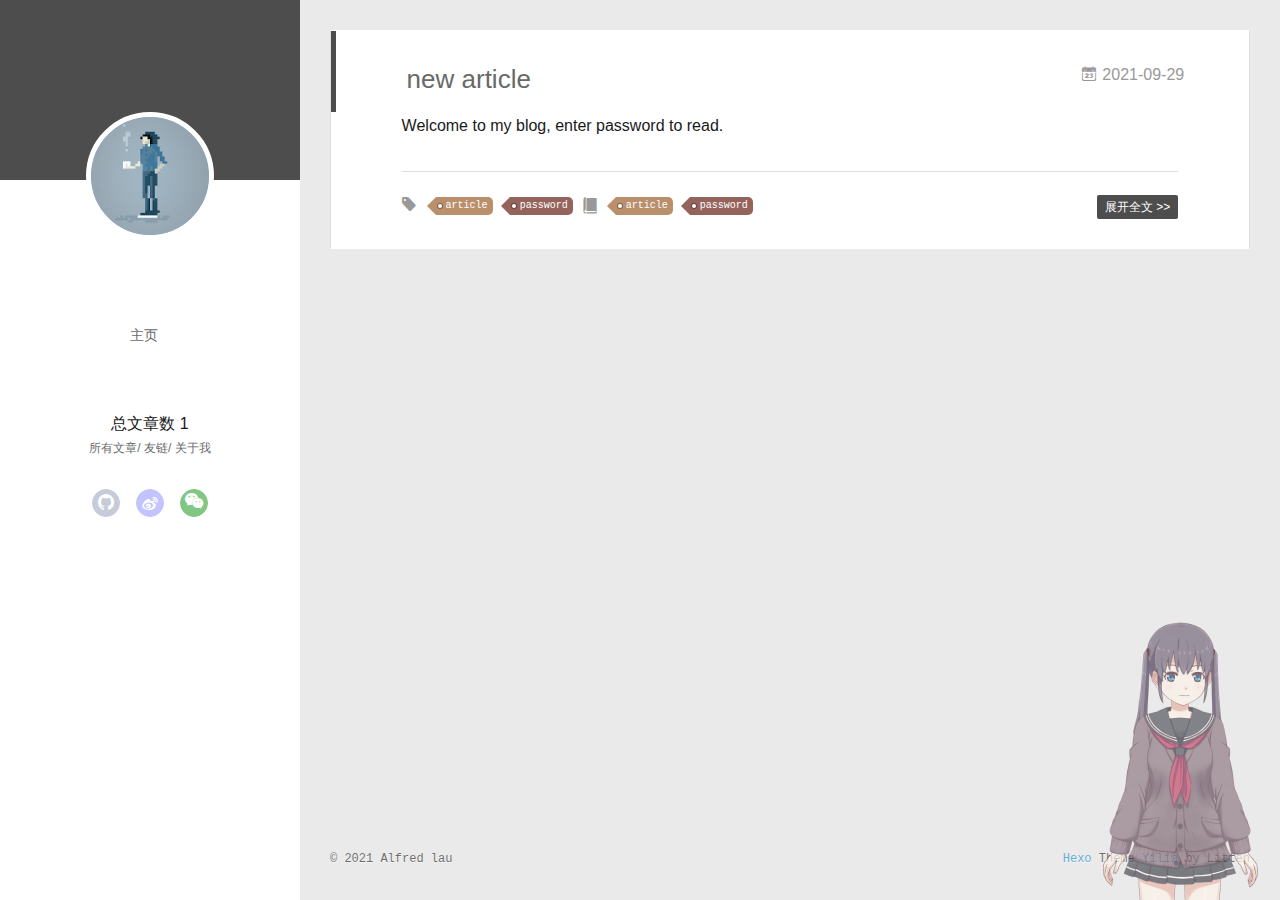
<file: index.html>
<!DOCTYPE html>
<html>
<head>
  <meta charset="utf-8">
  
  <meta name="renderer" content="webkit">
  <meta http-equiv="X-UA-Compatible" content="IE=edge" >
  <link rel="dns-prefetch" href="https://alfredhana.github.io">
  <title>Alfred&#39;s Blog</title>
  <meta name="viewport" content="width=device-width, initial-scale=1, maximum-scale=1">
  <meta name="description" content="Halo 歡迎來到俊銘的小世界~">
<meta property="og:type" content="website">
<meta property="og:title" content="Alfred&#39;s Blog">
<meta property="og:url" content="https://alfredhana.github.io/index.html">
<meta property="og:site_name" content="Alfred&#39;s Blog">
<meta property="og:description" content="Halo 歡迎來到俊銘的小世界~">
<meta property="og:locale" content="en_US">
<meta property="article:author" content="Alfred lau">
<meta name="twitter:card" content="summary">
  
    <link rel="alternative" href="/atom.xml" title="Alfred&#39;s Blog" type="application/atom+xml">
  
  
    <link rel="icon" href="/favicon.png">
  
  <link rel="stylesheet" type="text/css" href="/./main.0cf68a.css">
  <style type="text/css">
  
    #container.show {
      background: linear-gradient(200deg,#a0cfe4,#e8c37e);
    }
  </style>
  

  

<meta name="generator" content="Hexo 5.4.0"></head>

<body>
  <div id="container" q-class="show:isCtnShow">
    <canvas id="anm-canvas" class="anm-canvas"></canvas>
    <div class="left-col" q-class="show:isShow">
      
<div class="overlay" style="background: #4d4d4d"></div>
<div class="intrude-less">
	<header id="header" class="inner">
		<a href="" class="profilepic">
			<img src="/img/me.png" class="js-avatar">
		</a>
		<hgroup>
		  <h1 class="header-author"><a href=""></a></h1>
		</hgroup>
		

		<nav class="header-menu">
			<ul>
			
				<li><a href="/">主页</a></li>
	        
			</ul>
		</nav>
		
		<nav>
			总文章数 1
		</nav>
		
		<nav class="header-smart-menu">
    		
    			
    			<a q-on="click: openSlider(e, 'innerArchive')" href="javascript:void(0)">所有文章</a>
    			
            
    			
    			<a q-on="click: openSlider(e, 'friends')" href="javascript:void(0)">友链</a>
    			
            
    			
    			<a q-on="click: openSlider(e, 'aboutme')" href="javascript:void(0)">关于我</a>
    			
            
		</nav>
		<nav class="header-nav">
			<div class="social">
				
					<a class="github" target="_blank" href="https://github.com/Alfredhana" title="github"><i class="icon-github"></i></a>
		        
					<a class="weibo" target="_blank" href="https://www.instagram.com/alfred_chunming/" title="weibo"><i class="icon-weibo"></i></a>
		        
					<a class="weixin" target="_blank" href="/img/weixin.png" title="weixin"><i class="icon-weixin"></i></a>
		        
			</div>
		</nav>
	</header>		
</div>

    </div>
    <div class="mid-col" q-class="show:isShow,hide:isShow|isFalse">
      
<nav id="mobile-nav">
  	<div class="overlay js-overlay" style="background: #4d4d4d"></div>
	<div class="btnctn js-mobile-btnctn">
  		<div class="slider-trigger list" q-on="click: openSlider(e)"><i class="icon icon-sort"></i></div>
	</div>
	<div class="intrude-less">
		<header id="header" class="inner">
			<div class="profilepic">
				<img src="/img/me.png" class="js-avatar">
			</div>
			<hgroup>
			  <h1 class="header-author js-header-author"></h1>
			</hgroup>
			
			
			
				
			
			
			
			<nav class="header-nav">
				<div class="social">
					
						<a class="github" target="_blank" href="https://github.com/Alfredhana" title="github"><i class="icon-github"></i></a>
			        
						<a class="weibo" target="_blank" href="https://www.instagram.com/alfred_chunming/" title="weibo"><i class="icon-weibo"></i></a>
			        
						<a class="weixin" target="_blank" href="/img/weixin.png" title="weixin"><i class="icon-weixin"></i></a>
			        
				</div>
			</nav>

			<nav class="header-menu js-header-menu">
				<ul style="width: 50%">
				
				
					<li style="width: 100%"><a href="/">主页</a></li>
		        
				</ul>
			</nav>
		</header>				
	</div>
	<div class="mobile-mask" style="display:none" q-show="isShow"></div>
</nav>

      <div id="wrapper" class="body-wrap">
        <div class="menu-l">
          <div class="canvas-wrap">
            <canvas data-colors="#eaeaea" data-sectionHeight="100" data-contentId="js-content" id="myCanvas1" class="anm-canvas"></canvas>
          </div>
          <div id="js-content" class="content-ll">
            
  
    <article id="post-new-article" class="article article-type-post  article-index" itemscope itemprop="blogPost">
  <div class="article-inner">
    
      <header class="article-header">
        
  
    <h1 itemprop="name">
      <a class="article-title" href="/archives/20210929ac09deb4/">new article</a>
    </h1>
  

		
		<!--显示阅读次数-->
		
		<!--显示阅读次数完毕-->

        
        <a href="/archives/20210929ac09deb4/" class="archive-article-date">
  	<time datetime="2021-09-29T01:15:40.000Z" itemprop="datePublished"><i class="icon-calendar icon"></i>2021-09-29</time>
</a>
		
        <!-- 开始添加字数统计-->
        
        <!-- 添加完成 -->
		
        
      </header>
    
    <div class="article-entry" itemprop="articleBody">
      
        Welcome to my blog, enter password to read.
        
      

      
    </div>
    <div class="article-info article-info-index">
      
      
	<div class="article-tag tagcloud">
		<i class="icon-price-tags icon"></i>
		<ul class="article-tag-list">
			 
        		<li class="article-tag-list-item">
        			<a href="javascript:void(0)" class="js-tag article-tag-list-link color3">article</a>
        		</li>
      		 
        		<li class="article-tag-list-item">
        			<a href="javascript:void(0)" class="js-tag article-tag-list-link color4">password</a>
        		</li>
      		
		</ul>
	</div>

      
	<div class="article-category tagcloud">
		<i class="icon-book icon"></i>
		<ul class="article-tag-list">
			 
        		<li class="article-tag-list-item">
        			<a href="/categories/article//" class="article-tag-list-link color3">article</a>
        		</li>
      		 
        		<li class="article-tag-list-item">
        			<a href="/categories/article/password//" class="article-tag-list-link color4">password</a>
        		</li>
      		
		</ul>
	</div>


      
        <p class="article-more-link">
          <a class="article-more-a" href="/archives/20210929ac09deb4/">展开全文 >></a>
        </p>
      

      
      <div class="clearfix"></div>
    </div>
  </div>
</article>

<aside class="wrap-side-operation">
    <div class="mod-side-operation">
        
        <div class="jump-container" id="js-jump-container" style="display:none;">
            <a href="javascript:void(0)" class="mod-side-operation__jump-to-top">
                <i class="icon-font icon-back"></i>
            </a>
            <div id="js-jump-plan-container" class="jump-plan-container" style="top: -11px;">
                <i class="icon-font icon-plane jump-plane"></i>
            </div>
        </div>
        
        
    </div>
</aside>




  
  


          </div>
        </div>
      </div>
      <footer id="footer">
  <div class="outer">
    <div id="footer-info">
    	<div class="footer-left">
    		&copy; 2021 Alfred lau
    	</div>
      	<div class="footer-right">
      		<a href="http://hexo.io/" target="_blank">Hexo</a>  Theme <a href="https://github.com/litten/hexo-theme-yilia" target="_blank">Yilia</a> by Litten
      	</div>
    </div>
  </div>
</footer>
<!--页面点击小红心-->
<!-- <script type="text/javascript" src="/love.js"></script> -->
    </div>
    <script>
	var yiliaConfig = {
		mathjax: false,
		isHome: true,
		isPost: false,
		isArchive: false,
		isTag: false,
		isCategory: false,
		open_in_new: false,
		toc_hide_index: true,
		root: "/",
		innerArchive: true,
		showTags: false
	}
</script>

<script>!function(t){function n(e){if(r[e])return r[e].exports;var i=r[e]={exports:{},id:e,loaded:!1};return t[e].call(i.exports,i,i.exports,n),i.loaded=!0,i.exports}var r={};n.m=t,n.c=r,n.p="./",n(0)}([function(t,n,r){r(195),t.exports=r(191)},function(t,n,r){var e=r(3),i=r(52),o=r(27),u=r(28),c=r(53),f="prototype",a=function(t,n,r){var s,l,h,v,p=t&a.F,d=t&a.G,y=t&a.S,g=t&a.P,b=t&a.B,m=d?e:y?e[n]||(e[n]={}):(e[n]||{})[f],x=d?i:i[n]||(i[n]={}),w=x[f]||(x[f]={});d&&(r=n);for(s in r)l=!p&&m&&void 0!==m[s],h=(l?m:r)[s],v=b&&l?c(h,e):g&&"function"==typeof h?c(Function.call,h):h,m&&u(m,s,h,t&a.U),x[s]!=h&&o(x,s,v),g&&w[s]!=h&&(w[s]=h)};e.core=i,a.F=1,a.G=2,a.S=4,a.P=8,a.B=16,a.W=32,a.U=64,a.R=128,t.exports=a},function(t,n,r){var e=r(6);t.exports=function(t){if(!e(t))throw TypeError(t+" is not an object!");return t}},function(t,n){var r=t.exports="undefined"!=typeof window&&window.Math==Math?window:"undefined"!=typeof self&&self.Math==Math?self:Function("return this")();"number"==typeof __g&&(__g=r)},function(t,n){t.exports=function(t){try{return!!t()}catch(t){return!0}}},function(t,n){var r=t.exports="undefined"!=typeof window&&window.Math==Math?window:"undefined"!=typeof self&&self.Math==Math?self:Function("return this")();"number"==typeof __g&&(__g=r)},function(t,n){t.exports=function(t){return"object"==typeof t?null!==t:"function"==typeof t}},function(t,n,r){var e=r(126)("wks"),i=r(76),o=r(3).Symbol,u="function"==typeof o;(t.exports=function(t){return e[t]||(e[t]=u&&o[t]||(u?o:i)("Symbol."+t))}).store=e},function(t,n){var r={}.hasOwnProperty;t.exports=function(t,n){return r.call(t,n)}},function(t,n,r){var e=r(94),i=r(33);t.exports=function(t){return e(i(t))}},function(t,n,r){t.exports=!r(4)(function(){return 7!=Object.defineProperty({},"a",{get:function(){return 7}}).a})},function(t,n,r){var e=r(2),i=r(167),o=r(50),u=Object.defineProperty;n.f=r(10)?Object.defineProperty:function(t,n,r){if(e(t),n=o(n,!0),e(r),i)try{return u(t,n,r)}catch(t){}if("get"in r||"set"in r)throw TypeError("Accessors not supported!");return"value"in r&&(t[n]=r.value),t}},function(t,n,r){t.exports=!r(18)(function(){return 7!=Object.defineProperty({},"a",{get:function(){return 7}}).a})},function(t,n,r){var e=r(14),i=r(22);t.exports=r(12)?function(t,n,r){return e.f(t,n,i(1,r))}:function(t,n,r){return t[n]=r,t}},function(t,n,r){var e=r(20),i=r(58),o=r(42),u=Object.defineProperty;n.f=r(12)?Object.defineProperty:function(t,n,r){if(e(t),n=o(n,!0),e(r),i)try{return u(t,n,r)}catch(t){}if("get"in r||"set"in r)throw TypeError("Accessors not supported!");return"value"in r&&(t[n]=r.value),t}},function(t,n,r){var e=r(40)("wks"),i=r(23),o=r(5).Symbol,u="function"==typeof o;(t.exports=function(t){return e[t]||(e[t]=u&&o[t]||(u?o:i)("Symbol."+t))}).store=e},function(t,n,r){var e=r(67),i=Math.min;t.exports=function(t){return t>0?i(e(t),9007199254740991):0}},function(t,n,r){var e=r(46);t.exports=function(t){return Object(e(t))}},function(t,n){t.exports=function(t){try{return!!t()}catch(t){return!0}}},function(t,n,r){var e=r(63),i=r(34);t.exports=Object.keys||function(t){return e(t,i)}},function(t,n,r){var e=r(21);t.exports=function(t){if(!e(t))throw TypeError(t+" is not an object!");return t}},function(t,n){t.exports=function(t){return"object"==typeof t?null!==t:"function"==typeof t}},function(t,n){t.exports=function(t,n){return{enumerable:!(1&t),configurable:!(2&t),writable:!(4&t),value:n}}},function(t,n){var r=0,e=Math.random();t.exports=function(t){return"Symbol(".concat(void 0===t?"":t,")_",(++r+e).toString(36))}},function(t,n){var r={}.hasOwnProperty;t.exports=function(t,n){return r.call(t,n)}},function(t,n){var r=t.exports={version:"2.4.0"};"number"==typeof __e&&(__e=r)},function(t,n){t.exports=function(t){if("function"!=typeof t)throw TypeError(t+" is not a function!");return t}},function(t,n,r){var e=r(11),i=r(66);t.exports=r(10)?function(t,n,r){return e.f(t,n,i(1,r))}:function(t,n,r){return t[n]=r,t}},function(t,n,r){var e=r(3),i=r(27),o=r(24),u=r(76)("src"),c="toString",f=Function[c],a=(""+f).split(c);r(52).inspectSource=function(t){return f.call(t)},(t.exports=function(t,n,r,c){var f="function"==typeof r;f&&(o(r,"name")||i(r,"name",n)),t[n]!==r&&(f&&(o(r,u)||i(r,u,t[n]?""+t[n]:a.join(String(n)))),t===e?t[n]=r:c?t[n]?t[n]=r:i(t,n,r):(delete t[n],i(t,n,r)))})(Function.prototype,c,function(){return"function"==typeof this&&this[u]||f.call(this)})},function(t,n,r){var e=r(1),i=r(4),o=r(46),u=function(t,n,r,e){var i=String(o(t)),u="<"+n;return""!==r&&(u+=" "+r+'="'+String(e).replace(/"/g,"&quot;")+'"'),u+">"+i+"</"+n+">"};t.exports=function(t,n){var r={};r[t]=n(u),e(e.P+e.F*i(function(){var n=""[t]('"');return n!==n.toLowerCase()||n.split('"').length>3}),"String",r)}},function(t,n,r){var e=r(115),i=r(46);t.exports=function(t){return e(i(t))}},function(t,n,r){var e=r(116),i=r(66),o=r(30),u=r(50),c=r(24),f=r(167),a=Object.getOwnPropertyDescriptor;n.f=r(10)?a:function(t,n){if(t=o(t),n=u(n,!0),f)try{return a(t,n)}catch(t){}if(c(t,n))return i(!e.f.call(t,n),t[n])}},function(t,n,r){var e=r(24),i=r(17),o=r(145)("IE_PROTO"),u=Object.prototype;t.exports=Object.getPrototypeOf||function(t){return t=i(t),e(t,o)?t[o]:"function"==typeof t.constructor&&t instanceof t.constructor?t.constructor.prototype:t instanceof Object?u:null}},function(t,n){t.exports=function(t){if(void 0==t)throw TypeError("Can't call method on  "+t);return t}},function(t,n){t.exports="constructor,hasOwnProperty,isPrototypeOf,propertyIsEnumerable,toLocaleString,toString,valueOf".split(",")},function(t,n){t.exports={}},function(t,n){t.exports=!0},function(t,n){n.f={}.propertyIsEnumerable},function(t,n,r){var e=r(14).f,i=r(8),o=r(15)("toStringTag");t.exports=function(t,n,r){t&&!i(t=r?t:t.prototype,o)&&e(t,o,{configurable:!0,value:n})}},function(t,n,r){var e=r(40)("keys"),i=r(23);t.exports=function(t){return e[t]||(e[t]=i(t))}},function(t,n,r){var e=r(5),i="__core-js_shared__",o=e[i]||(e[i]={});t.exports=function(t){return o[t]||(o[t]={})}},function(t,n){var r=Math.ceil,e=Math.floor;t.exports=function(t){return isNaN(t=+t)?0:(t>0?e:r)(t)}},function(t,n,r){var e=r(21);t.exports=function(t,n){if(!e(t))return t;var r,i;if(n&&"function"==typeof(r=t.toString)&&!e(i=r.call(t)))return i;if("function"==typeof(r=t.valueOf)&&!e(i=r.call(t)))return i;if(!n&&"function"==typeof(r=t.toString)&&!e(i=r.call(t)))return i;throw TypeError("Can't convert object to primitive value")}},function(t,n,r){var e=r(5),i=r(25),o=r(36),u=r(44),c=r(14).f;t.exports=function(t){var n=i.Symbol||(i.Symbol=o?{}:e.Symbol||{});"_"==t.charAt(0)||t in n||c(n,t,{value:u.f(t)})}},function(t,n,r){n.f=r(15)},function(t,n){var r={}.toString;t.exports=function(t){return r.call(t).slice(8,-1)}},function(t,n){t.exports=function(t){if(void 0==t)throw TypeError("Can't call method on  "+t);return t}},function(t,n,r){var e=r(4);t.exports=function(t,n){return!!t&&e(function(){n?t.call(null,function(){},1):t.call(null)})}},function(t,n,r){var e=r(53),i=r(115),o=r(17),u=r(16),c=r(203);t.exports=function(t,n){var r=1==t,f=2==t,a=3==t,s=4==t,l=6==t,h=5==t||l,v=n||c;return function(n,c,p){for(var d,y,g=o(n),b=i(g),m=e(c,p,3),x=u(b.length),w=0,S=r?v(n,x):f?v(n,0):void 0;x>w;w++)if((h||w in b)&&(d=b[w],y=m(d,w,g),t))if(r)S[w]=y;else if(y)switch(t){case 3:return!0;case 5:return d;case 6:return w;case 2:S.push(d)}else if(s)return!1;return l?-1:a||s?s:S}}},function(t,n,r){var e=r(1),i=r(52),o=r(4);t.exports=function(t,n){var r=(i.Object||{})[t]||Object[t],u={};u[t]=n(r),e(e.S+e.F*o(function(){r(1)}),"Object",u)}},function(t,n,r){var e=r(6);t.exports=function(t,n){if(!e(t))return t;var r,i;if(n&&"function"==typeof(r=t.toString)&&!e(i=r.call(t)))return i;if("function"==typeof(r=t.valueOf)&&!e(i=r.call(t)))return i;if(!n&&"function"==typeof(r=t.toString)&&!e(i=r.call(t)))return i;throw TypeError("Can't convert object to primitive value")}},function(t,n,r){var e=r(5),i=r(25),o=r(91),u=r(13),c="prototype",f=function(t,n,r){var a,s,l,h=t&f.F,v=t&f.G,p=t&f.S,d=t&f.P,y=t&f.B,g=t&f.W,b=v?i:i[n]||(i[n]={}),m=b[c],x=v?e:p?e[n]:(e[n]||{})[c];v&&(r=n);for(a in r)(s=!h&&x&&void 0!==x[a])&&a in b||(l=s?x[a]:r[a],b[a]=v&&"function"!=typeof x[a]?r[a]:y&&s?o(l,e):g&&x[a]==l?function(t){var n=function(n,r,e){if(this instanceof t){switch(arguments.length){case 0:return new t;case 1:return new t(n);case 2:return new t(n,r)}return new t(n,r,e)}return t.apply(this,arguments)};return n[c]=t[c],n}(l):d&&"function"==typeof l?o(Function.call,l):l,d&&((b.virtual||(b.virtual={}))[a]=l,t&f.R&&m&&!m[a]&&u(m,a,l)))};f.F=1,f.G=2,f.S=4,f.P=8,f.B=16,f.W=32,f.U=64,f.R=128,t.exports=f},function(t,n){var r=t.exports={version:"2.4.0"};"number"==typeof __e&&(__e=r)},function(t,n,r){var e=r(26);t.exports=function(t,n,r){if(e(t),void 0===n)return t;switch(r){case 1:return function(r){return t.call(n,r)};case 2:return function(r,e){return t.call(n,r,e)};case 3:return function(r,e,i){return t.call(n,r,e,i)}}return function(){return t.apply(n,arguments)}}},function(t,n,r){var e=r(183),i=r(1),o=r(126)("metadata"),u=o.store||(o.store=new(r(186))),c=function(t,n,r){var i=u.get(t);if(!i){if(!r)return;u.set(t,i=new e)}var o=i.get(n);if(!o){if(!r)return;i.set(n,o=new e)}return o},f=function(t,n,r){var e=c(n,r,!1);return void 0!==e&&e.has(t)},a=function(t,n,r){var e=c(n,r,!1);return void 0===e?void 0:e.get(t)},s=function(t,n,r,e){c(r,e,!0).set(t,n)},l=function(t,n){var r=c(t,n,!1),e=[];return r&&r.forEach(function(t,n){e.push(n)}),e},h=function(t){return void 0===t||"symbol"==typeof t?t:String(t)},v=function(t){i(i.S,"Reflect",t)};t.exports={store:u,map:c,has:f,get:a,set:s,keys:l,key:h,exp:v}},function(t,n,r){"use strict";if(r(10)){var e=r(69),i=r(3),o=r(4),u=r(1),c=r(127),f=r(152),a=r(53),s=r(68),l=r(66),h=r(27),v=r(73),p=r(67),d=r(16),y=r(75),g=r(50),b=r(24),m=r(180),x=r(114),w=r(6),S=r(17),_=r(137),O=r(70),E=r(32),P=r(71).f,j=r(154),F=r(76),M=r(7),A=r(48),N=r(117),T=r(146),I=r(155),k=r(80),L=r(123),R=r(74),C=r(130),D=r(160),U=r(11),W=r(31),G=U.f,B=W.f,V=i.RangeError,z=i.TypeError,q=i.Uint8Array,K="ArrayBuffer",J="Shared"+K,Y="BYTES_PER_ELEMENT",H="prototype",$=Array[H],X=f.ArrayBuffer,Q=f.DataView,Z=A(0),tt=A(2),nt=A(3),rt=A(4),et=A(5),it=A(6),ot=N(!0),ut=N(!1),ct=I.values,ft=I.keys,at=I.entries,st=$.lastIndexOf,lt=$.reduce,ht=$.reduceRight,vt=$.join,pt=$.sort,dt=$.slice,yt=$.toString,gt=$.toLocaleString,bt=M("iterator"),mt=M("toStringTag"),xt=F("typed_constructor"),wt=F("def_constructor"),St=c.CONSTR,_t=c.TYPED,Ot=c.VIEW,Et="Wrong length!",Pt=A(1,function(t,n){return Tt(T(t,t[wt]),n)}),jt=o(function(){return 1===new q(new Uint16Array([1]).buffer)[0]}),Ft=!!q&&!!q[H].set&&o(function(){new q(1).set({})}),Mt=function(t,n){if(void 0===t)throw z(Et);var r=+t,e=d(t);if(n&&!m(r,e))throw V(Et);return e},At=function(t,n){var r=p(t);if(r<0||r%n)throw V("Wrong offset!");return r},Nt=function(t){if(w(t)&&_t in t)return t;throw z(t+" is not a typed array!")},Tt=function(t,n){if(!(w(t)&&xt in t))throw z("It is not a typed array constructor!");return new t(n)},It=function(t,n){return kt(T(t,t[wt]),n)},kt=function(t,n){for(var r=0,e=n.length,i=Tt(t,e);e>r;)i[r]=n[r++];return i},Lt=function(t,n,r){G(t,n,{get:function(){return this._d[r]}})},Rt=function(t){var n,r,e,i,o,u,c=S(t),f=arguments.length,s=f>1?arguments[1]:void 0,l=void 0!==s,h=j(c);if(void 0!=h&&!_(h)){for(u=h.call(c),e=[],n=0;!(o=u.next()).done;n++)e.push(o.value);c=e}for(l&&f>2&&(s=a(s,arguments[2],2)),n=0,r=d(c.length),i=Tt(this,r);r>n;n++)i[n]=l?s(c[n],n):c[n];return i},Ct=function(){for(var t=0,n=arguments.length,r=Tt(this,n);n>t;)r[t]=arguments[t++];return r},Dt=!!q&&o(function(){gt.call(new q(1))}),Ut=function(){return gt.apply(Dt?dt.call(Nt(this)):Nt(this),arguments)},Wt={copyWithin:function(t,n){return D.call(Nt(this),t,n,arguments.length>2?arguments[2]:void 0)},every:function(t){return rt(Nt(this),t,arguments.length>1?arguments[1]:void 0)},fill:function(t){return C.apply(Nt(this),arguments)},filter:function(t){return It(this,tt(Nt(this),t,arguments.length>1?arguments[1]:void 0))},find:function(t){return et(Nt(this),t,arguments.length>1?arguments[1]:void 0)},findIndex:function(t){return it(Nt(this),t,arguments.length>1?arguments[1]:void 0)},forEach:function(t){Z(Nt(this),t,arguments.length>1?arguments[1]:void 0)},indexOf:function(t){return ut(Nt(this),t,arguments.length>1?arguments[1]:void 0)},includes:function(t){return ot(Nt(this),t,arguments.length>1?arguments[1]:void 0)},join:function(t){return vt.apply(Nt(this),arguments)},lastIndexOf:function(t){return st.apply(Nt(this),arguments)},map:function(t){return Pt(Nt(this),t,arguments.length>1?arguments[1]:void 0)},reduce:function(t){return lt.apply(Nt(this),arguments)},reduceRight:function(t){return ht.apply(Nt(this),arguments)},reverse:function(){for(var t,n=this,r=Nt(n).length,e=Math.floor(r/2),i=0;i<e;)t=n[i],n[i++]=n[--r],n[r]=t;return n},some:function(t){return nt(Nt(this),t,arguments.length>1?arguments[1]:void 0)},sort:function(t){return pt.call(Nt(this),t)},subarray:function(t,n){var r=Nt(this),e=r.length,i=y(t,e);return new(T(r,r[wt]))(r.buffer,r.byteOffset+i*r.BYTES_PER_ELEMENT,d((void 0===n?e:y(n,e))-i))}},Gt=function(t,n){return It(this,dt.call(Nt(this),t,n))},Bt=function(t){Nt(this);var n=At(arguments[1],1),r=this.length,e=S(t),i=d(e.length),o=0;if(i+n>r)throw V(Et);for(;o<i;)this[n+o]=e[o++]},Vt={entries:function(){return at.call(Nt(this))},keys:function(){return ft.call(Nt(this))},values:function(){return ct.call(Nt(this))}},zt=function(t,n){return w(t)&&t[_t]&&"symbol"!=typeof n&&n in t&&String(+n)==String(n)},qt=function(t,n){return zt(t,n=g(n,!0))?l(2,t[n]):B(t,n)},Kt=function(t,n,r){return!(zt(t,n=g(n,!0))&&w(r)&&b(r,"value"))||b(r,"get")||b(r,"set")||r.configurable||b(r,"writable")&&!r.writable||b(r,"enumerable")&&!r.enumerable?G(t,n,r):(t[n]=r.value,t)};St||(W.f=qt,U.f=Kt),u(u.S+u.F*!St,"Object",{getOwnPropertyDescriptor:qt,defineProperty:Kt}),o(function(){yt.call({})})&&(yt=gt=function(){return vt.call(this)});var Jt=v({},Wt);v(Jt,Vt),h(Jt,bt,Vt.values),v(Jt,{slice:Gt,set:Bt,constructor:function(){},toString:yt,toLocaleString:Ut}),Lt(Jt,"buffer","b"),Lt(Jt,"byteOffset","o"),Lt(Jt,"byteLength","l"),Lt(Jt,"length","e"),G(Jt,mt,{get:function(){return this[_t]}}),t.exports=function(t,n,r,f){f=!!f;var a=t+(f?"Clamped":"")+"Array",l="Uint8Array"!=a,v="get"+t,p="set"+t,y=i[a],g=y||{},b=y&&E(y),m=!y||!c.ABV,S={},_=y&&y[H],j=function(t,r){var e=t._d;return e.v[v](r*n+e.o,jt)},F=function(t,r,e){var i=t._d;f&&(e=(e=Math.round(e))<0?0:e>255?255:255&e),i.v[p](r*n+i.o,e,jt)},M=function(t,n){G(t,n,{get:function(){return j(this,n)},set:function(t){return F(this,n,t)},enumerable:!0})};m?(y=r(function(t,r,e,i){s(t,y,a,"_d");var o,u,c,f,l=0,v=0;if(w(r)){if(!(r instanceof X||(f=x(r))==K||f==J))return _t in r?kt(y,r):Rt.call(y,r);o=r,v=At(e,n);var p=r.byteLength;if(void 0===i){if(p%n)throw V(Et);if((u=p-v)<0)throw V(Et)}else if((u=d(i)*n)+v>p)throw V(Et);c=u/n}else c=Mt(r,!0),u=c*n,o=new X(u);for(h(t,"_d",{b:o,o:v,l:u,e:c,v:new Q(o)});l<c;)M(t,l++)}),_=y[H]=O(Jt),h(_,"constructor",y)):L(function(t){new y(null),new y(t)},!0)||(y=r(function(t,r,e,i){s(t,y,a);var o;return w(r)?r instanceof X||(o=x(r))==K||o==J?void 0!==i?new g(r,At(e,n),i):void 0!==e?new g(r,At(e,n)):new g(r):_t in r?kt(y,r):Rt.call(y,r):new g(Mt(r,l))}),Z(b!==Function.prototype?P(g).concat(P(b)):P(g),function(t){t in y||h(y,t,g[t])}),y[H]=_,e||(_.constructor=y));var A=_[bt],N=!!A&&("values"==A.name||void 0==A.name),T=Vt.values;h(y,xt,!0),h(_,_t,a),h(_,Ot,!0),h(_,wt,y),(f?new y(1)[mt]==a:mt in _)||G(_,mt,{get:function(){return a}}),S[a]=y,u(u.G+u.W+u.F*(y!=g),S),u(u.S,a,{BYTES_PER_ELEMENT:n,from:Rt,of:Ct}),Y in _||h(_,Y,n),u(u.P,a,Wt),R(a),u(u.P+u.F*Ft,a,{set:Bt}),u(u.P+u.F*!N,a,Vt),u(u.P+u.F*(_.toString!=yt),a,{toString:yt}),u(u.P+u.F*o(function(){new y(1).slice()}),a,{slice:Gt}),u(u.P+u.F*(o(function(){return[1,2].toLocaleString()!=new y([1,2]).toLocaleString()})||!o(function(){_.toLocaleString.call([1,2])})),a,{toLocaleString:Ut}),k[a]=N?A:T,e||N||h(_,bt,T)}}else t.exports=function(){}},function(t,n){var r={}.toString;t.exports=function(t){return r.call(t).slice(8,-1)}},function(t,n,r){var e=r(21),i=r(5).document,o=e(i)&&e(i.createElement);t.exports=function(t){return o?i.createElement(t):{}}},function(t,n,r){t.exports=!r(12)&&!r(18)(function(){return 7!=Object.defineProperty(r(57)("div"),"a",{get:function(){return 7}}).a})},function(t,n,r){"use strict";var e=r(36),i=r(51),o=r(64),u=r(13),c=r(8),f=r(35),a=r(96),s=r(38),l=r(103),h=r(15)("iterator"),v=!([].keys&&"next"in[].keys()),p="keys",d="values",y=function(){return this};t.exports=function(t,n,r,g,b,m,x){a(r,n,g);var w,S,_,O=function(t){if(!v&&t in F)return F[t];switch(t){case p:case d:return function(){return new r(this,t)}}return function(){return new r(this,t)}},E=n+" Iterator",P=b==d,j=!1,F=t.prototype,M=F[h]||F["@@iterator"]||b&&F[b],A=M||O(b),N=b?P?O("entries"):A:void 0,T="Array"==n?F.entries||M:M;if(T&&(_=l(T.call(new t)))!==Object.prototype&&(s(_,E,!0),e||c(_,h)||u(_,h,y)),P&&M&&M.name!==d&&(j=!0,A=function(){return M.call(this)}),e&&!x||!v&&!j&&F[h]||u(F,h,A),f[n]=A,f[E]=y,b)if(w={values:P?A:O(d),keys:m?A:O(p),entries:N},x)for(S in w)S in F||o(F,S,w[S]);else i(i.P+i.F*(v||j),n,w);return w}},function(t,n,r){var e=r(20),i=r(100),o=r(34),u=r(39)("IE_PROTO"),c=function(){},f="prototype",a=function(){var t,n=r(57)("iframe"),e=o.length;for(n.style.display="none",r(93).appendChild(n),n.src="javascript:",t=n.contentWindow.document,t.open(),t.write("<script>document.F=Object<\/script>"),t.close(),a=t.F;e--;)delete a[f][o[e]];return a()};t.exports=Object.create||function(t,n){var r;return null!==t?(c[f]=e(t),r=new c,c[f]=null,r[u]=t):r=a(),void 0===n?r:i(r,n)}},function(t,n,r){var e=r(63),i=r(34).concat("length","prototype");n.f=Object.getOwnPropertyNames||function(t){return e(t,i)}},function(t,n){n.f=Object.getOwnPropertySymbols},function(t,n,r){var e=r(8),i=r(9),o=r(90)(!1),u=r(39)("IE_PROTO");t.exports=function(t,n){var r,c=i(t),f=0,a=[];for(r in c)r!=u&&e(c,r)&&a.push(r);for(;n.length>f;)e(c,r=n[f++])&&(~o(a,r)||a.push(r));return a}},function(t,n,r){t.exports=r(13)},function(t,n,r){var e=r(76)("meta"),i=r(6),o=r(24),u=r(11).f,c=0,f=Object.isExtensible||function(){return!0},a=!r(4)(function(){return f(Object.preventExtensions({}))}),s=function(t){u(t,e,{value:{i:"O"+ ++c,w:{}}})},l=function(t,n){if(!i(t))return"symbol"==typeof t?t:("string"==typeof t?"S":"P")+t;if(!o(t,e)){if(!f(t))return"F";if(!n)return"E";s(t)}return t[e].i},h=function(t,n){if(!o(t,e)){if(!f(t))return!0;if(!n)return!1;s(t)}return t[e].w},v=function(t){return a&&p.NEED&&f(t)&&!o(t,e)&&s(t),t},p=t.exports={KEY:e,NEED:!1,fastKey:l,getWeak:h,onFreeze:v}},function(t,n){t.exports=function(t,n){return{enumerable:!(1&t),configurable:!(2&t),writable:!(4&t),value:n}}},function(t,n){var r=Math.ceil,e=Math.floor;t.exports=function(t){return isNaN(t=+t)?0:(t>0?e:r)(t)}},function(t,n){t.exports=function(t,n,r,e){if(!(t instanceof n)||void 0!==e&&e in t)throw TypeError(r+": incorrect invocation!");return t}},function(t,n){t.exports=!1},function(t,n,r){var e=r(2),i=r(173),o=r(133),u=r(145)("IE_PROTO"),c=function(){},f="prototype",a=function(){var t,n=r(132)("iframe"),e=o.length;for(n.style.display="none",r(135).appendChild(n),n.src="javascript:",t=n.contentWindow.document,t.open(),t.write("<script>document.F=Object<\/script>"),t.close(),a=t.F;e--;)delete a[f][o[e]];return a()};t.exports=Object.create||function(t,n){var r;return null!==t?(c[f]=e(t),r=new c,c[f]=null,r[u]=t):r=a(),void 0===n?r:i(r,n)}},function(t,n,r){var e=r(175),i=r(133).concat("length","prototype");n.f=Object.getOwnPropertyNames||function(t){return e(t,i)}},function(t,n,r){var e=r(175),i=r(133);t.exports=Object.keys||function(t){return e(t,i)}},function(t,n,r){var e=r(28);t.exports=function(t,n,r){for(var i in n)e(t,i,n[i],r);return t}},function(t,n,r){"use strict";var e=r(3),i=r(11),o=r(10),u=r(7)("species");t.exports=function(t){var n=e[t];o&&n&&!n[u]&&i.f(n,u,{configurable:!0,get:function(){return this}})}},function(t,n,r){var e=r(67),i=Math.max,o=Math.min;t.exports=function(t,n){return t=e(t),t<0?i(t+n,0):o(t,n)}},function(t,n){var r=0,e=Math.random();t.exports=function(t){return"Symbol(".concat(void 0===t?"":t,")_",(++r+e).toString(36))}},function(t,n,r){var e=r(33);t.exports=function(t){return Object(e(t))}},function(t,n,r){var e=r(7)("unscopables"),i=Array.prototype;void 0==i[e]&&r(27)(i,e,{}),t.exports=function(t){i[e][t]=!0}},function(t,n,r){var e=r(53),i=r(169),o=r(137),u=r(2),c=r(16),f=r(154),a={},s={},n=t.exports=function(t,n,r,l,h){var v,p,d,y,g=h?function(){return t}:f(t),b=e(r,l,n?2:1),m=0;if("function"!=typeof g)throw TypeError(t+" is not iterable!");if(o(g)){for(v=c(t.length);v>m;m++)if((y=n?b(u(p=t[m])[0],p[1]):b(t[m]))===a||y===s)return y}else for(d=g.call(t);!(p=d.next()).done;)if((y=i(d,b,p.value,n))===a||y===s)return y};n.BREAK=a,n.RETURN=s},function(t,n){t.exports={}},function(t,n,r){var e=r(11).f,i=r(24),o=r(7)("toStringTag");t.exports=function(t,n,r){t&&!i(t=r?t:t.prototype,o)&&e(t,o,{configurable:!0,value:n})}},function(t,n,r){var e=r(1),i=r(46),o=r(4),u=r(150),c="["+u+"]",f="​",a=RegExp("^"+c+c+"*"),s=RegExp(c+c+"*$"),l=function(t,n,r){var i={},c=o(function(){return!!u[t]()||f[t]()!=f}),a=i[t]=c?n(h):u[t];r&&(i[r]=a),e(e.P+e.F*c,"String",i)},h=l.trim=function(t,n){return t=String(i(t)),1&n&&(t=t.replace(a,"")),2&n&&(t=t.replace(s,"")),t};t.exports=l},function(t,n,r){t.exports={default:r(86),__esModule:!0}},function(t,n,r){t.exports={default:r(87),__esModule:!0}},function(t,n,r){"use strict";function e(t){return t&&t.__esModule?t:{default:t}}n.__esModule=!0;var i=r(84),o=e(i),u=r(83),c=e(u),f="function"==typeof c.default&&"symbol"==typeof o.default?function(t){return typeof t}:function(t){return t&&"function"==typeof c.default&&t.constructor===c.default&&t!==c.default.prototype?"symbol":typeof t};n.default="function"==typeof c.default&&"symbol"===f(o.default)?function(t){return void 0===t?"undefined":f(t)}:function(t){return t&&"function"==typeof c.default&&t.constructor===c.default&&t!==c.default.prototype?"symbol":void 0===t?"undefined":f(t)}},function(t,n,r){r(110),r(108),r(111),r(112),t.exports=r(25).Symbol},function(t,n,r){r(109),r(113),t.exports=r(44).f("iterator")},function(t,n){t.exports=function(t){if("function"!=typeof t)throw TypeError(t+" is not a function!");return t}},function(t,n){t.exports=function(){}},function(t,n,r){var e=r(9),i=r(106),o=r(105);t.exports=function(t){return function(n,r,u){var c,f=e(n),a=i(f.length),s=o(u,a);if(t&&r!=r){for(;a>s;)if((c=f[s++])!=c)return!0}else for(;a>s;s++)if((t||s in f)&&f[s]===r)return t||s||0;return!t&&-1}}},function(t,n,r){var e=r(88);t.exports=function(t,n,r){if(e(t),void 0===n)return t;switch(r){case 1:return function(r){return t.call(n,r)};case 2:return function(r,e){return t.call(n,r,e)};case 3:return function(r,e,i){return t.call(n,r,e,i)}}return function(){return t.apply(n,arguments)}}},function(t,n,r){var e=r(19),i=r(62),o=r(37);t.exports=function(t){var n=e(t),r=i.f;if(r)for(var u,c=r(t),f=o.f,a=0;c.length>a;)f.call(t,u=c[a++])&&n.push(u);return n}},function(t,n,r){t.exports=r(5).document&&document.documentElement},function(t,n,r){var e=r(56);t.exports=Object("z").propertyIsEnumerable(0)?Object:function(t){return"String"==e(t)?t.split(""):Object(t)}},function(t,n,r){var e=r(56);t.exports=Array.isArray||function(t){return"Array"==e(t)}},function(t,n,r){"use strict";var e=r(60),i=r(22),o=r(38),u={};r(13)(u,r(15)("iterator"),function(){return this}),t.exports=function(t,n,r){t.prototype=e(u,{next:i(1,r)}),o(t,n+" Iterator")}},function(t,n){t.exports=function(t,n){return{value:n,done:!!t}}},function(t,n,r){var e=r(19),i=r(9);t.exports=function(t,n){for(var r,o=i(t),u=e(o),c=u.length,f=0;c>f;)if(o[r=u[f++]]===n)return r}},function(t,n,r){var e=r(23)("meta"),i=r(21),o=r(8),u=r(14).f,c=0,f=Object.isExtensible||function(){return!0},a=!r(18)(function(){return f(Object.preventExtensions({}))}),s=function(t){u(t,e,{value:{i:"O"+ ++c,w:{}}})},l=function(t,n){if(!i(t))return"symbol"==typeof t?t:("string"==typeof t?"S":"P")+t;if(!o(t,e)){if(!f(t))return"F";if(!n)return"E";s(t)}return t[e].i},h=function(t,n){if(!o(t,e)){if(!f(t))return!0;if(!n)return!1;s(t)}return t[e].w},v=function(t){return a&&p.NEED&&f(t)&&!o(t,e)&&s(t),t},p=t.exports={KEY:e,NEED:!1,fastKey:l,getWeak:h,onFreeze:v}},function(t,n,r){var e=r(14),i=r(20),o=r(19);t.exports=r(12)?Object.defineProperties:function(t,n){i(t);for(var r,u=o(n),c=u.length,f=0;c>f;)e.f(t,r=u[f++],n[r]);return t}},function(t,n,r){var e=r(37),i=r(22),o=r(9),u=r(42),c=r(8),f=r(58),a=Object.getOwnPropertyDescriptor;n.f=r(12)?a:function(t,n){if(t=o(t),n=u(n,!0),f)try{return a(t,n)}catch(t){}if(c(t,n))return i(!e.f.call(t,n),t[n])}},function(t,n,r){var e=r(9),i=r(61).f,o={}.toString,u="object"==typeof window&&window&&Object.getOwnPropertyNames?Object.getOwnPropertyNames(window):[],c=function(t){try{return i(t)}catch(t){return u.slice()}};t.exports.f=function(t){return u&&"[object Window]"==o.call(t)?c(t):i(e(t))}},function(t,n,r){var e=r(8),i=r(77),o=r(39)("IE_PROTO"),u=Object.prototype;t.exports=Object.getPrototypeOf||function(t){return t=i(t),e(t,o)?t[o]:"function"==typeof t.constructor&&t instanceof t.constructor?t.constructor.prototype:t instanceof Object?u:null}},function(t,n,r){var e=r(41),i=r(33);t.exports=function(t){return function(n,r){var o,u,c=String(i(n)),f=e(r),a=c.length;return f<0||f>=a?t?"":void 0:(o=c.charCodeAt(f),o<55296||o>56319||f+1===a||(u=c.charCodeAt(f+1))<56320||u>57343?t?c.charAt(f):o:t?c.slice(f,f+2):u-56320+(o-55296<<10)+65536)}}},function(t,n,r){var e=r(41),i=Math.max,o=Math.min;t.exports=function(t,n){return t=e(t),t<0?i(t+n,0):o(t,n)}},function(t,n,r){var e=r(41),i=Math.min;t.exports=function(t){return t>0?i(e(t),9007199254740991):0}},function(t,n,r){"use strict";var e=r(89),i=r(97),o=r(35),u=r(9);t.exports=r(59)(Array,"Array",function(t,n){this._t=u(t),this._i=0,this._k=n},function(){var t=this._t,n=this._k,r=this._i++;return!t||r>=t.length?(this._t=void 0,i(1)):"keys"==n?i(0,r):"values"==n?i(0,t[r]):i(0,[r,t[r]])},"values"),o.Arguments=o.Array,e("keys"),e("values"),e("entries")},function(t,n){},function(t,n,r){"use strict";var e=r(104)(!0);r(59)(String,"String",function(t){this._t=String(t),this._i=0},function(){var t,n=this._t,r=this._i;return r>=n.length?{value:void 0,done:!0}:(t=e(n,r),this._i+=t.length,{value:t,done:!1})})},function(t,n,r){"use strict";var e=r(5),i=r(8),o=r(12),u=r(51),c=r(64),f=r(99).KEY,a=r(18),s=r(40),l=r(38),h=r(23),v=r(15),p=r(44),d=r(43),y=r(98),g=r(92),b=r(95),m=r(20),x=r(9),w=r(42),S=r(22),_=r(60),O=r(102),E=r(101),P=r(14),j=r(19),F=E.f,M=P.f,A=O.f,N=e.Symbol,T=e.JSON,I=T&&T.stringify,k="prototype",L=v("_hidden"),R=v("toPrimitive"),C={}.propertyIsEnumerable,D=s("symbol-registry"),U=s("symbols"),W=s("op-symbols"),G=Object[k],B="function"==typeof N,V=e.QObject,z=!V||!V[k]||!V[k].findChild,q=o&&a(function(){return 7!=_(M({},"a",{get:function(){return M(this,"a",{value:7}).a}})).a})?function(t,n,r){var e=F(G,n);e&&delete G[n],M(t,n,r),e&&t!==G&&M(G,n,e)}:M,K=function(t){var n=U[t]=_(N[k]);return n._k=t,n},J=B&&"symbol"==typeof N.iterator?function(t){return"symbol"==typeof t}:function(t){return t instanceof N},Y=function(t,n,r){return t===G&&Y(W,n,r),m(t),n=w(n,!0),m(r),i(U,n)?(r.enumerable?(i(t,L)&&t[L][n]&&(t[L][n]=!1),r=_(r,{enumerable:S(0,!1)})):(i(t,L)||M(t,L,S(1,{})),t[L][n]=!0),q(t,n,r)):M(t,n,r)},H=function(t,n){m(t);for(var r,e=g(n=x(n)),i=0,o=e.length;o>i;)Y(t,r=e[i++],n[r]);return t},$=function(t,n){return void 0===n?_(t):H(_(t),n)},X=function(t){var n=C.call(this,t=w(t,!0));return!(this===G&&i(U,t)&&!i(W,t))&&(!(n||!i(this,t)||!i(U,t)||i(this,L)&&this[L][t])||n)},Q=function(t,n){if(t=x(t),n=w(n,!0),t!==G||!i(U,n)||i(W,n)){var r=F(t,n);return!r||!i(U,n)||i(t,L)&&t[L][n]||(r.enumerable=!0),r}},Z=function(t){for(var n,r=A(x(t)),e=[],o=0;r.length>o;)i(U,n=r[o++])||n==L||n==f||e.push(n);return e},tt=function(t){for(var n,r=t===G,e=A(r?W:x(t)),o=[],u=0;e.length>u;)!i(U,n=e[u++])||r&&!i(G,n)||o.push(U[n]);return o};B||(N=function(){if(this instanceof N)throw TypeError("Symbol is not a constructor!");var t=h(arguments.length>0?arguments[0]:void 0),n=function(r){this===G&&n.call(W,r),i(this,L)&&i(this[L],t)&&(this[L][t]=!1),q(this,t,S(1,r))};return o&&z&&q(G,t,{configurable:!0,set:n}),K(t)},c(N[k],"toString",function(){return this._k}),E.f=Q,P.f=Y,r(61).f=O.f=Z,r(37).f=X,r(62).f=tt,o&&!r(36)&&c(G,"propertyIsEnumerable",X,!0),p.f=function(t){return K(v(t))}),u(u.G+u.W+u.F*!B,{Symbol:N});for(var nt="hasInstance,isConcatSpreadable,iterator,match,replace,search,species,split,toPrimitive,toStringTag,unscopables".split(","),rt=0;nt.length>rt;)v(nt[rt++]);for(var nt=j(v.store),rt=0;nt.length>rt;)d(nt[rt++]);u(u.S+u.F*!B,"Symbol",{for:function(t){return i(D,t+="")?D[t]:D[t]=N(t)},keyFor:function(t){if(J(t))return y(D,t);throw TypeError(t+" is not a symbol!")},useSetter:function(){z=!0},useSimple:function(){z=!1}}),u(u.S+u.F*!B,"Object",{create:$,defineProperty:Y,defineProperties:H,getOwnPropertyDescriptor:Q,getOwnPropertyNames:Z,getOwnPropertySymbols:tt}),T&&u(u.S+u.F*(!B||a(function(){var t=N();return"[null]"!=I([t])||"{}"!=I({a:t})||"{}"!=I(Object(t))})),"JSON",{stringify:function(t){if(void 0!==t&&!J(t)){for(var n,r,e=[t],i=1;arguments.length>i;)e.push(arguments[i++]);return n=e[1],"function"==typeof n&&(r=n),!r&&b(n)||(n=function(t,n){if(r&&(n=r.call(this,t,n)),!J(n))return n}),e[1]=n,I.apply(T,e)}}}),N[k][R]||r(13)(N[k],R,N[k].valueOf),l(N,"Symbol"),l(Math,"Math",!0),l(e.JSON,"JSON",!0)},function(t,n,r){r(43)("asyncIterator")},function(t,n,r){r(43)("observable")},function(t,n,r){r(107);for(var e=r(5),i=r(13),o=r(35),u=r(15)("toStringTag"),c=["NodeList","DOMTokenList","MediaList","StyleSheetList","CSSRuleList"],f=0;f<5;f++){var a=c[f],s=e[a],l=s&&s.prototype;l&&!l[u]&&i(l,u,a),o[a]=o.Array}},function(t,n,r){var e=r(45),i=r(7)("toStringTag"),o="Arguments"==e(function(){return arguments}()),u=function(t,n){try{return t[n]}catch(t){}};t.exports=function(t){var n,r,c;return void 0===t?"Undefined":null===t?"Null":"string"==typeof(r=u(n=Object(t),i))?r:o?e(n):"Object"==(c=e(n))&&"function"==typeof n.callee?"Arguments":c}},function(t,n,r){var e=r(45);t.exports=Object("z").propertyIsEnumerable(0)?Object:function(t){return"String"==e(t)?t.split(""):Object(t)}},function(t,n){n.f={}.propertyIsEnumerable},function(t,n,r){var e=r(30),i=r(16),o=r(75);t.exports=function(t){return function(n,r,u){var c,f=e(n),a=i(f.length),s=o(u,a);if(t&&r!=r){for(;a>s;)if((c=f[s++])!=c)return!0}else for(;a>s;s++)if((t||s in f)&&f[s]===r)return t||s||0;return!t&&-1}}},function(t,n,r){"use strict";var e=r(3),i=r(1),o=r(28),u=r(73),c=r(65),f=r(79),a=r(68),s=r(6),l=r(4),h=r(123),v=r(81),p=r(136);t.exports=function(t,n,r,d,y,g){var b=e[t],m=b,x=y?"set":"add",w=m&&m.prototype,S={},_=function(t){var n=w[t];o(w,t,"delete"==t?function(t){return!(g&&!s(t))&&n.call(this,0===t?0:t)}:"has"==t?function(t){return!(g&&!s(t))&&n.call(this,0===t?0:t)}:"get"==t?function(t){return g&&!s(t)?void 0:n.call(this,0===t?0:t)}:"add"==t?function(t){return n.call(this,0===t?0:t),this}:function(t,r){return n.call(this,0===t?0:t,r),this})};if("function"==typeof m&&(g||w.forEach&&!l(function(){(new m).entries().next()}))){var O=new m,E=O[x](g?{}:-0,1)!=O,P=l(function(){O.has(1)}),j=h(function(t){new m(t)}),F=!g&&l(function(){for(var t=new m,n=5;n--;)t[x](n,n);return!t.has(-0)});j||(m=n(function(n,r){a(n,m,t);var e=p(new b,n,m);return void 0!=r&&f(r,y,e[x],e),e}),m.prototype=w,w.constructor=m),(P||F)&&(_("delete"),_("has"),y&&_("get")),(F||E)&&_(x),g&&w.clear&&delete w.clear}else m=d.getConstructor(n,t,y,x),u(m.prototype,r),c.NEED=!0;return v(m,t),S[t]=m,i(i.G+i.W+i.F*(m!=b),S),g||d.setStrong(m,t,y),m}},function(t,n,r){"use strict";var e=r(27),i=r(28),o=r(4),u=r(46),c=r(7);t.exports=function(t,n,r){var f=c(t),a=r(u,f,""[t]),s=a[0],l=a[1];o(function(){var n={};return n[f]=function(){return 7},7!=""[t](n)})&&(i(String.prototype,t,s),e(RegExp.prototype,f,2==n?function(t,n){return l.call(t,this,n)}:function(t){return l.call(t,this)}))}
},function(t,n,r){"use strict";var e=r(2);t.exports=function(){var t=e(this),n="";return t.global&&(n+="g"),t.ignoreCase&&(n+="i"),t.multiline&&(n+="m"),t.unicode&&(n+="u"),t.sticky&&(n+="y"),n}},function(t,n){t.exports=function(t,n,r){var e=void 0===r;switch(n.length){case 0:return e?t():t.call(r);case 1:return e?t(n[0]):t.call(r,n[0]);case 2:return e?t(n[0],n[1]):t.call(r,n[0],n[1]);case 3:return e?t(n[0],n[1],n[2]):t.call(r,n[0],n[1],n[2]);case 4:return e?t(n[0],n[1],n[2],n[3]):t.call(r,n[0],n[1],n[2],n[3])}return t.apply(r,n)}},function(t,n,r){var e=r(6),i=r(45),o=r(7)("match");t.exports=function(t){var n;return e(t)&&(void 0!==(n=t[o])?!!n:"RegExp"==i(t))}},function(t,n,r){var e=r(7)("iterator"),i=!1;try{var o=[7][e]();o.return=function(){i=!0},Array.from(o,function(){throw 2})}catch(t){}t.exports=function(t,n){if(!n&&!i)return!1;var r=!1;try{var o=[7],u=o[e]();u.next=function(){return{done:r=!0}},o[e]=function(){return u},t(o)}catch(t){}return r}},function(t,n,r){t.exports=r(69)||!r(4)(function(){var t=Math.random();__defineSetter__.call(null,t,function(){}),delete r(3)[t]})},function(t,n){n.f=Object.getOwnPropertySymbols},function(t,n,r){var e=r(3),i="__core-js_shared__",o=e[i]||(e[i]={});t.exports=function(t){return o[t]||(o[t]={})}},function(t,n,r){for(var e,i=r(3),o=r(27),u=r(76),c=u("typed_array"),f=u("view"),a=!(!i.ArrayBuffer||!i.DataView),s=a,l=0,h="Int8Array,Uint8Array,Uint8ClampedArray,Int16Array,Uint16Array,Int32Array,Uint32Array,Float32Array,Float64Array".split(",");l<9;)(e=i[h[l++]])?(o(e.prototype,c,!0),o(e.prototype,f,!0)):s=!1;t.exports={ABV:a,CONSTR:s,TYPED:c,VIEW:f}},function(t,n){"use strict";var r={versions:function(){var t=window.navigator.userAgent;return{trident:t.indexOf("Trident")>-1,presto:t.indexOf("Presto")>-1,webKit:t.indexOf("AppleWebKit")>-1,gecko:t.indexOf("Gecko")>-1&&-1==t.indexOf("KHTML"),mobile:!!t.match(/AppleWebKit.*Mobile.*/),ios:!!t.match(/\(i[^;]+;( U;)? CPU.+Mac OS X/),android:t.indexOf("Android")>-1||t.indexOf("Linux")>-1,iPhone:t.indexOf("iPhone")>-1||t.indexOf("Mac")>-1,iPad:t.indexOf("iPad")>-1,webApp:-1==t.indexOf("Safari"),weixin:-1==t.indexOf("MicroMessenger")}}()};t.exports=r},function(t,n,r){"use strict";var e=r(85),i=function(t){return t&&t.__esModule?t:{default:t}}(e),o=function(){function t(t,n,e){return n||e?String.fromCharCode(n||e):r[t]||t}function n(t){return e[t]}var r={"&quot;":'"',"&lt;":"<","&gt;":">","&amp;":"&","&nbsp;":" "},e={};for(var u in r)e[r[u]]=u;return r["&apos;"]="'",e["'"]="&#39;",{encode:function(t){return t?(""+t).replace(/['<> "&]/g,n).replace(/\r?\n/g,"<br/>").replace(/\s/g,"&nbsp;"):""},decode:function(n){return n?(""+n).replace(/<br\s*\/?>/gi,"\n").replace(/&quot;|&lt;|&gt;|&amp;|&nbsp;|&apos;|&#(\d+);|&#(\d+)/g,t).replace(/\u00a0/g," "):""},encodeBase16:function(t){if(!t)return t;t+="";for(var n=[],r=0,e=t.length;e>r;r++)n.push(t.charCodeAt(r).toString(16).toUpperCase());return n.join("")},encodeBase16forJSON:function(t){if(!t)return t;t=t.replace(/[\u4E00-\u9FBF]/gi,function(t){return escape(t).replace("%u","\\u")});for(var n=[],r=0,e=t.length;e>r;r++)n.push(t.charCodeAt(r).toString(16).toUpperCase());return n.join("")},decodeBase16:function(t){if(!t)return t;t+="";for(var n=[],r=0,e=t.length;e>r;r+=2)n.push(String.fromCharCode("0x"+t.slice(r,r+2)));return n.join("")},encodeObject:function(t){if(t instanceof Array)for(var n=0,r=t.length;r>n;n++)t[n]=o.encodeObject(t[n]);else if("object"==(void 0===t?"undefined":(0,i.default)(t)))for(var e in t)t[e]=o.encodeObject(t[e]);else if("string"==typeof t)return o.encode(t);return t},loadScript:function(t){var n=document.createElement("script");document.getElementsByTagName("body")[0].appendChild(n),n.setAttribute("src",t)},addLoadEvent:function(t){var n=window.onload;"function"!=typeof window.onload?window.onload=t:window.onload=function(){n(),t()}}}}();t.exports=o},function(t,n,r){"use strict";var e=r(17),i=r(75),o=r(16);t.exports=function(t){for(var n=e(this),r=o(n.length),u=arguments.length,c=i(u>1?arguments[1]:void 0,r),f=u>2?arguments[2]:void 0,a=void 0===f?r:i(f,r);a>c;)n[c++]=t;return n}},function(t,n,r){"use strict";var e=r(11),i=r(66);t.exports=function(t,n,r){n in t?e.f(t,n,i(0,r)):t[n]=r}},function(t,n,r){var e=r(6),i=r(3).document,o=e(i)&&e(i.createElement);t.exports=function(t){return o?i.createElement(t):{}}},function(t,n){t.exports="constructor,hasOwnProperty,isPrototypeOf,propertyIsEnumerable,toLocaleString,toString,valueOf".split(",")},function(t,n,r){var e=r(7)("match");t.exports=function(t){var n=/./;try{"/./"[t](n)}catch(r){try{return n[e]=!1,!"/./"[t](n)}catch(t){}}return!0}},function(t,n,r){t.exports=r(3).document&&document.documentElement},function(t,n,r){var e=r(6),i=r(144).set;t.exports=function(t,n,r){var o,u=n.constructor;return u!==r&&"function"==typeof u&&(o=u.prototype)!==r.prototype&&e(o)&&i&&i(t,o),t}},function(t,n,r){var e=r(80),i=r(7)("iterator"),o=Array.prototype;t.exports=function(t){return void 0!==t&&(e.Array===t||o[i]===t)}},function(t,n,r){var e=r(45);t.exports=Array.isArray||function(t){return"Array"==e(t)}},function(t,n,r){"use strict";var e=r(70),i=r(66),o=r(81),u={};r(27)(u,r(7)("iterator"),function(){return this}),t.exports=function(t,n,r){t.prototype=e(u,{next:i(1,r)}),o(t,n+" Iterator")}},function(t,n,r){"use strict";var e=r(69),i=r(1),o=r(28),u=r(27),c=r(24),f=r(80),a=r(139),s=r(81),l=r(32),h=r(7)("iterator"),v=!([].keys&&"next"in[].keys()),p="keys",d="values",y=function(){return this};t.exports=function(t,n,r,g,b,m,x){a(r,n,g);var w,S,_,O=function(t){if(!v&&t in F)return F[t];switch(t){case p:case d:return function(){return new r(this,t)}}return function(){return new r(this,t)}},E=n+" Iterator",P=b==d,j=!1,F=t.prototype,M=F[h]||F["@@iterator"]||b&&F[b],A=M||O(b),N=b?P?O("entries"):A:void 0,T="Array"==n?F.entries||M:M;if(T&&(_=l(T.call(new t)))!==Object.prototype&&(s(_,E,!0),e||c(_,h)||u(_,h,y)),P&&M&&M.name!==d&&(j=!0,A=function(){return M.call(this)}),e&&!x||!v&&!j&&F[h]||u(F,h,A),f[n]=A,f[E]=y,b)if(w={values:P?A:O(d),keys:m?A:O(p),entries:N},x)for(S in w)S in F||o(F,S,w[S]);else i(i.P+i.F*(v||j),n,w);return w}},function(t,n){var r=Math.expm1;t.exports=!r||r(10)>22025.465794806718||r(10)<22025.465794806718||-2e-17!=r(-2e-17)?function(t){return 0==(t=+t)?t:t>-1e-6&&t<1e-6?t+t*t/2:Math.exp(t)-1}:r},function(t,n){t.exports=Math.sign||function(t){return 0==(t=+t)||t!=t?t:t<0?-1:1}},function(t,n,r){var e=r(3),i=r(151).set,o=e.MutationObserver||e.WebKitMutationObserver,u=e.process,c=e.Promise,f="process"==r(45)(u);t.exports=function(){var t,n,r,a=function(){var e,i;for(f&&(e=u.domain)&&e.exit();t;){i=t.fn,t=t.next;try{i()}catch(e){throw t?r():n=void 0,e}}n=void 0,e&&e.enter()};if(f)r=function(){u.nextTick(a)};else if(o){var s=!0,l=document.createTextNode("");new o(a).observe(l,{characterData:!0}),r=function(){l.data=s=!s}}else if(c&&c.resolve){var h=c.resolve();r=function(){h.then(a)}}else r=function(){i.call(e,a)};return function(e){var i={fn:e,next:void 0};n&&(n.next=i),t||(t=i,r()),n=i}}},function(t,n,r){var e=r(6),i=r(2),o=function(t,n){if(i(t),!e(n)&&null!==n)throw TypeError(n+": can't set as prototype!")};t.exports={set:Object.setPrototypeOf||("__proto__"in{}?function(t,n,e){try{e=r(53)(Function.call,r(31).f(Object.prototype,"__proto__").set,2),e(t,[]),n=!(t instanceof Array)}catch(t){n=!0}return function(t,r){return o(t,r),n?t.__proto__=r:e(t,r),t}}({},!1):void 0),check:o}},function(t,n,r){var e=r(126)("keys"),i=r(76);t.exports=function(t){return e[t]||(e[t]=i(t))}},function(t,n,r){var e=r(2),i=r(26),o=r(7)("species");t.exports=function(t,n){var r,u=e(t).constructor;return void 0===u||void 0==(r=e(u)[o])?n:i(r)}},function(t,n,r){var e=r(67),i=r(46);t.exports=function(t){return function(n,r){var o,u,c=String(i(n)),f=e(r),a=c.length;return f<0||f>=a?t?"":void 0:(o=c.charCodeAt(f),o<55296||o>56319||f+1===a||(u=c.charCodeAt(f+1))<56320||u>57343?t?c.charAt(f):o:t?c.slice(f,f+2):u-56320+(o-55296<<10)+65536)}}},function(t,n,r){var e=r(122),i=r(46);t.exports=function(t,n,r){if(e(n))throw TypeError("String#"+r+" doesn't accept regex!");return String(i(t))}},function(t,n,r){"use strict";var e=r(67),i=r(46);t.exports=function(t){var n=String(i(this)),r="",o=e(t);if(o<0||o==1/0)throw RangeError("Count can't be negative");for(;o>0;(o>>>=1)&&(n+=n))1&o&&(r+=n);return r}},function(t,n){t.exports="\t\n\v\f\r   ᠎             　\u2028\u2029\ufeff"},function(t,n,r){var e,i,o,u=r(53),c=r(121),f=r(135),a=r(132),s=r(3),l=s.process,h=s.setImmediate,v=s.clearImmediate,p=s.MessageChannel,d=0,y={},g="onreadystatechange",b=function(){var t=+this;if(y.hasOwnProperty(t)){var n=y[t];delete y[t],n()}},m=function(t){b.call(t.data)};h&&v||(h=function(t){for(var n=[],r=1;arguments.length>r;)n.push(arguments[r++]);return y[++d]=function(){c("function"==typeof t?t:Function(t),n)},e(d),d},v=function(t){delete y[t]},"process"==r(45)(l)?e=function(t){l.nextTick(u(b,t,1))}:p?(i=new p,o=i.port2,i.port1.onmessage=m,e=u(o.postMessage,o,1)):s.addEventListener&&"function"==typeof postMessage&&!s.importScripts?(e=function(t){s.postMessage(t+"","*")},s.addEventListener("message",m,!1)):e=g in a("script")?function(t){f.appendChild(a("script"))[g]=function(){f.removeChild(this),b.call(t)}}:function(t){setTimeout(u(b,t,1),0)}),t.exports={set:h,clear:v}},function(t,n,r){"use strict";var e=r(3),i=r(10),o=r(69),u=r(127),c=r(27),f=r(73),a=r(4),s=r(68),l=r(67),h=r(16),v=r(71).f,p=r(11).f,d=r(130),y=r(81),g="ArrayBuffer",b="DataView",m="prototype",x="Wrong length!",w="Wrong index!",S=e[g],_=e[b],O=e.Math,E=e.RangeError,P=e.Infinity,j=S,F=O.abs,M=O.pow,A=O.floor,N=O.log,T=O.LN2,I="buffer",k="byteLength",L="byteOffset",R=i?"_b":I,C=i?"_l":k,D=i?"_o":L,U=function(t,n,r){var e,i,o,u=Array(r),c=8*r-n-1,f=(1<<c)-1,a=f>>1,s=23===n?M(2,-24)-M(2,-77):0,l=0,h=t<0||0===t&&1/t<0?1:0;for(t=F(t),t!=t||t===P?(i=t!=t?1:0,e=f):(e=A(N(t)/T),t*(o=M(2,-e))<1&&(e--,o*=2),t+=e+a>=1?s/o:s*M(2,1-a),t*o>=2&&(e++,o/=2),e+a>=f?(i=0,e=f):e+a>=1?(i=(t*o-1)*M(2,n),e+=a):(i=t*M(2,a-1)*M(2,n),e=0));n>=8;u[l++]=255&i,i/=256,n-=8);for(e=e<<n|i,c+=n;c>0;u[l++]=255&e,e/=256,c-=8);return u[--l]|=128*h,u},W=function(t,n,r){var e,i=8*r-n-1,o=(1<<i)-1,u=o>>1,c=i-7,f=r-1,a=t[f--],s=127&a;for(a>>=7;c>0;s=256*s+t[f],f--,c-=8);for(e=s&(1<<-c)-1,s>>=-c,c+=n;c>0;e=256*e+t[f],f--,c-=8);if(0===s)s=1-u;else{if(s===o)return e?NaN:a?-P:P;e+=M(2,n),s-=u}return(a?-1:1)*e*M(2,s-n)},G=function(t){return t[3]<<24|t[2]<<16|t[1]<<8|t[0]},B=function(t){return[255&t]},V=function(t){return[255&t,t>>8&255]},z=function(t){return[255&t,t>>8&255,t>>16&255,t>>24&255]},q=function(t){return U(t,52,8)},K=function(t){return U(t,23,4)},J=function(t,n,r){p(t[m],n,{get:function(){return this[r]}})},Y=function(t,n,r,e){var i=+r,o=l(i);if(i!=o||o<0||o+n>t[C])throw E(w);var u=t[R]._b,c=o+t[D],f=u.slice(c,c+n);return e?f:f.reverse()},H=function(t,n,r,e,i,o){var u=+r,c=l(u);if(u!=c||c<0||c+n>t[C])throw E(w);for(var f=t[R]._b,a=c+t[D],s=e(+i),h=0;h<n;h++)f[a+h]=s[o?h:n-h-1]},$=function(t,n){s(t,S,g);var r=+n,e=h(r);if(r!=e)throw E(x);return e};if(u.ABV){if(!a(function(){new S})||!a(function(){new S(.5)})){S=function(t){return new j($(this,t))};for(var X,Q=S[m]=j[m],Z=v(j),tt=0;Z.length>tt;)(X=Z[tt++])in S||c(S,X,j[X]);o||(Q.constructor=S)}var nt=new _(new S(2)),rt=_[m].setInt8;nt.setInt8(0,2147483648),nt.setInt8(1,2147483649),!nt.getInt8(0)&&nt.getInt8(1)||f(_[m],{setInt8:function(t,n){rt.call(this,t,n<<24>>24)},setUint8:function(t,n){rt.call(this,t,n<<24>>24)}},!0)}else S=function(t){var n=$(this,t);this._b=d.call(Array(n),0),this[C]=n},_=function(t,n,r){s(this,_,b),s(t,S,b);var e=t[C],i=l(n);if(i<0||i>e)throw E("Wrong offset!");if(r=void 0===r?e-i:h(r),i+r>e)throw E(x);this[R]=t,this[D]=i,this[C]=r},i&&(J(S,k,"_l"),J(_,I,"_b"),J(_,k,"_l"),J(_,L,"_o")),f(_[m],{getInt8:function(t){return Y(this,1,t)[0]<<24>>24},getUint8:function(t){return Y(this,1,t)[0]},getInt16:function(t){var n=Y(this,2,t,arguments[1]);return(n[1]<<8|n[0])<<16>>16},getUint16:function(t){var n=Y(this,2,t,arguments[1]);return n[1]<<8|n[0]},getInt32:function(t){return G(Y(this,4,t,arguments[1]))},getUint32:function(t){return G(Y(this,4,t,arguments[1]))>>>0},getFloat32:function(t){return W(Y(this,4,t,arguments[1]),23,4)},getFloat64:function(t){return W(Y(this,8,t,arguments[1]),52,8)},setInt8:function(t,n){H(this,1,t,B,n)},setUint8:function(t,n){H(this,1,t,B,n)},setInt16:function(t,n){H(this,2,t,V,n,arguments[2])},setUint16:function(t,n){H(this,2,t,V,n,arguments[2])},setInt32:function(t,n){H(this,4,t,z,n,arguments[2])},setUint32:function(t,n){H(this,4,t,z,n,arguments[2])},setFloat32:function(t,n){H(this,4,t,K,n,arguments[2])},setFloat64:function(t,n){H(this,8,t,q,n,arguments[2])}});y(S,g),y(_,b),c(_[m],u.VIEW,!0),n[g]=S,n[b]=_},function(t,n,r){var e=r(3),i=r(52),o=r(69),u=r(182),c=r(11).f;t.exports=function(t){var n=i.Symbol||(i.Symbol=o?{}:e.Symbol||{});"_"==t.charAt(0)||t in n||c(n,t,{value:u.f(t)})}},function(t,n,r){var e=r(114),i=r(7)("iterator"),o=r(80);t.exports=r(52).getIteratorMethod=function(t){if(void 0!=t)return t[i]||t["@@iterator"]||o[e(t)]}},function(t,n,r){"use strict";var e=r(78),i=r(170),o=r(80),u=r(30);t.exports=r(140)(Array,"Array",function(t,n){this._t=u(t),this._i=0,this._k=n},function(){var t=this._t,n=this._k,r=this._i++;return!t||r>=t.length?(this._t=void 0,i(1)):"keys"==n?i(0,r):"values"==n?i(0,t[r]):i(0,[r,t[r]])},"values"),o.Arguments=o.Array,e("keys"),e("values"),e("entries")},function(t,n){function r(t,n){t.classList?t.classList.add(n):t.className+=" "+n}t.exports=r},function(t,n){function r(t,n){if(t.classList)t.classList.remove(n);else{var r=new RegExp("(^|\\b)"+n.split(" ").join("|")+"(\\b|$)","gi");t.className=t.className.replace(r," ")}}t.exports=r},function(t,n){function r(){throw new Error("setTimeout has not been defined")}function e(){throw new Error("clearTimeout has not been defined")}function i(t){if(s===setTimeout)return setTimeout(t,0);if((s===r||!s)&&setTimeout)return s=setTimeout,setTimeout(t,0);try{return s(t,0)}catch(n){try{return s.call(null,t,0)}catch(n){return s.call(this,t,0)}}}function o(t){if(l===clearTimeout)return clearTimeout(t);if((l===e||!l)&&clearTimeout)return l=clearTimeout,clearTimeout(t);try{return l(t)}catch(n){try{return l.call(null,t)}catch(n){return l.call(this,t)}}}function u(){d&&v&&(d=!1,v.length?p=v.concat(p):y=-1,p.length&&c())}function c(){if(!d){var t=i(u);d=!0;for(var n=p.length;n;){for(v=p,p=[];++y<n;)v&&v[y].run();y=-1,n=p.length}v=null,d=!1,o(t)}}function f(t,n){this.fun=t,this.array=n}function a(){}var s,l,h=t.exports={};!function(){try{s="function"==typeof setTimeout?setTimeout:r}catch(t){s=r}try{l="function"==typeof clearTimeout?clearTimeout:e}catch(t){l=e}}();var v,p=[],d=!1,y=-1;h.nextTick=function(t){var n=new Array(arguments.length-1);if(arguments.length>1)for(var r=1;r<arguments.length;r++)n[r-1]=arguments[r];p.push(new f(t,n)),1!==p.length||d||i(c)},f.prototype.run=function(){this.fun.apply(null,this.array)},h.title="browser",h.browser=!0,h.env={},h.argv=[],h.version="",h.versions={},h.on=a,h.addListener=a,h.once=a,h.off=a,h.removeListener=a,h.removeAllListeners=a,h.emit=a,h.prependListener=a,h.prependOnceListener=a,h.listeners=function(t){return[]},h.binding=function(t){throw new Error("process.binding is not supported")},h.cwd=function(){return"/"},h.chdir=function(t){throw new Error("process.chdir is not supported")},h.umask=function(){return 0}},function(t,n,r){var e=r(45);t.exports=function(t,n){if("number"!=typeof t&&"Number"!=e(t))throw TypeError(n);return+t}},function(t,n,r){"use strict";var e=r(17),i=r(75),o=r(16);t.exports=[].copyWithin||function(t,n){var r=e(this),u=o(r.length),c=i(t,u),f=i(n,u),a=arguments.length>2?arguments[2]:void 0,s=Math.min((void 0===a?u:i(a,u))-f,u-c),l=1;for(f<c&&c<f+s&&(l=-1,f+=s-1,c+=s-1);s-- >0;)f in r?r[c]=r[f]:delete r[c],c+=l,f+=l;return r}},function(t,n,r){var e=r(79);t.exports=function(t,n){var r=[];return e(t,!1,r.push,r,n),r}},function(t,n,r){var e=r(26),i=r(17),o=r(115),u=r(16);t.exports=function(t,n,r,c,f){e(n);var a=i(t),s=o(a),l=u(a.length),h=f?l-1:0,v=f?-1:1;if(r<2)for(;;){if(h in s){c=s[h],h+=v;break}if(h+=v,f?h<0:l<=h)throw TypeError("Reduce of empty array with no initial value")}for(;f?h>=0:l>h;h+=v)h in s&&(c=n(c,s[h],h,a));return c}},function(t,n,r){"use strict";var e=r(26),i=r(6),o=r(121),u=[].slice,c={},f=function(t,n,r){if(!(n in c)){for(var e=[],i=0;i<n;i++)e[i]="a["+i+"]";c[n]=Function("F,a","return new F("+e.join(",")+")")}return c[n](t,r)};t.exports=Function.bind||function(t){var n=e(this),r=u.call(arguments,1),c=function(){var e=r.concat(u.call(arguments));return this instanceof c?f(n,e.length,e):o(n,e,t)};return i(n.prototype)&&(c.prototype=n.prototype),c}},function(t,n,r){"use strict";var e=r(11).f,i=r(70),o=r(73),u=r(53),c=r(68),f=r(46),a=r(79),s=r(140),l=r(170),h=r(74),v=r(10),p=r(65).fastKey,d=v?"_s":"size",y=function(t,n){var r,e=p(n);if("F"!==e)return t._i[e];for(r=t._f;r;r=r.n)if(r.k==n)return r};t.exports={getConstructor:function(t,n,r,s){var l=t(function(t,e){c(t,l,n,"_i"),t._i=i(null),t._f=void 0,t._l=void 0,t[d]=0,void 0!=e&&a(e,r,t[s],t)});return o(l.prototype,{clear:function(){for(var t=this,n=t._i,r=t._f;r;r=r.n)r.r=!0,r.p&&(r.p=r.p.n=void 0),delete n[r.i];t._f=t._l=void 0,t[d]=0},delete:function(t){var n=this,r=y(n,t);if(r){var e=r.n,i=r.p;delete n._i[r.i],r.r=!0,i&&(i.n=e),e&&(e.p=i),n._f==r&&(n._f=e),n._l==r&&(n._l=i),n[d]--}return!!r},forEach:function(t){c(this,l,"forEach");for(var n,r=u(t,arguments.length>1?arguments[1]:void 0,3);n=n?n.n:this._f;)for(r(n.v,n.k,this);n&&n.r;)n=n.p},has:function(t){return!!y(this,t)}}),v&&e(l.prototype,"size",{get:function(){return f(this[d])}}),l},def:function(t,n,r){var e,i,o=y(t,n);return o?o.v=r:(t._l=o={i:i=p(n,!0),k:n,v:r,p:e=t._l,n:void 0,r:!1},t._f||(t._f=o),e&&(e.n=o),t[d]++,"F"!==i&&(t._i[i]=o)),t},getEntry:y,setStrong:function(t,n,r){s(t,n,function(t,n){this._t=t,this._k=n,this._l=void 0},function(){for(var t=this,n=t._k,r=t._l;r&&r.r;)r=r.p;return t._t&&(t._l=r=r?r.n:t._t._f)?"keys"==n?l(0,r.k):"values"==n?l(0,r.v):l(0,[r.k,r.v]):(t._t=void 0,l(1))},r?"entries":"values",!r,!0),h(n)}}},function(t,n,r){var e=r(114),i=r(161);t.exports=function(t){return function(){if(e(this)!=t)throw TypeError(t+"#toJSON isn't generic");return i(this)}}},function(t,n,r){"use strict";var e=r(73),i=r(65).getWeak,o=r(2),u=r(6),c=r(68),f=r(79),a=r(48),s=r(24),l=a(5),h=a(6),v=0,p=function(t){return t._l||(t._l=new d)},d=function(){this.a=[]},y=function(t,n){return l(t.a,function(t){return t[0]===n})};d.prototype={get:function(t){var n=y(this,t);if(n)return n[1]},has:function(t){return!!y(this,t)},set:function(t,n){var r=y(this,t);r?r[1]=n:this.a.push([t,n])},delete:function(t){var n=h(this.a,function(n){return n[0]===t});return~n&&this.a.splice(n,1),!!~n}},t.exports={getConstructor:function(t,n,r,o){var a=t(function(t,e){c(t,a,n,"_i"),t._i=v++,t._l=void 0,void 0!=e&&f(e,r,t[o],t)});return e(a.prototype,{delete:function(t){if(!u(t))return!1;var n=i(t);return!0===n?p(this).delete(t):n&&s(n,this._i)&&delete n[this._i]},has:function(t){if(!u(t))return!1;var n=i(t);return!0===n?p(this).has(t):n&&s(n,this._i)}}),a},def:function(t,n,r){var e=i(o(n),!0);return!0===e?p(t).set(n,r):e[t._i]=r,t},ufstore:p}},function(t,n,r){t.exports=!r(10)&&!r(4)(function(){return 7!=Object.defineProperty(r(132)("div"),"a",{get:function(){return 7}}).a})},function(t,n,r){var e=r(6),i=Math.floor;t.exports=function(t){return!e(t)&&isFinite(t)&&i(t)===t}},function(t,n,r){var e=r(2);t.exports=function(t,n,r,i){try{return i?n(e(r)[0],r[1]):n(r)}catch(n){var o=t.return;throw void 0!==o&&e(o.call(t)),n}}},function(t,n){t.exports=function(t,n){return{value:n,done:!!t}}},function(t,n){t.exports=Math.log1p||function(t){return(t=+t)>-1e-8&&t<1e-8?t-t*t/2:Math.log(1+t)}},function(t,n,r){"use strict";var e=r(72),i=r(125),o=r(116),u=r(17),c=r(115),f=Object.assign;t.exports=!f||r(4)(function(){var t={},n={},r=Symbol(),e="abcdefghijklmnopqrst";return t[r]=7,e.split("").forEach(function(t){n[t]=t}),7!=f({},t)[r]||Object.keys(f({},n)).join("")!=e})?function(t,n){for(var r=u(t),f=arguments.length,a=1,s=i.f,l=o.f;f>a;)for(var h,v=c(arguments[a++]),p=s?e(v).concat(s(v)):e(v),d=p.length,y=0;d>y;)l.call(v,h=p[y++])&&(r[h]=v[h]);return r}:f},function(t,n,r){var e=r(11),i=r(2),o=r(72);t.exports=r(10)?Object.defineProperties:function(t,n){i(t);for(var r,u=o(n),c=u.length,f=0;c>f;)e.f(t,r=u[f++],n[r]);return t}},function(t,n,r){var e=r(30),i=r(71).f,o={}.toString,u="object"==typeof window&&window&&Object.getOwnPropertyNames?Object.getOwnPropertyNames(window):[],c=function(t){try{return i(t)}catch(t){return u.slice()}};t.exports.f=function(t){return u&&"[object Window]"==o.call(t)?c(t):i(e(t))}},function(t,n,r){var e=r(24),i=r(30),o=r(117)(!1),u=r(145)("IE_PROTO");t.exports=function(t,n){var r,c=i(t),f=0,a=[];for(r in c)r!=u&&e(c,r)&&a.push(r);for(;n.length>f;)e(c,r=n[f++])&&(~o(a,r)||a.push(r));return a}},function(t,n,r){var e=r(72),i=r(30),o=r(116).f;t.exports=function(t){return function(n){for(var r,u=i(n),c=e(u),f=c.length,a=0,s=[];f>a;)o.call(u,r=c[a++])&&s.push(t?[r,u[r]]:u[r]);return s}}},function(t,n,r){var e=r(71),i=r(125),o=r(2),u=r(3).Reflect;t.exports=u&&u.ownKeys||function(t){var n=e.f(o(t)),r=i.f;return r?n.concat(r(t)):n}},function(t,n,r){var e=r(3).parseFloat,i=r(82).trim;t.exports=1/e(r(150)+"-0")!=-1/0?function(t){var n=i(String(t),3),r=e(n);return 0===r&&"-"==n.charAt(0)?-0:r}:e},function(t,n,r){var e=r(3).parseInt,i=r(82).trim,o=r(150),u=/^[\-+]?0[xX]/;t.exports=8!==e(o+"08")||22!==e(o+"0x16")?function(t,n){var r=i(String(t),3);return e(r,n>>>0||(u.test(r)?16:10))}:e},function(t,n){t.exports=Object.is||function(t,n){return t===n?0!==t||1/t==1/n:t!=t&&n!=n}},function(t,n,r){var e=r(16),i=r(149),o=r(46);t.exports=function(t,n,r,u){var c=String(o(t)),f=c.length,a=void 0===r?" ":String(r),s=e(n);if(s<=f||""==a)return c;var l=s-f,h=i.call(a,Math.ceil(l/a.length));return h.length>l&&(h=h.slice(0,l)),u?h+c:c+h}},function(t,n,r){n.f=r(7)},function(t,n,r){"use strict";var e=r(164);t.exports=r(118)("Map",function(t){return function(){return t(this,arguments.length>0?arguments[0]:void 0)}},{get:function(t){var n=e.getEntry(this,t);return n&&n.v},set:function(t,n){return e.def(this,0===t?0:t,n)}},e,!0)},function(t,n,r){r(10)&&"g"!=/./g.flags&&r(11).f(RegExp.prototype,"flags",{configurable:!0,get:r(120)})},function(t,n,r){"use strict";var e=r(164);t.exports=r(118)("Set",function(t){return function(){return t(this,arguments.length>0?arguments[0]:void 0)}},{add:function(t){return e.def(this,t=0===t?0:t,t)}},e)},function(t,n,r){"use strict";var e,i=r(48)(0),o=r(28),u=r(65),c=r(172),f=r(166),a=r(6),s=u.getWeak,l=Object.isExtensible,h=f.ufstore,v={},p=function(t){return function(){return t(this,arguments.length>0?arguments[0]:void 0)}},d={get:function(t){if(a(t)){var n=s(t);return!0===n?h(this).get(t):n?n[this._i]:void 0}},set:function(t,n){return f.def(this,t,n)}},y=t.exports=r(118)("WeakMap",p,d,f,!0,!0);7!=(new y).set((Object.freeze||Object)(v),7).get(v)&&(e=f.getConstructor(p),c(e.prototype,d),u.NEED=!0,i(["delete","has","get","set"],function(t){var n=y.prototype,r=n[t];o(n,t,function(n,i){if(a(n)&&!l(n)){this._f||(this._f=new e);var o=this._f[t](n,i);return"set"==t?this:o}return r.call(this,n,i)})}))},,,,function(t,n){"use strict";function r(){var t=document.querySelector("#page-nav");if(t&&!document.querySelector("#page-nav .extend.prev")&&(t.innerHTML='<a class="extend prev disabled" rel="prev">&laquo; Prev</a>'+t.innerHTML),t&&!document.querySelector("#page-nav .extend.next")&&(t.innerHTML=t.innerHTML+'<a class="extend next disabled" rel="next">Next &raquo;</a>'),yiliaConfig&&yiliaConfig.open_in_new){document.querySelectorAll(".article-entry a:not(.article-more-a)").forEach(function(t){var n=t.getAttribute("target");n&&""!==n||t.setAttribute("target","_blank")})}if(yiliaConfig&&yiliaConfig.toc_hide_index){document.querySelectorAll(".toc-number").forEach(function(t){t.style.display="none"})}var n=document.querySelector("#js-aboutme");n&&0!==n.length&&(n.innerHTML=n.innerText)}t.exports={init:r}},function(t,n,r){"use strict";function e(t){return t&&t.__esModule?t:{default:t}}function i(t,n){var r=/\/|index.html/g;return t.replace(r,"")===n.replace(r,"")}function o(){for(var t=document.querySelectorAll(".js-header-menu li a"),n=window.location.pathname,r=0,e=t.length;r<e;r++){var o=t[r];i(n,o.getAttribute("href"))&&(0,h.default)(o,"active")}}function u(t){for(var n=t.offsetLeft,r=t.offsetParent;null!==r;)n+=r.offsetLeft,r=r.offsetParent;return n}function c(t){for(var n=t.offsetTop,r=t.offsetParent;null!==r;)n+=r.offsetTop,r=r.offsetParent;return n}function f(t,n,r,e,i){var o=u(t),f=c(t)-n;if(f-r<=i){var a=t.$newDom;a||(a=t.cloneNode(!0),(0,d.default)(t,a),t.$newDom=a,a.style.position="fixed",a.style.top=(r||f)+"px",a.style.left=o+"px",a.style.zIndex=e||2,a.style.width="100%",a.style.color="#fff"),a.style.visibility="visible",t.style.visibility="hidden"}else{t.style.visibility="visible";var s=t.$newDom;s&&(s.style.visibility="hidden")}}function a(){var t=document.querySelector(".js-overlay"),n=document.querySelector(".js-header-menu");f(t,document.body.scrollTop,-63,2,0),f(n,document.body.scrollTop,1,3,0)}function s(){document.querySelector("#container").addEventListener("scroll",function(t){a()}),window.addEventListener("scroll",function(t){a()}),a()}var l=r(156),h=e(l),v=r(157),p=(e(v),r(382)),d=e(p),y=r(128),g=e(y),b=r(190),m=e(b),x=r(129);(function(){g.default.versions.mobile&&window.screen.width<800&&(o(),s())})(),(0,x.addLoadEvent)(function(){m.default.init()}),t.exports={}},,,,function(t,n,r){(function(t){"use strict";function n(t,n,r){t[n]||Object[e](t,n,{writable:!0,configurable:!0,value:r})}if(r(381),r(391),r(198),t._babelPolyfill)throw new Error("only one instance of babel-polyfill is allowed");t._babelPolyfill=!0;var e="defineProperty";n(String.prototype,"padLeft","".padStart),n(String.prototype,"padRight","".padEnd),"pop,reverse,shift,keys,values,entries,indexOf,every,some,forEach,map,filter,find,findIndex,includes,join,slice,concat,push,splice,unshift,sort,lastIndexOf,reduce,reduceRight,copyWithin,fill".split(",").forEach(function(t){[][t]&&n(Array,t,Function.call.bind([][t]))})}).call(n,function(){return this}())},,,function(t,n,r){r(210),t.exports=r(52).RegExp.escape},,,,function(t,n,r){var e=r(6),i=r(138),o=r(7)("species");t.exports=function(t){var n;return i(t)&&(n=t.constructor,"function"!=typeof n||n!==Array&&!i(n.prototype)||(n=void 0),e(n)&&null===(n=n[o])&&(n=void 0)),void 0===n?Array:n}},function(t,n,r){var e=r(202);t.exports=function(t,n){return new(e(t))(n)}},function(t,n,r){"use strict";var e=r(2),i=r(50),o="number";t.exports=function(t){if("string"!==t&&t!==o&&"default"!==t)throw TypeError("Incorrect hint");return i(e(this),t!=o)}},function(t,n,r){var e=r(72),i=r(125),o=r(116);t.exports=function(t){var n=e(t),r=i.f;if(r)for(var u,c=r(t),f=o.f,a=0;c.length>a;)f.call(t,u=c[a++])&&n.push(u);return n}},function(t,n,r){var e=r(72),i=r(30);t.exports=function(t,n){for(var r,o=i(t),u=e(o),c=u.length,f=0;c>f;)if(o[r=u[f++]]===n)return r}},function(t,n,r){"use strict";var e=r(208),i=r(121),o=r(26);t.exports=function(){for(var t=o(this),n=arguments.length,r=Array(n),u=0,c=e._,f=!1;n>u;)(r[u]=arguments[u++])===c&&(f=!0);return function(){var e,o=this,u=arguments.length,a=0,s=0;if(!f&&!u)return i(t,r,o);if(e=r.slice(),f)for(;n>a;a++)e[a]===c&&(e[a]=arguments[s++]);for(;u>s;)e.push(arguments[s++]);return i(t,e,o)}}},function(t,n,r){t.exports=r(3)},function(t,n){t.exports=function(t,n){var r=n===Object(n)?function(t){return n[t]}:n;return function(n){return String(n).replace(t,r)}}},function(t,n,r){var e=r(1),i=r(209)(/[\\^$*+?.()|[\]{}]/g,"\\$&");e(e.S,"RegExp",{escape:function(t){return i(t)}})},function(t,n,r){var e=r(1);e(e.P,"Array",{copyWithin:r(160)}),r(78)("copyWithin")},function(t,n,r){"use strict";var e=r(1),i=r(48)(4);e(e.P+e.F*!r(47)([].every,!0),"Array",{every:function(t){return i(this,t,arguments[1])}})},function(t,n,r){var e=r(1);e(e.P,"Array",{fill:r(130)}),r(78)("fill")},function(t,n,r){"use strict";var e=r(1),i=r(48)(2);e(e.P+e.F*!r(47)([].filter,!0),"Array",{filter:function(t){return i(this,t,arguments[1])}})},function(t,n,r){"use strict";var e=r(1),i=r(48)(6),o="findIndex",u=!0;o in[]&&Array(1)[o](function(){u=!1}),e(e.P+e.F*u,"Array",{findIndex:function(t){return i(this,t,arguments.length>1?arguments[1]:void 0)}}),r(78)(o)},function(t,n,r){"use strict";var e=r(1),i=r(48)(5),o="find",u=!0;o in[]&&Array(1)[o](function(){u=!1}),e(e.P+e.F*u,"Array",{find:function(t){return i(this,t,arguments.length>1?arguments[1]:void 0)}}),r(78)(o)},function(t,n,r){"use strict";var e=r(1),i=r(48)(0),o=r(47)([].forEach,!0);e(e.P+e.F*!o,"Array",{forEach:function(t){return i(this,t,arguments[1])}})},function(t,n,r){"use strict";var e=r(53),i=r(1),o=r(17),u=r(169),c=r(137),f=r(16),a=r(131),s=r(154);i(i.S+i.F*!r(123)(function(t){Array.from(t)}),"Array",{from:function(t){var n,r,i,l,h=o(t),v="function"==typeof this?this:Array,p=arguments.length,d=p>1?arguments[1]:void 0,y=void 0!==d,g=0,b=s(h);if(y&&(d=e(d,p>2?arguments[2]:void 0,2)),void 0==b||v==Array&&c(b))for(n=f(h.length),r=new v(n);n>g;g++)a(r,g,y?d(h[g],g):h[g]);else for(l=b.call(h),r=new v;!(i=l.next()).done;g++)a(r,g,y?u(l,d,[i.value,g],!0):i.value);return r.length=g,r}})},function(t,n,r){"use strict";var e=r(1),i=r(117)(!1),o=[].indexOf,u=!!o&&1/[1].indexOf(1,-0)<0;e(e.P+e.F*(u||!r(47)(o)),"Array",{indexOf:function(t){return u?o.apply(this,arguments)||0:i(this,t,arguments[1])}})},function(t,n,r){var e=r(1);e(e.S,"Array",{isArray:r(138)})},function(t,n,r){"use strict";var e=r(1),i=r(30),o=[].join;e(e.P+e.F*(r(115)!=Object||!r(47)(o)),"Array",{join:function(t){return o.call(i(this),void 0===t?",":t)}})},function(t,n,r){"use strict";var e=r(1),i=r(30),o=r(67),u=r(16),c=[].lastIndexOf,f=!!c&&1/[1].lastIndexOf(1,-0)<0;e(e.P+e.F*(f||!r(47)(c)),"Array",{lastIndexOf:function(t){if(f)return c.apply(this,arguments)||0;var n=i(this),r=u(n.length),e=r-1;for(arguments.length>1&&(e=Math.min(e,o(arguments[1]))),e<0&&(e=r+e);e>=0;e--)if(e in n&&n[e]===t)return e||0;return-1}})},function(t,n,r){"use strict";var e=r(1),i=r(48)(1);e(e.P+e.F*!r(47)([].map,!0),"Array",{map:function(t){return i(this,t,arguments[1])}})},function(t,n,r){"use strict";var e=r(1),i=r(131);e(e.S+e.F*r(4)(function(){function t(){}return!(Array.of.call(t)instanceof t)}),"Array",{of:function(){for(var t=0,n=arguments.length,r=new("function"==typeof this?this:Array)(n);n>t;)i(r,t,arguments[t++]);return r.length=n,r}})},function(t,n,r){"use strict";var e=r(1),i=r(162);e(e.P+e.F*!r(47)([].reduceRight,!0),"Array",{reduceRight:function(t){return i(this,t,arguments.length,arguments[1],!0)}})},function(t,n,r){"use strict";var e=r(1),i=r(162);e(e.P+e.F*!r(47)([].reduce,!0),"Array",{reduce:function(t){return i(this,t,arguments.length,arguments[1],!1)}})},function(t,n,r){"use strict";var e=r(1),i=r(135),o=r(45),u=r(75),c=r(16),f=[].slice;e(e.P+e.F*r(4)(function(){i&&f.call(i)}),"Array",{slice:function(t,n){var r=c(this.length),e=o(this);if(n=void 0===n?r:n,"Array"==e)return f.call(this,t,n);for(var i=u(t,r),a=u(n,r),s=c(a-i),l=Array(s),h=0;h<s;h++)l[h]="String"==e?this.charAt(i+h):this[i+h];return l}})},function(t,n,r){"use strict";var e=r(1),i=r(48)(3);e(e.P+e.F*!r(47)([].some,!0),"Array",{some:function(t){return i(this,t,arguments[1])}})},function(t,n,r){"use strict";var e=r(1),i=r(26),o=r(17),u=r(4),c=[].sort,f=[1,2,3];e(e.P+e.F*(u(function(){f.sort(void 0)})||!u(function(){f.sort(null)})||!r(47)(c)),"Array",{sort:function(t){return void 0===t?c.call(o(this)):c.call(o(this),i(t))}})},function(t,n,r){r(74)("Array")},function(t,n,r){var e=r(1);e(e.S,"Date",{now:function(){return(new Date).getTime()}})},function(t,n,r){"use strict";var e=r(1),i=r(4),o=Date.prototype.getTime,u=function(t){return t>9?t:"0"+t};e(e.P+e.F*(i(function(){return"0385-07-25T07:06:39.999Z"!=new Date(-5e13-1).toISOString()})||!i(function(){new Date(NaN).toISOString()})),"Date",{toISOString:function(){
if(!isFinite(o.call(this)))throw RangeError("Invalid time value");var t=this,n=t.getUTCFullYear(),r=t.getUTCMilliseconds(),e=n<0?"-":n>9999?"+":"";return e+("00000"+Math.abs(n)).slice(e?-6:-4)+"-"+u(t.getUTCMonth()+1)+"-"+u(t.getUTCDate())+"T"+u(t.getUTCHours())+":"+u(t.getUTCMinutes())+":"+u(t.getUTCSeconds())+"."+(r>99?r:"0"+u(r))+"Z"}})},function(t,n,r){"use strict";var e=r(1),i=r(17),o=r(50);e(e.P+e.F*r(4)(function(){return null!==new Date(NaN).toJSON()||1!==Date.prototype.toJSON.call({toISOString:function(){return 1}})}),"Date",{toJSON:function(t){var n=i(this),r=o(n);return"number"!=typeof r||isFinite(r)?n.toISOString():null}})},function(t,n,r){var e=r(7)("toPrimitive"),i=Date.prototype;e in i||r(27)(i,e,r(204))},function(t,n,r){var e=Date.prototype,i="Invalid Date",o="toString",u=e[o],c=e.getTime;new Date(NaN)+""!=i&&r(28)(e,o,function(){var t=c.call(this);return t===t?u.call(this):i})},function(t,n,r){var e=r(1);e(e.P,"Function",{bind:r(163)})},function(t,n,r){"use strict";var e=r(6),i=r(32),o=r(7)("hasInstance"),u=Function.prototype;o in u||r(11).f(u,o,{value:function(t){if("function"!=typeof this||!e(t))return!1;if(!e(this.prototype))return t instanceof this;for(;t=i(t);)if(this.prototype===t)return!0;return!1}})},function(t,n,r){var e=r(11).f,i=r(66),o=r(24),u=Function.prototype,c="name",f=Object.isExtensible||function(){return!0};c in u||r(10)&&e(u,c,{configurable:!0,get:function(){try{var t=this,n=(""+t).match(/^\s*function ([^ (]*)/)[1];return o(t,c)||!f(t)||e(t,c,i(5,n)),n}catch(t){return""}}})},function(t,n,r){var e=r(1),i=r(171),o=Math.sqrt,u=Math.acosh;e(e.S+e.F*!(u&&710==Math.floor(u(Number.MAX_VALUE))&&u(1/0)==1/0),"Math",{acosh:function(t){return(t=+t)<1?NaN:t>94906265.62425156?Math.log(t)+Math.LN2:i(t-1+o(t-1)*o(t+1))}})},function(t,n,r){function e(t){return isFinite(t=+t)&&0!=t?t<0?-e(-t):Math.log(t+Math.sqrt(t*t+1)):t}var i=r(1),o=Math.asinh;i(i.S+i.F*!(o&&1/o(0)>0),"Math",{asinh:e})},function(t,n,r){var e=r(1),i=Math.atanh;e(e.S+e.F*!(i&&1/i(-0)<0),"Math",{atanh:function(t){return 0==(t=+t)?t:Math.log((1+t)/(1-t))/2}})},function(t,n,r){var e=r(1),i=r(142);e(e.S,"Math",{cbrt:function(t){return i(t=+t)*Math.pow(Math.abs(t),1/3)}})},function(t,n,r){var e=r(1);e(e.S,"Math",{clz32:function(t){return(t>>>=0)?31-Math.floor(Math.log(t+.5)*Math.LOG2E):32}})},function(t,n,r){var e=r(1),i=Math.exp;e(e.S,"Math",{cosh:function(t){return(i(t=+t)+i(-t))/2}})},function(t,n,r){var e=r(1),i=r(141);e(e.S+e.F*(i!=Math.expm1),"Math",{expm1:i})},function(t,n,r){var e=r(1),i=r(142),o=Math.pow,u=o(2,-52),c=o(2,-23),f=o(2,127)*(2-c),a=o(2,-126),s=function(t){return t+1/u-1/u};e(e.S,"Math",{fround:function(t){var n,r,e=Math.abs(t),o=i(t);return e<a?o*s(e/a/c)*a*c:(n=(1+c/u)*e,r=n-(n-e),r>f||r!=r?o*(1/0):o*r)}})},function(t,n,r){var e=r(1),i=Math.abs;e(e.S,"Math",{hypot:function(t,n){for(var r,e,o=0,u=0,c=arguments.length,f=0;u<c;)r=i(arguments[u++]),f<r?(e=f/r,o=o*e*e+1,f=r):r>0?(e=r/f,o+=e*e):o+=r;return f===1/0?1/0:f*Math.sqrt(o)}})},function(t,n,r){var e=r(1),i=Math.imul;e(e.S+e.F*r(4)(function(){return-5!=i(4294967295,5)||2!=i.length}),"Math",{imul:function(t,n){var r=65535,e=+t,i=+n,o=r&e,u=r&i;return 0|o*u+((r&e>>>16)*u+o*(r&i>>>16)<<16>>>0)}})},function(t,n,r){var e=r(1);e(e.S,"Math",{log10:function(t){return Math.log(t)/Math.LN10}})},function(t,n,r){var e=r(1);e(e.S,"Math",{log1p:r(171)})},function(t,n,r){var e=r(1);e(e.S,"Math",{log2:function(t){return Math.log(t)/Math.LN2}})},function(t,n,r){var e=r(1);e(e.S,"Math",{sign:r(142)})},function(t,n,r){var e=r(1),i=r(141),o=Math.exp;e(e.S+e.F*r(4)(function(){return-2e-17!=!Math.sinh(-2e-17)}),"Math",{sinh:function(t){return Math.abs(t=+t)<1?(i(t)-i(-t))/2:(o(t-1)-o(-t-1))*(Math.E/2)}})},function(t,n,r){var e=r(1),i=r(141),o=Math.exp;e(e.S,"Math",{tanh:function(t){var n=i(t=+t),r=i(-t);return n==1/0?1:r==1/0?-1:(n-r)/(o(t)+o(-t))}})},function(t,n,r){var e=r(1);e(e.S,"Math",{trunc:function(t){return(t>0?Math.floor:Math.ceil)(t)}})},function(t,n,r){"use strict";var e=r(3),i=r(24),o=r(45),u=r(136),c=r(50),f=r(4),a=r(71).f,s=r(31).f,l=r(11).f,h=r(82).trim,v="Number",p=e[v],d=p,y=p.prototype,g=o(r(70)(y))==v,b="trim"in String.prototype,m=function(t){var n=c(t,!1);if("string"==typeof n&&n.length>2){n=b?n.trim():h(n,3);var r,e,i,o=n.charCodeAt(0);if(43===o||45===o){if(88===(r=n.charCodeAt(2))||120===r)return NaN}else if(48===o){switch(n.charCodeAt(1)){case 66:case 98:e=2,i=49;break;case 79:case 111:e=8,i=55;break;default:return+n}for(var u,f=n.slice(2),a=0,s=f.length;a<s;a++)if((u=f.charCodeAt(a))<48||u>i)return NaN;return parseInt(f,e)}}return+n};if(!p(" 0o1")||!p("0b1")||p("+0x1")){p=function(t){var n=arguments.length<1?0:t,r=this;return r instanceof p&&(g?f(function(){y.valueOf.call(r)}):o(r)!=v)?u(new d(m(n)),r,p):m(n)};for(var x,w=r(10)?a(d):"MAX_VALUE,MIN_VALUE,NaN,NEGATIVE_INFINITY,POSITIVE_INFINITY,EPSILON,isFinite,isInteger,isNaN,isSafeInteger,MAX_SAFE_INTEGER,MIN_SAFE_INTEGER,parseFloat,parseInt,isInteger".split(","),S=0;w.length>S;S++)i(d,x=w[S])&&!i(p,x)&&l(p,x,s(d,x));p.prototype=y,y.constructor=p,r(28)(e,v,p)}},function(t,n,r){var e=r(1);e(e.S,"Number",{EPSILON:Math.pow(2,-52)})},function(t,n,r){var e=r(1),i=r(3).isFinite;e(e.S,"Number",{isFinite:function(t){return"number"==typeof t&&i(t)}})},function(t,n,r){var e=r(1);e(e.S,"Number",{isInteger:r(168)})},function(t,n,r){var e=r(1);e(e.S,"Number",{isNaN:function(t){return t!=t}})},function(t,n,r){var e=r(1),i=r(168),o=Math.abs;e(e.S,"Number",{isSafeInteger:function(t){return i(t)&&o(t)<=9007199254740991}})},function(t,n,r){var e=r(1);e(e.S,"Number",{MAX_SAFE_INTEGER:9007199254740991})},function(t,n,r){var e=r(1);e(e.S,"Number",{MIN_SAFE_INTEGER:-9007199254740991})},function(t,n,r){var e=r(1),i=r(178);e(e.S+e.F*(Number.parseFloat!=i),"Number",{parseFloat:i})},function(t,n,r){var e=r(1),i=r(179);e(e.S+e.F*(Number.parseInt!=i),"Number",{parseInt:i})},function(t,n,r){"use strict";var e=r(1),i=r(67),o=r(159),u=r(149),c=1..toFixed,f=Math.floor,a=[0,0,0,0,0,0],s="Number.toFixed: incorrect invocation!",l="0",h=function(t,n){for(var r=-1,e=n;++r<6;)e+=t*a[r],a[r]=e%1e7,e=f(e/1e7)},v=function(t){for(var n=6,r=0;--n>=0;)r+=a[n],a[n]=f(r/t),r=r%t*1e7},p=function(){for(var t=6,n="";--t>=0;)if(""!==n||0===t||0!==a[t]){var r=String(a[t]);n=""===n?r:n+u.call(l,7-r.length)+r}return n},d=function(t,n,r){return 0===n?r:n%2==1?d(t,n-1,r*t):d(t*t,n/2,r)},y=function(t){for(var n=0,r=t;r>=4096;)n+=12,r/=4096;for(;r>=2;)n+=1,r/=2;return n};e(e.P+e.F*(!!c&&("0.000"!==8e-5.toFixed(3)||"1"!==.9.toFixed(0)||"1.25"!==1.255.toFixed(2)||"1000000000000000128"!==(0xde0b6b3a7640080).toFixed(0))||!r(4)(function(){c.call({})})),"Number",{toFixed:function(t){var n,r,e,c,f=o(this,s),a=i(t),g="",b=l;if(a<0||a>20)throw RangeError(s);if(f!=f)return"NaN";if(f<=-1e21||f>=1e21)return String(f);if(f<0&&(g="-",f=-f),f>1e-21)if(n=y(f*d(2,69,1))-69,r=n<0?f*d(2,-n,1):f/d(2,n,1),r*=4503599627370496,(n=52-n)>0){for(h(0,r),e=a;e>=7;)h(1e7,0),e-=7;for(h(d(10,e,1),0),e=n-1;e>=23;)v(1<<23),e-=23;v(1<<e),h(1,1),v(2),b=p()}else h(0,r),h(1<<-n,0),b=p()+u.call(l,a);return a>0?(c=b.length,b=g+(c<=a?"0."+u.call(l,a-c)+b:b.slice(0,c-a)+"."+b.slice(c-a))):b=g+b,b}})},function(t,n,r){"use strict";var e=r(1),i=r(4),o=r(159),u=1..toPrecision;e(e.P+e.F*(i(function(){return"1"!==u.call(1,void 0)})||!i(function(){u.call({})})),"Number",{toPrecision:function(t){var n=o(this,"Number#toPrecision: incorrect invocation!");return void 0===t?u.call(n):u.call(n,t)}})},function(t,n,r){var e=r(1);e(e.S+e.F,"Object",{assign:r(172)})},function(t,n,r){var e=r(1);e(e.S,"Object",{create:r(70)})},function(t,n,r){var e=r(1);e(e.S+e.F*!r(10),"Object",{defineProperties:r(173)})},function(t,n,r){var e=r(1);e(e.S+e.F*!r(10),"Object",{defineProperty:r(11).f})},function(t,n,r){var e=r(6),i=r(65).onFreeze;r(49)("freeze",function(t){return function(n){return t&&e(n)?t(i(n)):n}})},function(t,n,r){var e=r(30),i=r(31).f;r(49)("getOwnPropertyDescriptor",function(){return function(t,n){return i(e(t),n)}})},function(t,n,r){r(49)("getOwnPropertyNames",function(){return r(174).f})},function(t,n,r){var e=r(17),i=r(32);r(49)("getPrototypeOf",function(){return function(t){return i(e(t))}})},function(t,n,r){var e=r(6);r(49)("isExtensible",function(t){return function(n){return!!e(n)&&(!t||t(n))}})},function(t,n,r){var e=r(6);r(49)("isFrozen",function(t){return function(n){return!e(n)||!!t&&t(n)}})},function(t,n,r){var e=r(6);r(49)("isSealed",function(t){return function(n){return!e(n)||!!t&&t(n)}})},function(t,n,r){var e=r(1);e(e.S,"Object",{is:r(180)})},function(t,n,r){var e=r(17),i=r(72);r(49)("keys",function(){return function(t){return i(e(t))}})},function(t,n,r){var e=r(6),i=r(65).onFreeze;r(49)("preventExtensions",function(t){return function(n){return t&&e(n)?t(i(n)):n}})},function(t,n,r){var e=r(6),i=r(65).onFreeze;r(49)("seal",function(t){return function(n){return t&&e(n)?t(i(n)):n}})},function(t,n,r){var e=r(1);e(e.S,"Object",{setPrototypeOf:r(144).set})},function(t,n,r){"use strict";var e=r(114),i={};i[r(7)("toStringTag")]="z",i+""!="[object z]"&&r(28)(Object.prototype,"toString",function(){return"[object "+e(this)+"]"},!0)},function(t,n,r){var e=r(1),i=r(178);e(e.G+e.F*(parseFloat!=i),{parseFloat:i})},function(t,n,r){var e=r(1),i=r(179);e(e.G+e.F*(parseInt!=i),{parseInt:i})},function(t,n,r){"use strict";var e,i,o,u=r(69),c=r(3),f=r(53),a=r(114),s=r(1),l=r(6),h=r(26),v=r(68),p=r(79),d=r(146),y=r(151).set,g=r(143)(),b="Promise",m=c.TypeError,x=c.process,w=c[b],x=c.process,S="process"==a(x),_=function(){},O=!!function(){try{var t=w.resolve(1),n=(t.constructor={})[r(7)("species")]=function(t){t(_,_)};return(S||"function"==typeof PromiseRejectionEvent)&&t.then(_)instanceof n}catch(t){}}(),E=function(t,n){return t===n||t===w&&n===o},P=function(t){var n;return!(!l(t)||"function"!=typeof(n=t.then))&&n},j=function(t){return E(w,t)?new F(t):new i(t)},F=i=function(t){var n,r;this.promise=new t(function(t,e){if(void 0!==n||void 0!==r)throw m("Bad Promise constructor");n=t,r=e}),this.resolve=h(n),this.reject=h(r)},M=function(t){try{t()}catch(t){return{error:t}}},A=function(t,n){if(!t._n){t._n=!0;var r=t._c;g(function(){for(var e=t._v,i=1==t._s,o=0;r.length>o;)!function(n){var r,o,u=i?n.ok:n.fail,c=n.resolve,f=n.reject,a=n.domain;try{u?(i||(2==t._h&&I(t),t._h=1),!0===u?r=e:(a&&a.enter(),r=u(e),a&&a.exit()),r===n.promise?f(m("Promise-chain cycle")):(o=P(r))?o.call(r,c,f):c(r)):f(e)}catch(t){f(t)}}(r[o++]);t._c=[],t._n=!1,n&&!t._h&&N(t)})}},N=function(t){y.call(c,function(){var n,r,e,i=t._v;if(T(t)&&(n=M(function(){S?x.emit("unhandledRejection",i,t):(r=c.onunhandledrejection)?r({promise:t,reason:i}):(e=c.console)&&e.error&&e.error("Unhandled promise rejection",i)}),t._h=S||T(t)?2:1),t._a=void 0,n)throw n.error})},T=function(t){if(1==t._h)return!1;for(var n,r=t._a||t._c,e=0;r.length>e;)if(n=r[e++],n.fail||!T(n.promise))return!1;return!0},I=function(t){y.call(c,function(){var n;S?x.emit("rejectionHandled",t):(n=c.onrejectionhandled)&&n({promise:t,reason:t._v})})},k=function(t){var n=this;n._d||(n._d=!0,n=n._w||n,n._v=t,n._s=2,n._a||(n._a=n._c.slice()),A(n,!0))},L=function(t){var n,r=this;if(!r._d){r._d=!0,r=r._w||r;try{if(r===t)throw m("Promise can't be resolved itself");(n=P(t))?g(function(){var e={_w:r,_d:!1};try{n.call(t,f(L,e,1),f(k,e,1))}catch(t){k.call(e,t)}}):(r._v=t,r._s=1,A(r,!1))}catch(t){k.call({_w:r,_d:!1},t)}}};O||(w=function(t){v(this,w,b,"_h"),h(t),e.call(this);try{t(f(L,this,1),f(k,this,1))}catch(t){k.call(this,t)}},e=function(t){this._c=[],this._a=void 0,this._s=0,this._d=!1,this._v=void 0,this._h=0,this._n=!1},e.prototype=r(73)(w.prototype,{then:function(t,n){var r=j(d(this,w));return r.ok="function"!=typeof t||t,r.fail="function"==typeof n&&n,r.domain=S?x.domain:void 0,this._c.push(r),this._a&&this._a.push(r),this._s&&A(this,!1),r.promise},catch:function(t){return this.then(void 0,t)}}),F=function(){var t=new e;this.promise=t,this.resolve=f(L,t,1),this.reject=f(k,t,1)}),s(s.G+s.W+s.F*!O,{Promise:w}),r(81)(w,b),r(74)(b),o=r(52)[b],s(s.S+s.F*!O,b,{reject:function(t){var n=j(this);return(0,n.reject)(t),n.promise}}),s(s.S+s.F*(u||!O),b,{resolve:function(t){if(t instanceof w&&E(t.constructor,this))return t;var n=j(this);return(0,n.resolve)(t),n.promise}}),s(s.S+s.F*!(O&&r(123)(function(t){w.all(t).catch(_)})),b,{all:function(t){var n=this,r=j(n),e=r.resolve,i=r.reject,o=M(function(){var r=[],o=0,u=1;p(t,!1,function(t){var c=o++,f=!1;r.push(void 0),u++,n.resolve(t).then(function(t){f||(f=!0,r[c]=t,--u||e(r))},i)}),--u||e(r)});return o&&i(o.error),r.promise},race:function(t){var n=this,r=j(n),e=r.reject,i=M(function(){p(t,!1,function(t){n.resolve(t).then(r.resolve,e)})});return i&&e(i.error),r.promise}})},function(t,n,r){var e=r(1),i=r(26),o=r(2),u=(r(3).Reflect||{}).apply,c=Function.apply;e(e.S+e.F*!r(4)(function(){u(function(){})}),"Reflect",{apply:function(t,n,r){var e=i(t),f=o(r);return u?u(e,n,f):c.call(e,n,f)}})},function(t,n,r){var e=r(1),i=r(70),o=r(26),u=r(2),c=r(6),f=r(4),a=r(163),s=(r(3).Reflect||{}).construct,l=f(function(){function t(){}return!(s(function(){},[],t)instanceof t)}),h=!f(function(){s(function(){})});e(e.S+e.F*(l||h),"Reflect",{construct:function(t,n){o(t),u(n);var r=arguments.length<3?t:o(arguments[2]);if(h&&!l)return s(t,n,r);if(t==r){switch(n.length){case 0:return new t;case 1:return new t(n[0]);case 2:return new t(n[0],n[1]);case 3:return new t(n[0],n[1],n[2]);case 4:return new t(n[0],n[1],n[2],n[3])}var e=[null];return e.push.apply(e,n),new(a.apply(t,e))}var f=r.prototype,v=i(c(f)?f:Object.prototype),p=Function.apply.call(t,v,n);return c(p)?p:v}})},function(t,n,r){var e=r(11),i=r(1),o=r(2),u=r(50);i(i.S+i.F*r(4)(function(){Reflect.defineProperty(e.f({},1,{value:1}),1,{value:2})}),"Reflect",{defineProperty:function(t,n,r){o(t),n=u(n,!0),o(r);try{return e.f(t,n,r),!0}catch(t){return!1}}})},function(t,n,r){var e=r(1),i=r(31).f,o=r(2);e(e.S,"Reflect",{deleteProperty:function(t,n){var r=i(o(t),n);return!(r&&!r.configurable)&&delete t[n]}})},function(t,n,r){"use strict";var e=r(1),i=r(2),o=function(t){this._t=i(t),this._i=0;var n,r=this._k=[];for(n in t)r.push(n)};r(139)(o,"Object",function(){var t,n=this,r=n._k;do{if(n._i>=r.length)return{value:void 0,done:!0}}while(!((t=r[n._i++])in n._t));return{value:t,done:!1}}),e(e.S,"Reflect",{enumerate:function(t){return new o(t)}})},function(t,n,r){var e=r(31),i=r(1),o=r(2);i(i.S,"Reflect",{getOwnPropertyDescriptor:function(t,n){return e.f(o(t),n)}})},function(t,n,r){var e=r(1),i=r(32),o=r(2);e(e.S,"Reflect",{getPrototypeOf:function(t){return i(o(t))}})},function(t,n,r){function e(t,n){var r,c,s=arguments.length<3?t:arguments[2];return a(t)===s?t[n]:(r=i.f(t,n))?u(r,"value")?r.value:void 0!==r.get?r.get.call(s):void 0:f(c=o(t))?e(c,n,s):void 0}var i=r(31),o=r(32),u=r(24),c=r(1),f=r(6),a=r(2);c(c.S,"Reflect",{get:e})},function(t,n,r){var e=r(1);e(e.S,"Reflect",{has:function(t,n){return n in t}})},function(t,n,r){var e=r(1),i=r(2),o=Object.isExtensible;e(e.S,"Reflect",{isExtensible:function(t){return i(t),!o||o(t)}})},function(t,n,r){var e=r(1);e(e.S,"Reflect",{ownKeys:r(177)})},function(t,n,r){var e=r(1),i=r(2),o=Object.preventExtensions;e(e.S,"Reflect",{preventExtensions:function(t){i(t);try{return o&&o(t),!0}catch(t){return!1}}})},function(t,n,r){var e=r(1),i=r(144);i&&e(e.S,"Reflect",{setPrototypeOf:function(t,n){i.check(t,n);try{return i.set(t,n),!0}catch(t){return!1}}})},function(t,n,r){function e(t,n,r){var f,h,v=arguments.length<4?t:arguments[3],p=o.f(s(t),n);if(!p){if(l(h=u(t)))return e(h,n,r,v);p=a(0)}return c(p,"value")?!(!1===p.writable||!l(v)||(f=o.f(v,n)||a(0),f.value=r,i.f(v,n,f),0)):void 0!==p.set&&(p.set.call(v,r),!0)}var i=r(11),o=r(31),u=r(32),c=r(24),f=r(1),a=r(66),s=r(2),l=r(6);f(f.S,"Reflect",{set:e})},function(t,n,r){var e=r(3),i=r(136),o=r(11).f,u=r(71).f,c=r(122),f=r(120),a=e.RegExp,s=a,l=a.prototype,h=/a/g,v=/a/g,p=new a(h)!==h;if(r(10)&&(!p||r(4)(function(){return v[r(7)("match")]=!1,a(h)!=h||a(v)==v||"/a/i"!=a(h,"i")}))){a=function(t,n){var r=this instanceof a,e=c(t),o=void 0===n;return!r&&e&&t.constructor===a&&o?t:i(p?new s(e&&!o?t.source:t,n):s((e=t instanceof a)?t.source:t,e&&o?f.call(t):n),r?this:l,a)};for(var d=u(s),y=0;d.length>y;)!function(t){t in a||o(a,t,{configurable:!0,get:function(){return s[t]},set:function(n){s[t]=n}})}(d[y++]);l.constructor=a,a.prototype=l,r(28)(e,"RegExp",a)}r(74)("RegExp")},function(t,n,r){r(119)("match",1,function(t,n,r){return[function(r){"use strict";var e=t(this),i=void 0==r?void 0:r[n];return void 0!==i?i.call(r,e):new RegExp(r)[n](String(e))},r]})},function(t,n,r){r(119)("replace",2,function(t,n,r){return[function(e,i){"use strict";var o=t(this),u=void 0==e?void 0:e[n];return void 0!==u?u.call(e,o,i):r.call(String(o),e,i)},r]})},function(t,n,r){r(119)("search",1,function(t,n,r){return[function(r){"use strict";var e=t(this),i=void 0==r?void 0:r[n];return void 0!==i?i.call(r,e):new RegExp(r)[n](String(e))},r]})},function(t,n,r){r(119)("split",2,function(t,n,e){"use strict";var i=r(122),o=e,u=[].push,c="split",f="length",a="lastIndex";if("c"=="abbc"[c](/(b)*/)[1]||4!="test"[c](/(?:)/,-1)[f]||2!="ab"[c](/(?:ab)*/)[f]||4!="."[c](/(.?)(.?)/)[f]||"."[c](/()()/)[f]>1||""[c](/.?/)[f]){var s=void 0===/()??/.exec("")[1];e=function(t,n){var r=String(this);if(void 0===t&&0===n)return[];if(!i(t))return o.call(r,t,n);var e,c,l,h,v,p=[],d=(t.ignoreCase?"i":"")+(t.multiline?"m":"")+(t.unicode?"u":"")+(t.sticky?"y":""),y=0,g=void 0===n?4294967295:n>>>0,b=new RegExp(t.source,d+"g");for(s||(e=new RegExp("^"+b.source+"$(?!\\s)",d));(c=b.exec(r))&&!((l=c.index+c[0][f])>y&&(p.push(r.slice(y,c.index)),!s&&c[f]>1&&c[0].replace(e,function(){for(v=1;v<arguments[f]-2;v++)void 0===arguments[v]&&(c[v]=void 0)}),c[f]>1&&c.index<r[f]&&u.apply(p,c.slice(1)),h=c[0][f],y=l,p[f]>=g));)b[a]===c.index&&b[a]++;return y===r[f]?!h&&b.test("")||p.push(""):p.push(r.slice(y)),p[f]>g?p.slice(0,g):p}}else"0"[c](void 0,0)[f]&&(e=function(t,n){return void 0===t&&0===n?[]:o.call(this,t,n)});return[function(r,i){var o=t(this),u=void 0==r?void 0:r[n];return void 0!==u?u.call(r,o,i):e.call(String(o),r,i)},e]})},function(t,n,r){"use strict";r(184);var e=r(2),i=r(120),o=r(10),u="toString",c=/./[u],f=function(t){r(28)(RegExp.prototype,u,t,!0)};r(4)(function(){return"/a/b"!=c.call({source:"a",flags:"b"})})?f(function(){var t=e(this);return"/".concat(t.source,"/","flags"in t?t.flags:!o&&t instanceof RegExp?i.call(t):void 0)}):c.name!=u&&f(function(){return c.call(this)})},function(t,n,r){"use strict";r(29)("anchor",function(t){return function(n){return t(this,"a","name",n)}})},function(t,n,r){"use strict";r(29)("big",function(t){return function(){return t(this,"big","","")}})},function(t,n,r){"use strict";r(29)("blink",function(t){return function(){return t(this,"blink","","")}})},function(t,n,r){"use strict";r(29)("bold",function(t){return function(){return t(this,"b","","")}})},function(t,n,r){"use strict";var e=r(1),i=r(147)(!1);e(e.P,"String",{codePointAt:function(t){return i(this,t)}})},function(t,n,r){"use strict";var e=r(1),i=r(16),o=r(148),u="endsWith",c=""[u];e(e.P+e.F*r(134)(u),"String",{endsWith:function(t){var n=o(this,t,u),r=arguments.length>1?arguments[1]:void 0,e=i(n.length),f=void 0===r?e:Math.min(i(r),e),a=String(t);return c?c.call(n,a,f):n.slice(f-a.length,f)===a}})},function(t,n,r){"use strict";r(29)("fixed",function(t){return function(){return t(this,"tt","","")}})},function(t,n,r){"use strict";r(29)("fontcolor",function(t){return function(n){return t(this,"font","color",n)}})},function(t,n,r){"use strict";r(29)("fontsize",function(t){return function(n){return t(this,"font","size",n)}})},function(t,n,r){var e=r(1),i=r(75),o=String.fromCharCode,u=String.fromCodePoint;e(e.S+e.F*(!!u&&1!=u.length),"String",{fromCodePoint:function(t){for(var n,r=[],e=arguments.length,u=0;e>u;){if(n=+arguments[u++],i(n,1114111)!==n)throw RangeError(n+" is not a valid code point");r.push(n<65536?o(n):o(55296+((n-=65536)>>10),n%1024+56320))}return r.join("")}})},function(t,n,r){"use strict";var e=r(1),i=r(148),o="includes";e(e.P+e.F*r(134)(o),"String",{includes:function(t){return!!~i(this,t,o).indexOf(t,arguments.length>1?arguments[1]:void 0)}})},function(t,n,r){"use strict";r(29)("italics",function(t){return function(){return t(this,"i","","")}})},function(t,n,r){"use strict";var e=r(147)(!0);r(140)(String,"String",function(t){this._t=String(t),this._i=0},function(){var t,n=this._t,r=this._i;return r>=n.length?{value:void 0,done:!0}:(t=e(n,r),this._i+=t.length,{value:t,done:!1})})},function(t,n,r){"use strict";r(29)("link",function(t){return function(n){return t(this,"a","href",n)}})},function(t,n,r){var e=r(1),i=r(30),o=r(16);e(e.S,"String",{raw:function(t){for(var n=i(t.raw),r=o(n.length),e=arguments.length,u=[],c=0;r>c;)u.push(String(n[c++])),c<e&&u.push(String(arguments[c]));return u.join("")}})},function(t,n,r){var e=r(1);e(e.P,"String",{repeat:r(149)})},function(t,n,r){"use strict";r(29)("small",function(t){return function(){return t(this,"small","","")}})},function(t,n,r){"use strict";var e=r(1),i=r(16),o=r(148),u="startsWith",c=""[u];e(e.P+e.F*r(134)(u),"String",{startsWith:function(t){var n=o(this,t,u),r=i(Math.min(arguments.length>1?arguments[1]:void 0,n.length)),e=String(t);return c?c.call(n,e,r):n.slice(r,r+e.length)===e}})},function(t,n,r){"use strict";r(29)("strike",function(t){return function(){return t(this,"strike","","")}})},function(t,n,r){"use strict";r(29)("sub",function(t){return function(){return t(this,"sub","","")}})},function(t,n,r){"use strict";r(29)("sup",function(t){return function(){return t(this,"sup","","")}})},function(t,n,r){"use strict";r(82)("trim",function(t){return function(){return t(this,3)}})},function(t,n,r){"use strict";var e=r(3),i=r(24),o=r(10),u=r(1),c=r(28),f=r(65).KEY,a=r(4),s=r(126),l=r(81),h=r(76),v=r(7),p=r(182),d=r(153),y=r(206),g=r(205),b=r(138),m=r(2),x=r(30),w=r(50),S=r(66),_=r(70),O=r(174),E=r(31),P=r(11),j=r(72),F=E.f,M=P.f,A=O.f,N=e.Symbol,T=e.JSON,I=T&&T.stringify,k="prototype",L=v("_hidden"),R=v("toPrimitive"),C={}.propertyIsEnumerable,D=s("symbol-registry"),U=s("symbols"),W=s("op-symbols"),G=Object[k],B="function"==typeof N,V=e.QObject,z=!V||!V[k]||!V[k].findChild,q=o&&a(function(){return 7!=_(M({},"a",{get:function(){return M(this,"a",{value:7}).a}})).a})?function(t,n,r){var e=F(G,n);e&&delete G[n],M(t,n,r),e&&t!==G&&M(G,n,e)}:M,K=function(t){var n=U[t]=_(N[k]);return n._k=t,n},J=B&&"symbol"==typeof N.iterator?function(t){return"symbol"==typeof t}:function(t){return t instanceof N},Y=function(t,n,r){return t===G&&Y(W,n,r),m(t),n=w(n,!0),m(r),i(U,n)?(r.enumerable?(i(t,L)&&t[L][n]&&(t[L][n]=!1),r=_(r,{enumerable:S(0,!1)})):(i(t,L)||M(t,L,S(1,{})),t[L][n]=!0),q(t,n,r)):M(t,n,r)},H=function(t,n){m(t);for(var r,e=g(n=x(n)),i=0,o=e.length;o>i;)Y(t,r=e[i++],n[r]);return t},$=function(t,n){return void 0===n?_(t):H(_(t),n)},X=function(t){var n=C.call(this,t=w(t,!0));return!(this===G&&i(U,t)&&!i(W,t))&&(!(n||!i(this,t)||!i(U,t)||i(this,L)&&this[L][t])||n)},Q=function(t,n){if(t=x(t),n=w(n,!0),t!==G||!i(U,n)||i(W,n)){var r=F(t,n);return!r||!i(U,n)||i(t,L)&&t[L][n]||(r.enumerable=!0),r}},Z=function(t){for(var n,r=A(x(t)),e=[],o=0;r.length>o;)i(U,n=r[o++])||n==L||n==f||e.push(n);return e},tt=function(t){for(var n,r=t===G,e=A(r?W:x(t)),o=[],u=0;e.length>u;)!i(U,n=e[u++])||r&&!i(G,n)||o.push(U[n]);return o};B||(N=function(){if(this instanceof N)throw TypeError("Symbol is not a constructor!");var t=h(arguments.length>0?arguments[0]:void 0),n=function(r){this===G&&n.call(W,r),i(this,L)&&i(this[L],t)&&(this[L][t]=!1),q(this,t,S(1,r))};return o&&z&&q(G,t,{configurable:!0,set:n}),K(t)},c(N[k],"toString",function(){return this._k}),E.f=Q,P.f=Y,r(71).f=O.f=Z,r(116).f=X,r(125).f=tt,o&&!r(69)&&c(G,"propertyIsEnumerable",X,!0),p.f=function(t){return K(v(t))}),u(u.G+u.W+u.F*!B,{Symbol:N});for(var nt="hasInstance,isConcatSpreadable,iterator,match,replace,search,species,split,toPrimitive,toStringTag,unscopables".split(","),rt=0;nt.length>rt;)v(nt[rt++]);for(var nt=j(v.store),rt=0;nt.length>rt;)d(nt[rt++]);u(u.S+u.F*!B,"Symbol",{for:function(t){return i(D,t+="")?D[t]:D[t]=N(t)},keyFor:function(t){if(J(t))return y(D,t);throw TypeError(t+" is not a symbol!")},useSetter:function(){z=!0},useSimple:function(){z=!1}}),u(u.S+u.F*!B,"Object",{create:$,defineProperty:Y,defineProperties:H,getOwnPropertyDescriptor:Q,getOwnPropertyNames:Z,getOwnPropertySymbols:tt}),T&&u(u.S+u.F*(!B||a(function(){var t=N();return"[null]"!=I([t])||"{}"!=I({a:t})||"{}"!=I(Object(t))})),"JSON",{stringify:function(t){if(void 0!==t&&!J(t)){for(var n,r,e=[t],i=1;arguments.length>i;)e.push(arguments[i++]);return n=e[1],"function"==typeof n&&(r=n),!r&&b(n)||(n=function(t,n){if(r&&(n=r.call(this,t,n)),!J(n))return n}),e[1]=n,I.apply(T,e)}}}),N[k][R]||r(27)(N[k],R,N[k].valueOf),l(N,"Symbol"),l(Math,"Math",!0),l(e.JSON,"JSON",!0)},function(t,n,r){"use strict";var e=r(1),i=r(127),o=r(152),u=r(2),c=r(75),f=r(16),a=r(6),s=r(3).ArrayBuffer,l=r(146),h=o.ArrayBuffer,v=o.DataView,p=i.ABV&&s.isView,d=h.prototype.slice,y=i.VIEW,g="ArrayBuffer";e(e.G+e.W+e.F*(s!==h),{ArrayBuffer:h}),e(e.S+e.F*!i.CONSTR,g,{isView:function(t){return p&&p(t)||a(t)&&y in t}}),e(e.P+e.U+e.F*r(4)(function(){return!new h(2).slice(1,void 0).byteLength}),g,{slice:function(t,n){if(void 0!==d&&void 0===n)return d.call(u(this),t);for(var r=u(this).byteLength,e=c(t,r),i=c(void 0===n?r:n,r),o=new(l(this,h))(f(i-e)),a=new v(this),s=new v(o),p=0;e<i;)s.setUint8(p++,a.getUint8(e++));return o}}),r(74)(g)},function(t,n,r){var e=r(1);e(e.G+e.W+e.F*!r(127).ABV,{DataView:r(152).DataView})},function(t,n,r){r(55)("Float32",4,function(t){return function(n,r,e){return t(this,n,r,e)}})},function(t,n,r){r(55)("Float64",8,function(t){return function(n,r,e){return t(this,n,r,e)}})},function(t,n,r){r(55)("Int16",2,function(t){return function(n,r,e){return t(this,n,r,e)}})},function(t,n,r){r(55)("Int32",4,function(t){return function(n,r,e){return t(this,n,r,e)}})},function(t,n,r){r(55)("Int8",1,function(t){return function(n,r,e){return t(this,n,r,e)}})},function(t,n,r){r(55)("Uint16",2,function(t){return function(n,r,e){return t(this,n,r,e)}})},function(t,n,r){r(55)("Uint32",4,function(t){return function(n,r,e){return t(this,n,r,e)}})},function(t,n,r){r(55)("Uint8",1,function(t){return function(n,r,e){return t(this,n,r,e)}})},function(t,n,r){r(55)("Uint8",1,function(t){return function(n,r,e){return t(this,n,r,e)}},!0)},function(t,n,r){"use strict";var e=r(166);r(118)("WeakSet",function(t){return function(){return t(this,arguments.length>0?arguments[0]:void 0)}},{add:function(t){return e.def(this,t,!0)}},e,!1,!0)},function(t,n,r){"use strict";var e=r(1),i=r(117)(!0);e(e.P,"Array",{includes:function(t){return i(this,t,arguments.length>1?arguments[1]:void 0)}}),r(78)("includes")},function(t,n,r){var e=r(1),i=r(143)(),o=r(3).process,u="process"==r(45)(o);e(e.G,{asap:function(t){var n=u&&o.domain;i(n?n.bind(t):t)}})},function(t,n,r){var e=r(1),i=r(45);e(e.S,"Error",{isError:function(t){return"Error"===i(t)}})},function(t,n,r){var e=r(1);e(e.P+e.R,"Map",{toJSON:r(165)("Map")})},function(t,n,r){var e=r(1);e(e.S,"Math",{iaddh:function(t,n,r,e){var i=t>>>0,o=n>>>0,u=r>>>0;return o+(e>>>0)+((i&u|(i|u)&~(i+u>>>0))>>>31)|0}})},function(t,n,r){var e=r(1);e(e.S,"Math",{imulh:function(t,n){var r=65535,e=+t,i=+n,o=e&r,u=i&r,c=e>>16,f=i>>16,a=(c*u>>>0)+(o*u>>>16);return c*f+(a>>16)+((o*f>>>0)+(a&r)>>16)}})},function(t,n,r){var e=r(1);e(e.S,"Math",{isubh:function(t,n,r,e){var i=t>>>0,o=n>>>0,u=r>>>0;return o-(e>>>0)-((~i&u|~(i^u)&i-u>>>0)>>>31)|0}})},function(t,n,r){var e=r(1);e(e.S,"Math",{umulh:function(t,n){var r=65535,e=+t,i=+n,o=e&r,u=i&r,c=e>>>16,f=i>>>16,a=(c*u>>>0)+(o*u>>>16);return c*f+(a>>>16)+((o*f>>>0)+(a&r)>>>16)}})},function(t,n,r){"use strict";var e=r(1),i=r(17),o=r(26),u=r(11);r(10)&&e(e.P+r(124),"Object",{__defineGetter__:function(t,n){u.f(i(this),t,{get:o(n),enumerable:!0,configurable:!0})}})},function(t,n,r){"use strict";var e=r(1),i=r(17),o=r(26),u=r(11);r(10)&&e(e.P+r(124),"Object",{__defineSetter__:function(t,n){u.f(i(this),t,{set:o(n),enumerable:!0,configurable:!0})}})},function(t,n,r){var e=r(1),i=r(176)(!0);e(e.S,"Object",{entries:function(t){return i(t)}})},function(t,n,r){var e=r(1),i=r(177),o=r(30),u=r(31),c=r(131);e(e.S,"Object",{getOwnPropertyDescriptors:function(t){for(var n,r=o(t),e=u.f,f=i(r),a={},s=0;f.length>s;)c(a,n=f[s++],e(r,n));return a}})},function(t,n,r){"use strict";var e=r(1),i=r(17),o=r(50),u=r(32),c=r(31).f;r(10)&&e(e.P+r(124),"Object",{__lookupGetter__:function(t){var n,r=i(this),e=o(t,!0);do{if(n=c(r,e))return n.get}while(r=u(r))}})},function(t,n,r){"use strict";var e=r(1),i=r(17),o=r(50),u=r(32),c=r(31).f;r(10)&&e(e.P+r(124),"Object",{__lookupSetter__:function(t){var n,r=i(this),e=o(t,!0);do{if(n=c(r,e))return n.set}while(r=u(r))}})},function(t,n,r){var e=r(1),i=r(176)(!1);e(e.S,"Object",{values:function(t){return i(t)}})},function(t,n,r){"use strict";var e=r(1),i=r(3),o=r(52),u=r(143)(),c=r(7)("observable"),f=r(26),a=r(2),s=r(68),l=r(73),h=r(27),v=r(79),p=v.RETURN,d=function(t){return null==t?void 0:f(t)},y=function(t){var n=t._c;n&&(t._c=void 0,n())},g=function(t){return void 0===t._o},b=function(t){g(t)||(t._o=void 0,y(t))},m=function(t,n){a(t),this._c=void 0,this._o=t,t=new x(this);try{var r=n(t),e=r;null!=r&&("function"==typeof r.unsubscribe?r=function(){e.unsubscribe()}:f(r),this._c=r)}catch(n){return void t.error(n)}g(this)&&y(this)};m.prototype=l({},{unsubscribe:function(){b(this)}});var x=function(t){this._s=t};x.prototype=l({},{next:function(t){var n=this._s;if(!g(n)){var r=n._o;try{var e=d(r.next);if(e)return e.call(r,t)}catch(t){try{b(n)}finally{throw t}}}},error:function(t){var n=this._s;if(g(n))throw t;var r=n._o;n._o=void 0;try{var e=d(r.error);if(!e)throw t;t=e.call(r,t)}catch(t){try{y(n)}finally{throw t}}return y(n),t},complete:function(t){var n=this._s;if(!g(n)){var r=n._o;n._o=void 0;try{var e=d(r.complete);t=e?e.call(r,t):void 0}catch(t){try{y(n)}finally{throw t}}return y(n),t}}});var w=function(t){s(this,w,"Observable","_f")._f=f(t)};l(w.prototype,{subscribe:function(t){return new m(t,this._f)},forEach:function(t){var n=this;return new(o.Promise||i.Promise)(function(r,e){f(t);var i=n.subscribe({next:function(n){try{return t(n)}catch(t){e(t),i.unsubscribe()}},error:e,complete:r})})}}),l(w,{from:function(t){var n="function"==typeof this?this:w,r=d(a(t)[c]);if(r){var e=a(r.call(t));return e.constructor===n?e:new n(function(t){return e.subscribe(t)})}return new n(function(n){var r=!1;return u(function(){if(!r){try{if(v(t,!1,function(t){if(n.next(t),r)return p})===p)return}catch(t){if(r)throw t;return void n.error(t)}n.complete()}}),function(){r=!0}})},of:function(){for(var t=0,n=arguments.length,r=Array(n);t<n;)r[t]=arguments[t++];return new("function"==typeof this?this:w)(function(t){var n=!1;return u(function(){if(!n){for(var e=0;e<r.length;++e)if(t.next(r[e]),n)return;t.complete()}}),function(){n=!0}})}}),h(w.prototype,c,function(){return this}),e(e.G,{Observable:w}),r(74)("Observable")},function(t,n,r){var e=r(54),i=r(2),o=e.key,u=e.set;e.exp({defineMetadata:function(t,n,r,e){u(t,n,i(r),o(e))}})},function(t,n,r){var e=r(54),i=r(2),o=e.key,u=e.map,c=e.store;e.exp({deleteMetadata:function(t,n){var r=arguments.length<3?void 0:o(arguments[2]),e=u(i(n),r,!1);if(void 0===e||!e.delete(t))return!1;if(e.size)return!0;var f=c.get(n);return f.delete(r),!!f.size||c.delete(n)}})},function(t,n,r){var e=r(185),i=r(161),o=r(54),u=r(2),c=r(32),f=o.keys,a=o.key,s=function(t,n){var r=f(t,n),o=c(t);if(null===o)return r;var u=s(o,n);return u.length?r.length?i(new e(r.concat(u))):u:r};o.exp({getMetadataKeys:function(t){return s(u(t),arguments.length<2?void 0:a(arguments[1]))}})},function(t,n,r){var e=r(54),i=r(2),o=r(32),u=e.has,c=e.get,f=e.key,a=function(t,n,r){if(u(t,n,r))return c(t,n,r);var e=o(n);return null!==e?a(t,e,r):void 0};e.exp({getMetadata:function(t,n){return a(t,i(n),arguments.length<3?void 0:f(arguments[2]))}})},function(t,n,r){var e=r(54),i=r(2),o=e.keys,u=e.key;e.exp({getOwnMetadataKeys:function(t){
return o(i(t),arguments.length<2?void 0:u(arguments[1]))}})},function(t,n,r){var e=r(54),i=r(2),o=e.get,u=e.key;e.exp({getOwnMetadata:function(t,n){return o(t,i(n),arguments.length<3?void 0:u(arguments[2]))}})},function(t,n,r){var e=r(54),i=r(2),o=r(32),u=e.has,c=e.key,f=function(t,n,r){if(u(t,n,r))return!0;var e=o(n);return null!==e&&f(t,e,r)};e.exp({hasMetadata:function(t,n){return f(t,i(n),arguments.length<3?void 0:c(arguments[2]))}})},function(t,n,r){var e=r(54),i=r(2),o=e.has,u=e.key;e.exp({hasOwnMetadata:function(t,n){return o(t,i(n),arguments.length<3?void 0:u(arguments[2]))}})},function(t,n,r){var e=r(54),i=r(2),o=r(26),u=e.key,c=e.set;e.exp({metadata:function(t,n){return function(r,e){c(t,n,(void 0!==e?i:o)(r),u(e))}}})},function(t,n,r){var e=r(1);e(e.P+e.R,"Set",{toJSON:r(165)("Set")})},function(t,n,r){"use strict";var e=r(1),i=r(147)(!0);e(e.P,"String",{at:function(t){return i(this,t)}})},function(t,n,r){"use strict";var e=r(1),i=r(46),o=r(16),u=r(122),c=r(120),f=RegExp.prototype,a=function(t,n){this._r=t,this._s=n};r(139)(a,"RegExp String",function(){var t=this._r.exec(this._s);return{value:t,done:null===t}}),e(e.P,"String",{matchAll:function(t){if(i(this),!u(t))throw TypeError(t+" is not a regexp!");var n=String(this),r="flags"in f?String(t.flags):c.call(t),e=new RegExp(t.source,~r.indexOf("g")?r:"g"+r);return e.lastIndex=o(t.lastIndex),new a(e,n)}})},function(t,n,r){"use strict";var e=r(1),i=r(181);e(e.P,"String",{padEnd:function(t){return i(this,t,arguments.length>1?arguments[1]:void 0,!1)}})},function(t,n,r){"use strict";var e=r(1),i=r(181);e(e.P,"String",{padStart:function(t){return i(this,t,arguments.length>1?arguments[1]:void 0,!0)}})},function(t,n,r){"use strict";r(82)("trimLeft",function(t){return function(){return t(this,1)}},"trimStart")},function(t,n,r){"use strict";r(82)("trimRight",function(t){return function(){return t(this,2)}},"trimEnd")},function(t,n,r){r(153)("asyncIterator")},function(t,n,r){r(153)("observable")},function(t,n,r){var e=r(1);e(e.S,"System",{global:r(3)})},function(t,n,r){for(var e=r(155),i=r(28),o=r(3),u=r(27),c=r(80),f=r(7),a=f("iterator"),s=f("toStringTag"),l=c.Array,h=["NodeList","DOMTokenList","MediaList","StyleSheetList","CSSRuleList"],v=0;v<5;v++){var p,d=h[v],y=o[d],g=y&&y.prototype;if(g){g[a]||u(g,a,l),g[s]||u(g,s,d),c[d]=l;for(p in e)g[p]||i(g,p,e[p],!0)}}},function(t,n,r){var e=r(1),i=r(151);e(e.G+e.B,{setImmediate:i.set,clearImmediate:i.clear})},function(t,n,r){var e=r(3),i=r(1),o=r(121),u=r(207),c=e.navigator,f=!!c&&/MSIE .\./.test(c.userAgent),a=function(t){return f?function(n,r){return t(o(u,[].slice.call(arguments,2),"function"==typeof n?n:Function(n)),r)}:t};i(i.G+i.B+i.F*f,{setTimeout:a(e.setTimeout),setInterval:a(e.setInterval)})},function(t,n,r){r(330),r(269),r(271),r(270),r(273),r(275),r(280),r(274),r(272),r(282),r(281),r(277),r(278),r(276),r(268),r(279),r(283),r(284),r(236),r(238),r(237),r(286),r(285),r(256),r(266),r(267),r(257),r(258),r(259),r(260),r(261),r(262),r(263),r(264),r(265),r(239),r(240),r(241),r(242),r(243),r(244),r(245),r(246),r(247),r(248),r(249),r(250),r(251),r(252),r(253),r(254),r(255),r(317),r(322),r(329),r(320),r(312),r(313),r(318),r(323),r(325),r(308),r(309),r(310),r(311),r(314),r(315),r(316),r(319),r(321),r(324),r(326),r(327),r(328),r(231),r(233),r(232),r(235),r(234),r(220),r(218),r(224),r(221),r(227),r(229),r(217),r(223),r(214),r(228),r(212),r(226),r(225),r(219),r(222),r(211),r(213),r(216),r(215),r(230),r(155),r(302),r(307),r(184),r(303),r(304),r(305),r(306),r(287),r(183),r(185),r(186),r(342),r(331),r(332),r(337),r(340),r(341),r(335),r(338),r(336),r(339),r(333),r(334),r(288),r(289),r(290),r(291),r(292),r(295),r(293),r(294),r(296),r(297),r(298),r(299),r(301),r(300),r(343),r(369),r(372),r(371),r(373),r(374),r(370),r(375),r(376),r(354),r(357),r(353),r(351),r(352),r(355),r(356),r(346),r(368),r(377),r(345),r(347),r(349),r(348),r(350),r(359),r(360),r(362),r(361),r(364),r(363),r(365),r(366),r(367),r(344),r(358),r(380),r(379),r(378),t.exports=r(52)},function(t,n){function r(t,n){if("string"==typeof n)return t.insertAdjacentHTML("afterend",n);var r=t.nextSibling;return r?t.parentNode.insertBefore(n,r):t.parentNode.appendChild(n)}t.exports=r},,,,,,,,,function(t,n,r){(function(n,r){!function(n){"use strict";function e(t,n,r,e){var i=n&&n.prototype instanceof o?n:o,u=Object.create(i.prototype),c=new p(e||[]);return u._invoke=s(t,r,c),u}function i(t,n,r){try{return{type:"normal",arg:t.call(n,r)}}catch(t){return{type:"throw",arg:t}}}function o(){}function u(){}function c(){}function f(t){["next","throw","return"].forEach(function(n){t[n]=function(t){return this._invoke(n,t)}})}function a(t){function n(r,e,o,u){var c=i(t[r],t,e);if("throw"!==c.type){var f=c.arg,a=f.value;return a&&"object"==typeof a&&m.call(a,"__await")?Promise.resolve(a.__await).then(function(t){n("next",t,o,u)},function(t){n("throw",t,o,u)}):Promise.resolve(a).then(function(t){f.value=t,o(f)},u)}u(c.arg)}function e(t,r){function e(){return new Promise(function(e,i){n(t,r,e,i)})}return o=o?o.then(e,e):e()}"object"==typeof r&&r.domain&&(n=r.domain.bind(n));var o;this._invoke=e}function s(t,n,r){var e=P;return function(o,u){if(e===F)throw new Error("Generator is already running");if(e===M){if("throw"===o)throw u;return y()}for(r.method=o,r.arg=u;;){var c=r.delegate;if(c){var f=l(c,r);if(f){if(f===A)continue;return f}}if("next"===r.method)r.sent=r._sent=r.arg;else if("throw"===r.method){if(e===P)throw e=M,r.arg;r.dispatchException(r.arg)}else"return"===r.method&&r.abrupt("return",r.arg);e=F;var a=i(t,n,r);if("normal"===a.type){if(e=r.done?M:j,a.arg===A)continue;return{value:a.arg,done:r.done}}"throw"===a.type&&(e=M,r.method="throw",r.arg=a.arg)}}}function l(t,n){var r=t.iterator[n.method];if(r===g){if(n.delegate=null,"throw"===n.method){if(t.iterator.return&&(n.method="return",n.arg=g,l(t,n),"throw"===n.method))return A;n.method="throw",n.arg=new TypeError("The iterator does not provide a 'throw' method")}return A}var e=i(r,t.iterator,n.arg);if("throw"===e.type)return n.method="throw",n.arg=e.arg,n.delegate=null,A;var o=e.arg;return o?o.done?(n[t.resultName]=o.value,n.next=t.nextLoc,"return"!==n.method&&(n.method="next",n.arg=g),n.delegate=null,A):o:(n.method="throw",n.arg=new TypeError("iterator result is not an object"),n.delegate=null,A)}function h(t){var n={tryLoc:t[0]};1 in t&&(n.catchLoc=t[1]),2 in t&&(n.finallyLoc=t[2],n.afterLoc=t[3]),this.tryEntries.push(n)}function v(t){var n=t.completion||{};n.type="normal",delete n.arg,t.completion=n}function p(t){this.tryEntries=[{tryLoc:"root"}],t.forEach(h,this),this.reset(!0)}function d(t){if(t){var n=t[w];if(n)return n.call(t);if("function"==typeof t.next)return t;if(!isNaN(t.length)){var r=-1,e=function n(){for(;++r<t.length;)if(m.call(t,r))return n.value=t[r],n.done=!1,n;return n.value=g,n.done=!0,n};return e.next=e}}return{next:y}}function y(){return{value:g,done:!0}}var g,b=Object.prototype,m=b.hasOwnProperty,x="function"==typeof Symbol?Symbol:{},w=x.iterator||"@@iterator",S=x.asyncIterator||"@@asyncIterator",_=x.toStringTag||"@@toStringTag",O="object"==typeof t,E=n.regeneratorRuntime;if(E)return void(O&&(t.exports=E));E=n.regeneratorRuntime=O?t.exports:{},E.wrap=e;var P="suspendedStart",j="suspendedYield",F="executing",M="completed",A={},N={};N[w]=function(){return this};var T=Object.getPrototypeOf,I=T&&T(T(d([])));I&&I!==b&&m.call(I,w)&&(N=I);var k=c.prototype=o.prototype=Object.create(N);u.prototype=k.constructor=c,c.constructor=u,c[_]=u.displayName="GeneratorFunction",E.isGeneratorFunction=function(t){var n="function"==typeof t&&t.constructor;return!!n&&(n===u||"GeneratorFunction"===(n.displayName||n.name))},E.mark=function(t){return Object.setPrototypeOf?Object.setPrototypeOf(t,c):(t.__proto__=c,_ in t||(t[_]="GeneratorFunction")),t.prototype=Object.create(k),t},E.awrap=function(t){return{__await:t}},f(a.prototype),a.prototype[S]=function(){return this},E.AsyncIterator=a,E.async=function(t,n,r,i){var o=new a(e(t,n,r,i));return E.isGeneratorFunction(n)?o:o.next().then(function(t){return t.done?t.value:o.next()})},f(k),k[_]="Generator",k.toString=function(){return"[object Generator]"},E.keys=function(t){var n=[];for(var r in t)n.push(r);return n.reverse(),function r(){for(;n.length;){var e=n.pop();if(e in t)return r.value=e,r.done=!1,r}return r.done=!0,r}},E.values=d,p.prototype={constructor:p,reset:function(t){if(this.prev=0,this.next=0,this.sent=this._sent=g,this.done=!1,this.delegate=null,this.method="next",this.arg=g,this.tryEntries.forEach(v),!t)for(var n in this)"t"===n.charAt(0)&&m.call(this,n)&&!isNaN(+n.slice(1))&&(this[n]=g)},stop:function(){this.done=!0;var t=this.tryEntries[0],n=t.completion;if("throw"===n.type)throw n.arg;return this.rval},dispatchException:function(t){function n(n,e){return o.type="throw",o.arg=t,r.next=n,e&&(r.method="next",r.arg=g),!!e}if(this.done)throw t;for(var r=this,e=this.tryEntries.length-1;e>=0;--e){var i=this.tryEntries[e],o=i.completion;if("root"===i.tryLoc)return n("end");if(i.tryLoc<=this.prev){var u=m.call(i,"catchLoc"),c=m.call(i,"finallyLoc");if(u&&c){if(this.prev<i.catchLoc)return n(i.catchLoc,!0);if(this.prev<i.finallyLoc)return n(i.finallyLoc)}else if(u){if(this.prev<i.catchLoc)return n(i.catchLoc,!0)}else{if(!c)throw new Error("try statement without catch or finally");if(this.prev<i.finallyLoc)return n(i.finallyLoc)}}}},abrupt:function(t,n){for(var r=this.tryEntries.length-1;r>=0;--r){var e=this.tryEntries[r];if(e.tryLoc<=this.prev&&m.call(e,"finallyLoc")&&this.prev<e.finallyLoc){var i=e;break}}i&&("break"===t||"continue"===t)&&i.tryLoc<=n&&n<=i.finallyLoc&&(i=null);var o=i?i.completion:{};return o.type=t,o.arg=n,i?(this.method="next",this.next=i.finallyLoc,A):this.complete(o)},complete:function(t,n){if("throw"===t.type)throw t.arg;return"break"===t.type||"continue"===t.type?this.next=t.arg:"return"===t.type?(this.rval=this.arg=t.arg,this.method="return",this.next="end"):"normal"===t.type&&n&&(this.next=n),A},finish:function(t){for(var n=this.tryEntries.length-1;n>=0;--n){var r=this.tryEntries[n];if(r.finallyLoc===t)return this.complete(r.completion,r.afterLoc),v(r),A}},catch:function(t){for(var n=this.tryEntries.length-1;n>=0;--n){var r=this.tryEntries[n];if(r.tryLoc===t){var e=r.completion;if("throw"===e.type){var i=e.arg;v(r)}return i}}throw new Error("illegal catch attempt")},delegateYield:function(t,n,r){return this.delegate={iterator:d(t),resultName:n,nextLoc:r},"next"===this.method&&(this.arg=g),A}}}("object"==typeof n?n:"object"==typeof window?window:"object"==typeof self?self:this)}).call(n,function(){return this}(),r(158))}])</script><script src="/./main.0cf68a.js"></script><script>!function(){!function(e){var t=document.createElement("script");document.getElementsByTagName("body")[0].appendChild(t),t.setAttribute("src",e)}("/slider.e37972.js")}()</script>


    
<div class="tools-col" q-class="show:isShow,hide:isShow|isFalse" q-on="click:stop(e)">
  <div class="tools-nav header-menu">
    
    
      
      
      
    
      
      
      
    
      
      
      
    
    

    <ul style="width: 70%">
    
    
      
      <li style="width: 33.333333333333336%" q-on="click: openSlider(e, 'innerArchive')"><a href="javascript:void(0)" q-class="active:innerArchive">所有文章</a></li>
      
        
      
      <li style="width: 33.333333333333336%" q-on="click: openSlider(e, 'friends')"><a href="javascript:void(0)" q-class="active:friends">友链</a></li>
      
        
      
      <li style="width: 33.333333333333336%" q-on="click: openSlider(e, 'aboutme')"><a href="javascript:void(0)" q-class="active:aboutme">关于我</a></li>
      
        
    </ul>
  </div>
  <div class="tools-wrap">
    
    	<section class="tools-section tools-section-all" q-show="innerArchive">
        <div class="search-wrap">
          <input class="search-ipt" q-model="search" type="text" placeholder="find something…">
          <i class="icon-search icon" q-show="search|isEmptyStr"></i>
          <i class="icon-close icon" q-show="search|isNotEmptyStr" q-on="click:clearChose(e)"></i>
        </div>
        <div class="widget tagcloud search-tag">
          <p class="search-tag-wording">tag:</p>
          <label class="search-switch">
            <input type="checkbox" q-on="click:toggleTag(e)" q-attr="checked:showTags">
          </label>
          <ul class="article-tag-list" q-show="showTags">
             
              <li class="article-tag-list-item">
                <a href="javascript:void(0)" class="js-tag color3">article</a>
              </li>
             
              <li class="article-tag-list-item">
                <a href="javascript:void(0)" class="js-tag color4">password</a>
              </li>
            
            <div class="clearfix"></div>
          </ul>
        </div>
        <ul class="search-ul">
          <p q-show="jsonFail" style="padding: 20px; font-size: 12px;">
            缺失模块。<br/>1、请确保node版本大于6.2<br/>2、在博客根目录（注意不是yilia根目录）执行以下命令：<br/> npm i hexo-generator-json-content --save<br/><br/>
            3、在根目录_config.yml里添加配置：
<pre style="font-size: 12px;" q-show="jsonFail">
  jsonContent:
    meta: false
    pages: false
    posts:
      title: true
      date: true
      path: true
      text: false
      raw: false
      content: false
      slug: false
      updated: false
      comments: false
      link: false
      permalink: false
      excerpt: false
      categories: false
      tags: true
</pre>
          </p>
          <li class="search-li" q-repeat="items" q-show="isShow">
            <a q-attr="href:path|urlformat" class="search-title"><i class="icon-quo-left icon"></i><span q-text="title"></span></a>
            <p class="search-time">
              <i class="icon-calendar icon"></i>
              <span q-text="date|dateformat"></span>
            </p>
            <p class="search-tag">
              <i class="icon-price-tags icon"></i>
              <span q-repeat="tags" q-on="click:choseTag(e, name)" q-text="name|tagformat"></span>
            </p>
          </li>
        </ul>
    	</section>
    

    
    	<section class="tools-section tools-section-friends" q-show="friends">
  		
        <ul class="search-ul">
          
            <li class="search-li">
              <a href="http://localhost:4000/" target="_blank" class="search-title"><i class="icon-quo-left icon"></i>友情链接1</a>
            </li>
          
            <li class="search-li">
              <a href="http://localhost:4000/" target="_blank" class="search-title"><i class="icon-quo-left icon"></i>友情链接2</a>
            </li>
          
            <li class="search-li">
              <a href="http://localhost:4000/" target="_blank" class="search-title"><i class="icon-quo-left icon"></i>友情链接3</a>
            </li>
          
            <li class="search-li">
              <a href="http://localhost:4000/" target="_blank" class="search-title"><i class="icon-quo-left icon"></i>友情链接4</a>
            </li>
          
            <li class="search-li">
              <a href="http://localhost:4000/" target="_blank" class="search-title"><i class="icon-quo-left icon"></i>友情链接5</a>
            </li>
          
            <li class="search-li">
              <a href="http://localhost:4000/" target="_blank" class="search-title"><i class="icon-quo-left icon"></i>友情链接6</a>
            </li>
          
        </ul>
  		
    	</section>
    

    
    	<section class="tools-section tools-section-me" q-show="aboutme">
  	  	
  	  		<div class="aboutme-wrap" id="js-aboutme">俊銘來自香港&lt;br&gt;&lt;br&gt;喜歡編程和運動，在很多方面都是初學者&lt;br&gt;&lt;br&gt;請多多指教&lt;br&gt;&lt;br&gt;谢谢大家</div>
  	  	
    	</section>
    
  </div>
  
</div>
    <!-- Root element of PhotoSwipe. Must have class pswp. -->
<div class="pswp" tabindex="-1" role="dialog" aria-hidden="true">

    <!-- Background of PhotoSwipe. 
         It's a separate element as animating opacity is faster than rgba(). -->
    <div class="pswp__bg"></div>

    <!-- Slides wrapper with overflow:hidden. -->
    <div class="pswp__scroll-wrap">

        <!-- Container that holds slides. 
            PhotoSwipe keeps only 3 of them in the DOM to save memory.
            Don't modify these 3 pswp__item elements, data is added later on. -->
        <div class="pswp__container">
            <div class="pswp__item"></div>
            <div class="pswp__item"></div>
            <div class="pswp__item"></div>
        </div>

        <!-- Default (PhotoSwipeUI_Default) interface on top of sliding area. Can be changed. -->
        <div class="pswp__ui pswp__ui--hidden">

            <div class="pswp__top-bar">

                <!--  Controls are self-explanatory. Order can be changed. -->

                <div class="pswp__counter"></div>

                <button class="pswp__button pswp__button--close" title="Close (Esc)"></button>

                <button class="pswp__button pswp__button--share" style="display:none" title="Share"></button>

                <button class="pswp__button pswp__button--fs" title="Toggle fullscreen"></button>

                <button class="pswp__button pswp__button--zoom" title="Zoom in/out"></button>

                <!-- Preloader demo http://codepen.io/dimsemenov/pen/yyBWoR -->
                <!-- element will get class pswp__preloader--active when preloader is running -->
                <div class="pswp__preloader">
                    <div class="pswp__preloader__icn">
                      <div class="pswp__preloader__cut">
                        <div class="pswp__preloader__donut"></div>
                      </div>
                    </div>
                </div>
            </div>

            <div class="pswp__share-modal pswp__share-modal--hidden pswp__single-tap">
                <div class="pswp__share-tooltip"></div> 
            </div>

            <button class="pswp__button pswp__button--arrow--left" title="Previous (arrow left)">
            </button>

            <button class="pswp__button pswp__button--arrow--right" title="Next (arrow right)">
            </button>

            <div class="pswp__caption">
                <div class="pswp__caption__center"></div>
            </div>

        </div>

    </div>

</div>
  </div>
<script src="/live2dw/lib/L2Dwidget.min.js?094cbace49a39548bed64abff5988b05"></script><script>L2Dwidget.init({"pluginRootPath":"live2dw/","pluginJsPath":"lib/","pluginModelPath":"assets/","tagMode":false,"debug":false,"model":{"jsonPath":"/live2dw/assets/haru02.model.json"},"display":{"position":"right","width":200,"height":400},"mobile":{"show":true},"react":{"opacity":0.7},"log":false});</script></body>
</html>
</file>
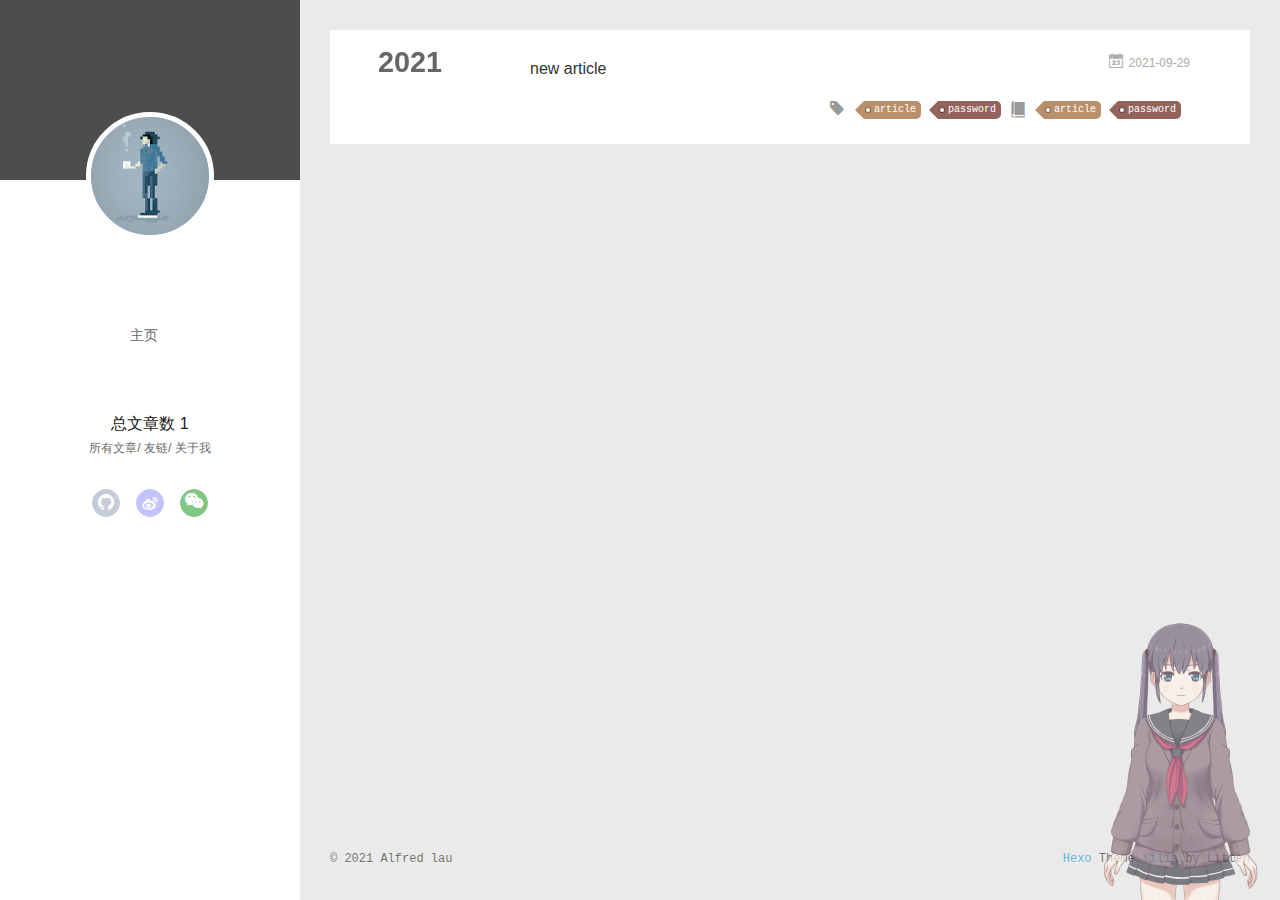
<file: archives/index.html>
<!DOCTYPE html>
<html>
<head>
  <meta charset="utf-8">
  
  <meta name="renderer" content="webkit">
  <meta http-equiv="X-UA-Compatible" content="IE=edge" >
  <link rel="dns-prefetch" href="https://alfredhana.github.io">
  <title>Archives | Alfred&#39;s Blog</title>
  <meta name="viewport" content="width=device-width, initial-scale=1, maximum-scale=1">
  <meta name="description" content="Halo 歡迎來到俊銘的小世界~">
<meta property="og:type" content="website">
<meta property="og:title" content="Alfred&#39;s Blog">
<meta property="og:url" content="https://alfredhana.github.io/archives/index.html">
<meta property="og:site_name" content="Alfred&#39;s Blog">
<meta property="og:description" content="Halo 歡迎來到俊銘的小世界~">
<meta property="og:locale" content="en_US">
<meta property="article:author" content="Alfred lau">
<meta name="twitter:card" content="summary">
  
    <link rel="alternative" href="/atom.xml" title="Alfred&#39;s Blog" type="application/atom+xml">
  
  
    <link rel="icon" href="/favicon.png">
  
  <link rel="stylesheet" type="text/css" href="/./main.0cf68a.css">
  <style type="text/css">
  
    #container.show {
      background: linear-gradient(200deg,#a0cfe4,#e8c37e);
    }
  </style>
  

  

<meta name="generator" content="Hexo 5.4.0"></head>

<body>
  <div id="container" q-class="show:isCtnShow">
    <canvas id="anm-canvas" class="anm-canvas"></canvas>
    <div class="left-col" q-class="show:isShow">
      
<div class="overlay" style="background: #4d4d4d"></div>
<div class="intrude-less">
	<header id="header" class="inner">
		<a href="" class="profilepic">
			<img src="/img/me.png" class="js-avatar">
		</a>
		<hgroup>
		  <h1 class="header-author"><a href=""></a></h1>
		</hgroup>
		

		<nav class="header-menu">
			<ul>
			
				<li><a href="/">主页</a></li>
	        
			</ul>
		</nav>
		
		<nav>
			总文章数 1
		</nav>
		
		<nav class="header-smart-menu">
    		
    			
    			<a q-on="click: openSlider(e, 'innerArchive')" href="javascript:void(0)">所有文章</a>
    			
            
    			
    			<a q-on="click: openSlider(e, 'friends')" href="javascript:void(0)">友链</a>
    			
            
    			
    			<a q-on="click: openSlider(e, 'aboutme')" href="javascript:void(0)">关于我</a>
    			
            
		</nav>
		<nav class="header-nav">
			<div class="social">
				
					<a class="github" target="_blank" href="https://github.com/Alfredhana" title="github"><i class="icon-github"></i></a>
		        
					<a class="weibo" target="_blank" href="https://www.instagram.com/alfred_chunming/" title="weibo"><i class="icon-weibo"></i></a>
		        
					<a class="weixin" target="_blank" href="/img/weixin.png" title="weixin"><i class="icon-weixin"></i></a>
		        
			</div>
		</nav>
	</header>		
</div>

    </div>
    <div class="mid-col" q-class="show:isShow,hide:isShow|isFalse">
      
<nav id="mobile-nav">
  	<div class="overlay js-overlay" style="background: #4d4d4d"></div>
	<div class="btnctn js-mobile-btnctn">
  		<div class="slider-trigger list" q-on="click: openSlider(e)"><i class="icon icon-sort"></i></div>
	</div>
	<div class="intrude-less">
		<header id="header" class="inner">
			<div class="profilepic">
				<img src="/img/me.png" class="js-avatar">
			</div>
			<hgroup>
			  <h1 class="header-author js-header-author"></h1>
			</hgroup>
			
			
			
				
			
			
			
			<nav class="header-nav">
				<div class="social">
					
						<a class="github" target="_blank" href="https://github.com/Alfredhana" title="github"><i class="icon-github"></i></a>
			        
						<a class="weibo" target="_blank" href="https://www.instagram.com/alfred_chunming/" title="weibo"><i class="icon-weibo"></i></a>
			        
						<a class="weixin" target="_blank" href="/img/weixin.png" title="weixin"><i class="icon-weixin"></i></a>
			        
				</div>
			</nav>

			<nav class="header-menu js-header-menu">
				<ul style="width: 50%">
				
				
					<li style="width: 100%"><a href="/">主页</a></li>
		        
				</ul>
			</nav>
		</header>				
	</div>
	<div class="mobile-mask" style="display:none" q-show="isShow"></div>
</nav>

      <div id="wrapper" class="body-wrap">
        <div class="menu-l">
          <div class="canvas-wrap">
            <canvas data-colors="#eaeaea" data-sectionHeight="100" data-contentId="js-content" id="myCanvas1" class="anm-canvas"></canvas>
          </div>
          <div id="js-content" class="content-ll">
            
  
  
    
    
      
      
      <section class="archives-wrap">
        <div class="archive-year-wrap">
          <a href="/archives/2021" class="archive-year">2021</a>
        </div>
        <div class="archives">
    
    <article class="archive-article archive-type-post">
  <div class="archive-article-inner">
    <header class="archive-article-header">
      	<div class="article-meta">
	      	<a href="/archives/20210929ac09deb4/" class="archive-article-date">
  	<time datetime="2021-09-29T01:15:40.000Z" itemprop="datePublished"><i class="icon-calendar icon"></i>2021-09-29</time>
</a>
        </div>
    	 
  
    <h1 itemprop="name">
      <a class="archive-article-title" href="/archives/20210929ac09deb4/">new article</a>
    </h1>
  

        <div class="article-info info-on-right">
          
	<div class="article-tag tagcloud">
		<i class="icon-price-tags icon"></i>
		<ul class="article-tag-list">
			 
        		<li class="article-tag-list-item">
        			<a href="javascript:void(0)" class="js-tag article-tag-list-link color3">article</a>
        		</li>
      		 
        		<li class="article-tag-list-item">
        			<a href="javascript:void(0)" class="js-tag article-tag-list-link color4">password</a>
        		</li>
      		
		</ul>
	</div>

          
	<div class="article-category tagcloud">
		<i class="icon-book icon"></i>
		<ul class="article-tag-list">
			 
        		<li class="article-tag-list-item">
        			<a href="/categories/article//" class="article-tag-list-link color3">article</a>
        		</li>
      		 
        		<li class="article-tag-list-item">
        			<a href="/categories/article/password//" class="article-tag-list-link color4">password</a>
        		</li>
      		
		</ul>
	</div>


        </div>
        <div class="clearfix"></div>
    </header>
  </div>
</article>
  
  
    </div></section>
  

    


          </div>
        </div>
      </div>
      <footer id="footer">
  <div class="outer">
    <div id="footer-info">
    	<div class="footer-left">
    		&copy; 2021 Alfred lau
    	</div>
      	<div class="footer-right">
      		<a href="http://hexo.io/" target="_blank">Hexo</a>  Theme <a href="https://github.com/litten/hexo-theme-yilia" target="_blank">Yilia</a> by Litten
      	</div>
    </div>
  </div>
</footer>
<!--页面点击小红心-->
<!-- <script type="text/javascript" src="/love.js"></script> -->
    </div>
    <script>
	var yiliaConfig = {
		mathjax: false,
		isHome: false,
		isPost: false,
		isArchive: true,
		isTag: false,
		isCategory: false,
		open_in_new: false,
		toc_hide_index: true,
		root: "/",
		innerArchive: true,
		showTags: false
	}
</script>

<script>!function(t){function n(e){if(r[e])return r[e].exports;var i=r[e]={exports:{},id:e,loaded:!1};return t[e].call(i.exports,i,i.exports,n),i.loaded=!0,i.exports}var r={};n.m=t,n.c=r,n.p="./",n(0)}([function(t,n,r){r(195),t.exports=r(191)},function(t,n,r){var e=r(3),i=r(52),o=r(27),u=r(28),c=r(53),f="prototype",a=function(t,n,r){var s,l,h,v,p=t&a.F,d=t&a.G,y=t&a.S,g=t&a.P,b=t&a.B,m=d?e:y?e[n]||(e[n]={}):(e[n]||{})[f],x=d?i:i[n]||(i[n]={}),w=x[f]||(x[f]={});d&&(r=n);for(s in r)l=!p&&m&&void 0!==m[s],h=(l?m:r)[s],v=b&&l?c(h,e):g&&"function"==typeof h?c(Function.call,h):h,m&&u(m,s,h,t&a.U),x[s]!=h&&o(x,s,v),g&&w[s]!=h&&(w[s]=h)};e.core=i,a.F=1,a.G=2,a.S=4,a.P=8,a.B=16,a.W=32,a.U=64,a.R=128,t.exports=a},function(t,n,r){var e=r(6);t.exports=function(t){if(!e(t))throw TypeError(t+" is not an object!");return t}},function(t,n){var r=t.exports="undefined"!=typeof window&&window.Math==Math?window:"undefined"!=typeof self&&self.Math==Math?self:Function("return this")();"number"==typeof __g&&(__g=r)},function(t,n){t.exports=function(t){try{return!!t()}catch(t){return!0}}},function(t,n){var r=t.exports="undefined"!=typeof window&&window.Math==Math?window:"undefined"!=typeof self&&self.Math==Math?self:Function("return this")();"number"==typeof __g&&(__g=r)},function(t,n){t.exports=function(t){return"object"==typeof t?null!==t:"function"==typeof t}},function(t,n,r){var e=r(126)("wks"),i=r(76),o=r(3).Symbol,u="function"==typeof o;(t.exports=function(t){return e[t]||(e[t]=u&&o[t]||(u?o:i)("Symbol."+t))}).store=e},function(t,n){var r={}.hasOwnProperty;t.exports=function(t,n){return r.call(t,n)}},function(t,n,r){var e=r(94),i=r(33);t.exports=function(t){return e(i(t))}},function(t,n,r){t.exports=!r(4)(function(){return 7!=Object.defineProperty({},"a",{get:function(){return 7}}).a})},function(t,n,r){var e=r(2),i=r(167),o=r(50),u=Object.defineProperty;n.f=r(10)?Object.defineProperty:function(t,n,r){if(e(t),n=o(n,!0),e(r),i)try{return u(t,n,r)}catch(t){}if("get"in r||"set"in r)throw TypeError("Accessors not supported!");return"value"in r&&(t[n]=r.value),t}},function(t,n,r){t.exports=!r(18)(function(){return 7!=Object.defineProperty({},"a",{get:function(){return 7}}).a})},function(t,n,r){var e=r(14),i=r(22);t.exports=r(12)?function(t,n,r){return e.f(t,n,i(1,r))}:function(t,n,r){return t[n]=r,t}},function(t,n,r){var e=r(20),i=r(58),o=r(42),u=Object.defineProperty;n.f=r(12)?Object.defineProperty:function(t,n,r){if(e(t),n=o(n,!0),e(r),i)try{return u(t,n,r)}catch(t){}if("get"in r||"set"in r)throw TypeError("Accessors not supported!");return"value"in r&&(t[n]=r.value),t}},function(t,n,r){var e=r(40)("wks"),i=r(23),o=r(5).Symbol,u="function"==typeof o;(t.exports=function(t){return e[t]||(e[t]=u&&o[t]||(u?o:i)("Symbol."+t))}).store=e},function(t,n,r){var e=r(67),i=Math.min;t.exports=function(t){return t>0?i(e(t),9007199254740991):0}},function(t,n,r){var e=r(46);t.exports=function(t){return Object(e(t))}},function(t,n){t.exports=function(t){try{return!!t()}catch(t){return!0}}},function(t,n,r){var e=r(63),i=r(34);t.exports=Object.keys||function(t){return e(t,i)}},function(t,n,r){var e=r(21);t.exports=function(t){if(!e(t))throw TypeError(t+" is not an object!");return t}},function(t,n){t.exports=function(t){return"object"==typeof t?null!==t:"function"==typeof t}},function(t,n){t.exports=function(t,n){return{enumerable:!(1&t),configurable:!(2&t),writable:!(4&t),value:n}}},function(t,n){var r=0,e=Math.random();t.exports=function(t){return"Symbol(".concat(void 0===t?"":t,")_",(++r+e).toString(36))}},function(t,n){var r={}.hasOwnProperty;t.exports=function(t,n){return r.call(t,n)}},function(t,n){var r=t.exports={version:"2.4.0"};"number"==typeof __e&&(__e=r)},function(t,n){t.exports=function(t){if("function"!=typeof t)throw TypeError(t+" is not a function!");return t}},function(t,n,r){var e=r(11),i=r(66);t.exports=r(10)?function(t,n,r){return e.f(t,n,i(1,r))}:function(t,n,r){return t[n]=r,t}},function(t,n,r){var e=r(3),i=r(27),o=r(24),u=r(76)("src"),c="toString",f=Function[c],a=(""+f).split(c);r(52).inspectSource=function(t){return f.call(t)},(t.exports=function(t,n,r,c){var f="function"==typeof r;f&&(o(r,"name")||i(r,"name",n)),t[n]!==r&&(f&&(o(r,u)||i(r,u,t[n]?""+t[n]:a.join(String(n)))),t===e?t[n]=r:c?t[n]?t[n]=r:i(t,n,r):(delete t[n],i(t,n,r)))})(Function.prototype,c,function(){return"function"==typeof this&&this[u]||f.call(this)})},function(t,n,r){var e=r(1),i=r(4),o=r(46),u=function(t,n,r,e){var i=String(o(t)),u="<"+n;return""!==r&&(u+=" "+r+'="'+String(e).replace(/"/g,"&quot;")+'"'),u+">"+i+"</"+n+">"};t.exports=function(t,n){var r={};r[t]=n(u),e(e.P+e.F*i(function(){var n=""[t]('"');return n!==n.toLowerCase()||n.split('"').length>3}),"String",r)}},function(t,n,r){var e=r(115),i=r(46);t.exports=function(t){return e(i(t))}},function(t,n,r){var e=r(116),i=r(66),o=r(30),u=r(50),c=r(24),f=r(167),a=Object.getOwnPropertyDescriptor;n.f=r(10)?a:function(t,n){if(t=o(t),n=u(n,!0),f)try{return a(t,n)}catch(t){}if(c(t,n))return i(!e.f.call(t,n),t[n])}},function(t,n,r){var e=r(24),i=r(17),o=r(145)("IE_PROTO"),u=Object.prototype;t.exports=Object.getPrototypeOf||function(t){return t=i(t),e(t,o)?t[o]:"function"==typeof t.constructor&&t instanceof t.constructor?t.constructor.prototype:t instanceof Object?u:null}},function(t,n){t.exports=function(t){if(void 0==t)throw TypeError("Can't call method on  "+t);return t}},function(t,n){t.exports="constructor,hasOwnProperty,isPrototypeOf,propertyIsEnumerable,toLocaleString,toString,valueOf".split(",")},function(t,n){t.exports={}},function(t,n){t.exports=!0},function(t,n){n.f={}.propertyIsEnumerable},function(t,n,r){var e=r(14).f,i=r(8),o=r(15)("toStringTag");t.exports=function(t,n,r){t&&!i(t=r?t:t.prototype,o)&&e(t,o,{configurable:!0,value:n})}},function(t,n,r){var e=r(40)("keys"),i=r(23);t.exports=function(t){return e[t]||(e[t]=i(t))}},function(t,n,r){var e=r(5),i="__core-js_shared__",o=e[i]||(e[i]={});t.exports=function(t){return o[t]||(o[t]={})}},function(t,n){var r=Math.ceil,e=Math.floor;t.exports=function(t){return isNaN(t=+t)?0:(t>0?e:r)(t)}},function(t,n,r){var e=r(21);t.exports=function(t,n){if(!e(t))return t;var r,i;if(n&&"function"==typeof(r=t.toString)&&!e(i=r.call(t)))return i;if("function"==typeof(r=t.valueOf)&&!e(i=r.call(t)))return i;if(!n&&"function"==typeof(r=t.toString)&&!e(i=r.call(t)))return i;throw TypeError("Can't convert object to primitive value")}},function(t,n,r){var e=r(5),i=r(25),o=r(36),u=r(44),c=r(14).f;t.exports=function(t){var n=i.Symbol||(i.Symbol=o?{}:e.Symbol||{});"_"==t.charAt(0)||t in n||c(n,t,{value:u.f(t)})}},function(t,n,r){n.f=r(15)},function(t,n){var r={}.toString;t.exports=function(t){return r.call(t).slice(8,-1)}},function(t,n){t.exports=function(t){if(void 0==t)throw TypeError("Can't call method on  "+t);return t}},function(t,n,r){var e=r(4);t.exports=function(t,n){return!!t&&e(function(){n?t.call(null,function(){},1):t.call(null)})}},function(t,n,r){var e=r(53),i=r(115),o=r(17),u=r(16),c=r(203);t.exports=function(t,n){var r=1==t,f=2==t,a=3==t,s=4==t,l=6==t,h=5==t||l,v=n||c;return function(n,c,p){for(var d,y,g=o(n),b=i(g),m=e(c,p,3),x=u(b.length),w=0,S=r?v(n,x):f?v(n,0):void 0;x>w;w++)if((h||w in b)&&(d=b[w],y=m(d,w,g),t))if(r)S[w]=y;else if(y)switch(t){case 3:return!0;case 5:return d;case 6:return w;case 2:S.push(d)}else if(s)return!1;return l?-1:a||s?s:S}}},function(t,n,r){var e=r(1),i=r(52),o=r(4);t.exports=function(t,n){var r=(i.Object||{})[t]||Object[t],u={};u[t]=n(r),e(e.S+e.F*o(function(){r(1)}),"Object",u)}},function(t,n,r){var e=r(6);t.exports=function(t,n){if(!e(t))return t;var r,i;if(n&&"function"==typeof(r=t.toString)&&!e(i=r.call(t)))return i;if("function"==typeof(r=t.valueOf)&&!e(i=r.call(t)))return i;if(!n&&"function"==typeof(r=t.toString)&&!e(i=r.call(t)))return i;throw TypeError("Can't convert object to primitive value")}},function(t,n,r){var e=r(5),i=r(25),o=r(91),u=r(13),c="prototype",f=function(t,n,r){var a,s,l,h=t&f.F,v=t&f.G,p=t&f.S,d=t&f.P,y=t&f.B,g=t&f.W,b=v?i:i[n]||(i[n]={}),m=b[c],x=v?e:p?e[n]:(e[n]||{})[c];v&&(r=n);for(a in r)(s=!h&&x&&void 0!==x[a])&&a in b||(l=s?x[a]:r[a],b[a]=v&&"function"!=typeof x[a]?r[a]:y&&s?o(l,e):g&&x[a]==l?function(t){var n=function(n,r,e){if(this instanceof t){switch(arguments.length){case 0:return new t;case 1:return new t(n);case 2:return new t(n,r)}return new t(n,r,e)}return t.apply(this,arguments)};return n[c]=t[c],n}(l):d&&"function"==typeof l?o(Function.call,l):l,d&&((b.virtual||(b.virtual={}))[a]=l,t&f.R&&m&&!m[a]&&u(m,a,l)))};f.F=1,f.G=2,f.S=4,f.P=8,f.B=16,f.W=32,f.U=64,f.R=128,t.exports=f},function(t,n){var r=t.exports={version:"2.4.0"};"number"==typeof __e&&(__e=r)},function(t,n,r){var e=r(26);t.exports=function(t,n,r){if(e(t),void 0===n)return t;switch(r){case 1:return function(r){return t.call(n,r)};case 2:return function(r,e){return t.call(n,r,e)};case 3:return function(r,e,i){return t.call(n,r,e,i)}}return function(){return t.apply(n,arguments)}}},function(t,n,r){var e=r(183),i=r(1),o=r(126)("metadata"),u=o.store||(o.store=new(r(186))),c=function(t,n,r){var i=u.get(t);if(!i){if(!r)return;u.set(t,i=new e)}var o=i.get(n);if(!o){if(!r)return;i.set(n,o=new e)}return o},f=function(t,n,r){var e=c(n,r,!1);return void 0!==e&&e.has(t)},a=function(t,n,r){var e=c(n,r,!1);return void 0===e?void 0:e.get(t)},s=function(t,n,r,e){c(r,e,!0).set(t,n)},l=function(t,n){var r=c(t,n,!1),e=[];return r&&r.forEach(function(t,n){e.push(n)}),e},h=function(t){return void 0===t||"symbol"==typeof t?t:String(t)},v=function(t){i(i.S,"Reflect",t)};t.exports={store:u,map:c,has:f,get:a,set:s,keys:l,key:h,exp:v}},function(t,n,r){"use strict";if(r(10)){var e=r(69),i=r(3),o=r(4),u=r(1),c=r(127),f=r(152),a=r(53),s=r(68),l=r(66),h=r(27),v=r(73),p=r(67),d=r(16),y=r(75),g=r(50),b=r(24),m=r(180),x=r(114),w=r(6),S=r(17),_=r(137),O=r(70),E=r(32),P=r(71).f,j=r(154),F=r(76),M=r(7),A=r(48),N=r(117),T=r(146),I=r(155),k=r(80),L=r(123),R=r(74),C=r(130),D=r(160),U=r(11),W=r(31),G=U.f,B=W.f,V=i.RangeError,z=i.TypeError,q=i.Uint8Array,K="ArrayBuffer",J="Shared"+K,Y="BYTES_PER_ELEMENT",H="prototype",$=Array[H],X=f.ArrayBuffer,Q=f.DataView,Z=A(0),tt=A(2),nt=A(3),rt=A(4),et=A(5),it=A(6),ot=N(!0),ut=N(!1),ct=I.values,ft=I.keys,at=I.entries,st=$.lastIndexOf,lt=$.reduce,ht=$.reduceRight,vt=$.join,pt=$.sort,dt=$.slice,yt=$.toString,gt=$.toLocaleString,bt=M("iterator"),mt=M("toStringTag"),xt=F("typed_constructor"),wt=F("def_constructor"),St=c.CONSTR,_t=c.TYPED,Ot=c.VIEW,Et="Wrong length!",Pt=A(1,function(t,n){return Tt(T(t,t[wt]),n)}),jt=o(function(){return 1===new q(new Uint16Array([1]).buffer)[0]}),Ft=!!q&&!!q[H].set&&o(function(){new q(1).set({})}),Mt=function(t,n){if(void 0===t)throw z(Et);var r=+t,e=d(t);if(n&&!m(r,e))throw V(Et);return e},At=function(t,n){var r=p(t);if(r<0||r%n)throw V("Wrong offset!");return r},Nt=function(t){if(w(t)&&_t in t)return t;throw z(t+" is not a typed array!")},Tt=function(t,n){if(!(w(t)&&xt in t))throw z("It is not a typed array constructor!");return new t(n)},It=function(t,n){return kt(T(t,t[wt]),n)},kt=function(t,n){for(var r=0,e=n.length,i=Tt(t,e);e>r;)i[r]=n[r++];return i},Lt=function(t,n,r){G(t,n,{get:function(){return this._d[r]}})},Rt=function(t){var n,r,e,i,o,u,c=S(t),f=arguments.length,s=f>1?arguments[1]:void 0,l=void 0!==s,h=j(c);if(void 0!=h&&!_(h)){for(u=h.call(c),e=[],n=0;!(o=u.next()).done;n++)e.push(o.value);c=e}for(l&&f>2&&(s=a(s,arguments[2],2)),n=0,r=d(c.length),i=Tt(this,r);r>n;n++)i[n]=l?s(c[n],n):c[n];return i},Ct=function(){for(var t=0,n=arguments.length,r=Tt(this,n);n>t;)r[t]=arguments[t++];return r},Dt=!!q&&o(function(){gt.call(new q(1))}),Ut=function(){return gt.apply(Dt?dt.call(Nt(this)):Nt(this),arguments)},Wt={copyWithin:function(t,n){return D.call(Nt(this),t,n,arguments.length>2?arguments[2]:void 0)},every:function(t){return rt(Nt(this),t,arguments.length>1?arguments[1]:void 0)},fill:function(t){return C.apply(Nt(this),arguments)},filter:function(t){return It(this,tt(Nt(this),t,arguments.length>1?arguments[1]:void 0))},find:function(t){return et(Nt(this),t,arguments.length>1?arguments[1]:void 0)},findIndex:function(t){return it(Nt(this),t,arguments.length>1?arguments[1]:void 0)},forEach:function(t){Z(Nt(this),t,arguments.length>1?arguments[1]:void 0)},indexOf:function(t){return ut(Nt(this),t,arguments.length>1?arguments[1]:void 0)},includes:function(t){return ot(Nt(this),t,arguments.length>1?arguments[1]:void 0)},join:function(t){return vt.apply(Nt(this),arguments)},lastIndexOf:function(t){return st.apply(Nt(this),arguments)},map:function(t){return Pt(Nt(this),t,arguments.length>1?arguments[1]:void 0)},reduce:function(t){return lt.apply(Nt(this),arguments)},reduceRight:function(t){return ht.apply(Nt(this),arguments)},reverse:function(){for(var t,n=this,r=Nt(n).length,e=Math.floor(r/2),i=0;i<e;)t=n[i],n[i++]=n[--r],n[r]=t;return n},some:function(t){return nt(Nt(this),t,arguments.length>1?arguments[1]:void 0)},sort:function(t){return pt.call(Nt(this),t)},subarray:function(t,n){var r=Nt(this),e=r.length,i=y(t,e);return new(T(r,r[wt]))(r.buffer,r.byteOffset+i*r.BYTES_PER_ELEMENT,d((void 0===n?e:y(n,e))-i))}},Gt=function(t,n){return It(this,dt.call(Nt(this),t,n))},Bt=function(t){Nt(this);var n=At(arguments[1],1),r=this.length,e=S(t),i=d(e.length),o=0;if(i+n>r)throw V(Et);for(;o<i;)this[n+o]=e[o++]},Vt={entries:function(){return at.call(Nt(this))},keys:function(){return ft.call(Nt(this))},values:function(){return ct.call(Nt(this))}},zt=function(t,n){return w(t)&&t[_t]&&"symbol"!=typeof n&&n in t&&String(+n)==String(n)},qt=function(t,n){return zt(t,n=g(n,!0))?l(2,t[n]):B(t,n)},Kt=function(t,n,r){return!(zt(t,n=g(n,!0))&&w(r)&&b(r,"value"))||b(r,"get")||b(r,"set")||r.configurable||b(r,"writable")&&!r.writable||b(r,"enumerable")&&!r.enumerable?G(t,n,r):(t[n]=r.value,t)};St||(W.f=qt,U.f=Kt),u(u.S+u.F*!St,"Object",{getOwnPropertyDescriptor:qt,defineProperty:Kt}),o(function(){yt.call({})})&&(yt=gt=function(){return vt.call(this)});var Jt=v({},Wt);v(Jt,Vt),h(Jt,bt,Vt.values),v(Jt,{slice:Gt,set:Bt,constructor:function(){},toString:yt,toLocaleString:Ut}),Lt(Jt,"buffer","b"),Lt(Jt,"byteOffset","o"),Lt(Jt,"byteLength","l"),Lt(Jt,"length","e"),G(Jt,mt,{get:function(){return this[_t]}}),t.exports=function(t,n,r,f){f=!!f;var a=t+(f?"Clamped":"")+"Array",l="Uint8Array"!=a,v="get"+t,p="set"+t,y=i[a],g=y||{},b=y&&E(y),m=!y||!c.ABV,S={},_=y&&y[H],j=function(t,r){var e=t._d;return e.v[v](r*n+e.o,jt)},F=function(t,r,e){var i=t._d;f&&(e=(e=Math.round(e))<0?0:e>255?255:255&e),i.v[p](r*n+i.o,e,jt)},M=function(t,n){G(t,n,{get:function(){return j(this,n)},set:function(t){return F(this,n,t)},enumerable:!0})};m?(y=r(function(t,r,e,i){s(t,y,a,"_d");var o,u,c,f,l=0,v=0;if(w(r)){if(!(r instanceof X||(f=x(r))==K||f==J))return _t in r?kt(y,r):Rt.call(y,r);o=r,v=At(e,n);var p=r.byteLength;if(void 0===i){if(p%n)throw V(Et);if((u=p-v)<0)throw V(Et)}else if((u=d(i)*n)+v>p)throw V(Et);c=u/n}else c=Mt(r,!0),u=c*n,o=new X(u);for(h(t,"_d",{b:o,o:v,l:u,e:c,v:new Q(o)});l<c;)M(t,l++)}),_=y[H]=O(Jt),h(_,"constructor",y)):L(function(t){new y(null),new y(t)},!0)||(y=r(function(t,r,e,i){s(t,y,a);var o;return w(r)?r instanceof X||(o=x(r))==K||o==J?void 0!==i?new g(r,At(e,n),i):void 0!==e?new g(r,At(e,n)):new g(r):_t in r?kt(y,r):Rt.call(y,r):new g(Mt(r,l))}),Z(b!==Function.prototype?P(g).concat(P(b)):P(g),function(t){t in y||h(y,t,g[t])}),y[H]=_,e||(_.constructor=y));var A=_[bt],N=!!A&&("values"==A.name||void 0==A.name),T=Vt.values;h(y,xt,!0),h(_,_t,a),h(_,Ot,!0),h(_,wt,y),(f?new y(1)[mt]==a:mt in _)||G(_,mt,{get:function(){return a}}),S[a]=y,u(u.G+u.W+u.F*(y!=g),S),u(u.S,a,{BYTES_PER_ELEMENT:n,from:Rt,of:Ct}),Y in _||h(_,Y,n),u(u.P,a,Wt),R(a),u(u.P+u.F*Ft,a,{set:Bt}),u(u.P+u.F*!N,a,Vt),u(u.P+u.F*(_.toString!=yt),a,{toString:yt}),u(u.P+u.F*o(function(){new y(1).slice()}),a,{slice:Gt}),u(u.P+u.F*(o(function(){return[1,2].toLocaleString()!=new y([1,2]).toLocaleString()})||!o(function(){_.toLocaleString.call([1,2])})),a,{toLocaleString:Ut}),k[a]=N?A:T,e||N||h(_,bt,T)}}else t.exports=function(){}},function(t,n){var r={}.toString;t.exports=function(t){return r.call(t).slice(8,-1)}},function(t,n,r){var e=r(21),i=r(5).document,o=e(i)&&e(i.createElement);t.exports=function(t){return o?i.createElement(t):{}}},function(t,n,r){t.exports=!r(12)&&!r(18)(function(){return 7!=Object.defineProperty(r(57)("div"),"a",{get:function(){return 7}}).a})},function(t,n,r){"use strict";var e=r(36),i=r(51),o=r(64),u=r(13),c=r(8),f=r(35),a=r(96),s=r(38),l=r(103),h=r(15)("iterator"),v=!([].keys&&"next"in[].keys()),p="keys",d="values",y=function(){return this};t.exports=function(t,n,r,g,b,m,x){a(r,n,g);var w,S,_,O=function(t){if(!v&&t in F)return F[t];switch(t){case p:case d:return function(){return new r(this,t)}}return function(){return new r(this,t)}},E=n+" Iterator",P=b==d,j=!1,F=t.prototype,M=F[h]||F["@@iterator"]||b&&F[b],A=M||O(b),N=b?P?O("entries"):A:void 0,T="Array"==n?F.entries||M:M;if(T&&(_=l(T.call(new t)))!==Object.prototype&&(s(_,E,!0),e||c(_,h)||u(_,h,y)),P&&M&&M.name!==d&&(j=!0,A=function(){return M.call(this)}),e&&!x||!v&&!j&&F[h]||u(F,h,A),f[n]=A,f[E]=y,b)if(w={values:P?A:O(d),keys:m?A:O(p),entries:N},x)for(S in w)S in F||o(F,S,w[S]);else i(i.P+i.F*(v||j),n,w);return w}},function(t,n,r){var e=r(20),i=r(100),o=r(34),u=r(39)("IE_PROTO"),c=function(){},f="prototype",a=function(){var t,n=r(57)("iframe"),e=o.length;for(n.style.display="none",r(93).appendChild(n),n.src="javascript:",t=n.contentWindow.document,t.open(),t.write("<script>document.F=Object<\/script>"),t.close(),a=t.F;e--;)delete a[f][o[e]];return a()};t.exports=Object.create||function(t,n){var r;return null!==t?(c[f]=e(t),r=new c,c[f]=null,r[u]=t):r=a(),void 0===n?r:i(r,n)}},function(t,n,r){var e=r(63),i=r(34).concat("length","prototype");n.f=Object.getOwnPropertyNames||function(t){return e(t,i)}},function(t,n){n.f=Object.getOwnPropertySymbols},function(t,n,r){var e=r(8),i=r(9),o=r(90)(!1),u=r(39)("IE_PROTO");t.exports=function(t,n){var r,c=i(t),f=0,a=[];for(r in c)r!=u&&e(c,r)&&a.push(r);for(;n.length>f;)e(c,r=n[f++])&&(~o(a,r)||a.push(r));return a}},function(t,n,r){t.exports=r(13)},function(t,n,r){var e=r(76)("meta"),i=r(6),o=r(24),u=r(11).f,c=0,f=Object.isExtensible||function(){return!0},a=!r(4)(function(){return f(Object.preventExtensions({}))}),s=function(t){u(t,e,{value:{i:"O"+ ++c,w:{}}})},l=function(t,n){if(!i(t))return"symbol"==typeof t?t:("string"==typeof t?"S":"P")+t;if(!o(t,e)){if(!f(t))return"F";if(!n)return"E";s(t)}return t[e].i},h=function(t,n){if(!o(t,e)){if(!f(t))return!0;if(!n)return!1;s(t)}return t[e].w},v=function(t){return a&&p.NEED&&f(t)&&!o(t,e)&&s(t),t},p=t.exports={KEY:e,NEED:!1,fastKey:l,getWeak:h,onFreeze:v}},function(t,n){t.exports=function(t,n){return{enumerable:!(1&t),configurable:!(2&t),writable:!(4&t),value:n}}},function(t,n){var r=Math.ceil,e=Math.floor;t.exports=function(t){return isNaN(t=+t)?0:(t>0?e:r)(t)}},function(t,n){t.exports=function(t,n,r,e){if(!(t instanceof n)||void 0!==e&&e in t)throw TypeError(r+": incorrect invocation!");return t}},function(t,n){t.exports=!1},function(t,n,r){var e=r(2),i=r(173),o=r(133),u=r(145)("IE_PROTO"),c=function(){},f="prototype",a=function(){var t,n=r(132)("iframe"),e=o.length;for(n.style.display="none",r(135).appendChild(n),n.src="javascript:",t=n.contentWindow.document,t.open(),t.write("<script>document.F=Object<\/script>"),t.close(),a=t.F;e--;)delete a[f][o[e]];return a()};t.exports=Object.create||function(t,n){var r;return null!==t?(c[f]=e(t),r=new c,c[f]=null,r[u]=t):r=a(),void 0===n?r:i(r,n)}},function(t,n,r){var e=r(175),i=r(133).concat("length","prototype");n.f=Object.getOwnPropertyNames||function(t){return e(t,i)}},function(t,n,r){var e=r(175),i=r(133);t.exports=Object.keys||function(t){return e(t,i)}},function(t,n,r){var e=r(28);t.exports=function(t,n,r){for(var i in n)e(t,i,n[i],r);return t}},function(t,n,r){"use strict";var e=r(3),i=r(11),o=r(10),u=r(7)("species");t.exports=function(t){var n=e[t];o&&n&&!n[u]&&i.f(n,u,{configurable:!0,get:function(){return this}})}},function(t,n,r){var e=r(67),i=Math.max,o=Math.min;t.exports=function(t,n){return t=e(t),t<0?i(t+n,0):o(t,n)}},function(t,n){var r=0,e=Math.random();t.exports=function(t){return"Symbol(".concat(void 0===t?"":t,")_",(++r+e).toString(36))}},function(t,n,r){var e=r(33);t.exports=function(t){return Object(e(t))}},function(t,n,r){var e=r(7)("unscopables"),i=Array.prototype;void 0==i[e]&&r(27)(i,e,{}),t.exports=function(t){i[e][t]=!0}},function(t,n,r){var e=r(53),i=r(169),o=r(137),u=r(2),c=r(16),f=r(154),a={},s={},n=t.exports=function(t,n,r,l,h){var v,p,d,y,g=h?function(){return t}:f(t),b=e(r,l,n?2:1),m=0;if("function"!=typeof g)throw TypeError(t+" is not iterable!");if(o(g)){for(v=c(t.length);v>m;m++)if((y=n?b(u(p=t[m])[0],p[1]):b(t[m]))===a||y===s)return y}else for(d=g.call(t);!(p=d.next()).done;)if((y=i(d,b,p.value,n))===a||y===s)return y};n.BREAK=a,n.RETURN=s},function(t,n){t.exports={}},function(t,n,r){var e=r(11).f,i=r(24),o=r(7)("toStringTag");t.exports=function(t,n,r){t&&!i(t=r?t:t.prototype,o)&&e(t,o,{configurable:!0,value:n})}},function(t,n,r){var e=r(1),i=r(46),o=r(4),u=r(150),c="["+u+"]",f="​",a=RegExp("^"+c+c+"*"),s=RegExp(c+c+"*$"),l=function(t,n,r){var i={},c=o(function(){return!!u[t]()||f[t]()!=f}),a=i[t]=c?n(h):u[t];r&&(i[r]=a),e(e.P+e.F*c,"String",i)},h=l.trim=function(t,n){return t=String(i(t)),1&n&&(t=t.replace(a,"")),2&n&&(t=t.replace(s,"")),t};t.exports=l},function(t,n,r){t.exports={default:r(86),__esModule:!0}},function(t,n,r){t.exports={default:r(87),__esModule:!0}},function(t,n,r){"use strict";function e(t){return t&&t.__esModule?t:{default:t}}n.__esModule=!0;var i=r(84),o=e(i),u=r(83),c=e(u),f="function"==typeof c.default&&"symbol"==typeof o.default?function(t){return typeof t}:function(t){return t&&"function"==typeof c.default&&t.constructor===c.default&&t!==c.default.prototype?"symbol":typeof t};n.default="function"==typeof c.default&&"symbol"===f(o.default)?function(t){return void 0===t?"undefined":f(t)}:function(t){return t&&"function"==typeof c.default&&t.constructor===c.default&&t!==c.default.prototype?"symbol":void 0===t?"undefined":f(t)}},function(t,n,r){r(110),r(108),r(111),r(112),t.exports=r(25).Symbol},function(t,n,r){r(109),r(113),t.exports=r(44).f("iterator")},function(t,n){t.exports=function(t){if("function"!=typeof t)throw TypeError(t+" is not a function!");return t}},function(t,n){t.exports=function(){}},function(t,n,r){var e=r(9),i=r(106),o=r(105);t.exports=function(t){return function(n,r,u){var c,f=e(n),a=i(f.length),s=o(u,a);if(t&&r!=r){for(;a>s;)if((c=f[s++])!=c)return!0}else for(;a>s;s++)if((t||s in f)&&f[s]===r)return t||s||0;return!t&&-1}}},function(t,n,r){var e=r(88);t.exports=function(t,n,r){if(e(t),void 0===n)return t;switch(r){case 1:return function(r){return t.call(n,r)};case 2:return function(r,e){return t.call(n,r,e)};case 3:return function(r,e,i){return t.call(n,r,e,i)}}return function(){return t.apply(n,arguments)}}},function(t,n,r){var e=r(19),i=r(62),o=r(37);t.exports=function(t){var n=e(t),r=i.f;if(r)for(var u,c=r(t),f=o.f,a=0;c.length>a;)f.call(t,u=c[a++])&&n.push(u);return n}},function(t,n,r){t.exports=r(5).document&&document.documentElement},function(t,n,r){var e=r(56);t.exports=Object("z").propertyIsEnumerable(0)?Object:function(t){return"String"==e(t)?t.split(""):Object(t)}},function(t,n,r){var e=r(56);t.exports=Array.isArray||function(t){return"Array"==e(t)}},function(t,n,r){"use strict";var e=r(60),i=r(22),o=r(38),u={};r(13)(u,r(15)("iterator"),function(){return this}),t.exports=function(t,n,r){t.prototype=e(u,{next:i(1,r)}),o(t,n+" Iterator")}},function(t,n){t.exports=function(t,n){return{value:n,done:!!t}}},function(t,n,r){var e=r(19),i=r(9);t.exports=function(t,n){for(var r,o=i(t),u=e(o),c=u.length,f=0;c>f;)if(o[r=u[f++]]===n)return r}},function(t,n,r){var e=r(23)("meta"),i=r(21),o=r(8),u=r(14).f,c=0,f=Object.isExtensible||function(){return!0},a=!r(18)(function(){return f(Object.preventExtensions({}))}),s=function(t){u(t,e,{value:{i:"O"+ ++c,w:{}}})},l=function(t,n){if(!i(t))return"symbol"==typeof t?t:("string"==typeof t?"S":"P")+t;if(!o(t,e)){if(!f(t))return"F";if(!n)return"E";s(t)}return t[e].i},h=function(t,n){if(!o(t,e)){if(!f(t))return!0;if(!n)return!1;s(t)}return t[e].w},v=function(t){return a&&p.NEED&&f(t)&&!o(t,e)&&s(t),t},p=t.exports={KEY:e,NEED:!1,fastKey:l,getWeak:h,onFreeze:v}},function(t,n,r){var e=r(14),i=r(20),o=r(19);t.exports=r(12)?Object.defineProperties:function(t,n){i(t);for(var r,u=o(n),c=u.length,f=0;c>f;)e.f(t,r=u[f++],n[r]);return t}},function(t,n,r){var e=r(37),i=r(22),o=r(9),u=r(42),c=r(8),f=r(58),a=Object.getOwnPropertyDescriptor;n.f=r(12)?a:function(t,n){if(t=o(t),n=u(n,!0),f)try{return a(t,n)}catch(t){}if(c(t,n))return i(!e.f.call(t,n),t[n])}},function(t,n,r){var e=r(9),i=r(61).f,o={}.toString,u="object"==typeof window&&window&&Object.getOwnPropertyNames?Object.getOwnPropertyNames(window):[],c=function(t){try{return i(t)}catch(t){return u.slice()}};t.exports.f=function(t){return u&&"[object Window]"==o.call(t)?c(t):i(e(t))}},function(t,n,r){var e=r(8),i=r(77),o=r(39)("IE_PROTO"),u=Object.prototype;t.exports=Object.getPrototypeOf||function(t){return t=i(t),e(t,o)?t[o]:"function"==typeof t.constructor&&t instanceof t.constructor?t.constructor.prototype:t instanceof Object?u:null}},function(t,n,r){var e=r(41),i=r(33);t.exports=function(t){return function(n,r){var o,u,c=String(i(n)),f=e(r),a=c.length;return f<0||f>=a?t?"":void 0:(o=c.charCodeAt(f),o<55296||o>56319||f+1===a||(u=c.charCodeAt(f+1))<56320||u>57343?t?c.charAt(f):o:t?c.slice(f,f+2):u-56320+(o-55296<<10)+65536)}}},function(t,n,r){var e=r(41),i=Math.max,o=Math.min;t.exports=function(t,n){return t=e(t),t<0?i(t+n,0):o(t,n)}},function(t,n,r){var e=r(41),i=Math.min;t.exports=function(t){return t>0?i(e(t),9007199254740991):0}},function(t,n,r){"use strict";var e=r(89),i=r(97),o=r(35),u=r(9);t.exports=r(59)(Array,"Array",function(t,n){this._t=u(t),this._i=0,this._k=n},function(){var t=this._t,n=this._k,r=this._i++;return!t||r>=t.length?(this._t=void 0,i(1)):"keys"==n?i(0,r):"values"==n?i(0,t[r]):i(0,[r,t[r]])},"values"),o.Arguments=o.Array,e("keys"),e("values"),e("entries")},function(t,n){},function(t,n,r){"use strict";var e=r(104)(!0);r(59)(String,"String",function(t){this._t=String(t),this._i=0},function(){var t,n=this._t,r=this._i;return r>=n.length?{value:void 0,done:!0}:(t=e(n,r),this._i+=t.length,{value:t,done:!1})})},function(t,n,r){"use strict";var e=r(5),i=r(8),o=r(12),u=r(51),c=r(64),f=r(99).KEY,a=r(18),s=r(40),l=r(38),h=r(23),v=r(15),p=r(44),d=r(43),y=r(98),g=r(92),b=r(95),m=r(20),x=r(9),w=r(42),S=r(22),_=r(60),O=r(102),E=r(101),P=r(14),j=r(19),F=E.f,M=P.f,A=O.f,N=e.Symbol,T=e.JSON,I=T&&T.stringify,k="prototype",L=v("_hidden"),R=v("toPrimitive"),C={}.propertyIsEnumerable,D=s("symbol-registry"),U=s("symbols"),W=s("op-symbols"),G=Object[k],B="function"==typeof N,V=e.QObject,z=!V||!V[k]||!V[k].findChild,q=o&&a(function(){return 7!=_(M({},"a",{get:function(){return M(this,"a",{value:7}).a}})).a})?function(t,n,r){var e=F(G,n);e&&delete G[n],M(t,n,r),e&&t!==G&&M(G,n,e)}:M,K=function(t){var n=U[t]=_(N[k]);return n._k=t,n},J=B&&"symbol"==typeof N.iterator?function(t){return"symbol"==typeof t}:function(t){return t instanceof N},Y=function(t,n,r){return t===G&&Y(W,n,r),m(t),n=w(n,!0),m(r),i(U,n)?(r.enumerable?(i(t,L)&&t[L][n]&&(t[L][n]=!1),r=_(r,{enumerable:S(0,!1)})):(i(t,L)||M(t,L,S(1,{})),t[L][n]=!0),q(t,n,r)):M(t,n,r)},H=function(t,n){m(t);for(var r,e=g(n=x(n)),i=0,o=e.length;o>i;)Y(t,r=e[i++],n[r]);return t},$=function(t,n){return void 0===n?_(t):H(_(t),n)},X=function(t){var n=C.call(this,t=w(t,!0));return!(this===G&&i(U,t)&&!i(W,t))&&(!(n||!i(this,t)||!i(U,t)||i(this,L)&&this[L][t])||n)},Q=function(t,n){if(t=x(t),n=w(n,!0),t!==G||!i(U,n)||i(W,n)){var r=F(t,n);return!r||!i(U,n)||i(t,L)&&t[L][n]||(r.enumerable=!0),r}},Z=function(t){for(var n,r=A(x(t)),e=[],o=0;r.length>o;)i(U,n=r[o++])||n==L||n==f||e.push(n);return e},tt=function(t){for(var n,r=t===G,e=A(r?W:x(t)),o=[],u=0;e.length>u;)!i(U,n=e[u++])||r&&!i(G,n)||o.push(U[n]);return o};B||(N=function(){if(this instanceof N)throw TypeError("Symbol is not a constructor!");var t=h(arguments.length>0?arguments[0]:void 0),n=function(r){this===G&&n.call(W,r),i(this,L)&&i(this[L],t)&&(this[L][t]=!1),q(this,t,S(1,r))};return o&&z&&q(G,t,{configurable:!0,set:n}),K(t)},c(N[k],"toString",function(){return this._k}),E.f=Q,P.f=Y,r(61).f=O.f=Z,r(37).f=X,r(62).f=tt,o&&!r(36)&&c(G,"propertyIsEnumerable",X,!0),p.f=function(t){return K(v(t))}),u(u.G+u.W+u.F*!B,{Symbol:N});for(var nt="hasInstance,isConcatSpreadable,iterator,match,replace,search,species,split,toPrimitive,toStringTag,unscopables".split(","),rt=0;nt.length>rt;)v(nt[rt++]);for(var nt=j(v.store),rt=0;nt.length>rt;)d(nt[rt++]);u(u.S+u.F*!B,"Symbol",{for:function(t){return i(D,t+="")?D[t]:D[t]=N(t)},keyFor:function(t){if(J(t))return y(D,t);throw TypeError(t+" is not a symbol!")},useSetter:function(){z=!0},useSimple:function(){z=!1}}),u(u.S+u.F*!B,"Object",{create:$,defineProperty:Y,defineProperties:H,getOwnPropertyDescriptor:Q,getOwnPropertyNames:Z,getOwnPropertySymbols:tt}),T&&u(u.S+u.F*(!B||a(function(){var t=N();return"[null]"!=I([t])||"{}"!=I({a:t})||"{}"!=I(Object(t))})),"JSON",{stringify:function(t){if(void 0!==t&&!J(t)){for(var n,r,e=[t],i=1;arguments.length>i;)e.push(arguments[i++]);return n=e[1],"function"==typeof n&&(r=n),!r&&b(n)||(n=function(t,n){if(r&&(n=r.call(this,t,n)),!J(n))return n}),e[1]=n,I.apply(T,e)}}}),N[k][R]||r(13)(N[k],R,N[k].valueOf),l(N,"Symbol"),l(Math,"Math",!0),l(e.JSON,"JSON",!0)},function(t,n,r){r(43)("asyncIterator")},function(t,n,r){r(43)("observable")},function(t,n,r){r(107);for(var e=r(5),i=r(13),o=r(35),u=r(15)("toStringTag"),c=["NodeList","DOMTokenList","MediaList","StyleSheetList","CSSRuleList"],f=0;f<5;f++){var a=c[f],s=e[a],l=s&&s.prototype;l&&!l[u]&&i(l,u,a),o[a]=o.Array}},function(t,n,r){var e=r(45),i=r(7)("toStringTag"),o="Arguments"==e(function(){return arguments}()),u=function(t,n){try{return t[n]}catch(t){}};t.exports=function(t){var n,r,c;return void 0===t?"Undefined":null===t?"Null":"string"==typeof(r=u(n=Object(t),i))?r:o?e(n):"Object"==(c=e(n))&&"function"==typeof n.callee?"Arguments":c}},function(t,n,r){var e=r(45);t.exports=Object("z").propertyIsEnumerable(0)?Object:function(t){return"String"==e(t)?t.split(""):Object(t)}},function(t,n){n.f={}.propertyIsEnumerable},function(t,n,r){var e=r(30),i=r(16),o=r(75);t.exports=function(t){return function(n,r,u){var c,f=e(n),a=i(f.length),s=o(u,a);if(t&&r!=r){for(;a>s;)if((c=f[s++])!=c)return!0}else for(;a>s;s++)if((t||s in f)&&f[s]===r)return t||s||0;return!t&&-1}}},function(t,n,r){"use strict";var e=r(3),i=r(1),o=r(28),u=r(73),c=r(65),f=r(79),a=r(68),s=r(6),l=r(4),h=r(123),v=r(81),p=r(136);t.exports=function(t,n,r,d,y,g){var b=e[t],m=b,x=y?"set":"add",w=m&&m.prototype,S={},_=function(t){var n=w[t];o(w,t,"delete"==t?function(t){return!(g&&!s(t))&&n.call(this,0===t?0:t)}:"has"==t?function(t){return!(g&&!s(t))&&n.call(this,0===t?0:t)}:"get"==t?function(t){return g&&!s(t)?void 0:n.call(this,0===t?0:t)}:"add"==t?function(t){return n.call(this,0===t?0:t),this}:function(t,r){return n.call(this,0===t?0:t,r),this})};if("function"==typeof m&&(g||w.forEach&&!l(function(){(new m).entries().next()}))){var O=new m,E=O[x](g?{}:-0,1)!=O,P=l(function(){O.has(1)}),j=h(function(t){new m(t)}),F=!g&&l(function(){for(var t=new m,n=5;n--;)t[x](n,n);return!t.has(-0)});j||(m=n(function(n,r){a(n,m,t);var e=p(new b,n,m);return void 0!=r&&f(r,y,e[x],e),e}),m.prototype=w,w.constructor=m),(P||F)&&(_("delete"),_("has"),y&&_("get")),(F||E)&&_(x),g&&w.clear&&delete w.clear}else m=d.getConstructor(n,t,y,x),u(m.prototype,r),c.NEED=!0;return v(m,t),S[t]=m,i(i.G+i.W+i.F*(m!=b),S),g||d.setStrong(m,t,y),m}},function(t,n,r){"use strict";var e=r(27),i=r(28),o=r(4),u=r(46),c=r(7);t.exports=function(t,n,r){var f=c(t),a=r(u,f,""[t]),s=a[0],l=a[1];o(function(){var n={};return n[f]=function(){return 7},7!=""[t](n)})&&(i(String.prototype,t,s),e(RegExp.prototype,f,2==n?function(t,n){return l.call(t,this,n)}:function(t){return l.call(t,this)}))}
},function(t,n,r){"use strict";var e=r(2);t.exports=function(){var t=e(this),n="";return t.global&&(n+="g"),t.ignoreCase&&(n+="i"),t.multiline&&(n+="m"),t.unicode&&(n+="u"),t.sticky&&(n+="y"),n}},function(t,n){t.exports=function(t,n,r){var e=void 0===r;switch(n.length){case 0:return e?t():t.call(r);case 1:return e?t(n[0]):t.call(r,n[0]);case 2:return e?t(n[0],n[1]):t.call(r,n[0],n[1]);case 3:return e?t(n[0],n[1],n[2]):t.call(r,n[0],n[1],n[2]);case 4:return e?t(n[0],n[1],n[2],n[3]):t.call(r,n[0],n[1],n[2],n[3])}return t.apply(r,n)}},function(t,n,r){var e=r(6),i=r(45),o=r(7)("match");t.exports=function(t){var n;return e(t)&&(void 0!==(n=t[o])?!!n:"RegExp"==i(t))}},function(t,n,r){var e=r(7)("iterator"),i=!1;try{var o=[7][e]();o.return=function(){i=!0},Array.from(o,function(){throw 2})}catch(t){}t.exports=function(t,n){if(!n&&!i)return!1;var r=!1;try{var o=[7],u=o[e]();u.next=function(){return{done:r=!0}},o[e]=function(){return u},t(o)}catch(t){}return r}},function(t,n,r){t.exports=r(69)||!r(4)(function(){var t=Math.random();__defineSetter__.call(null,t,function(){}),delete r(3)[t]})},function(t,n){n.f=Object.getOwnPropertySymbols},function(t,n,r){var e=r(3),i="__core-js_shared__",o=e[i]||(e[i]={});t.exports=function(t){return o[t]||(o[t]={})}},function(t,n,r){for(var e,i=r(3),o=r(27),u=r(76),c=u("typed_array"),f=u("view"),a=!(!i.ArrayBuffer||!i.DataView),s=a,l=0,h="Int8Array,Uint8Array,Uint8ClampedArray,Int16Array,Uint16Array,Int32Array,Uint32Array,Float32Array,Float64Array".split(",");l<9;)(e=i[h[l++]])?(o(e.prototype,c,!0),o(e.prototype,f,!0)):s=!1;t.exports={ABV:a,CONSTR:s,TYPED:c,VIEW:f}},function(t,n){"use strict";var r={versions:function(){var t=window.navigator.userAgent;return{trident:t.indexOf("Trident")>-1,presto:t.indexOf("Presto")>-1,webKit:t.indexOf("AppleWebKit")>-1,gecko:t.indexOf("Gecko")>-1&&-1==t.indexOf("KHTML"),mobile:!!t.match(/AppleWebKit.*Mobile.*/),ios:!!t.match(/\(i[^;]+;( U;)? CPU.+Mac OS X/),android:t.indexOf("Android")>-1||t.indexOf("Linux")>-1,iPhone:t.indexOf("iPhone")>-1||t.indexOf("Mac")>-1,iPad:t.indexOf("iPad")>-1,webApp:-1==t.indexOf("Safari"),weixin:-1==t.indexOf("MicroMessenger")}}()};t.exports=r},function(t,n,r){"use strict";var e=r(85),i=function(t){return t&&t.__esModule?t:{default:t}}(e),o=function(){function t(t,n,e){return n||e?String.fromCharCode(n||e):r[t]||t}function n(t){return e[t]}var r={"&quot;":'"',"&lt;":"<","&gt;":">","&amp;":"&","&nbsp;":" "},e={};for(var u in r)e[r[u]]=u;return r["&apos;"]="'",e["'"]="&#39;",{encode:function(t){return t?(""+t).replace(/['<> "&]/g,n).replace(/\r?\n/g,"<br/>").replace(/\s/g,"&nbsp;"):""},decode:function(n){return n?(""+n).replace(/<br\s*\/?>/gi,"\n").replace(/&quot;|&lt;|&gt;|&amp;|&nbsp;|&apos;|&#(\d+);|&#(\d+)/g,t).replace(/\u00a0/g," "):""},encodeBase16:function(t){if(!t)return t;t+="";for(var n=[],r=0,e=t.length;e>r;r++)n.push(t.charCodeAt(r).toString(16).toUpperCase());return n.join("")},encodeBase16forJSON:function(t){if(!t)return t;t=t.replace(/[\u4E00-\u9FBF]/gi,function(t){return escape(t).replace("%u","\\u")});for(var n=[],r=0,e=t.length;e>r;r++)n.push(t.charCodeAt(r).toString(16).toUpperCase());return n.join("")},decodeBase16:function(t){if(!t)return t;t+="";for(var n=[],r=0,e=t.length;e>r;r+=2)n.push(String.fromCharCode("0x"+t.slice(r,r+2)));return n.join("")},encodeObject:function(t){if(t instanceof Array)for(var n=0,r=t.length;r>n;n++)t[n]=o.encodeObject(t[n]);else if("object"==(void 0===t?"undefined":(0,i.default)(t)))for(var e in t)t[e]=o.encodeObject(t[e]);else if("string"==typeof t)return o.encode(t);return t},loadScript:function(t){var n=document.createElement("script");document.getElementsByTagName("body")[0].appendChild(n),n.setAttribute("src",t)},addLoadEvent:function(t){var n=window.onload;"function"!=typeof window.onload?window.onload=t:window.onload=function(){n(),t()}}}}();t.exports=o},function(t,n,r){"use strict";var e=r(17),i=r(75),o=r(16);t.exports=function(t){for(var n=e(this),r=o(n.length),u=arguments.length,c=i(u>1?arguments[1]:void 0,r),f=u>2?arguments[2]:void 0,a=void 0===f?r:i(f,r);a>c;)n[c++]=t;return n}},function(t,n,r){"use strict";var e=r(11),i=r(66);t.exports=function(t,n,r){n in t?e.f(t,n,i(0,r)):t[n]=r}},function(t,n,r){var e=r(6),i=r(3).document,o=e(i)&&e(i.createElement);t.exports=function(t){return o?i.createElement(t):{}}},function(t,n){t.exports="constructor,hasOwnProperty,isPrototypeOf,propertyIsEnumerable,toLocaleString,toString,valueOf".split(",")},function(t,n,r){var e=r(7)("match");t.exports=function(t){var n=/./;try{"/./"[t](n)}catch(r){try{return n[e]=!1,!"/./"[t](n)}catch(t){}}return!0}},function(t,n,r){t.exports=r(3).document&&document.documentElement},function(t,n,r){var e=r(6),i=r(144).set;t.exports=function(t,n,r){var o,u=n.constructor;return u!==r&&"function"==typeof u&&(o=u.prototype)!==r.prototype&&e(o)&&i&&i(t,o),t}},function(t,n,r){var e=r(80),i=r(7)("iterator"),o=Array.prototype;t.exports=function(t){return void 0!==t&&(e.Array===t||o[i]===t)}},function(t,n,r){var e=r(45);t.exports=Array.isArray||function(t){return"Array"==e(t)}},function(t,n,r){"use strict";var e=r(70),i=r(66),o=r(81),u={};r(27)(u,r(7)("iterator"),function(){return this}),t.exports=function(t,n,r){t.prototype=e(u,{next:i(1,r)}),o(t,n+" Iterator")}},function(t,n,r){"use strict";var e=r(69),i=r(1),o=r(28),u=r(27),c=r(24),f=r(80),a=r(139),s=r(81),l=r(32),h=r(7)("iterator"),v=!([].keys&&"next"in[].keys()),p="keys",d="values",y=function(){return this};t.exports=function(t,n,r,g,b,m,x){a(r,n,g);var w,S,_,O=function(t){if(!v&&t in F)return F[t];switch(t){case p:case d:return function(){return new r(this,t)}}return function(){return new r(this,t)}},E=n+" Iterator",P=b==d,j=!1,F=t.prototype,M=F[h]||F["@@iterator"]||b&&F[b],A=M||O(b),N=b?P?O("entries"):A:void 0,T="Array"==n?F.entries||M:M;if(T&&(_=l(T.call(new t)))!==Object.prototype&&(s(_,E,!0),e||c(_,h)||u(_,h,y)),P&&M&&M.name!==d&&(j=!0,A=function(){return M.call(this)}),e&&!x||!v&&!j&&F[h]||u(F,h,A),f[n]=A,f[E]=y,b)if(w={values:P?A:O(d),keys:m?A:O(p),entries:N},x)for(S in w)S in F||o(F,S,w[S]);else i(i.P+i.F*(v||j),n,w);return w}},function(t,n){var r=Math.expm1;t.exports=!r||r(10)>22025.465794806718||r(10)<22025.465794806718||-2e-17!=r(-2e-17)?function(t){return 0==(t=+t)?t:t>-1e-6&&t<1e-6?t+t*t/2:Math.exp(t)-1}:r},function(t,n){t.exports=Math.sign||function(t){return 0==(t=+t)||t!=t?t:t<0?-1:1}},function(t,n,r){var e=r(3),i=r(151).set,o=e.MutationObserver||e.WebKitMutationObserver,u=e.process,c=e.Promise,f="process"==r(45)(u);t.exports=function(){var t,n,r,a=function(){var e,i;for(f&&(e=u.domain)&&e.exit();t;){i=t.fn,t=t.next;try{i()}catch(e){throw t?r():n=void 0,e}}n=void 0,e&&e.enter()};if(f)r=function(){u.nextTick(a)};else if(o){var s=!0,l=document.createTextNode("");new o(a).observe(l,{characterData:!0}),r=function(){l.data=s=!s}}else if(c&&c.resolve){var h=c.resolve();r=function(){h.then(a)}}else r=function(){i.call(e,a)};return function(e){var i={fn:e,next:void 0};n&&(n.next=i),t||(t=i,r()),n=i}}},function(t,n,r){var e=r(6),i=r(2),o=function(t,n){if(i(t),!e(n)&&null!==n)throw TypeError(n+": can't set as prototype!")};t.exports={set:Object.setPrototypeOf||("__proto__"in{}?function(t,n,e){try{e=r(53)(Function.call,r(31).f(Object.prototype,"__proto__").set,2),e(t,[]),n=!(t instanceof Array)}catch(t){n=!0}return function(t,r){return o(t,r),n?t.__proto__=r:e(t,r),t}}({},!1):void 0),check:o}},function(t,n,r){var e=r(126)("keys"),i=r(76);t.exports=function(t){return e[t]||(e[t]=i(t))}},function(t,n,r){var e=r(2),i=r(26),o=r(7)("species");t.exports=function(t,n){var r,u=e(t).constructor;return void 0===u||void 0==(r=e(u)[o])?n:i(r)}},function(t,n,r){var e=r(67),i=r(46);t.exports=function(t){return function(n,r){var o,u,c=String(i(n)),f=e(r),a=c.length;return f<0||f>=a?t?"":void 0:(o=c.charCodeAt(f),o<55296||o>56319||f+1===a||(u=c.charCodeAt(f+1))<56320||u>57343?t?c.charAt(f):o:t?c.slice(f,f+2):u-56320+(o-55296<<10)+65536)}}},function(t,n,r){var e=r(122),i=r(46);t.exports=function(t,n,r){if(e(n))throw TypeError("String#"+r+" doesn't accept regex!");return String(i(t))}},function(t,n,r){"use strict";var e=r(67),i=r(46);t.exports=function(t){var n=String(i(this)),r="",o=e(t);if(o<0||o==1/0)throw RangeError("Count can't be negative");for(;o>0;(o>>>=1)&&(n+=n))1&o&&(r+=n);return r}},function(t,n){t.exports="\t\n\v\f\r   ᠎             　\u2028\u2029\ufeff"},function(t,n,r){var e,i,o,u=r(53),c=r(121),f=r(135),a=r(132),s=r(3),l=s.process,h=s.setImmediate,v=s.clearImmediate,p=s.MessageChannel,d=0,y={},g="onreadystatechange",b=function(){var t=+this;if(y.hasOwnProperty(t)){var n=y[t];delete y[t],n()}},m=function(t){b.call(t.data)};h&&v||(h=function(t){for(var n=[],r=1;arguments.length>r;)n.push(arguments[r++]);return y[++d]=function(){c("function"==typeof t?t:Function(t),n)},e(d),d},v=function(t){delete y[t]},"process"==r(45)(l)?e=function(t){l.nextTick(u(b,t,1))}:p?(i=new p,o=i.port2,i.port1.onmessage=m,e=u(o.postMessage,o,1)):s.addEventListener&&"function"==typeof postMessage&&!s.importScripts?(e=function(t){s.postMessage(t+"","*")},s.addEventListener("message",m,!1)):e=g in a("script")?function(t){f.appendChild(a("script"))[g]=function(){f.removeChild(this),b.call(t)}}:function(t){setTimeout(u(b,t,1),0)}),t.exports={set:h,clear:v}},function(t,n,r){"use strict";var e=r(3),i=r(10),o=r(69),u=r(127),c=r(27),f=r(73),a=r(4),s=r(68),l=r(67),h=r(16),v=r(71).f,p=r(11).f,d=r(130),y=r(81),g="ArrayBuffer",b="DataView",m="prototype",x="Wrong length!",w="Wrong index!",S=e[g],_=e[b],O=e.Math,E=e.RangeError,P=e.Infinity,j=S,F=O.abs,M=O.pow,A=O.floor,N=O.log,T=O.LN2,I="buffer",k="byteLength",L="byteOffset",R=i?"_b":I,C=i?"_l":k,D=i?"_o":L,U=function(t,n,r){var e,i,o,u=Array(r),c=8*r-n-1,f=(1<<c)-1,a=f>>1,s=23===n?M(2,-24)-M(2,-77):0,l=0,h=t<0||0===t&&1/t<0?1:0;for(t=F(t),t!=t||t===P?(i=t!=t?1:0,e=f):(e=A(N(t)/T),t*(o=M(2,-e))<1&&(e--,o*=2),t+=e+a>=1?s/o:s*M(2,1-a),t*o>=2&&(e++,o/=2),e+a>=f?(i=0,e=f):e+a>=1?(i=(t*o-1)*M(2,n),e+=a):(i=t*M(2,a-1)*M(2,n),e=0));n>=8;u[l++]=255&i,i/=256,n-=8);for(e=e<<n|i,c+=n;c>0;u[l++]=255&e,e/=256,c-=8);return u[--l]|=128*h,u},W=function(t,n,r){var e,i=8*r-n-1,o=(1<<i)-1,u=o>>1,c=i-7,f=r-1,a=t[f--],s=127&a;for(a>>=7;c>0;s=256*s+t[f],f--,c-=8);for(e=s&(1<<-c)-1,s>>=-c,c+=n;c>0;e=256*e+t[f],f--,c-=8);if(0===s)s=1-u;else{if(s===o)return e?NaN:a?-P:P;e+=M(2,n),s-=u}return(a?-1:1)*e*M(2,s-n)},G=function(t){return t[3]<<24|t[2]<<16|t[1]<<8|t[0]},B=function(t){return[255&t]},V=function(t){return[255&t,t>>8&255]},z=function(t){return[255&t,t>>8&255,t>>16&255,t>>24&255]},q=function(t){return U(t,52,8)},K=function(t){return U(t,23,4)},J=function(t,n,r){p(t[m],n,{get:function(){return this[r]}})},Y=function(t,n,r,e){var i=+r,o=l(i);if(i!=o||o<0||o+n>t[C])throw E(w);var u=t[R]._b,c=o+t[D],f=u.slice(c,c+n);return e?f:f.reverse()},H=function(t,n,r,e,i,o){var u=+r,c=l(u);if(u!=c||c<0||c+n>t[C])throw E(w);for(var f=t[R]._b,a=c+t[D],s=e(+i),h=0;h<n;h++)f[a+h]=s[o?h:n-h-1]},$=function(t,n){s(t,S,g);var r=+n,e=h(r);if(r!=e)throw E(x);return e};if(u.ABV){if(!a(function(){new S})||!a(function(){new S(.5)})){S=function(t){return new j($(this,t))};for(var X,Q=S[m]=j[m],Z=v(j),tt=0;Z.length>tt;)(X=Z[tt++])in S||c(S,X,j[X]);o||(Q.constructor=S)}var nt=new _(new S(2)),rt=_[m].setInt8;nt.setInt8(0,2147483648),nt.setInt8(1,2147483649),!nt.getInt8(0)&&nt.getInt8(1)||f(_[m],{setInt8:function(t,n){rt.call(this,t,n<<24>>24)},setUint8:function(t,n){rt.call(this,t,n<<24>>24)}},!0)}else S=function(t){var n=$(this,t);this._b=d.call(Array(n),0),this[C]=n},_=function(t,n,r){s(this,_,b),s(t,S,b);var e=t[C],i=l(n);if(i<0||i>e)throw E("Wrong offset!");if(r=void 0===r?e-i:h(r),i+r>e)throw E(x);this[R]=t,this[D]=i,this[C]=r},i&&(J(S,k,"_l"),J(_,I,"_b"),J(_,k,"_l"),J(_,L,"_o")),f(_[m],{getInt8:function(t){return Y(this,1,t)[0]<<24>>24},getUint8:function(t){return Y(this,1,t)[0]},getInt16:function(t){var n=Y(this,2,t,arguments[1]);return(n[1]<<8|n[0])<<16>>16},getUint16:function(t){var n=Y(this,2,t,arguments[1]);return n[1]<<8|n[0]},getInt32:function(t){return G(Y(this,4,t,arguments[1]))},getUint32:function(t){return G(Y(this,4,t,arguments[1]))>>>0},getFloat32:function(t){return W(Y(this,4,t,arguments[1]),23,4)},getFloat64:function(t){return W(Y(this,8,t,arguments[1]),52,8)},setInt8:function(t,n){H(this,1,t,B,n)},setUint8:function(t,n){H(this,1,t,B,n)},setInt16:function(t,n){H(this,2,t,V,n,arguments[2])},setUint16:function(t,n){H(this,2,t,V,n,arguments[2])},setInt32:function(t,n){H(this,4,t,z,n,arguments[2])},setUint32:function(t,n){H(this,4,t,z,n,arguments[2])},setFloat32:function(t,n){H(this,4,t,K,n,arguments[2])},setFloat64:function(t,n){H(this,8,t,q,n,arguments[2])}});y(S,g),y(_,b),c(_[m],u.VIEW,!0),n[g]=S,n[b]=_},function(t,n,r){var e=r(3),i=r(52),o=r(69),u=r(182),c=r(11).f;t.exports=function(t){var n=i.Symbol||(i.Symbol=o?{}:e.Symbol||{});"_"==t.charAt(0)||t in n||c(n,t,{value:u.f(t)})}},function(t,n,r){var e=r(114),i=r(7)("iterator"),o=r(80);t.exports=r(52).getIteratorMethod=function(t){if(void 0!=t)return t[i]||t["@@iterator"]||o[e(t)]}},function(t,n,r){"use strict";var e=r(78),i=r(170),o=r(80),u=r(30);t.exports=r(140)(Array,"Array",function(t,n){this._t=u(t),this._i=0,this._k=n},function(){var t=this._t,n=this._k,r=this._i++;return!t||r>=t.length?(this._t=void 0,i(1)):"keys"==n?i(0,r):"values"==n?i(0,t[r]):i(0,[r,t[r]])},"values"),o.Arguments=o.Array,e("keys"),e("values"),e("entries")},function(t,n){function r(t,n){t.classList?t.classList.add(n):t.className+=" "+n}t.exports=r},function(t,n){function r(t,n){if(t.classList)t.classList.remove(n);else{var r=new RegExp("(^|\\b)"+n.split(" ").join("|")+"(\\b|$)","gi");t.className=t.className.replace(r," ")}}t.exports=r},function(t,n){function r(){throw new Error("setTimeout has not been defined")}function e(){throw new Error("clearTimeout has not been defined")}function i(t){if(s===setTimeout)return setTimeout(t,0);if((s===r||!s)&&setTimeout)return s=setTimeout,setTimeout(t,0);try{return s(t,0)}catch(n){try{return s.call(null,t,0)}catch(n){return s.call(this,t,0)}}}function o(t){if(l===clearTimeout)return clearTimeout(t);if((l===e||!l)&&clearTimeout)return l=clearTimeout,clearTimeout(t);try{return l(t)}catch(n){try{return l.call(null,t)}catch(n){return l.call(this,t)}}}function u(){d&&v&&(d=!1,v.length?p=v.concat(p):y=-1,p.length&&c())}function c(){if(!d){var t=i(u);d=!0;for(var n=p.length;n;){for(v=p,p=[];++y<n;)v&&v[y].run();y=-1,n=p.length}v=null,d=!1,o(t)}}function f(t,n){this.fun=t,this.array=n}function a(){}var s,l,h=t.exports={};!function(){try{s="function"==typeof setTimeout?setTimeout:r}catch(t){s=r}try{l="function"==typeof clearTimeout?clearTimeout:e}catch(t){l=e}}();var v,p=[],d=!1,y=-1;h.nextTick=function(t){var n=new Array(arguments.length-1);if(arguments.length>1)for(var r=1;r<arguments.length;r++)n[r-1]=arguments[r];p.push(new f(t,n)),1!==p.length||d||i(c)},f.prototype.run=function(){this.fun.apply(null,this.array)},h.title="browser",h.browser=!0,h.env={},h.argv=[],h.version="",h.versions={},h.on=a,h.addListener=a,h.once=a,h.off=a,h.removeListener=a,h.removeAllListeners=a,h.emit=a,h.prependListener=a,h.prependOnceListener=a,h.listeners=function(t){return[]},h.binding=function(t){throw new Error("process.binding is not supported")},h.cwd=function(){return"/"},h.chdir=function(t){throw new Error("process.chdir is not supported")},h.umask=function(){return 0}},function(t,n,r){var e=r(45);t.exports=function(t,n){if("number"!=typeof t&&"Number"!=e(t))throw TypeError(n);return+t}},function(t,n,r){"use strict";var e=r(17),i=r(75),o=r(16);t.exports=[].copyWithin||function(t,n){var r=e(this),u=o(r.length),c=i(t,u),f=i(n,u),a=arguments.length>2?arguments[2]:void 0,s=Math.min((void 0===a?u:i(a,u))-f,u-c),l=1;for(f<c&&c<f+s&&(l=-1,f+=s-1,c+=s-1);s-- >0;)f in r?r[c]=r[f]:delete r[c],c+=l,f+=l;return r}},function(t,n,r){var e=r(79);t.exports=function(t,n){var r=[];return e(t,!1,r.push,r,n),r}},function(t,n,r){var e=r(26),i=r(17),o=r(115),u=r(16);t.exports=function(t,n,r,c,f){e(n);var a=i(t),s=o(a),l=u(a.length),h=f?l-1:0,v=f?-1:1;if(r<2)for(;;){if(h in s){c=s[h],h+=v;break}if(h+=v,f?h<0:l<=h)throw TypeError("Reduce of empty array with no initial value")}for(;f?h>=0:l>h;h+=v)h in s&&(c=n(c,s[h],h,a));return c}},function(t,n,r){"use strict";var e=r(26),i=r(6),o=r(121),u=[].slice,c={},f=function(t,n,r){if(!(n in c)){for(var e=[],i=0;i<n;i++)e[i]="a["+i+"]";c[n]=Function("F,a","return new F("+e.join(",")+")")}return c[n](t,r)};t.exports=Function.bind||function(t){var n=e(this),r=u.call(arguments,1),c=function(){var e=r.concat(u.call(arguments));return this instanceof c?f(n,e.length,e):o(n,e,t)};return i(n.prototype)&&(c.prototype=n.prototype),c}},function(t,n,r){"use strict";var e=r(11).f,i=r(70),o=r(73),u=r(53),c=r(68),f=r(46),a=r(79),s=r(140),l=r(170),h=r(74),v=r(10),p=r(65).fastKey,d=v?"_s":"size",y=function(t,n){var r,e=p(n);if("F"!==e)return t._i[e];for(r=t._f;r;r=r.n)if(r.k==n)return r};t.exports={getConstructor:function(t,n,r,s){var l=t(function(t,e){c(t,l,n,"_i"),t._i=i(null),t._f=void 0,t._l=void 0,t[d]=0,void 0!=e&&a(e,r,t[s],t)});return o(l.prototype,{clear:function(){for(var t=this,n=t._i,r=t._f;r;r=r.n)r.r=!0,r.p&&(r.p=r.p.n=void 0),delete n[r.i];t._f=t._l=void 0,t[d]=0},delete:function(t){var n=this,r=y(n,t);if(r){var e=r.n,i=r.p;delete n._i[r.i],r.r=!0,i&&(i.n=e),e&&(e.p=i),n._f==r&&(n._f=e),n._l==r&&(n._l=i),n[d]--}return!!r},forEach:function(t){c(this,l,"forEach");for(var n,r=u(t,arguments.length>1?arguments[1]:void 0,3);n=n?n.n:this._f;)for(r(n.v,n.k,this);n&&n.r;)n=n.p},has:function(t){return!!y(this,t)}}),v&&e(l.prototype,"size",{get:function(){return f(this[d])}}),l},def:function(t,n,r){var e,i,o=y(t,n);return o?o.v=r:(t._l=o={i:i=p(n,!0),k:n,v:r,p:e=t._l,n:void 0,r:!1},t._f||(t._f=o),e&&(e.n=o),t[d]++,"F"!==i&&(t._i[i]=o)),t},getEntry:y,setStrong:function(t,n,r){s(t,n,function(t,n){this._t=t,this._k=n,this._l=void 0},function(){for(var t=this,n=t._k,r=t._l;r&&r.r;)r=r.p;return t._t&&(t._l=r=r?r.n:t._t._f)?"keys"==n?l(0,r.k):"values"==n?l(0,r.v):l(0,[r.k,r.v]):(t._t=void 0,l(1))},r?"entries":"values",!r,!0),h(n)}}},function(t,n,r){var e=r(114),i=r(161);t.exports=function(t){return function(){if(e(this)!=t)throw TypeError(t+"#toJSON isn't generic");return i(this)}}},function(t,n,r){"use strict";var e=r(73),i=r(65).getWeak,o=r(2),u=r(6),c=r(68),f=r(79),a=r(48),s=r(24),l=a(5),h=a(6),v=0,p=function(t){return t._l||(t._l=new d)},d=function(){this.a=[]},y=function(t,n){return l(t.a,function(t){return t[0]===n})};d.prototype={get:function(t){var n=y(this,t);if(n)return n[1]},has:function(t){return!!y(this,t)},set:function(t,n){var r=y(this,t);r?r[1]=n:this.a.push([t,n])},delete:function(t){var n=h(this.a,function(n){return n[0]===t});return~n&&this.a.splice(n,1),!!~n}},t.exports={getConstructor:function(t,n,r,o){var a=t(function(t,e){c(t,a,n,"_i"),t._i=v++,t._l=void 0,void 0!=e&&f(e,r,t[o],t)});return e(a.prototype,{delete:function(t){if(!u(t))return!1;var n=i(t);return!0===n?p(this).delete(t):n&&s(n,this._i)&&delete n[this._i]},has:function(t){if(!u(t))return!1;var n=i(t);return!0===n?p(this).has(t):n&&s(n,this._i)}}),a},def:function(t,n,r){var e=i(o(n),!0);return!0===e?p(t).set(n,r):e[t._i]=r,t},ufstore:p}},function(t,n,r){t.exports=!r(10)&&!r(4)(function(){return 7!=Object.defineProperty(r(132)("div"),"a",{get:function(){return 7}}).a})},function(t,n,r){var e=r(6),i=Math.floor;t.exports=function(t){return!e(t)&&isFinite(t)&&i(t)===t}},function(t,n,r){var e=r(2);t.exports=function(t,n,r,i){try{return i?n(e(r)[0],r[1]):n(r)}catch(n){var o=t.return;throw void 0!==o&&e(o.call(t)),n}}},function(t,n){t.exports=function(t,n){return{value:n,done:!!t}}},function(t,n){t.exports=Math.log1p||function(t){return(t=+t)>-1e-8&&t<1e-8?t-t*t/2:Math.log(1+t)}},function(t,n,r){"use strict";var e=r(72),i=r(125),o=r(116),u=r(17),c=r(115),f=Object.assign;t.exports=!f||r(4)(function(){var t={},n={},r=Symbol(),e="abcdefghijklmnopqrst";return t[r]=7,e.split("").forEach(function(t){n[t]=t}),7!=f({},t)[r]||Object.keys(f({},n)).join("")!=e})?function(t,n){for(var r=u(t),f=arguments.length,a=1,s=i.f,l=o.f;f>a;)for(var h,v=c(arguments[a++]),p=s?e(v).concat(s(v)):e(v),d=p.length,y=0;d>y;)l.call(v,h=p[y++])&&(r[h]=v[h]);return r}:f},function(t,n,r){var e=r(11),i=r(2),o=r(72);t.exports=r(10)?Object.defineProperties:function(t,n){i(t);for(var r,u=o(n),c=u.length,f=0;c>f;)e.f(t,r=u[f++],n[r]);return t}},function(t,n,r){var e=r(30),i=r(71).f,o={}.toString,u="object"==typeof window&&window&&Object.getOwnPropertyNames?Object.getOwnPropertyNames(window):[],c=function(t){try{return i(t)}catch(t){return u.slice()}};t.exports.f=function(t){return u&&"[object Window]"==o.call(t)?c(t):i(e(t))}},function(t,n,r){var e=r(24),i=r(30),o=r(117)(!1),u=r(145)("IE_PROTO");t.exports=function(t,n){var r,c=i(t),f=0,a=[];for(r in c)r!=u&&e(c,r)&&a.push(r);for(;n.length>f;)e(c,r=n[f++])&&(~o(a,r)||a.push(r));return a}},function(t,n,r){var e=r(72),i=r(30),o=r(116).f;t.exports=function(t){return function(n){for(var r,u=i(n),c=e(u),f=c.length,a=0,s=[];f>a;)o.call(u,r=c[a++])&&s.push(t?[r,u[r]]:u[r]);return s}}},function(t,n,r){var e=r(71),i=r(125),o=r(2),u=r(3).Reflect;t.exports=u&&u.ownKeys||function(t){var n=e.f(o(t)),r=i.f;return r?n.concat(r(t)):n}},function(t,n,r){var e=r(3).parseFloat,i=r(82).trim;t.exports=1/e(r(150)+"-0")!=-1/0?function(t){var n=i(String(t),3),r=e(n);return 0===r&&"-"==n.charAt(0)?-0:r}:e},function(t,n,r){var e=r(3).parseInt,i=r(82).trim,o=r(150),u=/^[\-+]?0[xX]/;t.exports=8!==e(o+"08")||22!==e(o+"0x16")?function(t,n){var r=i(String(t),3);return e(r,n>>>0||(u.test(r)?16:10))}:e},function(t,n){t.exports=Object.is||function(t,n){return t===n?0!==t||1/t==1/n:t!=t&&n!=n}},function(t,n,r){var e=r(16),i=r(149),o=r(46);t.exports=function(t,n,r,u){var c=String(o(t)),f=c.length,a=void 0===r?" ":String(r),s=e(n);if(s<=f||""==a)return c;var l=s-f,h=i.call(a,Math.ceil(l/a.length));return h.length>l&&(h=h.slice(0,l)),u?h+c:c+h}},function(t,n,r){n.f=r(7)},function(t,n,r){"use strict";var e=r(164);t.exports=r(118)("Map",function(t){return function(){return t(this,arguments.length>0?arguments[0]:void 0)}},{get:function(t){var n=e.getEntry(this,t);return n&&n.v},set:function(t,n){return e.def(this,0===t?0:t,n)}},e,!0)},function(t,n,r){r(10)&&"g"!=/./g.flags&&r(11).f(RegExp.prototype,"flags",{configurable:!0,get:r(120)})},function(t,n,r){"use strict";var e=r(164);t.exports=r(118)("Set",function(t){return function(){return t(this,arguments.length>0?arguments[0]:void 0)}},{add:function(t){return e.def(this,t=0===t?0:t,t)}},e)},function(t,n,r){"use strict";var e,i=r(48)(0),o=r(28),u=r(65),c=r(172),f=r(166),a=r(6),s=u.getWeak,l=Object.isExtensible,h=f.ufstore,v={},p=function(t){return function(){return t(this,arguments.length>0?arguments[0]:void 0)}},d={get:function(t){if(a(t)){var n=s(t);return!0===n?h(this).get(t):n?n[this._i]:void 0}},set:function(t,n){return f.def(this,t,n)}},y=t.exports=r(118)("WeakMap",p,d,f,!0,!0);7!=(new y).set((Object.freeze||Object)(v),7).get(v)&&(e=f.getConstructor(p),c(e.prototype,d),u.NEED=!0,i(["delete","has","get","set"],function(t){var n=y.prototype,r=n[t];o(n,t,function(n,i){if(a(n)&&!l(n)){this._f||(this._f=new e);var o=this._f[t](n,i);return"set"==t?this:o}return r.call(this,n,i)})}))},,,,function(t,n){"use strict";function r(){var t=document.querySelector("#page-nav");if(t&&!document.querySelector("#page-nav .extend.prev")&&(t.innerHTML='<a class="extend prev disabled" rel="prev">&laquo; Prev</a>'+t.innerHTML),t&&!document.querySelector("#page-nav .extend.next")&&(t.innerHTML=t.innerHTML+'<a class="extend next disabled" rel="next">Next &raquo;</a>'),yiliaConfig&&yiliaConfig.open_in_new){document.querySelectorAll(".article-entry a:not(.article-more-a)").forEach(function(t){var n=t.getAttribute("target");n&&""!==n||t.setAttribute("target","_blank")})}if(yiliaConfig&&yiliaConfig.toc_hide_index){document.querySelectorAll(".toc-number").forEach(function(t){t.style.display="none"})}var n=document.querySelector("#js-aboutme");n&&0!==n.length&&(n.innerHTML=n.innerText)}t.exports={init:r}},function(t,n,r){"use strict";function e(t){return t&&t.__esModule?t:{default:t}}function i(t,n){var r=/\/|index.html/g;return t.replace(r,"")===n.replace(r,"")}function o(){for(var t=document.querySelectorAll(".js-header-menu li a"),n=window.location.pathname,r=0,e=t.length;r<e;r++){var o=t[r];i(n,o.getAttribute("href"))&&(0,h.default)(o,"active")}}function u(t){for(var n=t.offsetLeft,r=t.offsetParent;null!==r;)n+=r.offsetLeft,r=r.offsetParent;return n}function c(t){for(var n=t.offsetTop,r=t.offsetParent;null!==r;)n+=r.offsetTop,r=r.offsetParent;return n}function f(t,n,r,e,i){var o=u(t),f=c(t)-n;if(f-r<=i){var a=t.$newDom;a||(a=t.cloneNode(!0),(0,d.default)(t,a),t.$newDom=a,a.style.position="fixed",a.style.top=(r||f)+"px",a.style.left=o+"px",a.style.zIndex=e||2,a.style.width="100%",a.style.color="#fff"),a.style.visibility="visible",t.style.visibility="hidden"}else{t.style.visibility="visible";var s=t.$newDom;s&&(s.style.visibility="hidden")}}function a(){var t=document.querySelector(".js-overlay"),n=document.querySelector(".js-header-menu");f(t,document.body.scrollTop,-63,2,0),f(n,document.body.scrollTop,1,3,0)}function s(){document.querySelector("#container").addEventListener("scroll",function(t){a()}),window.addEventListener("scroll",function(t){a()}),a()}var l=r(156),h=e(l),v=r(157),p=(e(v),r(382)),d=e(p),y=r(128),g=e(y),b=r(190),m=e(b),x=r(129);(function(){g.default.versions.mobile&&window.screen.width<800&&(o(),s())})(),(0,x.addLoadEvent)(function(){m.default.init()}),t.exports={}},,,,function(t,n,r){(function(t){"use strict";function n(t,n,r){t[n]||Object[e](t,n,{writable:!0,configurable:!0,value:r})}if(r(381),r(391),r(198),t._babelPolyfill)throw new Error("only one instance of babel-polyfill is allowed");t._babelPolyfill=!0;var e="defineProperty";n(String.prototype,"padLeft","".padStart),n(String.prototype,"padRight","".padEnd),"pop,reverse,shift,keys,values,entries,indexOf,every,some,forEach,map,filter,find,findIndex,includes,join,slice,concat,push,splice,unshift,sort,lastIndexOf,reduce,reduceRight,copyWithin,fill".split(",").forEach(function(t){[][t]&&n(Array,t,Function.call.bind([][t]))})}).call(n,function(){return this}())},,,function(t,n,r){r(210),t.exports=r(52).RegExp.escape},,,,function(t,n,r){var e=r(6),i=r(138),o=r(7)("species");t.exports=function(t){var n;return i(t)&&(n=t.constructor,"function"!=typeof n||n!==Array&&!i(n.prototype)||(n=void 0),e(n)&&null===(n=n[o])&&(n=void 0)),void 0===n?Array:n}},function(t,n,r){var e=r(202);t.exports=function(t,n){return new(e(t))(n)}},function(t,n,r){"use strict";var e=r(2),i=r(50),o="number";t.exports=function(t){if("string"!==t&&t!==o&&"default"!==t)throw TypeError("Incorrect hint");return i(e(this),t!=o)}},function(t,n,r){var e=r(72),i=r(125),o=r(116);t.exports=function(t){var n=e(t),r=i.f;if(r)for(var u,c=r(t),f=o.f,a=0;c.length>a;)f.call(t,u=c[a++])&&n.push(u);return n}},function(t,n,r){var e=r(72),i=r(30);t.exports=function(t,n){for(var r,o=i(t),u=e(o),c=u.length,f=0;c>f;)if(o[r=u[f++]]===n)return r}},function(t,n,r){"use strict";var e=r(208),i=r(121),o=r(26);t.exports=function(){for(var t=o(this),n=arguments.length,r=Array(n),u=0,c=e._,f=!1;n>u;)(r[u]=arguments[u++])===c&&(f=!0);return function(){var e,o=this,u=arguments.length,a=0,s=0;if(!f&&!u)return i(t,r,o);if(e=r.slice(),f)for(;n>a;a++)e[a]===c&&(e[a]=arguments[s++]);for(;u>s;)e.push(arguments[s++]);return i(t,e,o)}}},function(t,n,r){t.exports=r(3)},function(t,n){t.exports=function(t,n){var r=n===Object(n)?function(t){return n[t]}:n;return function(n){return String(n).replace(t,r)}}},function(t,n,r){var e=r(1),i=r(209)(/[\\^$*+?.()|[\]{}]/g,"\\$&");e(e.S,"RegExp",{escape:function(t){return i(t)}})},function(t,n,r){var e=r(1);e(e.P,"Array",{copyWithin:r(160)}),r(78)("copyWithin")},function(t,n,r){"use strict";var e=r(1),i=r(48)(4);e(e.P+e.F*!r(47)([].every,!0),"Array",{every:function(t){return i(this,t,arguments[1])}})},function(t,n,r){var e=r(1);e(e.P,"Array",{fill:r(130)}),r(78)("fill")},function(t,n,r){"use strict";var e=r(1),i=r(48)(2);e(e.P+e.F*!r(47)([].filter,!0),"Array",{filter:function(t){return i(this,t,arguments[1])}})},function(t,n,r){"use strict";var e=r(1),i=r(48)(6),o="findIndex",u=!0;o in[]&&Array(1)[o](function(){u=!1}),e(e.P+e.F*u,"Array",{findIndex:function(t){return i(this,t,arguments.length>1?arguments[1]:void 0)}}),r(78)(o)},function(t,n,r){"use strict";var e=r(1),i=r(48)(5),o="find",u=!0;o in[]&&Array(1)[o](function(){u=!1}),e(e.P+e.F*u,"Array",{find:function(t){return i(this,t,arguments.length>1?arguments[1]:void 0)}}),r(78)(o)},function(t,n,r){"use strict";var e=r(1),i=r(48)(0),o=r(47)([].forEach,!0);e(e.P+e.F*!o,"Array",{forEach:function(t){return i(this,t,arguments[1])}})},function(t,n,r){"use strict";var e=r(53),i=r(1),o=r(17),u=r(169),c=r(137),f=r(16),a=r(131),s=r(154);i(i.S+i.F*!r(123)(function(t){Array.from(t)}),"Array",{from:function(t){var n,r,i,l,h=o(t),v="function"==typeof this?this:Array,p=arguments.length,d=p>1?arguments[1]:void 0,y=void 0!==d,g=0,b=s(h);if(y&&(d=e(d,p>2?arguments[2]:void 0,2)),void 0==b||v==Array&&c(b))for(n=f(h.length),r=new v(n);n>g;g++)a(r,g,y?d(h[g],g):h[g]);else for(l=b.call(h),r=new v;!(i=l.next()).done;g++)a(r,g,y?u(l,d,[i.value,g],!0):i.value);return r.length=g,r}})},function(t,n,r){"use strict";var e=r(1),i=r(117)(!1),o=[].indexOf,u=!!o&&1/[1].indexOf(1,-0)<0;e(e.P+e.F*(u||!r(47)(o)),"Array",{indexOf:function(t){return u?o.apply(this,arguments)||0:i(this,t,arguments[1])}})},function(t,n,r){var e=r(1);e(e.S,"Array",{isArray:r(138)})},function(t,n,r){"use strict";var e=r(1),i=r(30),o=[].join;e(e.P+e.F*(r(115)!=Object||!r(47)(o)),"Array",{join:function(t){return o.call(i(this),void 0===t?",":t)}})},function(t,n,r){"use strict";var e=r(1),i=r(30),o=r(67),u=r(16),c=[].lastIndexOf,f=!!c&&1/[1].lastIndexOf(1,-0)<0;e(e.P+e.F*(f||!r(47)(c)),"Array",{lastIndexOf:function(t){if(f)return c.apply(this,arguments)||0;var n=i(this),r=u(n.length),e=r-1;for(arguments.length>1&&(e=Math.min(e,o(arguments[1]))),e<0&&(e=r+e);e>=0;e--)if(e in n&&n[e]===t)return e||0;return-1}})},function(t,n,r){"use strict";var e=r(1),i=r(48)(1);e(e.P+e.F*!r(47)([].map,!0),"Array",{map:function(t){return i(this,t,arguments[1])}})},function(t,n,r){"use strict";var e=r(1),i=r(131);e(e.S+e.F*r(4)(function(){function t(){}return!(Array.of.call(t)instanceof t)}),"Array",{of:function(){for(var t=0,n=arguments.length,r=new("function"==typeof this?this:Array)(n);n>t;)i(r,t,arguments[t++]);return r.length=n,r}})},function(t,n,r){"use strict";var e=r(1),i=r(162);e(e.P+e.F*!r(47)([].reduceRight,!0),"Array",{reduceRight:function(t){return i(this,t,arguments.length,arguments[1],!0)}})},function(t,n,r){"use strict";var e=r(1),i=r(162);e(e.P+e.F*!r(47)([].reduce,!0),"Array",{reduce:function(t){return i(this,t,arguments.length,arguments[1],!1)}})},function(t,n,r){"use strict";var e=r(1),i=r(135),o=r(45),u=r(75),c=r(16),f=[].slice;e(e.P+e.F*r(4)(function(){i&&f.call(i)}),"Array",{slice:function(t,n){var r=c(this.length),e=o(this);if(n=void 0===n?r:n,"Array"==e)return f.call(this,t,n);for(var i=u(t,r),a=u(n,r),s=c(a-i),l=Array(s),h=0;h<s;h++)l[h]="String"==e?this.charAt(i+h):this[i+h];return l}})},function(t,n,r){"use strict";var e=r(1),i=r(48)(3);e(e.P+e.F*!r(47)([].some,!0),"Array",{some:function(t){return i(this,t,arguments[1])}})},function(t,n,r){"use strict";var e=r(1),i=r(26),o=r(17),u=r(4),c=[].sort,f=[1,2,3];e(e.P+e.F*(u(function(){f.sort(void 0)})||!u(function(){f.sort(null)})||!r(47)(c)),"Array",{sort:function(t){return void 0===t?c.call(o(this)):c.call(o(this),i(t))}})},function(t,n,r){r(74)("Array")},function(t,n,r){var e=r(1);e(e.S,"Date",{now:function(){return(new Date).getTime()}})},function(t,n,r){"use strict";var e=r(1),i=r(4),o=Date.prototype.getTime,u=function(t){return t>9?t:"0"+t};e(e.P+e.F*(i(function(){return"0385-07-25T07:06:39.999Z"!=new Date(-5e13-1).toISOString()})||!i(function(){new Date(NaN).toISOString()})),"Date",{toISOString:function(){
if(!isFinite(o.call(this)))throw RangeError("Invalid time value");var t=this,n=t.getUTCFullYear(),r=t.getUTCMilliseconds(),e=n<0?"-":n>9999?"+":"";return e+("00000"+Math.abs(n)).slice(e?-6:-4)+"-"+u(t.getUTCMonth()+1)+"-"+u(t.getUTCDate())+"T"+u(t.getUTCHours())+":"+u(t.getUTCMinutes())+":"+u(t.getUTCSeconds())+"."+(r>99?r:"0"+u(r))+"Z"}})},function(t,n,r){"use strict";var e=r(1),i=r(17),o=r(50);e(e.P+e.F*r(4)(function(){return null!==new Date(NaN).toJSON()||1!==Date.prototype.toJSON.call({toISOString:function(){return 1}})}),"Date",{toJSON:function(t){var n=i(this),r=o(n);return"number"!=typeof r||isFinite(r)?n.toISOString():null}})},function(t,n,r){var e=r(7)("toPrimitive"),i=Date.prototype;e in i||r(27)(i,e,r(204))},function(t,n,r){var e=Date.prototype,i="Invalid Date",o="toString",u=e[o],c=e.getTime;new Date(NaN)+""!=i&&r(28)(e,o,function(){var t=c.call(this);return t===t?u.call(this):i})},function(t,n,r){var e=r(1);e(e.P,"Function",{bind:r(163)})},function(t,n,r){"use strict";var e=r(6),i=r(32),o=r(7)("hasInstance"),u=Function.prototype;o in u||r(11).f(u,o,{value:function(t){if("function"!=typeof this||!e(t))return!1;if(!e(this.prototype))return t instanceof this;for(;t=i(t);)if(this.prototype===t)return!0;return!1}})},function(t,n,r){var e=r(11).f,i=r(66),o=r(24),u=Function.prototype,c="name",f=Object.isExtensible||function(){return!0};c in u||r(10)&&e(u,c,{configurable:!0,get:function(){try{var t=this,n=(""+t).match(/^\s*function ([^ (]*)/)[1];return o(t,c)||!f(t)||e(t,c,i(5,n)),n}catch(t){return""}}})},function(t,n,r){var e=r(1),i=r(171),o=Math.sqrt,u=Math.acosh;e(e.S+e.F*!(u&&710==Math.floor(u(Number.MAX_VALUE))&&u(1/0)==1/0),"Math",{acosh:function(t){return(t=+t)<1?NaN:t>94906265.62425156?Math.log(t)+Math.LN2:i(t-1+o(t-1)*o(t+1))}})},function(t,n,r){function e(t){return isFinite(t=+t)&&0!=t?t<0?-e(-t):Math.log(t+Math.sqrt(t*t+1)):t}var i=r(1),o=Math.asinh;i(i.S+i.F*!(o&&1/o(0)>0),"Math",{asinh:e})},function(t,n,r){var e=r(1),i=Math.atanh;e(e.S+e.F*!(i&&1/i(-0)<0),"Math",{atanh:function(t){return 0==(t=+t)?t:Math.log((1+t)/(1-t))/2}})},function(t,n,r){var e=r(1),i=r(142);e(e.S,"Math",{cbrt:function(t){return i(t=+t)*Math.pow(Math.abs(t),1/3)}})},function(t,n,r){var e=r(1);e(e.S,"Math",{clz32:function(t){return(t>>>=0)?31-Math.floor(Math.log(t+.5)*Math.LOG2E):32}})},function(t,n,r){var e=r(1),i=Math.exp;e(e.S,"Math",{cosh:function(t){return(i(t=+t)+i(-t))/2}})},function(t,n,r){var e=r(1),i=r(141);e(e.S+e.F*(i!=Math.expm1),"Math",{expm1:i})},function(t,n,r){var e=r(1),i=r(142),o=Math.pow,u=o(2,-52),c=o(2,-23),f=o(2,127)*(2-c),a=o(2,-126),s=function(t){return t+1/u-1/u};e(e.S,"Math",{fround:function(t){var n,r,e=Math.abs(t),o=i(t);return e<a?o*s(e/a/c)*a*c:(n=(1+c/u)*e,r=n-(n-e),r>f||r!=r?o*(1/0):o*r)}})},function(t,n,r){var e=r(1),i=Math.abs;e(e.S,"Math",{hypot:function(t,n){for(var r,e,o=0,u=0,c=arguments.length,f=0;u<c;)r=i(arguments[u++]),f<r?(e=f/r,o=o*e*e+1,f=r):r>0?(e=r/f,o+=e*e):o+=r;return f===1/0?1/0:f*Math.sqrt(o)}})},function(t,n,r){var e=r(1),i=Math.imul;e(e.S+e.F*r(4)(function(){return-5!=i(4294967295,5)||2!=i.length}),"Math",{imul:function(t,n){var r=65535,e=+t,i=+n,o=r&e,u=r&i;return 0|o*u+((r&e>>>16)*u+o*(r&i>>>16)<<16>>>0)}})},function(t,n,r){var e=r(1);e(e.S,"Math",{log10:function(t){return Math.log(t)/Math.LN10}})},function(t,n,r){var e=r(1);e(e.S,"Math",{log1p:r(171)})},function(t,n,r){var e=r(1);e(e.S,"Math",{log2:function(t){return Math.log(t)/Math.LN2}})},function(t,n,r){var e=r(1);e(e.S,"Math",{sign:r(142)})},function(t,n,r){var e=r(1),i=r(141),o=Math.exp;e(e.S+e.F*r(4)(function(){return-2e-17!=!Math.sinh(-2e-17)}),"Math",{sinh:function(t){return Math.abs(t=+t)<1?(i(t)-i(-t))/2:(o(t-1)-o(-t-1))*(Math.E/2)}})},function(t,n,r){var e=r(1),i=r(141),o=Math.exp;e(e.S,"Math",{tanh:function(t){var n=i(t=+t),r=i(-t);return n==1/0?1:r==1/0?-1:(n-r)/(o(t)+o(-t))}})},function(t,n,r){var e=r(1);e(e.S,"Math",{trunc:function(t){return(t>0?Math.floor:Math.ceil)(t)}})},function(t,n,r){"use strict";var e=r(3),i=r(24),o=r(45),u=r(136),c=r(50),f=r(4),a=r(71).f,s=r(31).f,l=r(11).f,h=r(82).trim,v="Number",p=e[v],d=p,y=p.prototype,g=o(r(70)(y))==v,b="trim"in String.prototype,m=function(t){var n=c(t,!1);if("string"==typeof n&&n.length>2){n=b?n.trim():h(n,3);var r,e,i,o=n.charCodeAt(0);if(43===o||45===o){if(88===(r=n.charCodeAt(2))||120===r)return NaN}else if(48===o){switch(n.charCodeAt(1)){case 66:case 98:e=2,i=49;break;case 79:case 111:e=8,i=55;break;default:return+n}for(var u,f=n.slice(2),a=0,s=f.length;a<s;a++)if((u=f.charCodeAt(a))<48||u>i)return NaN;return parseInt(f,e)}}return+n};if(!p(" 0o1")||!p("0b1")||p("+0x1")){p=function(t){var n=arguments.length<1?0:t,r=this;return r instanceof p&&(g?f(function(){y.valueOf.call(r)}):o(r)!=v)?u(new d(m(n)),r,p):m(n)};for(var x,w=r(10)?a(d):"MAX_VALUE,MIN_VALUE,NaN,NEGATIVE_INFINITY,POSITIVE_INFINITY,EPSILON,isFinite,isInteger,isNaN,isSafeInteger,MAX_SAFE_INTEGER,MIN_SAFE_INTEGER,parseFloat,parseInt,isInteger".split(","),S=0;w.length>S;S++)i(d,x=w[S])&&!i(p,x)&&l(p,x,s(d,x));p.prototype=y,y.constructor=p,r(28)(e,v,p)}},function(t,n,r){var e=r(1);e(e.S,"Number",{EPSILON:Math.pow(2,-52)})},function(t,n,r){var e=r(1),i=r(3).isFinite;e(e.S,"Number",{isFinite:function(t){return"number"==typeof t&&i(t)}})},function(t,n,r){var e=r(1);e(e.S,"Number",{isInteger:r(168)})},function(t,n,r){var e=r(1);e(e.S,"Number",{isNaN:function(t){return t!=t}})},function(t,n,r){var e=r(1),i=r(168),o=Math.abs;e(e.S,"Number",{isSafeInteger:function(t){return i(t)&&o(t)<=9007199254740991}})},function(t,n,r){var e=r(1);e(e.S,"Number",{MAX_SAFE_INTEGER:9007199254740991})},function(t,n,r){var e=r(1);e(e.S,"Number",{MIN_SAFE_INTEGER:-9007199254740991})},function(t,n,r){var e=r(1),i=r(178);e(e.S+e.F*(Number.parseFloat!=i),"Number",{parseFloat:i})},function(t,n,r){var e=r(1),i=r(179);e(e.S+e.F*(Number.parseInt!=i),"Number",{parseInt:i})},function(t,n,r){"use strict";var e=r(1),i=r(67),o=r(159),u=r(149),c=1..toFixed,f=Math.floor,a=[0,0,0,0,0,0],s="Number.toFixed: incorrect invocation!",l="0",h=function(t,n){for(var r=-1,e=n;++r<6;)e+=t*a[r],a[r]=e%1e7,e=f(e/1e7)},v=function(t){for(var n=6,r=0;--n>=0;)r+=a[n],a[n]=f(r/t),r=r%t*1e7},p=function(){for(var t=6,n="";--t>=0;)if(""!==n||0===t||0!==a[t]){var r=String(a[t]);n=""===n?r:n+u.call(l,7-r.length)+r}return n},d=function(t,n,r){return 0===n?r:n%2==1?d(t,n-1,r*t):d(t*t,n/2,r)},y=function(t){for(var n=0,r=t;r>=4096;)n+=12,r/=4096;for(;r>=2;)n+=1,r/=2;return n};e(e.P+e.F*(!!c&&("0.000"!==8e-5.toFixed(3)||"1"!==.9.toFixed(0)||"1.25"!==1.255.toFixed(2)||"1000000000000000128"!==(0xde0b6b3a7640080).toFixed(0))||!r(4)(function(){c.call({})})),"Number",{toFixed:function(t){var n,r,e,c,f=o(this,s),a=i(t),g="",b=l;if(a<0||a>20)throw RangeError(s);if(f!=f)return"NaN";if(f<=-1e21||f>=1e21)return String(f);if(f<0&&(g="-",f=-f),f>1e-21)if(n=y(f*d(2,69,1))-69,r=n<0?f*d(2,-n,1):f/d(2,n,1),r*=4503599627370496,(n=52-n)>0){for(h(0,r),e=a;e>=7;)h(1e7,0),e-=7;for(h(d(10,e,1),0),e=n-1;e>=23;)v(1<<23),e-=23;v(1<<e),h(1,1),v(2),b=p()}else h(0,r),h(1<<-n,0),b=p()+u.call(l,a);return a>0?(c=b.length,b=g+(c<=a?"0."+u.call(l,a-c)+b:b.slice(0,c-a)+"."+b.slice(c-a))):b=g+b,b}})},function(t,n,r){"use strict";var e=r(1),i=r(4),o=r(159),u=1..toPrecision;e(e.P+e.F*(i(function(){return"1"!==u.call(1,void 0)})||!i(function(){u.call({})})),"Number",{toPrecision:function(t){var n=o(this,"Number#toPrecision: incorrect invocation!");return void 0===t?u.call(n):u.call(n,t)}})},function(t,n,r){var e=r(1);e(e.S+e.F,"Object",{assign:r(172)})},function(t,n,r){var e=r(1);e(e.S,"Object",{create:r(70)})},function(t,n,r){var e=r(1);e(e.S+e.F*!r(10),"Object",{defineProperties:r(173)})},function(t,n,r){var e=r(1);e(e.S+e.F*!r(10),"Object",{defineProperty:r(11).f})},function(t,n,r){var e=r(6),i=r(65).onFreeze;r(49)("freeze",function(t){return function(n){return t&&e(n)?t(i(n)):n}})},function(t,n,r){var e=r(30),i=r(31).f;r(49)("getOwnPropertyDescriptor",function(){return function(t,n){return i(e(t),n)}})},function(t,n,r){r(49)("getOwnPropertyNames",function(){return r(174).f})},function(t,n,r){var e=r(17),i=r(32);r(49)("getPrototypeOf",function(){return function(t){return i(e(t))}})},function(t,n,r){var e=r(6);r(49)("isExtensible",function(t){return function(n){return!!e(n)&&(!t||t(n))}})},function(t,n,r){var e=r(6);r(49)("isFrozen",function(t){return function(n){return!e(n)||!!t&&t(n)}})},function(t,n,r){var e=r(6);r(49)("isSealed",function(t){return function(n){return!e(n)||!!t&&t(n)}})},function(t,n,r){var e=r(1);e(e.S,"Object",{is:r(180)})},function(t,n,r){var e=r(17),i=r(72);r(49)("keys",function(){return function(t){return i(e(t))}})},function(t,n,r){var e=r(6),i=r(65).onFreeze;r(49)("preventExtensions",function(t){return function(n){return t&&e(n)?t(i(n)):n}})},function(t,n,r){var e=r(6),i=r(65).onFreeze;r(49)("seal",function(t){return function(n){return t&&e(n)?t(i(n)):n}})},function(t,n,r){var e=r(1);e(e.S,"Object",{setPrototypeOf:r(144).set})},function(t,n,r){"use strict";var e=r(114),i={};i[r(7)("toStringTag")]="z",i+""!="[object z]"&&r(28)(Object.prototype,"toString",function(){return"[object "+e(this)+"]"},!0)},function(t,n,r){var e=r(1),i=r(178);e(e.G+e.F*(parseFloat!=i),{parseFloat:i})},function(t,n,r){var e=r(1),i=r(179);e(e.G+e.F*(parseInt!=i),{parseInt:i})},function(t,n,r){"use strict";var e,i,o,u=r(69),c=r(3),f=r(53),a=r(114),s=r(1),l=r(6),h=r(26),v=r(68),p=r(79),d=r(146),y=r(151).set,g=r(143)(),b="Promise",m=c.TypeError,x=c.process,w=c[b],x=c.process,S="process"==a(x),_=function(){},O=!!function(){try{var t=w.resolve(1),n=(t.constructor={})[r(7)("species")]=function(t){t(_,_)};return(S||"function"==typeof PromiseRejectionEvent)&&t.then(_)instanceof n}catch(t){}}(),E=function(t,n){return t===n||t===w&&n===o},P=function(t){var n;return!(!l(t)||"function"!=typeof(n=t.then))&&n},j=function(t){return E(w,t)?new F(t):new i(t)},F=i=function(t){var n,r;this.promise=new t(function(t,e){if(void 0!==n||void 0!==r)throw m("Bad Promise constructor");n=t,r=e}),this.resolve=h(n),this.reject=h(r)},M=function(t){try{t()}catch(t){return{error:t}}},A=function(t,n){if(!t._n){t._n=!0;var r=t._c;g(function(){for(var e=t._v,i=1==t._s,o=0;r.length>o;)!function(n){var r,o,u=i?n.ok:n.fail,c=n.resolve,f=n.reject,a=n.domain;try{u?(i||(2==t._h&&I(t),t._h=1),!0===u?r=e:(a&&a.enter(),r=u(e),a&&a.exit()),r===n.promise?f(m("Promise-chain cycle")):(o=P(r))?o.call(r,c,f):c(r)):f(e)}catch(t){f(t)}}(r[o++]);t._c=[],t._n=!1,n&&!t._h&&N(t)})}},N=function(t){y.call(c,function(){var n,r,e,i=t._v;if(T(t)&&(n=M(function(){S?x.emit("unhandledRejection",i,t):(r=c.onunhandledrejection)?r({promise:t,reason:i}):(e=c.console)&&e.error&&e.error("Unhandled promise rejection",i)}),t._h=S||T(t)?2:1),t._a=void 0,n)throw n.error})},T=function(t){if(1==t._h)return!1;for(var n,r=t._a||t._c,e=0;r.length>e;)if(n=r[e++],n.fail||!T(n.promise))return!1;return!0},I=function(t){y.call(c,function(){var n;S?x.emit("rejectionHandled",t):(n=c.onrejectionhandled)&&n({promise:t,reason:t._v})})},k=function(t){var n=this;n._d||(n._d=!0,n=n._w||n,n._v=t,n._s=2,n._a||(n._a=n._c.slice()),A(n,!0))},L=function(t){var n,r=this;if(!r._d){r._d=!0,r=r._w||r;try{if(r===t)throw m("Promise can't be resolved itself");(n=P(t))?g(function(){var e={_w:r,_d:!1};try{n.call(t,f(L,e,1),f(k,e,1))}catch(t){k.call(e,t)}}):(r._v=t,r._s=1,A(r,!1))}catch(t){k.call({_w:r,_d:!1},t)}}};O||(w=function(t){v(this,w,b,"_h"),h(t),e.call(this);try{t(f(L,this,1),f(k,this,1))}catch(t){k.call(this,t)}},e=function(t){this._c=[],this._a=void 0,this._s=0,this._d=!1,this._v=void 0,this._h=0,this._n=!1},e.prototype=r(73)(w.prototype,{then:function(t,n){var r=j(d(this,w));return r.ok="function"!=typeof t||t,r.fail="function"==typeof n&&n,r.domain=S?x.domain:void 0,this._c.push(r),this._a&&this._a.push(r),this._s&&A(this,!1),r.promise},catch:function(t){return this.then(void 0,t)}}),F=function(){var t=new e;this.promise=t,this.resolve=f(L,t,1),this.reject=f(k,t,1)}),s(s.G+s.W+s.F*!O,{Promise:w}),r(81)(w,b),r(74)(b),o=r(52)[b],s(s.S+s.F*!O,b,{reject:function(t){var n=j(this);return(0,n.reject)(t),n.promise}}),s(s.S+s.F*(u||!O),b,{resolve:function(t){if(t instanceof w&&E(t.constructor,this))return t;var n=j(this);return(0,n.resolve)(t),n.promise}}),s(s.S+s.F*!(O&&r(123)(function(t){w.all(t).catch(_)})),b,{all:function(t){var n=this,r=j(n),e=r.resolve,i=r.reject,o=M(function(){var r=[],o=0,u=1;p(t,!1,function(t){var c=o++,f=!1;r.push(void 0),u++,n.resolve(t).then(function(t){f||(f=!0,r[c]=t,--u||e(r))},i)}),--u||e(r)});return o&&i(o.error),r.promise},race:function(t){var n=this,r=j(n),e=r.reject,i=M(function(){p(t,!1,function(t){n.resolve(t).then(r.resolve,e)})});return i&&e(i.error),r.promise}})},function(t,n,r){var e=r(1),i=r(26),o=r(2),u=(r(3).Reflect||{}).apply,c=Function.apply;e(e.S+e.F*!r(4)(function(){u(function(){})}),"Reflect",{apply:function(t,n,r){var e=i(t),f=o(r);return u?u(e,n,f):c.call(e,n,f)}})},function(t,n,r){var e=r(1),i=r(70),o=r(26),u=r(2),c=r(6),f=r(4),a=r(163),s=(r(3).Reflect||{}).construct,l=f(function(){function t(){}return!(s(function(){},[],t)instanceof t)}),h=!f(function(){s(function(){})});e(e.S+e.F*(l||h),"Reflect",{construct:function(t,n){o(t),u(n);var r=arguments.length<3?t:o(arguments[2]);if(h&&!l)return s(t,n,r);if(t==r){switch(n.length){case 0:return new t;case 1:return new t(n[0]);case 2:return new t(n[0],n[1]);case 3:return new t(n[0],n[1],n[2]);case 4:return new t(n[0],n[1],n[2],n[3])}var e=[null];return e.push.apply(e,n),new(a.apply(t,e))}var f=r.prototype,v=i(c(f)?f:Object.prototype),p=Function.apply.call(t,v,n);return c(p)?p:v}})},function(t,n,r){var e=r(11),i=r(1),o=r(2),u=r(50);i(i.S+i.F*r(4)(function(){Reflect.defineProperty(e.f({},1,{value:1}),1,{value:2})}),"Reflect",{defineProperty:function(t,n,r){o(t),n=u(n,!0),o(r);try{return e.f(t,n,r),!0}catch(t){return!1}}})},function(t,n,r){var e=r(1),i=r(31).f,o=r(2);e(e.S,"Reflect",{deleteProperty:function(t,n){var r=i(o(t),n);return!(r&&!r.configurable)&&delete t[n]}})},function(t,n,r){"use strict";var e=r(1),i=r(2),o=function(t){this._t=i(t),this._i=0;var n,r=this._k=[];for(n in t)r.push(n)};r(139)(o,"Object",function(){var t,n=this,r=n._k;do{if(n._i>=r.length)return{value:void 0,done:!0}}while(!((t=r[n._i++])in n._t));return{value:t,done:!1}}),e(e.S,"Reflect",{enumerate:function(t){return new o(t)}})},function(t,n,r){var e=r(31),i=r(1),o=r(2);i(i.S,"Reflect",{getOwnPropertyDescriptor:function(t,n){return e.f(o(t),n)}})},function(t,n,r){var e=r(1),i=r(32),o=r(2);e(e.S,"Reflect",{getPrototypeOf:function(t){return i(o(t))}})},function(t,n,r){function e(t,n){var r,c,s=arguments.length<3?t:arguments[2];return a(t)===s?t[n]:(r=i.f(t,n))?u(r,"value")?r.value:void 0!==r.get?r.get.call(s):void 0:f(c=o(t))?e(c,n,s):void 0}var i=r(31),o=r(32),u=r(24),c=r(1),f=r(6),a=r(2);c(c.S,"Reflect",{get:e})},function(t,n,r){var e=r(1);e(e.S,"Reflect",{has:function(t,n){return n in t}})},function(t,n,r){var e=r(1),i=r(2),o=Object.isExtensible;e(e.S,"Reflect",{isExtensible:function(t){return i(t),!o||o(t)}})},function(t,n,r){var e=r(1);e(e.S,"Reflect",{ownKeys:r(177)})},function(t,n,r){var e=r(1),i=r(2),o=Object.preventExtensions;e(e.S,"Reflect",{preventExtensions:function(t){i(t);try{return o&&o(t),!0}catch(t){return!1}}})},function(t,n,r){var e=r(1),i=r(144);i&&e(e.S,"Reflect",{setPrototypeOf:function(t,n){i.check(t,n);try{return i.set(t,n),!0}catch(t){return!1}}})},function(t,n,r){function e(t,n,r){var f,h,v=arguments.length<4?t:arguments[3],p=o.f(s(t),n);if(!p){if(l(h=u(t)))return e(h,n,r,v);p=a(0)}return c(p,"value")?!(!1===p.writable||!l(v)||(f=o.f(v,n)||a(0),f.value=r,i.f(v,n,f),0)):void 0!==p.set&&(p.set.call(v,r),!0)}var i=r(11),o=r(31),u=r(32),c=r(24),f=r(1),a=r(66),s=r(2),l=r(6);f(f.S,"Reflect",{set:e})},function(t,n,r){var e=r(3),i=r(136),o=r(11).f,u=r(71).f,c=r(122),f=r(120),a=e.RegExp,s=a,l=a.prototype,h=/a/g,v=/a/g,p=new a(h)!==h;if(r(10)&&(!p||r(4)(function(){return v[r(7)("match")]=!1,a(h)!=h||a(v)==v||"/a/i"!=a(h,"i")}))){a=function(t,n){var r=this instanceof a,e=c(t),o=void 0===n;return!r&&e&&t.constructor===a&&o?t:i(p?new s(e&&!o?t.source:t,n):s((e=t instanceof a)?t.source:t,e&&o?f.call(t):n),r?this:l,a)};for(var d=u(s),y=0;d.length>y;)!function(t){t in a||o(a,t,{configurable:!0,get:function(){return s[t]},set:function(n){s[t]=n}})}(d[y++]);l.constructor=a,a.prototype=l,r(28)(e,"RegExp",a)}r(74)("RegExp")},function(t,n,r){r(119)("match",1,function(t,n,r){return[function(r){"use strict";var e=t(this),i=void 0==r?void 0:r[n];return void 0!==i?i.call(r,e):new RegExp(r)[n](String(e))},r]})},function(t,n,r){r(119)("replace",2,function(t,n,r){return[function(e,i){"use strict";var o=t(this),u=void 0==e?void 0:e[n];return void 0!==u?u.call(e,o,i):r.call(String(o),e,i)},r]})},function(t,n,r){r(119)("search",1,function(t,n,r){return[function(r){"use strict";var e=t(this),i=void 0==r?void 0:r[n];return void 0!==i?i.call(r,e):new RegExp(r)[n](String(e))},r]})},function(t,n,r){r(119)("split",2,function(t,n,e){"use strict";var i=r(122),o=e,u=[].push,c="split",f="length",a="lastIndex";if("c"=="abbc"[c](/(b)*/)[1]||4!="test"[c](/(?:)/,-1)[f]||2!="ab"[c](/(?:ab)*/)[f]||4!="."[c](/(.?)(.?)/)[f]||"."[c](/()()/)[f]>1||""[c](/.?/)[f]){var s=void 0===/()??/.exec("")[1];e=function(t,n){var r=String(this);if(void 0===t&&0===n)return[];if(!i(t))return o.call(r,t,n);var e,c,l,h,v,p=[],d=(t.ignoreCase?"i":"")+(t.multiline?"m":"")+(t.unicode?"u":"")+(t.sticky?"y":""),y=0,g=void 0===n?4294967295:n>>>0,b=new RegExp(t.source,d+"g");for(s||(e=new RegExp("^"+b.source+"$(?!\\s)",d));(c=b.exec(r))&&!((l=c.index+c[0][f])>y&&(p.push(r.slice(y,c.index)),!s&&c[f]>1&&c[0].replace(e,function(){for(v=1;v<arguments[f]-2;v++)void 0===arguments[v]&&(c[v]=void 0)}),c[f]>1&&c.index<r[f]&&u.apply(p,c.slice(1)),h=c[0][f],y=l,p[f]>=g));)b[a]===c.index&&b[a]++;return y===r[f]?!h&&b.test("")||p.push(""):p.push(r.slice(y)),p[f]>g?p.slice(0,g):p}}else"0"[c](void 0,0)[f]&&(e=function(t,n){return void 0===t&&0===n?[]:o.call(this,t,n)});return[function(r,i){var o=t(this),u=void 0==r?void 0:r[n];return void 0!==u?u.call(r,o,i):e.call(String(o),r,i)},e]})},function(t,n,r){"use strict";r(184);var e=r(2),i=r(120),o=r(10),u="toString",c=/./[u],f=function(t){r(28)(RegExp.prototype,u,t,!0)};r(4)(function(){return"/a/b"!=c.call({source:"a",flags:"b"})})?f(function(){var t=e(this);return"/".concat(t.source,"/","flags"in t?t.flags:!o&&t instanceof RegExp?i.call(t):void 0)}):c.name!=u&&f(function(){return c.call(this)})},function(t,n,r){"use strict";r(29)("anchor",function(t){return function(n){return t(this,"a","name",n)}})},function(t,n,r){"use strict";r(29)("big",function(t){return function(){return t(this,"big","","")}})},function(t,n,r){"use strict";r(29)("blink",function(t){return function(){return t(this,"blink","","")}})},function(t,n,r){"use strict";r(29)("bold",function(t){return function(){return t(this,"b","","")}})},function(t,n,r){"use strict";var e=r(1),i=r(147)(!1);e(e.P,"String",{codePointAt:function(t){return i(this,t)}})},function(t,n,r){"use strict";var e=r(1),i=r(16),o=r(148),u="endsWith",c=""[u];e(e.P+e.F*r(134)(u),"String",{endsWith:function(t){var n=o(this,t,u),r=arguments.length>1?arguments[1]:void 0,e=i(n.length),f=void 0===r?e:Math.min(i(r),e),a=String(t);return c?c.call(n,a,f):n.slice(f-a.length,f)===a}})},function(t,n,r){"use strict";r(29)("fixed",function(t){return function(){return t(this,"tt","","")}})},function(t,n,r){"use strict";r(29)("fontcolor",function(t){return function(n){return t(this,"font","color",n)}})},function(t,n,r){"use strict";r(29)("fontsize",function(t){return function(n){return t(this,"font","size",n)}})},function(t,n,r){var e=r(1),i=r(75),o=String.fromCharCode,u=String.fromCodePoint;e(e.S+e.F*(!!u&&1!=u.length),"String",{fromCodePoint:function(t){for(var n,r=[],e=arguments.length,u=0;e>u;){if(n=+arguments[u++],i(n,1114111)!==n)throw RangeError(n+" is not a valid code point");r.push(n<65536?o(n):o(55296+((n-=65536)>>10),n%1024+56320))}return r.join("")}})},function(t,n,r){"use strict";var e=r(1),i=r(148),o="includes";e(e.P+e.F*r(134)(o),"String",{includes:function(t){return!!~i(this,t,o).indexOf(t,arguments.length>1?arguments[1]:void 0)}})},function(t,n,r){"use strict";r(29)("italics",function(t){return function(){return t(this,"i","","")}})},function(t,n,r){"use strict";var e=r(147)(!0);r(140)(String,"String",function(t){this._t=String(t),this._i=0},function(){var t,n=this._t,r=this._i;return r>=n.length?{value:void 0,done:!0}:(t=e(n,r),this._i+=t.length,{value:t,done:!1})})},function(t,n,r){"use strict";r(29)("link",function(t){return function(n){return t(this,"a","href",n)}})},function(t,n,r){var e=r(1),i=r(30),o=r(16);e(e.S,"String",{raw:function(t){for(var n=i(t.raw),r=o(n.length),e=arguments.length,u=[],c=0;r>c;)u.push(String(n[c++])),c<e&&u.push(String(arguments[c]));return u.join("")}})},function(t,n,r){var e=r(1);e(e.P,"String",{repeat:r(149)})},function(t,n,r){"use strict";r(29)("small",function(t){return function(){return t(this,"small","","")}})},function(t,n,r){"use strict";var e=r(1),i=r(16),o=r(148),u="startsWith",c=""[u];e(e.P+e.F*r(134)(u),"String",{startsWith:function(t){var n=o(this,t,u),r=i(Math.min(arguments.length>1?arguments[1]:void 0,n.length)),e=String(t);return c?c.call(n,e,r):n.slice(r,r+e.length)===e}})},function(t,n,r){"use strict";r(29)("strike",function(t){return function(){return t(this,"strike","","")}})},function(t,n,r){"use strict";r(29)("sub",function(t){return function(){return t(this,"sub","","")}})},function(t,n,r){"use strict";r(29)("sup",function(t){return function(){return t(this,"sup","","")}})},function(t,n,r){"use strict";r(82)("trim",function(t){return function(){return t(this,3)}})},function(t,n,r){"use strict";var e=r(3),i=r(24),o=r(10),u=r(1),c=r(28),f=r(65).KEY,a=r(4),s=r(126),l=r(81),h=r(76),v=r(7),p=r(182),d=r(153),y=r(206),g=r(205),b=r(138),m=r(2),x=r(30),w=r(50),S=r(66),_=r(70),O=r(174),E=r(31),P=r(11),j=r(72),F=E.f,M=P.f,A=O.f,N=e.Symbol,T=e.JSON,I=T&&T.stringify,k="prototype",L=v("_hidden"),R=v("toPrimitive"),C={}.propertyIsEnumerable,D=s("symbol-registry"),U=s("symbols"),W=s("op-symbols"),G=Object[k],B="function"==typeof N,V=e.QObject,z=!V||!V[k]||!V[k].findChild,q=o&&a(function(){return 7!=_(M({},"a",{get:function(){return M(this,"a",{value:7}).a}})).a})?function(t,n,r){var e=F(G,n);e&&delete G[n],M(t,n,r),e&&t!==G&&M(G,n,e)}:M,K=function(t){var n=U[t]=_(N[k]);return n._k=t,n},J=B&&"symbol"==typeof N.iterator?function(t){return"symbol"==typeof t}:function(t){return t instanceof N},Y=function(t,n,r){return t===G&&Y(W,n,r),m(t),n=w(n,!0),m(r),i(U,n)?(r.enumerable?(i(t,L)&&t[L][n]&&(t[L][n]=!1),r=_(r,{enumerable:S(0,!1)})):(i(t,L)||M(t,L,S(1,{})),t[L][n]=!0),q(t,n,r)):M(t,n,r)},H=function(t,n){m(t);for(var r,e=g(n=x(n)),i=0,o=e.length;o>i;)Y(t,r=e[i++],n[r]);return t},$=function(t,n){return void 0===n?_(t):H(_(t),n)},X=function(t){var n=C.call(this,t=w(t,!0));return!(this===G&&i(U,t)&&!i(W,t))&&(!(n||!i(this,t)||!i(U,t)||i(this,L)&&this[L][t])||n)},Q=function(t,n){if(t=x(t),n=w(n,!0),t!==G||!i(U,n)||i(W,n)){var r=F(t,n);return!r||!i(U,n)||i(t,L)&&t[L][n]||(r.enumerable=!0),r}},Z=function(t){for(var n,r=A(x(t)),e=[],o=0;r.length>o;)i(U,n=r[o++])||n==L||n==f||e.push(n);return e},tt=function(t){for(var n,r=t===G,e=A(r?W:x(t)),o=[],u=0;e.length>u;)!i(U,n=e[u++])||r&&!i(G,n)||o.push(U[n]);return o};B||(N=function(){if(this instanceof N)throw TypeError("Symbol is not a constructor!");var t=h(arguments.length>0?arguments[0]:void 0),n=function(r){this===G&&n.call(W,r),i(this,L)&&i(this[L],t)&&(this[L][t]=!1),q(this,t,S(1,r))};return o&&z&&q(G,t,{configurable:!0,set:n}),K(t)},c(N[k],"toString",function(){return this._k}),E.f=Q,P.f=Y,r(71).f=O.f=Z,r(116).f=X,r(125).f=tt,o&&!r(69)&&c(G,"propertyIsEnumerable",X,!0),p.f=function(t){return K(v(t))}),u(u.G+u.W+u.F*!B,{Symbol:N});for(var nt="hasInstance,isConcatSpreadable,iterator,match,replace,search,species,split,toPrimitive,toStringTag,unscopables".split(","),rt=0;nt.length>rt;)v(nt[rt++]);for(var nt=j(v.store),rt=0;nt.length>rt;)d(nt[rt++]);u(u.S+u.F*!B,"Symbol",{for:function(t){return i(D,t+="")?D[t]:D[t]=N(t)},keyFor:function(t){if(J(t))return y(D,t);throw TypeError(t+" is not a symbol!")},useSetter:function(){z=!0},useSimple:function(){z=!1}}),u(u.S+u.F*!B,"Object",{create:$,defineProperty:Y,defineProperties:H,getOwnPropertyDescriptor:Q,getOwnPropertyNames:Z,getOwnPropertySymbols:tt}),T&&u(u.S+u.F*(!B||a(function(){var t=N();return"[null]"!=I([t])||"{}"!=I({a:t})||"{}"!=I(Object(t))})),"JSON",{stringify:function(t){if(void 0!==t&&!J(t)){for(var n,r,e=[t],i=1;arguments.length>i;)e.push(arguments[i++]);return n=e[1],"function"==typeof n&&(r=n),!r&&b(n)||(n=function(t,n){if(r&&(n=r.call(this,t,n)),!J(n))return n}),e[1]=n,I.apply(T,e)}}}),N[k][R]||r(27)(N[k],R,N[k].valueOf),l(N,"Symbol"),l(Math,"Math",!0),l(e.JSON,"JSON",!0)},function(t,n,r){"use strict";var e=r(1),i=r(127),o=r(152),u=r(2),c=r(75),f=r(16),a=r(6),s=r(3).ArrayBuffer,l=r(146),h=o.ArrayBuffer,v=o.DataView,p=i.ABV&&s.isView,d=h.prototype.slice,y=i.VIEW,g="ArrayBuffer";e(e.G+e.W+e.F*(s!==h),{ArrayBuffer:h}),e(e.S+e.F*!i.CONSTR,g,{isView:function(t){return p&&p(t)||a(t)&&y in t}}),e(e.P+e.U+e.F*r(4)(function(){return!new h(2).slice(1,void 0).byteLength}),g,{slice:function(t,n){if(void 0!==d&&void 0===n)return d.call(u(this),t);for(var r=u(this).byteLength,e=c(t,r),i=c(void 0===n?r:n,r),o=new(l(this,h))(f(i-e)),a=new v(this),s=new v(o),p=0;e<i;)s.setUint8(p++,a.getUint8(e++));return o}}),r(74)(g)},function(t,n,r){var e=r(1);e(e.G+e.W+e.F*!r(127).ABV,{DataView:r(152).DataView})},function(t,n,r){r(55)("Float32",4,function(t){return function(n,r,e){return t(this,n,r,e)}})},function(t,n,r){r(55)("Float64",8,function(t){return function(n,r,e){return t(this,n,r,e)}})},function(t,n,r){r(55)("Int16",2,function(t){return function(n,r,e){return t(this,n,r,e)}})},function(t,n,r){r(55)("Int32",4,function(t){return function(n,r,e){return t(this,n,r,e)}})},function(t,n,r){r(55)("Int8",1,function(t){return function(n,r,e){return t(this,n,r,e)}})},function(t,n,r){r(55)("Uint16",2,function(t){return function(n,r,e){return t(this,n,r,e)}})},function(t,n,r){r(55)("Uint32",4,function(t){return function(n,r,e){return t(this,n,r,e)}})},function(t,n,r){r(55)("Uint8",1,function(t){return function(n,r,e){return t(this,n,r,e)}})},function(t,n,r){r(55)("Uint8",1,function(t){return function(n,r,e){return t(this,n,r,e)}},!0)},function(t,n,r){"use strict";var e=r(166);r(118)("WeakSet",function(t){return function(){return t(this,arguments.length>0?arguments[0]:void 0)}},{add:function(t){return e.def(this,t,!0)}},e,!1,!0)},function(t,n,r){"use strict";var e=r(1),i=r(117)(!0);e(e.P,"Array",{includes:function(t){return i(this,t,arguments.length>1?arguments[1]:void 0)}}),r(78)("includes")},function(t,n,r){var e=r(1),i=r(143)(),o=r(3).process,u="process"==r(45)(o);e(e.G,{asap:function(t){var n=u&&o.domain;i(n?n.bind(t):t)}})},function(t,n,r){var e=r(1),i=r(45);e(e.S,"Error",{isError:function(t){return"Error"===i(t)}})},function(t,n,r){var e=r(1);e(e.P+e.R,"Map",{toJSON:r(165)("Map")})},function(t,n,r){var e=r(1);e(e.S,"Math",{iaddh:function(t,n,r,e){var i=t>>>0,o=n>>>0,u=r>>>0;return o+(e>>>0)+((i&u|(i|u)&~(i+u>>>0))>>>31)|0}})},function(t,n,r){var e=r(1);e(e.S,"Math",{imulh:function(t,n){var r=65535,e=+t,i=+n,o=e&r,u=i&r,c=e>>16,f=i>>16,a=(c*u>>>0)+(o*u>>>16);return c*f+(a>>16)+((o*f>>>0)+(a&r)>>16)}})},function(t,n,r){var e=r(1);e(e.S,"Math",{isubh:function(t,n,r,e){var i=t>>>0,o=n>>>0,u=r>>>0;return o-(e>>>0)-((~i&u|~(i^u)&i-u>>>0)>>>31)|0}})},function(t,n,r){var e=r(1);e(e.S,"Math",{umulh:function(t,n){var r=65535,e=+t,i=+n,o=e&r,u=i&r,c=e>>>16,f=i>>>16,a=(c*u>>>0)+(o*u>>>16);return c*f+(a>>>16)+((o*f>>>0)+(a&r)>>>16)}})},function(t,n,r){"use strict";var e=r(1),i=r(17),o=r(26),u=r(11);r(10)&&e(e.P+r(124),"Object",{__defineGetter__:function(t,n){u.f(i(this),t,{get:o(n),enumerable:!0,configurable:!0})}})},function(t,n,r){"use strict";var e=r(1),i=r(17),o=r(26),u=r(11);r(10)&&e(e.P+r(124),"Object",{__defineSetter__:function(t,n){u.f(i(this),t,{set:o(n),enumerable:!0,configurable:!0})}})},function(t,n,r){var e=r(1),i=r(176)(!0);e(e.S,"Object",{entries:function(t){return i(t)}})},function(t,n,r){var e=r(1),i=r(177),o=r(30),u=r(31),c=r(131);e(e.S,"Object",{getOwnPropertyDescriptors:function(t){for(var n,r=o(t),e=u.f,f=i(r),a={},s=0;f.length>s;)c(a,n=f[s++],e(r,n));return a}})},function(t,n,r){"use strict";var e=r(1),i=r(17),o=r(50),u=r(32),c=r(31).f;r(10)&&e(e.P+r(124),"Object",{__lookupGetter__:function(t){var n,r=i(this),e=o(t,!0);do{if(n=c(r,e))return n.get}while(r=u(r))}})},function(t,n,r){"use strict";var e=r(1),i=r(17),o=r(50),u=r(32),c=r(31).f;r(10)&&e(e.P+r(124),"Object",{__lookupSetter__:function(t){var n,r=i(this),e=o(t,!0);do{if(n=c(r,e))return n.set}while(r=u(r))}})},function(t,n,r){var e=r(1),i=r(176)(!1);e(e.S,"Object",{values:function(t){return i(t)}})},function(t,n,r){"use strict";var e=r(1),i=r(3),o=r(52),u=r(143)(),c=r(7)("observable"),f=r(26),a=r(2),s=r(68),l=r(73),h=r(27),v=r(79),p=v.RETURN,d=function(t){return null==t?void 0:f(t)},y=function(t){var n=t._c;n&&(t._c=void 0,n())},g=function(t){return void 0===t._o},b=function(t){g(t)||(t._o=void 0,y(t))},m=function(t,n){a(t),this._c=void 0,this._o=t,t=new x(this);try{var r=n(t),e=r;null!=r&&("function"==typeof r.unsubscribe?r=function(){e.unsubscribe()}:f(r),this._c=r)}catch(n){return void t.error(n)}g(this)&&y(this)};m.prototype=l({},{unsubscribe:function(){b(this)}});var x=function(t){this._s=t};x.prototype=l({},{next:function(t){var n=this._s;if(!g(n)){var r=n._o;try{var e=d(r.next);if(e)return e.call(r,t)}catch(t){try{b(n)}finally{throw t}}}},error:function(t){var n=this._s;if(g(n))throw t;var r=n._o;n._o=void 0;try{var e=d(r.error);if(!e)throw t;t=e.call(r,t)}catch(t){try{y(n)}finally{throw t}}return y(n),t},complete:function(t){var n=this._s;if(!g(n)){var r=n._o;n._o=void 0;try{var e=d(r.complete);t=e?e.call(r,t):void 0}catch(t){try{y(n)}finally{throw t}}return y(n),t}}});var w=function(t){s(this,w,"Observable","_f")._f=f(t)};l(w.prototype,{subscribe:function(t){return new m(t,this._f)},forEach:function(t){var n=this;return new(o.Promise||i.Promise)(function(r,e){f(t);var i=n.subscribe({next:function(n){try{return t(n)}catch(t){e(t),i.unsubscribe()}},error:e,complete:r})})}}),l(w,{from:function(t){var n="function"==typeof this?this:w,r=d(a(t)[c]);if(r){var e=a(r.call(t));return e.constructor===n?e:new n(function(t){return e.subscribe(t)})}return new n(function(n){var r=!1;return u(function(){if(!r){try{if(v(t,!1,function(t){if(n.next(t),r)return p})===p)return}catch(t){if(r)throw t;return void n.error(t)}n.complete()}}),function(){r=!0}})},of:function(){for(var t=0,n=arguments.length,r=Array(n);t<n;)r[t]=arguments[t++];return new("function"==typeof this?this:w)(function(t){var n=!1;return u(function(){if(!n){for(var e=0;e<r.length;++e)if(t.next(r[e]),n)return;t.complete()}}),function(){n=!0}})}}),h(w.prototype,c,function(){return this}),e(e.G,{Observable:w}),r(74)("Observable")},function(t,n,r){var e=r(54),i=r(2),o=e.key,u=e.set;e.exp({defineMetadata:function(t,n,r,e){u(t,n,i(r),o(e))}})},function(t,n,r){var e=r(54),i=r(2),o=e.key,u=e.map,c=e.store;e.exp({deleteMetadata:function(t,n){var r=arguments.length<3?void 0:o(arguments[2]),e=u(i(n),r,!1);if(void 0===e||!e.delete(t))return!1;if(e.size)return!0;var f=c.get(n);return f.delete(r),!!f.size||c.delete(n)}})},function(t,n,r){var e=r(185),i=r(161),o=r(54),u=r(2),c=r(32),f=o.keys,a=o.key,s=function(t,n){var r=f(t,n),o=c(t);if(null===o)return r;var u=s(o,n);return u.length?r.length?i(new e(r.concat(u))):u:r};o.exp({getMetadataKeys:function(t){return s(u(t),arguments.length<2?void 0:a(arguments[1]))}})},function(t,n,r){var e=r(54),i=r(2),o=r(32),u=e.has,c=e.get,f=e.key,a=function(t,n,r){if(u(t,n,r))return c(t,n,r);var e=o(n);return null!==e?a(t,e,r):void 0};e.exp({getMetadata:function(t,n){return a(t,i(n),arguments.length<3?void 0:f(arguments[2]))}})},function(t,n,r){var e=r(54),i=r(2),o=e.keys,u=e.key;e.exp({getOwnMetadataKeys:function(t){
return o(i(t),arguments.length<2?void 0:u(arguments[1]))}})},function(t,n,r){var e=r(54),i=r(2),o=e.get,u=e.key;e.exp({getOwnMetadata:function(t,n){return o(t,i(n),arguments.length<3?void 0:u(arguments[2]))}})},function(t,n,r){var e=r(54),i=r(2),o=r(32),u=e.has,c=e.key,f=function(t,n,r){if(u(t,n,r))return!0;var e=o(n);return null!==e&&f(t,e,r)};e.exp({hasMetadata:function(t,n){return f(t,i(n),arguments.length<3?void 0:c(arguments[2]))}})},function(t,n,r){var e=r(54),i=r(2),o=e.has,u=e.key;e.exp({hasOwnMetadata:function(t,n){return o(t,i(n),arguments.length<3?void 0:u(arguments[2]))}})},function(t,n,r){var e=r(54),i=r(2),o=r(26),u=e.key,c=e.set;e.exp({metadata:function(t,n){return function(r,e){c(t,n,(void 0!==e?i:o)(r),u(e))}}})},function(t,n,r){var e=r(1);e(e.P+e.R,"Set",{toJSON:r(165)("Set")})},function(t,n,r){"use strict";var e=r(1),i=r(147)(!0);e(e.P,"String",{at:function(t){return i(this,t)}})},function(t,n,r){"use strict";var e=r(1),i=r(46),o=r(16),u=r(122),c=r(120),f=RegExp.prototype,a=function(t,n){this._r=t,this._s=n};r(139)(a,"RegExp String",function(){var t=this._r.exec(this._s);return{value:t,done:null===t}}),e(e.P,"String",{matchAll:function(t){if(i(this),!u(t))throw TypeError(t+" is not a regexp!");var n=String(this),r="flags"in f?String(t.flags):c.call(t),e=new RegExp(t.source,~r.indexOf("g")?r:"g"+r);return e.lastIndex=o(t.lastIndex),new a(e,n)}})},function(t,n,r){"use strict";var e=r(1),i=r(181);e(e.P,"String",{padEnd:function(t){return i(this,t,arguments.length>1?arguments[1]:void 0,!1)}})},function(t,n,r){"use strict";var e=r(1),i=r(181);e(e.P,"String",{padStart:function(t){return i(this,t,arguments.length>1?arguments[1]:void 0,!0)}})},function(t,n,r){"use strict";r(82)("trimLeft",function(t){return function(){return t(this,1)}},"trimStart")},function(t,n,r){"use strict";r(82)("trimRight",function(t){return function(){return t(this,2)}},"trimEnd")},function(t,n,r){r(153)("asyncIterator")},function(t,n,r){r(153)("observable")},function(t,n,r){var e=r(1);e(e.S,"System",{global:r(3)})},function(t,n,r){for(var e=r(155),i=r(28),o=r(3),u=r(27),c=r(80),f=r(7),a=f("iterator"),s=f("toStringTag"),l=c.Array,h=["NodeList","DOMTokenList","MediaList","StyleSheetList","CSSRuleList"],v=0;v<5;v++){var p,d=h[v],y=o[d],g=y&&y.prototype;if(g){g[a]||u(g,a,l),g[s]||u(g,s,d),c[d]=l;for(p in e)g[p]||i(g,p,e[p],!0)}}},function(t,n,r){var e=r(1),i=r(151);e(e.G+e.B,{setImmediate:i.set,clearImmediate:i.clear})},function(t,n,r){var e=r(3),i=r(1),o=r(121),u=r(207),c=e.navigator,f=!!c&&/MSIE .\./.test(c.userAgent),a=function(t){return f?function(n,r){return t(o(u,[].slice.call(arguments,2),"function"==typeof n?n:Function(n)),r)}:t};i(i.G+i.B+i.F*f,{setTimeout:a(e.setTimeout),setInterval:a(e.setInterval)})},function(t,n,r){r(330),r(269),r(271),r(270),r(273),r(275),r(280),r(274),r(272),r(282),r(281),r(277),r(278),r(276),r(268),r(279),r(283),r(284),r(236),r(238),r(237),r(286),r(285),r(256),r(266),r(267),r(257),r(258),r(259),r(260),r(261),r(262),r(263),r(264),r(265),r(239),r(240),r(241),r(242),r(243),r(244),r(245),r(246),r(247),r(248),r(249),r(250),r(251),r(252),r(253),r(254),r(255),r(317),r(322),r(329),r(320),r(312),r(313),r(318),r(323),r(325),r(308),r(309),r(310),r(311),r(314),r(315),r(316),r(319),r(321),r(324),r(326),r(327),r(328),r(231),r(233),r(232),r(235),r(234),r(220),r(218),r(224),r(221),r(227),r(229),r(217),r(223),r(214),r(228),r(212),r(226),r(225),r(219),r(222),r(211),r(213),r(216),r(215),r(230),r(155),r(302),r(307),r(184),r(303),r(304),r(305),r(306),r(287),r(183),r(185),r(186),r(342),r(331),r(332),r(337),r(340),r(341),r(335),r(338),r(336),r(339),r(333),r(334),r(288),r(289),r(290),r(291),r(292),r(295),r(293),r(294),r(296),r(297),r(298),r(299),r(301),r(300),r(343),r(369),r(372),r(371),r(373),r(374),r(370),r(375),r(376),r(354),r(357),r(353),r(351),r(352),r(355),r(356),r(346),r(368),r(377),r(345),r(347),r(349),r(348),r(350),r(359),r(360),r(362),r(361),r(364),r(363),r(365),r(366),r(367),r(344),r(358),r(380),r(379),r(378),t.exports=r(52)},function(t,n){function r(t,n){if("string"==typeof n)return t.insertAdjacentHTML("afterend",n);var r=t.nextSibling;return r?t.parentNode.insertBefore(n,r):t.parentNode.appendChild(n)}t.exports=r},,,,,,,,,function(t,n,r){(function(n,r){!function(n){"use strict";function e(t,n,r,e){var i=n&&n.prototype instanceof o?n:o,u=Object.create(i.prototype),c=new p(e||[]);return u._invoke=s(t,r,c),u}function i(t,n,r){try{return{type:"normal",arg:t.call(n,r)}}catch(t){return{type:"throw",arg:t}}}function o(){}function u(){}function c(){}function f(t){["next","throw","return"].forEach(function(n){t[n]=function(t){return this._invoke(n,t)}})}function a(t){function n(r,e,o,u){var c=i(t[r],t,e);if("throw"!==c.type){var f=c.arg,a=f.value;return a&&"object"==typeof a&&m.call(a,"__await")?Promise.resolve(a.__await).then(function(t){n("next",t,o,u)},function(t){n("throw",t,o,u)}):Promise.resolve(a).then(function(t){f.value=t,o(f)},u)}u(c.arg)}function e(t,r){function e(){return new Promise(function(e,i){n(t,r,e,i)})}return o=o?o.then(e,e):e()}"object"==typeof r&&r.domain&&(n=r.domain.bind(n));var o;this._invoke=e}function s(t,n,r){var e=P;return function(o,u){if(e===F)throw new Error("Generator is already running");if(e===M){if("throw"===o)throw u;return y()}for(r.method=o,r.arg=u;;){var c=r.delegate;if(c){var f=l(c,r);if(f){if(f===A)continue;return f}}if("next"===r.method)r.sent=r._sent=r.arg;else if("throw"===r.method){if(e===P)throw e=M,r.arg;r.dispatchException(r.arg)}else"return"===r.method&&r.abrupt("return",r.arg);e=F;var a=i(t,n,r);if("normal"===a.type){if(e=r.done?M:j,a.arg===A)continue;return{value:a.arg,done:r.done}}"throw"===a.type&&(e=M,r.method="throw",r.arg=a.arg)}}}function l(t,n){var r=t.iterator[n.method];if(r===g){if(n.delegate=null,"throw"===n.method){if(t.iterator.return&&(n.method="return",n.arg=g,l(t,n),"throw"===n.method))return A;n.method="throw",n.arg=new TypeError("The iterator does not provide a 'throw' method")}return A}var e=i(r,t.iterator,n.arg);if("throw"===e.type)return n.method="throw",n.arg=e.arg,n.delegate=null,A;var o=e.arg;return o?o.done?(n[t.resultName]=o.value,n.next=t.nextLoc,"return"!==n.method&&(n.method="next",n.arg=g),n.delegate=null,A):o:(n.method="throw",n.arg=new TypeError("iterator result is not an object"),n.delegate=null,A)}function h(t){var n={tryLoc:t[0]};1 in t&&(n.catchLoc=t[1]),2 in t&&(n.finallyLoc=t[2],n.afterLoc=t[3]),this.tryEntries.push(n)}function v(t){var n=t.completion||{};n.type="normal",delete n.arg,t.completion=n}function p(t){this.tryEntries=[{tryLoc:"root"}],t.forEach(h,this),this.reset(!0)}function d(t){if(t){var n=t[w];if(n)return n.call(t);if("function"==typeof t.next)return t;if(!isNaN(t.length)){var r=-1,e=function n(){for(;++r<t.length;)if(m.call(t,r))return n.value=t[r],n.done=!1,n;return n.value=g,n.done=!0,n};return e.next=e}}return{next:y}}function y(){return{value:g,done:!0}}var g,b=Object.prototype,m=b.hasOwnProperty,x="function"==typeof Symbol?Symbol:{},w=x.iterator||"@@iterator",S=x.asyncIterator||"@@asyncIterator",_=x.toStringTag||"@@toStringTag",O="object"==typeof t,E=n.regeneratorRuntime;if(E)return void(O&&(t.exports=E));E=n.regeneratorRuntime=O?t.exports:{},E.wrap=e;var P="suspendedStart",j="suspendedYield",F="executing",M="completed",A={},N={};N[w]=function(){return this};var T=Object.getPrototypeOf,I=T&&T(T(d([])));I&&I!==b&&m.call(I,w)&&(N=I);var k=c.prototype=o.prototype=Object.create(N);u.prototype=k.constructor=c,c.constructor=u,c[_]=u.displayName="GeneratorFunction",E.isGeneratorFunction=function(t){var n="function"==typeof t&&t.constructor;return!!n&&(n===u||"GeneratorFunction"===(n.displayName||n.name))},E.mark=function(t){return Object.setPrototypeOf?Object.setPrototypeOf(t,c):(t.__proto__=c,_ in t||(t[_]="GeneratorFunction")),t.prototype=Object.create(k),t},E.awrap=function(t){return{__await:t}},f(a.prototype),a.prototype[S]=function(){return this},E.AsyncIterator=a,E.async=function(t,n,r,i){var o=new a(e(t,n,r,i));return E.isGeneratorFunction(n)?o:o.next().then(function(t){return t.done?t.value:o.next()})},f(k),k[_]="Generator",k.toString=function(){return"[object Generator]"},E.keys=function(t){var n=[];for(var r in t)n.push(r);return n.reverse(),function r(){for(;n.length;){var e=n.pop();if(e in t)return r.value=e,r.done=!1,r}return r.done=!0,r}},E.values=d,p.prototype={constructor:p,reset:function(t){if(this.prev=0,this.next=0,this.sent=this._sent=g,this.done=!1,this.delegate=null,this.method="next",this.arg=g,this.tryEntries.forEach(v),!t)for(var n in this)"t"===n.charAt(0)&&m.call(this,n)&&!isNaN(+n.slice(1))&&(this[n]=g)},stop:function(){this.done=!0;var t=this.tryEntries[0],n=t.completion;if("throw"===n.type)throw n.arg;return this.rval},dispatchException:function(t){function n(n,e){return o.type="throw",o.arg=t,r.next=n,e&&(r.method="next",r.arg=g),!!e}if(this.done)throw t;for(var r=this,e=this.tryEntries.length-1;e>=0;--e){var i=this.tryEntries[e],o=i.completion;if("root"===i.tryLoc)return n("end");if(i.tryLoc<=this.prev){var u=m.call(i,"catchLoc"),c=m.call(i,"finallyLoc");if(u&&c){if(this.prev<i.catchLoc)return n(i.catchLoc,!0);if(this.prev<i.finallyLoc)return n(i.finallyLoc)}else if(u){if(this.prev<i.catchLoc)return n(i.catchLoc,!0)}else{if(!c)throw new Error("try statement without catch or finally");if(this.prev<i.finallyLoc)return n(i.finallyLoc)}}}},abrupt:function(t,n){for(var r=this.tryEntries.length-1;r>=0;--r){var e=this.tryEntries[r];if(e.tryLoc<=this.prev&&m.call(e,"finallyLoc")&&this.prev<e.finallyLoc){var i=e;break}}i&&("break"===t||"continue"===t)&&i.tryLoc<=n&&n<=i.finallyLoc&&(i=null);var o=i?i.completion:{};return o.type=t,o.arg=n,i?(this.method="next",this.next=i.finallyLoc,A):this.complete(o)},complete:function(t,n){if("throw"===t.type)throw t.arg;return"break"===t.type||"continue"===t.type?this.next=t.arg:"return"===t.type?(this.rval=this.arg=t.arg,this.method="return",this.next="end"):"normal"===t.type&&n&&(this.next=n),A},finish:function(t){for(var n=this.tryEntries.length-1;n>=0;--n){var r=this.tryEntries[n];if(r.finallyLoc===t)return this.complete(r.completion,r.afterLoc),v(r),A}},catch:function(t){for(var n=this.tryEntries.length-1;n>=0;--n){var r=this.tryEntries[n];if(r.tryLoc===t){var e=r.completion;if("throw"===e.type){var i=e.arg;v(r)}return i}}throw new Error("illegal catch attempt")},delegateYield:function(t,n,r){return this.delegate={iterator:d(t),resultName:n,nextLoc:r},"next"===this.method&&(this.arg=g),A}}}("object"==typeof n?n:"object"==typeof window?window:"object"==typeof self?self:this)}).call(n,function(){return this}(),r(158))}])</script><script src="/./main.0cf68a.js"></script><script>!function(){!function(e){var t=document.createElement("script");document.getElementsByTagName("body")[0].appendChild(t),t.setAttribute("src",e)}("/slider.e37972.js")}()</script>


    
<div class="tools-col" q-class="show:isShow,hide:isShow|isFalse" q-on="click:stop(e)">
  <div class="tools-nav header-menu">
    
    
      
      
      
    
      
      
      
    
      
      
      
    
    

    <ul style="width: 70%">
    
    
      
      <li style="width: 33.333333333333336%" q-on="click: openSlider(e, 'innerArchive')"><a href="javascript:void(0)" q-class="active:innerArchive">所有文章</a></li>
      
        
      
      <li style="width: 33.333333333333336%" q-on="click: openSlider(e, 'friends')"><a href="javascript:void(0)" q-class="active:friends">友链</a></li>
      
        
      
      <li style="width: 33.333333333333336%" q-on="click: openSlider(e, 'aboutme')"><a href="javascript:void(0)" q-class="active:aboutme">关于我</a></li>
      
        
    </ul>
  </div>
  <div class="tools-wrap">
    
    	<section class="tools-section tools-section-all" q-show="innerArchive">
        <div class="search-wrap">
          <input class="search-ipt" q-model="search" type="text" placeholder="find something…">
          <i class="icon-search icon" q-show="search|isEmptyStr"></i>
          <i class="icon-close icon" q-show="search|isNotEmptyStr" q-on="click:clearChose(e)"></i>
        </div>
        <div class="widget tagcloud search-tag">
          <p class="search-tag-wording">tag:</p>
          <label class="search-switch">
            <input type="checkbox" q-on="click:toggleTag(e)" q-attr="checked:showTags">
          </label>
          <ul class="article-tag-list" q-show="showTags">
             
              <li class="article-tag-list-item">
                <a href="javascript:void(0)" class="js-tag color3">article</a>
              </li>
             
              <li class="article-tag-list-item">
                <a href="javascript:void(0)" class="js-tag color4">password</a>
              </li>
            
            <div class="clearfix"></div>
          </ul>
        </div>
        <ul class="search-ul">
          <p q-show="jsonFail" style="padding: 20px; font-size: 12px;">
            缺失模块。<br/>1、请确保node版本大于6.2<br/>2、在博客根目录（注意不是yilia根目录）执行以下命令：<br/> npm i hexo-generator-json-content --save<br/><br/>
            3、在根目录_config.yml里添加配置：
<pre style="font-size: 12px;" q-show="jsonFail">
  jsonContent:
    meta: false
    pages: false
    posts:
      title: true
      date: true
      path: true
      text: false
      raw: false
      content: false
      slug: false
      updated: false
      comments: false
      link: false
      permalink: false
      excerpt: false
      categories: false
      tags: true
</pre>
          </p>
          <li class="search-li" q-repeat="items" q-show="isShow">
            <a q-attr="href:path|urlformat" class="search-title"><i class="icon-quo-left icon"></i><span q-text="title"></span></a>
            <p class="search-time">
              <i class="icon-calendar icon"></i>
              <span q-text="date|dateformat"></span>
            </p>
            <p class="search-tag">
              <i class="icon-price-tags icon"></i>
              <span q-repeat="tags" q-on="click:choseTag(e, name)" q-text="name|tagformat"></span>
            </p>
          </li>
        </ul>
    	</section>
    

    
    	<section class="tools-section tools-section-friends" q-show="friends">
  		
        <ul class="search-ul">
          
            <li class="search-li">
              <a href="http://localhost:4000/" target="_blank" class="search-title"><i class="icon-quo-left icon"></i>友情链接1</a>
            </li>
          
            <li class="search-li">
              <a href="http://localhost:4000/" target="_blank" class="search-title"><i class="icon-quo-left icon"></i>友情链接2</a>
            </li>
          
            <li class="search-li">
              <a href="http://localhost:4000/" target="_blank" class="search-title"><i class="icon-quo-left icon"></i>友情链接3</a>
            </li>
          
            <li class="search-li">
              <a href="http://localhost:4000/" target="_blank" class="search-title"><i class="icon-quo-left icon"></i>友情链接4</a>
            </li>
          
            <li class="search-li">
              <a href="http://localhost:4000/" target="_blank" class="search-title"><i class="icon-quo-left icon"></i>友情链接5</a>
            </li>
          
            <li class="search-li">
              <a href="http://localhost:4000/" target="_blank" class="search-title"><i class="icon-quo-left icon"></i>友情链接6</a>
            </li>
          
        </ul>
  		
    	</section>
    

    
    	<section class="tools-section tools-section-me" q-show="aboutme">
  	  	
  	  		<div class="aboutme-wrap" id="js-aboutme">俊銘來自香港&lt;br&gt;&lt;br&gt;喜歡編程和運動，在很多方面都是初學者&lt;br&gt;&lt;br&gt;請多多指教&lt;br&gt;&lt;br&gt;谢谢大家</div>
  	  	
    	</section>
    
  </div>
  
</div>
    <!-- Root element of PhotoSwipe. Must have class pswp. -->
<div class="pswp" tabindex="-1" role="dialog" aria-hidden="true">

    <!-- Background of PhotoSwipe. 
         It's a separate element as animating opacity is faster than rgba(). -->
    <div class="pswp__bg"></div>

    <!-- Slides wrapper with overflow:hidden. -->
    <div class="pswp__scroll-wrap">

        <!-- Container that holds slides. 
            PhotoSwipe keeps only 3 of them in the DOM to save memory.
            Don't modify these 3 pswp__item elements, data is added later on. -->
        <div class="pswp__container">
            <div class="pswp__item"></div>
            <div class="pswp__item"></div>
            <div class="pswp__item"></div>
        </div>

        <!-- Default (PhotoSwipeUI_Default) interface on top of sliding area. Can be changed. -->
        <div class="pswp__ui pswp__ui--hidden">

            <div class="pswp__top-bar">

                <!--  Controls are self-explanatory. Order can be changed. -->

                <div class="pswp__counter"></div>

                <button class="pswp__button pswp__button--close" title="Close (Esc)"></button>

                <button class="pswp__button pswp__button--share" style="display:none" title="Share"></button>

                <button class="pswp__button pswp__button--fs" title="Toggle fullscreen"></button>

                <button class="pswp__button pswp__button--zoom" title="Zoom in/out"></button>

                <!-- Preloader demo http://codepen.io/dimsemenov/pen/yyBWoR -->
                <!-- element will get class pswp__preloader--active when preloader is running -->
                <div class="pswp__preloader">
                    <div class="pswp__preloader__icn">
                      <div class="pswp__preloader__cut">
                        <div class="pswp__preloader__donut"></div>
                      </div>
                    </div>
                </div>
            </div>

            <div class="pswp__share-modal pswp__share-modal--hidden pswp__single-tap">
                <div class="pswp__share-tooltip"></div> 
            </div>

            <button class="pswp__button pswp__button--arrow--left" title="Previous (arrow left)">
            </button>

            <button class="pswp__button pswp__button--arrow--right" title="Next (arrow right)">
            </button>

            <div class="pswp__caption">
                <div class="pswp__caption__center"></div>
            </div>

        </div>

    </div>

</div>
  </div>
<script src="/live2dw/lib/L2Dwidget.min.js?094cbace49a39548bed64abff5988b05"></script><script>L2Dwidget.init({"pluginRootPath":"live2dw/","pluginJsPath":"lib/","pluginModelPath":"assets/","tagMode":false,"debug":false,"model":{"jsonPath":"/live2dw/assets/haru02.model.json"},"display":{"position":"right","width":200,"height":400},"mobile":{"show":true},"react":{"opacity":0.7},"log":false});</script></body>
</html>
</file>
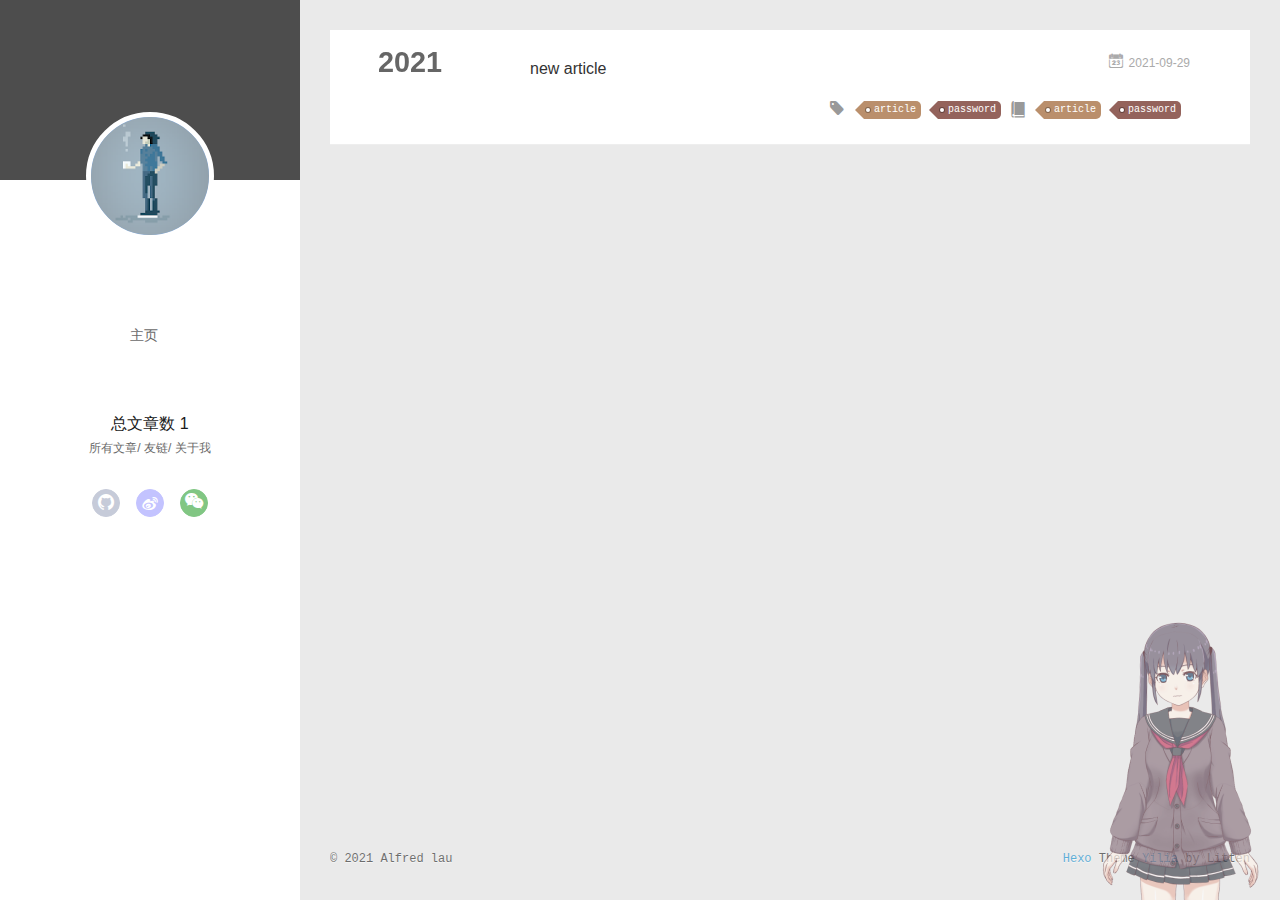
<file: archives/2021/index.html>
<!DOCTYPE html>
<html>
<head>
  <meta charset="utf-8">
  
  <meta name="renderer" content="webkit">
  <meta http-equiv="X-UA-Compatible" content="IE=edge" >
  <link rel="dns-prefetch" href="https://alfredhana.github.io">
  <title>Archives: 2021 | Alfred&#39;s Blog</title>
  <meta name="viewport" content="width=device-width, initial-scale=1, maximum-scale=1">
  <meta name="description" content="Halo 歡迎來到俊銘的小世界~">
<meta property="og:type" content="website">
<meta property="og:title" content="Alfred&#39;s Blog">
<meta property="og:url" content="https://alfredhana.github.io/archives/2021/index.html">
<meta property="og:site_name" content="Alfred&#39;s Blog">
<meta property="og:description" content="Halo 歡迎來到俊銘的小世界~">
<meta property="og:locale" content="en_US">
<meta property="article:author" content="Alfred lau">
<meta name="twitter:card" content="summary">
  
    <link rel="alternative" href="/atom.xml" title="Alfred&#39;s Blog" type="application/atom+xml">
  
  
    <link rel="icon" href="/favicon.png">
  
  <link rel="stylesheet" type="text/css" href="/./main.0cf68a.css">
  <style type="text/css">
  
    #container.show {
      background: linear-gradient(200deg,#a0cfe4,#e8c37e);
    }
  </style>
  

  

<meta name="generator" content="Hexo 5.4.0"></head>

<body>
  <div id="container" q-class="show:isCtnShow">
    <canvas id="anm-canvas" class="anm-canvas"></canvas>
    <div class="left-col" q-class="show:isShow">
      
<div class="overlay" style="background: #4d4d4d"></div>
<div class="intrude-less">
	<header id="header" class="inner">
		<a href="" class="profilepic">
			<img src="/img/me.png" class="js-avatar">
		</a>
		<hgroup>
		  <h1 class="header-author"><a href=""></a></h1>
		</hgroup>
		

		<nav class="header-menu">
			<ul>
			
				<li><a href="/">主页</a></li>
	        
			</ul>
		</nav>
		
		<nav>
			总文章数 1
		</nav>
		
		<nav class="header-smart-menu">
    		
    			
    			<a q-on="click: openSlider(e, 'innerArchive')" href="javascript:void(0)">所有文章</a>
    			
            
    			
    			<a q-on="click: openSlider(e, 'friends')" href="javascript:void(0)">友链</a>
    			
            
    			
    			<a q-on="click: openSlider(e, 'aboutme')" href="javascript:void(0)">关于我</a>
    			
            
		</nav>
		<nav class="header-nav">
			<div class="social">
				
					<a class="github" target="_blank" href="https://github.com/Alfredhana" title="github"><i class="icon-github"></i></a>
		        
					<a class="weibo" target="_blank" href="https://www.instagram.com/alfred_chunming/" title="weibo"><i class="icon-weibo"></i></a>
		        
					<a class="weixin" target="_blank" href="/img/weixin.png" title="weixin"><i class="icon-weixin"></i></a>
		        
			</div>
		</nav>
	</header>		
</div>

    </div>
    <div class="mid-col" q-class="show:isShow,hide:isShow|isFalse">
      
<nav id="mobile-nav">
  	<div class="overlay js-overlay" style="background: #4d4d4d"></div>
	<div class="btnctn js-mobile-btnctn">
  		<div class="slider-trigger list" q-on="click: openSlider(e)"><i class="icon icon-sort"></i></div>
	</div>
	<div class="intrude-less">
		<header id="header" class="inner">
			<div class="profilepic">
				<img src="/img/me.png" class="js-avatar">
			</div>
			<hgroup>
			  <h1 class="header-author js-header-author"></h1>
			</hgroup>
			
			
			
				
			
			
			
			<nav class="header-nav">
				<div class="social">
					
						<a class="github" target="_blank" href="https://github.com/Alfredhana" title="github"><i class="icon-github"></i></a>
			        
						<a class="weibo" target="_blank" href="https://www.instagram.com/alfred_chunming/" title="weibo"><i class="icon-weibo"></i></a>
			        
						<a class="weixin" target="_blank" href="/img/weixin.png" title="weixin"><i class="icon-weixin"></i></a>
			        
				</div>
			</nav>

			<nav class="header-menu js-header-menu">
				<ul style="width: 50%">
				
				
					<li style="width: 100%"><a href="/">主页</a></li>
		        
				</ul>
			</nav>
		</header>				
	</div>
	<div class="mobile-mask" style="display:none" q-show="isShow"></div>
</nav>

      <div id="wrapper" class="body-wrap">
        <div class="menu-l">
          <div class="canvas-wrap">
            <canvas data-colors="#eaeaea" data-sectionHeight="100" data-contentId="js-content" id="myCanvas1" class="anm-canvas"></canvas>
          </div>
          <div id="js-content" class="content-ll">
            
  
  
    
    
      
      
      <section class="archives-wrap">
        <div class="archive-year-wrap">
          <a href="/archives/2021" class="archive-year">2021</a>
        </div>
        <div class="archives">
    
    <article class="archive-article archive-type-post">
  <div class="archive-article-inner">
    <header class="archive-article-header">
      	<div class="article-meta">
	      	<a href="/archives/20210929ac09deb4/" class="archive-article-date">
  	<time datetime="2021-09-29T01:15:40.000Z" itemprop="datePublished"><i class="icon-calendar icon"></i>2021-09-29</time>
</a>
        </div>
    	 
  
    <h1 itemprop="name">
      <a class="archive-article-title" href="/archives/20210929ac09deb4/">new article</a>
    </h1>
  

        <div class="article-info info-on-right">
          
	<div class="article-tag tagcloud">
		<i class="icon-price-tags icon"></i>
		<ul class="article-tag-list">
			 
        		<li class="article-tag-list-item">
        			<a href="javascript:void(0)" class="js-tag article-tag-list-link color3">article</a>
        		</li>
      		 
        		<li class="article-tag-list-item">
        			<a href="javascript:void(0)" class="js-tag article-tag-list-link color4">password</a>
        		</li>
      		
		</ul>
	</div>

          
	<div class="article-category tagcloud">
		<i class="icon-book icon"></i>
		<ul class="article-tag-list">
			 
        		<li class="article-tag-list-item">
        			<a href="/categories/article//" class="article-tag-list-link color3">article</a>
        		</li>
      		 
        		<li class="article-tag-list-item">
        			<a href="/categories/article/password//" class="article-tag-list-link color4">password</a>
        		</li>
      		
		</ul>
	</div>


        </div>
        <div class="clearfix"></div>
    </header>
  </div>
</article>
  
  
    </div></section>
  

    


          </div>
        </div>
      </div>
      <footer id="footer">
  <div class="outer">
    <div id="footer-info">
    	<div class="footer-left">
    		&copy; 2021 Alfred lau
    	</div>
      	<div class="footer-right">
      		<a href="http://hexo.io/" target="_blank">Hexo</a>  Theme <a href="https://github.com/litten/hexo-theme-yilia" target="_blank">Yilia</a> by Litten
      	</div>
    </div>
  </div>
</footer>
<!--页面点击小红心-->
<!-- <script type="text/javascript" src="/love.js"></script> -->
    </div>
    <script>
	var yiliaConfig = {
		mathjax: false,
		isHome: false,
		isPost: false,
		isArchive: true,
		isTag: false,
		isCategory: false,
		open_in_new: false,
		toc_hide_index: true,
		root: "/",
		innerArchive: true,
		showTags: false
	}
</script>

<script>!function(t){function n(e){if(r[e])return r[e].exports;var i=r[e]={exports:{},id:e,loaded:!1};return t[e].call(i.exports,i,i.exports,n),i.loaded=!0,i.exports}var r={};n.m=t,n.c=r,n.p="./",n(0)}([function(t,n,r){r(195),t.exports=r(191)},function(t,n,r){var e=r(3),i=r(52),o=r(27),u=r(28),c=r(53),f="prototype",a=function(t,n,r){var s,l,h,v,p=t&a.F,d=t&a.G,y=t&a.S,g=t&a.P,b=t&a.B,m=d?e:y?e[n]||(e[n]={}):(e[n]||{})[f],x=d?i:i[n]||(i[n]={}),w=x[f]||(x[f]={});d&&(r=n);for(s in r)l=!p&&m&&void 0!==m[s],h=(l?m:r)[s],v=b&&l?c(h,e):g&&"function"==typeof h?c(Function.call,h):h,m&&u(m,s,h,t&a.U),x[s]!=h&&o(x,s,v),g&&w[s]!=h&&(w[s]=h)};e.core=i,a.F=1,a.G=2,a.S=4,a.P=8,a.B=16,a.W=32,a.U=64,a.R=128,t.exports=a},function(t,n,r){var e=r(6);t.exports=function(t){if(!e(t))throw TypeError(t+" is not an object!");return t}},function(t,n){var r=t.exports="undefined"!=typeof window&&window.Math==Math?window:"undefined"!=typeof self&&self.Math==Math?self:Function("return this")();"number"==typeof __g&&(__g=r)},function(t,n){t.exports=function(t){try{return!!t()}catch(t){return!0}}},function(t,n){var r=t.exports="undefined"!=typeof window&&window.Math==Math?window:"undefined"!=typeof self&&self.Math==Math?self:Function("return this")();"number"==typeof __g&&(__g=r)},function(t,n){t.exports=function(t){return"object"==typeof t?null!==t:"function"==typeof t}},function(t,n,r){var e=r(126)("wks"),i=r(76),o=r(3).Symbol,u="function"==typeof o;(t.exports=function(t){return e[t]||(e[t]=u&&o[t]||(u?o:i)("Symbol."+t))}).store=e},function(t,n){var r={}.hasOwnProperty;t.exports=function(t,n){return r.call(t,n)}},function(t,n,r){var e=r(94),i=r(33);t.exports=function(t){return e(i(t))}},function(t,n,r){t.exports=!r(4)(function(){return 7!=Object.defineProperty({},"a",{get:function(){return 7}}).a})},function(t,n,r){var e=r(2),i=r(167),o=r(50),u=Object.defineProperty;n.f=r(10)?Object.defineProperty:function(t,n,r){if(e(t),n=o(n,!0),e(r),i)try{return u(t,n,r)}catch(t){}if("get"in r||"set"in r)throw TypeError("Accessors not supported!");return"value"in r&&(t[n]=r.value),t}},function(t,n,r){t.exports=!r(18)(function(){return 7!=Object.defineProperty({},"a",{get:function(){return 7}}).a})},function(t,n,r){var e=r(14),i=r(22);t.exports=r(12)?function(t,n,r){return e.f(t,n,i(1,r))}:function(t,n,r){return t[n]=r,t}},function(t,n,r){var e=r(20),i=r(58),o=r(42),u=Object.defineProperty;n.f=r(12)?Object.defineProperty:function(t,n,r){if(e(t),n=o(n,!0),e(r),i)try{return u(t,n,r)}catch(t){}if("get"in r||"set"in r)throw TypeError("Accessors not supported!");return"value"in r&&(t[n]=r.value),t}},function(t,n,r){var e=r(40)("wks"),i=r(23),o=r(5).Symbol,u="function"==typeof o;(t.exports=function(t){return e[t]||(e[t]=u&&o[t]||(u?o:i)("Symbol."+t))}).store=e},function(t,n,r){var e=r(67),i=Math.min;t.exports=function(t){return t>0?i(e(t),9007199254740991):0}},function(t,n,r){var e=r(46);t.exports=function(t){return Object(e(t))}},function(t,n){t.exports=function(t){try{return!!t()}catch(t){return!0}}},function(t,n,r){var e=r(63),i=r(34);t.exports=Object.keys||function(t){return e(t,i)}},function(t,n,r){var e=r(21);t.exports=function(t){if(!e(t))throw TypeError(t+" is not an object!");return t}},function(t,n){t.exports=function(t){return"object"==typeof t?null!==t:"function"==typeof t}},function(t,n){t.exports=function(t,n){return{enumerable:!(1&t),configurable:!(2&t),writable:!(4&t),value:n}}},function(t,n){var r=0,e=Math.random();t.exports=function(t){return"Symbol(".concat(void 0===t?"":t,")_",(++r+e).toString(36))}},function(t,n){var r={}.hasOwnProperty;t.exports=function(t,n){return r.call(t,n)}},function(t,n){var r=t.exports={version:"2.4.0"};"number"==typeof __e&&(__e=r)},function(t,n){t.exports=function(t){if("function"!=typeof t)throw TypeError(t+" is not a function!");return t}},function(t,n,r){var e=r(11),i=r(66);t.exports=r(10)?function(t,n,r){return e.f(t,n,i(1,r))}:function(t,n,r){return t[n]=r,t}},function(t,n,r){var e=r(3),i=r(27),o=r(24),u=r(76)("src"),c="toString",f=Function[c],a=(""+f).split(c);r(52).inspectSource=function(t){return f.call(t)},(t.exports=function(t,n,r,c){var f="function"==typeof r;f&&(o(r,"name")||i(r,"name",n)),t[n]!==r&&(f&&(o(r,u)||i(r,u,t[n]?""+t[n]:a.join(String(n)))),t===e?t[n]=r:c?t[n]?t[n]=r:i(t,n,r):(delete t[n],i(t,n,r)))})(Function.prototype,c,function(){return"function"==typeof this&&this[u]||f.call(this)})},function(t,n,r){var e=r(1),i=r(4),o=r(46),u=function(t,n,r,e){var i=String(o(t)),u="<"+n;return""!==r&&(u+=" "+r+'="'+String(e).replace(/"/g,"&quot;")+'"'),u+">"+i+"</"+n+">"};t.exports=function(t,n){var r={};r[t]=n(u),e(e.P+e.F*i(function(){var n=""[t]('"');return n!==n.toLowerCase()||n.split('"').length>3}),"String",r)}},function(t,n,r){var e=r(115),i=r(46);t.exports=function(t){return e(i(t))}},function(t,n,r){var e=r(116),i=r(66),o=r(30),u=r(50),c=r(24),f=r(167),a=Object.getOwnPropertyDescriptor;n.f=r(10)?a:function(t,n){if(t=o(t),n=u(n,!0),f)try{return a(t,n)}catch(t){}if(c(t,n))return i(!e.f.call(t,n),t[n])}},function(t,n,r){var e=r(24),i=r(17),o=r(145)("IE_PROTO"),u=Object.prototype;t.exports=Object.getPrototypeOf||function(t){return t=i(t),e(t,o)?t[o]:"function"==typeof t.constructor&&t instanceof t.constructor?t.constructor.prototype:t instanceof Object?u:null}},function(t,n){t.exports=function(t){if(void 0==t)throw TypeError("Can't call method on  "+t);return t}},function(t,n){t.exports="constructor,hasOwnProperty,isPrototypeOf,propertyIsEnumerable,toLocaleString,toString,valueOf".split(",")},function(t,n){t.exports={}},function(t,n){t.exports=!0},function(t,n){n.f={}.propertyIsEnumerable},function(t,n,r){var e=r(14).f,i=r(8),o=r(15)("toStringTag");t.exports=function(t,n,r){t&&!i(t=r?t:t.prototype,o)&&e(t,o,{configurable:!0,value:n})}},function(t,n,r){var e=r(40)("keys"),i=r(23);t.exports=function(t){return e[t]||(e[t]=i(t))}},function(t,n,r){var e=r(5),i="__core-js_shared__",o=e[i]||(e[i]={});t.exports=function(t){return o[t]||(o[t]={})}},function(t,n){var r=Math.ceil,e=Math.floor;t.exports=function(t){return isNaN(t=+t)?0:(t>0?e:r)(t)}},function(t,n,r){var e=r(21);t.exports=function(t,n){if(!e(t))return t;var r,i;if(n&&"function"==typeof(r=t.toString)&&!e(i=r.call(t)))return i;if("function"==typeof(r=t.valueOf)&&!e(i=r.call(t)))return i;if(!n&&"function"==typeof(r=t.toString)&&!e(i=r.call(t)))return i;throw TypeError("Can't convert object to primitive value")}},function(t,n,r){var e=r(5),i=r(25),o=r(36),u=r(44),c=r(14).f;t.exports=function(t){var n=i.Symbol||(i.Symbol=o?{}:e.Symbol||{});"_"==t.charAt(0)||t in n||c(n,t,{value:u.f(t)})}},function(t,n,r){n.f=r(15)},function(t,n){var r={}.toString;t.exports=function(t){return r.call(t).slice(8,-1)}},function(t,n){t.exports=function(t){if(void 0==t)throw TypeError("Can't call method on  "+t);return t}},function(t,n,r){var e=r(4);t.exports=function(t,n){return!!t&&e(function(){n?t.call(null,function(){},1):t.call(null)})}},function(t,n,r){var e=r(53),i=r(115),o=r(17),u=r(16),c=r(203);t.exports=function(t,n){var r=1==t,f=2==t,a=3==t,s=4==t,l=6==t,h=5==t||l,v=n||c;return function(n,c,p){for(var d,y,g=o(n),b=i(g),m=e(c,p,3),x=u(b.length),w=0,S=r?v(n,x):f?v(n,0):void 0;x>w;w++)if((h||w in b)&&(d=b[w],y=m(d,w,g),t))if(r)S[w]=y;else if(y)switch(t){case 3:return!0;case 5:return d;case 6:return w;case 2:S.push(d)}else if(s)return!1;return l?-1:a||s?s:S}}},function(t,n,r){var e=r(1),i=r(52),o=r(4);t.exports=function(t,n){var r=(i.Object||{})[t]||Object[t],u={};u[t]=n(r),e(e.S+e.F*o(function(){r(1)}),"Object",u)}},function(t,n,r){var e=r(6);t.exports=function(t,n){if(!e(t))return t;var r,i;if(n&&"function"==typeof(r=t.toString)&&!e(i=r.call(t)))return i;if("function"==typeof(r=t.valueOf)&&!e(i=r.call(t)))return i;if(!n&&"function"==typeof(r=t.toString)&&!e(i=r.call(t)))return i;throw TypeError("Can't convert object to primitive value")}},function(t,n,r){var e=r(5),i=r(25),o=r(91),u=r(13),c="prototype",f=function(t,n,r){var a,s,l,h=t&f.F,v=t&f.G,p=t&f.S,d=t&f.P,y=t&f.B,g=t&f.W,b=v?i:i[n]||(i[n]={}),m=b[c],x=v?e:p?e[n]:(e[n]||{})[c];v&&(r=n);for(a in r)(s=!h&&x&&void 0!==x[a])&&a in b||(l=s?x[a]:r[a],b[a]=v&&"function"!=typeof x[a]?r[a]:y&&s?o(l,e):g&&x[a]==l?function(t){var n=function(n,r,e){if(this instanceof t){switch(arguments.length){case 0:return new t;case 1:return new t(n);case 2:return new t(n,r)}return new t(n,r,e)}return t.apply(this,arguments)};return n[c]=t[c],n}(l):d&&"function"==typeof l?o(Function.call,l):l,d&&((b.virtual||(b.virtual={}))[a]=l,t&f.R&&m&&!m[a]&&u(m,a,l)))};f.F=1,f.G=2,f.S=4,f.P=8,f.B=16,f.W=32,f.U=64,f.R=128,t.exports=f},function(t,n){var r=t.exports={version:"2.4.0"};"number"==typeof __e&&(__e=r)},function(t,n,r){var e=r(26);t.exports=function(t,n,r){if(e(t),void 0===n)return t;switch(r){case 1:return function(r){return t.call(n,r)};case 2:return function(r,e){return t.call(n,r,e)};case 3:return function(r,e,i){return t.call(n,r,e,i)}}return function(){return t.apply(n,arguments)}}},function(t,n,r){var e=r(183),i=r(1),o=r(126)("metadata"),u=o.store||(o.store=new(r(186))),c=function(t,n,r){var i=u.get(t);if(!i){if(!r)return;u.set(t,i=new e)}var o=i.get(n);if(!o){if(!r)return;i.set(n,o=new e)}return o},f=function(t,n,r){var e=c(n,r,!1);return void 0!==e&&e.has(t)},a=function(t,n,r){var e=c(n,r,!1);return void 0===e?void 0:e.get(t)},s=function(t,n,r,e){c(r,e,!0).set(t,n)},l=function(t,n){var r=c(t,n,!1),e=[];return r&&r.forEach(function(t,n){e.push(n)}),e},h=function(t){return void 0===t||"symbol"==typeof t?t:String(t)},v=function(t){i(i.S,"Reflect",t)};t.exports={store:u,map:c,has:f,get:a,set:s,keys:l,key:h,exp:v}},function(t,n,r){"use strict";if(r(10)){var e=r(69),i=r(3),o=r(4),u=r(1),c=r(127),f=r(152),a=r(53),s=r(68),l=r(66),h=r(27),v=r(73),p=r(67),d=r(16),y=r(75),g=r(50),b=r(24),m=r(180),x=r(114),w=r(6),S=r(17),_=r(137),O=r(70),E=r(32),P=r(71).f,j=r(154),F=r(76),M=r(7),A=r(48),N=r(117),T=r(146),I=r(155),k=r(80),L=r(123),R=r(74),C=r(130),D=r(160),U=r(11),W=r(31),G=U.f,B=W.f,V=i.RangeError,z=i.TypeError,q=i.Uint8Array,K="ArrayBuffer",J="Shared"+K,Y="BYTES_PER_ELEMENT",H="prototype",$=Array[H],X=f.ArrayBuffer,Q=f.DataView,Z=A(0),tt=A(2),nt=A(3),rt=A(4),et=A(5),it=A(6),ot=N(!0),ut=N(!1),ct=I.values,ft=I.keys,at=I.entries,st=$.lastIndexOf,lt=$.reduce,ht=$.reduceRight,vt=$.join,pt=$.sort,dt=$.slice,yt=$.toString,gt=$.toLocaleString,bt=M("iterator"),mt=M("toStringTag"),xt=F("typed_constructor"),wt=F("def_constructor"),St=c.CONSTR,_t=c.TYPED,Ot=c.VIEW,Et="Wrong length!",Pt=A(1,function(t,n){return Tt(T(t,t[wt]),n)}),jt=o(function(){return 1===new q(new Uint16Array([1]).buffer)[0]}),Ft=!!q&&!!q[H].set&&o(function(){new q(1).set({})}),Mt=function(t,n){if(void 0===t)throw z(Et);var r=+t,e=d(t);if(n&&!m(r,e))throw V(Et);return e},At=function(t,n){var r=p(t);if(r<0||r%n)throw V("Wrong offset!");return r},Nt=function(t){if(w(t)&&_t in t)return t;throw z(t+" is not a typed array!")},Tt=function(t,n){if(!(w(t)&&xt in t))throw z("It is not a typed array constructor!");return new t(n)},It=function(t,n){return kt(T(t,t[wt]),n)},kt=function(t,n){for(var r=0,e=n.length,i=Tt(t,e);e>r;)i[r]=n[r++];return i},Lt=function(t,n,r){G(t,n,{get:function(){return this._d[r]}})},Rt=function(t){var n,r,e,i,o,u,c=S(t),f=arguments.length,s=f>1?arguments[1]:void 0,l=void 0!==s,h=j(c);if(void 0!=h&&!_(h)){for(u=h.call(c),e=[],n=0;!(o=u.next()).done;n++)e.push(o.value);c=e}for(l&&f>2&&(s=a(s,arguments[2],2)),n=0,r=d(c.length),i=Tt(this,r);r>n;n++)i[n]=l?s(c[n],n):c[n];return i},Ct=function(){for(var t=0,n=arguments.length,r=Tt(this,n);n>t;)r[t]=arguments[t++];return r},Dt=!!q&&o(function(){gt.call(new q(1))}),Ut=function(){return gt.apply(Dt?dt.call(Nt(this)):Nt(this),arguments)},Wt={copyWithin:function(t,n){return D.call(Nt(this),t,n,arguments.length>2?arguments[2]:void 0)},every:function(t){return rt(Nt(this),t,arguments.length>1?arguments[1]:void 0)},fill:function(t){return C.apply(Nt(this),arguments)},filter:function(t){return It(this,tt(Nt(this),t,arguments.length>1?arguments[1]:void 0))},find:function(t){return et(Nt(this),t,arguments.length>1?arguments[1]:void 0)},findIndex:function(t){return it(Nt(this),t,arguments.length>1?arguments[1]:void 0)},forEach:function(t){Z(Nt(this),t,arguments.length>1?arguments[1]:void 0)},indexOf:function(t){return ut(Nt(this),t,arguments.length>1?arguments[1]:void 0)},includes:function(t){return ot(Nt(this),t,arguments.length>1?arguments[1]:void 0)},join:function(t){return vt.apply(Nt(this),arguments)},lastIndexOf:function(t){return st.apply(Nt(this),arguments)},map:function(t){return Pt(Nt(this),t,arguments.length>1?arguments[1]:void 0)},reduce:function(t){return lt.apply(Nt(this),arguments)},reduceRight:function(t){return ht.apply(Nt(this),arguments)},reverse:function(){for(var t,n=this,r=Nt(n).length,e=Math.floor(r/2),i=0;i<e;)t=n[i],n[i++]=n[--r],n[r]=t;return n},some:function(t){return nt(Nt(this),t,arguments.length>1?arguments[1]:void 0)},sort:function(t){return pt.call(Nt(this),t)},subarray:function(t,n){var r=Nt(this),e=r.length,i=y(t,e);return new(T(r,r[wt]))(r.buffer,r.byteOffset+i*r.BYTES_PER_ELEMENT,d((void 0===n?e:y(n,e))-i))}},Gt=function(t,n){return It(this,dt.call(Nt(this),t,n))},Bt=function(t){Nt(this);var n=At(arguments[1],1),r=this.length,e=S(t),i=d(e.length),o=0;if(i+n>r)throw V(Et);for(;o<i;)this[n+o]=e[o++]},Vt={entries:function(){return at.call(Nt(this))},keys:function(){return ft.call(Nt(this))},values:function(){return ct.call(Nt(this))}},zt=function(t,n){return w(t)&&t[_t]&&"symbol"!=typeof n&&n in t&&String(+n)==String(n)},qt=function(t,n){return zt(t,n=g(n,!0))?l(2,t[n]):B(t,n)},Kt=function(t,n,r){return!(zt(t,n=g(n,!0))&&w(r)&&b(r,"value"))||b(r,"get")||b(r,"set")||r.configurable||b(r,"writable")&&!r.writable||b(r,"enumerable")&&!r.enumerable?G(t,n,r):(t[n]=r.value,t)};St||(W.f=qt,U.f=Kt),u(u.S+u.F*!St,"Object",{getOwnPropertyDescriptor:qt,defineProperty:Kt}),o(function(){yt.call({})})&&(yt=gt=function(){return vt.call(this)});var Jt=v({},Wt);v(Jt,Vt),h(Jt,bt,Vt.values),v(Jt,{slice:Gt,set:Bt,constructor:function(){},toString:yt,toLocaleString:Ut}),Lt(Jt,"buffer","b"),Lt(Jt,"byteOffset","o"),Lt(Jt,"byteLength","l"),Lt(Jt,"length","e"),G(Jt,mt,{get:function(){return this[_t]}}),t.exports=function(t,n,r,f){f=!!f;var a=t+(f?"Clamped":"")+"Array",l="Uint8Array"!=a,v="get"+t,p="set"+t,y=i[a],g=y||{},b=y&&E(y),m=!y||!c.ABV,S={},_=y&&y[H],j=function(t,r){var e=t._d;return e.v[v](r*n+e.o,jt)},F=function(t,r,e){var i=t._d;f&&(e=(e=Math.round(e))<0?0:e>255?255:255&e),i.v[p](r*n+i.o,e,jt)},M=function(t,n){G(t,n,{get:function(){return j(this,n)},set:function(t){return F(this,n,t)},enumerable:!0})};m?(y=r(function(t,r,e,i){s(t,y,a,"_d");var o,u,c,f,l=0,v=0;if(w(r)){if(!(r instanceof X||(f=x(r))==K||f==J))return _t in r?kt(y,r):Rt.call(y,r);o=r,v=At(e,n);var p=r.byteLength;if(void 0===i){if(p%n)throw V(Et);if((u=p-v)<0)throw V(Et)}else if((u=d(i)*n)+v>p)throw V(Et);c=u/n}else c=Mt(r,!0),u=c*n,o=new X(u);for(h(t,"_d",{b:o,o:v,l:u,e:c,v:new Q(o)});l<c;)M(t,l++)}),_=y[H]=O(Jt),h(_,"constructor",y)):L(function(t){new y(null),new y(t)},!0)||(y=r(function(t,r,e,i){s(t,y,a);var o;return w(r)?r instanceof X||(o=x(r))==K||o==J?void 0!==i?new g(r,At(e,n),i):void 0!==e?new g(r,At(e,n)):new g(r):_t in r?kt(y,r):Rt.call(y,r):new g(Mt(r,l))}),Z(b!==Function.prototype?P(g).concat(P(b)):P(g),function(t){t in y||h(y,t,g[t])}),y[H]=_,e||(_.constructor=y));var A=_[bt],N=!!A&&("values"==A.name||void 0==A.name),T=Vt.values;h(y,xt,!0),h(_,_t,a),h(_,Ot,!0),h(_,wt,y),(f?new y(1)[mt]==a:mt in _)||G(_,mt,{get:function(){return a}}),S[a]=y,u(u.G+u.W+u.F*(y!=g),S),u(u.S,a,{BYTES_PER_ELEMENT:n,from:Rt,of:Ct}),Y in _||h(_,Y,n),u(u.P,a,Wt),R(a),u(u.P+u.F*Ft,a,{set:Bt}),u(u.P+u.F*!N,a,Vt),u(u.P+u.F*(_.toString!=yt),a,{toString:yt}),u(u.P+u.F*o(function(){new y(1).slice()}),a,{slice:Gt}),u(u.P+u.F*(o(function(){return[1,2].toLocaleString()!=new y([1,2]).toLocaleString()})||!o(function(){_.toLocaleString.call([1,2])})),a,{toLocaleString:Ut}),k[a]=N?A:T,e||N||h(_,bt,T)}}else t.exports=function(){}},function(t,n){var r={}.toString;t.exports=function(t){return r.call(t).slice(8,-1)}},function(t,n,r){var e=r(21),i=r(5).document,o=e(i)&&e(i.createElement);t.exports=function(t){return o?i.createElement(t):{}}},function(t,n,r){t.exports=!r(12)&&!r(18)(function(){return 7!=Object.defineProperty(r(57)("div"),"a",{get:function(){return 7}}).a})},function(t,n,r){"use strict";var e=r(36),i=r(51),o=r(64),u=r(13),c=r(8),f=r(35),a=r(96),s=r(38),l=r(103),h=r(15)("iterator"),v=!([].keys&&"next"in[].keys()),p="keys",d="values",y=function(){return this};t.exports=function(t,n,r,g,b,m,x){a(r,n,g);var w,S,_,O=function(t){if(!v&&t in F)return F[t];switch(t){case p:case d:return function(){return new r(this,t)}}return function(){return new r(this,t)}},E=n+" Iterator",P=b==d,j=!1,F=t.prototype,M=F[h]||F["@@iterator"]||b&&F[b],A=M||O(b),N=b?P?O("entries"):A:void 0,T="Array"==n?F.entries||M:M;if(T&&(_=l(T.call(new t)))!==Object.prototype&&(s(_,E,!0),e||c(_,h)||u(_,h,y)),P&&M&&M.name!==d&&(j=!0,A=function(){return M.call(this)}),e&&!x||!v&&!j&&F[h]||u(F,h,A),f[n]=A,f[E]=y,b)if(w={values:P?A:O(d),keys:m?A:O(p),entries:N},x)for(S in w)S in F||o(F,S,w[S]);else i(i.P+i.F*(v||j),n,w);return w}},function(t,n,r){var e=r(20),i=r(100),o=r(34),u=r(39)("IE_PROTO"),c=function(){},f="prototype",a=function(){var t,n=r(57)("iframe"),e=o.length;for(n.style.display="none",r(93).appendChild(n),n.src="javascript:",t=n.contentWindow.document,t.open(),t.write("<script>document.F=Object<\/script>"),t.close(),a=t.F;e--;)delete a[f][o[e]];return a()};t.exports=Object.create||function(t,n){var r;return null!==t?(c[f]=e(t),r=new c,c[f]=null,r[u]=t):r=a(),void 0===n?r:i(r,n)}},function(t,n,r){var e=r(63),i=r(34).concat("length","prototype");n.f=Object.getOwnPropertyNames||function(t){return e(t,i)}},function(t,n){n.f=Object.getOwnPropertySymbols},function(t,n,r){var e=r(8),i=r(9),o=r(90)(!1),u=r(39)("IE_PROTO");t.exports=function(t,n){var r,c=i(t),f=0,a=[];for(r in c)r!=u&&e(c,r)&&a.push(r);for(;n.length>f;)e(c,r=n[f++])&&(~o(a,r)||a.push(r));return a}},function(t,n,r){t.exports=r(13)},function(t,n,r){var e=r(76)("meta"),i=r(6),o=r(24),u=r(11).f,c=0,f=Object.isExtensible||function(){return!0},a=!r(4)(function(){return f(Object.preventExtensions({}))}),s=function(t){u(t,e,{value:{i:"O"+ ++c,w:{}}})},l=function(t,n){if(!i(t))return"symbol"==typeof t?t:("string"==typeof t?"S":"P")+t;if(!o(t,e)){if(!f(t))return"F";if(!n)return"E";s(t)}return t[e].i},h=function(t,n){if(!o(t,e)){if(!f(t))return!0;if(!n)return!1;s(t)}return t[e].w},v=function(t){return a&&p.NEED&&f(t)&&!o(t,e)&&s(t),t},p=t.exports={KEY:e,NEED:!1,fastKey:l,getWeak:h,onFreeze:v}},function(t,n){t.exports=function(t,n){return{enumerable:!(1&t),configurable:!(2&t),writable:!(4&t),value:n}}},function(t,n){var r=Math.ceil,e=Math.floor;t.exports=function(t){return isNaN(t=+t)?0:(t>0?e:r)(t)}},function(t,n){t.exports=function(t,n,r,e){if(!(t instanceof n)||void 0!==e&&e in t)throw TypeError(r+": incorrect invocation!");return t}},function(t,n){t.exports=!1},function(t,n,r){var e=r(2),i=r(173),o=r(133),u=r(145)("IE_PROTO"),c=function(){},f="prototype",a=function(){var t,n=r(132)("iframe"),e=o.length;for(n.style.display="none",r(135).appendChild(n),n.src="javascript:",t=n.contentWindow.document,t.open(),t.write("<script>document.F=Object<\/script>"),t.close(),a=t.F;e--;)delete a[f][o[e]];return a()};t.exports=Object.create||function(t,n){var r;return null!==t?(c[f]=e(t),r=new c,c[f]=null,r[u]=t):r=a(),void 0===n?r:i(r,n)}},function(t,n,r){var e=r(175),i=r(133).concat("length","prototype");n.f=Object.getOwnPropertyNames||function(t){return e(t,i)}},function(t,n,r){var e=r(175),i=r(133);t.exports=Object.keys||function(t){return e(t,i)}},function(t,n,r){var e=r(28);t.exports=function(t,n,r){for(var i in n)e(t,i,n[i],r);return t}},function(t,n,r){"use strict";var e=r(3),i=r(11),o=r(10),u=r(7)("species");t.exports=function(t){var n=e[t];o&&n&&!n[u]&&i.f(n,u,{configurable:!0,get:function(){return this}})}},function(t,n,r){var e=r(67),i=Math.max,o=Math.min;t.exports=function(t,n){return t=e(t),t<0?i(t+n,0):o(t,n)}},function(t,n){var r=0,e=Math.random();t.exports=function(t){return"Symbol(".concat(void 0===t?"":t,")_",(++r+e).toString(36))}},function(t,n,r){var e=r(33);t.exports=function(t){return Object(e(t))}},function(t,n,r){var e=r(7)("unscopables"),i=Array.prototype;void 0==i[e]&&r(27)(i,e,{}),t.exports=function(t){i[e][t]=!0}},function(t,n,r){var e=r(53),i=r(169),o=r(137),u=r(2),c=r(16),f=r(154),a={},s={},n=t.exports=function(t,n,r,l,h){var v,p,d,y,g=h?function(){return t}:f(t),b=e(r,l,n?2:1),m=0;if("function"!=typeof g)throw TypeError(t+" is not iterable!");if(o(g)){for(v=c(t.length);v>m;m++)if((y=n?b(u(p=t[m])[0],p[1]):b(t[m]))===a||y===s)return y}else for(d=g.call(t);!(p=d.next()).done;)if((y=i(d,b,p.value,n))===a||y===s)return y};n.BREAK=a,n.RETURN=s},function(t,n){t.exports={}},function(t,n,r){var e=r(11).f,i=r(24),o=r(7)("toStringTag");t.exports=function(t,n,r){t&&!i(t=r?t:t.prototype,o)&&e(t,o,{configurable:!0,value:n})}},function(t,n,r){var e=r(1),i=r(46),o=r(4),u=r(150),c="["+u+"]",f="​",a=RegExp("^"+c+c+"*"),s=RegExp(c+c+"*$"),l=function(t,n,r){var i={},c=o(function(){return!!u[t]()||f[t]()!=f}),a=i[t]=c?n(h):u[t];r&&(i[r]=a),e(e.P+e.F*c,"String",i)},h=l.trim=function(t,n){return t=String(i(t)),1&n&&(t=t.replace(a,"")),2&n&&(t=t.replace(s,"")),t};t.exports=l},function(t,n,r){t.exports={default:r(86),__esModule:!0}},function(t,n,r){t.exports={default:r(87),__esModule:!0}},function(t,n,r){"use strict";function e(t){return t&&t.__esModule?t:{default:t}}n.__esModule=!0;var i=r(84),o=e(i),u=r(83),c=e(u),f="function"==typeof c.default&&"symbol"==typeof o.default?function(t){return typeof t}:function(t){return t&&"function"==typeof c.default&&t.constructor===c.default&&t!==c.default.prototype?"symbol":typeof t};n.default="function"==typeof c.default&&"symbol"===f(o.default)?function(t){return void 0===t?"undefined":f(t)}:function(t){return t&&"function"==typeof c.default&&t.constructor===c.default&&t!==c.default.prototype?"symbol":void 0===t?"undefined":f(t)}},function(t,n,r){r(110),r(108),r(111),r(112),t.exports=r(25).Symbol},function(t,n,r){r(109),r(113),t.exports=r(44).f("iterator")},function(t,n){t.exports=function(t){if("function"!=typeof t)throw TypeError(t+" is not a function!");return t}},function(t,n){t.exports=function(){}},function(t,n,r){var e=r(9),i=r(106),o=r(105);t.exports=function(t){return function(n,r,u){var c,f=e(n),a=i(f.length),s=o(u,a);if(t&&r!=r){for(;a>s;)if((c=f[s++])!=c)return!0}else for(;a>s;s++)if((t||s in f)&&f[s]===r)return t||s||0;return!t&&-1}}},function(t,n,r){var e=r(88);t.exports=function(t,n,r){if(e(t),void 0===n)return t;switch(r){case 1:return function(r){return t.call(n,r)};case 2:return function(r,e){return t.call(n,r,e)};case 3:return function(r,e,i){return t.call(n,r,e,i)}}return function(){return t.apply(n,arguments)}}},function(t,n,r){var e=r(19),i=r(62),o=r(37);t.exports=function(t){var n=e(t),r=i.f;if(r)for(var u,c=r(t),f=o.f,a=0;c.length>a;)f.call(t,u=c[a++])&&n.push(u);return n}},function(t,n,r){t.exports=r(5).document&&document.documentElement},function(t,n,r){var e=r(56);t.exports=Object("z").propertyIsEnumerable(0)?Object:function(t){return"String"==e(t)?t.split(""):Object(t)}},function(t,n,r){var e=r(56);t.exports=Array.isArray||function(t){return"Array"==e(t)}},function(t,n,r){"use strict";var e=r(60),i=r(22),o=r(38),u={};r(13)(u,r(15)("iterator"),function(){return this}),t.exports=function(t,n,r){t.prototype=e(u,{next:i(1,r)}),o(t,n+" Iterator")}},function(t,n){t.exports=function(t,n){return{value:n,done:!!t}}},function(t,n,r){var e=r(19),i=r(9);t.exports=function(t,n){for(var r,o=i(t),u=e(o),c=u.length,f=0;c>f;)if(o[r=u[f++]]===n)return r}},function(t,n,r){var e=r(23)("meta"),i=r(21),o=r(8),u=r(14).f,c=0,f=Object.isExtensible||function(){return!0},a=!r(18)(function(){return f(Object.preventExtensions({}))}),s=function(t){u(t,e,{value:{i:"O"+ ++c,w:{}}})},l=function(t,n){if(!i(t))return"symbol"==typeof t?t:("string"==typeof t?"S":"P")+t;if(!o(t,e)){if(!f(t))return"F";if(!n)return"E";s(t)}return t[e].i},h=function(t,n){if(!o(t,e)){if(!f(t))return!0;if(!n)return!1;s(t)}return t[e].w},v=function(t){return a&&p.NEED&&f(t)&&!o(t,e)&&s(t),t},p=t.exports={KEY:e,NEED:!1,fastKey:l,getWeak:h,onFreeze:v}},function(t,n,r){var e=r(14),i=r(20),o=r(19);t.exports=r(12)?Object.defineProperties:function(t,n){i(t);for(var r,u=o(n),c=u.length,f=0;c>f;)e.f(t,r=u[f++],n[r]);return t}},function(t,n,r){var e=r(37),i=r(22),o=r(9),u=r(42),c=r(8),f=r(58),a=Object.getOwnPropertyDescriptor;n.f=r(12)?a:function(t,n){if(t=o(t),n=u(n,!0),f)try{return a(t,n)}catch(t){}if(c(t,n))return i(!e.f.call(t,n),t[n])}},function(t,n,r){var e=r(9),i=r(61).f,o={}.toString,u="object"==typeof window&&window&&Object.getOwnPropertyNames?Object.getOwnPropertyNames(window):[],c=function(t){try{return i(t)}catch(t){return u.slice()}};t.exports.f=function(t){return u&&"[object Window]"==o.call(t)?c(t):i(e(t))}},function(t,n,r){var e=r(8),i=r(77),o=r(39)("IE_PROTO"),u=Object.prototype;t.exports=Object.getPrototypeOf||function(t){return t=i(t),e(t,o)?t[o]:"function"==typeof t.constructor&&t instanceof t.constructor?t.constructor.prototype:t instanceof Object?u:null}},function(t,n,r){var e=r(41),i=r(33);t.exports=function(t){return function(n,r){var o,u,c=String(i(n)),f=e(r),a=c.length;return f<0||f>=a?t?"":void 0:(o=c.charCodeAt(f),o<55296||o>56319||f+1===a||(u=c.charCodeAt(f+1))<56320||u>57343?t?c.charAt(f):o:t?c.slice(f,f+2):u-56320+(o-55296<<10)+65536)}}},function(t,n,r){var e=r(41),i=Math.max,o=Math.min;t.exports=function(t,n){return t=e(t),t<0?i(t+n,0):o(t,n)}},function(t,n,r){var e=r(41),i=Math.min;t.exports=function(t){return t>0?i(e(t),9007199254740991):0}},function(t,n,r){"use strict";var e=r(89),i=r(97),o=r(35),u=r(9);t.exports=r(59)(Array,"Array",function(t,n){this._t=u(t),this._i=0,this._k=n},function(){var t=this._t,n=this._k,r=this._i++;return!t||r>=t.length?(this._t=void 0,i(1)):"keys"==n?i(0,r):"values"==n?i(0,t[r]):i(0,[r,t[r]])},"values"),o.Arguments=o.Array,e("keys"),e("values"),e("entries")},function(t,n){},function(t,n,r){"use strict";var e=r(104)(!0);r(59)(String,"String",function(t){this._t=String(t),this._i=0},function(){var t,n=this._t,r=this._i;return r>=n.length?{value:void 0,done:!0}:(t=e(n,r),this._i+=t.length,{value:t,done:!1})})},function(t,n,r){"use strict";var e=r(5),i=r(8),o=r(12),u=r(51),c=r(64),f=r(99).KEY,a=r(18),s=r(40),l=r(38),h=r(23),v=r(15),p=r(44),d=r(43),y=r(98),g=r(92),b=r(95),m=r(20),x=r(9),w=r(42),S=r(22),_=r(60),O=r(102),E=r(101),P=r(14),j=r(19),F=E.f,M=P.f,A=O.f,N=e.Symbol,T=e.JSON,I=T&&T.stringify,k="prototype",L=v("_hidden"),R=v("toPrimitive"),C={}.propertyIsEnumerable,D=s("symbol-registry"),U=s("symbols"),W=s("op-symbols"),G=Object[k],B="function"==typeof N,V=e.QObject,z=!V||!V[k]||!V[k].findChild,q=o&&a(function(){return 7!=_(M({},"a",{get:function(){return M(this,"a",{value:7}).a}})).a})?function(t,n,r){var e=F(G,n);e&&delete G[n],M(t,n,r),e&&t!==G&&M(G,n,e)}:M,K=function(t){var n=U[t]=_(N[k]);return n._k=t,n},J=B&&"symbol"==typeof N.iterator?function(t){return"symbol"==typeof t}:function(t){return t instanceof N},Y=function(t,n,r){return t===G&&Y(W,n,r),m(t),n=w(n,!0),m(r),i(U,n)?(r.enumerable?(i(t,L)&&t[L][n]&&(t[L][n]=!1),r=_(r,{enumerable:S(0,!1)})):(i(t,L)||M(t,L,S(1,{})),t[L][n]=!0),q(t,n,r)):M(t,n,r)},H=function(t,n){m(t);for(var r,e=g(n=x(n)),i=0,o=e.length;o>i;)Y(t,r=e[i++],n[r]);return t},$=function(t,n){return void 0===n?_(t):H(_(t),n)},X=function(t){var n=C.call(this,t=w(t,!0));return!(this===G&&i(U,t)&&!i(W,t))&&(!(n||!i(this,t)||!i(U,t)||i(this,L)&&this[L][t])||n)},Q=function(t,n){if(t=x(t),n=w(n,!0),t!==G||!i(U,n)||i(W,n)){var r=F(t,n);return!r||!i(U,n)||i(t,L)&&t[L][n]||(r.enumerable=!0),r}},Z=function(t){for(var n,r=A(x(t)),e=[],o=0;r.length>o;)i(U,n=r[o++])||n==L||n==f||e.push(n);return e},tt=function(t){for(var n,r=t===G,e=A(r?W:x(t)),o=[],u=0;e.length>u;)!i(U,n=e[u++])||r&&!i(G,n)||o.push(U[n]);return o};B||(N=function(){if(this instanceof N)throw TypeError("Symbol is not a constructor!");var t=h(arguments.length>0?arguments[0]:void 0),n=function(r){this===G&&n.call(W,r),i(this,L)&&i(this[L],t)&&(this[L][t]=!1),q(this,t,S(1,r))};return o&&z&&q(G,t,{configurable:!0,set:n}),K(t)},c(N[k],"toString",function(){return this._k}),E.f=Q,P.f=Y,r(61).f=O.f=Z,r(37).f=X,r(62).f=tt,o&&!r(36)&&c(G,"propertyIsEnumerable",X,!0),p.f=function(t){return K(v(t))}),u(u.G+u.W+u.F*!B,{Symbol:N});for(var nt="hasInstance,isConcatSpreadable,iterator,match,replace,search,species,split,toPrimitive,toStringTag,unscopables".split(","),rt=0;nt.length>rt;)v(nt[rt++]);for(var nt=j(v.store),rt=0;nt.length>rt;)d(nt[rt++]);u(u.S+u.F*!B,"Symbol",{for:function(t){return i(D,t+="")?D[t]:D[t]=N(t)},keyFor:function(t){if(J(t))return y(D,t);throw TypeError(t+" is not a symbol!")},useSetter:function(){z=!0},useSimple:function(){z=!1}}),u(u.S+u.F*!B,"Object",{create:$,defineProperty:Y,defineProperties:H,getOwnPropertyDescriptor:Q,getOwnPropertyNames:Z,getOwnPropertySymbols:tt}),T&&u(u.S+u.F*(!B||a(function(){var t=N();return"[null]"!=I([t])||"{}"!=I({a:t})||"{}"!=I(Object(t))})),"JSON",{stringify:function(t){if(void 0!==t&&!J(t)){for(var n,r,e=[t],i=1;arguments.length>i;)e.push(arguments[i++]);return n=e[1],"function"==typeof n&&(r=n),!r&&b(n)||(n=function(t,n){if(r&&(n=r.call(this,t,n)),!J(n))return n}),e[1]=n,I.apply(T,e)}}}),N[k][R]||r(13)(N[k],R,N[k].valueOf),l(N,"Symbol"),l(Math,"Math",!0),l(e.JSON,"JSON",!0)},function(t,n,r){r(43)("asyncIterator")},function(t,n,r){r(43)("observable")},function(t,n,r){r(107);for(var e=r(5),i=r(13),o=r(35),u=r(15)("toStringTag"),c=["NodeList","DOMTokenList","MediaList","StyleSheetList","CSSRuleList"],f=0;f<5;f++){var a=c[f],s=e[a],l=s&&s.prototype;l&&!l[u]&&i(l,u,a),o[a]=o.Array}},function(t,n,r){var e=r(45),i=r(7)("toStringTag"),o="Arguments"==e(function(){return arguments}()),u=function(t,n){try{return t[n]}catch(t){}};t.exports=function(t){var n,r,c;return void 0===t?"Undefined":null===t?"Null":"string"==typeof(r=u(n=Object(t),i))?r:o?e(n):"Object"==(c=e(n))&&"function"==typeof n.callee?"Arguments":c}},function(t,n,r){var e=r(45);t.exports=Object("z").propertyIsEnumerable(0)?Object:function(t){return"String"==e(t)?t.split(""):Object(t)}},function(t,n){n.f={}.propertyIsEnumerable},function(t,n,r){var e=r(30),i=r(16),o=r(75);t.exports=function(t){return function(n,r,u){var c,f=e(n),a=i(f.length),s=o(u,a);if(t&&r!=r){for(;a>s;)if((c=f[s++])!=c)return!0}else for(;a>s;s++)if((t||s in f)&&f[s]===r)return t||s||0;return!t&&-1}}},function(t,n,r){"use strict";var e=r(3),i=r(1),o=r(28),u=r(73),c=r(65),f=r(79),a=r(68),s=r(6),l=r(4),h=r(123),v=r(81),p=r(136);t.exports=function(t,n,r,d,y,g){var b=e[t],m=b,x=y?"set":"add",w=m&&m.prototype,S={},_=function(t){var n=w[t];o(w,t,"delete"==t?function(t){return!(g&&!s(t))&&n.call(this,0===t?0:t)}:"has"==t?function(t){return!(g&&!s(t))&&n.call(this,0===t?0:t)}:"get"==t?function(t){return g&&!s(t)?void 0:n.call(this,0===t?0:t)}:"add"==t?function(t){return n.call(this,0===t?0:t),this}:function(t,r){return n.call(this,0===t?0:t,r),this})};if("function"==typeof m&&(g||w.forEach&&!l(function(){(new m).entries().next()}))){var O=new m,E=O[x](g?{}:-0,1)!=O,P=l(function(){O.has(1)}),j=h(function(t){new m(t)}),F=!g&&l(function(){for(var t=new m,n=5;n--;)t[x](n,n);return!t.has(-0)});j||(m=n(function(n,r){a(n,m,t);var e=p(new b,n,m);return void 0!=r&&f(r,y,e[x],e),e}),m.prototype=w,w.constructor=m),(P||F)&&(_("delete"),_("has"),y&&_("get")),(F||E)&&_(x),g&&w.clear&&delete w.clear}else m=d.getConstructor(n,t,y,x),u(m.prototype,r),c.NEED=!0;return v(m,t),S[t]=m,i(i.G+i.W+i.F*(m!=b),S),g||d.setStrong(m,t,y),m}},function(t,n,r){"use strict";var e=r(27),i=r(28),o=r(4),u=r(46),c=r(7);t.exports=function(t,n,r){var f=c(t),a=r(u,f,""[t]),s=a[0],l=a[1];o(function(){var n={};return n[f]=function(){return 7},7!=""[t](n)})&&(i(String.prototype,t,s),e(RegExp.prototype,f,2==n?function(t,n){return l.call(t,this,n)}:function(t){return l.call(t,this)}))}
},function(t,n,r){"use strict";var e=r(2);t.exports=function(){var t=e(this),n="";return t.global&&(n+="g"),t.ignoreCase&&(n+="i"),t.multiline&&(n+="m"),t.unicode&&(n+="u"),t.sticky&&(n+="y"),n}},function(t,n){t.exports=function(t,n,r){var e=void 0===r;switch(n.length){case 0:return e?t():t.call(r);case 1:return e?t(n[0]):t.call(r,n[0]);case 2:return e?t(n[0],n[1]):t.call(r,n[0],n[1]);case 3:return e?t(n[0],n[1],n[2]):t.call(r,n[0],n[1],n[2]);case 4:return e?t(n[0],n[1],n[2],n[3]):t.call(r,n[0],n[1],n[2],n[3])}return t.apply(r,n)}},function(t,n,r){var e=r(6),i=r(45),o=r(7)("match");t.exports=function(t){var n;return e(t)&&(void 0!==(n=t[o])?!!n:"RegExp"==i(t))}},function(t,n,r){var e=r(7)("iterator"),i=!1;try{var o=[7][e]();o.return=function(){i=!0},Array.from(o,function(){throw 2})}catch(t){}t.exports=function(t,n){if(!n&&!i)return!1;var r=!1;try{var o=[7],u=o[e]();u.next=function(){return{done:r=!0}},o[e]=function(){return u},t(o)}catch(t){}return r}},function(t,n,r){t.exports=r(69)||!r(4)(function(){var t=Math.random();__defineSetter__.call(null,t,function(){}),delete r(3)[t]})},function(t,n){n.f=Object.getOwnPropertySymbols},function(t,n,r){var e=r(3),i="__core-js_shared__",o=e[i]||(e[i]={});t.exports=function(t){return o[t]||(o[t]={})}},function(t,n,r){for(var e,i=r(3),o=r(27),u=r(76),c=u("typed_array"),f=u("view"),a=!(!i.ArrayBuffer||!i.DataView),s=a,l=0,h="Int8Array,Uint8Array,Uint8ClampedArray,Int16Array,Uint16Array,Int32Array,Uint32Array,Float32Array,Float64Array".split(",");l<9;)(e=i[h[l++]])?(o(e.prototype,c,!0),o(e.prototype,f,!0)):s=!1;t.exports={ABV:a,CONSTR:s,TYPED:c,VIEW:f}},function(t,n){"use strict";var r={versions:function(){var t=window.navigator.userAgent;return{trident:t.indexOf("Trident")>-1,presto:t.indexOf("Presto")>-1,webKit:t.indexOf("AppleWebKit")>-1,gecko:t.indexOf("Gecko")>-1&&-1==t.indexOf("KHTML"),mobile:!!t.match(/AppleWebKit.*Mobile.*/),ios:!!t.match(/\(i[^;]+;( U;)? CPU.+Mac OS X/),android:t.indexOf("Android")>-1||t.indexOf("Linux")>-1,iPhone:t.indexOf("iPhone")>-1||t.indexOf("Mac")>-1,iPad:t.indexOf("iPad")>-1,webApp:-1==t.indexOf("Safari"),weixin:-1==t.indexOf("MicroMessenger")}}()};t.exports=r},function(t,n,r){"use strict";var e=r(85),i=function(t){return t&&t.__esModule?t:{default:t}}(e),o=function(){function t(t,n,e){return n||e?String.fromCharCode(n||e):r[t]||t}function n(t){return e[t]}var r={"&quot;":'"',"&lt;":"<","&gt;":">","&amp;":"&","&nbsp;":" "},e={};for(var u in r)e[r[u]]=u;return r["&apos;"]="'",e["'"]="&#39;",{encode:function(t){return t?(""+t).replace(/['<> "&]/g,n).replace(/\r?\n/g,"<br/>").replace(/\s/g,"&nbsp;"):""},decode:function(n){return n?(""+n).replace(/<br\s*\/?>/gi,"\n").replace(/&quot;|&lt;|&gt;|&amp;|&nbsp;|&apos;|&#(\d+);|&#(\d+)/g,t).replace(/\u00a0/g," "):""},encodeBase16:function(t){if(!t)return t;t+="";for(var n=[],r=0,e=t.length;e>r;r++)n.push(t.charCodeAt(r).toString(16).toUpperCase());return n.join("")},encodeBase16forJSON:function(t){if(!t)return t;t=t.replace(/[\u4E00-\u9FBF]/gi,function(t){return escape(t).replace("%u","\\u")});for(var n=[],r=0,e=t.length;e>r;r++)n.push(t.charCodeAt(r).toString(16).toUpperCase());return n.join("")},decodeBase16:function(t){if(!t)return t;t+="";for(var n=[],r=0,e=t.length;e>r;r+=2)n.push(String.fromCharCode("0x"+t.slice(r,r+2)));return n.join("")},encodeObject:function(t){if(t instanceof Array)for(var n=0,r=t.length;r>n;n++)t[n]=o.encodeObject(t[n]);else if("object"==(void 0===t?"undefined":(0,i.default)(t)))for(var e in t)t[e]=o.encodeObject(t[e]);else if("string"==typeof t)return o.encode(t);return t},loadScript:function(t){var n=document.createElement("script");document.getElementsByTagName("body")[0].appendChild(n),n.setAttribute("src",t)},addLoadEvent:function(t){var n=window.onload;"function"!=typeof window.onload?window.onload=t:window.onload=function(){n(),t()}}}}();t.exports=o},function(t,n,r){"use strict";var e=r(17),i=r(75),o=r(16);t.exports=function(t){for(var n=e(this),r=o(n.length),u=arguments.length,c=i(u>1?arguments[1]:void 0,r),f=u>2?arguments[2]:void 0,a=void 0===f?r:i(f,r);a>c;)n[c++]=t;return n}},function(t,n,r){"use strict";var e=r(11),i=r(66);t.exports=function(t,n,r){n in t?e.f(t,n,i(0,r)):t[n]=r}},function(t,n,r){var e=r(6),i=r(3).document,o=e(i)&&e(i.createElement);t.exports=function(t){return o?i.createElement(t):{}}},function(t,n){t.exports="constructor,hasOwnProperty,isPrototypeOf,propertyIsEnumerable,toLocaleString,toString,valueOf".split(",")},function(t,n,r){var e=r(7)("match");t.exports=function(t){var n=/./;try{"/./"[t](n)}catch(r){try{return n[e]=!1,!"/./"[t](n)}catch(t){}}return!0}},function(t,n,r){t.exports=r(3).document&&document.documentElement},function(t,n,r){var e=r(6),i=r(144).set;t.exports=function(t,n,r){var o,u=n.constructor;return u!==r&&"function"==typeof u&&(o=u.prototype)!==r.prototype&&e(o)&&i&&i(t,o),t}},function(t,n,r){var e=r(80),i=r(7)("iterator"),o=Array.prototype;t.exports=function(t){return void 0!==t&&(e.Array===t||o[i]===t)}},function(t,n,r){var e=r(45);t.exports=Array.isArray||function(t){return"Array"==e(t)}},function(t,n,r){"use strict";var e=r(70),i=r(66),o=r(81),u={};r(27)(u,r(7)("iterator"),function(){return this}),t.exports=function(t,n,r){t.prototype=e(u,{next:i(1,r)}),o(t,n+" Iterator")}},function(t,n,r){"use strict";var e=r(69),i=r(1),o=r(28),u=r(27),c=r(24),f=r(80),a=r(139),s=r(81),l=r(32),h=r(7)("iterator"),v=!([].keys&&"next"in[].keys()),p="keys",d="values",y=function(){return this};t.exports=function(t,n,r,g,b,m,x){a(r,n,g);var w,S,_,O=function(t){if(!v&&t in F)return F[t];switch(t){case p:case d:return function(){return new r(this,t)}}return function(){return new r(this,t)}},E=n+" Iterator",P=b==d,j=!1,F=t.prototype,M=F[h]||F["@@iterator"]||b&&F[b],A=M||O(b),N=b?P?O("entries"):A:void 0,T="Array"==n?F.entries||M:M;if(T&&(_=l(T.call(new t)))!==Object.prototype&&(s(_,E,!0),e||c(_,h)||u(_,h,y)),P&&M&&M.name!==d&&(j=!0,A=function(){return M.call(this)}),e&&!x||!v&&!j&&F[h]||u(F,h,A),f[n]=A,f[E]=y,b)if(w={values:P?A:O(d),keys:m?A:O(p),entries:N},x)for(S in w)S in F||o(F,S,w[S]);else i(i.P+i.F*(v||j),n,w);return w}},function(t,n){var r=Math.expm1;t.exports=!r||r(10)>22025.465794806718||r(10)<22025.465794806718||-2e-17!=r(-2e-17)?function(t){return 0==(t=+t)?t:t>-1e-6&&t<1e-6?t+t*t/2:Math.exp(t)-1}:r},function(t,n){t.exports=Math.sign||function(t){return 0==(t=+t)||t!=t?t:t<0?-1:1}},function(t,n,r){var e=r(3),i=r(151).set,o=e.MutationObserver||e.WebKitMutationObserver,u=e.process,c=e.Promise,f="process"==r(45)(u);t.exports=function(){var t,n,r,a=function(){var e,i;for(f&&(e=u.domain)&&e.exit();t;){i=t.fn,t=t.next;try{i()}catch(e){throw t?r():n=void 0,e}}n=void 0,e&&e.enter()};if(f)r=function(){u.nextTick(a)};else if(o){var s=!0,l=document.createTextNode("");new o(a).observe(l,{characterData:!0}),r=function(){l.data=s=!s}}else if(c&&c.resolve){var h=c.resolve();r=function(){h.then(a)}}else r=function(){i.call(e,a)};return function(e){var i={fn:e,next:void 0};n&&(n.next=i),t||(t=i,r()),n=i}}},function(t,n,r){var e=r(6),i=r(2),o=function(t,n){if(i(t),!e(n)&&null!==n)throw TypeError(n+": can't set as prototype!")};t.exports={set:Object.setPrototypeOf||("__proto__"in{}?function(t,n,e){try{e=r(53)(Function.call,r(31).f(Object.prototype,"__proto__").set,2),e(t,[]),n=!(t instanceof Array)}catch(t){n=!0}return function(t,r){return o(t,r),n?t.__proto__=r:e(t,r),t}}({},!1):void 0),check:o}},function(t,n,r){var e=r(126)("keys"),i=r(76);t.exports=function(t){return e[t]||(e[t]=i(t))}},function(t,n,r){var e=r(2),i=r(26),o=r(7)("species");t.exports=function(t,n){var r,u=e(t).constructor;return void 0===u||void 0==(r=e(u)[o])?n:i(r)}},function(t,n,r){var e=r(67),i=r(46);t.exports=function(t){return function(n,r){var o,u,c=String(i(n)),f=e(r),a=c.length;return f<0||f>=a?t?"":void 0:(o=c.charCodeAt(f),o<55296||o>56319||f+1===a||(u=c.charCodeAt(f+1))<56320||u>57343?t?c.charAt(f):o:t?c.slice(f,f+2):u-56320+(o-55296<<10)+65536)}}},function(t,n,r){var e=r(122),i=r(46);t.exports=function(t,n,r){if(e(n))throw TypeError("String#"+r+" doesn't accept regex!");return String(i(t))}},function(t,n,r){"use strict";var e=r(67),i=r(46);t.exports=function(t){var n=String(i(this)),r="",o=e(t);if(o<0||o==1/0)throw RangeError("Count can't be negative");for(;o>0;(o>>>=1)&&(n+=n))1&o&&(r+=n);return r}},function(t,n){t.exports="\t\n\v\f\r   ᠎             　\u2028\u2029\ufeff"},function(t,n,r){var e,i,o,u=r(53),c=r(121),f=r(135),a=r(132),s=r(3),l=s.process,h=s.setImmediate,v=s.clearImmediate,p=s.MessageChannel,d=0,y={},g="onreadystatechange",b=function(){var t=+this;if(y.hasOwnProperty(t)){var n=y[t];delete y[t],n()}},m=function(t){b.call(t.data)};h&&v||(h=function(t){for(var n=[],r=1;arguments.length>r;)n.push(arguments[r++]);return y[++d]=function(){c("function"==typeof t?t:Function(t),n)},e(d),d},v=function(t){delete y[t]},"process"==r(45)(l)?e=function(t){l.nextTick(u(b,t,1))}:p?(i=new p,o=i.port2,i.port1.onmessage=m,e=u(o.postMessage,o,1)):s.addEventListener&&"function"==typeof postMessage&&!s.importScripts?(e=function(t){s.postMessage(t+"","*")},s.addEventListener("message",m,!1)):e=g in a("script")?function(t){f.appendChild(a("script"))[g]=function(){f.removeChild(this),b.call(t)}}:function(t){setTimeout(u(b,t,1),0)}),t.exports={set:h,clear:v}},function(t,n,r){"use strict";var e=r(3),i=r(10),o=r(69),u=r(127),c=r(27),f=r(73),a=r(4),s=r(68),l=r(67),h=r(16),v=r(71).f,p=r(11).f,d=r(130),y=r(81),g="ArrayBuffer",b="DataView",m="prototype",x="Wrong length!",w="Wrong index!",S=e[g],_=e[b],O=e.Math,E=e.RangeError,P=e.Infinity,j=S,F=O.abs,M=O.pow,A=O.floor,N=O.log,T=O.LN2,I="buffer",k="byteLength",L="byteOffset",R=i?"_b":I,C=i?"_l":k,D=i?"_o":L,U=function(t,n,r){var e,i,o,u=Array(r),c=8*r-n-1,f=(1<<c)-1,a=f>>1,s=23===n?M(2,-24)-M(2,-77):0,l=0,h=t<0||0===t&&1/t<0?1:0;for(t=F(t),t!=t||t===P?(i=t!=t?1:0,e=f):(e=A(N(t)/T),t*(o=M(2,-e))<1&&(e--,o*=2),t+=e+a>=1?s/o:s*M(2,1-a),t*o>=2&&(e++,o/=2),e+a>=f?(i=0,e=f):e+a>=1?(i=(t*o-1)*M(2,n),e+=a):(i=t*M(2,a-1)*M(2,n),e=0));n>=8;u[l++]=255&i,i/=256,n-=8);for(e=e<<n|i,c+=n;c>0;u[l++]=255&e,e/=256,c-=8);return u[--l]|=128*h,u},W=function(t,n,r){var e,i=8*r-n-1,o=(1<<i)-1,u=o>>1,c=i-7,f=r-1,a=t[f--],s=127&a;for(a>>=7;c>0;s=256*s+t[f],f--,c-=8);for(e=s&(1<<-c)-1,s>>=-c,c+=n;c>0;e=256*e+t[f],f--,c-=8);if(0===s)s=1-u;else{if(s===o)return e?NaN:a?-P:P;e+=M(2,n),s-=u}return(a?-1:1)*e*M(2,s-n)},G=function(t){return t[3]<<24|t[2]<<16|t[1]<<8|t[0]},B=function(t){return[255&t]},V=function(t){return[255&t,t>>8&255]},z=function(t){return[255&t,t>>8&255,t>>16&255,t>>24&255]},q=function(t){return U(t,52,8)},K=function(t){return U(t,23,4)},J=function(t,n,r){p(t[m],n,{get:function(){return this[r]}})},Y=function(t,n,r,e){var i=+r,o=l(i);if(i!=o||o<0||o+n>t[C])throw E(w);var u=t[R]._b,c=o+t[D],f=u.slice(c,c+n);return e?f:f.reverse()},H=function(t,n,r,e,i,o){var u=+r,c=l(u);if(u!=c||c<0||c+n>t[C])throw E(w);for(var f=t[R]._b,a=c+t[D],s=e(+i),h=0;h<n;h++)f[a+h]=s[o?h:n-h-1]},$=function(t,n){s(t,S,g);var r=+n,e=h(r);if(r!=e)throw E(x);return e};if(u.ABV){if(!a(function(){new S})||!a(function(){new S(.5)})){S=function(t){return new j($(this,t))};for(var X,Q=S[m]=j[m],Z=v(j),tt=0;Z.length>tt;)(X=Z[tt++])in S||c(S,X,j[X]);o||(Q.constructor=S)}var nt=new _(new S(2)),rt=_[m].setInt8;nt.setInt8(0,2147483648),nt.setInt8(1,2147483649),!nt.getInt8(0)&&nt.getInt8(1)||f(_[m],{setInt8:function(t,n){rt.call(this,t,n<<24>>24)},setUint8:function(t,n){rt.call(this,t,n<<24>>24)}},!0)}else S=function(t){var n=$(this,t);this._b=d.call(Array(n),0),this[C]=n},_=function(t,n,r){s(this,_,b),s(t,S,b);var e=t[C],i=l(n);if(i<0||i>e)throw E("Wrong offset!");if(r=void 0===r?e-i:h(r),i+r>e)throw E(x);this[R]=t,this[D]=i,this[C]=r},i&&(J(S,k,"_l"),J(_,I,"_b"),J(_,k,"_l"),J(_,L,"_o")),f(_[m],{getInt8:function(t){return Y(this,1,t)[0]<<24>>24},getUint8:function(t){return Y(this,1,t)[0]},getInt16:function(t){var n=Y(this,2,t,arguments[1]);return(n[1]<<8|n[0])<<16>>16},getUint16:function(t){var n=Y(this,2,t,arguments[1]);return n[1]<<8|n[0]},getInt32:function(t){return G(Y(this,4,t,arguments[1]))},getUint32:function(t){return G(Y(this,4,t,arguments[1]))>>>0},getFloat32:function(t){return W(Y(this,4,t,arguments[1]),23,4)},getFloat64:function(t){return W(Y(this,8,t,arguments[1]),52,8)},setInt8:function(t,n){H(this,1,t,B,n)},setUint8:function(t,n){H(this,1,t,B,n)},setInt16:function(t,n){H(this,2,t,V,n,arguments[2])},setUint16:function(t,n){H(this,2,t,V,n,arguments[2])},setInt32:function(t,n){H(this,4,t,z,n,arguments[2])},setUint32:function(t,n){H(this,4,t,z,n,arguments[2])},setFloat32:function(t,n){H(this,4,t,K,n,arguments[2])},setFloat64:function(t,n){H(this,8,t,q,n,arguments[2])}});y(S,g),y(_,b),c(_[m],u.VIEW,!0),n[g]=S,n[b]=_},function(t,n,r){var e=r(3),i=r(52),o=r(69),u=r(182),c=r(11).f;t.exports=function(t){var n=i.Symbol||(i.Symbol=o?{}:e.Symbol||{});"_"==t.charAt(0)||t in n||c(n,t,{value:u.f(t)})}},function(t,n,r){var e=r(114),i=r(7)("iterator"),o=r(80);t.exports=r(52).getIteratorMethod=function(t){if(void 0!=t)return t[i]||t["@@iterator"]||o[e(t)]}},function(t,n,r){"use strict";var e=r(78),i=r(170),o=r(80),u=r(30);t.exports=r(140)(Array,"Array",function(t,n){this._t=u(t),this._i=0,this._k=n},function(){var t=this._t,n=this._k,r=this._i++;return!t||r>=t.length?(this._t=void 0,i(1)):"keys"==n?i(0,r):"values"==n?i(0,t[r]):i(0,[r,t[r]])},"values"),o.Arguments=o.Array,e("keys"),e("values"),e("entries")},function(t,n){function r(t,n){t.classList?t.classList.add(n):t.className+=" "+n}t.exports=r},function(t,n){function r(t,n){if(t.classList)t.classList.remove(n);else{var r=new RegExp("(^|\\b)"+n.split(" ").join("|")+"(\\b|$)","gi");t.className=t.className.replace(r," ")}}t.exports=r},function(t,n){function r(){throw new Error("setTimeout has not been defined")}function e(){throw new Error("clearTimeout has not been defined")}function i(t){if(s===setTimeout)return setTimeout(t,0);if((s===r||!s)&&setTimeout)return s=setTimeout,setTimeout(t,0);try{return s(t,0)}catch(n){try{return s.call(null,t,0)}catch(n){return s.call(this,t,0)}}}function o(t){if(l===clearTimeout)return clearTimeout(t);if((l===e||!l)&&clearTimeout)return l=clearTimeout,clearTimeout(t);try{return l(t)}catch(n){try{return l.call(null,t)}catch(n){return l.call(this,t)}}}function u(){d&&v&&(d=!1,v.length?p=v.concat(p):y=-1,p.length&&c())}function c(){if(!d){var t=i(u);d=!0;for(var n=p.length;n;){for(v=p,p=[];++y<n;)v&&v[y].run();y=-1,n=p.length}v=null,d=!1,o(t)}}function f(t,n){this.fun=t,this.array=n}function a(){}var s,l,h=t.exports={};!function(){try{s="function"==typeof setTimeout?setTimeout:r}catch(t){s=r}try{l="function"==typeof clearTimeout?clearTimeout:e}catch(t){l=e}}();var v,p=[],d=!1,y=-1;h.nextTick=function(t){var n=new Array(arguments.length-1);if(arguments.length>1)for(var r=1;r<arguments.length;r++)n[r-1]=arguments[r];p.push(new f(t,n)),1!==p.length||d||i(c)},f.prototype.run=function(){this.fun.apply(null,this.array)},h.title="browser",h.browser=!0,h.env={},h.argv=[],h.version="",h.versions={},h.on=a,h.addListener=a,h.once=a,h.off=a,h.removeListener=a,h.removeAllListeners=a,h.emit=a,h.prependListener=a,h.prependOnceListener=a,h.listeners=function(t){return[]},h.binding=function(t){throw new Error("process.binding is not supported")},h.cwd=function(){return"/"},h.chdir=function(t){throw new Error("process.chdir is not supported")},h.umask=function(){return 0}},function(t,n,r){var e=r(45);t.exports=function(t,n){if("number"!=typeof t&&"Number"!=e(t))throw TypeError(n);return+t}},function(t,n,r){"use strict";var e=r(17),i=r(75),o=r(16);t.exports=[].copyWithin||function(t,n){var r=e(this),u=o(r.length),c=i(t,u),f=i(n,u),a=arguments.length>2?arguments[2]:void 0,s=Math.min((void 0===a?u:i(a,u))-f,u-c),l=1;for(f<c&&c<f+s&&(l=-1,f+=s-1,c+=s-1);s-- >0;)f in r?r[c]=r[f]:delete r[c],c+=l,f+=l;return r}},function(t,n,r){var e=r(79);t.exports=function(t,n){var r=[];return e(t,!1,r.push,r,n),r}},function(t,n,r){var e=r(26),i=r(17),o=r(115),u=r(16);t.exports=function(t,n,r,c,f){e(n);var a=i(t),s=o(a),l=u(a.length),h=f?l-1:0,v=f?-1:1;if(r<2)for(;;){if(h in s){c=s[h],h+=v;break}if(h+=v,f?h<0:l<=h)throw TypeError("Reduce of empty array with no initial value")}for(;f?h>=0:l>h;h+=v)h in s&&(c=n(c,s[h],h,a));return c}},function(t,n,r){"use strict";var e=r(26),i=r(6),o=r(121),u=[].slice,c={},f=function(t,n,r){if(!(n in c)){for(var e=[],i=0;i<n;i++)e[i]="a["+i+"]";c[n]=Function("F,a","return new F("+e.join(",")+")")}return c[n](t,r)};t.exports=Function.bind||function(t){var n=e(this),r=u.call(arguments,1),c=function(){var e=r.concat(u.call(arguments));return this instanceof c?f(n,e.length,e):o(n,e,t)};return i(n.prototype)&&(c.prototype=n.prototype),c}},function(t,n,r){"use strict";var e=r(11).f,i=r(70),o=r(73),u=r(53),c=r(68),f=r(46),a=r(79),s=r(140),l=r(170),h=r(74),v=r(10),p=r(65).fastKey,d=v?"_s":"size",y=function(t,n){var r,e=p(n);if("F"!==e)return t._i[e];for(r=t._f;r;r=r.n)if(r.k==n)return r};t.exports={getConstructor:function(t,n,r,s){var l=t(function(t,e){c(t,l,n,"_i"),t._i=i(null),t._f=void 0,t._l=void 0,t[d]=0,void 0!=e&&a(e,r,t[s],t)});return o(l.prototype,{clear:function(){for(var t=this,n=t._i,r=t._f;r;r=r.n)r.r=!0,r.p&&(r.p=r.p.n=void 0),delete n[r.i];t._f=t._l=void 0,t[d]=0},delete:function(t){var n=this,r=y(n,t);if(r){var e=r.n,i=r.p;delete n._i[r.i],r.r=!0,i&&(i.n=e),e&&(e.p=i),n._f==r&&(n._f=e),n._l==r&&(n._l=i),n[d]--}return!!r},forEach:function(t){c(this,l,"forEach");for(var n,r=u(t,arguments.length>1?arguments[1]:void 0,3);n=n?n.n:this._f;)for(r(n.v,n.k,this);n&&n.r;)n=n.p},has:function(t){return!!y(this,t)}}),v&&e(l.prototype,"size",{get:function(){return f(this[d])}}),l},def:function(t,n,r){var e,i,o=y(t,n);return o?o.v=r:(t._l=o={i:i=p(n,!0),k:n,v:r,p:e=t._l,n:void 0,r:!1},t._f||(t._f=o),e&&(e.n=o),t[d]++,"F"!==i&&(t._i[i]=o)),t},getEntry:y,setStrong:function(t,n,r){s(t,n,function(t,n){this._t=t,this._k=n,this._l=void 0},function(){for(var t=this,n=t._k,r=t._l;r&&r.r;)r=r.p;return t._t&&(t._l=r=r?r.n:t._t._f)?"keys"==n?l(0,r.k):"values"==n?l(0,r.v):l(0,[r.k,r.v]):(t._t=void 0,l(1))},r?"entries":"values",!r,!0),h(n)}}},function(t,n,r){var e=r(114),i=r(161);t.exports=function(t){return function(){if(e(this)!=t)throw TypeError(t+"#toJSON isn't generic");return i(this)}}},function(t,n,r){"use strict";var e=r(73),i=r(65).getWeak,o=r(2),u=r(6),c=r(68),f=r(79),a=r(48),s=r(24),l=a(5),h=a(6),v=0,p=function(t){return t._l||(t._l=new d)},d=function(){this.a=[]},y=function(t,n){return l(t.a,function(t){return t[0]===n})};d.prototype={get:function(t){var n=y(this,t);if(n)return n[1]},has:function(t){return!!y(this,t)},set:function(t,n){var r=y(this,t);r?r[1]=n:this.a.push([t,n])},delete:function(t){var n=h(this.a,function(n){return n[0]===t});return~n&&this.a.splice(n,1),!!~n}},t.exports={getConstructor:function(t,n,r,o){var a=t(function(t,e){c(t,a,n,"_i"),t._i=v++,t._l=void 0,void 0!=e&&f(e,r,t[o],t)});return e(a.prototype,{delete:function(t){if(!u(t))return!1;var n=i(t);return!0===n?p(this).delete(t):n&&s(n,this._i)&&delete n[this._i]},has:function(t){if(!u(t))return!1;var n=i(t);return!0===n?p(this).has(t):n&&s(n,this._i)}}),a},def:function(t,n,r){var e=i(o(n),!0);return!0===e?p(t).set(n,r):e[t._i]=r,t},ufstore:p}},function(t,n,r){t.exports=!r(10)&&!r(4)(function(){return 7!=Object.defineProperty(r(132)("div"),"a",{get:function(){return 7}}).a})},function(t,n,r){var e=r(6),i=Math.floor;t.exports=function(t){return!e(t)&&isFinite(t)&&i(t)===t}},function(t,n,r){var e=r(2);t.exports=function(t,n,r,i){try{return i?n(e(r)[0],r[1]):n(r)}catch(n){var o=t.return;throw void 0!==o&&e(o.call(t)),n}}},function(t,n){t.exports=function(t,n){return{value:n,done:!!t}}},function(t,n){t.exports=Math.log1p||function(t){return(t=+t)>-1e-8&&t<1e-8?t-t*t/2:Math.log(1+t)}},function(t,n,r){"use strict";var e=r(72),i=r(125),o=r(116),u=r(17),c=r(115),f=Object.assign;t.exports=!f||r(4)(function(){var t={},n={},r=Symbol(),e="abcdefghijklmnopqrst";return t[r]=7,e.split("").forEach(function(t){n[t]=t}),7!=f({},t)[r]||Object.keys(f({},n)).join("")!=e})?function(t,n){for(var r=u(t),f=arguments.length,a=1,s=i.f,l=o.f;f>a;)for(var h,v=c(arguments[a++]),p=s?e(v).concat(s(v)):e(v),d=p.length,y=0;d>y;)l.call(v,h=p[y++])&&(r[h]=v[h]);return r}:f},function(t,n,r){var e=r(11),i=r(2),o=r(72);t.exports=r(10)?Object.defineProperties:function(t,n){i(t);for(var r,u=o(n),c=u.length,f=0;c>f;)e.f(t,r=u[f++],n[r]);return t}},function(t,n,r){var e=r(30),i=r(71).f,o={}.toString,u="object"==typeof window&&window&&Object.getOwnPropertyNames?Object.getOwnPropertyNames(window):[],c=function(t){try{return i(t)}catch(t){return u.slice()}};t.exports.f=function(t){return u&&"[object Window]"==o.call(t)?c(t):i(e(t))}},function(t,n,r){var e=r(24),i=r(30),o=r(117)(!1),u=r(145)("IE_PROTO");t.exports=function(t,n){var r,c=i(t),f=0,a=[];for(r in c)r!=u&&e(c,r)&&a.push(r);for(;n.length>f;)e(c,r=n[f++])&&(~o(a,r)||a.push(r));return a}},function(t,n,r){var e=r(72),i=r(30),o=r(116).f;t.exports=function(t){return function(n){for(var r,u=i(n),c=e(u),f=c.length,a=0,s=[];f>a;)o.call(u,r=c[a++])&&s.push(t?[r,u[r]]:u[r]);return s}}},function(t,n,r){var e=r(71),i=r(125),o=r(2),u=r(3).Reflect;t.exports=u&&u.ownKeys||function(t){var n=e.f(o(t)),r=i.f;return r?n.concat(r(t)):n}},function(t,n,r){var e=r(3).parseFloat,i=r(82).trim;t.exports=1/e(r(150)+"-0")!=-1/0?function(t){var n=i(String(t),3),r=e(n);return 0===r&&"-"==n.charAt(0)?-0:r}:e},function(t,n,r){var e=r(3).parseInt,i=r(82).trim,o=r(150),u=/^[\-+]?0[xX]/;t.exports=8!==e(o+"08")||22!==e(o+"0x16")?function(t,n){var r=i(String(t),3);return e(r,n>>>0||(u.test(r)?16:10))}:e},function(t,n){t.exports=Object.is||function(t,n){return t===n?0!==t||1/t==1/n:t!=t&&n!=n}},function(t,n,r){var e=r(16),i=r(149),o=r(46);t.exports=function(t,n,r,u){var c=String(o(t)),f=c.length,a=void 0===r?" ":String(r),s=e(n);if(s<=f||""==a)return c;var l=s-f,h=i.call(a,Math.ceil(l/a.length));return h.length>l&&(h=h.slice(0,l)),u?h+c:c+h}},function(t,n,r){n.f=r(7)},function(t,n,r){"use strict";var e=r(164);t.exports=r(118)("Map",function(t){return function(){return t(this,arguments.length>0?arguments[0]:void 0)}},{get:function(t){var n=e.getEntry(this,t);return n&&n.v},set:function(t,n){return e.def(this,0===t?0:t,n)}},e,!0)},function(t,n,r){r(10)&&"g"!=/./g.flags&&r(11).f(RegExp.prototype,"flags",{configurable:!0,get:r(120)})},function(t,n,r){"use strict";var e=r(164);t.exports=r(118)("Set",function(t){return function(){return t(this,arguments.length>0?arguments[0]:void 0)}},{add:function(t){return e.def(this,t=0===t?0:t,t)}},e)},function(t,n,r){"use strict";var e,i=r(48)(0),o=r(28),u=r(65),c=r(172),f=r(166),a=r(6),s=u.getWeak,l=Object.isExtensible,h=f.ufstore,v={},p=function(t){return function(){return t(this,arguments.length>0?arguments[0]:void 0)}},d={get:function(t){if(a(t)){var n=s(t);return!0===n?h(this).get(t):n?n[this._i]:void 0}},set:function(t,n){return f.def(this,t,n)}},y=t.exports=r(118)("WeakMap",p,d,f,!0,!0);7!=(new y).set((Object.freeze||Object)(v),7).get(v)&&(e=f.getConstructor(p),c(e.prototype,d),u.NEED=!0,i(["delete","has","get","set"],function(t){var n=y.prototype,r=n[t];o(n,t,function(n,i){if(a(n)&&!l(n)){this._f||(this._f=new e);var o=this._f[t](n,i);return"set"==t?this:o}return r.call(this,n,i)})}))},,,,function(t,n){"use strict";function r(){var t=document.querySelector("#page-nav");if(t&&!document.querySelector("#page-nav .extend.prev")&&(t.innerHTML='<a class="extend prev disabled" rel="prev">&laquo; Prev</a>'+t.innerHTML),t&&!document.querySelector("#page-nav .extend.next")&&(t.innerHTML=t.innerHTML+'<a class="extend next disabled" rel="next">Next &raquo;</a>'),yiliaConfig&&yiliaConfig.open_in_new){document.querySelectorAll(".article-entry a:not(.article-more-a)").forEach(function(t){var n=t.getAttribute("target");n&&""!==n||t.setAttribute("target","_blank")})}if(yiliaConfig&&yiliaConfig.toc_hide_index){document.querySelectorAll(".toc-number").forEach(function(t){t.style.display="none"})}var n=document.querySelector("#js-aboutme");n&&0!==n.length&&(n.innerHTML=n.innerText)}t.exports={init:r}},function(t,n,r){"use strict";function e(t){return t&&t.__esModule?t:{default:t}}function i(t,n){var r=/\/|index.html/g;return t.replace(r,"")===n.replace(r,"")}function o(){for(var t=document.querySelectorAll(".js-header-menu li a"),n=window.location.pathname,r=0,e=t.length;r<e;r++){var o=t[r];i(n,o.getAttribute("href"))&&(0,h.default)(o,"active")}}function u(t){for(var n=t.offsetLeft,r=t.offsetParent;null!==r;)n+=r.offsetLeft,r=r.offsetParent;return n}function c(t){for(var n=t.offsetTop,r=t.offsetParent;null!==r;)n+=r.offsetTop,r=r.offsetParent;return n}function f(t,n,r,e,i){var o=u(t),f=c(t)-n;if(f-r<=i){var a=t.$newDom;a||(a=t.cloneNode(!0),(0,d.default)(t,a),t.$newDom=a,a.style.position="fixed",a.style.top=(r||f)+"px",a.style.left=o+"px",a.style.zIndex=e||2,a.style.width="100%",a.style.color="#fff"),a.style.visibility="visible",t.style.visibility="hidden"}else{t.style.visibility="visible";var s=t.$newDom;s&&(s.style.visibility="hidden")}}function a(){var t=document.querySelector(".js-overlay"),n=document.querySelector(".js-header-menu");f(t,document.body.scrollTop,-63,2,0),f(n,document.body.scrollTop,1,3,0)}function s(){document.querySelector("#container").addEventListener("scroll",function(t){a()}),window.addEventListener("scroll",function(t){a()}),a()}var l=r(156),h=e(l),v=r(157),p=(e(v),r(382)),d=e(p),y=r(128),g=e(y),b=r(190),m=e(b),x=r(129);(function(){g.default.versions.mobile&&window.screen.width<800&&(o(),s())})(),(0,x.addLoadEvent)(function(){m.default.init()}),t.exports={}},,,,function(t,n,r){(function(t){"use strict";function n(t,n,r){t[n]||Object[e](t,n,{writable:!0,configurable:!0,value:r})}if(r(381),r(391),r(198),t._babelPolyfill)throw new Error("only one instance of babel-polyfill is allowed");t._babelPolyfill=!0;var e="defineProperty";n(String.prototype,"padLeft","".padStart),n(String.prototype,"padRight","".padEnd),"pop,reverse,shift,keys,values,entries,indexOf,every,some,forEach,map,filter,find,findIndex,includes,join,slice,concat,push,splice,unshift,sort,lastIndexOf,reduce,reduceRight,copyWithin,fill".split(",").forEach(function(t){[][t]&&n(Array,t,Function.call.bind([][t]))})}).call(n,function(){return this}())},,,function(t,n,r){r(210),t.exports=r(52).RegExp.escape},,,,function(t,n,r){var e=r(6),i=r(138),o=r(7)("species");t.exports=function(t){var n;return i(t)&&(n=t.constructor,"function"!=typeof n||n!==Array&&!i(n.prototype)||(n=void 0),e(n)&&null===(n=n[o])&&(n=void 0)),void 0===n?Array:n}},function(t,n,r){var e=r(202);t.exports=function(t,n){return new(e(t))(n)}},function(t,n,r){"use strict";var e=r(2),i=r(50),o="number";t.exports=function(t){if("string"!==t&&t!==o&&"default"!==t)throw TypeError("Incorrect hint");return i(e(this),t!=o)}},function(t,n,r){var e=r(72),i=r(125),o=r(116);t.exports=function(t){var n=e(t),r=i.f;if(r)for(var u,c=r(t),f=o.f,a=0;c.length>a;)f.call(t,u=c[a++])&&n.push(u);return n}},function(t,n,r){var e=r(72),i=r(30);t.exports=function(t,n){for(var r,o=i(t),u=e(o),c=u.length,f=0;c>f;)if(o[r=u[f++]]===n)return r}},function(t,n,r){"use strict";var e=r(208),i=r(121),o=r(26);t.exports=function(){for(var t=o(this),n=arguments.length,r=Array(n),u=0,c=e._,f=!1;n>u;)(r[u]=arguments[u++])===c&&(f=!0);return function(){var e,o=this,u=arguments.length,a=0,s=0;if(!f&&!u)return i(t,r,o);if(e=r.slice(),f)for(;n>a;a++)e[a]===c&&(e[a]=arguments[s++]);for(;u>s;)e.push(arguments[s++]);return i(t,e,o)}}},function(t,n,r){t.exports=r(3)},function(t,n){t.exports=function(t,n){var r=n===Object(n)?function(t){return n[t]}:n;return function(n){return String(n).replace(t,r)}}},function(t,n,r){var e=r(1),i=r(209)(/[\\^$*+?.()|[\]{}]/g,"\\$&");e(e.S,"RegExp",{escape:function(t){return i(t)}})},function(t,n,r){var e=r(1);e(e.P,"Array",{copyWithin:r(160)}),r(78)("copyWithin")},function(t,n,r){"use strict";var e=r(1),i=r(48)(4);e(e.P+e.F*!r(47)([].every,!0),"Array",{every:function(t){return i(this,t,arguments[1])}})},function(t,n,r){var e=r(1);e(e.P,"Array",{fill:r(130)}),r(78)("fill")},function(t,n,r){"use strict";var e=r(1),i=r(48)(2);e(e.P+e.F*!r(47)([].filter,!0),"Array",{filter:function(t){return i(this,t,arguments[1])}})},function(t,n,r){"use strict";var e=r(1),i=r(48)(6),o="findIndex",u=!0;o in[]&&Array(1)[o](function(){u=!1}),e(e.P+e.F*u,"Array",{findIndex:function(t){return i(this,t,arguments.length>1?arguments[1]:void 0)}}),r(78)(o)},function(t,n,r){"use strict";var e=r(1),i=r(48)(5),o="find",u=!0;o in[]&&Array(1)[o](function(){u=!1}),e(e.P+e.F*u,"Array",{find:function(t){return i(this,t,arguments.length>1?arguments[1]:void 0)}}),r(78)(o)},function(t,n,r){"use strict";var e=r(1),i=r(48)(0),o=r(47)([].forEach,!0);e(e.P+e.F*!o,"Array",{forEach:function(t){return i(this,t,arguments[1])}})},function(t,n,r){"use strict";var e=r(53),i=r(1),o=r(17),u=r(169),c=r(137),f=r(16),a=r(131),s=r(154);i(i.S+i.F*!r(123)(function(t){Array.from(t)}),"Array",{from:function(t){var n,r,i,l,h=o(t),v="function"==typeof this?this:Array,p=arguments.length,d=p>1?arguments[1]:void 0,y=void 0!==d,g=0,b=s(h);if(y&&(d=e(d,p>2?arguments[2]:void 0,2)),void 0==b||v==Array&&c(b))for(n=f(h.length),r=new v(n);n>g;g++)a(r,g,y?d(h[g],g):h[g]);else for(l=b.call(h),r=new v;!(i=l.next()).done;g++)a(r,g,y?u(l,d,[i.value,g],!0):i.value);return r.length=g,r}})},function(t,n,r){"use strict";var e=r(1),i=r(117)(!1),o=[].indexOf,u=!!o&&1/[1].indexOf(1,-0)<0;e(e.P+e.F*(u||!r(47)(o)),"Array",{indexOf:function(t){return u?o.apply(this,arguments)||0:i(this,t,arguments[1])}})},function(t,n,r){var e=r(1);e(e.S,"Array",{isArray:r(138)})},function(t,n,r){"use strict";var e=r(1),i=r(30),o=[].join;e(e.P+e.F*(r(115)!=Object||!r(47)(o)),"Array",{join:function(t){return o.call(i(this),void 0===t?",":t)}})},function(t,n,r){"use strict";var e=r(1),i=r(30),o=r(67),u=r(16),c=[].lastIndexOf,f=!!c&&1/[1].lastIndexOf(1,-0)<0;e(e.P+e.F*(f||!r(47)(c)),"Array",{lastIndexOf:function(t){if(f)return c.apply(this,arguments)||0;var n=i(this),r=u(n.length),e=r-1;for(arguments.length>1&&(e=Math.min(e,o(arguments[1]))),e<0&&(e=r+e);e>=0;e--)if(e in n&&n[e]===t)return e||0;return-1}})},function(t,n,r){"use strict";var e=r(1),i=r(48)(1);e(e.P+e.F*!r(47)([].map,!0),"Array",{map:function(t){return i(this,t,arguments[1])}})},function(t,n,r){"use strict";var e=r(1),i=r(131);e(e.S+e.F*r(4)(function(){function t(){}return!(Array.of.call(t)instanceof t)}),"Array",{of:function(){for(var t=0,n=arguments.length,r=new("function"==typeof this?this:Array)(n);n>t;)i(r,t,arguments[t++]);return r.length=n,r}})},function(t,n,r){"use strict";var e=r(1),i=r(162);e(e.P+e.F*!r(47)([].reduceRight,!0),"Array",{reduceRight:function(t){return i(this,t,arguments.length,arguments[1],!0)}})},function(t,n,r){"use strict";var e=r(1),i=r(162);e(e.P+e.F*!r(47)([].reduce,!0),"Array",{reduce:function(t){return i(this,t,arguments.length,arguments[1],!1)}})},function(t,n,r){"use strict";var e=r(1),i=r(135),o=r(45),u=r(75),c=r(16),f=[].slice;e(e.P+e.F*r(4)(function(){i&&f.call(i)}),"Array",{slice:function(t,n){var r=c(this.length),e=o(this);if(n=void 0===n?r:n,"Array"==e)return f.call(this,t,n);for(var i=u(t,r),a=u(n,r),s=c(a-i),l=Array(s),h=0;h<s;h++)l[h]="String"==e?this.charAt(i+h):this[i+h];return l}})},function(t,n,r){"use strict";var e=r(1),i=r(48)(3);e(e.P+e.F*!r(47)([].some,!0),"Array",{some:function(t){return i(this,t,arguments[1])}})},function(t,n,r){"use strict";var e=r(1),i=r(26),o=r(17),u=r(4),c=[].sort,f=[1,2,3];e(e.P+e.F*(u(function(){f.sort(void 0)})||!u(function(){f.sort(null)})||!r(47)(c)),"Array",{sort:function(t){return void 0===t?c.call(o(this)):c.call(o(this),i(t))}})},function(t,n,r){r(74)("Array")},function(t,n,r){var e=r(1);e(e.S,"Date",{now:function(){return(new Date).getTime()}})},function(t,n,r){"use strict";var e=r(1),i=r(4),o=Date.prototype.getTime,u=function(t){return t>9?t:"0"+t};e(e.P+e.F*(i(function(){return"0385-07-25T07:06:39.999Z"!=new Date(-5e13-1).toISOString()})||!i(function(){new Date(NaN).toISOString()})),"Date",{toISOString:function(){
if(!isFinite(o.call(this)))throw RangeError("Invalid time value");var t=this,n=t.getUTCFullYear(),r=t.getUTCMilliseconds(),e=n<0?"-":n>9999?"+":"";return e+("00000"+Math.abs(n)).slice(e?-6:-4)+"-"+u(t.getUTCMonth()+1)+"-"+u(t.getUTCDate())+"T"+u(t.getUTCHours())+":"+u(t.getUTCMinutes())+":"+u(t.getUTCSeconds())+"."+(r>99?r:"0"+u(r))+"Z"}})},function(t,n,r){"use strict";var e=r(1),i=r(17),o=r(50);e(e.P+e.F*r(4)(function(){return null!==new Date(NaN).toJSON()||1!==Date.prototype.toJSON.call({toISOString:function(){return 1}})}),"Date",{toJSON:function(t){var n=i(this),r=o(n);return"number"!=typeof r||isFinite(r)?n.toISOString():null}})},function(t,n,r){var e=r(7)("toPrimitive"),i=Date.prototype;e in i||r(27)(i,e,r(204))},function(t,n,r){var e=Date.prototype,i="Invalid Date",o="toString",u=e[o],c=e.getTime;new Date(NaN)+""!=i&&r(28)(e,o,function(){var t=c.call(this);return t===t?u.call(this):i})},function(t,n,r){var e=r(1);e(e.P,"Function",{bind:r(163)})},function(t,n,r){"use strict";var e=r(6),i=r(32),o=r(7)("hasInstance"),u=Function.prototype;o in u||r(11).f(u,o,{value:function(t){if("function"!=typeof this||!e(t))return!1;if(!e(this.prototype))return t instanceof this;for(;t=i(t);)if(this.prototype===t)return!0;return!1}})},function(t,n,r){var e=r(11).f,i=r(66),o=r(24),u=Function.prototype,c="name",f=Object.isExtensible||function(){return!0};c in u||r(10)&&e(u,c,{configurable:!0,get:function(){try{var t=this,n=(""+t).match(/^\s*function ([^ (]*)/)[1];return o(t,c)||!f(t)||e(t,c,i(5,n)),n}catch(t){return""}}})},function(t,n,r){var e=r(1),i=r(171),o=Math.sqrt,u=Math.acosh;e(e.S+e.F*!(u&&710==Math.floor(u(Number.MAX_VALUE))&&u(1/0)==1/0),"Math",{acosh:function(t){return(t=+t)<1?NaN:t>94906265.62425156?Math.log(t)+Math.LN2:i(t-1+o(t-1)*o(t+1))}})},function(t,n,r){function e(t){return isFinite(t=+t)&&0!=t?t<0?-e(-t):Math.log(t+Math.sqrt(t*t+1)):t}var i=r(1),o=Math.asinh;i(i.S+i.F*!(o&&1/o(0)>0),"Math",{asinh:e})},function(t,n,r){var e=r(1),i=Math.atanh;e(e.S+e.F*!(i&&1/i(-0)<0),"Math",{atanh:function(t){return 0==(t=+t)?t:Math.log((1+t)/(1-t))/2}})},function(t,n,r){var e=r(1),i=r(142);e(e.S,"Math",{cbrt:function(t){return i(t=+t)*Math.pow(Math.abs(t),1/3)}})},function(t,n,r){var e=r(1);e(e.S,"Math",{clz32:function(t){return(t>>>=0)?31-Math.floor(Math.log(t+.5)*Math.LOG2E):32}})},function(t,n,r){var e=r(1),i=Math.exp;e(e.S,"Math",{cosh:function(t){return(i(t=+t)+i(-t))/2}})},function(t,n,r){var e=r(1),i=r(141);e(e.S+e.F*(i!=Math.expm1),"Math",{expm1:i})},function(t,n,r){var e=r(1),i=r(142),o=Math.pow,u=o(2,-52),c=o(2,-23),f=o(2,127)*(2-c),a=o(2,-126),s=function(t){return t+1/u-1/u};e(e.S,"Math",{fround:function(t){var n,r,e=Math.abs(t),o=i(t);return e<a?o*s(e/a/c)*a*c:(n=(1+c/u)*e,r=n-(n-e),r>f||r!=r?o*(1/0):o*r)}})},function(t,n,r){var e=r(1),i=Math.abs;e(e.S,"Math",{hypot:function(t,n){for(var r,e,o=0,u=0,c=arguments.length,f=0;u<c;)r=i(arguments[u++]),f<r?(e=f/r,o=o*e*e+1,f=r):r>0?(e=r/f,o+=e*e):o+=r;return f===1/0?1/0:f*Math.sqrt(o)}})},function(t,n,r){var e=r(1),i=Math.imul;e(e.S+e.F*r(4)(function(){return-5!=i(4294967295,5)||2!=i.length}),"Math",{imul:function(t,n){var r=65535,e=+t,i=+n,o=r&e,u=r&i;return 0|o*u+((r&e>>>16)*u+o*(r&i>>>16)<<16>>>0)}})},function(t,n,r){var e=r(1);e(e.S,"Math",{log10:function(t){return Math.log(t)/Math.LN10}})},function(t,n,r){var e=r(1);e(e.S,"Math",{log1p:r(171)})},function(t,n,r){var e=r(1);e(e.S,"Math",{log2:function(t){return Math.log(t)/Math.LN2}})},function(t,n,r){var e=r(1);e(e.S,"Math",{sign:r(142)})},function(t,n,r){var e=r(1),i=r(141),o=Math.exp;e(e.S+e.F*r(4)(function(){return-2e-17!=!Math.sinh(-2e-17)}),"Math",{sinh:function(t){return Math.abs(t=+t)<1?(i(t)-i(-t))/2:(o(t-1)-o(-t-1))*(Math.E/2)}})},function(t,n,r){var e=r(1),i=r(141),o=Math.exp;e(e.S,"Math",{tanh:function(t){var n=i(t=+t),r=i(-t);return n==1/0?1:r==1/0?-1:(n-r)/(o(t)+o(-t))}})},function(t,n,r){var e=r(1);e(e.S,"Math",{trunc:function(t){return(t>0?Math.floor:Math.ceil)(t)}})},function(t,n,r){"use strict";var e=r(3),i=r(24),o=r(45),u=r(136),c=r(50),f=r(4),a=r(71).f,s=r(31).f,l=r(11).f,h=r(82).trim,v="Number",p=e[v],d=p,y=p.prototype,g=o(r(70)(y))==v,b="trim"in String.prototype,m=function(t){var n=c(t,!1);if("string"==typeof n&&n.length>2){n=b?n.trim():h(n,3);var r,e,i,o=n.charCodeAt(0);if(43===o||45===o){if(88===(r=n.charCodeAt(2))||120===r)return NaN}else if(48===o){switch(n.charCodeAt(1)){case 66:case 98:e=2,i=49;break;case 79:case 111:e=8,i=55;break;default:return+n}for(var u,f=n.slice(2),a=0,s=f.length;a<s;a++)if((u=f.charCodeAt(a))<48||u>i)return NaN;return parseInt(f,e)}}return+n};if(!p(" 0o1")||!p("0b1")||p("+0x1")){p=function(t){var n=arguments.length<1?0:t,r=this;return r instanceof p&&(g?f(function(){y.valueOf.call(r)}):o(r)!=v)?u(new d(m(n)),r,p):m(n)};for(var x,w=r(10)?a(d):"MAX_VALUE,MIN_VALUE,NaN,NEGATIVE_INFINITY,POSITIVE_INFINITY,EPSILON,isFinite,isInteger,isNaN,isSafeInteger,MAX_SAFE_INTEGER,MIN_SAFE_INTEGER,parseFloat,parseInt,isInteger".split(","),S=0;w.length>S;S++)i(d,x=w[S])&&!i(p,x)&&l(p,x,s(d,x));p.prototype=y,y.constructor=p,r(28)(e,v,p)}},function(t,n,r){var e=r(1);e(e.S,"Number",{EPSILON:Math.pow(2,-52)})},function(t,n,r){var e=r(1),i=r(3).isFinite;e(e.S,"Number",{isFinite:function(t){return"number"==typeof t&&i(t)}})},function(t,n,r){var e=r(1);e(e.S,"Number",{isInteger:r(168)})},function(t,n,r){var e=r(1);e(e.S,"Number",{isNaN:function(t){return t!=t}})},function(t,n,r){var e=r(1),i=r(168),o=Math.abs;e(e.S,"Number",{isSafeInteger:function(t){return i(t)&&o(t)<=9007199254740991}})},function(t,n,r){var e=r(1);e(e.S,"Number",{MAX_SAFE_INTEGER:9007199254740991})},function(t,n,r){var e=r(1);e(e.S,"Number",{MIN_SAFE_INTEGER:-9007199254740991})},function(t,n,r){var e=r(1),i=r(178);e(e.S+e.F*(Number.parseFloat!=i),"Number",{parseFloat:i})},function(t,n,r){var e=r(1),i=r(179);e(e.S+e.F*(Number.parseInt!=i),"Number",{parseInt:i})},function(t,n,r){"use strict";var e=r(1),i=r(67),o=r(159),u=r(149),c=1..toFixed,f=Math.floor,a=[0,0,0,0,0,0],s="Number.toFixed: incorrect invocation!",l="0",h=function(t,n){for(var r=-1,e=n;++r<6;)e+=t*a[r],a[r]=e%1e7,e=f(e/1e7)},v=function(t){for(var n=6,r=0;--n>=0;)r+=a[n],a[n]=f(r/t),r=r%t*1e7},p=function(){for(var t=6,n="";--t>=0;)if(""!==n||0===t||0!==a[t]){var r=String(a[t]);n=""===n?r:n+u.call(l,7-r.length)+r}return n},d=function(t,n,r){return 0===n?r:n%2==1?d(t,n-1,r*t):d(t*t,n/2,r)},y=function(t){for(var n=0,r=t;r>=4096;)n+=12,r/=4096;for(;r>=2;)n+=1,r/=2;return n};e(e.P+e.F*(!!c&&("0.000"!==8e-5.toFixed(3)||"1"!==.9.toFixed(0)||"1.25"!==1.255.toFixed(2)||"1000000000000000128"!==(0xde0b6b3a7640080).toFixed(0))||!r(4)(function(){c.call({})})),"Number",{toFixed:function(t){var n,r,e,c,f=o(this,s),a=i(t),g="",b=l;if(a<0||a>20)throw RangeError(s);if(f!=f)return"NaN";if(f<=-1e21||f>=1e21)return String(f);if(f<0&&(g="-",f=-f),f>1e-21)if(n=y(f*d(2,69,1))-69,r=n<0?f*d(2,-n,1):f/d(2,n,1),r*=4503599627370496,(n=52-n)>0){for(h(0,r),e=a;e>=7;)h(1e7,0),e-=7;for(h(d(10,e,1),0),e=n-1;e>=23;)v(1<<23),e-=23;v(1<<e),h(1,1),v(2),b=p()}else h(0,r),h(1<<-n,0),b=p()+u.call(l,a);return a>0?(c=b.length,b=g+(c<=a?"0."+u.call(l,a-c)+b:b.slice(0,c-a)+"."+b.slice(c-a))):b=g+b,b}})},function(t,n,r){"use strict";var e=r(1),i=r(4),o=r(159),u=1..toPrecision;e(e.P+e.F*(i(function(){return"1"!==u.call(1,void 0)})||!i(function(){u.call({})})),"Number",{toPrecision:function(t){var n=o(this,"Number#toPrecision: incorrect invocation!");return void 0===t?u.call(n):u.call(n,t)}})},function(t,n,r){var e=r(1);e(e.S+e.F,"Object",{assign:r(172)})},function(t,n,r){var e=r(1);e(e.S,"Object",{create:r(70)})},function(t,n,r){var e=r(1);e(e.S+e.F*!r(10),"Object",{defineProperties:r(173)})},function(t,n,r){var e=r(1);e(e.S+e.F*!r(10),"Object",{defineProperty:r(11).f})},function(t,n,r){var e=r(6),i=r(65).onFreeze;r(49)("freeze",function(t){return function(n){return t&&e(n)?t(i(n)):n}})},function(t,n,r){var e=r(30),i=r(31).f;r(49)("getOwnPropertyDescriptor",function(){return function(t,n){return i(e(t),n)}})},function(t,n,r){r(49)("getOwnPropertyNames",function(){return r(174).f})},function(t,n,r){var e=r(17),i=r(32);r(49)("getPrototypeOf",function(){return function(t){return i(e(t))}})},function(t,n,r){var e=r(6);r(49)("isExtensible",function(t){return function(n){return!!e(n)&&(!t||t(n))}})},function(t,n,r){var e=r(6);r(49)("isFrozen",function(t){return function(n){return!e(n)||!!t&&t(n)}})},function(t,n,r){var e=r(6);r(49)("isSealed",function(t){return function(n){return!e(n)||!!t&&t(n)}})},function(t,n,r){var e=r(1);e(e.S,"Object",{is:r(180)})},function(t,n,r){var e=r(17),i=r(72);r(49)("keys",function(){return function(t){return i(e(t))}})},function(t,n,r){var e=r(6),i=r(65).onFreeze;r(49)("preventExtensions",function(t){return function(n){return t&&e(n)?t(i(n)):n}})},function(t,n,r){var e=r(6),i=r(65).onFreeze;r(49)("seal",function(t){return function(n){return t&&e(n)?t(i(n)):n}})},function(t,n,r){var e=r(1);e(e.S,"Object",{setPrototypeOf:r(144).set})},function(t,n,r){"use strict";var e=r(114),i={};i[r(7)("toStringTag")]="z",i+""!="[object z]"&&r(28)(Object.prototype,"toString",function(){return"[object "+e(this)+"]"},!0)},function(t,n,r){var e=r(1),i=r(178);e(e.G+e.F*(parseFloat!=i),{parseFloat:i})},function(t,n,r){var e=r(1),i=r(179);e(e.G+e.F*(parseInt!=i),{parseInt:i})},function(t,n,r){"use strict";var e,i,o,u=r(69),c=r(3),f=r(53),a=r(114),s=r(1),l=r(6),h=r(26),v=r(68),p=r(79),d=r(146),y=r(151).set,g=r(143)(),b="Promise",m=c.TypeError,x=c.process,w=c[b],x=c.process,S="process"==a(x),_=function(){},O=!!function(){try{var t=w.resolve(1),n=(t.constructor={})[r(7)("species")]=function(t){t(_,_)};return(S||"function"==typeof PromiseRejectionEvent)&&t.then(_)instanceof n}catch(t){}}(),E=function(t,n){return t===n||t===w&&n===o},P=function(t){var n;return!(!l(t)||"function"!=typeof(n=t.then))&&n},j=function(t){return E(w,t)?new F(t):new i(t)},F=i=function(t){var n,r;this.promise=new t(function(t,e){if(void 0!==n||void 0!==r)throw m("Bad Promise constructor");n=t,r=e}),this.resolve=h(n),this.reject=h(r)},M=function(t){try{t()}catch(t){return{error:t}}},A=function(t,n){if(!t._n){t._n=!0;var r=t._c;g(function(){for(var e=t._v,i=1==t._s,o=0;r.length>o;)!function(n){var r,o,u=i?n.ok:n.fail,c=n.resolve,f=n.reject,a=n.domain;try{u?(i||(2==t._h&&I(t),t._h=1),!0===u?r=e:(a&&a.enter(),r=u(e),a&&a.exit()),r===n.promise?f(m("Promise-chain cycle")):(o=P(r))?o.call(r,c,f):c(r)):f(e)}catch(t){f(t)}}(r[o++]);t._c=[],t._n=!1,n&&!t._h&&N(t)})}},N=function(t){y.call(c,function(){var n,r,e,i=t._v;if(T(t)&&(n=M(function(){S?x.emit("unhandledRejection",i,t):(r=c.onunhandledrejection)?r({promise:t,reason:i}):(e=c.console)&&e.error&&e.error("Unhandled promise rejection",i)}),t._h=S||T(t)?2:1),t._a=void 0,n)throw n.error})},T=function(t){if(1==t._h)return!1;for(var n,r=t._a||t._c,e=0;r.length>e;)if(n=r[e++],n.fail||!T(n.promise))return!1;return!0},I=function(t){y.call(c,function(){var n;S?x.emit("rejectionHandled",t):(n=c.onrejectionhandled)&&n({promise:t,reason:t._v})})},k=function(t){var n=this;n._d||(n._d=!0,n=n._w||n,n._v=t,n._s=2,n._a||(n._a=n._c.slice()),A(n,!0))},L=function(t){var n,r=this;if(!r._d){r._d=!0,r=r._w||r;try{if(r===t)throw m("Promise can't be resolved itself");(n=P(t))?g(function(){var e={_w:r,_d:!1};try{n.call(t,f(L,e,1),f(k,e,1))}catch(t){k.call(e,t)}}):(r._v=t,r._s=1,A(r,!1))}catch(t){k.call({_w:r,_d:!1},t)}}};O||(w=function(t){v(this,w,b,"_h"),h(t),e.call(this);try{t(f(L,this,1),f(k,this,1))}catch(t){k.call(this,t)}},e=function(t){this._c=[],this._a=void 0,this._s=0,this._d=!1,this._v=void 0,this._h=0,this._n=!1},e.prototype=r(73)(w.prototype,{then:function(t,n){var r=j(d(this,w));return r.ok="function"!=typeof t||t,r.fail="function"==typeof n&&n,r.domain=S?x.domain:void 0,this._c.push(r),this._a&&this._a.push(r),this._s&&A(this,!1),r.promise},catch:function(t){return this.then(void 0,t)}}),F=function(){var t=new e;this.promise=t,this.resolve=f(L,t,1),this.reject=f(k,t,1)}),s(s.G+s.W+s.F*!O,{Promise:w}),r(81)(w,b),r(74)(b),o=r(52)[b],s(s.S+s.F*!O,b,{reject:function(t){var n=j(this);return(0,n.reject)(t),n.promise}}),s(s.S+s.F*(u||!O),b,{resolve:function(t){if(t instanceof w&&E(t.constructor,this))return t;var n=j(this);return(0,n.resolve)(t),n.promise}}),s(s.S+s.F*!(O&&r(123)(function(t){w.all(t).catch(_)})),b,{all:function(t){var n=this,r=j(n),e=r.resolve,i=r.reject,o=M(function(){var r=[],o=0,u=1;p(t,!1,function(t){var c=o++,f=!1;r.push(void 0),u++,n.resolve(t).then(function(t){f||(f=!0,r[c]=t,--u||e(r))},i)}),--u||e(r)});return o&&i(o.error),r.promise},race:function(t){var n=this,r=j(n),e=r.reject,i=M(function(){p(t,!1,function(t){n.resolve(t).then(r.resolve,e)})});return i&&e(i.error),r.promise}})},function(t,n,r){var e=r(1),i=r(26),o=r(2),u=(r(3).Reflect||{}).apply,c=Function.apply;e(e.S+e.F*!r(4)(function(){u(function(){})}),"Reflect",{apply:function(t,n,r){var e=i(t),f=o(r);return u?u(e,n,f):c.call(e,n,f)}})},function(t,n,r){var e=r(1),i=r(70),o=r(26),u=r(2),c=r(6),f=r(4),a=r(163),s=(r(3).Reflect||{}).construct,l=f(function(){function t(){}return!(s(function(){},[],t)instanceof t)}),h=!f(function(){s(function(){})});e(e.S+e.F*(l||h),"Reflect",{construct:function(t,n){o(t),u(n);var r=arguments.length<3?t:o(arguments[2]);if(h&&!l)return s(t,n,r);if(t==r){switch(n.length){case 0:return new t;case 1:return new t(n[0]);case 2:return new t(n[0],n[1]);case 3:return new t(n[0],n[1],n[2]);case 4:return new t(n[0],n[1],n[2],n[3])}var e=[null];return e.push.apply(e,n),new(a.apply(t,e))}var f=r.prototype,v=i(c(f)?f:Object.prototype),p=Function.apply.call(t,v,n);return c(p)?p:v}})},function(t,n,r){var e=r(11),i=r(1),o=r(2),u=r(50);i(i.S+i.F*r(4)(function(){Reflect.defineProperty(e.f({},1,{value:1}),1,{value:2})}),"Reflect",{defineProperty:function(t,n,r){o(t),n=u(n,!0),o(r);try{return e.f(t,n,r),!0}catch(t){return!1}}})},function(t,n,r){var e=r(1),i=r(31).f,o=r(2);e(e.S,"Reflect",{deleteProperty:function(t,n){var r=i(o(t),n);return!(r&&!r.configurable)&&delete t[n]}})},function(t,n,r){"use strict";var e=r(1),i=r(2),o=function(t){this._t=i(t),this._i=0;var n,r=this._k=[];for(n in t)r.push(n)};r(139)(o,"Object",function(){var t,n=this,r=n._k;do{if(n._i>=r.length)return{value:void 0,done:!0}}while(!((t=r[n._i++])in n._t));return{value:t,done:!1}}),e(e.S,"Reflect",{enumerate:function(t){return new o(t)}})},function(t,n,r){var e=r(31),i=r(1),o=r(2);i(i.S,"Reflect",{getOwnPropertyDescriptor:function(t,n){return e.f(o(t),n)}})},function(t,n,r){var e=r(1),i=r(32),o=r(2);e(e.S,"Reflect",{getPrototypeOf:function(t){return i(o(t))}})},function(t,n,r){function e(t,n){var r,c,s=arguments.length<3?t:arguments[2];return a(t)===s?t[n]:(r=i.f(t,n))?u(r,"value")?r.value:void 0!==r.get?r.get.call(s):void 0:f(c=o(t))?e(c,n,s):void 0}var i=r(31),o=r(32),u=r(24),c=r(1),f=r(6),a=r(2);c(c.S,"Reflect",{get:e})},function(t,n,r){var e=r(1);e(e.S,"Reflect",{has:function(t,n){return n in t}})},function(t,n,r){var e=r(1),i=r(2),o=Object.isExtensible;e(e.S,"Reflect",{isExtensible:function(t){return i(t),!o||o(t)}})},function(t,n,r){var e=r(1);e(e.S,"Reflect",{ownKeys:r(177)})},function(t,n,r){var e=r(1),i=r(2),o=Object.preventExtensions;e(e.S,"Reflect",{preventExtensions:function(t){i(t);try{return o&&o(t),!0}catch(t){return!1}}})},function(t,n,r){var e=r(1),i=r(144);i&&e(e.S,"Reflect",{setPrototypeOf:function(t,n){i.check(t,n);try{return i.set(t,n),!0}catch(t){return!1}}})},function(t,n,r){function e(t,n,r){var f,h,v=arguments.length<4?t:arguments[3],p=o.f(s(t),n);if(!p){if(l(h=u(t)))return e(h,n,r,v);p=a(0)}return c(p,"value")?!(!1===p.writable||!l(v)||(f=o.f(v,n)||a(0),f.value=r,i.f(v,n,f),0)):void 0!==p.set&&(p.set.call(v,r),!0)}var i=r(11),o=r(31),u=r(32),c=r(24),f=r(1),a=r(66),s=r(2),l=r(6);f(f.S,"Reflect",{set:e})},function(t,n,r){var e=r(3),i=r(136),o=r(11).f,u=r(71).f,c=r(122),f=r(120),a=e.RegExp,s=a,l=a.prototype,h=/a/g,v=/a/g,p=new a(h)!==h;if(r(10)&&(!p||r(4)(function(){return v[r(7)("match")]=!1,a(h)!=h||a(v)==v||"/a/i"!=a(h,"i")}))){a=function(t,n){var r=this instanceof a,e=c(t),o=void 0===n;return!r&&e&&t.constructor===a&&o?t:i(p?new s(e&&!o?t.source:t,n):s((e=t instanceof a)?t.source:t,e&&o?f.call(t):n),r?this:l,a)};for(var d=u(s),y=0;d.length>y;)!function(t){t in a||o(a,t,{configurable:!0,get:function(){return s[t]},set:function(n){s[t]=n}})}(d[y++]);l.constructor=a,a.prototype=l,r(28)(e,"RegExp",a)}r(74)("RegExp")},function(t,n,r){r(119)("match",1,function(t,n,r){return[function(r){"use strict";var e=t(this),i=void 0==r?void 0:r[n];return void 0!==i?i.call(r,e):new RegExp(r)[n](String(e))},r]})},function(t,n,r){r(119)("replace",2,function(t,n,r){return[function(e,i){"use strict";var o=t(this),u=void 0==e?void 0:e[n];return void 0!==u?u.call(e,o,i):r.call(String(o),e,i)},r]})},function(t,n,r){r(119)("search",1,function(t,n,r){return[function(r){"use strict";var e=t(this),i=void 0==r?void 0:r[n];return void 0!==i?i.call(r,e):new RegExp(r)[n](String(e))},r]})},function(t,n,r){r(119)("split",2,function(t,n,e){"use strict";var i=r(122),o=e,u=[].push,c="split",f="length",a="lastIndex";if("c"=="abbc"[c](/(b)*/)[1]||4!="test"[c](/(?:)/,-1)[f]||2!="ab"[c](/(?:ab)*/)[f]||4!="."[c](/(.?)(.?)/)[f]||"."[c](/()()/)[f]>1||""[c](/.?/)[f]){var s=void 0===/()??/.exec("")[1];e=function(t,n){var r=String(this);if(void 0===t&&0===n)return[];if(!i(t))return o.call(r,t,n);var e,c,l,h,v,p=[],d=(t.ignoreCase?"i":"")+(t.multiline?"m":"")+(t.unicode?"u":"")+(t.sticky?"y":""),y=0,g=void 0===n?4294967295:n>>>0,b=new RegExp(t.source,d+"g");for(s||(e=new RegExp("^"+b.source+"$(?!\\s)",d));(c=b.exec(r))&&!((l=c.index+c[0][f])>y&&(p.push(r.slice(y,c.index)),!s&&c[f]>1&&c[0].replace(e,function(){for(v=1;v<arguments[f]-2;v++)void 0===arguments[v]&&(c[v]=void 0)}),c[f]>1&&c.index<r[f]&&u.apply(p,c.slice(1)),h=c[0][f],y=l,p[f]>=g));)b[a]===c.index&&b[a]++;return y===r[f]?!h&&b.test("")||p.push(""):p.push(r.slice(y)),p[f]>g?p.slice(0,g):p}}else"0"[c](void 0,0)[f]&&(e=function(t,n){return void 0===t&&0===n?[]:o.call(this,t,n)});return[function(r,i){var o=t(this),u=void 0==r?void 0:r[n];return void 0!==u?u.call(r,o,i):e.call(String(o),r,i)},e]})},function(t,n,r){"use strict";r(184);var e=r(2),i=r(120),o=r(10),u="toString",c=/./[u],f=function(t){r(28)(RegExp.prototype,u,t,!0)};r(4)(function(){return"/a/b"!=c.call({source:"a",flags:"b"})})?f(function(){var t=e(this);return"/".concat(t.source,"/","flags"in t?t.flags:!o&&t instanceof RegExp?i.call(t):void 0)}):c.name!=u&&f(function(){return c.call(this)})},function(t,n,r){"use strict";r(29)("anchor",function(t){return function(n){return t(this,"a","name",n)}})},function(t,n,r){"use strict";r(29)("big",function(t){return function(){return t(this,"big","","")}})},function(t,n,r){"use strict";r(29)("blink",function(t){return function(){return t(this,"blink","","")}})},function(t,n,r){"use strict";r(29)("bold",function(t){return function(){return t(this,"b","","")}})},function(t,n,r){"use strict";var e=r(1),i=r(147)(!1);e(e.P,"String",{codePointAt:function(t){return i(this,t)}})},function(t,n,r){"use strict";var e=r(1),i=r(16),o=r(148),u="endsWith",c=""[u];e(e.P+e.F*r(134)(u),"String",{endsWith:function(t){var n=o(this,t,u),r=arguments.length>1?arguments[1]:void 0,e=i(n.length),f=void 0===r?e:Math.min(i(r),e),a=String(t);return c?c.call(n,a,f):n.slice(f-a.length,f)===a}})},function(t,n,r){"use strict";r(29)("fixed",function(t){return function(){return t(this,"tt","","")}})},function(t,n,r){"use strict";r(29)("fontcolor",function(t){return function(n){return t(this,"font","color",n)}})},function(t,n,r){"use strict";r(29)("fontsize",function(t){return function(n){return t(this,"font","size",n)}})},function(t,n,r){var e=r(1),i=r(75),o=String.fromCharCode,u=String.fromCodePoint;e(e.S+e.F*(!!u&&1!=u.length),"String",{fromCodePoint:function(t){for(var n,r=[],e=arguments.length,u=0;e>u;){if(n=+arguments[u++],i(n,1114111)!==n)throw RangeError(n+" is not a valid code point");r.push(n<65536?o(n):o(55296+((n-=65536)>>10),n%1024+56320))}return r.join("")}})},function(t,n,r){"use strict";var e=r(1),i=r(148),o="includes";e(e.P+e.F*r(134)(o),"String",{includes:function(t){return!!~i(this,t,o).indexOf(t,arguments.length>1?arguments[1]:void 0)}})},function(t,n,r){"use strict";r(29)("italics",function(t){return function(){return t(this,"i","","")}})},function(t,n,r){"use strict";var e=r(147)(!0);r(140)(String,"String",function(t){this._t=String(t),this._i=0},function(){var t,n=this._t,r=this._i;return r>=n.length?{value:void 0,done:!0}:(t=e(n,r),this._i+=t.length,{value:t,done:!1})})},function(t,n,r){"use strict";r(29)("link",function(t){return function(n){return t(this,"a","href",n)}})},function(t,n,r){var e=r(1),i=r(30),o=r(16);e(e.S,"String",{raw:function(t){for(var n=i(t.raw),r=o(n.length),e=arguments.length,u=[],c=0;r>c;)u.push(String(n[c++])),c<e&&u.push(String(arguments[c]));return u.join("")}})},function(t,n,r){var e=r(1);e(e.P,"String",{repeat:r(149)})},function(t,n,r){"use strict";r(29)("small",function(t){return function(){return t(this,"small","","")}})},function(t,n,r){"use strict";var e=r(1),i=r(16),o=r(148),u="startsWith",c=""[u];e(e.P+e.F*r(134)(u),"String",{startsWith:function(t){var n=o(this,t,u),r=i(Math.min(arguments.length>1?arguments[1]:void 0,n.length)),e=String(t);return c?c.call(n,e,r):n.slice(r,r+e.length)===e}})},function(t,n,r){"use strict";r(29)("strike",function(t){return function(){return t(this,"strike","","")}})},function(t,n,r){"use strict";r(29)("sub",function(t){return function(){return t(this,"sub","","")}})},function(t,n,r){"use strict";r(29)("sup",function(t){return function(){return t(this,"sup","","")}})},function(t,n,r){"use strict";r(82)("trim",function(t){return function(){return t(this,3)}})},function(t,n,r){"use strict";var e=r(3),i=r(24),o=r(10),u=r(1),c=r(28),f=r(65).KEY,a=r(4),s=r(126),l=r(81),h=r(76),v=r(7),p=r(182),d=r(153),y=r(206),g=r(205),b=r(138),m=r(2),x=r(30),w=r(50),S=r(66),_=r(70),O=r(174),E=r(31),P=r(11),j=r(72),F=E.f,M=P.f,A=O.f,N=e.Symbol,T=e.JSON,I=T&&T.stringify,k="prototype",L=v("_hidden"),R=v("toPrimitive"),C={}.propertyIsEnumerable,D=s("symbol-registry"),U=s("symbols"),W=s("op-symbols"),G=Object[k],B="function"==typeof N,V=e.QObject,z=!V||!V[k]||!V[k].findChild,q=o&&a(function(){return 7!=_(M({},"a",{get:function(){return M(this,"a",{value:7}).a}})).a})?function(t,n,r){var e=F(G,n);e&&delete G[n],M(t,n,r),e&&t!==G&&M(G,n,e)}:M,K=function(t){var n=U[t]=_(N[k]);return n._k=t,n},J=B&&"symbol"==typeof N.iterator?function(t){return"symbol"==typeof t}:function(t){return t instanceof N},Y=function(t,n,r){return t===G&&Y(W,n,r),m(t),n=w(n,!0),m(r),i(U,n)?(r.enumerable?(i(t,L)&&t[L][n]&&(t[L][n]=!1),r=_(r,{enumerable:S(0,!1)})):(i(t,L)||M(t,L,S(1,{})),t[L][n]=!0),q(t,n,r)):M(t,n,r)},H=function(t,n){m(t);for(var r,e=g(n=x(n)),i=0,o=e.length;o>i;)Y(t,r=e[i++],n[r]);return t},$=function(t,n){return void 0===n?_(t):H(_(t),n)},X=function(t){var n=C.call(this,t=w(t,!0));return!(this===G&&i(U,t)&&!i(W,t))&&(!(n||!i(this,t)||!i(U,t)||i(this,L)&&this[L][t])||n)},Q=function(t,n){if(t=x(t),n=w(n,!0),t!==G||!i(U,n)||i(W,n)){var r=F(t,n);return!r||!i(U,n)||i(t,L)&&t[L][n]||(r.enumerable=!0),r}},Z=function(t){for(var n,r=A(x(t)),e=[],o=0;r.length>o;)i(U,n=r[o++])||n==L||n==f||e.push(n);return e},tt=function(t){for(var n,r=t===G,e=A(r?W:x(t)),o=[],u=0;e.length>u;)!i(U,n=e[u++])||r&&!i(G,n)||o.push(U[n]);return o};B||(N=function(){if(this instanceof N)throw TypeError("Symbol is not a constructor!");var t=h(arguments.length>0?arguments[0]:void 0),n=function(r){this===G&&n.call(W,r),i(this,L)&&i(this[L],t)&&(this[L][t]=!1),q(this,t,S(1,r))};return o&&z&&q(G,t,{configurable:!0,set:n}),K(t)},c(N[k],"toString",function(){return this._k}),E.f=Q,P.f=Y,r(71).f=O.f=Z,r(116).f=X,r(125).f=tt,o&&!r(69)&&c(G,"propertyIsEnumerable",X,!0),p.f=function(t){return K(v(t))}),u(u.G+u.W+u.F*!B,{Symbol:N});for(var nt="hasInstance,isConcatSpreadable,iterator,match,replace,search,species,split,toPrimitive,toStringTag,unscopables".split(","),rt=0;nt.length>rt;)v(nt[rt++]);for(var nt=j(v.store),rt=0;nt.length>rt;)d(nt[rt++]);u(u.S+u.F*!B,"Symbol",{for:function(t){return i(D,t+="")?D[t]:D[t]=N(t)},keyFor:function(t){if(J(t))return y(D,t);throw TypeError(t+" is not a symbol!")},useSetter:function(){z=!0},useSimple:function(){z=!1}}),u(u.S+u.F*!B,"Object",{create:$,defineProperty:Y,defineProperties:H,getOwnPropertyDescriptor:Q,getOwnPropertyNames:Z,getOwnPropertySymbols:tt}),T&&u(u.S+u.F*(!B||a(function(){var t=N();return"[null]"!=I([t])||"{}"!=I({a:t})||"{}"!=I(Object(t))})),"JSON",{stringify:function(t){if(void 0!==t&&!J(t)){for(var n,r,e=[t],i=1;arguments.length>i;)e.push(arguments[i++]);return n=e[1],"function"==typeof n&&(r=n),!r&&b(n)||(n=function(t,n){if(r&&(n=r.call(this,t,n)),!J(n))return n}),e[1]=n,I.apply(T,e)}}}),N[k][R]||r(27)(N[k],R,N[k].valueOf),l(N,"Symbol"),l(Math,"Math",!0),l(e.JSON,"JSON",!0)},function(t,n,r){"use strict";var e=r(1),i=r(127),o=r(152),u=r(2),c=r(75),f=r(16),a=r(6),s=r(3).ArrayBuffer,l=r(146),h=o.ArrayBuffer,v=o.DataView,p=i.ABV&&s.isView,d=h.prototype.slice,y=i.VIEW,g="ArrayBuffer";e(e.G+e.W+e.F*(s!==h),{ArrayBuffer:h}),e(e.S+e.F*!i.CONSTR,g,{isView:function(t){return p&&p(t)||a(t)&&y in t}}),e(e.P+e.U+e.F*r(4)(function(){return!new h(2).slice(1,void 0).byteLength}),g,{slice:function(t,n){if(void 0!==d&&void 0===n)return d.call(u(this),t);for(var r=u(this).byteLength,e=c(t,r),i=c(void 0===n?r:n,r),o=new(l(this,h))(f(i-e)),a=new v(this),s=new v(o),p=0;e<i;)s.setUint8(p++,a.getUint8(e++));return o}}),r(74)(g)},function(t,n,r){var e=r(1);e(e.G+e.W+e.F*!r(127).ABV,{DataView:r(152).DataView})},function(t,n,r){r(55)("Float32",4,function(t){return function(n,r,e){return t(this,n,r,e)}})},function(t,n,r){r(55)("Float64",8,function(t){return function(n,r,e){return t(this,n,r,e)}})},function(t,n,r){r(55)("Int16",2,function(t){return function(n,r,e){return t(this,n,r,e)}})},function(t,n,r){r(55)("Int32",4,function(t){return function(n,r,e){return t(this,n,r,e)}})},function(t,n,r){r(55)("Int8",1,function(t){return function(n,r,e){return t(this,n,r,e)}})},function(t,n,r){r(55)("Uint16",2,function(t){return function(n,r,e){return t(this,n,r,e)}})},function(t,n,r){r(55)("Uint32",4,function(t){return function(n,r,e){return t(this,n,r,e)}})},function(t,n,r){r(55)("Uint8",1,function(t){return function(n,r,e){return t(this,n,r,e)}})},function(t,n,r){r(55)("Uint8",1,function(t){return function(n,r,e){return t(this,n,r,e)}},!0)},function(t,n,r){"use strict";var e=r(166);r(118)("WeakSet",function(t){return function(){return t(this,arguments.length>0?arguments[0]:void 0)}},{add:function(t){return e.def(this,t,!0)}},e,!1,!0)},function(t,n,r){"use strict";var e=r(1),i=r(117)(!0);e(e.P,"Array",{includes:function(t){return i(this,t,arguments.length>1?arguments[1]:void 0)}}),r(78)("includes")},function(t,n,r){var e=r(1),i=r(143)(),o=r(3).process,u="process"==r(45)(o);e(e.G,{asap:function(t){var n=u&&o.domain;i(n?n.bind(t):t)}})},function(t,n,r){var e=r(1),i=r(45);e(e.S,"Error",{isError:function(t){return"Error"===i(t)}})},function(t,n,r){var e=r(1);e(e.P+e.R,"Map",{toJSON:r(165)("Map")})},function(t,n,r){var e=r(1);e(e.S,"Math",{iaddh:function(t,n,r,e){var i=t>>>0,o=n>>>0,u=r>>>0;return o+(e>>>0)+((i&u|(i|u)&~(i+u>>>0))>>>31)|0}})},function(t,n,r){var e=r(1);e(e.S,"Math",{imulh:function(t,n){var r=65535,e=+t,i=+n,o=e&r,u=i&r,c=e>>16,f=i>>16,a=(c*u>>>0)+(o*u>>>16);return c*f+(a>>16)+((o*f>>>0)+(a&r)>>16)}})},function(t,n,r){var e=r(1);e(e.S,"Math",{isubh:function(t,n,r,e){var i=t>>>0,o=n>>>0,u=r>>>0;return o-(e>>>0)-((~i&u|~(i^u)&i-u>>>0)>>>31)|0}})},function(t,n,r){var e=r(1);e(e.S,"Math",{umulh:function(t,n){var r=65535,e=+t,i=+n,o=e&r,u=i&r,c=e>>>16,f=i>>>16,a=(c*u>>>0)+(o*u>>>16);return c*f+(a>>>16)+((o*f>>>0)+(a&r)>>>16)}})},function(t,n,r){"use strict";var e=r(1),i=r(17),o=r(26),u=r(11);r(10)&&e(e.P+r(124),"Object",{__defineGetter__:function(t,n){u.f(i(this),t,{get:o(n),enumerable:!0,configurable:!0})}})},function(t,n,r){"use strict";var e=r(1),i=r(17),o=r(26),u=r(11);r(10)&&e(e.P+r(124),"Object",{__defineSetter__:function(t,n){u.f(i(this),t,{set:o(n),enumerable:!0,configurable:!0})}})},function(t,n,r){var e=r(1),i=r(176)(!0);e(e.S,"Object",{entries:function(t){return i(t)}})},function(t,n,r){var e=r(1),i=r(177),o=r(30),u=r(31),c=r(131);e(e.S,"Object",{getOwnPropertyDescriptors:function(t){for(var n,r=o(t),e=u.f,f=i(r),a={},s=0;f.length>s;)c(a,n=f[s++],e(r,n));return a}})},function(t,n,r){"use strict";var e=r(1),i=r(17),o=r(50),u=r(32),c=r(31).f;r(10)&&e(e.P+r(124),"Object",{__lookupGetter__:function(t){var n,r=i(this),e=o(t,!0);do{if(n=c(r,e))return n.get}while(r=u(r))}})},function(t,n,r){"use strict";var e=r(1),i=r(17),o=r(50),u=r(32),c=r(31).f;r(10)&&e(e.P+r(124),"Object",{__lookupSetter__:function(t){var n,r=i(this),e=o(t,!0);do{if(n=c(r,e))return n.set}while(r=u(r))}})},function(t,n,r){var e=r(1),i=r(176)(!1);e(e.S,"Object",{values:function(t){return i(t)}})},function(t,n,r){"use strict";var e=r(1),i=r(3),o=r(52),u=r(143)(),c=r(7)("observable"),f=r(26),a=r(2),s=r(68),l=r(73),h=r(27),v=r(79),p=v.RETURN,d=function(t){return null==t?void 0:f(t)},y=function(t){var n=t._c;n&&(t._c=void 0,n())},g=function(t){return void 0===t._o},b=function(t){g(t)||(t._o=void 0,y(t))},m=function(t,n){a(t),this._c=void 0,this._o=t,t=new x(this);try{var r=n(t),e=r;null!=r&&("function"==typeof r.unsubscribe?r=function(){e.unsubscribe()}:f(r),this._c=r)}catch(n){return void t.error(n)}g(this)&&y(this)};m.prototype=l({},{unsubscribe:function(){b(this)}});var x=function(t){this._s=t};x.prototype=l({},{next:function(t){var n=this._s;if(!g(n)){var r=n._o;try{var e=d(r.next);if(e)return e.call(r,t)}catch(t){try{b(n)}finally{throw t}}}},error:function(t){var n=this._s;if(g(n))throw t;var r=n._o;n._o=void 0;try{var e=d(r.error);if(!e)throw t;t=e.call(r,t)}catch(t){try{y(n)}finally{throw t}}return y(n),t},complete:function(t){var n=this._s;if(!g(n)){var r=n._o;n._o=void 0;try{var e=d(r.complete);t=e?e.call(r,t):void 0}catch(t){try{y(n)}finally{throw t}}return y(n),t}}});var w=function(t){s(this,w,"Observable","_f")._f=f(t)};l(w.prototype,{subscribe:function(t){return new m(t,this._f)},forEach:function(t){var n=this;return new(o.Promise||i.Promise)(function(r,e){f(t);var i=n.subscribe({next:function(n){try{return t(n)}catch(t){e(t),i.unsubscribe()}},error:e,complete:r})})}}),l(w,{from:function(t){var n="function"==typeof this?this:w,r=d(a(t)[c]);if(r){var e=a(r.call(t));return e.constructor===n?e:new n(function(t){return e.subscribe(t)})}return new n(function(n){var r=!1;return u(function(){if(!r){try{if(v(t,!1,function(t){if(n.next(t),r)return p})===p)return}catch(t){if(r)throw t;return void n.error(t)}n.complete()}}),function(){r=!0}})},of:function(){for(var t=0,n=arguments.length,r=Array(n);t<n;)r[t]=arguments[t++];return new("function"==typeof this?this:w)(function(t){var n=!1;return u(function(){if(!n){for(var e=0;e<r.length;++e)if(t.next(r[e]),n)return;t.complete()}}),function(){n=!0}})}}),h(w.prototype,c,function(){return this}),e(e.G,{Observable:w}),r(74)("Observable")},function(t,n,r){var e=r(54),i=r(2),o=e.key,u=e.set;e.exp({defineMetadata:function(t,n,r,e){u(t,n,i(r),o(e))}})},function(t,n,r){var e=r(54),i=r(2),o=e.key,u=e.map,c=e.store;e.exp({deleteMetadata:function(t,n){var r=arguments.length<3?void 0:o(arguments[2]),e=u(i(n),r,!1);if(void 0===e||!e.delete(t))return!1;if(e.size)return!0;var f=c.get(n);return f.delete(r),!!f.size||c.delete(n)}})},function(t,n,r){var e=r(185),i=r(161),o=r(54),u=r(2),c=r(32),f=o.keys,a=o.key,s=function(t,n){var r=f(t,n),o=c(t);if(null===o)return r;var u=s(o,n);return u.length?r.length?i(new e(r.concat(u))):u:r};o.exp({getMetadataKeys:function(t){return s(u(t),arguments.length<2?void 0:a(arguments[1]))}})},function(t,n,r){var e=r(54),i=r(2),o=r(32),u=e.has,c=e.get,f=e.key,a=function(t,n,r){if(u(t,n,r))return c(t,n,r);var e=o(n);return null!==e?a(t,e,r):void 0};e.exp({getMetadata:function(t,n){return a(t,i(n),arguments.length<3?void 0:f(arguments[2]))}})},function(t,n,r){var e=r(54),i=r(2),o=e.keys,u=e.key;e.exp({getOwnMetadataKeys:function(t){
return o(i(t),arguments.length<2?void 0:u(arguments[1]))}})},function(t,n,r){var e=r(54),i=r(2),o=e.get,u=e.key;e.exp({getOwnMetadata:function(t,n){return o(t,i(n),arguments.length<3?void 0:u(arguments[2]))}})},function(t,n,r){var e=r(54),i=r(2),o=r(32),u=e.has,c=e.key,f=function(t,n,r){if(u(t,n,r))return!0;var e=o(n);return null!==e&&f(t,e,r)};e.exp({hasMetadata:function(t,n){return f(t,i(n),arguments.length<3?void 0:c(arguments[2]))}})},function(t,n,r){var e=r(54),i=r(2),o=e.has,u=e.key;e.exp({hasOwnMetadata:function(t,n){return o(t,i(n),arguments.length<3?void 0:u(arguments[2]))}})},function(t,n,r){var e=r(54),i=r(2),o=r(26),u=e.key,c=e.set;e.exp({metadata:function(t,n){return function(r,e){c(t,n,(void 0!==e?i:o)(r),u(e))}}})},function(t,n,r){var e=r(1);e(e.P+e.R,"Set",{toJSON:r(165)("Set")})},function(t,n,r){"use strict";var e=r(1),i=r(147)(!0);e(e.P,"String",{at:function(t){return i(this,t)}})},function(t,n,r){"use strict";var e=r(1),i=r(46),o=r(16),u=r(122),c=r(120),f=RegExp.prototype,a=function(t,n){this._r=t,this._s=n};r(139)(a,"RegExp String",function(){var t=this._r.exec(this._s);return{value:t,done:null===t}}),e(e.P,"String",{matchAll:function(t){if(i(this),!u(t))throw TypeError(t+" is not a regexp!");var n=String(this),r="flags"in f?String(t.flags):c.call(t),e=new RegExp(t.source,~r.indexOf("g")?r:"g"+r);return e.lastIndex=o(t.lastIndex),new a(e,n)}})},function(t,n,r){"use strict";var e=r(1),i=r(181);e(e.P,"String",{padEnd:function(t){return i(this,t,arguments.length>1?arguments[1]:void 0,!1)}})},function(t,n,r){"use strict";var e=r(1),i=r(181);e(e.P,"String",{padStart:function(t){return i(this,t,arguments.length>1?arguments[1]:void 0,!0)}})},function(t,n,r){"use strict";r(82)("trimLeft",function(t){return function(){return t(this,1)}},"trimStart")},function(t,n,r){"use strict";r(82)("trimRight",function(t){return function(){return t(this,2)}},"trimEnd")},function(t,n,r){r(153)("asyncIterator")},function(t,n,r){r(153)("observable")},function(t,n,r){var e=r(1);e(e.S,"System",{global:r(3)})},function(t,n,r){for(var e=r(155),i=r(28),o=r(3),u=r(27),c=r(80),f=r(7),a=f("iterator"),s=f("toStringTag"),l=c.Array,h=["NodeList","DOMTokenList","MediaList","StyleSheetList","CSSRuleList"],v=0;v<5;v++){var p,d=h[v],y=o[d],g=y&&y.prototype;if(g){g[a]||u(g,a,l),g[s]||u(g,s,d),c[d]=l;for(p in e)g[p]||i(g,p,e[p],!0)}}},function(t,n,r){var e=r(1),i=r(151);e(e.G+e.B,{setImmediate:i.set,clearImmediate:i.clear})},function(t,n,r){var e=r(3),i=r(1),o=r(121),u=r(207),c=e.navigator,f=!!c&&/MSIE .\./.test(c.userAgent),a=function(t){return f?function(n,r){return t(o(u,[].slice.call(arguments,2),"function"==typeof n?n:Function(n)),r)}:t};i(i.G+i.B+i.F*f,{setTimeout:a(e.setTimeout),setInterval:a(e.setInterval)})},function(t,n,r){r(330),r(269),r(271),r(270),r(273),r(275),r(280),r(274),r(272),r(282),r(281),r(277),r(278),r(276),r(268),r(279),r(283),r(284),r(236),r(238),r(237),r(286),r(285),r(256),r(266),r(267),r(257),r(258),r(259),r(260),r(261),r(262),r(263),r(264),r(265),r(239),r(240),r(241),r(242),r(243),r(244),r(245),r(246),r(247),r(248),r(249),r(250),r(251),r(252),r(253),r(254),r(255),r(317),r(322),r(329),r(320),r(312),r(313),r(318),r(323),r(325),r(308),r(309),r(310),r(311),r(314),r(315),r(316),r(319),r(321),r(324),r(326),r(327),r(328),r(231),r(233),r(232),r(235),r(234),r(220),r(218),r(224),r(221),r(227),r(229),r(217),r(223),r(214),r(228),r(212),r(226),r(225),r(219),r(222),r(211),r(213),r(216),r(215),r(230),r(155),r(302),r(307),r(184),r(303),r(304),r(305),r(306),r(287),r(183),r(185),r(186),r(342),r(331),r(332),r(337),r(340),r(341),r(335),r(338),r(336),r(339),r(333),r(334),r(288),r(289),r(290),r(291),r(292),r(295),r(293),r(294),r(296),r(297),r(298),r(299),r(301),r(300),r(343),r(369),r(372),r(371),r(373),r(374),r(370),r(375),r(376),r(354),r(357),r(353),r(351),r(352),r(355),r(356),r(346),r(368),r(377),r(345),r(347),r(349),r(348),r(350),r(359),r(360),r(362),r(361),r(364),r(363),r(365),r(366),r(367),r(344),r(358),r(380),r(379),r(378),t.exports=r(52)},function(t,n){function r(t,n){if("string"==typeof n)return t.insertAdjacentHTML("afterend",n);var r=t.nextSibling;return r?t.parentNode.insertBefore(n,r):t.parentNode.appendChild(n)}t.exports=r},,,,,,,,,function(t,n,r){(function(n,r){!function(n){"use strict";function e(t,n,r,e){var i=n&&n.prototype instanceof o?n:o,u=Object.create(i.prototype),c=new p(e||[]);return u._invoke=s(t,r,c),u}function i(t,n,r){try{return{type:"normal",arg:t.call(n,r)}}catch(t){return{type:"throw",arg:t}}}function o(){}function u(){}function c(){}function f(t){["next","throw","return"].forEach(function(n){t[n]=function(t){return this._invoke(n,t)}})}function a(t){function n(r,e,o,u){var c=i(t[r],t,e);if("throw"!==c.type){var f=c.arg,a=f.value;return a&&"object"==typeof a&&m.call(a,"__await")?Promise.resolve(a.__await).then(function(t){n("next",t,o,u)},function(t){n("throw",t,o,u)}):Promise.resolve(a).then(function(t){f.value=t,o(f)},u)}u(c.arg)}function e(t,r){function e(){return new Promise(function(e,i){n(t,r,e,i)})}return o=o?o.then(e,e):e()}"object"==typeof r&&r.domain&&(n=r.domain.bind(n));var o;this._invoke=e}function s(t,n,r){var e=P;return function(o,u){if(e===F)throw new Error("Generator is already running");if(e===M){if("throw"===o)throw u;return y()}for(r.method=o,r.arg=u;;){var c=r.delegate;if(c){var f=l(c,r);if(f){if(f===A)continue;return f}}if("next"===r.method)r.sent=r._sent=r.arg;else if("throw"===r.method){if(e===P)throw e=M,r.arg;r.dispatchException(r.arg)}else"return"===r.method&&r.abrupt("return",r.arg);e=F;var a=i(t,n,r);if("normal"===a.type){if(e=r.done?M:j,a.arg===A)continue;return{value:a.arg,done:r.done}}"throw"===a.type&&(e=M,r.method="throw",r.arg=a.arg)}}}function l(t,n){var r=t.iterator[n.method];if(r===g){if(n.delegate=null,"throw"===n.method){if(t.iterator.return&&(n.method="return",n.arg=g,l(t,n),"throw"===n.method))return A;n.method="throw",n.arg=new TypeError("The iterator does not provide a 'throw' method")}return A}var e=i(r,t.iterator,n.arg);if("throw"===e.type)return n.method="throw",n.arg=e.arg,n.delegate=null,A;var o=e.arg;return o?o.done?(n[t.resultName]=o.value,n.next=t.nextLoc,"return"!==n.method&&(n.method="next",n.arg=g),n.delegate=null,A):o:(n.method="throw",n.arg=new TypeError("iterator result is not an object"),n.delegate=null,A)}function h(t){var n={tryLoc:t[0]};1 in t&&(n.catchLoc=t[1]),2 in t&&(n.finallyLoc=t[2],n.afterLoc=t[3]),this.tryEntries.push(n)}function v(t){var n=t.completion||{};n.type="normal",delete n.arg,t.completion=n}function p(t){this.tryEntries=[{tryLoc:"root"}],t.forEach(h,this),this.reset(!0)}function d(t){if(t){var n=t[w];if(n)return n.call(t);if("function"==typeof t.next)return t;if(!isNaN(t.length)){var r=-1,e=function n(){for(;++r<t.length;)if(m.call(t,r))return n.value=t[r],n.done=!1,n;return n.value=g,n.done=!0,n};return e.next=e}}return{next:y}}function y(){return{value:g,done:!0}}var g,b=Object.prototype,m=b.hasOwnProperty,x="function"==typeof Symbol?Symbol:{},w=x.iterator||"@@iterator",S=x.asyncIterator||"@@asyncIterator",_=x.toStringTag||"@@toStringTag",O="object"==typeof t,E=n.regeneratorRuntime;if(E)return void(O&&(t.exports=E));E=n.regeneratorRuntime=O?t.exports:{},E.wrap=e;var P="suspendedStart",j="suspendedYield",F="executing",M="completed",A={},N={};N[w]=function(){return this};var T=Object.getPrototypeOf,I=T&&T(T(d([])));I&&I!==b&&m.call(I,w)&&(N=I);var k=c.prototype=o.prototype=Object.create(N);u.prototype=k.constructor=c,c.constructor=u,c[_]=u.displayName="GeneratorFunction",E.isGeneratorFunction=function(t){var n="function"==typeof t&&t.constructor;return!!n&&(n===u||"GeneratorFunction"===(n.displayName||n.name))},E.mark=function(t){return Object.setPrototypeOf?Object.setPrototypeOf(t,c):(t.__proto__=c,_ in t||(t[_]="GeneratorFunction")),t.prototype=Object.create(k),t},E.awrap=function(t){return{__await:t}},f(a.prototype),a.prototype[S]=function(){return this},E.AsyncIterator=a,E.async=function(t,n,r,i){var o=new a(e(t,n,r,i));return E.isGeneratorFunction(n)?o:o.next().then(function(t){return t.done?t.value:o.next()})},f(k),k[_]="Generator",k.toString=function(){return"[object Generator]"},E.keys=function(t){var n=[];for(var r in t)n.push(r);return n.reverse(),function r(){for(;n.length;){var e=n.pop();if(e in t)return r.value=e,r.done=!1,r}return r.done=!0,r}},E.values=d,p.prototype={constructor:p,reset:function(t){if(this.prev=0,this.next=0,this.sent=this._sent=g,this.done=!1,this.delegate=null,this.method="next",this.arg=g,this.tryEntries.forEach(v),!t)for(var n in this)"t"===n.charAt(0)&&m.call(this,n)&&!isNaN(+n.slice(1))&&(this[n]=g)},stop:function(){this.done=!0;var t=this.tryEntries[0],n=t.completion;if("throw"===n.type)throw n.arg;return this.rval},dispatchException:function(t){function n(n,e){return o.type="throw",o.arg=t,r.next=n,e&&(r.method="next",r.arg=g),!!e}if(this.done)throw t;for(var r=this,e=this.tryEntries.length-1;e>=0;--e){var i=this.tryEntries[e],o=i.completion;if("root"===i.tryLoc)return n("end");if(i.tryLoc<=this.prev){var u=m.call(i,"catchLoc"),c=m.call(i,"finallyLoc");if(u&&c){if(this.prev<i.catchLoc)return n(i.catchLoc,!0);if(this.prev<i.finallyLoc)return n(i.finallyLoc)}else if(u){if(this.prev<i.catchLoc)return n(i.catchLoc,!0)}else{if(!c)throw new Error("try statement without catch or finally");if(this.prev<i.finallyLoc)return n(i.finallyLoc)}}}},abrupt:function(t,n){for(var r=this.tryEntries.length-1;r>=0;--r){var e=this.tryEntries[r];if(e.tryLoc<=this.prev&&m.call(e,"finallyLoc")&&this.prev<e.finallyLoc){var i=e;break}}i&&("break"===t||"continue"===t)&&i.tryLoc<=n&&n<=i.finallyLoc&&(i=null);var o=i?i.completion:{};return o.type=t,o.arg=n,i?(this.method="next",this.next=i.finallyLoc,A):this.complete(o)},complete:function(t,n){if("throw"===t.type)throw t.arg;return"break"===t.type||"continue"===t.type?this.next=t.arg:"return"===t.type?(this.rval=this.arg=t.arg,this.method="return",this.next="end"):"normal"===t.type&&n&&(this.next=n),A},finish:function(t){for(var n=this.tryEntries.length-1;n>=0;--n){var r=this.tryEntries[n];if(r.finallyLoc===t)return this.complete(r.completion,r.afterLoc),v(r),A}},catch:function(t){for(var n=this.tryEntries.length-1;n>=0;--n){var r=this.tryEntries[n];if(r.tryLoc===t){var e=r.completion;if("throw"===e.type){var i=e.arg;v(r)}return i}}throw new Error("illegal catch attempt")},delegateYield:function(t,n,r){return this.delegate={iterator:d(t),resultName:n,nextLoc:r},"next"===this.method&&(this.arg=g),A}}}("object"==typeof n?n:"object"==typeof window?window:"object"==typeof self?self:this)}).call(n,function(){return this}(),r(158))}])</script><script src="/./main.0cf68a.js"></script><script>!function(){!function(e){var t=document.createElement("script");document.getElementsByTagName("body")[0].appendChild(t),t.setAttribute("src",e)}("/slider.e37972.js")}()</script>


    
<div class="tools-col" q-class="show:isShow,hide:isShow|isFalse" q-on="click:stop(e)">
  <div class="tools-nav header-menu">
    
    
      
      
      
    
      
      
      
    
      
      
      
    
    

    <ul style="width: 70%">
    
    
      
      <li style="width: 33.333333333333336%" q-on="click: openSlider(e, 'innerArchive')"><a href="javascript:void(0)" q-class="active:innerArchive">所有文章</a></li>
      
        
      
      <li style="width: 33.333333333333336%" q-on="click: openSlider(e, 'friends')"><a href="javascript:void(0)" q-class="active:friends">友链</a></li>
      
        
      
      <li style="width: 33.333333333333336%" q-on="click: openSlider(e, 'aboutme')"><a href="javascript:void(0)" q-class="active:aboutme">关于我</a></li>
      
        
    </ul>
  </div>
  <div class="tools-wrap">
    
    	<section class="tools-section tools-section-all" q-show="innerArchive">
        <div class="search-wrap">
          <input class="search-ipt" q-model="search" type="text" placeholder="find something…">
          <i class="icon-search icon" q-show="search|isEmptyStr"></i>
          <i class="icon-close icon" q-show="search|isNotEmptyStr" q-on="click:clearChose(e)"></i>
        </div>
        <div class="widget tagcloud search-tag">
          <p class="search-tag-wording">tag:</p>
          <label class="search-switch">
            <input type="checkbox" q-on="click:toggleTag(e)" q-attr="checked:showTags">
          </label>
          <ul class="article-tag-list" q-show="showTags">
             
              <li class="article-tag-list-item">
                <a href="javascript:void(0)" class="js-tag color3">article</a>
              </li>
             
              <li class="article-tag-list-item">
                <a href="javascript:void(0)" class="js-tag color4">password</a>
              </li>
            
            <div class="clearfix"></div>
          </ul>
        </div>
        <ul class="search-ul">
          <p q-show="jsonFail" style="padding: 20px; font-size: 12px;">
            缺失模块。<br/>1、请确保node版本大于6.2<br/>2、在博客根目录（注意不是yilia根目录）执行以下命令：<br/> npm i hexo-generator-json-content --save<br/><br/>
            3、在根目录_config.yml里添加配置：
<pre style="font-size: 12px;" q-show="jsonFail">
  jsonContent:
    meta: false
    pages: false
    posts:
      title: true
      date: true
      path: true
      text: false
      raw: false
      content: false
      slug: false
      updated: false
      comments: false
      link: false
      permalink: false
      excerpt: false
      categories: false
      tags: true
</pre>
          </p>
          <li class="search-li" q-repeat="items" q-show="isShow">
            <a q-attr="href:path|urlformat" class="search-title"><i class="icon-quo-left icon"></i><span q-text="title"></span></a>
            <p class="search-time">
              <i class="icon-calendar icon"></i>
              <span q-text="date|dateformat"></span>
            </p>
            <p class="search-tag">
              <i class="icon-price-tags icon"></i>
              <span q-repeat="tags" q-on="click:choseTag(e, name)" q-text="name|tagformat"></span>
            </p>
          </li>
        </ul>
    	</section>
    

    
    	<section class="tools-section tools-section-friends" q-show="friends">
  		
        <ul class="search-ul">
          
            <li class="search-li">
              <a href="http://localhost:4000/" target="_blank" class="search-title"><i class="icon-quo-left icon"></i>友情链接1</a>
            </li>
          
            <li class="search-li">
              <a href="http://localhost:4000/" target="_blank" class="search-title"><i class="icon-quo-left icon"></i>友情链接2</a>
            </li>
          
            <li class="search-li">
              <a href="http://localhost:4000/" target="_blank" class="search-title"><i class="icon-quo-left icon"></i>友情链接3</a>
            </li>
          
            <li class="search-li">
              <a href="http://localhost:4000/" target="_blank" class="search-title"><i class="icon-quo-left icon"></i>友情链接4</a>
            </li>
          
            <li class="search-li">
              <a href="http://localhost:4000/" target="_blank" class="search-title"><i class="icon-quo-left icon"></i>友情链接5</a>
            </li>
          
            <li class="search-li">
              <a href="http://localhost:4000/" target="_blank" class="search-title"><i class="icon-quo-left icon"></i>友情链接6</a>
            </li>
          
        </ul>
  		
    	</section>
    

    
    	<section class="tools-section tools-section-me" q-show="aboutme">
  	  	
  	  		<div class="aboutme-wrap" id="js-aboutme">俊銘來自香港&lt;br&gt;&lt;br&gt;喜歡編程和運動，在很多方面都是初學者&lt;br&gt;&lt;br&gt;請多多指教&lt;br&gt;&lt;br&gt;谢谢大家</div>
  	  	
    	</section>
    
  </div>
  
</div>
    <!-- Root element of PhotoSwipe. Must have class pswp. -->
<div class="pswp" tabindex="-1" role="dialog" aria-hidden="true">

    <!-- Background of PhotoSwipe. 
         It's a separate element as animating opacity is faster than rgba(). -->
    <div class="pswp__bg"></div>

    <!-- Slides wrapper with overflow:hidden. -->
    <div class="pswp__scroll-wrap">

        <!-- Container that holds slides. 
            PhotoSwipe keeps only 3 of them in the DOM to save memory.
            Don't modify these 3 pswp__item elements, data is added later on. -->
        <div class="pswp__container">
            <div class="pswp__item"></div>
            <div class="pswp__item"></div>
            <div class="pswp__item"></div>
        </div>

        <!-- Default (PhotoSwipeUI_Default) interface on top of sliding area. Can be changed. -->
        <div class="pswp__ui pswp__ui--hidden">

            <div class="pswp__top-bar">

                <!--  Controls are self-explanatory. Order can be changed. -->

                <div class="pswp__counter"></div>

                <button class="pswp__button pswp__button--close" title="Close (Esc)"></button>

                <button class="pswp__button pswp__button--share" style="display:none" title="Share"></button>

                <button class="pswp__button pswp__button--fs" title="Toggle fullscreen"></button>

                <button class="pswp__button pswp__button--zoom" title="Zoom in/out"></button>

                <!-- Preloader demo http://codepen.io/dimsemenov/pen/yyBWoR -->
                <!-- element will get class pswp__preloader--active when preloader is running -->
                <div class="pswp__preloader">
                    <div class="pswp__preloader__icn">
                      <div class="pswp__preloader__cut">
                        <div class="pswp__preloader__donut"></div>
                      </div>
                    </div>
                </div>
            </div>

            <div class="pswp__share-modal pswp__share-modal--hidden pswp__single-tap">
                <div class="pswp__share-tooltip"></div> 
            </div>

            <button class="pswp__button pswp__button--arrow--left" title="Previous (arrow left)">
            </button>

            <button class="pswp__button pswp__button--arrow--right" title="Next (arrow right)">
            </button>

            <div class="pswp__caption">
                <div class="pswp__caption__center"></div>
            </div>

        </div>

    </div>

</div>
  </div>
<script src="/live2dw/lib/L2Dwidget.min.js?094cbace49a39548bed64abff5988b05"></script><script>L2Dwidget.init({"pluginRootPath":"live2dw/","pluginJsPath":"lib/","pluginModelPath":"assets/","tagMode":false,"debug":false,"model":{"jsonPath":"/live2dw/assets/haru02.model.json"},"display":{"position":"right","width":200,"height":400},"mobile":{"show":true},"react":{"opacity":0.7},"log":false});</script></body>
</html>
</file>
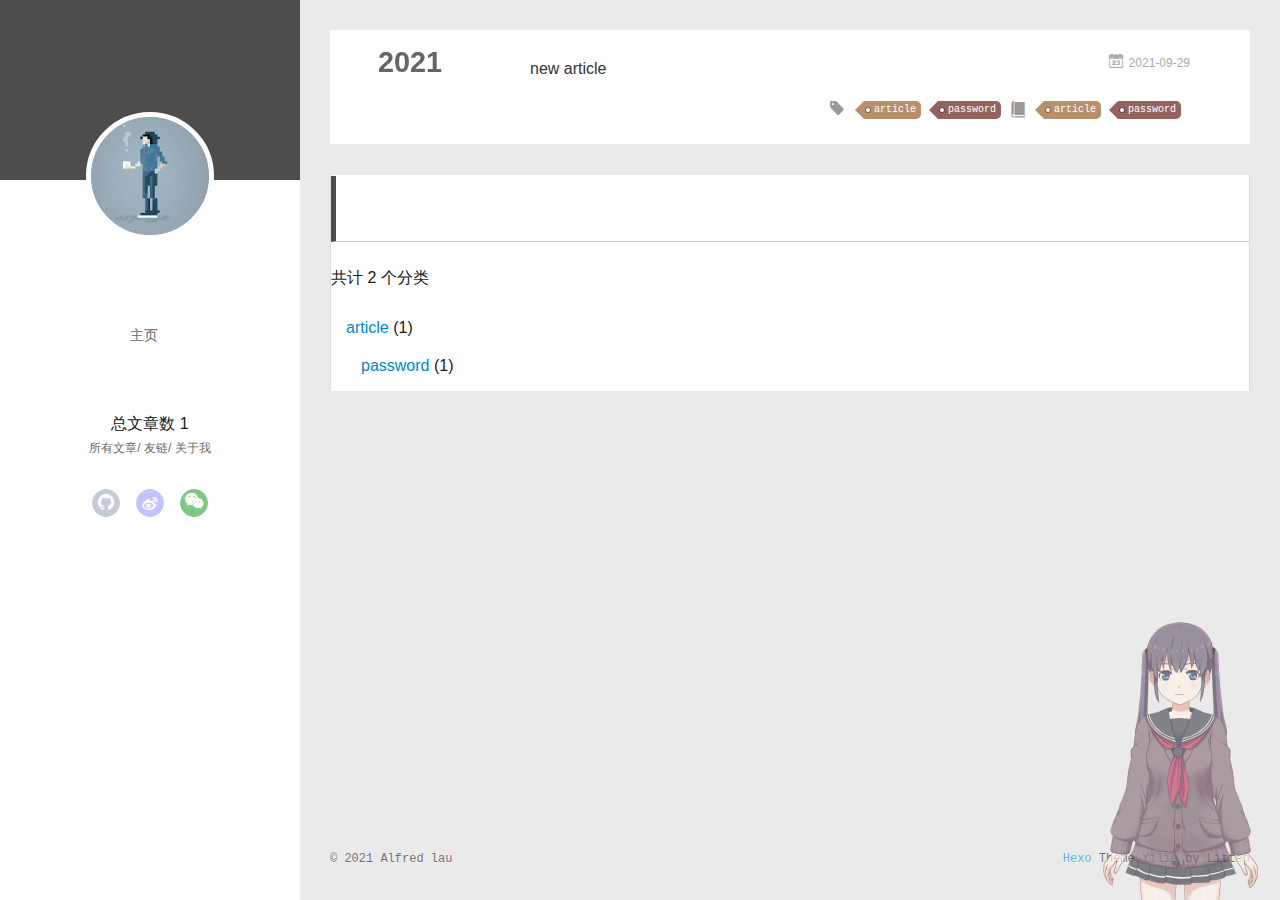
<file: categories/article/index.html>
<!DOCTYPE html>
<html>
<head>
  <meta charset="utf-8">
  
  <meta name="renderer" content="webkit">
  <meta http-equiv="X-UA-Compatible" content="IE=edge" >
  <link rel="dns-prefetch" href="https://alfredhana.github.io">
  <title>Category: article | Alfred&#39;s Blog</title>
  <meta name="viewport" content="width=device-width, initial-scale=1, maximum-scale=1">
  <meta name="description" content="Halo 歡迎來到俊銘的小世界~">
<meta property="og:type" content="website">
<meta property="og:title" content="Alfred&#39;s Blog">
<meta property="og:url" content="https://alfredhana.github.io/categories/article/index.html">
<meta property="og:site_name" content="Alfred&#39;s Blog">
<meta property="og:description" content="Halo 歡迎來到俊銘的小世界~">
<meta property="og:locale" content="en_US">
<meta property="article:author" content="Alfred lau">
<meta name="twitter:card" content="summary">
  
    <link rel="alternative" href="/atom.xml" title="Alfred&#39;s Blog" type="application/atom+xml">
  
  
    <link rel="icon" href="/favicon.png">
  
  <link rel="stylesheet" type="text/css" href="/./main.0cf68a.css">
  <style type="text/css">
  
    #container.show {
      background: linear-gradient(200deg,#a0cfe4,#e8c37e);
    }
  </style>
  

  

<meta name="generator" content="Hexo 5.4.0"></head>

<body>
  <div id="container" q-class="show:isCtnShow">
    <canvas id="anm-canvas" class="anm-canvas"></canvas>
    <div class="left-col" q-class="show:isShow">
      
<div class="overlay" style="background: #4d4d4d"></div>
<div class="intrude-less">
	<header id="header" class="inner">
		<a href="" class="profilepic">
			<img src="/img/me.png" class="js-avatar">
		</a>
		<hgroup>
		  <h1 class="header-author"><a href=""></a></h1>
		</hgroup>
		

		<nav class="header-menu">
			<ul>
			
				<li><a href="/">主页</a></li>
	        
			</ul>
		</nav>
		
		<nav>
			总文章数 1
		</nav>
		
		<nav class="header-smart-menu">
    		
    			
    			<a q-on="click: openSlider(e, 'innerArchive')" href="javascript:void(0)">所有文章</a>
    			
            
    			
    			<a q-on="click: openSlider(e, 'friends')" href="javascript:void(0)">友链</a>
    			
            
    			
    			<a q-on="click: openSlider(e, 'aboutme')" href="javascript:void(0)">关于我</a>
    			
            
		</nav>
		<nav class="header-nav">
			<div class="social">
				
					<a class="github" target="_blank" href="https://github.com/Alfredhana" title="github"><i class="icon-github"></i></a>
		        
					<a class="weibo" target="_blank" href="https://www.instagram.com/alfred_chunming/" title="weibo"><i class="icon-weibo"></i></a>
		        
					<a class="weixin" target="_blank" href="/img/weixin.png" title="weixin"><i class="icon-weixin"></i></a>
		        
			</div>
		</nav>
	</header>		
</div>

    </div>
    <div class="mid-col" q-class="show:isShow,hide:isShow|isFalse">
      
<nav id="mobile-nav">
  	<div class="overlay js-overlay" style="background: #4d4d4d"></div>
	<div class="btnctn js-mobile-btnctn">
  		<div class="slider-trigger list" q-on="click: openSlider(e)"><i class="icon icon-sort"></i></div>
	</div>
	<div class="intrude-less">
		<header id="header" class="inner">
			<div class="profilepic">
				<img src="/img/me.png" class="js-avatar">
			</div>
			<hgroup>
			  <h1 class="header-author js-header-author"></h1>
			</hgroup>
			
			
			
				
			
			
			
			<nav class="header-nav">
				<div class="social">
					
						<a class="github" target="_blank" href="https://github.com/Alfredhana" title="github"><i class="icon-github"></i></a>
			        
						<a class="weibo" target="_blank" href="https://www.instagram.com/alfred_chunming/" title="weibo"><i class="icon-weibo"></i></a>
			        
						<a class="weixin" target="_blank" href="/img/weixin.png" title="weixin"><i class="icon-weixin"></i></a>
			        
				</div>
			</nav>

			<nav class="header-menu js-header-menu">
				<ul style="width: 50%">
				
				
					<li style="width: 100%"><a href="/">主页</a></li>
		        
				</ul>
			</nav>
		</header>				
	</div>
	<div class="mobile-mask" style="display:none" q-show="isShow"></div>
</nav>

      <div id="wrapper" class="body-wrap">
        <div class="menu-l">
          <div class="canvas-wrap">
            <canvas data-colors="#eaeaea" data-sectionHeight="100" data-contentId="js-content" id="myCanvas1" class="anm-canvas"></canvas>
          </div>
          <div id="js-content" class="content-ll">
            
  
  
    
    
      
      
      <section class="archives-wrap">
        <div class="archive-year-wrap">
          <a href="/archives/2021" class="archive-year">2021</a>
        </div>
        <div class="archives">
    
    <article class="archive-article archive-type-post">
  <div class="archive-article-inner">
    <header class="archive-article-header">
      	<div class="article-meta">
	      	<a href="/archives/20210929ac09deb4/" class="archive-article-date">
  	<time datetime="2021-09-29T01:15:40.000Z" itemprop="datePublished"><i class="icon-calendar icon"></i>2021-09-29</time>
</a>
        </div>
    	 
  
    <h1 itemprop="name">
      <a class="archive-article-title" href="/archives/20210929ac09deb4/">new article</a>
    </h1>
  

        <div class="article-info info-on-right">
          
	<div class="article-tag tagcloud">
		<i class="icon-price-tags icon"></i>
		<ul class="article-tag-list">
			 
        		<li class="article-tag-list-item">
        			<a href="javascript:void(0)" class="js-tag article-tag-list-link color3">article</a>
        		</li>
      		 
        		<li class="article-tag-list-item">
        			<a href="javascript:void(0)" class="js-tag article-tag-list-link color4">password</a>
        		</li>
      		
		</ul>
	</div>

          
	<div class="article-category tagcloud">
		<i class="icon-book icon"></i>
		<ul class="article-tag-list">
			 
        		<li class="article-tag-list-item">
        			<a href="/categories/article//" class="article-tag-list-link color3">article</a>
        		</li>
      		 
        		<li class="article-tag-list-item">
        			<a href="/categories/article/password//" class="article-tag-list-link color4">password</a>
        		</li>
      		
		</ul>
	</div>


        </div>
        <div class="clearfix"></div>
    </header>
  </div>
</article>
  
  
    </div></section>
  

    



<article class="article article-type-post show">
  <header class="article-header" style="border-bottom: 1px solid #ccc">
  <h1 class="article-title" itemprop="name">
    
  </h1>
  </header>

  
  <div class="category-all-page">
    <h2>共计&nbsp;2&nbsp;个分类</h2>
    <ul class="category-list-item-list"><li class="category-list-item-list-item"><a class="category-list-item-list-link" href="/categories/article/">article</a><span class="category-list-item-list-count">1</span><ul class="category-list-item-list-child"><li class="category-list-item-list-item"><a class="category-list-item-list-link" href="/categories/article/password/">password</a><span class="category-list-item-list-count">1</span></li></ul></li></ul>
  </div>
  
</article>
          </div>
        </div>
      </div>
      <footer id="footer">
  <div class="outer">
    <div id="footer-info">
    	<div class="footer-left">
    		&copy; 2021 Alfred lau
    	</div>
      	<div class="footer-right">
      		<a href="http://hexo.io/" target="_blank">Hexo</a>  Theme <a href="https://github.com/litten/hexo-theme-yilia" target="_blank">Yilia</a> by Litten
      	</div>
    </div>
  </div>
</footer>
<!--页面点击小红心-->
<!-- <script type="text/javascript" src="/love.js"></script> -->
    </div>
    <script>
	var yiliaConfig = {
		mathjax: false,
		isHome: false,
		isPost: false,
		isArchive: false,
		isTag: false,
		isCategory: true,
		open_in_new: false,
		toc_hide_index: true,
		root: "/",
		innerArchive: true,
		showTags: false
	}
</script>

<script>!function(t){function n(e){if(r[e])return r[e].exports;var i=r[e]={exports:{},id:e,loaded:!1};return t[e].call(i.exports,i,i.exports,n),i.loaded=!0,i.exports}var r={};n.m=t,n.c=r,n.p="./",n(0)}([function(t,n,r){r(195),t.exports=r(191)},function(t,n,r){var e=r(3),i=r(52),o=r(27),u=r(28),c=r(53),f="prototype",a=function(t,n,r){var s,l,h,v,p=t&a.F,d=t&a.G,y=t&a.S,g=t&a.P,b=t&a.B,m=d?e:y?e[n]||(e[n]={}):(e[n]||{})[f],x=d?i:i[n]||(i[n]={}),w=x[f]||(x[f]={});d&&(r=n);for(s in r)l=!p&&m&&void 0!==m[s],h=(l?m:r)[s],v=b&&l?c(h,e):g&&"function"==typeof h?c(Function.call,h):h,m&&u(m,s,h,t&a.U),x[s]!=h&&o(x,s,v),g&&w[s]!=h&&(w[s]=h)};e.core=i,a.F=1,a.G=2,a.S=4,a.P=8,a.B=16,a.W=32,a.U=64,a.R=128,t.exports=a},function(t,n,r){var e=r(6);t.exports=function(t){if(!e(t))throw TypeError(t+" is not an object!");return t}},function(t,n){var r=t.exports="undefined"!=typeof window&&window.Math==Math?window:"undefined"!=typeof self&&self.Math==Math?self:Function("return this")();"number"==typeof __g&&(__g=r)},function(t,n){t.exports=function(t){try{return!!t()}catch(t){return!0}}},function(t,n){var r=t.exports="undefined"!=typeof window&&window.Math==Math?window:"undefined"!=typeof self&&self.Math==Math?self:Function("return this")();"number"==typeof __g&&(__g=r)},function(t,n){t.exports=function(t){return"object"==typeof t?null!==t:"function"==typeof t}},function(t,n,r){var e=r(126)("wks"),i=r(76),o=r(3).Symbol,u="function"==typeof o;(t.exports=function(t){return e[t]||(e[t]=u&&o[t]||(u?o:i)("Symbol."+t))}).store=e},function(t,n){var r={}.hasOwnProperty;t.exports=function(t,n){return r.call(t,n)}},function(t,n,r){var e=r(94),i=r(33);t.exports=function(t){return e(i(t))}},function(t,n,r){t.exports=!r(4)(function(){return 7!=Object.defineProperty({},"a",{get:function(){return 7}}).a})},function(t,n,r){var e=r(2),i=r(167),o=r(50),u=Object.defineProperty;n.f=r(10)?Object.defineProperty:function(t,n,r){if(e(t),n=o(n,!0),e(r),i)try{return u(t,n,r)}catch(t){}if("get"in r||"set"in r)throw TypeError("Accessors not supported!");return"value"in r&&(t[n]=r.value),t}},function(t,n,r){t.exports=!r(18)(function(){return 7!=Object.defineProperty({},"a",{get:function(){return 7}}).a})},function(t,n,r){var e=r(14),i=r(22);t.exports=r(12)?function(t,n,r){return e.f(t,n,i(1,r))}:function(t,n,r){return t[n]=r,t}},function(t,n,r){var e=r(20),i=r(58),o=r(42),u=Object.defineProperty;n.f=r(12)?Object.defineProperty:function(t,n,r){if(e(t),n=o(n,!0),e(r),i)try{return u(t,n,r)}catch(t){}if("get"in r||"set"in r)throw TypeError("Accessors not supported!");return"value"in r&&(t[n]=r.value),t}},function(t,n,r){var e=r(40)("wks"),i=r(23),o=r(5).Symbol,u="function"==typeof o;(t.exports=function(t){return e[t]||(e[t]=u&&o[t]||(u?o:i)("Symbol."+t))}).store=e},function(t,n,r){var e=r(67),i=Math.min;t.exports=function(t){return t>0?i(e(t),9007199254740991):0}},function(t,n,r){var e=r(46);t.exports=function(t){return Object(e(t))}},function(t,n){t.exports=function(t){try{return!!t()}catch(t){return!0}}},function(t,n,r){var e=r(63),i=r(34);t.exports=Object.keys||function(t){return e(t,i)}},function(t,n,r){var e=r(21);t.exports=function(t){if(!e(t))throw TypeError(t+" is not an object!");return t}},function(t,n){t.exports=function(t){return"object"==typeof t?null!==t:"function"==typeof t}},function(t,n){t.exports=function(t,n){return{enumerable:!(1&t),configurable:!(2&t),writable:!(4&t),value:n}}},function(t,n){var r=0,e=Math.random();t.exports=function(t){return"Symbol(".concat(void 0===t?"":t,")_",(++r+e).toString(36))}},function(t,n){var r={}.hasOwnProperty;t.exports=function(t,n){return r.call(t,n)}},function(t,n){var r=t.exports={version:"2.4.0"};"number"==typeof __e&&(__e=r)},function(t,n){t.exports=function(t){if("function"!=typeof t)throw TypeError(t+" is not a function!");return t}},function(t,n,r){var e=r(11),i=r(66);t.exports=r(10)?function(t,n,r){return e.f(t,n,i(1,r))}:function(t,n,r){return t[n]=r,t}},function(t,n,r){var e=r(3),i=r(27),o=r(24),u=r(76)("src"),c="toString",f=Function[c],a=(""+f).split(c);r(52).inspectSource=function(t){return f.call(t)},(t.exports=function(t,n,r,c){var f="function"==typeof r;f&&(o(r,"name")||i(r,"name",n)),t[n]!==r&&(f&&(o(r,u)||i(r,u,t[n]?""+t[n]:a.join(String(n)))),t===e?t[n]=r:c?t[n]?t[n]=r:i(t,n,r):(delete t[n],i(t,n,r)))})(Function.prototype,c,function(){return"function"==typeof this&&this[u]||f.call(this)})},function(t,n,r){var e=r(1),i=r(4),o=r(46),u=function(t,n,r,e){var i=String(o(t)),u="<"+n;return""!==r&&(u+=" "+r+'="'+String(e).replace(/"/g,"&quot;")+'"'),u+">"+i+"</"+n+">"};t.exports=function(t,n){var r={};r[t]=n(u),e(e.P+e.F*i(function(){var n=""[t]('"');return n!==n.toLowerCase()||n.split('"').length>3}),"String",r)}},function(t,n,r){var e=r(115),i=r(46);t.exports=function(t){return e(i(t))}},function(t,n,r){var e=r(116),i=r(66),o=r(30),u=r(50),c=r(24),f=r(167),a=Object.getOwnPropertyDescriptor;n.f=r(10)?a:function(t,n){if(t=o(t),n=u(n,!0),f)try{return a(t,n)}catch(t){}if(c(t,n))return i(!e.f.call(t,n),t[n])}},function(t,n,r){var e=r(24),i=r(17),o=r(145)("IE_PROTO"),u=Object.prototype;t.exports=Object.getPrototypeOf||function(t){return t=i(t),e(t,o)?t[o]:"function"==typeof t.constructor&&t instanceof t.constructor?t.constructor.prototype:t instanceof Object?u:null}},function(t,n){t.exports=function(t){if(void 0==t)throw TypeError("Can't call method on  "+t);return t}},function(t,n){t.exports="constructor,hasOwnProperty,isPrototypeOf,propertyIsEnumerable,toLocaleString,toString,valueOf".split(",")},function(t,n){t.exports={}},function(t,n){t.exports=!0},function(t,n){n.f={}.propertyIsEnumerable},function(t,n,r){var e=r(14).f,i=r(8),o=r(15)("toStringTag");t.exports=function(t,n,r){t&&!i(t=r?t:t.prototype,o)&&e(t,o,{configurable:!0,value:n})}},function(t,n,r){var e=r(40)("keys"),i=r(23);t.exports=function(t){return e[t]||(e[t]=i(t))}},function(t,n,r){var e=r(5),i="__core-js_shared__",o=e[i]||(e[i]={});t.exports=function(t){return o[t]||(o[t]={})}},function(t,n){var r=Math.ceil,e=Math.floor;t.exports=function(t){return isNaN(t=+t)?0:(t>0?e:r)(t)}},function(t,n,r){var e=r(21);t.exports=function(t,n){if(!e(t))return t;var r,i;if(n&&"function"==typeof(r=t.toString)&&!e(i=r.call(t)))return i;if("function"==typeof(r=t.valueOf)&&!e(i=r.call(t)))return i;if(!n&&"function"==typeof(r=t.toString)&&!e(i=r.call(t)))return i;throw TypeError("Can't convert object to primitive value")}},function(t,n,r){var e=r(5),i=r(25),o=r(36),u=r(44),c=r(14).f;t.exports=function(t){var n=i.Symbol||(i.Symbol=o?{}:e.Symbol||{});"_"==t.charAt(0)||t in n||c(n,t,{value:u.f(t)})}},function(t,n,r){n.f=r(15)},function(t,n){var r={}.toString;t.exports=function(t){return r.call(t).slice(8,-1)}},function(t,n){t.exports=function(t){if(void 0==t)throw TypeError("Can't call method on  "+t);return t}},function(t,n,r){var e=r(4);t.exports=function(t,n){return!!t&&e(function(){n?t.call(null,function(){},1):t.call(null)})}},function(t,n,r){var e=r(53),i=r(115),o=r(17),u=r(16),c=r(203);t.exports=function(t,n){var r=1==t,f=2==t,a=3==t,s=4==t,l=6==t,h=5==t||l,v=n||c;return function(n,c,p){for(var d,y,g=o(n),b=i(g),m=e(c,p,3),x=u(b.length),w=0,S=r?v(n,x):f?v(n,0):void 0;x>w;w++)if((h||w in b)&&(d=b[w],y=m(d,w,g),t))if(r)S[w]=y;else if(y)switch(t){case 3:return!0;case 5:return d;case 6:return w;case 2:S.push(d)}else if(s)return!1;return l?-1:a||s?s:S}}},function(t,n,r){var e=r(1),i=r(52),o=r(4);t.exports=function(t,n){var r=(i.Object||{})[t]||Object[t],u={};u[t]=n(r),e(e.S+e.F*o(function(){r(1)}),"Object",u)}},function(t,n,r){var e=r(6);t.exports=function(t,n){if(!e(t))return t;var r,i;if(n&&"function"==typeof(r=t.toString)&&!e(i=r.call(t)))return i;if("function"==typeof(r=t.valueOf)&&!e(i=r.call(t)))return i;if(!n&&"function"==typeof(r=t.toString)&&!e(i=r.call(t)))return i;throw TypeError("Can't convert object to primitive value")}},function(t,n,r){var e=r(5),i=r(25),o=r(91),u=r(13),c="prototype",f=function(t,n,r){var a,s,l,h=t&f.F,v=t&f.G,p=t&f.S,d=t&f.P,y=t&f.B,g=t&f.W,b=v?i:i[n]||(i[n]={}),m=b[c],x=v?e:p?e[n]:(e[n]||{})[c];v&&(r=n);for(a in r)(s=!h&&x&&void 0!==x[a])&&a in b||(l=s?x[a]:r[a],b[a]=v&&"function"!=typeof x[a]?r[a]:y&&s?o(l,e):g&&x[a]==l?function(t){var n=function(n,r,e){if(this instanceof t){switch(arguments.length){case 0:return new t;case 1:return new t(n);case 2:return new t(n,r)}return new t(n,r,e)}return t.apply(this,arguments)};return n[c]=t[c],n}(l):d&&"function"==typeof l?o(Function.call,l):l,d&&((b.virtual||(b.virtual={}))[a]=l,t&f.R&&m&&!m[a]&&u(m,a,l)))};f.F=1,f.G=2,f.S=4,f.P=8,f.B=16,f.W=32,f.U=64,f.R=128,t.exports=f},function(t,n){var r=t.exports={version:"2.4.0"};"number"==typeof __e&&(__e=r)},function(t,n,r){var e=r(26);t.exports=function(t,n,r){if(e(t),void 0===n)return t;switch(r){case 1:return function(r){return t.call(n,r)};case 2:return function(r,e){return t.call(n,r,e)};case 3:return function(r,e,i){return t.call(n,r,e,i)}}return function(){return t.apply(n,arguments)}}},function(t,n,r){var e=r(183),i=r(1),o=r(126)("metadata"),u=o.store||(o.store=new(r(186))),c=function(t,n,r){var i=u.get(t);if(!i){if(!r)return;u.set(t,i=new e)}var o=i.get(n);if(!o){if(!r)return;i.set(n,o=new e)}return o},f=function(t,n,r){var e=c(n,r,!1);return void 0!==e&&e.has(t)},a=function(t,n,r){var e=c(n,r,!1);return void 0===e?void 0:e.get(t)},s=function(t,n,r,e){c(r,e,!0).set(t,n)},l=function(t,n){var r=c(t,n,!1),e=[];return r&&r.forEach(function(t,n){e.push(n)}),e},h=function(t){return void 0===t||"symbol"==typeof t?t:String(t)},v=function(t){i(i.S,"Reflect",t)};t.exports={store:u,map:c,has:f,get:a,set:s,keys:l,key:h,exp:v}},function(t,n,r){"use strict";if(r(10)){var e=r(69),i=r(3),o=r(4),u=r(1),c=r(127),f=r(152),a=r(53),s=r(68),l=r(66),h=r(27),v=r(73),p=r(67),d=r(16),y=r(75),g=r(50),b=r(24),m=r(180),x=r(114),w=r(6),S=r(17),_=r(137),O=r(70),E=r(32),P=r(71).f,j=r(154),F=r(76),M=r(7),A=r(48),N=r(117),T=r(146),I=r(155),k=r(80),L=r(123),R=r(74),C=r(130),D=r(160),U=r(11),W=r(31),G=U.f,B=W.f,V=i.RangeError,z=i.TypeError,q=i.Uint8Array,K="ArrayBuffer",J="Shared"+K,Y="BYTES_PER_ELEMENT",H="prototype",$=Array[H],X=f.ArrayBuffer,Q=f.DataView,Z=A(0),tt=A(2),nt=A(3),rt=A(4),et=A(5),it=A(6),ot=N(!0),ut=N(!1),ct=I.values,ft=I.keys,at=I.entries,st=$.lastIndexOf,lt=$.reduce,ht=$.reduceRight,vt=$.join,pt=$.sort,dt=$.slice,yt=$.toString,gt=$.toLocaleString,bt=M("iterator"),mt=M("toStringTag"),xt=F("typed_constructor"),wt=F("def_constructor"),St=c.CONSTR,_t=c.TYPED,Ot=c.VIEW,Et="Wrong length!",Pt=A(1,function(t,n){return Tt(T(t,t[wt]),n)}),jt=o(function(){return 1===new q(new Uint16Array([1]).buffer)[0]}),Ft=!!q&&!!q[H].set&&o(function(){new q(1).set({})}),Mt=function(t,n){if(void 0===t)throw z(Et);var r=+t,e=d(t);if(n&&!m(r,e))throw V(Et);return e},At=function(t,n){var r=p(t);if(r<0||r%n)throw V("Wrong offset!");return r},Nt=function(t){if(w(t)&&_t in t)return t;throw z(t+" is not a typed array!")},Tt=function(t,n){if(!(w(t)&&xt in t))throw z("It is not a typed array constructor!");return new t(n)},It=function(t,n){return kt(T(t,t[wt]),n)},kt=function(t,n){for(var r=0,e=n.length,i=Tt(t,e);e>r;)i[r]=n[r++];return i},Lt=function(t,n,r){G(t,n,{get:function(){return this._d[r]}})},Rt=function(t){var n,r,e,i,o,u,c=S(t),f=arguments.length,s=f>1?arguments[1]:void 0,l=void 0!==s,h=j(c);if(void 0!=h&&!_(h)){for(u=h.call(c),e=[],n=0;!(o=u.next()).done;n++)e.push(o.value);c=e}for(l&&f>2&&(s=a(s,arguments[2],2)),n=0,r=d(c.length),i=Tt(this,r);r>n;n++)i[n]=l?s(c[n],n):c[n];return i},Ct=function(){for(var t=0,n=arguments.length,r=Tt(this,n);n>t;)r[t]=arguments[t++];return r},Dt=!!q&&o(function(){gt.call(new q(1))}),Ut=function(){return gt.apply(Dt?dt.call(Nt(this)):Nt(this),arguments)},Wt={copyWithin:function(t,n){return D.call(Nt(this),t,n,arguments.length>2?arguments[2]:void 0)},every:function(t){return rt(Nt(this),t,arguments.length>1?arguments[1]:void 0)},fill:function(t){return C.apply(Nt(this),arguments)},filter:function(t){return It(this,tt(Nt(this),t,arguments.length>1?arguments[1]:void 0))},find:function(t){return et(Nt(this),t,arguments.length>1?arguments[1]:void 0)},findIndex:function(t){return it(Nt(this),t,arguments.length>1?arguments[1]:void 0)},forEach:function(t){Z(Nt(this),t,arguments.length>1?arguments[1]:void 0)},indexOf:function(t){return ut(Nt(this),t,arguments.length>1?arguments[1]:void 0)},includes:function(t){return ot(Nt(this),t,arguments.length>1?arguments[1]:void 0)},join:function(t){return vt.apply(Nt(this),arguments)},lastIndexOf:function(t){return st.apply(Nt(this),arguments)},map:function(t){return Pt(Nt(this),t,arguments.length>1?arguments[1]:void 0)},reduce:function(t){return lt.apply(Nt(this),arguments)},reduceRight:function(t){return ht.apply(Nt(this),arguments)},reverse:function(){for(var t,n=this,r=Nt(n).length,e=Math.floor(r/2),i=0;i<e;)t=n[i],n[i++]=n[--r],n[r]=t;return n},some:function(t){return nt(Nt(this),t,arguments.length>1?arguments[1]:void 0)},sort:function(t){return pt.call(Nt(this),t)},subarray:function(t,n){var r=Nt(this),e=r.length,i=y(t,e);return new(T(r,r[wt]))(r.buffer,r.byteOffset+i*r.BYTES_PER_ELEMENT,d((void 0===n?e:y(n,e))-i))}},Gt=function(t,n){return It(this,dt.call(Nt(this),t,n))},Bt=function(t){Nt(this);var n=At(arguments[1],1),r=this.length,e=S(t),i=d(e.length),o=0;if(i+n>r)throw V(Et);for(;o<i;)this[n+o]=e[o++]},Vt={entries:function(){return at.call(Nt(this))},keys:function(){return ft.call(Nt(this))},values:function(){return ct.call(Nt(this))}},zt=function(t,n){return w(t)&&t[_t]&&"symbol"!=typeof n&&n in t&&String(+n)==String(n)},qt=function(t,n){return zt(t,n=g(n,!0))?l(2,t[n]):B(t,n)},Kt=function(t,n,r){return!(zt(t,n=g(n,!0))&&w(r)&&b(r,"value"))||b(r,"get")||b(r,"set")||r.configurable||b(r,"writable")&&!r.writable||b(r,"enumerable")&&!r.enumerable?G(t,n,r):(t[n]=r.value,t)};St||(W.f=qt,U.f=Kt),u(u.S+u.F*!St,"Object",{getOwnPropertyDescriptor:qt,defineProperty:Kt}),o(function(){yt.call({})})&&(yt=gt=function(){return vt.call(this)});var Jt=v({},Wt);v(Jt,Vt),h(Jt,bt,Vt.values),v(Jt,{slice:Gt,set:Bt,constructor:function(){},toString:yt,toLocaleString:Ut}),Lt(Jt,"buffer","b"),Lt(Jt,"byteOffset","o"),Lt(Jt,"byteLength","l"),Lt(Jt,"length","e"),G(Jt,mt,{get:function(){return this[_t]}}),t.exports=function(t,n,r,f){f=!!f;var a=t+(f?"Clamped":"")+"Array",l="Uint8Array"!=a,v="get"+t,p="set"+t,y=i[a],g=y||{},b=y&&E(y),m=!y||!c.ABV,S={},_=y&&y[H],j=function(t,r){var e=t._d;return e.v[v](r*n+e.o,jt)},F=function(t,r,e){var i=t._d;f&&(e=(e=Math.round(e))<0?0:e>255?255:255&e),i.v[p](r*n+i.o,e,jt)},M=function(t,n){G(t,n,{get:function(){return j(this,n)},set:function(t){return F(this,n,t)},enumerable:!0})};m?(y=r(function(t,r,e,i){s(t,y,a,"_d");var o,u,c,f,l=0,v=0;if(w(r)){if(!(r instanceof X||(f=x(r))==K||f==J))return _t in r?kt(y,r):Rt.call(y,r);o=r,v=At(e,n);var p=r.byteLength;if(void 0===i){if(p%n)throw V(Et);if((u=p-v)<0)throw V(Et)}else if((u=d(i)*n)+v>p)throw V(Et);c=u/n}else c=Mt(r,!0),u=c*n,o=new X(u);for(h(t,"_d",{b:o,o:v,l:u,e:c,v:new Q(o)});l<c;)M(t,l++)}),_=y[H]=O(Jt),h(_,"constructor",y)):L(function(t){new y(null),new y(t)},!0)||(y=r(function(t,r,e,i){s(t,y,a);var o;return w(r)?r instanceof X||(o=x(r))==K||o==J?void 0!==i?new g(r,At(e,n),i):void 0!==e?new g(r,At(e,n)):new g(r):_t in r?kt(y,r):Rt.call(y,r):new g(Mt(r,l))}),Z(b!==Function.prototype?P(g).concat(P(b)):P(g),function(t){t in y||h(y,t,g[t])}),y[H]=_,e||(_.constructor=y));var A=_[bt],N=!!A&&("values"==A.name||void 0==A.name),T=Vt.values;h(y,xt,!0),h(_,_t,a),h(_,Ot,!0),h(_,wt,y),(f?new y(1)[mt]==a:mt in _)||G(_,mt,{get:function(){return a}}),S[a]=y,u(u.G+u.W+u.F*(y!=g),S),u(u.S,a,{BYTES_PER_ELEMENT:n,from:Rt,of:Ct}),Y in _||h(_,Y,n),u(u.P,a,Wt),R(a),u(u.P+u.F*Ft,a,{set:Bt}),u(u.P+u.F*!N,a,Vt),u(u.P+u.F*(_.toString!=yt),a,{toString:yt}),u(u.P+u.F*o(function(){new y(1).slice()}),a,{slice:Gt}),u(u.P+u.F*(o(function(){return[1,2].toLocaleString()!=new y([1,2]).toLocaleString()})||!o(function(){_.toLocaleString.call([1,2])})),a,{toLocaleString:Ut}),k[a]=N?A:T,e||N||h(_,bt,T)}}else t.exports=function(){}},function(t,n){var r={}.toString;t.exports=function(t){return r.call(t).slice(8,-1)}},function(t,n,r){var e=r(21),i=r(5).document,o=e(i)&&e(i.createElement);t.exports=function(t){return o?i.createElement(t):{}}},function(t,n,r){t.exports=!r(12)&&!r(18)(function(){return 7!=Object.defineProperty(r(57)("div"),"a",{get:function(){return 7}}).a})},function(t,n,r){"use strict";var e=r(36),i=r(51),o=r(64),u=r(13),c=r(8),f=r(35),a=r(96),s=r(38),l=r(103),h=r(15)("iterator"),v=!([].keys&&"next"in[].keys()),p="keys",d="values",y=function(){return this};t.exports=function(t,n,r,g,b,m,x){a(r,n,g);var w,S,_,O=function(t){if(!v&&t in F)return F[t];switch(t){case p:case d:return function(){return new r(this,t)}}return function(){return new r(this,t)}},E=n+" Iterator",P=b==d,j=!1,F=t.prototype,M=F[h]||F["@@iterator"]||b&&F[b],A=M||O(b),N=b?P?O("entries"):A:void 0,T="Array"==n?F.entries||M:M;if(T&&(_=l(T.call(new t)))!==Object.prototype&&(s(_,E,!0),e||c(_,h)||u(_,h,y)),P&&M&&M.name!==d&&(j=!0,A=function(){return M.call(this)}),e&&!x||!v&&!j&&F[h]||u(F,h,A),f[n]=A,f[E]=y,b)if(w={values:P?A:O(d),keys:m?A:O(p),entries:N},x)for(S in w)S in F||o(F,S,w[S]);else i(i.P+i.F*(v||j),n,w);return w}},function(t,n,r){var e=r(20),i=r(100),o=r(34),u=r(39)("IE_PROTO"),c=function(){},f="prototype",a=function(){var t,n=r(57)("iframe"),e=o.length;for(n.style.display="none",r(93).appendChild(n),n.src="javascript:",t=n.contentWindow.document,t.open(),t.write("<script>document.F=Object<\/script>"),t.close(),a=t.F;e--;)delete a[f][o[e]];return a()};t.exports=Object.create||function(t,n){var r;return null!==t?(c[f]=e(t),r=new c,c[f]=null,r[u]=t):r=a(),void 0===n?r:i(r,n)}},function(t,n,r){var e=r(63),i=r(34).concat("length","prototype");n.f=Object.getOwnPropertyNames||function(t){return e(t,i)}},function(t,n){n.f=Object.getOwnPropertySymbols},function(t,n,r){var e=r(8),i=r(9),o=r(90)(!1),u=r(39)("IE_PROTO");t.exports=function(t,n){var r,c=i(t),f=0,a=[];for(r in c)r!=u&&e(c,r)&&a.push(r);for(;n.length>f;)e(c,r=n[f++])&&(~o(a,r)||a.push(r));return a}},function(t,n,r){t.exports=r(13)},function(t,n,r){var e=r(76)("meta"),i=r(6),o=r(24),u=r(11).f,c=0,f=Object.isExtensible||function(){return!0},a=!r(4)(function(){return f(Object.preventExtensions({}))}),s=function(t){u(t,e,{value:{i:"O"+ ++c,w:{}}})},l=function(t,n){if(!i(t))return"symbol"==typeof t?t:("string"==typeof t?"S":"P")+t;if(!o(t,e)){if(!f(t))return"F";if(!n)return"E";s(t)}return t[e].i},h=function(t,n){if(!o(t,e)){if(!f(t))return!0;if(!n)return!1;s(t)}return t[e].w},v=function(t){return a&&p.NEED&&f(t)&&!o(t,e)&&s(t),t},p=t.exports={KEY:e,NEED:!1,fastKey:l,getWeak:h,onFreeze:v}},function(t,n){t.exports=function(t,n){return{enumerable:!(1&t),configurable:!(2&t),writable:!(4&t),value:n}}},function(t,n){var r=Math.ceil,e=Math.floor;t.exports=function(t){return isNaN(t=+t)?0:(t>0?e:r)(t)}},function(t,n){t.exports=function(t,n,r,e){if(!(t instanceof n)||void 0!==e&&e in t)throw TypeError(r+": incorrect invocation!");return t}},function(t,n){t.exports=!1},function(t,n,r){var e=r(2),i=r(173),o=r(133),u=r(145)("IE_PROTO"),c=function(){},f="prototype",a=function(){var t,n=r(132)("iframe"),e=o.length;for(n.style.display="none",r(135).appendChild(n),n.src="javascript:",t=n.contentWindow.document,t.open(),t.write("<script>document.F=Object<\/script>"),t.close(),a=t.F;e--;)delete a[f][o[e]];return a()};t.exports=Object.create||function(t,n){var r;return null!==t?(c[f]=e(t),r=new c,c[f]=null,r[u]=t):r=a(),void 0===n?r:i(r,n)}},function(t,n,r){var e=r(175),i=r(133).concat("length","prototype");n.f=Object.getOwnPropertyNames||function(t){return e(t,i)}},function(t,n,r){var e=r(175),i=r(133);t.exports=Object.keys||function(t){return e(t,i)}},function(t,n,r){var e=r(28);t.exports=function(t,n,r){for(var i in n)e(t,i,n[i],r);return t}},function(t,n,r){"use strict";var e=r(3),i=r(11),o=r(10),u=r(7)("species");t.exports=function(t){var n=e[t];o&&n&&!n[u]&&i.f(n,u,{configurable:!0,get:function(){return this}})}},function(t,n,r){var e=r(67),i=Math.max,o=Math.min;t.exports=function(t,n){return t=e(t),t<0?i(t+n,0):o(t,n)}},function(t,n){var r=0,e=Math.random();t.exports=function(t){return"Symbol(".concat(void 0===t?"":t,")_",(++r+e).toString(36))}},function(t,n,r){var e=r(33);t.exports=function(t){return Object(e(t))}},function(t,n,r){var e=r(7)("unscopables"),i=Array.prototype;void 0==i[e]&&r(27)(i,e,{}),t.exports=function(t){i[e][t]=!0}},function(t,n,r){var e=r(53),i=r(169),o=r(137),u=r(2),c=r(16),f=r(154),a={},s={},n=t.exports=function(t,n,r,l,h){var v,p,d,y,g=h?function(){return t}:f(t),b=e(r,l,n?2:1),m=0;if("function"!=typeof g)throw TypeError(t+" is not iterable!");if(o(g)){for(v=c(t.length);v>m;m++)if((y=n?b(u(p=t[m])[0],p[1]):b(t[m]))===a||y===s)return y}else for(d=g.call(t);!(p=d.next()).done;)if((y=i(d,b,p.value,n))===a||y===s)return y};n.BREAK=a,n.RETURN=s},function(t,n){t.exports={}},function(t,n,r){var e=r(11).f,i=r(24),o=r(7)("toStringTag");t.exports=function(t,n,r){t&&!i(t=r?t:t.prototype,o)&&e(t,o,{configurable:!0,value:n})}},function(t,n,r){var e=r(1),i=r(46),o=r(4),u=r(150),c="["+u+"]",f="​",a=RegExp("^"+c+c+"*"),s=RegExp(c+c+"*$"),l=function(t,n,r){var i={},c=o(function(){return!!u[t]()||f[t]()!=f}),a=i[t]=c?n(h):u[t];r&&(i[r]=a),e(e.P+e.F*c,"String",i)},h=l.trim=function(t,n){return t=String(i(t)),1&n&&(t=t.replace(a,"")),2&n&&(t=t.replace(s,"")),t};t.exports=l},function(t,n,r){t.exports={default:r(86),__esModule:!0}},function(t,n,r){t.exports={default:r(87),__esModule:!0}},function(t,n,r){"use strict";function e(t){return t&&t.__esModule?t:{default:t}}n.__esModule=!0;var i=r(84),o=e(i),u=r(83),c=e(u),f="function"==typeof c.default&&"symbol"==typeof o.default?function(t){return typeof t}:function(t){return t&&"function"==typeof c.default&&t.constructor===c.default&&t!==c.default.prototype?"symbol":typeof t};n.default="function"==typeof c.default&&"symbol"===f(o.default)?function(t){return void 0===t?"undefined":f(t)}:function(t){return t&&"function"==typeof c.default&&t.constructor===c.default&&t!==c.default.prototype?"symbol":void 0===t?"undefined":f(t)}},function(t,n,r){r(110),r(108),r(111),r(112),t.exports=r(25).Symbol},function(t,n,r){r(109),r(113),t.exports=r(44).f("iterator")},function(t,n){t.exports=function(t){if("function"!=typeof t)throw TypeError(t+" is not a function!");return t}},function(t,n){t.exports=function(){}},function(t,n,r){var e=r(9),i=r(106),o=r(105);t.exports=function(t){return function(n,r,u){var c,f=e(n),a=i(f.length),s=o(u,a);if(t&&r!=r){for(;a>s;)if((c=f[s++])!=c)return!0}else for(;a>s;s++)if((t||s in f)&&f[s]===r)return t||s||0;return!t&&-1}}},function(t,n,r){var e=r(88);t.exports=function(t,n,r){if(e(t),void 0===n)return t;switch(r){case 1:return function(r){return t.call(n,r)};case 2:return function(r,e){return t.call(n,r,e)};case 3:return function(r,e,i){return t.call(n,r,e,i)}}return function(){return t.apply(n,arguments)}}},function(t,n,r){var e=r(19),i=r(62),o=r(37);t.exports=function(t){var n=e(t),r=i.f;if(r)for(var u,c=r(t),f=o.f,a=0;c.length>a;)f.call(t,u=c[a++])&&n.push(u);return n}},function(t,n,r){t.exports=r(5).document&&document.documentElement},function(t,n,r){var e=r(56);t.exports=Object("z").propertyIsEnumerable(0)?Object:function(t){return"String"==e(t)?t.split(""):Object(t)}},function(t,n,r){var e=r(56);t.exports=Array.isArray||function(t){return"Array"==e(t)}},function(t,n,r){"use strict";var e=r(60),i=r(22),o=r(38),u={};r(13)(u,r(15)("iterator"),function(){return this}),t.exports=function(t,n,r){t.prototype=e(u,{next:i(1,r)}),o(t,n+" Iterator")}},function(t,n){t.exports=function(t,n){return{value:n,done:!!t}}},function(t,n,r){var e=r(19),i=r(9);t.exports=function(t,n){for(var r,o=i(t),u=e(o),c=u.length,f=0;c>f;)if(o[r=u[f++]]===n)return r}},function(t,n,r){var e=r(23)("meta"),i=r(21),o=r(8),u=r(14).f,c=0,f=Object.isExtensible||function(){return!0},a=!r(18)(function(){return f(Object.preventExtensions({}))}),s=function(t){u(t,e,{value:{i:"O"+ ++c,w:{}}})},l=function(t,n){if(!i(t))return"symbol"==typeof t?t:("string"==typeof t?"S":"P")+t;if(!o(t,e)){if(!f(t))return"F";if(!n)return"E";s(t)}return t[e].i},h=function(t,n){if(!o(t,e)){if(!f(t))return!0;if(!n)return!1;s(t)}return t[e].w},v=function(t){return a&&p.NEED&&f(t)&&!o(t,e)&&s(t),t},p=t.exports={KEY:e,NEED:!1,fastKey:l,getWeak:h,onFreeze:v}},function(t,n,r){var e=r(14),i=r(20),o=r(19);t.exports=r(12)?Object.defineProperties:function(t,n){i(t);for(var r,u=o(n),c=u.length,f=0;c>f;)e.f(t,r=u[f++],n[r]);return t}},function(t,n,r){var e=r(37),i=r(22),o=r(9),u=r(42),c=r(8),f=r(58),a=Object.getOwnPropertyDescriptor;n.f=r(12)?a:function(t,n){if(t=o(t),n=u(n,!0),f)try{return a(t,n)}catch(t){}if(c(t,n))return i(!e.f.call(t,n),t[n])}},function(t,n,r){var e=r(9),i=r(61).f,o={}.toString,u="object"==typeof window&&window&&Object.getOwnPropertyNames?Object.getOwnPropertyNames(window):[],c=function(t){try{return i(t)}catch(t){return u.slice()}};t.exports.f=function(t){return u&&"[object Window]"==o.call(t)?c(t):i(e(t))}},function(t,n,r){var e=r(8),i=r(77),o=r(39)("IE_PROTO"),u=Object.prototype;t.exports=Object.getPrototypeOf||function(t){return t=i(t),e(t,o)?t[o]:"function"==typeof t.constructor&&t instanceof t.constructor?t.constructor.prototype:t instanceof Object?u:null}},function(t,n,r){var e=r(41),i=r(33);t.exports=function(t){return function(n,r){var o,u,c=String(i(n)),f=e(r),a=c.length;return f<0||f>=a?t?"":void 0:(o=c.charCodeAt(f),o<55296||o>56319||f+1===a||(u=c.charCodeAt(f+1))<56320||u>57343?t?c.charAt(f):o:t?c.slice(f,f+2):u-56320+(o-55296<<10)+65536)}}},function(t,n,r){var e=r(41),i=Math.max,o=Math.min;t.exports=function(t,n){return t=e(t),t<0?i(t+n,0):o(t,n)}},function(t,n,r){var e=r(41),i=Math.min;t.exports=function(t){return t>0?i(e(t),9007199254740991):0}},function(t,n,r){"use strict";var e=r(89),i=r(97),o=r(35),u=r(9);t.exports=r(59)(Array,"Array",function(t,n){this._t=u(t),this._i=0,this._k=n},function(){var t=this._t,n=this._k,r=this._i++;return!t||r>=t.length?(this._t=void 0,i(1)):"keys"==n?i(0,r):"values"==n?i(0,t[r]):i(0,[r,t[r]])},"values"),o.Arguments=o.Array,e("keys"),e("values"),e("entries")},function(t,n){},function(t,n,r){"use strict";var e=r(104)(!0);r(59)(String,"String",function(t){this._t=String(t),this._i=0},function(){var t,n=this._t,r=this._i;return r>=n.length?{value:void 0,done:!0}:(t=e(n,r),this._i+=t.length,{value:t,done:!1})})},function(t,n,r){"use strict";var e=r(5),i=r(8),o=r(12),u=r(51),c=r(64),f=r(99).KEY,a=r(18),s=r(40),l=r(38),h=r(23),v=r(15),p=r(44),d=r(43),y=r(98),g=r(92),b=r(95),m=r(20),x=r(9),w=r(42),S=r(22),_=r(60),O=r(102),E=r(101),P=r(14),j=r(19),F=E.f,M=P.f,A=O.f,N=e.Symbol,T=e.JSON,I=T&&T.stringify,k="prototype",L=v("_hidden"),R=v("toPrimitive"),C={}.propertyIsEnumerable,D=s("symbol-registry"),U=s("symbols"),W=s("op-symbols"),G=Object[k],B="function"==typeof N,V=e.QObject,z=!V||!V[k]||!V[k].findChild,q=o&&a(function(){return 7!=_(M({},"a",{get:function(){return M(this,"a",{value:7}).a}})).a})?function(t,n,r){var e=F(G,n);e&&delete G[n],M(t,n,r),e&&t!==G&&M(G,n,e)}:M,K=function(t){var n=U[t]=_(N[k]);return n._k=t,n},J=B&&"symbol"==typeof N.iterator?function(t){return"symbol"==typeof t}:function(t){return t instanceof N},Y=function(t,n,r){return t===G&&Y(W,n,r),m(t),n=w(n,!0),m(r),i(U,n)?(r.enumerable?(i(t,L)&&t[L][n]&&(t[L][n]=!1),r=_(r,{enumerable:S(0,!1)})):(i(t,L)||M(t,L,S(1,{})),t[L][n]=!0),q(t,n,r)):M(t,n,r)},H=function(t,n){m(t);for(var r,e=g(n=x(n)),i=0,o=e.length;o>i;)Y(t,r=e[i++],n[r]);return t},$=function(t,n){return void 0===n?_(t):H(_(t),n)},X=function(t){var n=C.call(this,t=w(t,!0));return!(this===G&&i(U,t)&&!i(W,t))&&(!(n||!i(this,t)||!i(U,t)||i(this,L)&&this[L][t])||n)},Q=function(t,n){if(t=x(t),n=w(n,!0),t!==G||!i(U,n)||i(W,n)){var r=F(t,n);return!r||!i(U,n)||i(t,L)&&t[L][n]||(r.enumerable=!0),r}},Z=function(t){for(var n,r=A(x(t)),e=[],o=0;r.length>o;)i(U,n=r[o++])||n==L||n==f||e.push(n);return e},tt=function(t){for(var n,r=t===G,e=A(r?W:x(t)),o=[],u=0;e.length>u;)!i(U,n=e[u++])||r&&!i(G,n)||o.push(U[n]);return o};B||(N=function(){if(this instanceof N)throw TypeError("Symbol is not a constructor!");var t=h(arguments.length>0?arguments[0]:void 0),n=function(r){this===G&&n.call(W,r),i(this,L)&&i(this[L],t)&&(this[L][t]=!1),q(this,t,S(1,r))};return o&&z&&q(G,t,{configurable:!0,set:n}),K(t)},c(N[k],"toString",function(){return this._k}),E.f=Q,P.f=Y,r(61).f=O.f=Z,r(37).f=X,r(62).f=tt,o&&!r(36)&&c(G,"propertyIsEnumerable",X,!0),p.f=function(t){return K(v(t))}),u(u.G+u.W+u.F*!B,{Symbol:N});for(var nt="hasInstance,isConcatSpreadable,iterator,match,replace,search,species,split,toPrimitive,toStringTag,unscopables".split(","),rt=0;nt.length>rt;)v(nt[rt++]);for(var nt=j(v.store),rt=0;nt.length>rt;)d(nt[rt++]);u(u.S+u.F*!B,"Symbol",{for:function(t){return i(D,t+="")?D[t]:D[t]=N(t)},keyFor:function(t){if(J(t))return y(D,t);throw TypeError(t+" is not a symbol!")},useSetter:function(){z=!0},useSimple:function(){z=!1}}),u(u.S+u.F*!B,"Object",{create:$,defineProperty:Y,defineProperties:H,getOwnPropertyDescriptor:Q,getOwnPropertyNames:Z,getOwnPropertySymbols:tt}),T&&u(u.S+u.F*(!B||a(function(){var t=N();return"[null]"!=I([t])||"{}"!=I({a:t})||"{}"!=I(Object(t))})),"JSON",{stringify:function(t){if(void 0!==t&&!J(t)){for(var n,r,e=[t],i=1;arguments.length>i;)e.push(arguments[i++]);return n=e[1],"function"==typeof n&&(r=n),!r&&b(n)||(n=function(t,n){if(r&&(n=r.call(this,t,n)),!J(n))return n}),e[1]=n,I.apply(T,e)}}}),N[k][R]||r(13)(N[k],R,N[k].valueOf),l(N,"Symbol"),l(Math,"Math",!0),l(e.JSON,"JSON",!0)},function(t,n,r){r(43)("asyncIterator")},function(t,n,r){r(43)("observable")},function(t,n,r){r(107);for(var e=r(5),i=r(13),o=r(35),u=r(15)("toStringTag"),c=["NodeList","DOMTokenList","MediaList","StyleSheetList","CSSRuleList"],f=0;f<5;f++){var a=c[f],s=e[a],l=s&&s.prototype;l&&!l[u]&&i(l,u,a),o[a]=o.Array}},function(t,n,r){var e=r(45),i=r(7)("toStringTag"),o="Arguments"==e(function(){return arguments}()),u=function(t,n){try{return t[n]}catch(t){}};t.exports=function(t){var n,r,c;return void 0===t?"Undefined":null===t?"Null":"string"==typeof(r=u(n=Object(t),i))?r:o?e(n):"Object"==(c=e(n))&&"function"==typeof n.callee?"Arguments":c}},function(t,n,r){var e=r(45);t.exports=Object("z").propertyIsEnumerable(0)?Object:function(t){return"String"==e(t)?t.split(""):Object(t)}},function(t,n){n.f={}.propertyIsEnumerable},function(t,n,r){var e=r(30),i=r(16),o=r(75);t.exports=function(t){return function(n,r,u){var c,f=e(n),a=i(f.length),s=o(u,a);if(t&&r!=r){for(;a>s;)if((c=f[s++])!=c)return!0}else for(;a>s;s++)if((t||s in f)&&f[s]===r)return t||s||0;return!t&&-1}}},function(t,n,r){"use strict";var e=r(3),i=r(1),o=r(28),u=r(73),c=r(65),f=r(79),a=r(68),s=r(6),l=r(4),h=r(123),v=r(81),p=r(136);t.exports=function(t,n,r,d,y,g){var b=e[t],m=b,x=y?"set":"add",w=m&&m.prototype,S={},_=function(t){var n=w[t];o(w,t,"delete"==t?function(t){return!(g&&!s(t))&&n.call(this,0===t?0:t)}:"has"==t?function(t){return!(g&&!s(t))&&n.call(this,0===t?0:t)}:"get"==t?function(t){return g&&!s(t)?void 0:n.call(this,0===t?0:t)}:"add"==t?function(t){return n.call(this,0===t?0:t),this}:function(t,r){return n.call(this,0===t?0:t,r),this})};if("function"==typeof m&&(g||w.forEach&&!l(function(){(new m).entries().next()}))){var O=new m,E=O[x](g?{}:-0,1)!=O,P=l(function(){O.has(1)}),j=h(function(t){new m(t)}),F=!g&&l(function(){for(var t=new m,n=5;n--;)t[x](n,n);return!t.has(-0)});j||(m=n(function(n,r){a(n,m,t);var e=p(new b,n,m);return void 0!=r&&f(r,y,e[x],e),e}),m.prototype=w,w.constructor=m),(P||F)&&(_("delete"),_("has"),y&&_("get")),(F||E)&&_(x),g&&w.clear&&delete w.clear}else m=d.getConstructor(n,t,y,x),u(m.prototype,r),c.NEED=!0;return v(m,t),S[t]=m,i(i.G+i.W+i.F*(m!=b),S),g||d.setStrong(m,t,y),m}},function(t,n,r){"use strict";var e=r(27),i=r(28),o=r(4),u=r(46),c=r(7);t.exports=function(t,n,r){var f=c(t),a=r(u,f,""[t]),s=a[0],l=a[1];o(function(){var n={};return n[f]=function(){return 7},7!=""[t](n)})&&(i(String.prototype,t,s),e(RegExp.prototype,f,2==n?function(t,n){return l.call(t,this,n)}:function(t){return l.call(t,this)}))}
},function(t,n,r){"use strict";var e=r(2);t.exports=function(){var t=e(this),n="";return t.global&&(n+="g"),t.ignoreCase&&(n+="i"),t.multiline&&(n+="m"),t.unicode&&(n+="u"),t.sticky&&(n+="y"),n}},function(t,n){t.exports=function(t,n,r){var e=void 0===r;switch(n.length){case 0:return e?t():t.call(r);case 1:return e?t(n[0]):t.call(r,n[0]);case 2:return e?t(n[0],n[1]):t.call(r,n[0],n[1]);case 3:return e?t(n[0],n[1],n[2]):t.call(r,n[0],n[1],n[2]);case 4:return e?t(n[0],n[1],n[2],n[3]):t.call(r,n[0],n[1],n[2],n[3])}return t.apply(r,n)}},function(t,n,r){var e=r(6),i=r(45),o=r(7)("match");t.exports=function(t){var n;return e(t)&&(void 0!==(n=t[o])?!!n:"RegExp"==i(t))}},function(t,n,r){var e=r(7)("iterator"),i=!1;try{var o=[7][e]();o.return=function(){i=!0},Array.from(o,function(){throw 2})}catch(t){}t.exports=function(t,n){if(!n&&!i)return!1;var r=!1;try{var o=[7],u=o[e]();u.next=function(){return{done:r=!0}},o[e]=function(){return u},t(o)}catch(t){}return r}},function(t,n,r){t.exports=r(69)||!r(4)(function(){var t=Math.random();__defineSetter__.call(null,t,function(){}),delete r(3)[t]})},function(t,n){n.f=Object.getOwnPropertySymbols},function(t,n,r){var e=r(3),i="__core-js_shared__",o=e[i]||(e[i]={});t.exports=function(t){return o[t]||(o[t]={})}},function(t,n,r){for(var e,i=r(3),o=r(27),u=r(76),c=u("typed_array"),f=u("view"),a=!(!i.ArrayBuffer||!i.DataView),s=a,l=0,h="Int8Array,Uint8Array,Uint8ClampedArray,Int16Array,Uint16Array,Int32Array,Uint32Array,Float32Array,Float64Array".split(",");l<9;)(e=i[h[l++]])?(o(e.prototype,c,!0),o(e.prototype,f,!0)):s=!1;t.exports={ABV:a,CONSTR:s,TYPED:c,VIEW:f}},function(t,n){"use strict";var r={versions:function(){var t=window.navigator.userAgent;return{trident:t.indexOf("Trident")>-1,presto:t.indexOf("Presto")>-1,webKit:t.indexOf("AppleWebKit")>-1,gecko:t.indexOf("Gecko")>-1&&-1==t.indexOf("KHTML"),mobile:!!t.match(/AppleWebKit.*Mobile.*/),ios:!!t.match(/\(i[^;]+;( U;)? CPU.+Mac OS X/),android:t.indexOf("Android")>-1||t.indexOf("Linux")>-1,iPhone:t.indexOf("iPhone")>-1||t.indexOf("Mac")>-1,iPad:t.indexOf("iPad")>-1,webApp:-1==t.indexOf("Safari"),weixin:-1==t.indexOf("MicroMessenger")}}()};t.exports=r},function(t,n,r){"use strict";var e=r(85),i=function(t){return t&&t.__esModule?t:{default:t}}(e),o=function(){function t(t,n,e){return n||e?String.fromCharCode(n||e):r[t]||t}function n(t){return e[t]}var r={"&quot;":'"',"&lt;":"<","&gt;":">","&amp;":"&","&nbsp;":" "},e={};for(var u in r)e[r[u]]=u;return r["&apos;"]="'",e["'"]="&#39;",{encode:function(t){return t?(""+t).replace(/['<> "&]/g,n).replace(/\r?\n/g,"<br/>").replace(/\s/g,"&nbsp;"):""},decode:function(n){return n?(""+n).replace(/<br\s*\/?>/gi,"\n").replace(/&quot;|&lt;|&gt;|&amp;|&nbsp;|&apos;|&#(\d+);|&#(\d+)/g,t).replace(/\u00a0/g," "):""},encodeBase16:function(t){if(!t)return t;t+="";for(var n=[],r=0,e=t.length;e>r;r++)n.push(t.charCodeAt(r).toString(16).toUpperCase());return n.join("")},encodeBase16forJSON:function(t){if(!t)return t;t=t.replace(/[\u4E00-\u9FBF]/gi,function(t){return escape(t).replace("%u","\\u")});for(var n=[],r=0,e=t.length;e>r;r++)n.push(t.charCodeAt(r).toString(16).toUpperCase());return n.join("")},decodeBase16:function(t){if(!t)return t;t+="";for(var n=[],r=0,e=t.length;e>r;r+=2)n.push(String.fromCharCode("0x"+t.slice(r,r+2)));return n.join("")},encodeObject:function(t){if(t instanceof Array)for(var n=0,r=t.length;r>n;n++)t[n]=o.encodeObject(t[n]);else if("object"==(void 0===t?"undefined":(0,i.default)(t)))for(var e in t)t[e]=o.encodeObject(t[e]);else if("string"==typeof t)return o.encode(t);return t},loadScript:function(t){var n=document.createElement("script");document.getElementsByTagName("body")[0].appendChild(n),n.setAttribute("src",t)},addLoadEvent:function(t){var n=window.onload;"function"!=typeof window.onload?window.onload=t:window.onload=function(){n(),t()}}}}();t.exports=o},function(t,n,r){"use strict";var e=r(17),i=r(75),o=r(16);t.exports=function(t){for(var n=e(this),r=o(n.length),u=arguments.length,c=i(u>1?arguments[1]:void 0,r),f=u>2?arguments[2]:void 0,a=void 0===f?r:i(f,r);a>c;)n[c++]=t;return n}},function(t,n,r){"use strict";var e=r(11),i=r(66);t.exports=function(t,n,r){n in t?e.f(t,n,i(0,r)):t[n]=r}},function(t,n,r){var e=r(6),i=r(3).document,o=e(i)&&e(i.createElement);t.exports=function(t){return o?i.createElement(t):{}}},function(t,n){t.exports="constructor,hasOwnProperty,isPrototypeOf,propertyIsEnumerable,toLocaleString,toString,valueOf".split(",")},function(t,n,r){var e=r(7)("match");t.exports=function(t){var n=/./;try{"/./"[t](n)}catch(r){try{return n[e]=!1,!"/./"[t](n)}catch(t){}}return!0}},function(t,n,r){t.exports=r(3).document&&document.documentElement},function(t,n,r){var e=r(6),i=r(144).set;t.exports=function(t,n,r){var o,u=n.constructor;return u!==r&&"function"==typeof u&&(o=u.prototype)!==r.prototype&&e(o)&&i&&i(t,o),t}},function(t,n,r){var e=r(80),i=r(7)("iterator"),o=Array.prototype;t.exports=function(t){return void 0!==t&&(e.Array===t||o[i]===t)}},function(t,n,r){var e=r(45);t.exports=Array.isArray||function(t){return"Array"==e(t)}},function(t,n,r){"use strict";var e=r(70),i=r(66),o=r(81),u={};r(27)(u,r(7)("iterator"),function(){return this}),t.exports=function(t,n,r){t.prototype=e(u,{next:i(1,r)}),o(t,n+" Iterator")}},function(t,n,r){"use strict";var e=r(69),i=r(1),o=r(28),u=r(27),c=r(24),f=r(80),a=r(139),s=r(81),l=r(32),h=r(7)("iterator"),v=!([].keys&&"next"in[].keys()),p="keys",d="values",y=function(){return this};t.exports=function(t,n,r,g,b,m,x){a(r,n,g);var w,S,_,O=function(t){if(!v&&t in F)return F[t];switch(t){case p:case d:return function(){return new r(this,t)}}return function(){return new r(this,t)}},E=n+" Iterator",P=b==d,j=!1,F=t.prototype,M=F[h]||F["@@iterator"]||b&&F[b],A=M||O(b),N=b?P?O("entries"):A:void 0,T="Array"==n?F.entries||M:M;if(T&&(_=l(T.call(new t)))!==Object.prototype&&(s(_,E,!0),e||c(_,h)||u(_,h,y)),P&&M&&M.name!==d&&(j=!0,A=function(){return M.call(this)}),e&&!x||!v&&!j&&F[h]||u(F,h,A),f[n]=A,f[E]=y,b)if(w={values:P?A:O(d),keys:m?A:O(p),entries:N},x)for(S in w)S in F||o(F,S,w[S]);else i(i.P+i.F*(v||j),n,w);return w}},function(t,n){var r=Math.expm1;t.exports=!r||r(10)>22025.465794806718||r(10)<22025.465794806718||-2e-17!=r(-2e-17)?function(t){return 0==(t=+t)?t:t>-1e-6&&t<1e-6?t+t*t/2:Math.exp(t)-1}:r},function(t,n){t.exports=Math.sign||function(t){return 0==(t=+t)||t!=t?t:t<0?-1:1}},function(t,n,r){var e=r(3),i=r(151).set,o=e.MutationObserver||e.WebKitMutationObserver,u=e.process,c=e.Promise,f="process"==r(45)(u);t.exports=function(){var t,n,r,a=function(){var e,i;for(f&&(e=u.domain)&&e.exit();t;){i=t.fn,t=t.next;try{i()}catch(e){throw t?r():n=void 0,e}}n=void 0,e&&e.enter()};if(f)r=function(){u.nextTick(a)};else if(o){var s=!0,l=document.createTextNode("");new o(a).observe(l,{characterData:!0}),r=function(){l.data=s=!s}}else if(c&&c.resolve){var h=c.resolve();r=function(){h.then(a)}}else r=function(){i.call(e,a)};return function(e){var i={fn:e,next:void 0};n&&(n.next=i),t||(t=i,r()),n=i}}},function(t,n,r){var e=r(6),i=r(2),o=function(t,n){if(i(t),!e(n)&&null!==n)throw TypeError(n+": can't set as prototype!")};t.exports={set:Object.setPrototypeOf||("__proto__"in{}?function(t,n,e){try{e=r(53)(Function.call,r(31).f(Object.prototype,"__proto__").set,2),e(t,[]),n=!(t instanceof Array)}catch(t){n=!0}return function(t,r){return o(t,r),n?t.__proto__=r:e(t,r),t}}({},!1):void 0),check:o}},function(t,n,r){var e=r(126)("keys"),i=r(76);t.exports=function(t){return e[t]||(e[t]=i(t))}},function(t,n,r){var e=r(2),i=r(26),o=r(7)("species");t.exports=function(t,n){var r,u=e(t).constructor;return void 0===u||void 0==(r=e(u)[o])?n:i(r)}},function(t,n,r){var e=r(67),i=r(46);t.exports=function(t){return function(n,r){var o,u,c=String(i(n)),f=e(r),a=c.length;return f<0||f>=a?t?"":void 0:(o=c.charCodeAt(f),o<55296||o>56319||f+1===a||(u=c.charCodeAt(f+1))<56320||u>57343?t?c.charAt(f):o:t?c.slice(f,f+2):u-56320+(o-55296<<10)+65536)}}},function(t,n,r){var e=r(122),i=r(46);t.exports=function(t,n,r){if(e(n))throw TypeError("String#"+r+" doesn't accept regex!");return String(i(t))}},function(t,n,r){"use strict";var e=r(67),i=r(46);t.exports=function(t){var n=String(i(this)),r="",o=e(t);if(o<0||o==1/0)throw RangeError("Count can't be negative");for(;o>0;(o>>>=1)&&(n+=n))1&o&&(r+=n);return r}},function(t,n){t.exports="\t\n\v\f\r   ᠎             　\u2028\u2029\ufeff"},function(t,n,r){var e,i,o,u=r(53),c=r(121),f=r(135),a=r(132),s=r(3),l=s.process,h=s.setImmediate,v=s.clearImmediate,p=s.MessageChannel,d=0,y={},g="onreadystatechange",b=function(){var t=+this;if(y.hasOwnProperty(t)){var n=y[t];delete y[t],n()}},m=function(t){b.call(t.data)};h&&v||(h=function(t){for(var n=[],r=1;arguments.length>r;)n.push(arguments[r++]);return y[++d]=function(){c("function"==typeof t?t:Function(t),n)},e(d),d},v=function(t){delete y[t]},"process"==r(45)(l)?e=function(t){l.nextTick(u(b,t,1))}:p?(i=new p,o=i.port2,i.port1.onmessage=m,e=u(o.postMessage,o,1)):s.addEventListener&&"function"==typeof postMessage&&!s.importScripts?(e=function(t){s.postMessage(t+"","*")},s.addEventListener("message",m,!1)):e=g in a("script")?function(t){f.appendChild(a("script"))[g]=function(){f.removeChild(this),b.call(t)}}:function(t){setTimeout(u(b,t,1),0)}),t.exports={set:h,clear:v}},function(t,n,r){"use strict";var e=r(3),i=r(10),o=r(69),u=r(127),c=r(27),f=r(73),a=r(4),s=r(68),l=r(67),h=r(16),v=r(71).f,p=r(11).f,d=r(130),y=r(81),g="ArrayBuffer",b="DataView",m="prototype",x="Wrong length!",w="Wrong index!",S=e[g],_=e[b],O=e.Math,E=e.RangeError,P=e.Infinity,j=S,F=O.abs,M=O.pow,A=O.floor,N=O.log,T=O.LN2,I="buffer",k="byteLength",L="byteOffset",R=i?"_b":I,C=i?"_l":k,D=i?"_o":L,U=function(t,n,r){var e,i,o,u=Array(r),c=8*r-n-1,f=(1<<c)-1,a=f>>1,s=23===n?M(2,-24)-M(2,-77):0,l=0,h=t<0||0===t&&1/t<0?1:0;for(t=F(t),t!=t||t===P?(i=t!=t?1:0,e=f):(e=A(N(t)/T),t*(o=M(2,-e))<1&&(e--,o*=2),t+=e+a>=1?s/o:s*M(2,1-a),t*o>=2&&(e++,o/=2),e+a>=f?(i=0,e=f):e+a>=1?(i=(t*o-1)*M(2,n),e+=a):(i=t*M(2,a-1)*M(2,n),e=0));n>=8;u[l++]=255&i,i/=256,n-=8);for(e=e<<n|i,c+=n;c>0;u[l++]=255&e,e/=256,c-=8);return u[--l]|=128*h,u},W=function(t,n,r){var e,i=8*r-n-1,o=(1<<i)-1,u=o>>1,c=i-7,f=r-1,a=t[f--],s=127&a;for(a>>=7;c>0;s=256*s+t[f],f--,c-=8);for(e=s&(1<<-c)-1,s>>=-c,c+=n;c>0;e=256*e+t[f],f--,c-=8);if(0===s)s=1-u;else{if(s===o)return e?NaN:a?-P:P;e+=M(2,n),s-=u}return(a?-1:1)*e*M(2,s-n)},G=function(t){return t[3]<<24|t[2]<<16|t[1]<<8|t[0]},B=function(t){return[255&t]},V=function(t){return[255&t,t>>8&255]},z=function(t){return[255&t,t>>8&255,t>>16&255,t>>24&255]},q=function(t){return U(t,52,8)},K=function(t){return U(t,23,4)},J=function(t,n,r){p(t[m],n,{get:function(){return this[r]}})},Y=function(t,n,r,e){var i=+r,o=l(i);if(i!=o||o<0||o+n>t[C])throw E(w);var u=t[R]._b,c=o+t[D],f=u.slice(c,c+n);return e?f:f.reverse()},H=function(t,n,r,e,i,o){var u=+r,c=l(u);if(u!=c||c<0||c+n>t[C])throw E(w);for(var f=t[R]._b,a=c+t[D],s=e(+i),h=0;h<n;h++)f[a+h]=s[o?h:n-h-1]},$=function(t,n){s(t,S,g);var r=+n,e=h(r);if(r!=e)throw E(x);return e};if(u.ABV){if(!a(function(){new S})||!a(function(){new S(.5)})){S=function(t){return new j($(this,t))};for(var X,Q=S[m]=j[m],Z=v(j),tt=0;Z.length>tt;)(X=Z[tt++])in S||c(S,X,j[X]);o||(Q.constructor=S)}var nt=new _(new S(2)),rt=_[m].setInt8;nt.setInt8(0,2147483648),nt.setInt8(1,2147483649),!nt.getInt8(0)&&nt.getInt8(1)||f(_[m],{setInt8:function(t,n){rt.call(this,t,n<<24>>24)},setUint8:function(t,n){rt.call(this,t,n<<24>>24)}},!0)}else S=function(t){var n=$(this,t);this._b=d.call(Array(n),0),this[C]=n},_=function(t,n,r){s(this,_,b),s(t,S,b);var e=t[C],i=l(n);if(i<0||i>e)throw E("Wrong offset!");if(r=void 0===r?e-i:h(r),i+r>e)throw E(x);this[R]=t,this[D]=i,this[C]=r},i&&(J(S,k,"_l"),J(_,I,"_b"),J(_,k,"_l"),J(_,L,"_o")),f(_[m],{getInt8:function(t){return Y(this,1,t)[0]<<24>>24},getUint8:function(t){return Y(this,1,t)[0]},getInt16:function(t){var n=Y(this,2,t,arguments[1]);return(n[1]<<8|n[0])<<16>>16},getUint16:function(t){var n=Y(this,2,t,arguments[1]);return n[1]<<8|n[0]},getInt32:function(t){return G(Y(this,4,t,arguments[1]))},getUint32:function(t){return G(Y(this,4,t,arguments[1]))>>>0},getFloat32:function(t){return W(Y(this,4,t,arguments[1]),23,4)},getFloat64:function(t){return W(Y(this,8,t,arguments[1]),52,8)},setInt8:function(t,n){H(this,1,t,B,n)},setUint8:function(t,n){H(this,1,t,B,n)},setInt16:function(t,n){H(this,2,t,V,n,arguments[2])},setUint16:function(t,n){H(this,2,t,V,n,arguments[2])},setInt32:function(t,n){H(this,4,t,z,n,arguments[2])},setUint32:function(t,n){H(this,4,t,z,n,arguments[2])},setFloat32:function(t,n){H(this,4,t,K,n,arguments[2])},setFloat64:function(t,n){H(this,8,t,q,n,arguments[2])}});y(S,g),y(_,b),c(_[m],u.VIEW,!0),n[g]=S,n[b]=_},function(t,n,r){var e=r(3),i=r(52),o=r(69),u=r(182),c=r(11).f;t.exports=function(t){var n=i.Symbol||(i.Symbol=o?{}:e.Symbol||{});"_"==t.charAt(0)||t in n||c(n,t,{value:u.f(t)})}},function(t,n,r){var e=r(114),i=r(7)("iterator"),o=r(80);t.exports=r(52).getIteratorMethod=function(t){if(void 0!=t)return t[i]||t["@@iterator"]||o[e(t)]}},function(t,n,r){"use strict";var e=r(78),i=r(170),o=r(80),u=r(30);t.exports=r(140)(Array,"Array",function(t,n){this._t=u(t),this._i=0,this._k=n},function(){var t=this._t,n=this._k,r=this._i++;return!t||r>=t.length?(this._t=void 0,i(1)):"keys"==n?i(0,r):"values"==n?i(0,t[r]):i(0,[r,t[r]])},"values"),o.Arguments=o.Array,e("keys"),e("values"),e("entries")},function(t,n){function r(t,n){t.classList?t.classList.add(n):t.className+=" "+n}t.exports=r},function(t,n){function r(t,n){if(t.classList)t.classList.remove(n);else{var r=new RegExp("(^|\\b)"+n.split(" ").join("|")+"(\\b|$)","gi");t.className=t.className.replace(r," ")}}t.exports=r},function(t,n){function r(){throw new Error("setTimeout has not been defined")}function e(){throw new Error("clearTimeout has not been defined")}function i(t){if(s===setTimeout)return setTimeout(t,0);if((s===r||!s)&&setTimeout)return s=setTimeout,setTimeout(t,0);try{return s(t,0)}catch(n){try{return s.call(null,t,0)}catch(n){return s.call(this,t,0)}}}function o(t){if(l===clearTimeout)return clearTimeout(t);if((l===e||!l)&&clearTimeout)return l=clearTimeout,clearTimeout(t);try{return l(t)}catch(n){try{return l.call(null,t)}catch(n){return l.call(this,t)}}}function u(){d&&v&&(d=!1,v.length?p=v.concat(p):y=-1,p.length&&c())}function c(){if(!d){var t=i(u);d=!0;for(var n=p.length;n;){for(v=p,p=[];++y<n;)v&&v[y].run();y=-1,n=p.length}v=null,d=!1,o(t)}}function f(t,n){this.fun=t,this.array=n}function a(){}var s,l,h=t.exports={};!function(){try{s="function"==typeof setTimeout?setTimeout:r}catch(t){s=r}try{l="function"==typeof clearTimeout?clearTimeout:e}catch(t){l=e}}();var v,p=[],d=!1,y=-1;h.nextTick=function(t){var n=new Array(arguments.length-1);if(arguments.length>1)for(var r=1;r<arguments.length;r++)n[r-1]=arguments[r];p.push(new f(t,n)),1!==p.length||d||i(c)},f.prototype.run=function(){this.fun.apply(null,this.array)},h.title="browser",h.browser=!0,h.env={},h.argv=[],h.version="",h.versions={},h.on=a,h.addListener=a,h.once=a,h.off=a,h.removeListener=a,h.removeAllListeners=a,h.emit=a,h.prependListener=a,h.prependOnceListener=a,h.listeners=function(t){return[]},h.binding=function(t){throw new Error("process.binding is not supported")},h.cwd=function(){return"/"},h.chdir=function(t){throw new Error("process.chdir is not supported")},h.umask=function(){return 0}},function(t,n,r){var e=r(45);t.exports=function(t,n){if("number"!=typeof t&&"Number"!=e(t))throw TypeError(n);return+t}},function(t,n,r){"use strict";var e=r(17),i=r(75),o=r(16);t.exports=[].copyWithin||function(t,n){var r=e(this),u=o(r.length),c=i(t,u),f=i(n,u),a=arguments.length>2?arguments[2]:void 0,s=Math.min((void 0===a?u:i(a,u))-f,u-c),l=1;for(f<c&&c<f+s&&(l=-1,f+=s-1,c+=s-1);s-- >0;)f in r?r[c]=r[f]:delete r[c],c+=l,f+=l;return r}},function(t,n,r){var e=r(79);t.exports=function(t,n){var r=[];return e(t,!1,r.push,r,n),r}},function(t,n,r){var e=r(26),i=r(17),o=r(115),u=r(16);t.exports=function(t,n,r,c,f){e(n);var a=i(t),s=o(a),l=u(a.length),h=f?l-1:0,v=f?-1:1;if(r<2)for(;;){if(h in s){c=s[h],h+=v;break}if(h+=v,f?h<0:l<=h)throw TypeError("Reduce of empty array with no initial value")}for(;f?h>=0:l>h;h+=v)h in s&&(c=n(c,s[h],h,a));return c}},function(t,n,r){"use strict";var e=r(26),i=r(6),o=r(121),u=[].slice,c={},f=function(t,n,r){if(!(n in c)){for(var e=[],i=0;i<n;i++)e[i]="a["+i+"]";c[n]=Function("F,a","return new F("+e.join(",")+")")}return c[n](t,r)};t.exports=Function.bind||function(t){var n=e(this),r=u.call(arguments,1),c=function(){var e=r.concat(u.call(arguments));return this instanceof c?f(n,e.length,e):o(n,e,t)};return i(n.prototype)&&(c.prototype=n.prototype),c}},function(t,n,r){"use strict";var e=r(11).f,i=r(70),o=r(73),u=r(53),c=r(68),f=r(46),a=r(79),s=r(140),l=r(170),h=r(74),v=r(10),p=r(65).fastKey,d=v?"_s":"size",y=function(t,n){var r,e=p(n);if("F"!==e)return t._i[e];for(r=t._f;r;r=r.n)if(r.k==n)return r};t.exports={getConstructor:function(t,n,r,s){var l=t(function(t,e){c(t,l,n,"_i"),t._i=i(null),t._f=void 0,t._l=void 0,t[d]=0,void 0!=e&&a(e,r,t[s],t)});return o(l.prototype,{clear:function(){for(var t=this,n=t._i,r=t._f;r;r=r.n)r.r=!0,r.p&&(r.p=r.p.n=void 0),delete n[r.i];t._f=t._l=void 0,t[d]=0},delete:function(t){var n=this,r=y(n,t);if(r){var e=r.n,i=r.p;delete n._i[r.i],r.r=!0,i&&(i.n=e),e&&(e.p=i),n._f==r&&(n._f=e),n._l==r&&(n._l=i),n[d]--}return!!r},forEach:function(t){c(this,l,"forEach");for(var n,r=u(t,arguments.length>1?arguments[1]:void 0,3);n=n?n.n:this._f;)for(r(n.v,n.k,this);n&&n.r;)n=n.p},has:function(t){return!!y(this,t)}}),v&&e(l.prototype,"size",{get:function(){return f(this[d])}}),l},def:function(t,n,r){var e,i,o=y(t,n);return o?o.v=r:(t._l=o={i:i=p(n,!0),k:n,v:r,p:e=t._l,n:void 0,r:!1},t._f||(t._f=o),e&&(e.n=o),t[d]++,"F"!==i&&(t._i[i]=o)),t},getEntry:y,setStrong:function(t,n,r){s(t,n,function(t,n){this._t=t,this._k=n,this._l=void 0},function(){for(var t=this,n=t._k,r=t._l;r&&r.r;)r=r.p;return t._t&&(t._l=r=r?r.n:t._t._f)?"keys"==n?l(0,r.k):"values"==n?l(0,r.v):l(0,[r.k,r.v]):(t._t=void 0,l(1))},r?"entries":"values",!r,!0),h(n)}}},function(t,n,r){var e=r(114),i=r(161);t.exports=function(t){return function(){if(e(this)!=t)throw TypeError(t+"#toJSON isn't generic");return i(this)}}},function(t,n,r){"use strict";var e=r(73),i=r(65).getWeak,o=r(2),u=r(6),c=r(68),f=r(79),a=r(48),s=r(24),l=a(5),h=a(6),v=0,p=function(t){return t._l||(t._l=new d)},d=function(){this.a=[]},y=function(t,n){return l(t.a,function(t){return t[0]===n})};d.prototype={get:function(t){var n=y(this,t);if(n)return n[1]},has:function(t){return!!y(this,t)},set:function(t,n){var r=y(this,t);r?r[1]=n:this.a.push([t,n])},delete:function(t){var n=h(this.a,function(n){return n[0]===t});return~n&&this.a.splice(n,1),!!~n}},t.exports={getConstructor:function(t,n,r,o){var a=t(function(t,e){c(t,a,n,"_i"),t._i=v++,t._l=void 0,void 0!=e&&f(e,r,t[o],t)});return e(a.prototype,{delete:function(t){if(!u(t))return!1;var n=i(t);return!0===n?p(this).delete(t):n&&s(n,this._i)&&delete n[this._i]},has:function(t){if(!u(t))return!1;var n=i(t);return!0===n?p(this).has(t):n&&s(n,this._i)}}),a},def:function(t,n,r){var e=i(o(n),!0);return!0===e?p(t).set(n,r):e[t._i]=r,t},ufstore:p}},function(t,n,r){t.exports=!r(10)&&!r(4)(function(){return 7!=Object.defineProperty(r(132)("div"),"a",{get:function(){return 7}}).a})},function(t,n,r){var e=r(6),i=Math.floor;t.exports=function(t){return!e(t)&&isFinite(t)&&i(t)===t}},function(t,n,r){var e=r(2);t.exports=function(t,n,r,i){try{return i?n(e(r)[0],r[1]):n(r)}catch(n){var o=t.return;throw void 0!==o&&e(o.call(t)),n}}},function(t,n){t.exports=function(t,n){return{value:n,done:!!t}}},function(t,n){t.exports=Math.log1p||function(t){return(t=+t)>-1e-8&&t<1e-8?t-t*t/2:Math.log(1+t)}},function(t,n,r){"use strict";var e=r(72),i=r(125),o=r(116),u=r(17),c=r(115),f=Object.assign;t.exports=!f||r(4)(function(){var t={},n={},r=Symbol(),e="abcdefghijklmnopqrst";return t[r]=7,e.split("").forEach(function(t){n[t]=t}),7!=f({},t)[r]||Object.keys(f({},n)).join("")!=e})?function(t,n){for(var r=u(t),f=arguments.length,a=1,s=i.f,l=o.f;f>a;)for(var h,v=c(arguments[a++]),p=s?e(v).concat(s(v)):e(v),d=p.length,y=0;d>y;)l.call(v,h=p[y++])&&(r[h]=v[h]);return r}:f},function(t,n,r){var e=r(11),i=r(2),o=r(72);t.exports=r(10)?Object.defineProperties:function(t,n){i(t);for(var r,u=o(n),c=u.length,f=0;c>f;)e.f(t,r=u[f++],n[r]);return t}},function(t,n,r){var e=r(30),i=r(71).f,o={}.toString,u="object"==typeof window&&window&&Object.getOwnPropertyNames?Object.getOwnPropertyNames(window):[],c=function(t){try{return i(t)}catch(t){return u.slice()}};t.exports.f=function(t){return u&&"[object Window]"==o.call(t)?c(t):i(e(t))}},function(t,n,r){var e=r(24),i=r(30),o=r(117)(!1),u=r(145)("IE_PROTO");t.exports=function(t,n){var r,c=i(t),f=0,a=[];for(r in c)r!=u&&e(c,r)&&a.push(r);for(;n.length>f;)e(c,r=n[f++])&&(~o(a,r)||a.push(r));return a}},function(t,n,r){var e=r(72),i=r(30),o=r(116).f;t.exports=function(t){return function(n){for(var r,u=i(n),c=e(u),f=c.length,a=0,s=[];f>a;)o.call(u,r=c[a++])&&s.push(t?[r,u[r]]:u[r]);return s}}},function(t,n,r){var e=r(71),i=r(125),o=r(2),u=r(3).Reflect;t.exports=u&&u.ownKeys||function(t){var n=e.f(o(t)),r=i.f;return r?n.concat(r(t)):n}},function(t,n,r){var e=r(3).parseFloat,i=r(82).trim;t.exports=1/e(r(150)+"-0")!=-1/0?function(t){var n=i(String(t),3),r=e(n);return 0===r&&"-"==n.charAt(0)?-0:r}:e},function(t,n,r){var e=r(3).parseInt,i=r(82).trim,o=r(150),u=/^[\-+]?0[xX]/;t.exports=8!==e(o+"08")||22!==e(o+"0x16")?function(t,n){var r=i(String(t),3);return e(r,n>>>0||(u.test(r)?16:10))}:e},function(t,n){t.exports=Object.is||function(t,n){return t===n?0!==t||1/t==1/n:t!=t&&n!=n}},function(t,n,r){var e=r(16),i=r(149),o=r(46);t.exports=function(t,n,r,u){var c=String(o(t)),f=c.length,a=void 0===r?" ":String(r),s=e(n);if(s<=f||""==a)return c;var l=s-f,h=i.call(a,Math.ceil(l/a.length));return h.length>l&&(h=h.slice(0,l)),u?h+c:c+h}},function(t,n,r){n.f=r(7)},function(t,n,r){"use strict";var e=r(164);t.exports=r(118)("Map",function(t){return function(){return t(this,arguments.length>0?arguments[0]:void 0)}},{get:function(t){var n=e.getEntry(this,t);return n&&n.v},set:function(t,n){return e.def(this,0===t?0:t,n)}},e,!0)},function(t,n,r){r(10)&&"g"!=/./g.flags&&r(11).f(RegExp.prototype,"flags",{configurable:!0,get:r(120)})},function(t,n,r){"use strict";var e=r(164);t.exports=r(118)("Set",function(t){return function(){return t(this,arguments.length>0?arguments[0]:void 0)}},{add:function(t){return e.def(this,t=0===t?0:t,t)}},e)},function(t,n,r){"use strict";var e,i=r(48)(0),o=r(28),u=r(65),c=r(172),f=r(166),a=r(6),s=u.getWeak,l=Object.isExtensible,h=f.ufstore,v={},p=function(t){return function(){return t(this,arguments.length>0?arguments[0]:void 0)}},d={get:function(t){if(a(t)){var n=s(t);return!0===n?h(this).get(t):n?n[this._i]:void 0}},set:function(t,n){return f.def(this,t,n)}},y=t.exports=r(118)("WeakMap",p,d,f,!0,!0);7!=(new y).set((Object.freeze||Object)(v),7).get(v)&&(e=f.getConstructor(p),c(e.prototype,d),u.NEED=!0,i(["delete","has","get","set"],function(t){var n=y.prototype,r=n[t];o(n,t,function(n,i){if(a(n)&&!l(n)){this._f||(this._f=new e);var o=this._f[t](n,i);return"set"==t?this:o}return r.call(this,n,i)})}))},,,,function(t,n){"use strict";function r(){var t=document.querySelector("#page-nav");if(t&&!document.querySelector("#page-nav .extend.prev")&&(t.innerHTML='<a class="extend prev disabled" rel="prev">&laquo; Prev</a>'+t.innerHTML),t&&!document.querySelector("#page-nav .extend.next")&&(t.innerHTML=t.innerHTML+'<a class="extend next disabled" rel="next">Next &raquo;</a>'),yiliaConfig&&yiliaConfig.open_in_new){document.querySelectorAll(".article-entry a:not(.article-more-a)").forEach(function(t){var n=t.getAttribute("target");n&&""!==n||t.setAttribute("target","_blank")})}if(yiliaConfig&&yiliaConfig.toc_hide_index){document.querySelectorAll(".toc-number").forEach(function(t){t.style.display="none"})}var n=document.querySelector("#js-aboutme");n&&0!==n.length&&(n.innerHTML=n.innerText)}t.exports={init:r}},function(t,n,r){"use strict";function e(t){return t&&t.__esModule?t:{default:t}}function i(t,n){var r=/\/|index.html/g;return t.replace(r,"")===n.replace(r,"")}function o(){for(var t=document.querySelectorAll(".js-header-menu li a"),n=window.location.pathname,r=0,e=t.length;r<e;r++){var o=t[r];i(n,o.getAttribute("href"))&&(0,h.default)(o,"active")}}function u(t){for(var n=t.offsetLeft,r=t.offsetParent;null!==r;)n+=r.offsetLeft,r=r.offsetParent;return n}function c(t){for(var n=t.offsetTop,r=t.offsetParent;null!==r;)n+=r.offsetTop,r=r.offsetParent;return n}function f(t,n,r,e,i){var o=u(t),f=c(t)-n;if(f-r<=i){var a=t.$newDom;a||(a=t.cloneNode(!0),(0,d.default)(t,a),t.$newDom=a,a.style.position="fixed",a.style.top=(r||f)+"px",a.style.left=o+"px",a.style.zIndex=e||2,a.style.width="100%",a.style.color="#fff"),a.style.visibility="visible",t.style.visibility="hidden"}else{t.style.visibility="visible";var s=t.$newDom;s&&(s.style.visibility="hidden")}}function a(){var t=document.querySelector(".js-overlay"),n=document.querySelector(".js-header-menu");f(t,document.body.scrollTop,-63,2,0),f(n,document.body.scrollTop,1,3,0)}function s(){document.querySelector("#container").addEventListener("scroll",function(t){a()}),window.addEventListener("scroll",function(t){a()}),a()}var l=r(156),h=e(l),v=r(157),p=(e(v),r(382)),d=e(p),y=r(128),g=e(y),b=r(190),m=e(b),x=r(129);(function(){g.default.versions.mobile&&window.screen.width<800&&(o(),s())})(),(0,x.addLoadEvent)(function(){m.default.init()}),t.exports={}},,,,function(t,n,r){(function(t){"use strict";function n(t,n,r){t[n]||Object[e](t,n,{writable:!0,configurable:!0,value:r})}if(r(381),r(391),r(198),t._babelPolyfill)throw new Error("only one instance of babel-polyfill is allowed");t._babelPolyfill=!0;var e="defineProperty";n(String.prototype,"padLeft","".padStart),n(String.prototype,"padRight","".padEnd),"pop,reverse,shift,keys,values,entries,indexOf,every,some,forEach,map,filter,find,findIndex,includes,join,slice,concat,push,splice,unshift,sort,lastIndexOf,reduce,reduceRight,copyWithin,fill".split(",").forEach(function(t){[][t]&&n(Array,t,Function.call.bind([][t]))})}).call(n,function(){return this}())},,,function(t,n,r){r(210),t.exports=r(52).RegExp.escape},,,,function(t,n,r){var e=r(6),i=r(138),o=r(7)("species");t.exports=function(t){var n;return i(t)&&(n=t.constructor,"function"!=typeof n||n!==Array&&!i(n.prototype)||(n=void 0),e(n)&&null===(n=n[o])&&(n=void 0)),void 0===n?Array:n}},function(t,n,r){var e=r(202);t.exports=function(t,n){return new(e(t))(n)}},function(t,n,r){"use strict";var e=r(2),i=r(50),o="number";t.exports=function(t){if("string"!==t&&t!==o&&"default"!==t)throw TypeError("Incorrect hint");return i(e(this),t!=o)}},function(t,n,r){var e=r(72),i=r(125),o=r(116);t.exports=function(t){var n=e(t),r=i.f;if(r)for(var u,c=r(t),f=o.f,a=0;c.length>a;)f.call(t,u=c[a++])&&n.push(u);return n}},function(t,n,r){var e=r(72),i=r(30);t.exports=function(t,n){for(var r,o=i(t),u=e(o),c=u.length,f=0;c>f;)if(o[r=u[f++]]===n)return r}},function(t,n,r){"use strict";var e=r(208),i=r(121),o=r(26);t.exports=function(){for(var t=o(this),n=arguments.length,r=Array(n),u=0,c=e._,f=!1;n>u;)(r[u]=arguments[u++])===c&&(f=!0);return function(){var e,o=this,u=arguments.length,a=0,s=0;if(!f&&!u)return i(t,r,o);if(e=r.slice(),f)for(;n>a;a++)e[a]===c&&(e[a]=arguments[s++]);for(;u>s;)e.push(arguments[s++]);return i(t,e,o)}}},function(t,n,r){t.exports=r(3)},function(t,n){t.exports=function(t,n){var r=n===Object(n)?function(t){return n[t]}:n;return function(n){return String(n).replace(t,r)}}},function(t,n,r){var e=r(1),i=r(209)(/[\\^$*+?.()|[\]{}]/g,"\\$&");e(e.S,"RegExp",{escape:function(t){return i(t)}})},function(t,n,r){var e=r(1);e(e.P,"Array",{copyWithin:r(160)}),r(78)("copyWithin")},function(t,n,r){"use strict";var e=r(1),i=r(48)(4);e(e.P+e.F*!r(47)([].every,!0),"Array",{every:function(t){return i(this,t,arguments[1])}})},function(t,n,r){var e=r(1);e(e.P,"Array",{fill:r(130)}),r(78)("fill")},function(t,n,r){"use strict";var e=r(1),i=r(48)(2);e(e.P+e.F*!r(47)([].filter,!0),"Array",{filter:function(t){return i(this,t,arguments[1])}})},function(t,n,r){"use strict";var e=r(1),i=r(48)(6),o="findIndex",u=!0;o in[]&&Array(1)[o](function(){u=!1}),e(e.P+e.F*u,"Array",{findIndex:function(t){return i(this,t,arguments.length>1?arguments[1]:void 0)}}),r(78)(o)},function(t,n,r){"use strict";var e=r(1),i=r(48)(5),o="find",u=!0;o in[]&&Array(1)[o](function(){u=!1}),e(e.P+e.F*u,"Array",{find:function(t){return i(this,t,arguments.length>1?arguments[1]:void 0)}}),r(78)(o)},function(t,n,r){"use strict";var e=r(1),i=r(48)(0),o=r(47)([].forEach,!0);e(e.P+e.F*!o,"Array",{forEach:function(t){return i(this,t,arguments[1])}})},function(t,n,r){"use strict";var e=r(53),i=r(1),o=r(17),u=r(169),c=r(137),f=r(16),a=r(131),s=r(154);i(i.S+i.F*!r(123)(function(t){Array.from(t)}),"Array",{from:function(t){var n,r,i,l,h=o(t),v="function"==typeof this?this:Array,p=arguments.length,d=p>1?arguments[1]:void 0,y=void 0!==d,g=0,b=s(h);if(y&&(d=e(d,p>2?arguments[2]:void 0,2)),void 0==b||v==Array&&c(b))for(n=f(h.length),r=new v(n);n>g;g++)a(r,g,y?d(h[g],g):h[g]);else for(l=b.call(h),r=new v;!(i=l.next()).done;g++)a(r,g,y?u(l,d,[i.value,g],!0):i.value);return r.length=g,r}})},function(t,n,r){"use strict";var e=r(1),i=r(117)(!1),o=[].indexOf,u=!!o&&1/[1].indexOf(1,-0)<0;e(e.P+e.F*(u||!r(47)(o)),"Array",{indexOf:function(t){return u?o.apply(this,arguments)||0:i(this,t,arguments[1])}})},function(t,n,r){var e=r(1);e(e.S,"Array",{isArray:r(138)})},function(t,n,r){"use strict";var e=r(1),i=r(30),o=[].join;e(e.P+e.F*(r(115)!=Object||!r(47)(o)),"Array",{join:function(t){return o.call(i(this),void 0===t?",":t)}})},function(t,n,r){"use strict";var e=r(1),i=r(30),o=r(67),u=r(16),c=[].lastIndexOf,f=!!c&&1/[1].lastIndexOf(1,-0)<0;e(e.P+e.F*(f||!r(47)(c)),"Array",{lastIndexOf:function(t){if(f)return c.apply(this,arguments)||0;var n=i(this),r=u(n.length),e=r-1;for(arguments.length>1&&(e=Math.min(e,o(arguments[1]))),e<0&&(e=r+e);e>=0;e--)if(e in n&&n[e]===t)return e||0;return-1}})},function(t,n,r){"use strict";var e=r(1),i=r(48)(1);e(e.P+e.F*!r(47)([].map,!0),"Array",{map:function(t){return i(this,t,arguments[1])}})},function(t,n,r){"use strict";var e=r(1),i=r(131);e(e.S+e.F*r(4)(function(){function t(){}return!(Array.of.call(t)instanceof t)}),"Array",{of:function(){for(var t=0,n=arguments.length,r=new("function"==typeof this?this:Array)(n);n>t;)i(r,t,arguments[t++]);return r.length=n,r}})},function(t,n,r){"use strict";var e=r(1),i=r(162);e(e.P+e.F*!r(47)([].reduceRight,!0),"Array",{reduceRight:function(t){return i(this,t,arguments.length,arguments[1],!0)}})},function(t,n,r){"use strict";var e=r(1),i=r(162);e(e.P+e.F*!r(47)([].reduce,!0),"Array",{reduce:function(t){return i(this,t,arguments.length,arguments[1],!1)}})},function(t,n,r){"use strict";var e=r(1),i=r(135),o=r(45),u=r(75),c=r(16),f=[].slice;e(e.P+e.F*r(4)(function(){i&&f.call(i)}),"Array",{slice:function(t,n){var r=c(this.length),e=o(this);if(n=void 0===n?r:n,"Array"==e)return f.call(this,t,n);for(var i=u(t,r),a=u(n,r),s=c(a-i),l=Array(s),h=0;h<s;h++)l[h]="String"==e?this.charAt(i+h):this[i+h];return l}})},function(t,n,r){"use strict";var e=r(1),i=r(48)(3);e(e.P+e.F*!r(47)([].some,!0),"Array",{some:function(t){return i(this,t,arguments[1])}})},function(t,n,r){"use strict";var e=r(1),i=r(26),o=r(17),u=r(4),c=[].sort,f=[1,2,3];e(e.P+e.F*(u(function(){f.sort(void 0)})||!u(function(){f.sort(null)})||!r(47)(c)),"Array",{sort:function(t){return void 0===t?c.call(o(this)):c.call(o(this),i(t))}})},function(t,n,r){r(74)("Array")},function(t,n,r){var e=r(1);e(e.S,"Date",{now:function(){return(new Date).getTime()}})},function(t,n,r){"use strict";var e=r(1),i=r(4),o=Date.prototype.getTime,u=function(t){return t>9?t:"0"+t};e(e.P+e.F*(i(function(){return"0385-07-25T07:06:39.999Z"!=new Date(-5e13-1).toISOString()})||!i(function(){new Date(NaN).toISOString()})),"Date",{toISOString:function(){
if(!isFinite(o.call(this)))throw RangeError("Invalid time value");var t=this,n=t.getUTCFullYear(),r=t.getUTCMilliseconds(),e=n<0?"-":n>9999?"+":"";return e+("00000"+Math.abs(n)).slice(e?-6:-4)+"-"+u(t.getUTCMonth()+1)+"-"+u(t.getUTCDate())+"T"+u(t.getUTCHours())+":"+u(t.getUTCMinutes())+":"+u(t.getUTCSeconds())+"."+(r>99?r:"0"+u(r))+"Z"}})},function(t,n,r){"use strict";var e=r(1),i=r(17),o=r(50);e(e.P+e.F*r(4)(function(){return null!==new Date(NaN).toJSON()||1!==Date.prototype.toJSON.call({toISOString:function(){return 1}})}),"Date",{toJSON:function(t){var n=i(this),r=o(n);return"number"!=typeof r||isFinite(r)?n.toISOString():null}})},function(t,n,r){var e=r(7)("toPrimitive"),i=Date.prototype;e in i||r(27)(i,e,r(204))},function(t,n,r){var e=Date.prototype,i="Invalid Date",o="toString",u=e[o],c=e.getTime;new Date(NaN)+""!=i&&r(28)(e,o,function(){var t=c.call(this);return t===t?u.call(this):i})},function(t,n,r){var e=r(1);e(e.P,"Function",{bind:r(163)})},function(t,n,r){"use strict";var e=r(6),i=r(32),o=r(7)("hasInstance"),u=Function.prototype;o in u||r(11).f(u,o,{value:function(t){if("function"!=typeof this||!e(t))return!1;if(!e(this.prototype))return t instanceof this;for(;t=i(t);)if(this.prototype===t)return!0;return!1}})},function(t,n,r){var e=r(11).f,i=r(66),o=r(24),u=Function.prototype,c="name",f=Object.isExtensible||function(){return!0};c in u||r(10)&&e(u,c,{configurable:!0,get:function(){try{var t=this,n=(""+t).match(/^\s*function ([^ (]*)/)[1];return o(t,c)||!f(t)||e(t,c,i(5,n)),n}catch(t){return""}}})},function(t,n,r){var e=r(1),i=r(171),o=Math.sqrt,u=Math.acosh;e(e.S+e.F*!(u&&710==Math.floor(u(Number.MAX_VALUE))&&u(1/0)==1/0),"Math",{acosh:function(t){return(t=+t)<1?NaN:t>94906265.62425156?Math.log(t)+Math.LN2:i(t-1+o(t-1)*o(t+1))}})},function(t,n,r){function e(t){return isFinite(t=+t)&&0!=t?t<0?-e(-t):Math.log(t+Math.sqrt(t*t+1)):t}var i=r(1),o=Math.asinh;i(i.S+i.F*!(o&&1/o(0)>0),"Math",{asinh:e})},function(t,n,r){var e=r(1),i=Math.atanh;e(e.S+e.F*!(i&&1/i(-0)<0),"Math",{atanh:function(t){return 0==(t=+t)?t:Math.log((1+t)/(1-t))/2}})},function(t,n,r){var e=r(1),i=r(142);e(e.S,"Math",{cbrt:function(t){return i(t=+t)*Math.pow(Math.abs(t),1/3)}})},function(t,n,r){var e=r(1);e(e.S,"Math",{clz32:function(t){return(t>>>=0)?31-Math.floor(Math.log(t+.5)*Math.LOG2E):32}})},function(t,n,r){var e=r(1),i=Math.exp;e(e.S,"Math",{cosh:function(t){return(i(t=+t)+i(-t))/2}})},function(t,n,r){var e=r(1),i=r(141);e(e.S+e.F*(i!=Math.expm1),"Math",{expm1:i})},function(t,n,r){var e=r(1),i=r(142),o=Math.pow,u=o(2,-52),c=o(2,-23),f=o(2,127)*(2-c),a=o(2,-126),s=function(t){return t+1/u-1/u};e(e.S,"Math",{fround:function(t){var n,r,e=Math.abs(t),o=i(t);return e<a?o*s(e/a/c)*a*c:(n=(1+c/u)*e,r=n-(n-e),r>f||r!=r?o*(1/0):o*r)}})},function(t,n,r){var e=r(1),i=Math.abs;e(e.S,"Math",{hypot:function(t,n){for(var r,e,o=0,u=0,c=arguments.length,f=0;u<c;)r=i(arguments[u++]),f<r?(e=f/r,o=o*e*e+1,f=r):r>0?(e=r/f,o+=e*e):o+=r;return f===1/0?1/0:f*Math.sqrt(o)}})},function(t,n,r){var e=r(1),i=Math.imul;e(e.S+e.F*r(4)(function(){return-5!=i(4294967295,5)||2!=i.length}),"Math",{imul:function(t,n){var r=65535,e=+t,i=+n,o=r&e,u=r&i;return 0|o*u+((r&e>>>16)*u+o*(r&i>>>16)<<16>>>0)}})},function(t,n,r){var e=r(1);e(e.S,"Math",{log10:function(t){return Math.log(t)/Math.LN10}})},function(t,n,r){var e=r(1);e(e.S,"Math",{log1p:r(171)})},function(t,n,r){var e=r(1);e(e.S,"Math",{log2:function(t){return Math.log(t)/Math.LN2}})},function(t,n,r){var e=r(1);e(e.S,"Math",{sign:r(142)})},function(t,n,r){var e=r(1),i=r(141),o=Math.exp;e(e.S+e.F*r(4)(function(){return-2e-17!=!Math.sinh(-2e-17)}),"Math",{sinh:function(t){return Math.abs(t=+t)<1?(i(t)-i(-t))/2:(o(t-1)-o(-t-1))*(Math.E/2)}})},function(t,n,r){var e=r(1),i=r(141),o=Math.exp;e(e.S,"Math",{tanh:function(t){var n=i(t=+t),r=i(-t);return n==1/0?1:r==1/0?-1:(n-r)/(o(t)+o(-t))}})},function(t,n,r){var e=r(1);e(e.S,"Math",{trunc:function(t){return(t>0?Math.floor:Math.ceil)(t)}})},function(t,n,r){"use strict";var e=r(3),i=r(24),o=r(45),u=r(136),c=r(50),f=r(4),a=r(71).f,s=r(31).f,l=r(11).f,h=r(82).trim,v="Number",p=e[v],d=p,y=p.prototype,g=o(r(70)(y))==v,b="trim"in String.prototype,m=function(t){var n=c(t,!1);if("string"==typeof n&&n.length>2){n=b?n.trim():h(n,3);var r,e,i,o=n.charCodeAt(0);if(43===o||45===o){if(88===(r=n.charCodeAt(2))||120===r)return NaN}else if(48===o){switch(n.charCodeAt(1)){case 66:case 98:e=2,i=49;break;case 79:case 111:e=8,i=55;break;default:return+n}for(var u,f=n.slice(2),a=0,s=f.length;a<s;a++)if((u=f.charCodeAt(a))<48||u>i)return NaN;return parseInt(f,e)}}return+n};if(!p(" 0o1")||!p("0b1")||p("+0x1")){p=function(t){var n=arguments.length<1?0:t,r=this;return r instanceof p&&(g?f(function(){y.valueOf.call(r)}):o(r)!=v)?u(new d(m(n)),r,p):m(n)};for(var x,w=r(10)?a(d):"MAX_VALUE,MIN_VALUE,NaN,NEGATIVE_INFINITY,POSITIVE_INFINITY,EPSILON,isFinite,isInteger,isNaN,isSafeInteger,MAX_SAFE_INTEGER,MIN_SAFE_INTEGER,parseFloat,parseInt,isInteger".split(","),S=0;w.length>S;S++)i(d,x=w[S])&&!i(p,x)&&l(p,x,s(d,x));p.prototype=y,y.constructor=p,r(28)(e,v,p)}},function(t,n,r){var e=r(1);e(e.S,"Number",{EPSILON:Math.pow(2,-52)})},function(t,n,r){var e=r(1),i=r(3).isFinite;e(e.S,"Number",{isFinite:function(t){return"number"==typeof t&&i(t)}})},function(t,n,r){var e=r(1);e(e.S,"Number",{isInteger:r(168)})},function(t,n,r){var e=r(1);e(e.S,"Number",{isNaN:function(t){return t!=t}})},function(t,n,r){var e=r(1),i=r(168),o=Math.abs;e(e.S,"Number",{isSafeInteger:function(t){return i(t)&&o(t)<=9007199254740991}})},function(t,n,r){var e=r(1);e(e.S,"Number",{MAX_SAFE_INTEGER:9007199254740991})},function(t,n,r){var e=r(1);e(e.S,"Number",{MIN_SAFE_INTEGER:-9007199254740991})},function(t,n,r){var e=r(1),i=r(178);e(e.S+e.F*(Number.parseFloat!=i),"Number",{parseFloat:i})},function(t,n,r){var e=r(1),i=r(179);e(e.S+e.F*(Number.parseInt!=i),"Number",{parseInt:i})},function(t,n,r){"use strict";var e=r(1),i=r(67),o=r(159),u=r(149),c=1..toFixed,f=Math.floor,a=[0,0,0,0,0,0],s="Number.toFixed: incorrect invocation!",l="0",h=function(t,n){for(var r=-1,e=n;++r<6;)e+=t*a[r],a[r]=e%1e7,e=f(e/1e7)},v=function(t){for(var n=6,r=0;--n>=0;)r+=a[n],a[n]=f(r/t),r=r%t*1e7},p=function(){for(var t=6,n="";--t>=0;)if(""!==n||0===t||0!==a[t]){var r=String(a[t]);n=""===n?r:n+u.call(l,7-r.length)+r}return n},d=function(t,n,r){return 0===n?r:n%2==1?d(t,n-1,r*t):d(t*t,n/2,r)},y=function(t){for(var n=0,r=t;r>=4096;)n+=12,r/=4096;for(;r>=2;)n+=1,r/=2;return n};e(e.P+e.F*(!!c&&("0.000"!==8e-5.toFixed(3)||"1"!==.9.toFixed(0)||"1.25"!==1.255.toFixed(2)||"1000000000000000128"!==(0xde0b6b3a7640080).toFixed(0))||!r(4)(function(){c.call({})})),"Number",{toFixed:function(t){var n,r,e,c,f=o(this,s),a=i(t),g="",b=l;if(a<0||a>20)throw RangeError(s);if(f!=f)return"NaN";if(f<=-1e21||f>=1e21)return String(f);if(f<0&&(g="-",f=-f),f>1e-21)if(n=y(f*d(2,69,1))-69,r=n<0?f*d(2,-n,1):f/d(2,n,1),r*=4503599627370496,(n=52-n)>0){for(h(0,r),e=a;e>=7;)h(1e7,0),e-=7;for(h(d(10,e,1),0),e=n-1;e>=23;)v(1<<23),e-=23;v(1<<e),h(1,1),v(2),b=p()}else h(0,r),h(1<<-n,0),b=p()+u.call(l,a);return a>0?(c=b.length,b=g+(c<=a?"0."+u.call(l,a-c)+b:b.slice(0,c-a)+"."+b.slice(c-a))):b=g+b,b}})},function(t,n,r){"use strict";var e=r(1),i=r(4),o=r(159),u=1..toPrecision;e(e.P+e.F*(i(function(){return"1"!==u.call(1,void 0)})||!i(function(){u.call({})})),"Number",{toPrecision:function(t){var n=o(this,"Number#toPrecision: incorrect invocation!");return void 0===t?u.call(n):u.call(n,t)}})},function(t,n,r){var e=r(1);e(e.S+e.F,"Object",{assign:r(172)})},function(t,n,r){var e=r(1);e(e.S,"Object",{create:r(70)})},function(t,n,r){var e=r(1);e(e.S+e.F*!r(10),"Object",{defineProperties:r(173)})},function(t,n,r){var e=r(1);e(e.S+e.F*!r(10),"Object",{defineProperty:r(11).f})},function(t,n,r){var e=r(6),i=r(65).onFreeze;r(49)("freeze",function(t){return function(n){return t&&e(n)?t(i(n)):n}})},function(t,n,r){var e=r(30),i=r(31).f;r(49)("getOwnPropertyDescriptor",function(){return function(t,n){return i(e(t),n)}})},function(t,n,r){r(49)("getOwnPropertyNames",function(){return r(174).f})},function(t,n,r){var e=r(17),i=r(32);r(49)("getPrototypeOf",function(){return function(t){return i(e(t))}})},function(t,n,r){var e=r(6);r(49)("isExtensible",function(t){return function(n){return!!e(n)&&(!t||t(n))}})},function(t,n,r){var e=r(6);r(49)("isFrozen",function(t){return function(n){return!e(n)||!!t&&t(n)}})},function(t,n,r){var e=r(6);r(49)("isSealed",function(t){return function(n){return!e(n)||!!t&&t(n)}})},function(t,n,r){var e=r(1);e(e.S,"Object",{is:r(180)})},function(t,n,r){var e=r(17),i=r(72);r(49)("keys",function(){return function(t){return i(e(t))}})},function(t,n,r){var e=r(6),i=r(65).onFreeze;r(49)("preventExtensions",function(t){return function(n){return t&&e(n)?t(i(n)):n}})},function(t,n,r){var e=r(6),i=r(65).onFreeze;r(49)("seal",function(t){return function(n){return t&&e(n)?t(i(n)):n}})},function(t,n,r){var e=r(1);e(e.S,"Object",{setPrototypeOf:r(144).set})},function(t,n,r){"use strict";var e=r(114),i={};i[r(7)("toStringTag")]="z",i+""!="[object z]"&&r(28)(Object.prototype,"toString",function(){return"[object "+e(this)+"]"},!0)},function(t,n,r){var e=r(1),i=r(178);e(e.G+e.F*(parseFloat!=i),{parseFloat:i})},function(t,n,r){var e=r(1),i=r(179);e(e.G+e.F*(parseInt!=i),{parseInt:i})},function(t,n,r){"use strict";var e,i,o,u=r(69),c=r(3),f=r(53),a=r(114),s=r(1),l=r(6),h=r(26),v=r(68),p=r(79),d=r(146),y=r(151).set,g=r(143)(),b="Promise",m=c.TypeError,x=c.process,w=c[b],x=c.process,S="process"==a(x),_=function(){},O=!!function(){try{var t=w.resolve(1),n=(t.constructor={})[r(7)("species")]=function(t){t(_,_)};return(S||"function"==typeof PromiseRejectionEvent)&&t.then(_)instanceof n}catch(t){}}(),E=function(t,n){return t===n||t===w&&n===o},P=function(t){var n;return!(!l(t)||"function"!=typeof(n=t.then))&&n},j=function(t){return E(w,t)?new F(t):new i(t)},F=i=function(t){var n,r;this.promise=new t(function(t,e){if(void 0!==n||void 0!==r)throw m("Bad Promise constructor");n=t,r=e}),this.resolve=h(n),this.reject=h(r)},M=function(t){try{t()}catch(t){return{error:t}}},A=function(t,n){if(!t._n){t._n=!0;var r=t._c;g(function(){for(var e=t._v,i=1==t._s,o=0;r.length>o;)!function(n){var r,o,u=i?n.ok:n.fail,c=n.resolve,f=n.reject,a=n.domain;try{u?(i||(2==t._h&&I(t),t._h=1),!0===u?r=e:(a&&a.enter(),r=u(e),a&&a.exit()),r===n.promise?f(m("Promise-chain cycle")):(o=P(r))?o.call(r,c,f):c(r)):f(e)}catch(t){f(t)}}(r[o++]);t._c=[],t._n=!1,n&&!t._h&&N(t)})}},N=function(t){y.call(c,function(){var n,r,e,i=t._v;if(T(t)&&(n=M(function(){S?x.emit("unhandledRejection",i,t):(r=c.onunhandledrejection)?r({promise:t,reason:i}):(e=c.console)&&e.error&&e.error("Unhandled promise rejection",i)}),t._h=S||T(t)?2:1),t._a=void 0,n)throw n.error})},T=function(t){if(1==t._h)return!1;for(var n,r=t._a||t._c,e=0;r.length>e;)if(n=r[e++],n.fail||!T(n.promise))return!1;return!0},I=function(t){y.call(c,function(){var n;S?x.emit("rejectionHandled",t):(n=c.onrejectionhandled)&&n({promise:t,reason:t._v})})},k=function(t){var n=this;n._d||(n._d=!0,n=n._w||n,n._v=t,n._s=2,n._a||(n._a=n._c.slice()),A(n,!0))},L=function(t){var n,r=this;if(!r._d){r._d=!0,r=r._w||r;try{if(r===t)throw m("Promise can't be resolved itself");(n=P(t))?g(function(){var e={_w:r,_d:!1};try{n.call(t,f(L,e,1),f(k,e,1))}catch(t){k.call(e,t)}}):(r._v=t,r._s=1,A(r,!1))}catch(t){k.call({_w:r,_d:!1},t)}}};O||(w=function(t){v(this,w,b,"_h"),h(t),e.call(this);try{t(f(L,this,1),f(k,this,1))}catch(t){k.call(this,t)}},e=function(t){this._c=[],this._a=void 0,this._s=0,this._d=!1,this._v=void 0,this._h=0,this._n=!1},e.prototype=r(73)(w.prototype,{then:function(t,n){var r=j(d(this,w));return r.ok="function"!=typeof t||t,r.fail="function"==typeof n&&n,r.domain=S?x.domain:void 0,this._c.push(r),this._a&&this._a.push(r),this._s&&A(this,!1),r.promise},catch:function(t){return this.then(void 0,t)}}),F=function(){var t=new e;this.promise=t,this.resolve=f(L,t,1),this.reject=f(k,t,1)}),s(s.G+s.W+s.F*!O,{Promise:w}),r(81)(w,b),r(74)(b),o=r(52)[b],s(s.S+s.F*!O,b,{reject:function(t){var n=j(this);return(0,n.reject)(t),n.promise}}),s(s.S+s.F*(u||!O),b,{resolve:function(t){if(t instanceof w&&E(t.constructor,this))return t;var n=j(this);return(0,n.resolve)(t),n.promise}}),s(s.S+s.F*!(O&&r(123)(function(t){w.all(t).catch(_)})),b,{all:function(t){var n=this,r=j(n),e=r.resolve,i=r.reject,o=M(function(){var r=[],o=0,u=1;p(t,!1,function(t){var c=o++,f=!1;r.push(void 0),u++,n.resolve(t).then(function(t){f||(f=!0,r[c]=t,--u||e(r))},i)}),--u||e(r)});return o&&i(o.error),r.promise},race:function(t){var n=this,r=j(n),e=r.reject,i=M(function(){p(t,!1,function(t){n.resolve(t).then(r.resolve,e)})});return i&&e(i.error),r.promise}})},function(t,n,r){var e=r(1),i=r(26),o=r(2),u=(r(3).Reflect||{}).apply,c=Function.apply;e(e.S+e.F*!r(4)(function(){u(function(){})}),"Reflect",{apply:function(t,n,r){var e=i(t),f=o(r);return u?u(e,n,f):c.call(e,n,f)}})},function(t,n,r){var e=r(1),i=r(70),o=r(26),u=r(2),c=r(6),f=r(4),a=r(163),s=(r(3).Reflect||{}).construct,l=f(function(){function t(){}return!(s(function(){},[],t)instanceof t)}),h=!f(function(){s(function(){})});e(e.S+e.F*(l||h),"Reflect",{construct:function(t,n){o(t),u(n);var r=arguments.length<3?t:o(arguments[2]);if(h&&!l)return s(t,n,r);if(t==r){switch(n.length){case 0:return new t;case 1:return new t(n[0]);case 2:return new t(n[0],n[1]);case 3:return new t(n[0],n[1],n[2]);case 4:return new t(n[0],n[1],n[2],n[3])}var e=[null];return e.push.apply(e,n),new(a.apply(t,e))}var f=r.prototype,v=i(c(f)?f:Object.prototype),p=Function.apply.call(t,v,n);return c(p)?p:v}})},function(t,n,r){var e=r(11),i=r(1),o=r(2),u=r(50);i(i.S+i.F*r(4)(function(){Reflect.defineProperty(e.f({},1,{value:1}),1,{value:2})}),"Reflect",{defineProperty:function(t,n,r){o(t),n=u(n,!0),o(r);try{return e.f(t,n,r),!0}catch(t){return!1}}})},function(t,n,r){var e=r(1),i=r(31).f,o=r(2);e(e.S,"Reflect",{deleteProperty:function(t,n){var r=i(o(t),n);return!(r&&!r.configurable)&&delete t[n]}})},function(t,n,r){"use strict";var e=r(1),i=r(2),o=function(t){this._t=i(t),this._i=0;var n,r=this._k=[];for(n in t)r.push(n)};r(139)(o,"Object",function(){var t,n=this,r=n._k;do{if(n._i>=r.length)return{value:void 0,done:!0}}while(!((t=r[n._i++])in n._t));return{value:t,done:!1}}),e(e.S,"Reflect",{enumerate:function(t){return new o(t)}})},function(t,n,r){var e=r(31),i=r(1),o=r(2);i(i.S,"Reflect",{getOwnPropertyDescriptor:function(t,n){return e.f(o(t),n)}})},function(t,n,r){var e=r(1),i=r(32),o=r(2);e(e.S,"Reflect",{getPrototypeOf:function(t){return i(o(t))}})},function(t,n,r){function e(t,n){var r,c,s=arguments.length<3?t:arguments[2];return a(t)===s?t[n]:(r=i.f(t,n))?u(r,"value")?r.value:void 0!==r.get?r.get.call(s):void 0:f(c=o(t))?e(c,n,s):void 0}var i=r(31),o=r(32),u=r(24),c=r(1),f=r(6),a=r(2);c(c.S,"Reflect",{get:e})},function(t,n,r){var e=r(1);e(e.S,"Reflect",{has:function(t,n){return n in t}})},function(t,n,r){var e=r(1),i=r(2),o=Object.isExtensible;e(e.S,"Reflect",{isExtensible:function(t){return i(t),!o||o(t)}})},function(t,n,r){var e=r(1);e(e.S,"Reflect",{ownKeys:r(177)})},function(t,n,r){var e=r(1),i=r(2),o=Object.preventExtensions;e(e.S,"Reflect",{preventExtensions:function(t){i(t);try{return o&&o(t),!0}catch(t){return!1}}})},function(t,n,r){var e=r(1),i=r(144);i&&e(e.S,"Reflect",{setPrototypeOf:function(t,n){i.check(t,n);try{return i.set(t,n),!0}catch(t){return!1}}})},function(t,n,r){function e(t,n,r){var f,h,v=arguments.length<4?t:arguments[3],p=o.f(s(t),n);if(!p){if(l(h=u(t)))return e(h,n,r,v);p=a(0)}return c(p,"value")?!(!1===p.writable||!l(v)||(f=o.f(v,n)||a(0),f.value=r,i.f(v,n,f),0)):void 0!==p.set&&(p.set.call(v,r),!0)}var i=r(11),o=r(31),u=r(32),c=r(24),f=r(1),a=r(66),s=r(2),l=r(6);f(f.S,"Reflect",{set:e})},function(t,n,r){var e=r(3),i=r(136),o=r(11).f,u=r(71).f,c=r(122),f=r(120),a=e.RegExp,s=a,l=a.prototype,h=/a/g,v=/a/g,p=new a(h)!==h;if(r(10)&&(!p||r(4)(function(){return v[r(7)("match")]=!1,a(h)!=h||a(v)==v||"/a/i"!=a(h,"i")}))){a=function(t,n){var r=this instanceof a,e=c(t),o=void 0===n;return!r&&e&&t.constructor===a&&o?t:i(p?new s(e&&!o?t.source:t,n):s((e=t instanceof a)?t.source:t,e&&o?f.call(t):n),r?this:l,a)};for(var d=u(s),y=0;d.length>y;)!function(t){t in a||o(a,t,{configurable:!0,get:function(){return s[t]},set:function(n){s[t]=n}})}(d[y++]);l.constructor=a,a.prototype=l,r(28)(e,"RegExp",a)}r(74)("RegExp")},function(t,n,r){r(119)("match",1,function(t,n,r){return[function(r){"use strict";var e=t(this),i=void 0==r?void 0:r[n];return void 0!==i?i.call(r,e):new RegExp(r)[n](String(e))},r]})},function(t,n,r){r(119)("replace",2,function(t,n,r){return[function(e,i){"use strict";var o=t(this),u=void 0==e?void 0:e[n];return void 0!==u?u.call(e,o,i):r.call(String(o),e,i)},r]})},function(t,n,r){r(119)("search",1,function(t,n,r){return[function(r){"use strict";var e=t(this),i=void 0==r?void 0:r[n];return void 0!==i?i.call(r,e):new RegExp(r)[n](String(e))},r]})},function(t,n,r){r(119)("split",2,function(t,n,e){"use strict";var i=r(122),o=e,u=[].push,c="split",f="length",a="lastIndex";if("c"=="abbc"[c](/(b)*/)[1]||4!="test"[c](/(?:)/,-1)[f]||2!="ab"[c](/(?:ab)*/)[f]||4!="."[c](/(.?)(.?)/)[f]||"."[c](/()()/)[f]>1||""[c](/.?/)[f]){var s=void 0===/()??/.exec("")[1];e=function(t,n){var r=String(this);if(void 0===t&&0===n)return[];if(!i(t))return o.call(r,t,n);var e,c,l,h,v,p=[],d=(t.ignoreCase?"i":"")+(t.multiline?"m":"")+(t.unicode?"u":"")+(t.sticky?"y":""),y=0,g=void 0===n?4294967295:n>>>0,b=new RegExp(t.source,d+"g");for(s||(e=new RegExp("^"+b.source+"$(?!\\s)",d));(c=b.exec(r))&&!((l=c.index+c[0][f])>y&&(p.push(r.slice(y,c.index)),!s&&c[f]>1&&c[0].replace(e,function(){for(v=1;v<arguments[f]-2;v++)void 0===arguments[v]&&(c[v]=void 0)}),c[f]>1&&c.index<r[f]&&u.apply(p,c.slice(1)),h=c[0][f],y=l,p[f]>=g));)b[a]===c.index&&b[a]++;return y===r[f]?!h&&b.test("")||p.push(""):p.push(r.slice(y)),p[f]>g?p.slice(0,g):p}}else"0"[c](void 0,0)[f]&&(e=function(t,n){return void 0===t&&0===n?[]:o.call(this,t,n)});return[function(r,i){var o=t(this),u=void 0==r?void 0:r[n];return void 0!==u?u.call(r,o,i):e.call(String(o),r,i)},e]})},function(t,n,r){"use strict";r(184);var e=r(2),i=r(120),o=r(10),u="toString",c=/./[u],f=function(t){r(28)(RegExp.prototype,u,t,!0)};r(4)(function(){return"/a/b"!=c.call({source:"a",flags:"b"})})?f(function(){var t=e(this);return"/".concat(t.source,"/","flags"in t?t.flags:!o&&t instanceof RegExp?i.call(t):void 0)}):c.name!=u&&f(function(){return c.call(this)})},function(t,n,r){"use strict";r(29)("anchor",function(t){return function(n){return t(this,"a","name",n)}})},function(t,n,r){"use strict";r(29)("big",function(t){return function(){return t(this,"big","","")}})},function(t,n,r){"use strict";r(29)("blink",function(t){return function(){return t(this,"blink","","")}})},function(t,n,r){"use strict";r(29)("bold",function(t){return function(){return t(this,"b","","")}})},function(t,n,r){"use strict";var e=r(1),i=r(147)(!1);e(e.P,"String",{codePointAt:function(t){return i(this,t)}})},function(t,n,r){"use strict";var e=r(1),i=r(16),o=r(148),u="endsWith",c=""[u];e(e.P+e.F*r(134)(u),"String",{endsWith:function(t){var n=o(this,t,u),r=arguments.length>1?arguments[1]:void 0,e=i(n.length),f=void 0===r?e:Math.min(i(r),e),a=String(t);return c?c.call(n,a,f):n.slice(f-a.length,f)===a}})},function(t,n,r){"use strict";r(29)("fixed",function(t){return function(){return t(this,"tt","","")}})},function(t,n,r){"use strict";r(29)("fontcolor",function(t){return function(n){return t(this,"font","color",n)}})},function(t,n,r){"use strict";r(29)("fontsize",function(t){return function(n){return t(this,"font","size",n)}})},function(t,n,r){var e=r(1),i=r(75),o=String.fromCharCode,u=String.fromCodePoint;e(e.S+e.F*(!!u&&1!=u.length),"String",{fromCodePoint:function(t){for(var n,r=[],e=arguments.length,u=0;e>u;){if(n=+arguments[u++],i(n,1114111)!==n)throw RangeError(n+" is not a valid code point");r.push(n<65536?o(n):o(55296+((n-=65536)>>10),n%1024+56320))}return r.join("")}})},function(t,n,r){"use strict";var e=r(1),i=r(148),o="includes";e(e.P+e.F*r(134)(o),"String",{includes:function(t){return!!~i(this,t,o).indexOf(t,arguments.length>1?arguments[1]:void 0)}})},function(t,n,r){"use strict";r(29)("italics",function(t){return function(){return t(this,"i","","")}})},function(t,n,r){"use strict";var e=r(147)(!0);r(140)(String,"String",function(t){this._t=String(t),this._i=0},function(){var t,n=this._t,r=this._i;return r>=n.length?{value:void 0,done:!0}:(t=e(n,r),this._i+=t.length,{value:t,done:!1})})},function(t,n,r){"use strict";r(29)("link",function(t){return function(n){return t(this,"a","href",n)}})},function(t,n,r){var e=r(1),i=r(30),o=r(16);e(e.S,"String",{raw:function(t){for(var n=i(t.raw),r=o(n.length),e=arguments.length,u=[],c=0;r>c;)u.push(String(n[c++])),c<e&&u.push(String(arguments[c]));return u.join("")}})},function(t,n,r){var e=r(1);e(e.P,"String",{repeat:r(149)})},function(t,n,r){"use strict";r(29)("small",function(t){return function(){return t(this,"small","","")}})},function(t,n,r){"use strict";var e=r(1),i=r(16),o=r(148),u="startsWith",c=""[u];e(e.P+e.F*r(134)(u),"String",{startsWith:function(t){var n=o(this,t,u),r=i(Math.min(arguments.length>1?arguments[1]:void 0,n.length)),e=String(t);return c?c.call(n,e,r):n.slice(r,r+e.length)===e}})},function(t,n,r){"use strict";r(29)("strike",function(t){return function(){return t(this,"strike","","")}})},function(t,n,r){"use strict";r(29)("sub",function(t){return function(){return t(this,"sub","","")}})},function(t,n,r){"use strict";r(29)("sup",function(t){return function(){return t(this,"sup","","")}})},function(t,n,r){"use strict";r(82)("trim",function(t){return function(){return t(this,3)}})},function(t,n,r){"use strict";var e=r(3),i=r(24),o=r(10),u=r(1),c=r(28),f=r(65).KEY,a=r(4),s=r(126),l=r(81),h=r(76),v=r(7),p=r(182),d=r(153),y=r(206),g=r(205),b=r(138),m=r(2),x=r(30),w=r(50),S=r(66),_=r(70),O=r(174),E=r(31),P=r(11),j=r(72),F=E.f,M=P.f,A=O.f,N=e.Symbol,T=e.JSON,I=T&&T.stringify,k="prototype",L=v("_hidden"),R=v("toPrimitive"),C={}.propertyIsEnumerable,D=s("symbol-registry"),U=s("symbols"),W=s("op-symbols"),G=Object[k],B="function"==typeof N,V=e.QObject,z=!V||!V[k]||!V[k].findChild,q=o&&a(function(){return 7!=_(M({},"a",{get:function(){return M(this,"a",{value:7}).a}})).a})?function(t,n,r){var e=F(G,n);e&&delete G[n],M(t,n,r),e&&t!==G&&M(G,n,e)}:M,K=function(t){var n=U[t]=_(N[k]);return n._k=t,n},J=B&&"symbol"==typeof N.iterator?function(t){return"symbol"==typeof t}:function(t){return t instanceof N},Y=function(t,n,r){return t===G&&Y(W,n,r),m(t),n=w(n,!0),m(r),i(U,n)?(r.enumerable?(i(t,L)&&t[L][n]&&(t[L][n]=!1),r=_(r,{enumerable:S(0,!1)})):(i(t,L)||M(t,L,S(1,{})),t[L][n]=!0),q(t,n,r)):M(t,n,r)},H=function(t,n){m(t);for(var r,e=g(n=x(n)),i=0,o=e.length;o>i;)Y(t,r=e[i++],n[r]);return t},$=function(t,n){return void 0===n?_(t):H(_(t),n)},X=function(t){var n=C.call(this,t=w(t,!0));return!(this===G&&i(U,t)&&!i(W,t))&&(!(n||!i(this,t)||!i(U,t)||i(this,L)&&this[L][t])||n)},Q=function(t,n){if(t=x(t),n=w(n,!0),t!==G||!i(U,n)||i(W,n)){var r=F(t,n);return!r||!i(U,n)||i(t,L)&&t[L][n]||(r.enumerable=!0),r}},Z=function(t){for(var n,r=A(x(t)),e=[],o=0;r.length>o;)i(U,n=r[o++])||n==L||n==f||e.push(n);return e},tt=function(t){for(var n,r=t===G,e=A(r?W:x(t)),o=[],u=0;e.length>u;)!i(U,n=e[u++])||r&&!i(G,n)||o.push(U[n]);return o};B||(N=function(){if(this instanceof N)throw TypeError("Symbol is not a constructor!");var t=h(arguments.length>0?arguments[0]:void 0),n=function(r){this===G&&n.call(W,r),i(this,L)&&i(this[L],t)&&(this[L][t]=!1),q(this,t,S(1,r))};return o&&z&&q(G,t,{configurable:!0,set:n}),K(t)},c(N[k],"toString",function(){return this._k}),E.f=Q,P.f=Y,r(71).f=O.f=Z,r(116).f=X,r(125).f=tt,o&&!r(69)&&c(G,"propertyIsEnumerable",X,!0),p.f=function(t){return K(v(t))}),u(u.G+u.W+u.F*!B,{Symbol:N});for(var nt="hasInstance,isConcatSpreadable,iterator,match,replace,search,species,split,toPrimitive,toStringTag,unscopables".split(","),rt=0;nt.length>rt;)v(nt[rt++]);for(var nt=j(v.store),rt=0;nt.length>rt;)d(nt[rt++]);u(u.S+u.F*!B,"Symbol",{for:function(t){return i(D,t+="")?D[t]:D[t]=N(t)},keyFor:function(t){if(J(t))return y(D,t);throw TypeError(t+" is not a symbol!")},useSetter:function(){z=!0},useSimple:function(){z=!1}}),u(u.S+u.F*!B,"Object",{create:$,defineProperty:Y,defineProperties:H,getOwnPropertyDescriptor:Q,getOwnPropertyNames:Z,getOwnPropertySymbols:tt}),T&&u(u.S+u.F*(!B||a(function(){var t=N();return"[null]"!=I([t])||"{}"!=I({a:t})||"{}"!=I(Object(t))})),"JSON",{stringify:function(t){if(void 0!==t&&!J(t)){for(var n,r,e=[t],i=1;arguments.length>i;)e.push(arguments[i++]);return n=e[1],"function"==typeof n&&(r=n),!r&&b(n)||(n=function(t,n){if(r&&(n=r.call(this,t,n)),!J(n))return n}),e[1]=n,I.apply(T,e)}}}),N[k][R]||r(27)(N[k],R,N[k].valueOf),l(N,"Symbol"),l(Math,"Math",!0),l(e.JSON,"JSON",!0)},function(t,n,r){"use strict";var e=r(1),i=r(127),o=r(152),u=r(2),c=r(75),f=r(16),a=r(6),s=r(3).ArrayBuffer,l=r(146),h=o.ArrayBuffer,v=o.DataView,p=i.ABV&&s.isView,d=h.prototype.slice,y=i.VIEW,g="ArrayBuffer";e(e.G+e.W+e.F*(s!==h),{ArrayBuffer:h}),e(e.S+e.F*!i.CONSTR,g,{isView:function(t){return p&&p(t)||a(t)&&y in t}}),e(e.P+e.U+e.F*r(4)(function(){return!new h(2).slice(1,void 0).byteLength}),g,{slice:function(t,n){if(void 0!==d&&void 0===n)return d.call(u(this),t);for(var r=u(this).byteLength,e=c(t,r),i=c(void 0===n?r:n,r),o=new(l(this,h))(f(i-e)),a=new v(this),s=new v(o),p=0;e<i;)s.setUint8(p++,a.getUint8(e++));return o}}),r(74)(g)},function(t,n,r){var e=r(1);e(e.G+e.W+e.F*!r(127).ABV,{DataView:r(152).DataView})},function(t,n,r){r(55)("Float32",4,function(t){return function(n,r,e){return t(this,n,r,e)}})},function(t,n,r){r(55)("Float64",8,function(t){return function(n,r,e){return t(this,n,r,e)}})},function(t,n,r){r(55)("Int16",2,function(t){return function(n,r,e){return t(this,n,r,e)}})},function(t,n,r){r(55)("Int32",4,function(t){return function(n,r,e){return t(this,n,r,e)}})},function(t,n,r){r(55)("Int8",1,function(t){return function(n,r,e){return t(this,n,r,e)}})},function(t,n,r){r(55)("Uint16",2,function(t){return function(n,r,e){return t(this,n,r,e)}})},function(t,n,r){r(55)("Uint32",4,function(t){return function(n,r,e){return t(this,n,r,e)}})},function(t,n,r){r(55)("Uint8",1,function(t){return function(n,r,e){return t(this,n,r,e)}})},function(t,n,r){r(55)("Uint8",1,function(t){return function(n,r,e){return t(this,n,r,e)}},!0)},function(t,n,r){"use strict";var e=r(166);r(118)("WeakSet",function(t){return function(){return t(this,arguments.length>0?arguments[0]:void 0)}},{add:function(t){return e.def(this,t,!0)}},e,!1,!0)},function(t,n,r){"use strict";var e=r(1),i=r(117)(!0);e(e.P,"Array",{includes:function(t){return i(this,t,arguments.length>1?arguments[1]:void 0)}}),r(78)("includes")},function(t,n,r){var e=r(1),i=r(143)(),o=r(3).process,u="process"==r(45)(o);e(e.G,{asap:function(t){var n=u&&o.domain;i(n?n.bind(t):t)}})},function(t,n,r){var e=r(1),i=r(45);e(e.S,"Error",{isError:function(t){return"Error"===i(t)}})},function(t,n,r){var e=r(1);e(e.P+e.R,"Map",{toJSON:r(165)("Map")})},function(t,n,r){var e=r(1);e(e.S,"Math",{iaddh:function(t,n,r,e){var i=t>>>0,o=n>>>0,u=r>>>0;return o+(e>>>0)+((i&u|(i|u)&~(i+u>>>0))>>>31)|0}})},function(t,n,r){var e=r(1);e(e.S,"Math",{imulh:function(t,n){var r=65535,e=+t,i=+n,o=e&r,u=i&r,c=e>>16,f=i>>16,a=(c*u>>>0)+(o*u>>>16);return c*f+(a>>16)+((o*f>>>0)+(a&r)>>16)}})},function(t,n,r){var e=r(1);e(e.S,"Math",{isubh:function(t,n,r,e){var i=t>>>0,o=n>>>0,u=r>>>0;return o-(e>>>0)-((~i&u|~(i^u)&i-u>>>0)>>>31)|0}})},function(t,n,r){var e=r(1);e(e.S,"Math",{umulh:function(t,n){var r=65535,e=+t,i=+n,o=e&r,u=i&r,c=e>>>16,f=i>>>16,a=(c*u>>>0)+(o*u>>>16);return c*f+(a>>>16)+((o*f>>>0)+(a&r)>>>16)}})},function(t,n,r){"use strict";var e=r(1),i=r(17),o=r(26),u=r(11);r(10)&&e(e.P+r(124),"Object",{__defineGetter__:function(t,n){u.f(i(this),t,{get:o(n),enumerable:!0,configurable:!0})}})},function(t,n,r){"use strict";var e=r(1),i=r(17),o=r(26),u=r(11);r(10)&&e(e.P+r(124),"Object",{__defineSetter__:function(t,n){u.f(i(this),t,{set:o(n),enumerable:!0,configurable:!0})}})},function(t,n,r){var e=r(1),i=r(176)(!0);e(e.S,"Object",{entries:function(t){return i(t)}})},function(t,n,r){var e=r(1),i=r(177),o=r(30),u=r(31),c=r(131);e(e.S,"Object",{getOwnPropertyDescriptors:function(t){for(var n,r=o(t),e=u.f,f=i(r),a={},s=0;f.length>s;)c(a,n=f[s++],e(r,n));return a}})},function(t,n,r){"use strict";var e=r(1),i=r(17),o=r(50),u=r(32),c=r(31).f;r(10)&&e(e.P+r(124),"Object",{__lookupGetter__:function(t){var n,r=i(this),e=o(t,!0);do{if(n=c(r,e))return n.get}while(r=u(r))}})},function(t,n,r){"use strict";var e=r(1),i=r(17),o=r(50),u=r(32),c=r(31).f;r(10)&&e(e.P+r(124),"Object",{__lookupSetter__:function(t){var n,r=i(this),e=o(t,!0);do{if(n=c(r,e))return n.set}while(r=u(r))}})},function(t,n,r){var e=r(1),i=r(176)(!1);e(e.S,"Object",{values:function(t){return i(t)}})},function(t,n,r){"use strict";var e=r(1),i=r(3),o=r(52),u=r(143)(),c=r(7)("observable"),f=r(26),a=r(2),s=r(68),l=r(73),h=r(27),v=r(79),p=v.RETURN,d=function(t){return null==t?void 0:f(t)},y=function(t){var n=t._c;n&&(t._c=void 0,n())},g=function(t){return void 0===t._o},b=function(t){g(t)||(t._o=void 0,y(t))},m=function(t,n){a(t),this._c=void 0,this._o=t,t=new x(this);try{var r=n(t),e=r;null!=r&&("function"==typeof r.unsubscribe?r=function(){e.unsubscribe()}:f(r),this._c=r)}catch(n){return void t.error(n)}g(this)&&y(this)};m.prototype=l({},{unsubscribe:function(){b(this)}});var x=function(t){this._s=t};x.prototype=l({},{next:function(t){var n=this._s;if(!g(n)){var r=n._o;try{var e=d(r.next);if(e)return e.call(r,t)}catch(t){try{b(n)}finally{throw t}}}},error:function(t){var n=this._s;if(g(n))throw t;var r=n._o;n._o=void 0;try{var e=d(r.error);if(!e)throw t;t=e.call(r,t)}catch(t){try{y(n)}finally{throw t}}return y(n),t},complete:function(t){var n=this._s;if(!g(n)){var r=n._o;n._o=void 0;try{var e=d(r.complete);t=e?e.call(r,t):void 0}catch(t){try{y(n)}finally{throw t}}return y(n),t}}});var w=function(t){s(this,w,"Observable","_f")._f=f(t)};l(w.prototype,{subscribe:function(t){return new m(t,this._f)},forEach:function(t){var n=this;return new(o.Promise||i.Promise)(function(r,e){f(t);var i=n.subscribe({next:function(n){try{return t(n)}catch(t){e(t),i.unsubscribe()}},error:e,complete:r})})}}),l(w,{from:function(t){var n="function"==typeof this?this:w,r=d(a(t)[c]);if(r){var e=a(r.call(t));return e.constructor===n?e:new n(function(t){return e.subscribe(t)})}return new n(function(n){var r=!1;return u(function(){if(!r){try{if(v(t,!1,function(t){if(n.next(t),r)return p})===p)return}catch(t){if(r)throw t;return void n.error(t)}n.complete()}}),function(){r=!0}})},of:function(){for(var t=0,n=arguments.length,r=Array(n);t<n;)r[t]=arguments[t++];return new("function"==typeof this?this:w)(function(t){var n=!1;return u(function(){if(!n){for(var e=0;e<r.length;++e)if(t.next(r[e]),n)return;t.complete()}}),function(){n=!0}})}}),h(w.prototype,c,function(){return this}),e(e.G,{Observable:w}),r(74)("Observable")},function(t,n,r){var e=r(54),i=r(2),o=e.key,u=e.set;e.exp({defineMetadata:function(t,n,r,e){u(t,n,i(r),o(e))}})},function(t,n,r){var e=r(54),i=r(2),o=e.key,u=e.map,c=e.store;e.exp({deleteMetadata:function(t,n){var r=arguments.length<3?void 0:o(arguments[2]),e=u(i(n),r,!1);if(void 0===e||!e.delete(t))return!1;if(e.size)return!0;var f=c.get(n);return f.delete(r),!!f.size||c.delete(n)}})},function(t,n,r){var e=r(185),i=r(161),o=r(54),u=r(2),c=r(32),f=o.keys,a=o.key,s=function(t,n){var r=f(t,n),o=c(t);if(null===o)return r;var u=s(o,n);return u.length?r.length?i(new e(r.concat(u))):u:r};o.exp({getMetadataKeys:function(t){return s(u(t),arguments.length<2?void 0:a(arguments[1]))}})},function(t,n,r){var e=r(54),i=r(2),o=r(32),u=e.has,c=e.get,f=e.key,a=function(t,n,r){if(u(t,n,r))return c(t,n,r);var e=o(n);return null!==e?a(t,e,r):void 0};e.exp({getMetadata:function(t,n){return a(t,i(n),arguments.length<3?void 0:f(arguments[2]))}})},function(t,n,r){var e=r(54),i=r(2),o=e.keys,u=e.key;e.exp({getOwnMetadataKeys:function(t){
return o(i(t),arguments.length<2?void 0:u(arguments[1]))}})},function(t,n,r){var e=r(54),i=r(2),o=e.get,u=e.key;e.exp({getOwnMetadata:function(t,n){return o(t,i(n),arguments.length<3?void 0:u(arguments[2]))}})},function(t,n,r){var e=r(54),i=r(2),o=r(32),u=e.has,c=e.key,f=function(t,n,r){if(u(t,n,r))return!0;var e=o(n);return null!==e&&f(t,e,r)};e.exp({hasMetadata:function(t,n){return f(t,i(n),arguments.length<3?void 0:c(arguments[2]))}})},function(t,n,r){var e=r(54),i=r(2),o=e.has,u=e.key;e.exp({hasOwnMetadata:function(t,n){return o(t,i(n),arguments.length<3?void 0:u(arguments[2]))}})},function(t,n,r){var e=r(54),i=r(2),o=r(26),u=e.key,c=e.set;e.exp({metadata:function(t,n){return function(r,e){c(t,n,(void 0!==e?i:o)(r),u(e))}}})},function(t,n,r){var e=r(1);e(e.P+e.R,"Set",{toJSON:r(165)("Set")})},function(t,n,r){"use strict";var e=r(1),i=r(147)(!0);e(e.P,"String",{at:function(t){return i(this,t)}})},function(t,n,r){"use strict";var e=r(1),i=r(46),o=r(16),u=r(122),c=r(120),f=RegExp.prototype,a=function(t,n){this._r=t,this._s=n};r(139)(a,"RegExp String",function(){var t=this._r.exec(this._s);return{value:t,done:null===t}}),e(e.P,"String",{matchAll:function(t){if(i(this),!u(t))throw TypeError(t+" is not a regexp!");var n=String(this),r="flags"in f?String(t.flags):c.call(t),e=new RegExp(t.source,~r.indexOf("g")?r:"g"+r);return e.lastIndex=o(t.lastIndex),new a(e,n)}})},function(t,n,r){"use strict";var e=r(1),i=r(181);e(e.P,"String",{padEnd:function(t){return i(this,t,arguments.length>1?arguments[1]:void 0,!1)}})},function(t,n,r){"use strict";var e=r(1),i=r(181);e(e.P,"String",{padStart:function(t){return i(this,t,arguments.length>1?arguments[1]:void 0,!0)}})},function(t,n,r){"use strict";r(82)("trimLeft",function(t){return function(){return t(this,1)}},"trimStart")},function(t,n,r){"use strict";r(82)("trimRight",function(t){return function(){return t(this,2)}},"trimEnd")},function(t,n,r){r(153)("asyncIterator")},function(t,n,r){r(153)("observable")},function(t,n,r){var e=r(1);e(e.S,"System",{global:r(3)})},function(t,n,r){for(var e=r(155),i=r(28),o=r(3),u=r(27),c=r(80),f=r(7),a=f("iterator"),s=f("toStringTag"),l=c.Array,h=["NodeList","DOMTokenList","MediaList","StyleSheetList","CSSRuleList"],v=0;v<5;v++){var p,d=h[v],y=o[d],g=y&&y.prototype;if(g){g[a]||u(g,a,l),g[s]||u(g,s,d),c[d]=l;for(p in e)g[p]||i(g,p,e[p],!0)}}},function(t,n,r){var e=r(1),i=r(151);e(e.G+e.B,{setImmediate:i.set,clearImmediate:i.clear})},function(t,n,r){var e=r(3),i=r(1),o=r(121),u=r(207),c=e.navigator,f=!!c&&/MSIE .\./.test(c.userAgent),a=function(t){return f?function(n,r){return t(o(u,[].slice.call(arguments,2),"function"==typeof n?n:Function(n)),r)}:t};i(i.G+i.B+i.F*f,{setTimeout:a(e.setTimeout),setInterval:a(e.setInterval)})},function(t,n,r){r(330),r(269),r(271),r(270),r(273),r(275),r(280),r(274),r(272),r(282),r(281),r(277),r(278),r(276),r(268),r(279),r(283),r(284),r(236),r(238),r(237),r(286),r(285),r(256),r(266),r(267),r(257),r(258),r(259),r(260),r(261),r(262),r(263),r(264),r(265),r(239),r(240),r(241),r(242),r(243),r(244),r(245),r(246),r(247),r(248),r(249),r(250),r(251),r(252),r(253),r(254),r(255),r(317),r(322),r(329),r(320),r(312),r(313),r(318),r(323),r(325),r(308),r(309),r(310),r(311),r(314),r(315),r(316),r(319),r(321),r(324),r(326),r(327),r(328),r(231),r(233),r(232),r(235),r(234),r(220),r(218),r(224),r(221),r(227),r(229),r(217),r(223),r(214),r(228),r(212),r(226),r(225),r(219),r(222),r(211),r(213),r(216),r(215),r(230),r(155),r(302),r(307),r(184),r(303),r(304),r(305),r(306),r(287),r(183),r(185),r(186),r(342),r(331),r(332),r(337),r(340),r(341),r(335),r(338),r(336),r(339),r(333),r(334),r(288),r(289),r(290),r(291),r(292),r(295),r(293),r(294),r(296),r(297),r(298),r(299),r(301),r(300),r(343),r(369),r(372),r(371),r(373),r(374),r(370),r(375),r(376),r(354),r(357),r(353),r(351),r(352),r(355),r(356),r(346),r(368),r(377),r(345),r(347),r(349),r(348),r(350),r(359),r(360),r(362),r(361),r(364),r(363),r(365),r(366),r(367),r(344),r(358),r(380),r(379),r(378),t.exports=r(52)},function(t,n){function r(t,n){if("string"==typeof n)return t.insertAdjacentHTML("afterend",n);var r=t.nextSibling;return r?t.parentNode.insertBefore(n,r):t.parentNode.appendChild(n)}t.exports=r},,,,,,,,,function(t,n,r){(function(n,r){!function(n){"use strict";function e(t,n,r,e){var i=n&&n.prototype instanceof o?n:o,u=Object.create(i.prototype),c=new p(e||[]);return u._invoke=s(t,r,c),u}function i(t,n,r){try{return{type:"normal",arg:t.call(n,r)}}catch(t){return{type:"throw",arg:t}}}function o(){}function u(){}function c(){}function f(t){["next","throw","return"].forEach(function(n){t[n]=function(t){return this._invoke(n,t)}})}function a(t){function n(r,e,o,u){var c=i(t[r],t,e);if("throw"!==c.type){var f=c.arg,a=f.value;return a&&"object"==typeof a&&m.call(a,"__await")?Promise.resolve(a.__await).then(function(t){n("next",t,o,u)},function(t){n("throw",t,o,u)}):Promise.resolve(a).then(function(t){f.value=t,o(f)},u)}u(c.arg)}function e(t,r){function e(){return new Promise(function(e,i){n(t,r,e,i)})}return o=o?o.then(e,e):e()}"object"==typeof r&&r.domain&&(n=r.domain.bind(n));var o;this._invoke=e}function s(t,n,r){var e=P;return function(o,u){if(e===F)throw new Error("Generator is already running");if(e===M){if("throw"===o)throw u;return y()}for(r.method=o,r.arg=u;;){var c=r.delegate;if(c){var f=l(c,r);if(f){if(f===A)continue;return f}}if("next"===r.method)r.sent=r._sent=r.arg;else if("throw"===r.method){if(e===P)throw e=M,r.arg;r.dispatchException(r.arg)}else"return"===r.method&&r.abrupt("return",r.arg);e=F;var a=i(t,n,r);if("normal"===a.type){if(e=r.done?M:j,a.arg===A)continue;return{value:a.arg,done:r.done}}"throw"===a.type&&(e=M,r.method="throw",r.arg=a.arg)}}}function l(t,n){var r=t.iterator[n.method];if(r===g){if(n.delegate=null,"throw"===n.method){if(t.iterator.return&&(n.method="return",n.arg=g,l(t,n),"throw"===n.method))return A;n.method="throw",n.arg=new TypeError("The iterator does not provide a 'throw' method")}return A}var e=i(r,t.iterator,n.arg);if("throw"===e.type)return n.method="throw",n.arg=e.arg,n.delegate=null,A;var o=e.arg;return o?o.done?(n[t.resultName]=o.value,n.next=t.nextLoc,"return"!==n.method&&(n.method="next",n.arg=g),n.delegate=null,A):o:(n.method="throw",n.arg=new TypeError("iterator result is not an object"),n.delegate=null,A)}function h(t){var n={tryLoc:t[0]};1 in t&&(n.catchLoc=t[1]),2 in t&&(n.finallyLoc=t[2],n.afterLoc=t[3]),this.tryEntries.push(n)}function v(t){var n=t.completion||{};n.type="normal",delete n.arg,t.completion=n}function p(t){this.tryEntries=[{tryLoc:"root"}],t.forEach(h,this),this.reset(!0)}function d(t){if(t){var n=t[w];if(n)return n.call(t);if("function"==typeof t.next)return t;if(!isNaN(t.length)){var r=-1,e=function n(){for(;++r<t.length;)if(m.call(t,r))return n.value=t[r],n.done=!1,n;return n.value=g,n.done=!0,n};return e.next=e}}return{next:y}}function y(){return{value:g,done:!0}}var g,b=Object.prototype,m=b.hasOwnProperty,x="function"==typeof Symbol?Symbol:{},w=x.iterator||"@@iterator",S=x.asyncIterator||"@@asyncIterator",_=x.toStringTag||"@@toStringTag",O="object"==typeof t,E=n.regeneratorRuntime;if(E)return void(O&&(t.exports=E));E=n.regeneratorRuntime=O?t.exports:{},E.wrap=e;var P="suspendedStart",j="suspendedYield",F="executing",M="completed",A={},N={};N[w]=function(){return this};var T=Object.getPrototypeOf,I=T&&T(T(d([])));I&&I!==b&&m.call(I,w)&&(N=I);var k=c.prototype=o.prototype=Object.create(N);u.prototype=k.constructor=c,c.constructor=u,c[_]=u.displayName="GeneratorFunction",E.isGeneratorFunction=function(t){var n="function"==typeof t&&t.constructor;return!!n&&(n===u||"GeneratorFunction"===(n.displayName||n.name))},E.mark=function(t){return Object.setPrototypeOf?Object.setPrototypeOf(t,c):(t.__proto__=c,_ in t||(t[_]="GeneratorFunction")),t.prototype=Object.create(k),t},E.awrap=function(t){return{__await:t}},f(a.prototype),a.prototype[S]=function(){return this},E.AsyncIterator=a,E.async=function(t,n,r,i){var o=new a(e(t,n,r,i));return E.isGeneratorFunction(n)?o:o.next().then(function(t){return t.done?t.value:o.next()})},f(k),k[_]="Generator",k.toString=function(){return"[object Generator]"},E.keys=function(t){var n=[];for(var r in t)n.push(r);return n.reverse(),function r(){for(;n.length;){var e=n.pop();if(e in t)return r.value=e,r.done=!1,r}return r.done=!0,r}},E.values=d,p.prototype={constructor:p,reset:function(t){if(this.prev=0,this.next=0,this.sent=this._sent=g,this.done=!1,this.delegate=null,this.method="next",this.arg=g,this.tryEntries.forEach(v),!t)for(var n in this)"t"===n.charAt(0)&&m.call(this,n)&&!isNaN(+n.slice(1))&&(this[n]=g)},stop:function(){this.done=!0;var t=this.tryEntries[0],n=t.completion;if("throw"===n.type)throw n.arg;return this.rval},dispatchException:function(t){function n(n,e){return o.type="throw",o.arg=t,r.next=n,e&&(r.method="next",r.arg=g),!!e}if(this.done)throw t;for(var r=this,e=this.tryEntries.length-1;e>=0;--e){var i=this.tryEntries[e],o=i.completion;if("root"===i.tryLoc)return n("end");if(i.tryLoc<=this.prev){var u=m.call(i,"catchLoc"),c=m.call(i,"finallyLoc");if(u&&c){if(this.prev<i.catchLoc)return n(i.catchLoc,!0);if(this.prev<i.finallyLoc)return n(i.finallyLoc)}else if(u){if(this.prev<i.catchLoc)return n(i.catchLoc,!0)}else{if(!c)throw new Error("try statement without catch or finally");if(this.prev<i.finallyLoc)return n(i.finallyLoc)}}}},abrupt:function(t,n){for(var r=this.tryEntries.length-1;r>=0;--r){var e=this.tryEntries[r];if(e.tryLoc<=this.prev&&m.call(e,"finallyLoc")&&this.prev<e.finallyLoc){var i=e;break}}i&&("break"===t||"continue"===t)&&i.tryLoc<=n&&n<=i.finallyLoc&&(i=null);var o=i?i.completion:{};return o.type=t,o.arg=n,i?(this.method="next",this.next=i.finallyLoc,A):this.complete(o)},complete:function(t,n){if("throw"===t.type)throw t.arg;return"break"===t.type||"continue"===t.type?this.next=t.arg:"return"===t.type?(this.rval=this.arg=t.arg,this.method="return",this.next="end"):"normal"===t.type&&n&&(this.next=n),A},finish:function(t){for(var n=this.tryEntries.length-1;n>=0;--n){var r=this.tryEntries[n];if(r.finallyLoc===t)return this.complete(r.completion,r.afterLoc),v(r),A}},catch:function(t){for(var n=this.tryEntries.length-1;n>=0;--n){var r=this.tryEntries[n];if(r.tryLoc===t){var e=r.completion;if("throw"===e.type){var i=e.arg;v(r)}return i}}throw new Error("illegal catch attempt")},delegateYield:function(t,n,r){return this.delegate={iterator:d(t),resultName:n,nextLoc:r},"next"===this.method&&(this.arg=g),A}}}("object"==typeof n?n:"object"==typeof window?window:"object"==typeof self?self:this)}).call(n,function(){return this}(),r(158))}])</script><script src="/./main.0cf68a.js"></script><script>!function(){!function(e){var t=document.createElement("script");document.getElementsByTagName("body")[0].appendChild(t),t.setAttribute("src",e)}("/slider.e37972.js")}()</script>


    
<div class="tools-col" q-class="show:isShow,hide:isShow|isFalse" q-on="click:stop(e)">
  <div class="tools-nav header-menu">
    
    
      
      
      
    
      
      
      
    
      
      
      
    
    

    <ul style="width: 70%">
    
    
      
      <li style="width: 33.333333333333336%" q-on="click: openSlider(e, 'innerArchive')"><a href="javascript:void(0)" q-class="active:innerArchive">所有文章</a></li>
      
        
      
      <li style="width: 33.333333333333336%" q-on="click: openSlider(e, 'friends')"><a href="javascript:void(0)" q-class="active:friends">友链</a></li>
      
        
      
      <li style="width: 33.333333333333336%" q-on="click: openSlider(e, 'aboutme')"><a href="javascript:void(0)" q-class="active:aboutme">关于我</a></li>
      
        
    </ul>
  </div>
  <div class="tools-wrap">
    
    	<section class="tools-section tools-section-all" q-show="innerArchive">
        <div class="search-wrap">
          <input class="search-ipt" q-model="search" type="text" placeholder="find something…">
          <i class="icon-search icon" q-show="search|isEmptyStr"></i>
          <i class="icon-close icon" q-show="search|isNotEmptyStr" q-on="click:clearChose(e)"></i>
        </div>
        <div class="widget tagcloud search-tag">
          <p class="search-tag-wording">tag:</p>
          <label class="search-switch">
            <input type="checkbox" q-on="click:toggleTag(e)" q-attr="checked:showTags">
          </label>
          <ul class="article-tag-list" q-show="showTags">
             
              <li class="article-tag-list-item">
                <a href="javascript:void(0)" class="js-tag color3">article</a>
              </li>
             
              <li class="article-tag-list-item">
                <a href="javascript:void(0)" class="js-tag color4">password</a>
              </li>
            
            <div class="clearfix"></div>
          </ul>
        </div>
        <ul class="search-ul">
          <p q-show="jsonFail" style="padding: 20px; font-size: 12px;">
            缺失模块。<br/>1、请确保node版本大于6.2<br/>2、在博客根目录（注意不是yilia根目录）执行以下命令：<br/> npm i hexo-generator-json-content --save<br/><br/>
            3、在根目录_config.yml里添加配置：
<pre style="font-size: 12px;" q-show="jsonFail">
  jsonContent:
    meta: false
    pages: false
    posts:
      title: true
      date: true
      path: true
      text: false
      raw: false
      content: false
      slug: false
      updated: false
      comments: false
      link: false
      permalink: false
      excerpt: false
      categories: false
      tags: true
</pre>
          </p>
          <li class="search-li" q-repeat="items" q-show="isShow">
            <a q-attr="href:path|urlformat" class="search-title"><i class="icon-quo-left icon"></i><span q-text="title"></span></a>
            <p class="search-time">
              <i class="icon-calendar icon"></i>
              <span q-text="date|dateformat"></span>
            </p>
            <p class="search-tag">
              <i class="icon-price-tags icon"></i>
              <span q-repeat="tags" q-on="click:choseTag(e, name)" q-text="name|tagformat"></span>
            </p>
          </li>
        </ul>
    	</section>
    

    
    	<section class="tools-section tools-section-friends" q-show="friends">
  		
        <ul class="search-ul">
          
            <li class="search-li">
              <a href="http://localhost:4000/" target="_blank" class="search-title"><i class="icon-quo-left icon"></i>友情链接1</a>
            </li>
          
            <li class="search-li">
              <a href="http://localhost:4000/" target="_blank" class="search-title"><i class="icon-quo-left icon"></i>友情链接2</a>
            </li>
          
            <li class="search-li">
              <a href="http://localhost:4000/" target="_blank" class="search-title"><i class="icon-quo-left icon"></i>友情链接3</a>
            </li>
          
            <li class="search-li">
              <a href="http://localhost:4000/" target="_blank" class="search-title"><i class="icon-quo-left icon"></i>友情链接4</a>
            </li>
          
            <li class="search-li">
              <a href="http://localhost:4000/" target="_blank" class="search-title"><i class="icon-quo-left icon"></i>友情链接5</a>
            </li>
          
            <li class="search-li">
              <a href="http://localhost:4000/" target="_blank" class="search-title"><i class="icon-quo-left icon"></i>友情链接6</a>
            </li>
          
        </ul>
  		
    	</section>
    

    
    	<section class="tools-section tools-section-me" q-show="aboutme">
  	  	
  	  		<div class="aboutme-wrap" id="js-aboutme">俊銘來自香港&lt;br&gt;&lt;br&gt;喜歡編程和運動，在很多方面都是初學者&lt;br&gt;&lt;br&gt;請多多指教&lt;br&gt;&lt;br&gt;谢谢大家</div>
  	  	
    	</section>
    
  </div>
  
</div>
    <!-- Root element of PhotoSwipe. Must have class pswp. -->
<div class="pswp" tabindex="-1" role="dialog" aria-hidden="true">

    <!-- Background of PhotoSwipe. 
         It's a separate element as animating opacity is faster than rgba(). -->
    <div class="pswp__bg"></div>

    <!-- Slides wrapper with overflow:hidden. -->
    <div class="pswp__scroll-wrap">

        <!-- Container that holds slides. 
            PhotoSwipe keeps only 3 of them in the DOM to save memory.
            Don't modify these 3 pswp__item elements, data is added later on. -->
        <div class="pswp__container">
            <div class="pswp__item"></div>
            <div class="pswp__item"></div>
            <div class="pswp__item"></div>
        </div>

        <!-- Default (PhotoSwipeUI_Default) interface on top of sliding area. Can be changed. -->
        <div class="pswp__ui pswp__ui--hidden">

            <div class="pswp__top-bar">

                <!--  Controls are self-explanatory. Order can be changed. -->

                <div class="pswp__counter"></div>

                <button class="pswp__button pswp__button--close" title="Close (Esc)"></button>

                <button class="pswp__button pswp__button--share" style="display:none" title="Share"></button>

                <button class="pswp__button pswp__button--fs" title="Toggle fullscreen"></button>

                <button class="pswp__button pswp__button--zoom" title="Zoom in/out"></button>

                <!-- Preloader demo http://codepen.io/dimsemenov/pen/yyBWoR -->
                <!-- element will get class pswp__preloader--active when preloader is running -->
                <div class="pswp__preloader">
                    <div class="pswp__preloader__icn">
                      <div class="pswp__preloader__cut">
                        <div class="pswp__preloader__donut"></div>
                      </div>
                    </div>
                </div>
            </div>

            <div class="pswp__share-modal pswp__share-modal--hidden pswp__single-tap">
                <div class="pswp__share-tooltip"></div> 
            </div>

            <button class="pswp__button pswp__button--arrow--left" title="Previous (arrow left)">
            </button>

            <button class="pswp__button pswp__button--arrow--right" title="Next (arrow right)">
            </button>

            <div class="pswp__caption">
                <div class="pswp__caption__center"></div>
            </div>

        </div>

    </div>

</div>
  </div>
<script src="/live2dw/lib/L2Dwidget.min.js?094cbace49a39548bed64abff5988b05"></script><script>L2Dwidget.init({"pluginRootPath":"live2dw/","pluginJsPath":"lib/","pluginModelPath":"assets/","tagMode":false,"debug":false,"model":{"jsonPath":"/live2dw/assets/haru02.model.json"},"display":{"position":"right","width":200,"height":400},"mobile":{"show":true},"react":{"opacity":0.7},"log":false});</script></body>
</html>
</file>
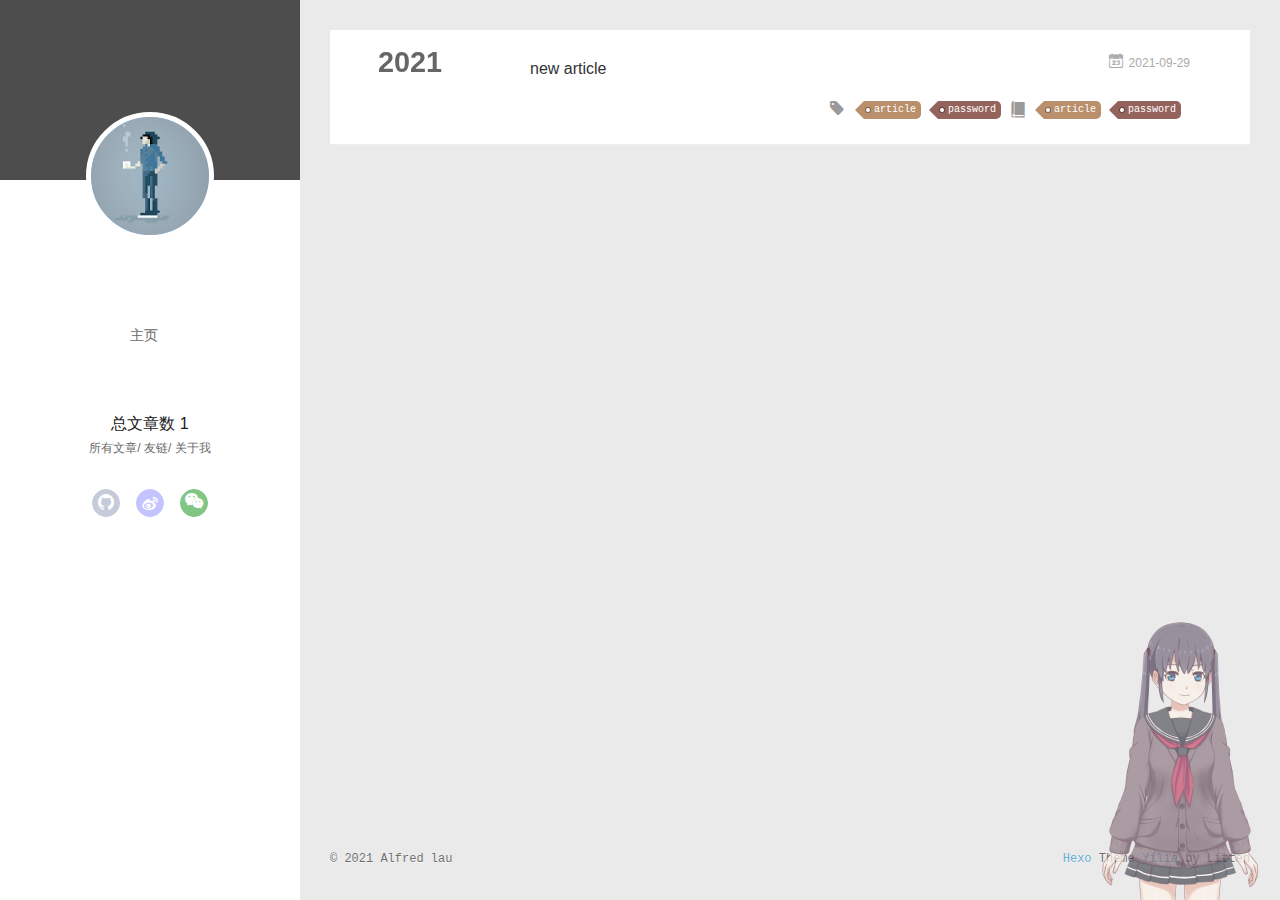
<file: tags/article/index.html>
<!DOCTYPE html>
<html>
<head>
  <meta charset="utf-8">
  
  <meta name="renderer" content="webkit">
  <meta http-equiv="X-UA-Compatible" content="IE=edge" >
  <link rel="dns-prefetch" href="https://alfredhana.github.io">
  <title>Tag: article | Alfred&#39;s Blog</title>
  <meta name="viewport" content="width=device-width, initial-scale=1, maximum-scale=1">
  <meta name="description" content="Halo 歡迎來到俊銘的小世界~">
<meta property="og:type" content="website">
<meta property="og:title" content="Alfred&#39;s Blog">
<meta property="og:url" content="https://alfredhana.github.io/tags/article/index.html">
<meta property="og:site_name" content="Alfred&#39;s Blog">
<meta property="og:description" content="Halo 歡迎來到俊銘的小世界~">
<meta property="og:locale" content="en_US">
<meta property="article:author" content="Alfred lau">
<meta name="twitter:card" content="summary">
  
    <link rel="alternative" href="/atom.xml" title="Alfred&#39;s Blog" type="application/atom+xml">
  
  
    <link rel="icon" href="/favicon.png">
  
  <link rel="stylesheet" type="text/css" href="/./main.0cf68a.css">
  <style type="text/css">
  
    #container.show {
      background: linear-gradient(200deg,#a0cfe4,#e8c37e);
    }
  </style>
  

  

<meta name="generator" content="Hexo 5.4.0"></head>

<body>
  <div id="container" q-class="show:isCtnShow">
    <canvas id="anm-canvas" class="anm-canvas"></canvas>
    <div class="left-col" q-class="show:isShow">
      
<div class="overlay" style="background: #4d4d4d"></div>
<div class="intrude-less">
	<header id="header" class="inner">
		<a href="" class="profilepic">
			<img src="/img/me.png" class="js-avatar">
		</a>
		<hgroup>
		  <h1 class="header-author"><a href=""></a></h1>
		</hgroup>
		

		<nav class="header-menu">
			<ul>
			
				<li><a href="/">主页</a></li>
	        
			</ul>
		</nav>
		
		<nav>
			总文章数 1
		</nav>
		
		<nav class="header-smart-menu">
    		
    			
    			<a q-on="click: openSlider(e, 'innerArchive')" href="javascript:void(0)">所有文章</a>
    			
            
    			
    			<a q-on="click: openSlider(e, 'friends')" href="javascript:void(0)">友链</a>
    			
            
    			
    			<a q-on="click: openSlider(e, 'aboutme')" href="javascript:void(0)">关于我</a>
    			
            
		</nav>
		<nav class="header-nav">
			<div class="social">
				
					<a class="github" target="_blank" href="https://github.com/Alfredhana" title="github"><i class="icon-github"></i></a>
		        
					<a class="weibo" target="_blank" href="https://www.instagram.com/alfred_chunming/" title="weibo"><i class="icon-weibo"></i></a>
		        
					<a class="weixin" target="_blank" href="/img/weixin.png" title="weixin"><i class="icon-weixin"></i></a>
		        
			</div>
		</nav>
	</header>		
</div>

    </div>
    <div class="mid-col" q-class="show:isShow,hide:isShow|isFalse">
      
<nav id="mobile-nav">
  	<div class="overlay js-overlay" style="background: #4d4d4d"></div>
	<div class="btnctn js-mobile-btnctn">
  		<div class="slider-trigger list" q-on="click: openSlider(e)"><i class="icon icon-sort"></i></div>
	</div>
	<div class="intrude-less">
		<header id="header" class="inner">
			<div class="profilepic">
				<img src="/img/me.png" class="js-avatar">
			</div>
			<hgroup>
			  <h1 class="header-author js-header-author"></h1>
			</hgroup>
			
			
			
				
			
			
			
			<nav class="header-nav">
				<div class="social">
					
						<a class="github" target="_blank" href="https://github.com/Alfredhana" title="github"><i class="icon-github"></i></a>
			        
						<a class="weibo" target="_blank" href="https://www.instagram.com/alfred_chunming/" title="weibo"><i class="icon-weibo"></i></a>
			        
						<a class="weixin" target="_blank" href="/img/weixin.png" title="weixin"><i class="icon-weixin"></i></a>
			        
				</div>
			</nav>

			<nav class="header-menu js-header-menu">
				<ul style="width: 50%">
				
				
					<li style="width: 100%"><a href="/">主页</a></li>
		        
				</ul>
			</nav>
		</header>				
	</div>
	<div class="mobile-mask" style="display:none" q-show="isShow"></div>
</nav>

      <div id="wrapper" class="body-wrap">
        <div class="menu-l">
          <div class="canvas-wrap">
            <canvas data-colors="#eaeaea" data-sectionHeight="100" data-contentId="js-content" id="myCanvas1" class="anm-canvas"></canvas>
          </div>
          <div id="js-content" class="content-ll">
            
  
  
    
    
      
      
      <section class="archives-wrap">
        <div class="archive-year-wrap">
          <a href="/archives/2021" class="archive-year">2021</a>
        </div>
        <div class="archives">
    
    <article class="archive-article archive-type-post">
  <div class="archive-article-inner">
    <header class="archive-article-header">
      	<div class="article-meta">
	      	<a href="/archives/20210929ac09deb4/" class="archive-article-date">
  	<time datetime="2021-09-29T01:15:40.000Z" itemprop="datePublished"><i class="icon-calendar icon"></i>2021-09-29</time>
</a>
        </div>
    	 
  
    <h1 itemprop="name">
      <a class="archive-article-title" href="/archives/20210929ac09deb4/">new article</a>
    </h1>
  

        <div class="article-info info-on-right">
          
	<div class="article-tag tagcloud">
		<i class="icon-price-tags icon"></i>
		<ul class="article-tag-list">
			 
        		<li class="article-tag-list-item">
        			<a href="javascript:void(0)" class="js-tag article-tag-list-link color3">article</a>
        		</li>
      		 
        		<li class="article-tag-list-item">
        			<a href="javascript:void(0)" class="js-tag article-tag-list-link color4">password</a>
        		</li>
      		
		</ul>
	</div>

          
	<div class="article-category tagcloud">
		<i class="icon-book icon"></i>
		<ul class="article-tag-list">
			 
        		<li class="article-tag-list-item">
        			<a href="/categories/article//" class="article-tag-list-link color3">article</a>
        		</li>
      		 
        		<li class="article-tag-list-item">
        			<a href="/categories/article/password//" class="article-tag-list-link color4">password</a>
        		</li>
      		
		</ul>
	</div>


        </div>
        <div class="clearfix"></div>
    </header>
  </div>
</article>
  
  
    </div></section>
  

    


          </div>
        </div>
      </div>
      <footer id="footer">
  <div class="outer">
    <div id="footer-info">
    	<div class="footer-left">
    		&copy; 2021 Alfred lau
    	</div>
      	<div class="footer-right">
      		<a href="http://hexo.io/" target="_blank">Hexo</a>  Theme <a href="https://github.com/litten/hexo-theme-yilia" target="_blank">Yilia</a> by Litten
      	</div>
    </div>
  </div>
</footer>
<!--页面点击小红心-->
<!-- <script type="text/javascript" src="/love.js"></script> -->
    </div>
    <script>
	var yiliaConfig = {
		mathjax: false,
		isHome: false,
		isPost: false,
		isArchive: false,
		isTag: true,
		isCategory: false,
		open_in_new: false,
		toc_hide_index: true,
		root: "/",
		innerArchive: true,
		showTags: false
	}
</script>

<script>!function(t){function n(e){if(r[e])return r[e].exports;var i=r[e]={exports:{},id:e,loaded:!1};return t[e].call(i.exports,i,i.exports,n),i.loaded=!0,i.exports}var r={};n.m=t,n.c=r,n.p="./",n(0)}([function(t,n,r){r(195),t.exports=r(191)},function(t,n,r){var e=r(3),i=r(52),o=r(27),u=r(28),c=r(53),f="prototype",a=function(t,n,r){var s,l,h,v,p=t&a.F,d=t&a.G,y=t&a.S,g=t&a.P,b=t&a.B,m=d?e:y?e[n]||(e[n]={}):(e[n]||{})[f],x=d?i:i[n]||(i[n]={}),w=x[f]||(x[f]={});d&&(r=n);for(s in r)l=!p&&m&&void 0!==m[s],h=(l?m:r)[s],v=b&&l?c(h,e):g&&"function"==typeof h?c(Function.call,h):h,m&&u(m,s,h,t&a.U),x[s]!=h&&o(x,s,v),g&&w[s]!=h&&(w[s]=h)};e.core=i,a.F=1,a.G=2,a.S=4,a.P=8,a.B=16,a.W=32,a.U=64,a.R=128,t.exports=a},function(t,n,r){var e=r(6);t.exports=function(t){if(!e(t))throw TypeError(t+" is not an object!");return t}},function(t,n){var r=t.exports="undefined"!=typeof window&&window.Math==Math?window:"undefined"!=typeof self&&self.Math==Math?self:Function("return this")();"number"==typeof __g&&(__g=r)},function(t,n){t.exports=function(t){try{return!!t()}catch(t){return!0}}},function(t,n){var r=t.exports="undefined"!=typeof window&&window.Math==Math?window:"undefined"!=typeof self&&self.Math==Math?self:Function("return this")();"number"==typeof __g&&(__g=r)},function(t,n){t.exports=function(t){return"object"==typeof t?null!==t:"function"==typeof t}},function(t,n,r){var e=r(126)("wks"),i=r(76),o=r(3).Symbol,u="function"==typeof o;(t.exports=function(t){return e[t]||(e[t]=u&&o[t]||(u?o:i)("Symbol."+t))}).store=e},function(t,n){var r={}.hasOwnProperty;t.exports=function(t,n){return r.call(t,n)}},function(t,n,r){var e=r(94),i=r(33);t.exports=function(t){return e(i(t))}},function(t,n,r){t.exports=!r(4)(function(){return 7!=Object.defineProperty({},"a",{get:function(){return 7}}).a})},function(t,n,r){var e=r(2),i=r(167),o=r(50),u=Object.defineProperty;n.f=r(10)?Object.defineProperty:function(t,n,r){if(e(t),n=o(n,!0),e(r),i)try{return u(t,n,r)}catch(t){}if("get"in r||"set"in r)throw TypeError("Accessors not supported!");return"value"in r&&(t[n]=r.value),t}},function(t,n,r){t.exports=!r(18)(function(){return 7!=Object.defineProperty({},"a",{get:function(){return 7}}).a})},function(t,n,r){var e=r(14),i=r(22);t.exports=r(12)?function(t,n,r){return e.f(t,n,i(1,r))}:function(t,n,r){return t[n]=r,t}},function(t,n,r){var e=r(20),i=r(58),o=r(42),u=Object.defineProperty;n.f=r(12)?Object.defineProperty:function(t,n,r){if(e(t),n=o(n,!0),e(r),i)try{return u(t,n,r)}catch(t){}if("get"in r||"set"in r)throw TypeError("Accessors not supported!");return"value"in r&&(t[n]=r.value),t}},function(t,n,r){var e=r(40)("wks"),i=r(23),o=r(5).Symbol,u="function"==typeof o;(t.exports=function(t){return e[t]||(e[t]=u&&o[t]||(u?o:i)("Symbol."+t))}).store=e},function(t,n,r){var e=r(67),i=Math.min;t.exports=function(t){return t>0?i(e(t),9007199254740991):0}},function(t,n,r){var e=r(46);t.exports=function(t){return Object(e(t))}},function(t,n){t.exports=function(t){try{return!!t()}catch(t){return!0}}},function(t,n,r){var e=r(63),i=r(34);t.exports=Object.keys||function(t){return e(t,i)}},function(t,n,r){var e=r(21);t.exports=function(t){if(!e(t))throw TypeError(t+" is not an object!");return t}},function(t,n){t.exports=function(t){return"object"==typeof t?null!==t:"function"==typeof t}},function(t,n){t.exports=function(t,n){return{enumerable:!(1&t),configurable:!(2&t),writable:!(4&t),value:n}}},function(t,n){var r=0,e=Math.random();t.exports=function(t){return"Symbol(".concat(void 0===t?"":t,")_",(++r+e).toString(36))}},function(t,n){var r={}.hasOwnProperty;t.exports=function(t,n){return r.call(t,n)}},function(t,n){var r=t.exports={version:"2.4.0"};"number"==typeof __e&&(__e=r)},function(t,n){t.exports=function(t){if("function"!=typeof t)throw TypeError(t+" is not a function!");return t}},function(t,n,r){var e=r(11),i=r(66);t.exports=r(10)?function(t,n,r){return e.f(t,n,i(1,r))}:function(t,n,r){return t[n]=r,t}},function(t,n,r){var e=r(3),i=r(27),o=r(24),u=r(76)("src"),c="toString",f=Function[c],a=(""+f).split(c);r(52).inspectSource=function(t){return f.call(t)},(t.exports=function(t,n,r,c){var f="function"==typeof r;f&&(o(r,"name")||i(r,"name",n)),t[n]!==r&&(f&&(o(r,u)||i(r,u,t[n]?""+t[n]:a.join(String(n)))),t===e?t[n]=r:c?t[n]?t[n]=r:i(t,n,r):(delete t[n],i(t,n,r)))})(Function.prototype,c,function(){return"function"==typeof this&&this[u]||f.call(this)})},function(t,n,r){var e=r(1),i=r(4),o=r(46),u=function(t,n,r,e){var i=String(o(t)),u="<"+n;return""!==r&&(u+=" "+r+'="'+String(e).replace(/"/g,"&quot;")+'"'),u+">"+i+"</"+n+">"};t.exports=function(t,n){var r={};r[t]=n(u),e(e.P+e.F*i(function(){var n=""[t]('"');return n!==n.toLowerCase()||n.split('"').length>3}),"String",r)}},function(t,n,r){var e=r(115),i=r(46);t.exports=function(t){return e(i(t))}},function(t,n,r){var e=r(116),i=r(66),o=r(30),u=r(50),c=r(24),f=r(167),a=Object.getOwnPropertyDescriptor;n.f=r(10)?a:function(t,n){if(t=o(t),n=u(n,!0),f)try{return a(t,n)}catch(t){}if(c(t,n))return i(!e.f.call(t,n),t[n])}},function(t,n,r){var e=r(24),i=r(17),o=r(145)("IE_PROTO"),u=Object.prototype;t.exports=Object.getPrototypeOf||function(t){return t=i(t),e(t,o)?t[o]:"function"==typeof t.constructor&&t instanceof t.constructor?t.constructor.prototype:t instanceof Object?u:null}},function(t,n){t.exports=function(t){if(void 0==t)throw TypeError("Can't call method on  "+t);return t}},function(t,n){t.exports="constructor,hasOwnProperty,isPrototypeOf,propertyIsEnumerable,toLocaleString,toString,valueOf".split(",")},function(t,n){t.exports={}},function(t,n){t.exports=!0},function(t,n){n.f={}.propertyIsEnumerable},function(t,n,r){var e=r(14).f,i=r(8),o=r(15)("toStringTag");t.exports=function(t,n,r){t&&!i(t=r?t:t.prototype,o)&&e(t,o,{configurable:!0,value:n})}},function(t,n,r){var e=r(40)("keys"),i=r(23);t.exports=function(t){return e[t]||(e[t]=i(t))}},function(t,n,r){var e=r(5),i="__core-js_shared__",o=e[i]||(e[i]={});t.exports=function(t){return o[t]||(o[t]={})}},function(t,n){var r=Math.ceil,e=Math.floor;t.exports=function(t){return isNaN(t=+t)?0:(t>0?e:r)(t)}},function(t,n,r){var e=r(21);t.exports=function(t,n){if(!e(t))return t;var r,i;if(n&&"function"==typeof(r=t.toString)&&!e(i=r.call(t)))return i;if("function"==typeof(r=t.valueOf)&&!e(i=r.call(t)))return i;if(!n&&"function"==typeof(r=t.toString)&&!e(i=r.call(t)))return i;throw TypeError("Can't convert object to primitive value")}},function(t,n,r){var e=r(5),i=r(25),o=r(36),u=r(44),c=r(14).f;t.exports=function(t){var n=i.Symbol||(i.Symbol=o?{}:e.Symbol||{});"_"==t.charAt(0)||t in n||c(n,t,{value:u.f(t)})}},function(t,n,r){n.f=r(15)},function(t,n){var r={}.toString;t.exports=function(t){return r.call(t).slice(8,-1)}},function(t,n){t.exports=function(t){if(void 0==t)throw TypeError("Can't call method on  "+t);return t}},function(t,n,r){var e=r(4);t.exports=function(t,n){return!!t&&e(function(){n?t.call(null,function(){},1):t.call(null)})}},function(t,n,r){var e=r(53),i=r(115),o=r(17),u=r(16),c=r(203);t.exports=function(t,n){var r=1==t,f=2==t,a=3==t,s=4==t,l=6==t,h=5==t||l,v=n||c;return function(n,c,p){for(var d,y,g=o(n),b=i(g),m=e(c,p,3),x=u(b.length),w=0,S=r?v(n,x):f?v(n,0):void 0;x>w;w++)if((h||w in b)&&(d=b[w],y=m(d,w,g),t))if(r)S[w]=y;else if(y)switch(t){case 3:return!0;case 5:return d;case 6:return w;case 2:S.push(d)}else if(s)return!1;return l?-1:a||s?s:S}}},function(t,n,r){var e=r(1),i=r(52),o=r(4);t.exports=function(t,n){var r=(i.Object||{})[t]||Object[t],u={};u[t]=n(r),e(e.S+e.F*o(function(){r(1)}),"Object",u)}},function(t,n,r){var e=r(6);t.exports=function(t,n){if(!e(t))return t;var r,i;if(n&&"function"==typeof(r=t.toString)&&!e(i=r.call(t)))return i;if("function"==typeof(r=t.valueOf)&&!e(i=r.call(t)))return i;if(!n&&"function"==typeof(r=t.toString)&&!e(i=r.call(t)))return i;throw TypeError("Can't convert object to primitive value")}},function(t,n,r){var e=r(5),i=r(25),o=r(91),u=r(13),c="prototype",f=function(t,n,r){var a,s,l,h=t&f.F,v=t&f.G,p=t&f.S,d=t&f.P,y=t&f.B,g=t&f.W,b=v?i:i[n]||(i[n]={}),m=b[c],x=v?e:p?e[n]:(e[n]||{})[c];v&&(r=n);for(a in r)(s=!h&&x&&void 0!==x[a])&&a in b||(l=s?x[a]:r[a],b[a]=v&&"function"!=typeof x[a]?r[a]:y&&s?o(l,e):g&&x[a]==l?function(t){var n=function(n,r,e){if(this instanceof t){switch(arguments.length){case 0:return new t;case 1:return new t(n);case 2:return new t(n,r)}return new t(n,r,e)}return t.apply(this,arguments)};return n[c]=t[c],n}(l):d&&"function"==typeof l?o(Function.call,l):l,d&&((b.virtual||(b.virtual={}))[a]=l,t&f.R&&m&&!m[a]&&u(m,a,l)))};f.F=1,f.G=2,f.S=4,f.P=8,f.B=16,f.W=32,f.U=64,f.R=128,t.exports=f},function(t,n){var r=t.exports={version:"2.4.0"};"number"==typeof __e&&(__e=r)},function(t,n,r){var e=r(26);t.exports=function(t,n,r){if(e(t),void 0===n)return t;switch(r){case 1:return function(r){return t.call(n,r)};case 2:return function(r,e){return t.call(n,r,e)};case 3:return function(r,e,i){return t.call(n,r,e,i)}}return function(){return t.apply(n,arguments)}}},function(t,n,r){var e=r(183),i=r(1),o=r(126)("metadata"),u=o.store||(o.store=new(r(186))),c=function(t,n,r){var i=u.get(t);if(!i){if(!r)return;u.set(t,i=new e)}var o=i.get(n);if(!o){if(!r)return;i.set(n,o=new e)}return o},f=function(t,n,r){var e=c(n,r,!1);return void 0!==e&&e.has(t)},a=function(t,n,r){var e=c(n,r,!1);return void 0===e?void 0:e.get(t)},s=function(t,n,r,e){c(r,e,!0).set(t,n)},l=function(t,n){var r=c(t,n,!1),e=[];return r&&r.forEach(function(t,n){e.push(n)}),e},h=function(t){return void 0===t||"symbol"==typeof t?t:String(t)},v=function(t){i(i.S,"Reflect",t)};t.exports={store:u,map:c,has:f,get:a,set:s,keys:l,key:h,exp:v}},function(t,n,r){"use strict";if(r(10)){var e=r(69),i=r(3),o=r(4),u=r(1),c=r(127),f=r(152),a=r(53),s=r(68),l=r(66),h=r(27),v=r(73),p=r(67),d=r(16),y=r(75),g=r(50),b=r(24),m=r(180),x=r(114),w=r(6),S=r(17),_=r(137),O=r(70),E=r(32),P=r(71).f,j=r(154),F=r(76),M=r(7),A=r(48),N=r(117),T=r(146),I=r(155),k=r(80),L=r(123),R=r(74),C=r(130),D=r(160),U=r(11),W=r(31),G=U.f,B=W.f,V=i.RangeError,z=i.TypeError,q=i.Uint8Array,K="ArrayBuffer",J="Shared"+K,Y="BYTES_PER_ELEMENT",H="prototype",$=Array[H],X=f.ArrayBuffer,Q=f.DataView,Z=A(0),tt=A(2),nt=A(3),rt=A(4),et=A(5),it=A(6),ot=N(!0),ut=N(!1),ct=I.values,ft=I.keys,at=I.entries,st=$.lastIndexOf,lt=$.reduce,ht=$.reduceRight,vt=$.join,pt=$.sort,dt=$.slice,yt=$.toString,gt=$.toLocaleString,bt=M("iterator"),mt=M("toStringTag"),xt=F("typed_constructor"),wt=F("def_constructor"),St=c.CONSTR,_t=c.TYPED,Ot=c.VIEW,Et="Wrong length!",Pt=A(1,function(t,n){return Tt(T(t,t[wt]),n)}),jt=o(function(){return 1===new q(new Uint16Array([1]).buffer)[0]}),Ft=!!q&&!!q[H].set&&o(function(){new q(1).set({})}),Mt=function(t,n){if(void 0===t)throw z(Et);var r=+t,e=d(t);if(n&&!m(r,e))throw V(Et);return e},At=function(t,n){var r=p(t);if(r<0||r%n)throw V("Wrong offset!");return r},Nt=function(t){if(w(t)&&_t in t)return t;throw z(t+" is not a typed array!")},Tt=function(t,n){if(!(w(t)&&xt in t))throw z("It is not a typed array constructor!");return new t(n)},It=function(t,n){return kt(T(t,t[wt]),n)},kt=function(t,n){for(var r=0,e=n.length,i=Tt(t,e);e>r;)i[r]=n[r++];return i},Lt=function(t,n,r){G(t,n,{get:function(){return this._d[r]}})},Rt=function(t){var n,r,e,i,o,u,c=S(t),f=arguments.length,s=f>1?arguments[1]:void 0,l=void 0!==s,h=j(c);if(void 0!=h&&!_(h)){for(u=h.call(c),e=[],n=0;!(o=u.next()).done;n++)e.push(o.value);c=e}for(l&&f>2&&(s=a(s,arguments[2],2)),n=0,r=d(c.length),i=Tt(this,r);r>n;n++)i[n]=l?s(c[n],n):c[n];return i},Ct=function(){for(var t=0,n=arguments.length,r=Tt(this,n);n>t;)r[t]=arguments[t++];return r},Dt=!!q&&o(function(){gt.call(new q(1))}),Ut=function(){return gt.apply(Dt?dt.call(Nt(this)):Nt(this),arguments)},Wt={copyWithin:function(t,n){return D.call(Nt(this),t,n,arguments.length>2?arguments[2]:void 0)},every:function(t){return rt(Nt(this),t,arguments.length>1?arguments[1]:void 0)},fill:function(t){return C.apply(Nt(this),arguments)},filter:function(t){return It(this,tt(Nt(this),t,arguments.length>1?arguments[1]:void 0))},find:function(t){return et(Nt(this),t,arguments.length>1?arguments[1]:void 0)},findIndex:function(t){return it(Nt(this),t,arguments.length>1?arguments[1]:void 0)},forEach:function(t){Z(Nt(this),t,arguments.length>1?arguments[1]:void 0)},indexOf:function(t){return ut(Nt(this),t,arguments.length>1?arguments[1]:void 0)},includes:function(t){return ot(Nt(this),t,arguments.length>1?arguments[1]:void 0)},join:function(t){return vt.apply(Nt(this),arguments)},lastIndexOf:function(t){return st.apply(Nt(this),arguments)},map:function(t){return Pt(Nt(this),t,arguments.length>1?arguments[1]:void 0)},reduce:function(t){return lt.apply(Nt(this),arguments)},reduceRight:function(t){return ht.apply(Nt(this),arguments)},reverse:function(){for(var t,n=this,r=Nt(n).length,e=Math.floor(r/2),i=0;i<e;)t=n[i],n[i++]=n[--r],n[r]=t;return n},some:function(t){return nt(Nt(this),t,arguments.length>1?arguments[1]:void 0)},sort:function(t){return pt.call(Nt(this),t)},subarray:function(t,n){var r=Nt(this),e=r.length,i=y(t,e);return new(T(r,r[wt]))(r.buffer,r.byteOffset+i*r.BYTES_PER_ELEMENT,d((void 0===n?e:y(n,e))-i))}},Gt=function(t,n){return It(this,dt.call(Nt(this),t,n))},Bt=function(t){Nt(this);var n=At(arguments[1],1),r=this.length,e=S(t),i=d(e.length),o=0;if(i+n>r)throw V(Et);for(;o<i;)this[n+o]=e[o++]},Vt={entries:function(){return at.call(Nt(this))},keys:function(){return ft.call(Nt(this))},values:function(){return ct.call(Nt(this))}},zt=function(t,n){return w(t)&&t[_t]&&"symbol"!=typeof n&&n in t&&String(+n)==String(n)},qt=function(t,n){return zt(t,n=g(n,!0))?l(2,t[n]):B(t,n)},Kt=function(t,n,r){return!(zt(t,n=g(n,!0))&&w(r)&&b(r,"value"))||b(r,"get")||b(r,"set")||r.configurable||b(r,"writable")&&!r.writable||b(r,"enumerable")&&!r.enumerable?G(t,n,r):(t[n]=r.value,t)};St||(W.f=qt,U.f=Kt),u(u.S+u.F*!St,"Object",{getOwnPropertyDescriptor:qt,defineProperty:Kt}),o(function(){yt.call({})})&&(yt=gt=function(){return vt.call(this)});var Jt=v({},Wt);v(Jt,Vt),h(Jt,bt,Vt.values),v(Jt,{slice:Gt,set:Bt,constructor:function(){},toString:yt,toLocaleString:Ut}),Lt(Jt,"buffer","b"),Lt(Jt,"byteOffset","o"),Lt(Jt,"byteLength","l"),Lt(Jt,"length","e"),G(Jt,mt,{get:function(){return this[_t]}}),t.exports=function(t,n,r,f){f=!!f;var a=t+(f?"Clamped":"")+"Array",l="Uint8Array"!=a,v="get"+t,p="set"+t,y=i[a],g=y||{},b=y&&E(y),m=!y||!c.ABV,S={},_=y&&y[H],j=function(t,r){var e=t._d;return e.v[v](r*n+e.o,jt)},F=function(t,r,e){var i=t._d;f&&(e=(e=Math.round(e))<0?0:e>255?255:255&e),i.v[p](r*n+i.o,e,jt)},M=function(t,n){G(t,n,{get:function(){return j(this,n)},set:function(t){return F(this,n,t)},enumerable:!0})};m?(y=r(function(t,r,e,i){s(t,y,a,"_d");var o,u,c,f,l=0,v=0;if(w(r)){if(!(r instanceof X||(f=x(r))==K||f==J))return _t in r?kt(y,r):Rt.call(y,r);o=r,v=At(e,n);var p=r.byteLength;if(void 0===i){if(p%n)throw V(Et);if((u=p-v)<0)throw V(Et)}else if((u=d(i)*n)+v>p)throw V(Et);c=u/n}else c=Mt(r,!0),u=c*n,o=new X(u);for(h(t,"_d",{b:o,o:v,l:u,e:c,v:new Q(o)});l<c;)M(t,l++)}),_=y[H]=O(Jt),h(_,"constructor",y)):L(function(t){new y(null),new y(t)},!0)||(y=r(function(t,r,e,i){s(t,y,a);var o;return w(r)?r instanceof X||(o=x(r))==K||o==J?void 0!==i?new g(r,At(e,n),i):void 0!==e?new g(r,At(e,n)):new g(r):_t in r?kt(y,r):Rt.call(y,r):new g(Mt(r,l))}),Z(b!==Function.prototype?P(g).concat(P(b)):P(g),function(t){t in y||h(y,t,g[t])}),y[H]=_,e||(_.constructor=y));var A=_[bt],N=!!A&&("values"==A.name||void 0==A.name),T=Vt.values;h(y,xt,!0),h(_,_t,a),h(_,Ot,!0),h(_,wt,y),(f?new y(1)[mt]==a:mt in _)||G(_,mt,{get:function(){return a}}),S[a]=y,u(u.G+u.W+u.F*(y!=g),S),u(u.S,a,{BYTES_PER_ELEMENT:n,from:Rt,of:Ct}),Y in _||h(_,Y,n),u(u.P,a,Wt),R(a),u(u.P+u.F*Ft,a,{set:Bt}),u(u.P+u.F*!N,a,Vt),u(u.P+u.F*(_.toString!=yt),a,{toString:yt}),u(u.P+u.F*o(function(){new y(1).slice()}),a,{slice:Gt}),u(u.P+u.F*(o(function(){return[1,2].toLocaleString()!=new y([1,2]).toLocaleString()})||!o(function(){_.toLocaleString.call([1,2])})),a,{toLocaleString:Ut}),k[a]=N?A:T,e||N||h(_,bt,T)}}else t.exports=function(){}},function(t,n){var r={}.toString;t.exports=function(t){return r.call(t).slice(8,-1)}},function(t,n,r){var e=r(21),i=r(5).document,o=e(i)&&e(i.createElement);t.exports=function(t){return o?i.createElement(t):{}}},function(t,n,r){t.exports=!r(12)&&!r(18)(function(){return 7!=Object.defineProperty(r(57)("div"),"a",{get:function(){return 7}}).a})},function(t,n,r){"use strict";var e=r(36),i=r(51),o=r(64),u=r(13),c=r(8),f=r(35),a=r(96),s=r(38),l=r(103),h=r(15)("iterator"),v=!([].keys&&"next"in[].keys()),p="keys",d="values",y=function(){return this};t.exports=function(t,n,r,g,b,m,x){a(r,n,g);var w,S,_,O=function(t){if(!v&&t in F)return F[t];switch(t){case p:case d:return function(){return new r(this,t)}}return function(){return new r(this,t)}},E=n+" Iterator",P=b==d,j=!1,F=t.prototype,M=F[h]||F["@@iterator"]||b&&F[b],A=M||O(b),N=b?P?O("entries"):A:void 0,T="Array"==n?F.entries||M:M;if(T&&(_=l(T.call(new t)))!==Object.prototype&&(s(_,E,!0),e||c(_,h)||u(_,h,y)),P&&M&&M.name!==d&&(j=!0,A=function(){return M.call(this)}),e&&!x||!v&&!j&&F[h]||u(F,h,A),f[n]=A,f[E]=y,b)if(w={values:P?A:O(d),keys:m?A:O(p),entries:N},x)for(S in w)S in F||o(F,S,w[S]);else i(i.P+i.F*(v||j),n,w);return w}},function(t,n,r){var e=r(20),i=r(100),o=r(34),u=r(39)("IE_PROTO"),c=function(){},f="prototype",a=function(){var t,n=r(57)("iframe"),e=o.length;for(n.style.display="none",r(93).appendChild(n),n.src="javascript:",t=n.contentWindow.document,t.open(),t.write("<script>document.F=Object<\/script>"),t.close(),a=t.F;e--;)delete a[f][o[e]];return a()};t.exports=Object.create||function(t,n){var r;return null!==t?(c[f]=e(t),r=new c,c[f]=null,r[u]=t):r=a(),void 0===n?r:i(r,n)}},function(t,n,r){var e=r(63),i=r(34).concat("length","prototype");n.f=Object.getOwnPropertyNames||function(t){return e(t,i)}},function(t,n){n.f=Object.getOwnPropertySymbols},function(t,n,r){var e=r(8),i=r(9),o=r(90)(!1),u=r(39)("IE_PROTO");t.exports=function(t,n){var r,c=i(t),f=0,a=[];for(r in c)r!=u&&e(c,r)&&a.push(r);for(;n.length>f;)e(c,r=n[f++])&&(~o(a,r)||a.push(r));return a}},function(t,n,r){t.exports=r(13)},function(t,n,r){var e=r(76)("meta"),i=r(6),o=r(24),u=r(11).f,c=0,f=Object.isExtensible||function(){return!0},a=!r(4)(function(){return f(Object.preventExtensions({}))}),s=function(t){u(t,e,{value:{i:"O"+ ++c,w:{}}})},l=function(t,n){if(!i(t))return"symbol"==typeof t?t:("string"==typeof t?"S":"P")+t;if(!o(t,e)){if(!f(t))return"F";if(!n)return"E";s(t)}return t[e].i},h=function(t,n){if(!o(t,e)){if(!f(t))return!0;if(!n)return!1;s(t)}return t[e].w},v=function(t){return a&&p.NEED&&f(t)&&!o(t,e)&&s(t),t},p=t.exports={KEY:e,NEED:!1,fastKey:l,getWeak:h,onFreeze:v}},function(t,n){t.exports=function(t,n){return{enumerable:!(1&t),configurable:!(2&t),writable:!(4&t),value:n}}},function(t,n){var r=Math.ceil,e=Math.floor;t.exports=function(t){return isNaN(t=+t)?0:(t>0?e:r)(t)}},function(t,n){t.exports=function(t,n,r,e){if(!(t instanceof n)||void 0!==e&&e in t)throw TypeError(r+": incorrect invocation!");return t}},function(t,n){t.exports=!1},function(t,n,r){var e=r(2),i=r(173),o=r(133),u=r(145)("IE_PROTO"),c=function(){},f="prototype",a=function(){var t,n=r(132)("iframe"),e=o.length;for(n.style.display="none",r(135).appendChild(n),n.src="javascript:",t=n.contentWindow.document,t.open(),t.write("<script>document.F=Object<\/script>"),t.close(),a=t.F;e--;)delete a[f][o[e]];return a()};t.exports=Object.create||function(t,n){var r;return null!==t?(c[f]=e(t),r=new c,c[f]=null,r[u]=t):r=a(),void 0===n?r:i(r,n)}},function(t,n,r){var e=r(175),i=r(133).concat("length","prototype");n.f=Object.getOwnPropertyNames||function(t){return e(t,i)}},function(t,n,r){var e=r(175),i=r(133);t.exports=Object.keys||function(t){return e(t,i)}},function(t,n,r){var e=r(28);t.exports=function(t,n,r){for(var i in n)e(t,i,n[i],r);return t}},function(t,n,r){"use strict";var e=r(3),i=r(11),o=r(10),u=r(7)("species");t.exports=function(t){var n=e[t];o&&n&&!n[u]&&i.f(n,u,{configurable:!0,get:function(){return this}})}},function(t,n,r){var e=r(67),i=Math.max,o=Math.min;t.exports=function(t,n){return t=e(t),t<0?i(t+n,0):o(t,n)}},function(t,n){var r=0,e=Math.random();t.exports=function(t){return"Symbol(".concat(void 0===t?"":t,")_",(++r+e).toString(36))}},function(t,n,r){var e=r(33);t.exports=function(t){return Object(e(t))}},function(t,n,r){var e=r(7)("unscopables"),i=Array.prototype;void 0==i[e]&&r(27)(i,e,{}),t.exports=function(t){i[e][t]=!0}},function(t,n,r){var e=r(53),i=r(169),o=r(137),u=r(2),c=r(16),f=r(154),a={},s={},n=t.exports=function(t,n,r,l,h){var v,p,d,y,g=h?function(){return t}:f(t),b=e(r,l,n?2:1),m=0;if("function"!=typeof g)throw TypeError(t+" is not iterable!");if(o(g)){for(v=c(t.length);v>m;m++)if((y=n?b(u(p=t[m])[0],p[1]):b(t[m]))===a||y===s)return y}else for(d=g.call(t);!(p=d.next()).done;)if((y=i(d,b,p.value,n))===a||y===s)return y};n.BREAK=a,n.RETURN=s},function(t,n){t.exports={}},function(t,n,r){var e=r(11).f,i=r(24),o=r(7)("toStringTag");t.exports=function(t,n,r){t&&!i(t=r?t:t.prototype,o)&&e(t,o,{configurable:!0,value:n})}},function(t,n,r){var e=r(1),i=r(46),o=r(4),u=r(150),c="["+u+"]",f="​",a=RegExp("^"+c+c+"*"),s=RegExp(c+c+"*$"),l=function(t,n,r){var i={},c=o(function(){return!!u[t]()||f[t]()!=f}),a=i[t]=c?n(h):u[t];r&&(i[r]=a),e(e.P+e.F*c,"String",i)},h=l.trim=function(t,n){return t=String(i(t)),1&n&&(t=t.replace(a,"")),2&n&&(t=t.replace(s,"")),t};t.exports=l},function(t,n,r){t.exports={default:r(86),__esModule:!0}},function(t,n,r){t.exports={default:r(87),__esModule:!0}},function(t,n,r){"use strict";function e(t){return t&&t.__esModule?t:{default:t}}n.__esModule=!0;var i=r(84),o=e(i),u=r(83),c=e(u),f="function"==typeof c.default&&"symbol"==typeof o.default?function(t){return typeof t}:function(t){return t&&"function"==typeof c.default&&t.constructor===c.default&&t!==c.default.prototype?"symbol":typeof t};n.default="function"==typeof c.default&&"symbol"===f(o.default)?function(t){return void 0===t?"undefined":f(t)}:function(t){return t&&"function"==typeof c.default&&t.constructor===c.default&&t!==c.default.prototype?"symbol":void 0===t?"undefined":f(t)}},function(t,n,r){r(110),r(108),r(111),r(112),t.exports=r(25).Symbol},function(t,n,r){r(109),r(113),t.exports=r(44).f("iterator")},function(t,n){t.exports=function(t){if("function"!=typeof t)throw TypeError(t+" is not a function!");return t}},function(t,n){t.exports=function(){}},function(t,n,r){var e=r(9),i=r(106),o=r(105);t.exports=function(t){return function(n,r,u){var c,f=e(n),a=i(f.length),s=o(u,a);if(t&&r!=r){for(;a>s;)if((c=f[s++])!=c)return!0}else for(;a>s;s++)if((t||s in f)&&f[s]===r)return t||s||0;return!t&&-1}}},function(t,n,r){var e=r(88);t.exports=function(t,n,r){if(e(t),void 0===n)return t;switch(r){case 1:return function(r){return t.call(n,r)};case 2:return function(r,e){return t.call(n,r,e)};case 3:return function(r,e,i){return t.call(n,r,e,i)}}return function(){return t.apply(n,arguments)}}},function(t,n,r){var e=r(19),i=r(62),o=r(37);t.exports=function(t){var n=e(t),r=i.f;if(r)for(var u,c=r(t),f=o.f,a=0;c.length>a;)f.call(t,u=c[a++])&&n.push(u);return n}},function(t,n,r){t.exports=r(5).document&&document.documentElement},function(t,n,r){var e=r(56);t.exports=Object("z").propertyIsEnumerable(0)?Object:function(t){return"String"==e(t)?t.split(""):Object(t)}},function(t,n,r){var e=r(56);t.exports=Array.isArray||function(t){return"Array"==e(t)}},function(t,n,r){"use strict";var e=r(60),i=r(22),o=r(38),u={};r(13)(u,r(15)("iterator"),function(){return this}),t.exports=function(t,n,r){t.prototype=e(u,{next:i(1,r)}),o(t,n+" Iterator")}},function(t,n){t.exports=function(t,n){return{value:n,done:!!t}}},function(t,n,r){var e=r(19),i=r(9);t.exports=function(t,n){for(var r,o=i(t),u=e(o),c=u.length,f=0;c>f;)if(o[r=u[f++]]===n)return r}},function(t,n,r){var e=r(23)("meta"),i=r(21),o=r(8),u=r(14).f,c=0,f=Object.isExtensible||function(){return!0},a=!r(18)(function(){return f(Object.preventExtensions({}))}),s=function(t){u(t,e,{value:{i:"O"+ ++c,w:{}}})},l=function(t,n){if(!i(t))return"symbol"==typeof t?t:("string"==typeof t?"S":"P")+t;if(!o(t,e)){if(!f(t))return"F";if(!n)return"E";s(t)}return t[e].i},h=function(t,n){if(!o(t,e)){if(!f(t))return!0;if(!n)return!1;s(t)}return t[e].w},v=function(t){return a&&p.NEED&&f(t)&&!o(t,e)&&s(t),t},p=t.exports={KEY:e,NEED:!1,fastKey:l,getWeak:h,onFreeze:v}},function(t,n,r){var e=r(14),i=r(20),o=r(19);t.exports=r(12)?Object.defineProperties:function(t,n){i(t);for(var r,u=o(n),c=u.length,f=0;c>f;)e.f(t,r=u[f++],n[r]);return t}},function(t,n,r){var e=r(37),i=r(22),o=r(9),u=r(42),c=r(8),f=r(58),a=Object.getOwnPropertyDescriptor;n.f=r(12)?a:function(t,n){if(t=o(t),n=u(n,!0),f)try{return a(t,n)}catch(t){}if(c(t,n))return i(!e.f.call(t,n),t[n])}},function(t,n,r){var e=r(9),i=r(61).f,o={}.toString,u="object"==typeof window&&window&&Object.getOwnPropertyNames?Object.getOwnPropertyNames(window):[],c=function(t){try{return i(t)}catch(t){return u.slice()}};t.exports.f=function(t){return u&&"[object Window]"==o.call(t)?c(t):i(e(t))}},function(t,n,r){var e=r(8),i=r(77),o=r(39)("IE_PROTO"),u=Object.prototype;t.exports=Object.getPrototypeOf||function(t){return t=i(t),e(t,o)?t[o]:"function"==typeof t.constructor&&t instanceof t.constructor?t.constructor.prototype:t instanceof Object?u:null}},function(t,n,r){var e=r(41),i=r(33);t.exports=function(t){return function(n,r){var o,u,c=String(i(n)),f=e(r),a=c.length;return f<0||f>=a?t?"":void 0:(o=c.charCodeAt(f),o<55296||o>56319||f+1===a||(u=c.charCodeAt(f+1))<56320||u>57343?t?c.charAt(f):o:t?c.slice(f,f+2):u-56320+(o-55296<<10)+65536)}}},function(t,n,r){var e=r(41),i=Math.max,o=Math.min;t.exports=function(t,n){return t=e(t),t<0?i(t+n,0):o(t,n)}},function(t,n,r){var e=r(41),i=Math.min;t.exports=function(t){return t>0?i(e(t),9007199254740991):0}},function(t,n,r){"use strict";var e=r(89),i=r(97),o=r(35),u=r(9);t.exports=r(59)(Array,"Array",function(t,n){this._t=u(t),this._i=0,this._k=n},function(){var t=this._t,n=this._k,r=this._i++;return!t||r>=t.length?(this._t=void 0,i(1)):"keys"==n?i(0,r):"values"==n?i(0,t[r]):i(0,[r,t[r]])},"values"),o.Arguments=o.Array,e("keys"),e("values"),e("entries")},function(t,n){},function(t,n,r){"use strict";var e=r(104)(!0);r(59)(String,"String",function(t){this._t=String(t),this._i=0},function(){var t,n=this._t,r=this._i;return r>=n.length?{value:void 0,done:!0}:(t=e(n,r),this._i+=t.length,{value:t,done:!1})})},function(t,n,r){"use strict";var e=r(5),i=r(8),o=r(12),u=r(51),c=r(64),f=r(99).KEY,a=r(18),s=r(40),l=r(38),h=r(23),v=r(15),p=r(44),d=r(43),y=r(98),g=r(92),b=r(95),m=r(20),x=r(9),w=r(42),S=r(22),_=r(60),O=r(102),E=r(101),P=r(14),j=r(19),F=E.f,M=P.f,A=O.f,N=e.Symbol,T=e.JSON,I=T&&T.stringify,k="prototype",L=v("_hidden"),R=v("toPrimitive"),C={}.propertyIsEnumerable,D=s("symbol-registry"),U=s("symbols"),W=s("op-symbols"),G=Object[k],B="function"==typeof N,V=e.QObject,z=!V||!V[k]||!V[k].findChild,q=o&&a(function(){return 7!=_(M({},"a",{get:function(){return M(this,"a",{value:7}).a}})).a})?function(t,n,r){var e=F(G,n);e&&delete G[n],M(t,n,r),e&&t!==G&&M(G,n,e)}:M,K=function(t){var n=U[t]=_(N[k]);return n._k=t,n},J=B&&"symbol"==typeof N.iterator?function(t){return"symbol"==typeof t}:function(t){return t instanceof N},Y=function(t,n,r){return t===G&&Y(W,n,r),m(t),n=w(n,!0),m(r),i(U,n)?(r.enumerable?(i(t,L)&&t[L][n]&&(t[L][n]=!1),r=_(r,{enumerable:S(0,!1)})):(i(t,L)||M(t,L,S(1,{})),t[L][n]=!0),q(t,n,r)):M(t,n,r)},H=function(t,n){m(t);for(var r,e=g(n=x(n)),i=0,o=e.length;o>i;)Y(t,r=e[i++],n[r]);return t},$=function(t,n){return void 0===n?_(t):H(_(t),n)},X=function(t){var n=C.call(this,t=w(t,!0));return!(this===G&&i(U,t)&&!i(W,t))&&(!(n||!i(this,t)||!i(U,t)||i(this,L)&&this[L][t])||n)},Q=function(t,n){if(t=x(t),n=w(n,!0),t!==G||!i(U,n)||i(W,n)){var r=F(t,n);return!r||!i(U,n)||i(t,L)&&t[L][n]||(r.enumerable=!0),r}},Z=function(t){for(var n,r=A(x(t)),e=[],o=0;r.length>o;)i(U,n=r[o++])||n==L||n==f||e.push(n);return e},tt=function(t){for(var n,r=t===G,e=A(r?W:x(t)),o=[],u=0;e.length>u;)!i(U,n=e[u++])||r&&!i(G,n)||o.push(U[n]);return o};B||(N=function(){if(this instanceof N)throw TypeError("Symbol is not a constructor!");var t=h(arguments.length>0?arguments[0]:void 0),n=function(r){this===G&&n.call(W,r),i(this,L)&&i(this[L],t)&&(this[L][t]=!1),q(this,t,S(1,r))};return o&&z&&q(G,t,{configurable:!0,set:n}),K(t)},c(N[k],"toString",function(){return this._k}),E.f=Q,P.f=Y,r(61).f=O.f=Z,r(37).f=X,r(62).f=tt,o&&!r(36)&&c(G,"propertyIsEnumerable",X,!0),p.f=function(t){return K(v(t))}),u(u.G+u.W+u.F*!B,{Symbol:N});for(var nt="hasInstance,isConcatSpreadable,iterator,match,replace,search,species,split,toPrimitive,toStringTag,unscopables".split(","),rt=0;nt.length>rt;)v(nt[rt++]);for(var nt=j(v.store),rt=0;nt.length>rt;)d(nt[rt++]);u(u.S+u.F*!B,"Symbol",{for:function(t){return i(D,t+="")?D[t]:D[t]=N(t)},keyFor:function(t){if(J(t))return y(D,t);throw TypeError(t+" is not a symbol!")},useSetter:function(){z=!0},useSimple:function(){z=!1}}),u(u.S+u.F*!B,"Object",{create:$,defineProperty:Y,defineProperties:H,getOwnPropertyDescriptor:Q,getOwnPropertyNames:Z,getOwnPropertySymbols:tt}),T&&u(u.S+u.F*(!B||a(function(){var t=N();return"[null]"!=I([t])||"{}"!=I({a:t})||"{}"!=I(Object(t))})),"JSON",{stringify:function(t){if(void 0!==t&&!J(t)){for(var n,r,e=[t],i=1;arguments.length>i;)e.push(arguments[i++]);return n=e[1],"function"==typeof n&&(r=n),!r&&b(n)||(n=function(t,n){if(r&&(n=r.call(this,t,n)),!J(n))return n}),e[1]=n,I.apply(T,e)}}}),N[k][R]||r(13)(N[k],R,N[k].valueOf),l(N,"Symbol"),l(Math,"Math",!0),l(e.JSON,"JSON",!0)},function(t,n,r){r(43)("asyncIterator")},function(t,n,r){r(43)("observable")},function(t,n,r){r(107);for(var e=r(5),i=r(13),o=r(35),u=r(15)("toStringTag"),c=["NodeList","DOMTokenList","MediaList","StyleSheetList","CSSRuleList"],f=0;f<5;f++){var a=c[f],s=e[a],l=s&&s.prototype;l&&!l[u]&&i(l,u,a),o[a]=o.Array}},function(t,n,r){var e=r(45),i=r(7)("toStringTag"),o="Arguments"==e(function(){return arguments}()),u=function(t,n){try{return t[n]}catch(t){}};t.exports=function(t){var n,r,c;return void 0===t?"Undefined":null===t?"Null":"string"==typeof(r=u(n=Object(t),i))?r:o?e(n):"Object"==(c=e(n))&&"function"==typeof n.callee?"Arguments":c}},function(t,n,r){var e=r(45);t.exports=Object("z").propertyIsEnumerable(0)?Object:function(t){return"String"==e(t)?t.split(""):Object(t)}},function(t,n){n.f={}.propertyIsEnumerable},function(t,n,r){var e=r(30),i=r(16),o=r(75);t.exports=function(t){return function(n,r,u){var c,f=e(n),a=i(f.length),s=o(u,a);if(t&&r!=r){for(;a>s;)if((c=f[s++])!=c)return!0}else for(;a>s;s++)if((t||s in f)&&f[s]===r)return t||s||0;return!t&&-1}}},function(t,n,r){"use strict";var e=r(3),i=r(1),o=r(28),u=r(73),c=r(65),f=r(79),a=r(68),s=r(6),l=r(4),h=r(123),v=r(81),p=r(136);t.exports=function(t,n,r,d,y,g){var b=e[t],m=b,x=y?"set":"add",w=m&&m.prototype,S={},_=function(t){var n=w[t];o(w,t,"delete"==t?function(t){return!(g&&!s(t))&&n.call(this,0===t?0:t)}:"has"==t?function(t){return!(g&&!s(t))&&n.call(this,0===t?0:t)}:"get"==t?function(t){return g&&!s(t)?void 0:n.call(this,0===t?0:t)}:"add"==t?function(t){return n.call(this,0===t?0:t),this}:function(t,r){return n.call(this,0===t?0:t,r),this})};if("function"==typeof m&&(g||w.forEach&&!l(function(){(new m).entries().next()}))){var O=new m,E=O[x](g?{}:-0,1)!=O,P=l(function(){O.has(1)}),j=h(function(t){new m(t)}),F=!g&&l(function(){for(var t=new m,n=5;n--;)t[x](n,n);return!t.has(-0)});j||(m=n(function(n,r){a(n,m,t);var e=p(new b,n,m);return void 0!=r&&f(r,y,e[x],e),e}),m.prototype=w,w.constructor=m),(P||F)&&(_("delete"),_("has"),y&&_("get")),(F||E)&&_(x),g&&w.clear&&delete w.clear}else m=d.getConstructor(n,t,y,x),u(m.prototype,r),c.NEED=!0;return v(m,t),S[t]=m,i(i.G+i.W+i.F*(m!=b),S),g||d.setStrong(m,t,y),m}},function(t,n,r){"use strict";var e=r(27),i=r(28),o=r(4),u=r(46),c=r(7);t.exports=function(t,n,r){var f=c(t),a=r(u,f,""[t]),s=a[0],l=a[1];o(function(){var n={};return n[f]=function(){return 7},7!=""[t](n)})&&(i(String.prototype,t,s),e(RegExp.prototype,f,2==n?function(t,n){return l.call(t,this,n)}:function(t){return l.call(t,this)}))}
},function(t,n,r){"use strict";var e=r(2);t.exports=function(){var t=e(this),n="";return t.global&&(n+="g"),t.ignoreCase&&(n+="i"),t.multiline&&(n+="m"),t.unicode&&(n+="u"),t.sticky&&(n+="y"),n}},function(t,n){t.exports=function(t,n,r){var e=void 0===r;switch(n.length){case 0:return e?t():t.call(r);case 1:return e?t(n[0]):t.call(r,n[0]);case 2:return e?t(n[0],n[1]):t.call(r,n[0],n[1]);case 3:return e?t(n[0],n[1],n[2]):t.call(r,n[0],n[1],n[2]);case 4:return e?t(n[0],n[1],n[2],n[3]):t.call(r,n[0],n[1],n[2],n[3])}return t.apply(r,n)}},function(t,n,r){var e=r(6),i=r(45),o=r(7)("match");t.exports=function(t){var n;return e(t)&&(void 0!==(n=t[o])?!!n:"RegExp"==i(t))}},function(t,n,r){var e=r(7)("iterator"),i=!1;try{var o=[7][e]();o.return=function(){i=!0},Array.from(o,function(){throw 2})}catch(t){}t.exports=function(t,n){if(!n&&!i)return!1;var r=!1;try{var o=[7],u=o[e]();u.next=function(){return{done:r=!0}},o[e]=function(){return u},t(o)}catch(t){}return r}},function(t,n,r){t.exports=r(69)||!r(4)(function(){var t=Math.random();__defineSetter__.call(null,t,function(){}),delete r(3)[t]})},function(t,n){n.f=Object.getOwnPropertySymbols},function(t,n,r){var e=r(3),i="__core-js_shared__",o=e[i]||(e[i]={});t.exports=function(t){return o[t]||(o[t]={})}},function(t,n,r){for(var e,i=r(3),o=r(27),u=r(76),c=u("typed_array"),f=u("view"),a=!(!i.ArrayBuffer||!i.DataView),s=a,l=0,h="Int8Array,Uint8Array,Uint8ClampedArray,Int16Array,Uint16Array,Int32Array,Uint32Array,Float32Array,Float64Array".split(",");l<9;)(e=i[h[l++]])?(o(e.prototype,c,!0),o(e.prototype,f,!0)):s=!1;t.exports={ABV:a,CONSTR:s,TYPED:c,VIEW:f}},function(t,n){"use strict";var r={versions:function(){var t=window.navigator.userAgent;return{trident:t.indexOf("Trident")>-1,presto:t.indexOf("Presto")>-1,webKit:t.indexOf("AppleWebKit")>-1,gecko:t.indexOf("Gecko")>-1&&-1==t.indexOf("KHTML"),mobile:!!t.match(/AppleWebKit.*Mobile.*/),ios:!!t.match(/\(i[^;]+;( U;)? CPU.+Mac OS X/),android:t.indexOf("Android")>-1||t.indexOf("Linux")>-1,iPhone:t.indexOf("iPhone")>-1||t.indexOf("Mac")>-1,iPad:t.indexOf("iPad")>-1,webApp:-1==t.indexOf("Safari"),weixin:-1==t.indexOf("MicroMessenger")}}()};t.exports=r},function(t,n,r){"use strict";var e=r(85),i=function(t){return t&&t.__esModule?t:{default:t}}(e),o=function(){function t(t,n,e){return n||e?String.fromCharCode(n||e):r[t]||t}function n(t){return e[t]}var r={"&quot;":'"',"&lt;":"<","&gt;":">","&amp;":"&","&nbsp;":" "},e={};for(var u in r)e[r[u]]=u;return r["&apos;"]="'",e["'"]="&#39;",{encode:function(t){return t?(""+t).replace(/['<> "&]/g,n).replace(/\r?\n/g,"<br/>").replace(/\s/g,"&nbsp;"):""},decode:function(n){return n?(""+n).replace(/<br\s*\/?>/gi,"\n").replace(/&quot;|&lt;|&gt;|&amp;|&nbsp;|&apos;|&#(\d+);|&#(\d+)/g,t).replace(/\u00a0/g," "):""},encodeBase16:function(t){if(!t)return t;t+="";for(var n=[],r=0,e=t.length;e>r;r++)n.push(t.charCodeAt(r).toString(16).toUpperCase());return n.join("")},encodeBase16forJSON:function(t){if(!t)return t;t=t.replace(/[\u4E00-\u9FBF]/gi,function(t){return escape(t).replace("%u","\\u")});for(var n=[],r=0,e=t.length;e>r;r++)n.push(t.charCodeAt(r).toString(16).toUpperCase());return n.join("")},decodeBase16:function(t){if(!t)return t;t+="";for(var n=[],r=0,e=t.length;e>r;r+=2)n.push(String.fromCharCode("0x"+t.slice(r,r+2)));return n.join("")},encodeObject:function(t){if(t instanceof Array)for(var n=0,r=t.length;r>n;n++)t[n]=o.encodeObject(t[n]);else if("object"==(void 0===t?"undefined":(0,i.default)(t)))for(var e in t)t[e]=o.encodeObject(t[e]);else if("string"==typeof t)return o.encode(t);return t},loadScript:function(t){var n=document.createElement("script");document.getElementsByTagName("body")[0].appendChild(n),n.setAttribute("src",t)},addLoadEvent:function(t){var n=window.onload;"function"!=typeof window.onload?window.onload=t:window.onload=function(){n(),t()}}}}();t.exports=o},function(t,n,r){"use strict";var e=r(17),i=r(75),o=r(16);t.exports=function(t){for(var n=e(this),r=o(n.length),u=arguments.length,c=i(u>1?arguments[1]:void 0,r),f=u>2?arguments[2]:void 0,a=void 0===f?r:i(f,r);a>c;)n[c++]=t;return n}},function(t,n,r){"use strict";var e=r(11),i=r(66);t.exports=function(t,n,r){n in t?e.f(t,n,i(0,r)):t[n]=r}},function(t,n,r){var e=r(6),i=r(3).document,o=e(i)&&e(i.createElement);t.exports=function(t){return o?i.createElement(t):{}}},function(t,n){t.exports="constructor,hasOwnProperty,isPrototypeOf,propertyIsEnumerable,toLocaleString,toString,valueOf".split(",")},function(t,n,r){var e=r(7)("match");t.exports=function(t){var n=/./;try{"/./"[t](n)}catch(r){try{return n[e]=!1,!"/./"[t](n)}catch(t){}}return!0}},function(t,n,r){t.exports=r(3).document&&document.documentElement},function(t,n,r){var e=r(6),i=r(144).set;t.exports=function(t,n,r){var o,u=n.constructor;return u!==r&&"function"==typeof u&&(o=u.prototype)!==r.prototype&&e(o)&&i&&i(t,o),t}},function(t,n,r){var e=r(80),i=r(7)("iterator"),o=Array.prototype;t.exports=function(t){return void 0!==t&&(e.Array===t||o[i]===t)}},function(t,n,r){var e=r(45);t.exports=Array.isArray||function(t){return"Array"==e(t)}},function(t,n,r){"use strict";var e=r(70),i=r(66),o=r(81),u={};r(27)(u,r(7)("iterator"),function(){return this}),t.exports=function(t,n,r){t.prototype=e(u,{next:i(1,r)}),o(t,n+" Iterator")}},function(t,n,r){"use strict";var e=r(69),i=r(1),o=r(28),u=r(27),c=r(24),f=r(80),a=r(139),s=r(81),l=r(32),h=r(7)("iterator"),v=!([].keys&&"next"in[].keys()),p="keys",d="values",y=function(){return this};t.exports=function(t,n,r,g,b,m,x){a(r,n,g);var w,S,_,O=function(t){if(!v&&t in F)return F[t];switch(t){case p:case d:return function(){return new r(this,t)}}return function(){return new r(this,t)}},E=n+" Iterator",P=b==d,j=!1,F=t.prototype,M=F[h]||F["@@iterator"]||b&&F[b],A=M||O(b),N=b?P?O("entries"):A:void 0,T="Array"==n?F.entries||M:M;if(T&&(_=l(T.call(new t)))!==Object.prototype&&(s(_,E,!0),e||c(_,h)||u(_,h,y)),P&&M&&M.name!==d&&(j=!0,A=function(){return M.call(this)}),e&&!x||!v&&!j&&F[h]||u(F,h,A),f[n]=A,f[E]=y,b)if(w={values:P?A:O(d),keys:m?A:O(p),entries:N},x)for(S in w)S in F||o(F,S,w[S]);else i(i.P+i.F*(v||j),n,w);return w}},function(t,n){var r=Math.expm1;t.exports=!r||r(10)>22025.465794806718||r(10)<22025.465794806718||-2e-17!=r(-2e-17)?function(t){return 0==(t=+t)?t:t>-1e-6&&t<1e-6?t+t*t/2:Math.exp(t)-1}:r},function(t,n){t.exports=Math.sign||function(t){return 0==(t=+t)||t!=t?t:t<0?-1:1}},function(t,n,r){var e=r(3),i=r(151).set,o=e.MutationObserver||e.WebKitMutationObserver,u=e.process,c=e.Promise,f="process"==r(45)(u);t.exports=function(){var t,n,r,a=function(){var e,i;for(f&&(e=u.domain)&&e.exit();t;){i=t.fn,t=t.next;try{i()}catch(e){throw t?r():n=void 0,e}}n=void 0,e&&e.enter()};if(f)r=function(){u.nextTick(a)};else if(o){var s=!0,l=document.createTextNode("");new o(a).observe(l,{characterData:!0}),r=function(){l.data=s=!s}}else if(c&&c.resolve){var h=c.resolve();r=function(){h.then(a)}}else r=function(){i.call(e,a)};return function(e){var i={fn:e,next:void 0};n&&(n.next=i),t||(t=i,r()),n=i}}},function(t,n,r){var e=r(6),i=r(2),o=function(t,n){if(i(t),!e(n)&&null!==n)throw TypeError(n+": can't set as prototype!")};t.exports={set:Object.setPrototypeOf||("__proto__"in{}?function(t,n,e){try{e=r(53)(Function.call,r(31).f(Object.prototype,"__proto__").set,2),e(t,[]),n=!(t instanceof Array)}catch(t){n=!0}return function(t,r){return o(t,r),n?t.__proto__=r:e(t,r),t}}({},!1):void 0),check:o}},function(t,n,r){var e=r(126)("keys"),i=r(76);t.exports=function(t){return e[t]||(e[t]=i(t))}},function(t,n,r){var e=r(2),i=r(26),o=r(7)("species");t.exports=function(t,n){var r,u=e(t).constructor;return void 0===u||void 0==(r=e(u)[o])?n:i(r)}},function(t,n,r){var e=r(67),i=r(46);t.exports=function(t){return function(n,r){var o,u,c=String(i(n)),f=e(r),a=c.length;return f<0||f>=a?t?"":void 0:(o=c.charCodeAt(f),o<55296||o>56319||f+1===a||(u=c.charCodeAt(f+1))<56320||u>57343?t?c.charAt(f):o:t?c.slice(f,f+2):u-56320+(o-55296<<10)+65536)}}},function(t,n,r){var e=r(122),i=r(46);t.exports=function(t,n,r){if(e(n))throw TypeError("String#"+r+" doesn't accept regex!");return String(i(t))}},function(t,n,r){"use strict";var e=r(67),i=r(46);t.exports=function(t){var n=String(i(this)),r="",o=e(t);if(o<0||o==1/0)throw RangeError("Count can't be negative");for(;o>0;(o>>>=1)&&(n+=n))1&o&&(r+=n);return r}},function(t,n){t.exports="\t\n\v\f\r   ᠎             　\u2028\u2029\ufeff"},function(t,n,r){var e,i,o,u=r(53),c=r(121),f=r(135),a=r(132),s=r(3),l=s.process,h=s.setImmediate,v=s.clearImmediate,p=s.MessageChannel,d=0,y={},g="onreadystatechange",b=function(){var t=+this;if(y.hasOwnProperty(t)){var n=y[t];delete y[t],n()}},m=function(t){b.call(t.data)};h&&v||(h=function(t){for(var n=[],r=1;arguments.length>r;)n.push(arguments[r++]);return y[++d]=function(){c("function"==typeof t?t:Function(t),n)},e(d),d},v=function(t){delete y[t]},"process"==r(45)(l)?e=function(t){l.nextTick(u(b,t,1))}:p?(i=new p,o=i.port2,i.port1.onmessage=m,e=u(o.postMessage,o,1)):s.addEventListener&&"function"==typeof postMessage&&!s.importScripts?(e=function(t){s.postMessage(t+"","*")},s.addEventListener("message",m,!1)):e=g in a("script")?function(t){f.appendChild(a("script"))[g]=function(){f.removeChild(this),b.call(t)}}:function(t){setTimeout(u(b,t,1),0)}),t.exports={set:h,clear:v}},function(t,n,r){"use strict";var e=r(3),i=r(10),o=r(69),u=r(127),c=r(27),f=r(73),a=r(4),s=r(68),l=r(67),h=r(16),v=r(71).f,p=r(11).f,d=r(130),y=r(81),g="ArrayBuffer",b="DataView",m="prototype",x="Wrong length!",w="Wrong index!",S=e[g],_=e[b],O=e.Math,E=e.RangeError,P=e.Infinity,j=S,F=O.abs,M=O.pow,A=O.floor,N=O.log,T=O.LN2,I="buffer",k="byteLength",L="byteOffset",R=i?"_b":I,C=i?"_l":k,D=i?"_o":L,U=function(t,n,r){var e,i,o,u=Array(r),c=8*r-n-1,f=(1<<c)-1,a=f>>1,s=23===n?M(2,-24)-M(2,-77):0,l=0,h=t<0||0===t&&1/t<0?1:0;for(t=F(t),t!=t||t===P?(i=t!=t?1:0,e=f):(e=A(N(t)/T),t*(o=M(2,-e))<1&&(e--,o*=2),t+=e+a>=1?s/o:s*M(2,1-a),t*o>=2&&(e++,o/=2),e+a>=f?(i=0,e=f):e+a>=1?(i=(t*o-1)*M(2,n),e+=a):(i=t*M(2,a-1)*M(2,n),e=0));n>=8;u[l++]=255&i,i/=256,n-=8);for(e=e<<n|i,c+=n;c>0;u[l++]=255&e,e/=256,c-=8);return u[--l]|=128*h,u},W=function(t,n,r){var e,i=8*r-n-1,o=(1<<i)-1,u=o>>1,c=i-7,f=r-1,a=t[f--],s=127&a;for(a>>=7;c>0;s=256*s+t[f],f--,c-=8);for(e=s&(1<<-c)-1,s>>=-c,c+=n;c>0;e=256*e+t[f],f--,c-=8);if(0===s)s=1-u;else{if(s===o)return e?NaN:a?-P:P;e+=M(2,n),s-=u}return(a?-1:1)*e*M(2,s-n)},G=function(t){return t[3]<<24|t[2]<<16|t[1]<<8|t[0]},B=function(t){return[255&t]},V=function(t){return[255&t,t>>8&255]},z=function(t){return[255&t,t>>8&255,t>>16&255,t>>24&255]},q=function(t){return U(t,52,8)},K=function(t){return U(t,23,4)},J=function(t,n,r){p(t[m],n,{get:function(){return this[r]}})},Y=function(t,n,r,e){var i=+r,o=l(i);if(i!=o||o<0||o+n>t[C])throw E(w);var u=t[R]._b,c=o+t[D],f=u.slice(c,c+n);return e?f:f.reverse()},H=function(t,n,r,e,i,o){var u=+r,c=l(u);if(u!=c||c<0||c+n>t[C])throw E(w);for(var f=t[R]._b,a=c+t[D],s=e(+i),h=0;h<n;h++)f[a+h]=s[o?h:n-h-1]},$=function(t,n){s(t,S,g);var r=+n,e=h(r);if(r!=e)throw E(x);return e};if(u.ABV){if(!a(function(){new S})||!a(function(){new S(.5)})){S=function(t){return new j($(this,t))};for(var X,Q=S[m]=j[m],Z=v(j),tt=0;Z.length>tt;)(X=Z[tt++])in S||c(S,X,j[X]);o||(Q.constructor=S)}var nt=new _(new S(2)),rt=_[m].setInt8;nt.setInt8(0,2147483648),nt.setInt8(1,2147483649),!nt.getInt8(0)&&nt.getInt8(1)||f(_[m],{setInt8:function(t,n){rt.call(this,t,n<<24>>24)},setUint8:function(t,n){rt.call(this,t,n<<24>>24)}},!0)}else S=function(t){var n=$(this,t);this._b=d.call(Array(n),0),this[C]=n},_=function(t,n,r){s(this,_,b),s(t,S,b);var e=t[C],i=l(n);if(i<0||i>e)throw E("Wrong offset!");if(r=void 0===r?e-i:h(r),i+r>e)throw E(x);this[R]=t,this[D]=i,this[C]=r},i&&(J(S,k,"_l"),J(_,I,"_b"),J(_,k,"_l"),J(_,L,"_o")),f(_[m],{getInt8:function(t){return Y(this,1,t)[0]<<24>>24},getUint8:function(t){return Y(this,1,t)[0]},getInt16:function(t){var n=Y(this,2,t,arguments[1]);return(n[1]<<8|n[0])<<16>>16},getUint16:function(t){var n=Y(this,2,t,arguments[1]);return n[1]<<8|n[0]},getInt32:function(t){return G(Y(this,4,t,arguments[1]))},getUint32:function(t){return G(Y(this,4,t,arguments[1]))>>>0},getFloat32:function(t){return W(Y(this,4,t,arguments[1]),23,4)},getFloat64:function(t){return W(Y(this,8,t,arguments[1]),52,8)},setInt8:function(t,n){H(this,1,t,B,n)},setUint8:function(t,n){H(this,1,t,B,n)},setInt16:function(t,n){H(this,2,t,V,n,arguments[2])},setUint16:function(t,n){H(this,2,t,V,n,arguments[2])},setInt32:function(t,n){H(this,4,t,z,n,arguments[2])},setUint32:function(t,n){H(this,4,t,z,n,arguments[2])},setFloat32:function(t,n){H(this,4,t,K,n,arguments[2])},setFloat64:function(t,n){H(this,8,t,q,n,arguments[2])}});y(S,g),y(_,b),c(_[m],u.VIEW,!0),n[g]=S,n[b]=_},function(t,n,r){var e=r(3),i=r(52),o=r(69),u=r(182),c=r(11).f;t.exports=function(t){var n=i.Symbol||(i.Symbol=o?{}:e.Symbol||{});"_"==t.charAt(0)||t in n||c(n,t,{value:u.f(t)})}},function(t,n,r){var e=r(114),i=r(7)("iterator"),o=r(80);t.exports=r(52).getIteratorMethod=function(t){if(void 0!=t)return t[i]||t["@@iterator"]||o[e(t)]}},function(t,n,r){"use strict";var e=r(78),i=r(170),o=r(80),u=r(30);t.exports=r(140)(Array,"Array",function(t,n){this._t=u(t),this._i=0,this._k=n},function(){var t=this._t,n=this._k,r=this._i++;return!t||r>=t.length?(this._t=void 0,i(1)):"keys"==n?i(0,r):"values"==n?i(0,t[r]):i(0,[r,t[r]])},"values"),o.Arguments=o.Array,e("keys"),e("values"),e("entries")},function(t,n){function r(t,n){t.classList?t.classList.add(n):t.className+=" "+n}t.exports=r},function(t,n){function r(t,n){if(t.classList)t.classList.remove(n);else{var r=new RegExp("(^|\\b)"+n.split(" ").join("|")+"(\\b|$)","gi");t.className=t.className.replace(r," ")}}t.exports=r},function(t,n){function r(){throw new Error("setTimeout has not been defined")}function e(){throw new Error("clearTimeout has not been defined")}function i(t){if(s===setTimeout)return setTimeout(t,0);if((s===r||!s)&&setTimeout)return s=setTimeout,setTimeout(t,0);try{return s(t,0)}catch(n){try{return s.call(null,t,0)}catch(n){return s.call(this,t,0)}}}function o(t){if(l===clearTimeout)return clearTimeout(t);if((l===e||!l)&&clearTimeout)return l=clearTimeout,clearTimeout(t);try{return l(t)}catch(n){try{return l.call(null,t)}catch(n){return l.call(this,t)}}}function u(){d&&v&&(d=!1,v.length?p=v.concat(p):y=-1,p.length&&c())}function c(){if(!d){var t=i(u);d=!0;for(var n=p.length;n;){for(v=p,p=[];++y<n;)v&&v[y].run();y=-1,n=p.length}v=null,d=!1,o(t)}}function f(t,n){this.fun=t,this.array=n}function a(){}var s,l,h=t.exports={};!function(){try{s="function"==typeof setTimeout?setTimeout:r}catch(t){s=r}try{l="function"==typeof clearTimeout?clearTimeout:e}catch(t){l=e}}();var v,p=[],d=!1,y=-1;h.nextTick=function(t){var n=new Array(arguments.length-1);if(arguments.length>1)for(var r=1;r<arguments.length;r++)n[r-1]=arguments[r];p.push(new f(t,n)),1!==p.length||d||i(c)},f.prototype.run=function(){this.fun.apply(null,this.array)},h.title="browser",h.browser=!0,h.env={},h.argv=[],h.version="",h.versions={},h.on=a,h.addListener=a,h.once=a,h.off=a,h.removeListener=a,h.removeAllListeners=a,h.emit=a,h.prependListener=a,h.prependOnceListener=a,h.listeners=function(t){return[]},h.binding=function(t){throw new Error("process.binding is not supported")},h.cwd=function(){return"/"},h.chdir=function(t){throw new Error("process.chdir is not supported")},h.umask=function(){return 0}},function(t,n,r){var e=r(45);t.exports=function(t,n){if("number"!=typeof t&&"Number"!=e(t))throw TypeError(n);return+t}},function(t,n,r){"use strict";var e=r(17),i=r(75),o=r(16);t.exports=[].copyWithin||function(t,n){var r=e(this),u=o(r.length),c=i(t,u),f=i(n,u),a=arguments.length>2?arguments[2]:void 0,s=Math.min((void 0===a?u:i(a,u))-f,u-c),l=1;for(f<c&&c<f+s&&(l=-1,f+=s-1,c+=s-1);s-- >0;)f in r?r[c]=r[f]:delete r[c],c+=l,f+=l;return r}},function(t,n,r){var e=r(79);t.exports=function(t,n){var r=[];return e(t,!1,r.push,r,n),r}},function(t,n,r){var e=r(26),i=r(17),o=r(115),u=r(16);t.exports=function(t,n,r,c,f){e(n);var a=i(t),s=o(a),l=u(a.length),h=f?l-1:0,v=f?-1:1;if(r<2)for(;;){if(h in s){c=s[h],h+=v;break}if(h+=v,f?h<0:l<=h)throw TypeError("Reduce of empty array with no initial value")}for(;f?h>=0:l>h;h+=v)h in s&&(c=n(c,s[h],h,a));return c}},function(t,n,r){"use strict";var e=r(26),i=r(6),o=r(121),u=[].slice,c={},f=function(t,n,r){if(!(n in c)){for(var e=[],i=0;i<n;i++)e[i]="a["+i+"]";c[n]=Function("F,a","return new F("+e.join(",")+")")}return c[n](t,r)};t.exports=Function.bind||function(t){var n=e(this),r=u.call(arguments,1),c=function(){var e=r.concat(u.call(arguments));return this instanceof c?f(n,e.length,e):o(n,e,t)};return i(n.prototype)&&(c.prototype=n.prototype),c}},function(t,n,r){"use strict";var e=r(11).f,i=r(70),o=r(73),u=r(53),c=r(68),f=r(46),a=r(79),s=r(140),l=r(170),h=r(74),v=r(10),p=r(65).fastKey,d=v?"_s":"size",y=function(t,n){var r,e=p(n);if("F"!==e)return t._i[e];for(r=t._f;r;r=r.n)if(r.k==n)return r};t.exports={getConstructor:function(t,n,r,s){var l=t(function(t,e){c(t,l,n,"_i"),t._i=i(null),t._f=void 0,t._l=void 0,t[d]=0,void 0!=e&&a(e,r,t[s],t)});return o(l.prototype,{clear:function(){for(var t=this,n=t._i,r=t._f;r;r=r.n)r.r=!0,r.p&&(r.p=r.p.n=void 0),delete n[r.i];t._f=t._l=void 0,t[d]=0},delete:function(t){var n=this,r=y(n,t);if(r){var e=r.n,i=r.p;delete n._i[r.i],r.r=!0,i&&(i.n=e),e&&(e.p=i),n._f==r&&(n._f=e),n._l==r&&(n._l=i),n[d]--}return!!r},forEach:function(t){c(this,l,"forEach");for(var n,r=u(t,arguments.length>1?arguments[1]:void 0,3);n=n?n.n:this._f;)for(r(n.v,n.k,this);n&&n.r;)n=n.p},has:function(t){return!!y(this,t)}}),v&&e(l.prototype,"size",{get:function(){return f(this[d])}}),l},def:function(t,n,r){var e,i,o=y(t,n);return o?o.v=r:(t._l=o={i:i=p(n,!0),k:n,v:r,p:e=t._l,n:void 0,r:!1},t._f||(t._f=o),e&&(e.n=o),t[d]++,"F"!==i&&(t._i[i]=o)),t},getEntry:y,setStrong:function(t,n,r){s(t,n,function(t,n){this._t=t,this._k=n,this._l=void 0},function(){for(var t=this,n=t._k,r=t._l;r&&r.r;)r=r.p;return t._t&&(t._l=r=r?r.n:t._t._f)?"keys"==n?l(0,r.k):"values"==n?l(0,r.v):l(0,[r.k,r.v]):(t._t=void 0,l(1))},r?"entries":"values",!r,!0),h(n)}}},function(t,n,r){var e=r(114),i=r(161);t.exports=function(t){return function(){if(e(this)!=t)throw TypeError(t+"#toJSON isn't generic");return i(this)}}},function(t,n,r){"use strict";var e=r(73),i=r(65).getWeak,o=r(2),u=r(6),c=r(68),f=r(79),a=r(48),s=r(24),l=a(5),h=a(6),v=0,p=function(t){return t._l||(t._l=new d)},d=function(){this.a=[]},y=function(t,n){return l(t.a,function(t){return t[0]===n})};d.prototype={get:function(t){var n=y(this,t);if(n)return n[1]},has:function(t){return!!y(this,t)},set:function(t,n){var r=y(this,t);r?r[1]=n:this.a.push([t,n])},delete:function(t){var n=h(this.a,function(n){return n[0]===t});return~n&&this.a.splice(n,1),!!~n}},t.exports={getConstructor:function(t,n,r,o){var a=t(function(t,e){c(t,a,n,"_i"),t._i=v++,t._l=void 0,void 0!=e&&f(e,r,t[o],t)});return e(a.prototype,{delete:function(t){if(!u(t))return!1;var n=i(t);return!0===n?p(this).delete(t):n&&s(n,this._i)&&delete n[this._i]},has:function(t){if(!u(t))return!1;var n=i(t);return!0===n?p(this).has(t):n&&s(n,this._i)}}),a},def:function(t,n,r){var e=i(o(n),!0);return!0===e?p(t).set(n,r):e[t._i]=r,t},ufstore:p}},function(t,n,r){t.exports=!r(10)&&!r(4)(function(){return 7!=Object.defineProperty(r(132)("div"),"a",{get:function(){return 7}}).a})},function(t,n,r){var e=r(6),i=Math.floor;t.exports=function(t){return!e(t)&&isFinite(t)&&i(t)===t}},function(t,n,r){var e=r(2);t.exports=function(t,n,r,i){try{return i?n(e(r)[0],r[1]):n(r)}catch(n){var o=t.return;throw void 0!==o&&e(o.call(t)),n}}},function(t,n){t.exports=function(t,n){return{value:n,done:!!t}}},function(t,n){t.exports=Math.log1p||function(t){return(t=+t)>-1e-8&&t<1e-8?t-t*t/2:Math.log(1+t)}},function(t,n,r){"use strict";var e=r(72),i=r(125),o=r(116),u=r(17),c=r(115),f=Object.assign;t.exports=!f||r(4)(function(){var t={},n={},r=Symbol(),e="abcdefghijklmnopqrst";return t[r]=7,e.split("").forEach(function(t){n[t]=t}),7!=f({},t)[r]||Object.keys(f({},n)).join("")!=e})?function(t,n){for(var r=u(t),f=arguments.length,a=1,s=i.f,l=o.f;f>a;)for(var h,v=c(arguments[a++]),p=s?e(v).concat(s(v)):e(v),d=p.length,y=0;d>y;)l.call(v,h=p[y++])&&(r[h]=v[h]);return r}:f},function(t,n,r){var e=r(11),i=r(2),o=r(72);t.exports=r(10)?Object.defineProperties:function(t,n){i(t);for(var r,u=o(n),c=u.length,f=0;c>f;)e.f(t,r=u[f++],n[r]);return t}},function(t,n,r){var e=r(30),i=r(71).f,o={}.toString,u="object"==typeof window&&window&&Object.getOwnPropertyNames?Object.getOwnPropertyNames(window):[],c=function(t){try{return i(t)}catch(t){return u.slice()}};t.exports.f=function(t){return u&&"[object Window]"==o.call(t)?c(t):i(e(t))}},function(t,n,r){var e=r(24),i=r(30),o=r(117)(!1),u=r(145)("IE_PROTO");t.exports=function(t,n){var r,c=i(t),f=0,a=[];for(r in c)r!=u&&e(c,r)&&a.push(r);for(;n.length>f;)e(c,r=n[f++])&&(~o(a,r)||a.push(r));return a}},function(t,n,r){var e=r(72),i=r(30),o=r(116).f;t.exports=function(t){return function(n){for(var r,u=i(n),c=e(u),f=c.length,a=0,s=[];f>a;)o.call(u,r=c[a++])&&s.push(t?[r,u[r]]:u[r]);return s}}},function(t,n,r){var e=r(71),i=r(125),o=r(2),u=r(3).Reflect;t.exports=u&&u.ownKeys||function(t){var n=e.f(o(t)),r=i.f;return r?n.concat(r(t)):n}},function(t,n,r){var e=r(3).parseFloat,i=r(82).trim;t.exports=1/e(r(150)+"-0")!=-1/0?function(t){var n=i(String(t),3),r=e(n);return 0===r&&"-"==n.charAt(0)?-0:r}:e},function(t,n,r){var e=r(3).parseInt,i=r(82).trim,o=r(150),u=/^[\-+]?0[xX]/;t.exports=8!==e(o+"08")||22!==e(o+"0x16")?function(t,n){var r=i(String(t),3);return e(r,n>>>0||(u.test(r)?16:10))}:e},function(t,n){t.exports=Object.is||function(t,n){return t===n?0!==t||1/t==1/n:t!=t&&n!=n}},function(t,n,r){var e=r(16),i=r(149),o=r(46);t.exports=function(t,n,r,u){var c=String(o(t)),f=c.length,a=void 0===r?" ":String(r),s=e(n);if(s<=f||""==a)return c;var l=s-f,h=i.call(a,Math.ceil(l/a.length));return h.length>l&&(h=h.slice(0,l)),u?h+c:c+h}},function(t,n,r){n.f=r(7)},function(t,n,r){"use strict";var e=r(164);t.exports=r(118)("Map",function(t){return function(){return t(this,arguments.length>0?arguments[0]:void 0)}},{get:function(t){var n=e.getEntry(this,t);return n&&n.v},set:function(t,n){return e.def(this,0===t?0:t,n)}},e,!0)},function(t,n,r){r(10)&&"g"!=/./g.flags&&r(11).f(RegExp.prototype,"flags",{configurable:!0,get:r(120)})},function(t,n,r){"use strict";var e=r(164);t.exports=r(118)("Set",function(t){return function(){return t(this,arguments.length>0?arguments[0]:void 0)}},{add:function(t){return e.def(this,t=0===t?0:t,t)}},e)},function(t,n,r){"use strict";var e,i=r(48)(0),o=r(28),u=r(65),c=r(172),f=r(166),a=r(6),s=u.getWeak,l=Object.isExtensible,h=f.ufstore,v={},p=function(t){return function(){return t(this,arguments.length>0?arguments[0]:void 0)}},d={get:function(t){if(a(t)){var n=s(t);return!0===n?h(this).get(t):n?n[this._i]:void 0}},set:function(t,n){return f.def(this,t,n)}},y=t.exports=r(118)("WeakMap",p,d,f,!0,!0);7!=(new y).set((Object.freeze||Object)(v),7).get(v)&&(e=f.getConstructor(p),c(e.prototype,d),u.NEED=!0,i(["delete","has","get","set"],function(t){var n=y.prototype,r=n[t];o(n,t,function(n,i){if(a(n)&&!l(n)){this._f||(this._f=new e);var o=this._f[t](n,i);return"set"==t?this:o}return r.call(this,n,i)})}))},,,,function(t,n){"use strict";function r(){var t=document.querySelector("#page-nav");if(t&&!document.querySelector("#page-nav .extend.prev")&&(t.innerHTML='<a class="extend prev disabled" rel="prev">&laquo; Prev</a>'+t.innerHTML),t&&!document.querySelector("#page-nav .extend.next")&&(t.innerHTML=t.innerHTML+'<a class="extend next disabled" rel="next">Next &raquo;</a>'),yiliaConfig&&yiliaConfig.open_in_new){document.querySelectorAll(".article-entry a:not(.article-more-a)").forEach(function(t){var n=t.getAttribute("target");n&&""!==n||t.setAttribute("target","_blank")})}if(yiliaConfig&&yiliaConfig.toc_hide_index){document.querySelectorAll(".toc-number").forEach(function(t){t.style.display="none"})}var n=document.querySelector("#js-aboutme");n&&0!==n.length&&(n.innerHTML=n.innerText)}t.exports={init:r}},function(t,n,r){"use strict";function e(t){return t&&t.__esModule?t:{default:t}}function i(t,n){var r=/\/|index.html/g;return t.replace(r,"")===n.replace(r,"")}function o(){for(var t=document.querySelectorAll(".js-header-menu li a"),n=window.location.pathname,r=0,e=t.length;r<e;r++){var o=t[r];i(n,o.getAttribute("href"))&&(0,h.default)(o,"active")}}function u(t){for(var n=t.offsetLeft,r=t.offsetParent;null!==r;)n+=r.offsetLeft,r=r.offsetParent;return n}function c(t){for(var n=t.offsetTop,r=t.offsetParent;null!==r;)n+=r.offsetTop,r=r.offsetParent;return n}function f(t,n,r,e,i){var o=u(t),f=c(t)-n;if(f-r<=i){var a=t.$newDom;a||(a=t.cloneNode(!0),(0,d.default)(t,a),t.$newDom=a,a.style.position="fixed",a.style.top=(r||f)+"px",a.style.left=o+"px",a.style.zIndex=e||2,a.style.width="100%",a.style.color="#fff"),a.style.visibility="visible",t.style.visibility="hidden"}else{t.style.visibility="visible";var s=t.$newDom;s&&(s.style.visibility="hidden")}}function a(){var t=document.querySelector(".js-overlay"),n=document.querySelector(".js-header-menu");f(t,document.body.scrollTop,-63,2,0),f(n,document.body.scrollTop,1,3,0)}function s(){document.querySelector("#container").addEventListener("scroll",function(t){a()}),window.addEventListener("scroll",function(t){a()}),a()}var l=r(156),h=e(l),v=r(157),p=(e(v),r(382)),d=e(p),y=r(128),g=e(y),b=r(190),m=e(b),x=r(129);(function(){g.default.versions.mobile&&window.screen.width<800&&(o(),s())})(),(0,x.addLoadEvent)(function(){m.default.init()}),t.exports={}},,,,function(t,n,r){(function(t){"use strict";function n(t,n,r){t[n]||Object[e](t,n,{writable:!0,configurable:!0,value:r})}if(r(381),r(391),r(198),t._babelPolyfill)throw new Error("only one instance of babel-polyfill is allowed");t._babelPolyfill=!0;var e="defineProperty";n(String.prototype,"padLeft","".padStart),n(String.prototype,"padRight","".padEnd),"pop,reverse,shift,keys,values,entries,indexOf,every,some,forEach,map,filter,find,findIndex,includes,join,slice,concat,push,splice,unshift,sort,lastIndexOf,reduce,reduceRight,copyWithin,fill".split(",").forEach(function(t){[][t]&&n(Array,t,Function.call.bind([][t]))})}).call(n,function(){return this}())},,,function(t,n,r){r(210),t.exports=r(52).RegExp.escape},,,,function(t,n,r){var e=r(6),i=r(138),o=r(7)("species");t.exports=function(t){var n;return i(t)&&(n=t.constructor,"function"!=typeof n||n!==Array&&!i(n.prototype)||(n=void 0),e(n)&&null===(n=n[o])&&(n=void 0)),void 0===n?Array:n}},function(t,n,r){var e=r(202);t.exports=function(t,n){return new(e(t))(n)}},function(t,n,r){"use strict";var e=r(2),i=r(50),o="number";t.exports=function(t){if("string"!==t&&t!==o&&"default"!==t)throw TypeError("Incorrect hint");return i(e(this),t!=o)}},function(t,n,r){var e=r(72),i=r(125),o=r(116);t.exports=function(t){var n=e(t),r=i.f;if(r)for(var u,c=r(t),f=o.f,a=0;c.length>a;)f.call(t,u=c[a++])&&n.push(u);return n}},function(t,n,r){var e=r(72),i=r(30);t.exports=function(t,n){for(var r,o=i(t),u=e(o),c=u.length,f=0;c>f;)if(o[r=u[f++]]===n)return r}},function(t,n,r){"use strict";var e=r(208),i=r(121),o=r(26);t.exports=function(){for(var t=o(this),n=arguments.length,r=Array(n),u=0,c=e._,f=!1;n>u;)(r[u]=arguments[u++])===c&&(f=!0);return function(){var e,o=this,u=arguments.length,a=0,s=0;if(!f&&!u)return i(t,r,o);if(e=r.slice(),f)for(;n>a;a++)e[a]===c&&(e[a]=arguments[s++]);for(;u>s;)e.push(arguments[s++]);return i(t,e,o)}}},function(t,n,r){t.exports=r(3)},function(t,n){t.exports=function(t,n){var r=n===Object(n)?function(t){return n[t]}:n;return function(n){return String(n).replace(t,r)}}},function(t,n,r){var e=r(1),i=r(209)(/[\\^$*+?.()|[\]{}]/g,"\\$&");e(e.S,"RegExp",{escape:function(t){return i(t)}})},function(t,n,r){var e=r(1);e(e.P,"Array",{copyWithin:r(160)}),r(78)("copyWithin")},function(t,n,r){"use strict";var e=r(1),i=r(48)(4);e(e.P+e.F*!r(47)([].every,!0),"Array",{every:function(t){return i(this,t,arguments[1])}})},function(t,n,r){var e=r(1);e(e.P,"Array",{fill:r(130)}),r(78)("fill")},function(t,n,r){"use strict";var e=r(1),i=r(48)(2);e(e.P+e.F*!r(47)([].filter,!0),"Array",{filter:function(t){return i(this,t,arguments[1])}})},function(t,n,r){"use strict";var e=r(1),i=r(48)(6),o="findIndex",u=!0;o in[]&&Array(1)[o](function(){u=!1}),e(e.P+e.F*u,"Array",{findIndex:function(t){return i(this,t,arguments.length>1?arguments[1]:void 0)}}),r(78)(o)},function(t,n,r){"use strict";var e=r(1),i=r(48)(5),o="find",u=!0;o in[]&&Array(1)[o](function(){u=!1}),e(e.P+e.F*u,"Array",{find:function(t){return i(this,t,arguments.length>1?arguments[1]:void 0)}}),r(78)(o)},function(t,n,r){"use strict";var e=r(1),i=r(48)(0),o=r(47)([].forEach,!0);e(e.P+e.F*!o,"Array",{forEach:function(t){return i(this,t,arguments[1])}})},function(t,n,r){"use strict";var e=r(53),i=r(1),o=r(17),u=r(169),c=r(137),f=r(16),a=r(131),s=r(154);i(i.S+i.F*!r(123)(function(t){Array.from(t)}),"Array",{from:function(t){var n,r,i,l,h=o(t),v="function"==typeof this?this:Array,p=arguments.length,d=p>1?arguments[1]:void 0,y=void 0!==d,g=0,b=s(h);if(y&&(d=e(d,p>2?arguments[2]:void 0,2)),void 0==b||v==Array&&c(b))for(n=f(h.length),r=new v(n);n>g;g++)a(r,g,y?d(h[g],g):h[g]);else for(l=b.call(h),r=new v;!(i=l.next()).done;g++)a(r,g,y?u(l,d,[i.value,g],!0):i.value);return r.length=g,r}})},function(t,n,r){"use strict";var e=r(1),i=r(117)(!1),o=[].indexOf,u=!!o&&1/[1].indexOf(1,-0)<0;e(e.P+e.F*(u||!r(47)(o)),"Array",{indexOf:function(t){return u?o.apply(this,arguments)||0:i(this,t,arguments[1])}})},function(t,n,r){var e=r(1);e(e.S,"Array",{isArray:r(138)})},function(t,n,r){"use strict";var e=r(1),i=r(30),o=[].join;e(e.P+e.F*(r(115)!=Object||!r(47)(o)),"Array",{join:function(t){return o.call(i(this),void 0===t?",":t)}})},function(t,n,r){"use strict";var e=r(1),i=r(30),o=r(67),u=r(16),c=[].lastIndexOf,f=!!c&&1/[1].lastIndexOf(1,-0)<0;e(e.P+e.F*(f||!r(47)(c)),"Array",{lastIndexOf:function(t){if(f)return c.apply(this,arguments)||0;var n=i(this),r=u(n.length),e=r-1;for(arguments.length>1&&(e=Math.min(e,o(arguments[1]))),e<0&&(e=r+e);e>=0;e--)if(e in n&&n[e]===t)return e||0;return-1}})},function(t,n,r){"use strict";var e=r(1),i=r(48)(1);e(e.P+e.F*!r(47)([].map,!0),"Array",{map:function(t){return i(this,t,arguments[1])}})},function(t,n,r){"use strict";var e=r(1),i=r(131);e(e.S+e.F*r(4)(function(){function t(){}return!(Array.of.call(t)instanceof t)}),"Array",{of:function(){for(var t=0,n=arguments.length,r=new("function"==typeof this?this:Array)(n);n>t;)i(r,t,arguments[t++]);return r.length=n,r}})},function(t,n,r){"use strict";var e=r(1),i=r(162);e(e.P+e.F*!r(47)([].reduceRight,!0),"Array",{reduceRight:function(t){return i(this,t,arguments.length,arguments[1],!0)}})},function(t,n,r){"use strict";var e=r(1),i=r(162);e(e.P+e.F*!r(47)([].reduce,!0),"Array",{reduce:function(t){return i(this,t,arguments.length,arguments[1],!1)}})},function(t,n,r){"use strict";var e=r(1),i=r(135),o=r(45),u=r(75),c=r(16),f=[].slice;e(e.P+e.F*r(4)(function(){i&&f.call(i)}),"Array",{slice:function(t,n){var r=c(this.length),e=o(this);if(n=void 0===n?r:n,"Array"==e)return f.call(this,t,n);for(var i=u(t,r),a=u(n,r),s=c(a-i),l=Array(s),h=0;h<s;h++)l[h]="String"==e?this.charAt(i+h):this[i+h];return l}})},function(t,n,r){"use strict";var e=r(1),i=r(48)(3);e(e.P+e.F*!r(47)([].some,!0),"Array",{some:function(t){return i(this,t,arguments[1])}})},function(t,n,r){"use strict";var e=r(1),i=r(26),o=r(17),u=r(4),c=[].sort,f=[1,2,3];e(e.P+e.F*(u(function(){f.sort(void 0)})||!u(function(){f.sort(null)})||!r(47)(c)),"Array",{sort:function(t){return void 0===t?c.call(o(this)):c.call(o(this),i(t))}})},function(t,n,r){r(74)("Array")},function(t,n,r){var e=r(1);e(e.S,"Date",{now:function(){return(new Date).getTime()}})},function(t,n,r){"use strict";var e=r(1),i=r(4),o=Date.prototype.getTime,u=function(t){return t>9?t:"0"+t};e(e.P+e.F*(i(function(){return"0385-07-25T07:06:39.999Z"!=new Date(-5e13-1).toISOString()})||!i(function(){new Date(NaN).toISOString()})),"Date",{toISOString:function(){
if(!isFinite(o.call(this)))throw RangeError("Invalid time value");var t=this,n=t.getUTCFullYear(),r=t.getUTCMilliseconds(),e=n<0?"-":n>9999?"+":"";return e+("00000"+Math.abs(n)).slice(e?-6:-4)+"-"+u(t.getUTCMonth()+1)+"-"+u(t.getUTCDate())+"T"+u(t.getUTCHours())+":"+u(t.getUTCMinutes())+":"+u(t.getUTCSeconds())+"."+(r>99?r:"0"+u(r))+"Z"}})},function(t,n,r){"use strict";var e=r(1),i=r(17),o=r(50);e(e.P+e.F*r(4)(function(){return null!==new Date(NaN).toJSON()||1!==Date.prototype.toJSON.call({toISOString:function(){return 1}})}),"Date",{toJSON:function(t){var n=i(this),r=o(n);return"number"!=typeof r||isFinite(r)?n.toISOString():null}})},function(t,n,r){var e=r(7)("toPrimitive"),i=Date.prototype;e in i||r(27)(i,e,r(204))},function(t,n,r){var e=Date.prototype,i="Invalid Date",o="toString",u=e[o],c=e.getTime;new Date(NaN)+""!=i&&r(28)(e,o,function(){var t=c.call(this);return t===t?u.call(this):i})},function(t,n,r){var e=r(1);e(e.P,"Function",{bind:r(163)})},function(t,n,r){"use strict";var e=r(6),i=r(32),o=r(7)("hasInstance"),u=Function.prototype;o in u||r(11).f(u,o,{value:function(t){if("function"!=typeof this||!e(t))return!1;if(!e(this.prototype))return t instanceof this;for(;t=i(t);)if(this.prototype===t)return!0;return!1}})},function(t,n,r){var e=r(11).f,i=r(66),o=r(24),u=Function.prototype,c="name",f=Object.isExtensible||function(){return!0};c in u||r(10)&&e(u,c,{configurable:!0,get:function(){try{var t=this,n=(""+t).match(/^\s*function ([^ (]*)/)[1];return o(t,c)||!f(t)||e(t,c,i(5,n)),n}catch(t){return""}}})},function(t,n,r){var e=r(1),i=r(171),o=Math.sqrt,u=Math.acosh;e(e.S+e.F*!(u&&710==Math.floor(u(Number.MAX_VALUE))&&u(1/0)==1/0),"Math",{acosh:function(t){return(t=+t)<1?NaN:t>94906265.62425156?Math.log(t)+Math.LN2:i(t-1+o(t-1)*o(t+1))}})},function(t,n,r){function e(t){return isFinite(t=+t)&&0!=t?t<0?-e(-t):Math.log(t+Math.sqrt(t*t+1)):t}var i=r(1),o=Math.asinh;i(i.S+i.F*!(o&&1/o(0)>0),"Math",{asinh:e})},function(t,n,r){var e=r(1),i=Math.atanh;e(e.S+e.F*!(i&&1/i(-0)<0),"Math",{atanh:function(t){return 0==(t=+t)?t:Math.log((1+t)/(1-t))/2}})},function(t,n,r){var e=r(1),i=r(142);e(e.S,"Math",{cbrt:function(t){return i(t=+t)*Math.pow(Math.abs(t),1/3)}})},function(t,n,r){var e=r(1);e(e.S,"Math",{clz32:function(t){return(t>>>=0)?31-Math.floor(Math.log(t+.5)*Math.LOG2E):32}})},function(t,n,r){var e=r(1),i=Math.exp;e(e.S,"Math",{cosh:function(t){return(i(t=+t)+i(-t))/2}})},function(t,n,r){var e=r(1),i=r(141);e(e.S+e.F*(i!=Math.expm1),"Math",{expm1:i})},function(t,n,r){var e=r(1),i=r(142),o=Math.pow,u=o(2,-52),c=o(2,-23),f=o(2,127)*(2-c),a=o(2,-126),s=function(t){return t+1/u-1/u};e(e.S,"Math",{fround:function(t){var n,r,e=Math.abs(t),o=i(t);return e<a?o*s(e/a/c)*a*c:(n=(1+c/u)*e,r=n-(n-e),r>f||r!=r?o*(1/0):o*r)}})},function(t,n,r){var e=r(1),i=Math.abs;e(e.S,"Math",{hypot:function(t,n){for(var r,e,o=0,u=0,c=arguments.length,f=0;u<c;)r=i(arguments[u++]),f<r?(e=f/r,o=o*e*e+1,f=r):r>0?(e=r/f,o+=e*e):o+=r;return f===1/0?1/0:f*Math.sqrt(o)}})},function(t,n,r){var e=r(1),i=Math.imul;e(e.S+e.F*r(4)(function(){return-5!=i(4294967295,5)||2!=i.length}),"Math",{imul:function(t,n){var r=65535,e=+t,i=+n,o=r&e,u=r&i;return 0|o*u+((r&e>>>16)*u+o*(r&i>>>16)<<16>>>0)}})},function(t,n,r){var e=r(1);e(e.S,"Math",{log10:function(t){return Math.log(t)/Math.LN10}})},function(t,n,r){var e=r(1);e(e.S,"Math",{log1p:r(171)})},function(t,n,r){var e=r(1);e(e.S,"Math",{log2:function(t){return Math.log(t)/Math.LN2}})},function(t,n,r){var e=r(1);e(e.S,"Math",{sign:r(142)})},function(t,n,r){var e=r(1),i=r(141),o=Math.exp;e(e.S+e.F*r(4)(function(){return-2e-17!=!Math.sinh(-2e-17)}),"Math",{sinh:function(t){return Math.abs(t=+t)<1?(i(t)-i(-t))/2:(o(t-1)-o(-t-1))*(Math.E/2)}})},function(t,n,r){var e=r(1),i=r(141),o=Math.exp;e(e.S,"Math",{tanh:function(t){var n=i(t=+t),r=i(-t);return n==1/0?1:r==1/0?-1:(n-r)/(o(t)+o(-t))}})},function(t,n,r){var e=r(1);e(e.S,"Math",{trunc:function(t){return(t>0?Math.floor:Math.ceil)(t)}})},function(t,n,r){"use strict";var e=r(3),i=r(24),o=r(45),u=r(136),c=r(50),f=r(4),a=r(71).f,s=r(31).f,l=r(11).f,h=r(82).trim,v="Number",p=e[v],d=p,y=p.prototype,g=o(r(70)(y))==v,b="trim"in String.prototype,m=function(t){var n=c(t,!1);if("string"==typeof n&&n.length>2){n=b?n.trim():h(n,3);var r,e,i,o=n.charCodeAt(0);if(43===o||45===o){if(88===(r=n.charCodeAt(2))||120===r)return NaN}else if(48===o){switch(n.charCodeAt(1)){case 66:case 98:e=2,i=49;break;case 79:case 111:e=8,i=55;break;default:return+n}for(var u,f=n.slice(2),a=0,s=f.length;a<s;a++)if((u=f.charCodeAt(a))<48||u>i)return NaN;return parseInt(f,e)}}return+n};if(!p(" 0o1")||!p("0b1")||p("+0x1")){p=function(t){var n=arguments.length<1?0:t,r=this;return r instanceof p&&(g?f(function(){y.valueOf.call(r)}):o(r)!=v)?u(new d(m(n)),r,p):m(n)};for(var x,w=r(10)?a(d):"MAX_VALUE,MIN_VALUE,NaN,NEGATIVE_INFINITY,POSITIVE_INFINITY,EPSILON,isFinite,isInteger,isNaN,isSafeInteger,MAX_SAFE_INTEGER,MIN_SAFE_INTEGER,parseFloat,parseInt,isInteger".split(","),S=0;w.length>S;S++)i(d,x=w[S])&&!i(p,x)&&l(p,x,s(d,x));p.prototype=y,y.constructor=p,r(28)(e,v,p)}},function(t,n,r){var e=r(1);e(e.S,"Number",{EPSILON:Math.pow(2,-52)})},function(t,n,r){var e=r(1),i=r(3).isFinite;e(e.S,"Number",{isFinite:function(t){return"number"==typeof t&&i(t)}})},function(t,n,r){var e=r(1);e(e.S,"Number",{isInteger:r(168)})},function(t,n,r){var e=r(1);e(e.S,"Number",{isNaN:function(t){return t!=t}})},function(t,n,r){var e=r(1),i=r(168),o=Math.abs;e(e.S,"Number",{isSafeInteger:function(t){return i(t)&&o(t)<=9007199254740991}})},function(t,n,r){var e=r(1);e(e.S,"Number",{MAX_SAFE_INTEGER:9007199254740991})},function(t,n,r){var e=r(1);e(e.S,"Number",{MIN_SAFE_INTEGER:-9007199254740991})},function(t,n,r){var e=r(1),i=r(178);e(e.S+e.F*(Number.parseFloat!=i),"Number",{parseFloat:i})},function(t,n,r){var e=r(1),i=r(179);e(e.S+e.F*(Number.parseInt!=i),"Number",{parseInt:i})},function(t,n,r){"use strict";var e=r(1),i=r(67),o=r(159),u=r(149),c=1..toFixed,f=Math.floor,a=[0,0,0,0,0,0],s="Number.toFixed: incorrect invocation!",l="0",h=function(t,n){for(var r=-1,e=n;++r<6;)e+=t*a[r],a[r]=e%1e7,e=f(e/1e7)},v=function(t){for(var n=6,r=0;--n>=0;)r+=a[n],a[n]=f(r/t),r=r%t*1e7},p=function(){for(var t=6,n="";--t>=0;)if(""!==n||0===t||0!==a[t]){var r=String(a[t]);n=""===n?r:n+u.call(l,7-r.length)+r}return n},d=function(t,n,r){return 0===n?r:n%2==1?d(t,n-1,r*t):d(t*t,n/2,r)},y=function(t){for(var n=0,r=t;r>=4096;)n+=12,r/=4096;for(;r>=2;)n+=1,r/=2;return n};e(e.P+e.F*(!!c&&("0.000"!==8e-5.toFixed(3)||"1"!==.9.toFixed(0)||"1.25"!==1.255.toFixed(2)||"1000000000000000128"!==(0xde0b6b3a7640080).toFixed(0))||!r(4)(function(){c.call({})})),"Number",{toFixed:function(t){var n,r,e,c,f=o(this,s),a=i(t),g="",b=l;if(a<0||a>20)throw RangeError(s);if(f!=f)return"NaN";if(f<=-1e21||f>=1e21)return String(f);if(f<0&&(g="-",f=-f),f>1e-21)if(n=y(f*d(2,69,1))-69,r=n<0?f*d(2,-n,1):f/d(2,n,1),r*=4503599627370496,(n=52-n)>0){for(h(0,r),e=a;e>=7;)h(1e7,0),e-=7;for(h(d(10,e,1),0),e=n-1;e>=23;)v(1<<23),e-=23;v(1<<e),h(1,1),v(2),b=p()}else h(0,r),h(1<<-n,0),b=p()+u.call(l,a);return a>0?(c=b.length,b=g+(c<=a?"0."+u.call(l,a-c)+b:b.slice(0,c-a)+"."+b.slice(c-a))):b=g+b,b}})},function(t,n,r){"use strict";var e=r(1),i=r(4),o=r(159),u=1..toPrecision;e(e.P+e.F*(i(function(){return"1"!==u.call(1,void 0)})||!i(function(){u.call({})})),"Number",{toPrecision:function(t){var n=o(this,"Number#toPrecision: incorrect invocation!");return void 0===t?u.call(n):u.call(n,t)}})},function(t,n,r){var e=r(1);e(e.S+e.F,"Object",{assign:r(172)})},function(t,n,r){var e=r(1);e(e.S,"Object",{create:r(70)})},function(t,n,r){var e=r(1);e(e.S+e.F*!r(10),"Object",{defineProperties:r(173)})},function(t,n,r){var e=r(1);e(e.S+e.F*!r(10),"Object",{defineProperty:r(11).f})},function(t,n,r){var e=r(6),i=r(65).onFreeze;r(49)("freeze",function(t){return function(n){return t&&e(n)?t(i(n)):n}})},function(t,n,r){var e=r(30),i=r(31).f;r(49)("getOwnPropertyDescriptor",function(){return function(t,n){return i(e(t),n)}})},function(t,n,r){r(49)("getOwnPropertyNames",function(){return r(174).f})},function(t,n,r){var e=r(17),i=r(32);r(49)("getPrototypeOf",function(){return function(t){return i(e(t))}})},function(t,n,r){var e=r(6);r(49)("isExtensible",function(t){return function(n){return!!e(n)&&(!t||t(n))}})},function(t,n,r){var e=r(6);r(49)("isFrozen",function(t){return function(n){return!e(n)||!!t&&t(n)}})},function(t,n,r){var e=r(6);r(49)("isSealed",function(t){return function(n){return!e(n)||!!t&&t(n)}})},function(t,n,r){var e=r(1);e(e.S,"Object",{is:r(180)})},function(t,n,r){var e=r(17),i=r(72);r(49)("keys",function(){return function(t){return i(e(t))}})},function(t,n,r){var e=r(6),i=r(65).onFreeze;r(49)("preventExtensions",function(t){return function(n){return t&&e(n)?t(i(n)):n}})},function(t,n,r){var e=r(6),i=r(65).onFreeze;r(49)("seal",function(t){return function(n){return t&&e(n)?t(i(n)):n}})},function(t,n,r){var e=r(1);e(e.S,"Object",{setPrototypeOf:r(144).set})},function(t,n,r){"use strict";var e=r(114),i={};i[r(7)("toStringTag")]="z",i+""!="[object z]"&&r(28)(Object.prototype,"toString",function(){return"[object "+e(this)+"]"},!0)},function(t,n,r){var e=r(1),i=r(178);e(e.G+e.F*(parseFloat!=i),{parseFloat:i})},function(t,n,r){var e=r(1),i=r(179);e(e.G+e.F*(parseInt!=i),{parseInt:i})},function(t,n,r){"use strict";var e,i,o,u=r(69),c=r(3),f=r(53),a=r(114),s=r(1),l=r(6),h=r(26),v=r(68),p=r(79),d=r(146),y=r(151).set,g=r(143)(),b="Promise",m=c.TypeError,x=c.process,w=c[b],x=c.process,S="process"==a(x),_=function(){},O=!!function(){try{var t=w.resolve(1),n=(t.constructor={})[r(7)("species")]=function(t){t(_,_)};return(S||"function"==typeof PromiseRejectionEvent)&&t.then(_)instanceof n}catch(t){}}(),E=function(t,n){return t===n||t===w&&n===o},P=function(t){var n;return!(!l(t)||"function"!=typeof(n=t.then))&&n},j=function(t){return E(w,t)?new F(t):new i(t)},F=i=function(t){var n,r;this.promise=new t(function(t,e){if(void 0!==n||void 0!==r)throw m("Bad Promise constructor");n=t,r=e}),this.resolve=h(n),this.reject=h(r)},M=function(t){try{t()}catch(t){return{error:t}}},A=function(t,n){if(!t._n){t._n=!0;var r=t._c;g(function(){for(var e=t._v,i=1==t._s,o=0;r.length>o;)!function(n){var r,o,u=i?n.ok:n.fail,c=n.resolve,f=n.reject,a=n.domain;try{u?(i||(2==t._h&&I(t),t._h=1),!0===u?r=e:(a&&a.enter(),r=u(e),a&&a.exit()),r===n.promise?f(m("Promise-chain cycle")):(o=P(r))?o.call(r,c,f):c(r)):f(e)}catch(t){f(t)}}(r[o++]);t._c=[],t._n=!1,n&&!t._h&&N(t)})}},N=function(t){y.call(c,function(){var n,r,e,i=t._v;if(T(t)&&(n=M(function(){S?x.emit("unhandledRejection",i,t):(r=c.onunhandledrejection)?r({promise:t,reason:i}):(e=c.console)&&e.error&&e.error("Unhandled promise rejection",i)}),t._h=S||T(t)?2:1),t._a=void 0,n)throw n.error})},T=function(t){if(1==t._h)return!1;for(var n,r=t._a||t._c,e=0;r.length>e;)if(n=r[e++],n.fail||!T(n.promise))return!1;return!0},I=function(t){y.call(c,function(){var n;S?x.emit("rejectionHandled",t):(n=c.onrejectionhandled)&&n({promise:t,reason:t._v})})},k=function(t){var n=this;n._d||(n._d=!0,n=n._w||n,n._v=t,n._s=2,n._a||(n._a=n._c.slice()),A(n,!0))},L=function(t){var n,r=this;if(!r._d){r._d=!0,r=r._w||r;try{if(r===t)throw m("Promise can't be resolved itself");(n=P(t))?g(function(){var e={_w:r,_d:!1};try{n.call(t,f(L,e,1),f(k,e,1))}catch(t){k.call(e,t)}}):(r._v=t,r._s=1,A(r,!1))}catch(t){k.call({_w:r,_d:!1},t)}}};O||(w=function(t){v(this,w,b,"_h"),h(t),e.call(this);try{t(f(L,this,1),f(k,this,1))}catch(t){k.call(this,t)}},e=function(t){this._c=[],this._a=void 0,this._s=0,this._d=!1,this._v=void 0,this._h=0,this._n=!1},e.prototype=r(73)(w.prototype,{then:function(t,n){var r=j(d(this,w));return r.ok="function"!=typeof t||t,r.fail="function"==typeof n&&n,r.domain=S?x.domain:void 0,this._c.push(r),this._a&&this._a.push(r),this._s&&A(this,!1),r.promise},catch:function(t){return this.then(void 0,t)}}),F=function(){var t=new e;this.promise=t,this.resolve=f(L,t,1),this.reject=f(k,t,1)}),s(s.G+s.W+s.F*!O,{Promise:w}),r(81)(w,b),r(74)(b),o=r(52)[b],s(s.S+s.F*!O,b,{reject:function(t){var n=j(this);return(0,n.reject)(t),n.promise}}),s(s.S+s.F*(u||!O),b,{resolve:function(t){if(t instanceof w&&E(t.constructor,this))return t;var n=j(this);return(0,n.resolve)(t),n.promise}}),s(s.S+s.F*!(O&&r(123)(function(t){w.all(t).catch(_)})),b,{all:function(t){var n=this,r=j(n),e=r.resolve,i=r.reject,o=M(function(){var r=[],o=0,u=1;p(t,!1,function(t){var c=o++,f=!1;r.push(void 0),u++,n.resolve(t).then(function(t){f||(f=!0,r[c]=t,--u||e(r))},i)}),--u||e(r)});return o&&i(o.error),r.promise},race:function(t){var n=this,r=j(n),e=r.reject,i=M(function(){p(t,!1,function(t){n.resolve(t).then(r.resolve,e)})});return i&&e(i.error),r.promise}})},function(t,n,r){var e=r(1),i=r(26),o=r(2),u=(r(3).Reflect||{}).apply,c=Function.apply;e(e.S+e.F*!r(4)(function(){u(function(){})}),"Reflect",{apply:function(t,n,r){var e=i(t),f=o(r);return u?u(e,n,f):c.call(e,n,f)}})},function(t,n,r){var e=r(1),i=r(70),o=r(26),u=r(2),c=r(6),f=r(4),a=r(163),s=(r(3).Reflect||{}).construct,l=f(function(){function t(){}return!(s(function(){},[],t)instanceof t)}),h=!f(function(){s(function(){})});e(e.S+e.F*(l||h),"Reflect",{construct:function(t,n){o(t),u(n);var r=arguments.length<3?t:o(arguments[2]);if(h&&!l)return s(t,n,r);if(t==r){switch(n.length){case 0:return new t;case 1:return new t(n[0]);case 2:return new t(n[0],n[1]);case 3:return new t(n[0],n[1],n[2]);case 4:return new t(n[0],n[1],n[2],n[3])}var e=[null];return e.push.apply(e,n),new(a.apply(t,e))}var f=r.prototype,v=i(c(f)?f:Object.prototype),p=Function.apply.call(t,v,n);return c(p)?p:v}})},function(t,n,r){var e=r(11),i=r(1),o=r(2),u=r(50);i(i.S+i.F*r(4)(function(){Reflect.defineProperty(e.f({},1,{value:1}),1,{value:2})}),"Reflect",{defineProperty:function(t,n,r){o(t),n=u(n,!0),o(r);try{return e.f(t,n,r),!0}catch(t){return!1}}})},function(t,n,r){var e=r(1),i=r(31).f,o=r(2);e(e.S,"Reflect",{deleteProperty:function(t,n){var r=i(o(t),n);return!(r&&!r.configurable)&&delete t[n]}})},function(t,n,r){"use strict";var e=r(1),i=r(2),o=function(t){this._t=i(t),this._i=0;var n,r=this._k=[];for(n in t)r.push(n)};r(139)(o,"Object",function(){var t,n=this,r=n._k;do{if(n._i>=r.length)return{value:void 0,done:!0}}while(!((t=r[n._i++])in n._t));return{value:t,done:!1}}),e(e.S,"Reflect",{enumerate:function(t){return new o(t)}})},function(t,n,r){var e=r(31),i=r(1),o=r(2);i(i.S,"Reflect",{getOwnPropertyDescriptor:function(t,n){return e.f(o(t),n)}})},function(t,n,r){var e=r(1),i=r(32),o=r(2);e(e.S,"Reflect",{getPrototypeOf:function(t){return i(o(t))}})},function(t,n,r){function e(t,n){var r,c,s=arguments.length<3?t:arguments[2];return a(t)===s?t[n]:(r=i.f(t,n))?u(r,"value")?r.value:void 0!==r.get?r.get.call(s):void 0:f(c=o(t))?e(c,n,s):void 0}var i=r(31),o=r(32),u=r(24),c=r(1),f=r(6),a=r(2);c(c.S,"Reflect",{get:e})},function(t,n,r){var e=r(1);e(e.S,"Reflect",{has:function(t,n){return n in t}})},function(t,n,r){var e=r(1),i=r(2),o=Object.isExtensible;e(e.S,"Reflect",{isExtensible:function(t){return i(t),!o||o(t)}})},function(t,n,r){var e=r(1);e(e.S,"Reflect",{ownKeys:r(177)})},function(t,n,r){var e=r(1),i=r(2),o=Object.preventExtensions;e(e.S,"Reflect",{preventExtensions:function(t){i(t);try{return o&&o(t),!0}catch(t){return!1}}})},function(t,n,r){var e=r(1),i=r(144);i&&e(e.S,"Reflect",{setPrototypeOf:function(t,n){i.check(t,n);try{return i.set(t,n),!0}catch(t){return!1}}})},function(t,n,r){function e(t,n,r){var f,h,v=arguments.length<4?t:arguments[3],p=o.f(s(t),n);if(!p){if(l(h=u(t)))return e(h,n,r,v);p=a(0)}return c(p,"value")?!(!1===p.writable||!l(v)||(f=o.f(v,n)||a(0),f.value=r,i.f(v,n,f),0)):void 0!==p.set&&(p.set.call(v,r),!0)}var i=r(11),o=r(31),u=r(32),c=r(24),f=r(1),a=r(66),s=r(2),l=r(6);f(f.S,"Reflect",{set:e})},function(t,n,r){var e=r(3),i=r(136),o=r(11).f,u=r(71).f,c=r(122),f=r(120),a=e.RegExp,s=a,l=a.prototype,h=/a/g,v=/a/g,p=new a(h)!==h;if(r(10)&&(!p||r(4)(function(){return v[r(7)("match")]=!1,a(h)!=h||a(v)==v||"/a/i"!=a(h,"i")}))){a=function(t,n){var r=this instanceof a,e=c(t),o=void 0===n;return!r&&e&&t.constructor===a&&o?t:i(p?new s(e&&!o?t.source:t,n):s((e=t instanceof a)?t.source:t,e&&o?f.call(t):n),r?this:l,a)};for(var d=u(s),y=0;d.length>y;)!function(t){t in a||o(a,t,{configurable:!0,get:function(){return s[t]},set:function(n){s[t]=n}})}(d[y++]);l.constructor=a,a.prototype=l,r(28)(e,"RegExp",a)}r(74)("RegExp")},function(t,n,r){r(119)("match",1,function(t,n,r){return[function(r){"use strict";var e=t(this),i=void 0==r?void 0:r[n];return void 0!==i?i.call(r,e):new RegExp(r)[n](String(e))},r]})},function(t,n,r){r(119)("replace",2,function(t,n,r){return[function(e,i){"use strict";var o=t(this),u=void 0==e?void 0:e[n];return void 0!==u?u.call(e,o,i):r.call(String(o),e,i)},r]})},function(t,n,r){r(119)("search",1,function(t,n,r){return[function(r){"use strict";var e=t(this),i=void 0==r?void 0:r[n];return void 0!==i?i.call(r,e):new RegExp(r)[n](String(e))},r]})},function(t,n,r){r(119)("split",2,function(t,n,e){"use strict";var i=r(122),o=e,u=[].push,c="split",f="length",a="lastIndex";if("c"=="abbc"[c](/(b)*/)[1]||4!="test"[c](/(?:)/,-1)[f]||2!="ab"[c](/(?:ab)*/)[f]||4!="."[c](/(.?)(.?)/)[f]||"."[c](/()()/)[f]>1||""[c](/.?/)[f]){var s=void 0===/()??/.exec("")[1];e=function(t,n){var r=String(this);if(void 0===t&&0===n)return[];if(!i(t))return o.call(r,t,n);var e,c,l,h,v,p=[],d=(t.ignoreCase?"i":"")+(t.multiline?"m":"")+(t.unicode?"u":"")+(t.sticky?"y":""),y=0,g=void 0===n?4294967295:n>>>0,b=new RegExp(t.source,d+"g");for(s||(e=new RegExp("^"+b.source+"$(?!\\s)",d));(c=b.exec(r))&&!((l=c.index+c[0][f])>y&&(p.push(r.slice(y,c.index)),!s&&c[f]>1&&c[0].replace(e,function(){for(v=1;v<arguments[f]-2;v++)void 0===arguments[v]&&(c[v]=void 0)}),c[f]>1&&c.index<r[f]&&u.apply(p,c.slice(1)),h=c[0][f],y=l,p[f]>=g));)b[a]===c.index&&b[a]++;return y===r[f]?!h&&b.test("")||p.push(""):p.push(r.slice(y)),p[f]>g?p.slice(0,g):p}}else"0"[c](void 0,0)[f]&&(e=function(t,n){return void 0===t&&0===n?[]:o.call(this,t,n)});return[function(r,i){var o=t(this),u=void 0==r?void 0:r[n];return void 0!==u?u.call(r,o,i):e.call(String(o),r,i)},e]})},function(t,n,r){"use strict";r(184);var e=r(2),i=r(120),o=r(10),u="toString",c=/./[u],f=function(t){r(28)(RegExp.prototype,u,t,!0)};r(4)(function(){return"/a/b"!=c.call({source:"a",flags:"b"})})?f(function(){var t=e(this);return"/".concat(t.source,"/","flags"in t?t.flags:!o&&t instanceof RegExp?i.call(t):void 0)}):c.name!=u&&f(function(){return c.call(this)})},function(t,n,r){"use strict";r(29)("anchor",function(t){return function(n){return t(this,"a","name",n)}})},function(t,n,r){"use strict";r(29)("big",function(t){return function(){return t(this,"big","","")}})},function(t,n,r){"use strict";r(29)("blink",function(t){return function(){return t(this,"blink","","")}})},function(t,n,r){"use strict";r(29)("bold",function(t){return function(){return t(this,"b","","")}})},function(t,n,r){"use strict";var e=r(1),i=r(147)(!1);e(e.P,"String",{codePointAt:function(t){return i(this,t)}})},function(t,n,r){"use strict";var e=r(1),i=r(16),o=r(148),u="endsWith",c=""[u];e(e.P+e.F*r(134)(u),"String",{endsWith:function(t){var n=o(this,t,u),r=arguments.length>1?arguments[1]:void 0,e=i(n.length),f=void 0===r?e:Math.min(i(r),e),a=String(t);return c?c.call(n,a,f):n.slice(f-a.length,f)===a}})},function(t,n,r){"use strict";r(29)("fixed",function(t){return function(){return t(this,"tt","","")}})},function(t,n,r){"use strict";r(29)("fontcolor",function(t){return function(n){return t(this,"font","color",n)}})},function(t,n,r){"use strict";r(29)("fontsize",function(t){return function(n){return t(this,"font","size",n)}})},function(t,n,r){var e=r(1),i=r(75),o=String.fromCharCode,u=String.fromCodePoint;e(e.S+e.F*(!!u&&1!=u.length),"String",{fromCodePoint:function(t){for(var n,r=[],e=arguments.length,u=0;e>u;){if(n=+arguments[u++],i(n,1114111)!==n)throw RangeError(n+" is not a valid code point");r.push(n<65536?o(n):o(55296+((n-=65536)>>10),n%1024+56320))}return r.join("")}})},function(t,n,r){"use strict";var e=r(1),i=r(148),o="includes";e(e.P+e.F*r(134)(o),"String",{includes:function(t){return!!~i(this,t,o).indexOf(t,arguments.length>1?arguments[1]:void 0)}})},function(t,n,r){"use strict";r(29)("italics",function(t){return function(){return t(this,"i","","")}})},function(t,n,r){"use strict";var e=r(147)(!0);r(140)(String,"String",function(t){this._t=String(t),this._i=0},function(){var t,n=this._t,r=this._i;return r>=n.length?{value:void 0,done:!0}:(t=e(n,r),this._i+=t.length,{value:t,done:!1})})},function(t,n,r){"use strict";r(29)("link",function(t){return function(n){return t(this,"a","href",n)}})},function(t,n,r){var e=r(1),i=r(30),o=r(16);e(e.S,"String",{raw:function(t){for(var n=i(t.raw),r=o(n.length),e=arguments.length,u=[],c=0;r>c;)u.push(String(n[c++])),c<e&&u.push(String(arguments[c]));return u.join("")}})},function(t,n,r){var e=r(1);e(e.P,"String",{repeat:r(149)})},function(t,n,r){"use strict";r(29)("small",function(t){return function(){return t(this,"small","","")}})},function(t,n,r){"use strict";var e=r(1),i=r(16),o=r(148),u="startsWith",c=""[u];e(e.P+e.F*r(134)(u),"String",{startsWith:function(t){var n=o(this,t,u),r=i(Math.min(arguments.length>1?arguments[1]:void 0,n.length)),e=String(t);return c?c.call(n,e,r):n.slice(r,r+e.length)===e}})},function(t,n,r){"use strict";r(29)("strike",function(t){return function(){return t(this,"strike","","")}})},function(t,n,r){"use strict";r(29)("sub",function(t){return function(){return t(this,"sub","","")}})},function(t,n,r){"use strict";r(29)("sup",function(t){return function(){return t(this,"sup","","")}})},function(t,n,r){"use strict";r(82)("trim",function(t){return function(){return t(this,3)}})},function(t,n,r){"use strict";var e=r(3),i=r(24),o=r(10),u=r(1),c=r(28),f=r(65).KEY,a=r(4),s=r(126),l=r(81),h=r(76),v=r(7),p=r(182),d=r(153),y=r(206),g=r(205),b=r(138),m=r(2),x=r(30),w=r(50),S=r(66),_=r(70),O=r(174),E=r(31),P=r(11),j=r(72),F=E.f,M=P.f,A=O.f,N=e.Symbol,T=e.JSON,I=T&&T.stringify,k="prototype",L=v("_hidden"),R=v("toPrimitive"),C={}.propertyIsEnumerable,D=s("symbol-registry"),U=s("symbols"),W=s("op-symbols"),G=Object[k],B="function"==typeof N,V=e.QObject,z=!V||!V[k]||!V[k].findChild,q=o&&a(function(){return 7!=_(M({},"a",{get:function(){return M(this,"a",{value:7}).a}})).a})?function(t,n,r){var e=F(G,n);e&&delete G[n],M(t,n,r),e&&t!==G&&M(G,n,e)}:M,K=function(t){var n=U[t]=_(N[k]);return n._k=t,n},J=B&&"symbol"==typeof N.iterator?function(t){return"symbol"==typeof t}:function(t){return t instanceof N},Y=function(t,n,r){return t===G&&Y(W,n,r),m(t),n=w(n,!0),m(r),i(U,n)?(r.enumerable?(i(t,L)&&t[L][n]&&(t[L][n]=!1),r=_(r,{enumerable:S(0,!1)})):(i(t,L)||M(t,L,S(1,{})),t[L][n]=!0),q(t,n,r)):M(t,n,r)},H=function(t,n){m(t);for(var r,e=g(n=x(n)),i=0,o=e.length;o>i;)Y(t,r=e[i++],n[r]);return t},$=function(t,n){return void 0===n?_(t):H(_(t),n)},X=function(t){var n=C.call(this,t=w(t,!0));return!(this===G&&i(U,t)&&!i(W,t))&&(!(n||!i(this,t)||!i(U,t)||i(this,L)&&this[L][t])||n)},Q=function(t,n){if(t=x(t),n=w(n,!0),t!==G||!i(U,n)||i(W,n)){var r=F(t,n);return!r||!i(U,n)||i(t,L)&&t[L][n]||(r.enumerable=!0),r}},Z=function(t){for(var n,r=A(x(t)),e=[],o=0;r.length>o;)i(U,n=r[o++])||n==L||n==f||e.push(n);return e},tt=function(t){for(var n,r=t===G,e=A(r?W:x(t)),o=[],u=0;e.length>u;)!i(U,n=e[u++])||r&&!i(G,n)||o.push(U[n]);return o};B||(N=function(){if(this instanceof N)throw TypeError("Symbol is not a constructor!");var t=h(arguments.length>0?arguments[0]:void 0),n=function(r){this===G&&n.call(W,r),i(this,L)&&i(this[L],t)&&(this[L][t]=!1),q(this,t,S(1,r))};return o&&z&&q(G,t,{configurable:!0,set:n}),K(t)},c(N[k],"toString",function(){return this._k}),E.f=Q,P.f=Y,r(71).f=O.f=Z,r(116).f=X,r(125).f=tt,o&&!r(69)&&c(G,"propertyIsEnumerable",X,!0),p.f=function(t){return K(v(t))}),u(u.G+u.W+u.F*!B,{Symbol:N});for(var nt="hasInstance,isConcatSpreadable,iterator,match,replace,search,species,split,toPrimitive,toStringTag,unscopables".split(","),rt=0;nt.length>rt;)v(nt[rt++]);for(var nt=j(v.store),rt=0;nt.length>rt;)d(nt[rt++]);u(u.S+u.F*!B,"Symbol",{for:function(t){return i(D,t+="")?D[t]:D[t]=N(t)},keyFor:function(t){if(J(t))return y(D,t);throw TypeError(t+" is not a symbol!")},useSetter:function(){z=!0},useSimple:function(){z=!1}}),u(u.S+u.F*!B,"Object",{create:$,defineProperty:Y,defineProperties:H,getOwnPropertyDescriptor:Q,getOwnPropertyNames:Z,getOwnPropertySymbols:tt}),T&&u(u.S+u.F*(!B||a(function(){var t=N();return"[null]"!=I([t])||"{}"!=I({a:t})||"{}"!=I(Object(t))})),"JSON",{stringify:function(t){if(void 0!==t&&!J(t)){for(var n,r,e=[t],i=1;arguments.length>i;)e.push(arguments[i++]);return n=e[1],"function"==typeof n&&(r=n),!r&&b(n)||(n=function(t,n){if(r&&(n=r.call(this,t,n)),!J(n))return n}),e[1]=n,I.apply(T,e)}}}),N[k][R]||r(27)(N[k],R,N[k].valueOf),l(N,"Symbol"),l(Math,"Math",!0),l(e.JSON,"JSON",!0)},function(t,n,r){"use strict";var e=r(1),i=r(127),o=r(152),u=r(2),c=r(75),f=r(16),a=r(6),s=r(3).ArrayBuffer,l=r(146),h=o.ArrayBuffer,v=o.DataView,p=i.ABV&&s.isView,d=h.prototype.slice,y=i.VIEW,g="ArrayBuffer";e(e.G+e.W+e.F*(s!==h),{ArrayBuffer:h}),e(e.S+e.F*!i.CONSTR,g,{isView:function(t){return p&&p(t)||a(t)&&y in t}}),e(e.P+e.U+e.F*r(4)(function(){return!new h(2).slice(1,void 0).byteLength}),g,{slice:function(t,n){if(void 0!==d&&void 0===n)return d.call(u(this),t);for(var r=u(this).byteLength,e=c(t,r),i=c(void 0===n?r:n,r),o=new(l(this,h))(f(i-e)),a=new v(this),s=new v(o),p=0;e<i;)s.setUint8(p++,a.getUint8(e++));return o}}),r(74)(g)},function(t,n,r){var e=r(1);e(e.G+e.W+e.F*!r(127).ABV,{DataView:r(152).DataView})},function(t,n,r){r(55)("Float32",4,function(t){return function(n,r,e){return t(this,n,r,e)}})},function(t,n,r){r(55)("Float64",8,function(t){return function(n,r,e){return t(this,n,r,e)}})},function(t,n,r){r(55)("Int16",2,function(t){return function(n,r,e){return t(this,n,r,e)}})},function(t,n,r){r(55)("Int32",4,function(t){return function(n,r,e){return t(this,n,r,e)}})},function(t,n,r){r(55)("Int8",1,function(t){return function(n,r,e){return t(this,n,r,e)}})},function(t,n,r){r(55)("Uint16",2,function(t){return function(n,r,e){return t(this,n,r,e)}})},function(t,n,r){r(55)("Uint32",4,function(t){return function(n,r,e){return t(this,n,r,e)}})},function(t,n,r){r(55)("Uint8",1,function(t){return function(n,r,e){return t(this,n,r,e)}})},function(t,n,r){r(55)("Uint8",1,function(t){return function(n,r,e){return t(this,n,r,e)}},!0)},function(t,n,r){"use strict";var e=r(166);r(118)("WeakSet",function(t){return function(){return t(this,arguments.length>0?arguments[0]:void 0)}},{add:function(t){return e.def(this,t,!0)}},e,!1,!0)},function(t,n,r){"use strict";var e=r(1),i=r(117)(!0);e(e.P,"Array",{includes:function(t){return i(this,t,arguments.length>1?arguments[1]:void 0)}}),r(78)("includes")},function(t,n,r){var e=r(1),i=r(143)(),o=r(3).process,u="process"==r(45)(o);e(e.G,{asap:function(t){var n=u&&o.domain;i(n?n.bind(t):t)}})},function(t,n,r){var e=r(1),i=r(45);e(e.S,"Error",{isError:function(t){return"Error"===i(t)}})},function(t,n,r){var e=r(1);e(e.P+e.R,"Map",{toJSON:r(165)("Map")})},function(t,n,r){var e=r(1);e(e.S,"Math",{iaddh:function(t,n,r,e){var i=t>>>0,o=n>>>0,u=r>>>0;return o+(e>>>0)+((i&u|(i|u)&~(i+u>>>0))>>>31)|0}})},function(t,n,r){var e=r(1);e(e.S,"Math",{imulh:function(t,n){var r=65535,e=+t,i=+n,o=e&r,u=i&r,c=e>>16,f=i>>16,a=(c*u>>>0)+(o*u>>>16);return c*f+(a>>16)+((o*f>>>0)+(a&r)>>16)}})},function(t,n,r){var e=r(1);e(e.S,"Math",{isubh:function(t,n,r,e){var i=t>>>0,o=n>>>0,u=r>>>0;return o-(e>>>0)-((~i&u|~(i^u)&i-u>>>0)>>>31)|0}})},function(t,n,r){var e=r(1);e(e.S,"Math",{umulh:function(t,n){var r=65535,e=+t,i=+n,o=e&r,u=i&r,c=e>>>16,f=i>>>16,a=(c*u>>>0)+(o*u>>>16);return c*f+(a>>>16)+((o*f>>>0)+(a&r)>>>16)}})},function(t,n,r){"use strict";var e=r(1),i=r(17),o=r(26),u=r(11);r(10)&&e(e.P+r(124),"Object",{__defineGetter__:function(t,n){u.f(i(this),t,{get:o(n),enumerable:!0,configurable:!0})}})},function(t,n,r){"use strict";var e=r(1),i=r(17),o=r(26),u=r(11);r(10)&&e(e.P+r(124),"Object",{__defineSetter__:function(t,n){u.f(i(this),t,{set:o(n),enumerable:!0,configurable:!0})}})},function(t,n,r){var e=r(1),i=r(176)(!0);e(e.S,"Object",{entries:function(t){return i(t)}})},function(t,n,r){var e=r(1),i=r(177),o=r(30),u=r(31),c=r(131);e(e.S,"Object",{getOwnPropertyDescriptors:function(t){for(var n,r=o(t),e=u.f,f=i(r),a={},s=0;f.length>s;)c(a,n=f[s++],e(r,n));return a}})},function(t,n,r){"use strict";var e=r(1),i=r(17),o=r(50),u=r(32),c=r(31).f;r(10)&&e(e.P+r(124),"Object",{__lookupGetter__:function(t){var n,r=i(this),e=o(t,!0);do{if(n=c(r,e))return n.get}while(r=u(r))}})},function(t,n,r){"use strict";var e=r(1),i=r(17),o=r(50),u=r(32),c=r(31).f;r(10)&&e(e.P+r(124),"Object",{__lookupSetter__:function(t){var n,r=i(this),e=o(t,!0);do{if(n=c(r,e))return n.set}while(r=u(r))}})},function(t,n,r){var e=r(1),i=r(176)(!1);e(e.S,"Object",{values:function(t){return i(t)}})},function(t,n,r){"use strict";var e=r(1),i=r(3),o=r(52),u=r(143)(),c=r(7)("observable"),f=r(26),a=r(2),s=r(68),l=r(73),h=r(27),v=r(79),p=v.RETURN,d=function(t){return null==t?void 0:f(t)},y=function(t){var n=t._c;n&&(t._c=void 0,n())},g=function(t){return void 0===t._o},b=function(t){g(t)||(t._o=void 0,y(t))},m=function(t,n){a(t),this._c=void 0,this._o=t,t=new x(this);try{var r=n(t),e=r;null!=r&&("function"==typeof r.unsubscribe?r=function(){e.unsubscribe()}:f(r),this._c=r)}catch(n){return void t.error(n)}g(this)&&y(this)};m.prototype=l({},{unsubscribe:function(){b(this)}});var x=function(t){this._s=t};x.prototype=l({},{next:function(t){var n=this._s;if(!g(n)){var r=n._o;try{var e=d(r.next);if(e)return e.call(r,t)}catch(t){try{b(n)}finally{throw t}}}},error:function(t){var n=this._s;if(g(n))throw t;var r=n._o;n._o=void 0;try{var e=d(r.error);if(!e)throw t;t=e.call(r,t)}catch(t){try{y(n)}finally{throw t}}return y(n),t},complete:function(t){var n=this._s;if(!g(n)){var r=n._o;n._o=void 0;try{var e=d(r.complete);t=e?e.call(r,t):void 0}catch(t){try{y(n)}finally{throw t}}return y(n),t}}});var w=function(t){s(this,w,"Observable","_f")._f=f(t)};l(w.prototype,{subscribe:function(t){return new m(t,this._f)},forEach:function(t){var n=this;return new(o.Promise||i.Promise)(function(r,e){f(t);var i=n.subscribe({next:function(n){try{return t(n)}catch(t){e(t),i.unsubscribe()}},error:e,complete:r})})}}),l(w,{from:function(t){var n="function"==typeof this?this:w,r=d(a(t)[c]);if(r){var e=a(r.call(t));return e.constructor===n?e:new n(function(t){return e.subscribe(t)})}return new n(function(n){var r=!1;return u(function(){if(!r){try{if(v(t,!1,function(t){if(n.next(t),r)return p})===p)return}catch(t){if(r)throw t;return void n.error(t)}n.complete()}}),function(){r=!0}})},of:function(){for(var t=0,n=arguments.length,r=Array(n);t<n;)r[t]=arguments[t++];return new("function"==typeof this?this:w)(function(t){var n=!1;return u(function(){if(!n){for(var e=0;e<r.length;++e)if(t.next(r[e]),n)return;t.complete()}}),function(){n=!0}})}}),h(w.prototype,c,function(){return this}),e(e.G,{Observable:w}),r(74)("Observable")},function(t,n,r){var e=r(54),i=r(2),o=e.key,u=e.set;e.exp({defineMetadata:function(t,n,r,e){u(t,n,i(r),o(e))}})},function(t,n,r){var e=r(54),i=r(2),o=e.key,u=e.map,c=e.store;e.exp({deleteMetadata:function(t,n){var r=arguments.length<3?void 0:o(arguments[2]),e=u(i(n),r,!1);if(void 0===e||!e.delete(t))return!1;if(e.size)return!0;var f=c.get(n);return f.delete(r),!!f.size||c.delete(n)}})},function(t,n,r){var e=r(185),i=r(161),o=r(54),u=r(2),c=r(32),f=o.keys,a=o.key,s=function(t,n){var r=f(t,n),o=c(t);if(null===o)return r;var u=s(o,n);return u.length?r.length?i(new e(r.concat(u))):u:r};o.exp({getMetadataKeys:function(t){return s(u(t),arguments.length<2?void 0:a(arguments[1]))}})},function(t,n,r){var e=r(54),i=r(2),o=r(32),u=e.has,c=e.get,f=e.key,a=function(t,n,r){if(u(t,n,r))return c(t,n,r);var e=o(n);return null!==e?a(t,e,r):void 0};e.exp({getMetadata:function(t,n){return a(t,i(n),arguments.length<3?void 0:f(arguments[2]))}})},function(t,n,r){var e=r(54),i=r(2),o=e.keys,u=e.key;e.exp({getOwnMetadataKeys:function(t){
return o(i(t),arguments.length<2?void 0:u(arguments[1]))}})},function(t,n,r){var e=r(54),i=r(2),o=e.get,u=e.key;e.exp({getOwnMetadata:function(t,n){return o(t,i(n),arguments.length<3?void 0:u(arguments[2]))}})},function(t,n,r){var e=r(54),i=r(2),o=r(32),u=e.has,c=e.key,f=function(t,n,r){if(u(t,n,r))return!0;var e=o(n);return null!==e&&f(t,e,r)};e.exp({hasMetadata:function(t,n){return f(t,i(n),arguments.length<3?void 0:c(arguments[2]))}})},function(t,n,r){var e=r(54),i=r(2),o=e.has,u=e.key;e.exp({hasOwnMetadata:function(t,n){return o(t,i(n),arguments.length<3?void 0:u(arguments[2]))}})},function(t,n,r){var e=r(54),i=r(2),o=r(26),u=e.key,c=e.set;e.exp({metadata:function(t,n){return function(r,e){c(t,n,(void 0!==e?i:o)(r),u(e))}}})},function(t,n,r){var e=r(1);e(e.P+e.R,"Set",{toJSON:r(165)("Set")})},function(t,n,r){"use strict";var e=r(1),i=r(147)(!0);e(e.P,"String",{at:function(t){return i(this,t)}})},function(t,n,r){"use strict";var e=r(1),i=r(46),o=r(16),u=r(122),c=r(120),f=RegExp.prototype,a=function(t,n){this._r=t,this._s=n};r(139)(a,"RegExp String",function(){var t=this._r.exec(this._s);return{value:t,done:null===t}}),e(e.P,"String",{matchAll:function(t){if(i(this),!u(t))throw TypeError(t+" is not a regexp!");var n=String(this),r="flags"in f?String(t.flags):c.call(t),e=new RegExp(t.source,~r.indexOf("g")?r:"g"+r);return e.lastIndex=o(t.lastIndex),new a(e,n)}})},function(t,n,r){"use strict";var e=r(1),i=r(181);e(e.P,"String",{padEnd:function(t){return i(this,t,arguments.length>1?arguments[1]:void 0,!1)}})},function(t,n,r){"use strict";var e=r(1),i=r(181);e(e.P,"String",{padStart:function(t){return i(this,t,arguments.length>1?arguments[1]:void 0,!0)}})},function(t,n,r){"use strict";r(82)("trimLeft",function(t){return function(){return t(this,1)}},"trimStart")},function(t,n,r){"use strict";r(82)("trimRight",function(t){return function(){return t(this,2)}},"trimEnd")},function(t,n,r){r(153)("asyncIterator")},function(t,n,r){r(153)("observable")},function(t,n,r){var e=r(1);e(e.S,"System",{global:r(3)})},function(t,n,r){for(var e=r(155),i=r(28),o=r(3),u=r(27),c=r(80),f=r(7),a=f("iterator"),s=f("toStringTag"),l=c.Array,h=["NodeList","DOMTokenList","MediaList","StyleSheetList","CSSRuleList"],v=0;v<5;v++){var p,d=h[v],y=o[d],g=y&&y.prototype;if(g){g[a]||u(g,a,l),g[s]||u(g,s,d),c[d]=l;for(p in e)g[p]||i(g,p,e[p],!0)}}},function(t,n,r){var e=r(1),i=r(151);e(e.G+e.B,{setImmediate:i.set,clearImmediate:i.clear})},function(t,n,r){var e=r(3),i=r(1),o=r(121),u=r(207),c=e.navigator,f=!!c&&/MSIE .\./.test(c.userAgent),a=function(t){return f?function(n,r){return t(o(u,[].slice.call(arguments,2),"function"==typeof n?n:Function(n)),r)}:t};i(i.G+i.B+i.F*f,{setTimeout:a(e.setTimeout),setInterval:a(e.setInterval)})},function(t,n,r){r(330),r(269),r(271),r(270),r(273),r(275),r(280),r(274),r(272),r(282),r(281),r(277),r(278),r(276),r(268),r(279),r(283),r(284),r(236),r(238),r(237),r(286),r(285),r(256),r(266),r(267),r(257),r(258),r(259),r(260),r(261),r(262),r(263),r(264),r(265),r(239),r(240),r(241),r(242),r(243),r(244),r(245),r(246),r(247),r(248),r(249),r(250),r(251),r(252),r(253),r(254),r(255),r(317),r(322),r(329),r(320),r(312),r(313),r(318),r(323),r(325),r(308),r(309),r(310),r(311),r(314),r(315),r(316),r(319),r(321),r(324),r(326),r(327),r(328),r(231),r(233),r(232),r(235),r(234),r(220),r(218),r(224),r(221),r(227),r(229),r(217),r(223),r(214),r(228),r(212),r(226),r(225),r(219),r(222),r(211),r(213),r(216),r(215),r(230),r(155),r(302),r(307),r(184),r(303),r(304),r(305),r(306),r(287),r(183),r(185),r(186),r(342),r(331),r(332),r(337),r(340),r(341),r(335),r(338),r(336),r(339),r(333),r(334),r(288),r(289),r(290),r(291),r(292),r(295),r(293),r(294),r(296),r(297),r(298),r(299),r(301),r(300),r(343),r(369),r(372),r(371),r(373),r(374),r(370),r(375),r(376),r(354),r(357),r(353),r(351),r(352),r(355),r(356),r(346),r(368),r(377),r(345),r(347),r(349),r(348),r(350),r(359),r(360),r(362),r(361),r(364),r(363),r(365),r(366),r(367),r(344),r(358),r(380),r(379),r(378),t.exports=r(52)},function(t,n){function r(t,n){if("string"==typeof n)return t.insertAdjacentHTML("afterend",n);var r=t.nextSibling;return r?t.parentNode.insertBefore(n,r):t.parentNode.appendChild(n)}t.exports=r},,,,,,,,,function(t,n,r){(function(n,r){!function(n){"use strict";function e(t,n,r,e){var i=n&&n.prototype instanceof o?n:o,u=Object.create(i.prototype),c=new p(e||[]);return u._invoke=s(t,r,c),u}function i(t,n,r){try{return{type:"normal",arg:t.call(n,r)}}catch(t){return{type:"throw",arg:t}}}function o(){}function u(){}function c(){}function f(t){["next","throw","return"].forEach(function(n){t[n]=function(t){return this._invoke(n,t)}})}function a(t){function n(r,e,o,u){var c=i(t[r],t,e);if("throw"!==c.type){var f=c.arg,a=f.value;return a&&"object"==typeof a&&m.call(a,"__await")?Promise.resolve(a.__await).then(function(t){n("next",t,o,u)},function(t){n("throw",t,o,u)}):Promise.resolve(a).then(function(t){f.value=t,o(f)},u)}u(c.arg)}function e(t,r){function e(){return new Promise(function(e,i){n(t,r,e,i)})}return o=o?o.then(e,e):e()}"object"==typeof r&&r.domain&&(n=r.domain.bind(n));var o;this._invoke=e}function s(t,n,r){var e=P;return function(o,u){if(e===F)throw new Error("Generator is already running");if(e===M){if("throw"===o)throw u;return y()}for(r.method=o,r.arg=u;;){var c=r.delegate;if(c){var f=l(c,r);if(f){if(f===A)continue;return f}}if("next"===r.method)r.sent=r._sent=r.arg;else if("throw"===r.method){if(e===P)throw e=M,r.arg;r.dispatchException(r.arg)}else"return"===r.method&&r.abrupt("return",r.arg);e=F;var a=i(t,n,r);if("normal"===a.type){if(e=r.done?M:j,a.arg===A)continue;return{value:a.arg,done:r.done}}"throw"===a.type&&(e=M,r.method="throw",r.arg=a.arg)}}}function l(t,n){var r=t.iterator[n.method];if(r===g){if(n.delegate=null,"throw"===n.method){if(t.iterator.return&&(n.method="return",n.arg=g,l(t,n),"throw"===n.method))return A;n.method="throw",n.arg=new TypeError("The iterator does not provide a 'throw' method")}return A}var e=i(r,t.iterator,n.arg);if("throw"===e.type)return n.method="throw",n.arg=e.arg,n.delegate=null,A;var o=e.arg;return o?o.done?(n[t.resultName]=o.value,n.next=t.nextLoc,"return"!==n.method&&(n.method="next",n.arg=g),n.delegate=null,A):o:(n.method="throw",n.arg=new TypeError("iterator result is not an object"),n.delegate=null,A)}function h(t){var n={tryLoc:t[0]};1 in t&&(n.catchLoc=t[1]),2 in t&&(n.finallyLoc=t[2],n.afterLoc=t[3]),this.tryEntries.push(n)}function v(t){var n=t.completion||{};n.type="normal",delete n.arg,t.completion=n}function p(t){this.tryEntries=[{tryLoc:"root"}],t.forEach(h,this),this.reset(!0)}function d(t){if(t){var n=t[w];if(n)return n.call(t);if("function"==typeof t.next)return t;if(!isNaN(t.length)){var r=-1,e=function n(){for(;++r<t.length;)if(m.call(t,r))return n.value=t[r],n.done=!1,n;return n.value=g,n.done=!0,n};return e.next=e}}return{next:y}}function y(){return{value:g,done:!0}}var g,b=Object.prototype,m=b.hasOwnProperty,x="function"==typeof Symbol?Symbol:{},w=x.iterator||"@@iterator",S=x.asyncIterator||"@@asyncIterator",_=x.toStringTag||"@@toStringTag",O="object"==typeof t,E=n.regeneratorRuntime;if(E)return void(O&&(t.exports=E));E=n.regeneratorRuntime=O?t.exports:{},E.wrap=e;var P="suspendedStart",j="suspendedYield",F="executing",M="completed",A={},N={};N[w]=function(){return this};var T=Object.getPrototypeOf,I=T&&T(T(d([])));I&&I!==b&&m.call(I,w)&&(N=I);var k=c.prototype=o.prototype=Object.create(N);u.prototype=k.constructor=c,c.constructor=u,c[_]=u.displayName="GeneratorFunction",E.isGeneratorFunction=function(t){var n="function"==typeof t&&t.constructor;return!!n&&(n===u||"GeneratorFunction"===(n.displayName||n.name))},E.mark=function(t){return Object.setPrototypeOf?Object.setPrototypeOf(t,c):(t.__proto__=c,_ in t||(t[_]="GeneratorFunction")),t.prototype=Object.create(k),t},E.awrap=function(t){return{__await:t}},f(a.prototype),a.prototype[S]=function(){return this},E.AsyncIterator=a,E.async=function(t,n,r,i){var o=new a(e(t,n,r,i));return E.isGeneratorFunction(n)?o:o.next().then(function(t){return t.done?t.value:o.next()})},f(k),k[_]="Generator",k.toString=function(){return"[object Generator]"},E.keys=function(t){var n=[];for(var r in t)n.push(r);return n.reverse(),function r(){for(;n.length;){var e=n.pop();if(e in t)return r.value=e,r.done=!1,r}return r.done=!0,r}},E.values=d,p.prototype={constructor:p,reset:function(t){if(this.prev=0,this.next=0,this.sent=this._sent=g,this.done=!1,this.delegate=null,this.method="next",this.arg=g,this.tryEntries.forEach(v),!t)for(var n in this)"t"===n.charAt(0)&&m.call(this,n)&&!isNaN(+n.slice(1))&&(this[n]=g)},stop:function(){this.done=!0;var t=this.tryEntries[0],n=t.completion;if("throw"===n.type)throw n.arg;return this.rval},dispatchException:function(t){function n(n,e){return o.type="throw",o.arg=t,r.next=n,e&&(r.method="next",r.arg=g),!!e}if(this.done)throw t;for(var r=this,e=this.tryEntries.length-1;e>=0;--e){var i=this.tryEntries[e],o=i.completion;if("root"===i.tryLoc)return n("end");if(i.tryLoc<=this.prev){var u=m.call(i,"catchLoc"),c=m.call(i,"finallyLoc");if(u&&c){if(this.prev<i.catchLoc)return n(i.catchLoc,!0);if(this.prev<i.finallyLoc)return n(i.finallyLoc)}else if(u){if(this.prev<i.catchLoc)return n(i.catchLoc,!0)}else{if(!c)throw new Error("try statement without catch or finally");if(this.prev<i.finallyLoc)return n(i.finallyLoc)}}}},abrupt:function(t,n){for(var r=this.tryEntries.length-1;r>=0;--r){var e=this.tryEntries[r];if(e.tryLoc<=this.prev&&m.call(e,"finallyLoc")&&this.prev<e.finallyLoc){var i=e;break}}i&&("break"===t||"continue"===t)&&i.tryLoc<=n&&n<=i.finallyLoc&&(i=null);var o=i?i.completion:{};return o.type=t,o.arg=n,i?(this.method="next",this.next=i.finallyLoc,A):this.complete(o)},complete:function(t,n){if("throw"===t.type)throw t.arg;return"break"===t.type||"continue"===t.type?this.next=t.arg:"return"===t.type?(this.rval=this.arg=t.arg,this.method="return",this.next="end"):"normal"===t.type&&n&&(this.next=n),A},finish:function(t){for(var n=this.tryEntries.length-1;n>=0;--n){var r=this.tryEntries[n];if(r.finallyLoc===t)return this.complete(r.completion,r.afterLoc),v(r),A}},catch:function(t){for(var n=this.tryEntries.length-1;n>=0;--n){var r=this.tryEntries[n];if(r.tryLoc===t){var e=r.completion;if("throw"===e.type){var i=e.arg;v(r)}return i}}throw new Error("illegal catch attempt")},delegateYield:function(t,n,r){return this.delegate={iterator:d(t),resultName:n,nextLoc:r},"next"===this.method&&(this.arg=g),A}}}("object"==typeof n?n:"object"==typeof window?window:"object"==typeof self?self:this)}).call(n,function(){return this}(),r(158))}])</script><script src="/./main.0cf68a.js"></script><script>!function(){!function(e){var t=document.createElement("script");document.getElementsByTagName("body")[0].appendChild(t),t.setAttribute("src",e)}("/slider.e37972.js")}()</script>


    
<div class="tools-col" q-class="show:isShow,hide:isShow|isFalse" q-on="click:stop(e)">
  <div class="tools-nav header-menu">
    
    
      
      
      
    
      
      
      
    
      
      
      
    
    

    <ul style="width: 70%">
    
    
      
      <li style="width: 33.333333333333336%" q-on="click: openSlider(e, 'innerArchive')"><a href="javascript:void(0)" q-class="active:innerArchive">所有文章</a></li>
      
        
      
      <li style="width: 33.333333333333336%" q-on="click: openSlider(e, 'friends')"><a href="javascript:void(0)" q-class="active:friends">友链</a></li>
      
        
      
      <li style="width: 33.333333333333336%" q-on="click: openSlider(e, 'aboutme')"><a href="javascript:void(0)" q-class="active:aboutme">关于我</a></li>
      
        
    </ul>
  </div>
  <div class="tools-wrap">
    
    	<section class="tools-section tools-section-all" q-show="innerArchive">
        <div class="search-wrap">
          <input class="search-ipt" q-model="search" type="text" placeholder="find something…">
          <i class="icon-search icon" q-show="search|isEmptyStr"></i>
          <i class="icon-close icon" q-show="search|isNotEmptyStr" q-on="click:clearChose(e)"></i>
        </div>
        <div class="widget tagcloud search-tag">
          <p class="search-tag-wording">tag:</p>
          <label class="search-switch">
            <input type="checkbox" q-on="click:toggleTag(e)" q-attr="checked:showTags">
          </label>
          <ul class="article-tag-list" q-show="showTags">
             
              <li class="article-tag-list-item">
                <a href="javascript:void(0)" class="js-tag color3">article</a>
              </li>
             
              <li class="article-tag-list-item">
                <a href="javascript:void(0)" class="js-tag color4">password</a>
              </li>
            
            <div class="clearfix"></div>
          </ul>
        </div>
        <ul class="search-ul">
          <p q-show="jsonFail" style="padding: 20px; font-size: 12px;">
            缺失模块。<br/>1、请确保node版本大于6.2<br/>2、在博客根目录（注意不是yilia根目录）执行以下命令：<br/> npm i hexo-generator-json-content --save<br/><br/>
            3、在根目录_config.yml里添加配置：
<pre style="font-size: 12px;" q-show="jsonFail">
  jsonContent:
    meta: false
    pages: false
    posts:
      title: true
      date: true
      path: true
      text: false
      raw: false
      content: false
      slug: false
      updated: false
      comments: false
      link: false
      permalink: false
      excerpt: false
      categories: false
      tags: true
</pre>
          </p>
          <li class="search-li" q-repeat="items" q-show="isShow">
            <a q-attr="href:path|urlformat" class="search-title"><i class="icon-quo-left icon"></i><span q-text="title"></span></a>
            <p class="search-time">
              <i class="icon-calendar icon"></i>
              <span q-text="date|dateformat"></span>
            </p>
            <p class="search-tag">
              <i class="icon-price-tags icon"></i>
              <span q-repeat="tags" q-on="click:choseTag(e, name)" q-text="name|tagformat"></span>
            </p>
          </li>
        </ul>
    	</section>
    

    
    	<section class="tools-section tools-section-friends" q-show="friends">
  		
        <ul class="search-ul">
          
            <li class="search-li">
              <a href="http://localhost:4000/" target="_blank" class="search-title"><i class="icon-quo-left icon"></i>友情链接1</a>
            </li>
          
            <li class="search-li">
              <a href="http://localhost:4000/" target="_blank" class="search-title"><i class="icon-quo-left icon"></i>友情链接2</a>
            </li>
          
            <li class="search-li">
              <a href="http://localhost:4000/" target="_blank" class="search-title"><i class="icon-quo-left icon"></i>友情链接3</a>
            </li>
          
            <li class="search-li">
              <a href="http://localhost:4000/" target="_blank" class="search-title"><i class="icon-quo-left icon"></i>友情链接4</a>
            </li>
          
            <li class="search-li">
              <a href="http://localhost:4000/" target="_blank" class="search-title"><i class="icon-quo-left icon"></i>友情链接5</a>
            </li>
          
            <li class="search-li">
              <a href="http://localhost:4000/" target="_blank" class="search-title"><i class="icon-quo-left icon"></i>友情链接6</a>
            </li>
          
        </ul>
  		
    	</section>
    

    
    	<section class="tools-section tools-section-me" q-show="aboutme">
  	  	
  	  		<div class="aboutme-wrap" id="js-aboutme">俊銘來自香港&lt;br&gt;&lt;br&gt;喜歡編程和運動，在很多方面都是初學者&lt;br&gt;&lt;br&gt;請多多指教&lt;br&gt;&lt;br&gt;谢谢大家</div>
  	  	
    	</section>
    
  </div>
  
</div>
    <!-- Root element of PhotoSwipe. Must have class pswp. -->
<div class="pswp" tabindex="-1" role="dialog" aria-hidden="true">

    <!-- Background of PhotoSwipe. 
         It's a separate element as animating opacity is faster than rgba(). -->
    <div class="pswp__bg"></div>

    <!-- Slides wrapper with overflow:hidden. -->
    <div class="pswp__scroll-wrap">

        <!-- Container that holds slides. 
            PhotoSwipe keeps only 3 of them in the DOM to save memory.
            Don't modify these 3 pswp__item elements, data is added later on. -->
        <div class="pswp__container">
            <div class="pswp__item"></div>
            <div class="pswp__item"></div>
            <div class="pswp__item"></div>
        </div>

        <!-- Default (PhotoSwipeUI_Default) interface on top of sliding area. Can be changed. -->
        <div class="pswp__ui pswp__ui--hidden">

            <div class="pswp__top-bar">

                <!--  Controls are self-explanatory. Order can be changed. -->

                <div class="pswp__counter"></div>

                <button class="pswp__button pswp__button--close" title="Close (Esc)"></button>

                <button class="pswp__button pswp__button--share" style="display:none" title="Share"></button>

                <button class="pswp__button pswp__button--fs" title="Toggle fullscreen"></button>

                <button class="pswp__button pswp__button--zoom" title="Zoom in/out"></button>

                <!-- Preloader demo http://codepen.io/dimsemenov/pen/yyBWoR -->
                <!-- element will get class pswp__preloader--active when preloader is running -->
                <div class="pswp__preloader">
                    <div class="pswp__preloader__icn">
                      <div class="pswp__preloader__cut">
                        <div class="pswp__preloader__donut"></div>
                      </div>
                    </div>
                </div>
            </div>

            <div class="pswp__share-modal pswp__share-modal--hidden pswp__single-tap">
                <div class="pswp__share-tooltip"></div> 
            </div>

            <button class="pswp__button pswp__button--arrow--left" title="Previous (arrow left)">
            </button>

            <button class="pswp__button pswp__button--arrow--right" title="Next (arrow right)">
            </button>

            <div class="pswp__caption">
                <div class="pswp__caption__center"></div>
            </div>

        </div>

    </div>

</div>
  </div>
<script src="/live2dw/lib/L2Dwidget.min.js?094cbace49a39548bed64abff5988b05"></script><script>L2Dwidget.init({"pluginRootPath":"live2dw/","pluginJsPath":"lib/","pluginModelPath":"assets/","tagMode":false,"debug":false,"model":{"jsonPath":"/live2dw/assets/haru02.model.json"},"display":{"position":"right","width":200,"height":400},"mobile":{"show":true},"react":{"opacity":0.7},"log":false});</script></body>
</html>
</file>
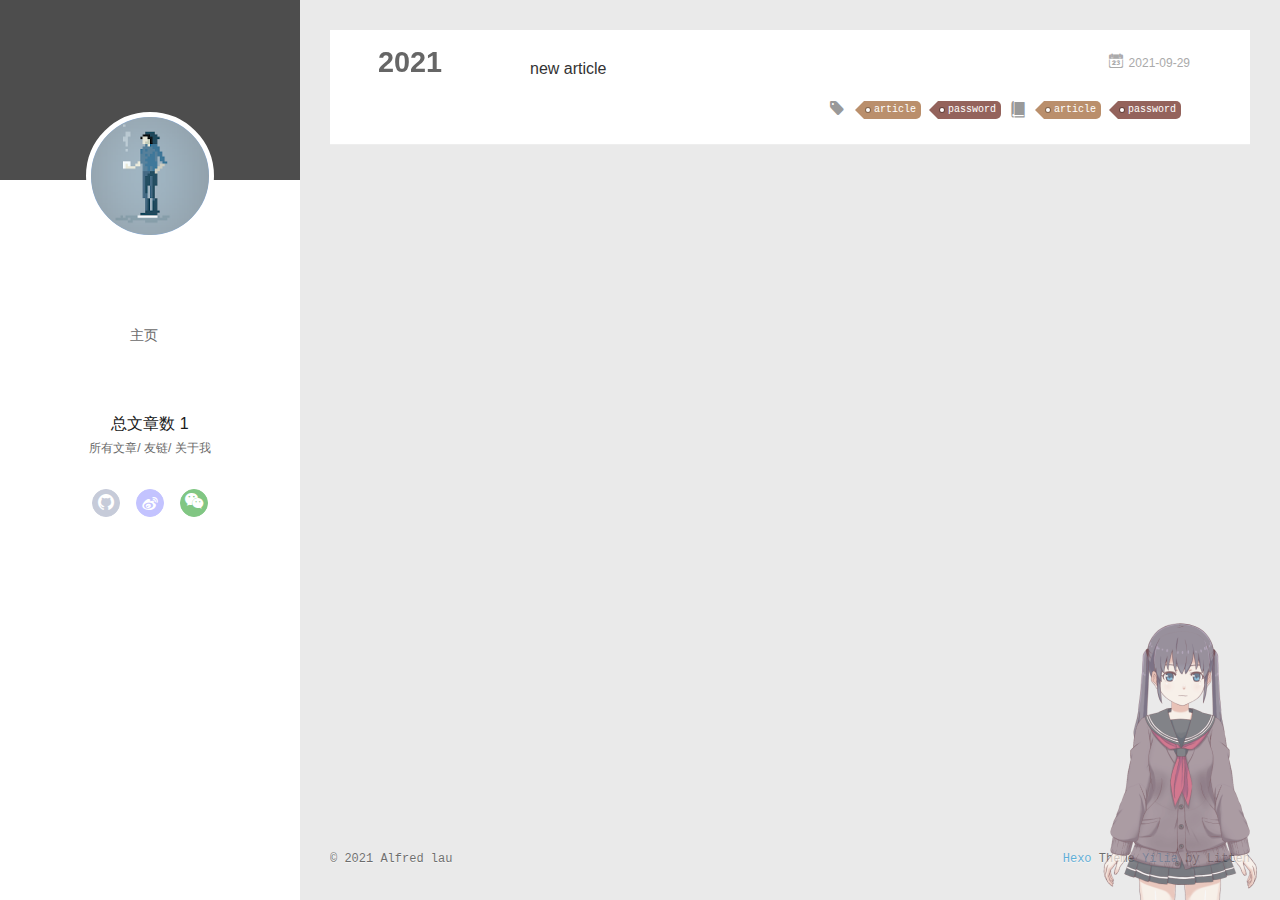
<file: tags/password/index.html>
<!DOCTYPE html>
<html>
<head>
  <meta charset="utf-8">
  
  <meta name="renderer" content="webkit">
  <meta http-equiv="X-UA-Compatible" content="IE=edge" >
  <link rel="dns-prefetch" href="https://alfredhana.github.io">
  <title>Tag: password | Alfred&#39;s Blog</title>
  <meta name="viewport" content="width=device-width, initial-scale=1, maximum-scale=1">
  <meta name="description" content="Halo 歡迎來到俊銘的小世界~">
<meta property="og:type" content="website">
<meta property="og:title" content="Alfred&#39;s Blog">
<meta property="og:url" content="https://alfredhana.github.io/tags/password/index.html">
<meta property="og:site_name" content="Alfred&#39;s Blog">
<meta property="og:description" content="Halo 歡迎來到俊銘的小世界~">
<meta property="og:locale" content="en_US">
<meta property="article:author" content="Alfred lau">
<meta name="twitter:card" content="summary">
  
    <link rel="alternative" href="/atom.xml" title="Alfred&#39;s Blog" type="application/atom+xml">
  
  
    <link rel="icon" href="/favicon.png">
  
  <link rel="stylesheet" type="text/css" href="/./main.0cf68a.css">
  <style type="text/css">
  
    #container.show {
      background: linear-gradient(200deg,#a0cfe4,#e8c37e);
    }
  </style>
  

  

<meta name="generator" content="Hexo 5.4.0"></head>

<body>
  <div id="container" q-class="show:isCtnShow">
    <canvas id="anm-canvas" class="anm-canvas"></canvas>
    <div class="left-col" q-class="show:isShow">
      
<div class="overlay" style="background: #4d4d4d"></div>
<div class="intrude-less">
	<header id="header" class="inner">
		<a href="" class="profilepic">
			<img src="/img/me.png" class="js-avatar">
		</a>
		<hgroup>
		  <h1 class="header-author"><a href=""></a></h1>
		</hgroup>
		

		<nav class="header-menu">
			<ul>
			
				<li><a href="/">主页</a></li>
	        
			</ul>
		</nav>
		
		<nav>
			总文章数 1
		</nav>
		
		<nav class="header-smart-menu">
    		
    			
    			<a q-on="click: openSlider(e, 'innerArchive')" href="javascript:void(0)">所有文章</a>
    			
            
    			
    			<a q-on="click: openSlider(e, 'friends')" href="javascript:void(0)">友链</a>
    			
            
    			
    			<a q-on="click: openSlider(e, 'aboutme')" href="javascript:void(0)">关于我</a>
    			
            
		</nav>
		<nav class="header-nav">
			<div class="social">
				
					<a class="github" target="_blank" href="https://github.com/Alfredhana" title="github"><i class="icon-github"></i></a>
		        
					<a class="weibo" target="_blank" href="https://www.instagram.com/alfred_chunming/" title="weibo"><i class="icon-weibo"></i></a>
		        
					<a class="weixin" target="_blank" href="/img/weixin.png" title="weixin"><i class="icon-weixin"></i></a>
		        
			</div>
		</nav>
	</header>		
</div>

    </div>
    <div class="mid-col" q-class="show:isShow,hide:isShow|isFalse">
      
<nav id="mobile-nav">
  	<div class="overlay js-overlay" style="background: #4d4d4d"></div>
	<div class="btnctn js-mobile-btnctn">
  		<div class="slider-trigger list" q-on="click: openSlider(e)"><i class="icon icon-sort"></i></div>
	</div>
	<div class="intrude-less">
		<header id="header" class="inner">
			<div class="profilepic">
				<img src="/img/me.png" class="js-avatar">
			</div>
			<hgroup>
			  <h1 class="header-author js-header-author"></h1>
			</hgroup>
			
			
			
				
			
			
			
			<nav class="header-nav">
				<div class="social">
					
						<a class="github" target="_blank" href="https://github.com/Alfredhana" title="github"><i class="icon-github"></i></a>
			        
						<a class="weibo" target="_blank" href="https://www.instagram.com/alfred_chunming/" title="weibo"><i class="icon-weibo"></i></a>
			        
						<a class="weixin" target="_blank" href="/img/weixin.png" title="weixin"><i class="icon-weixin"></i></a>
			        
				</div>
			</nav>

			<nav class="header-menu js-header-menu">
				<ul style="width: 50%">
				
				
					<li style="width: 100%"><a href="/">主页</a></li>
		        
				</ul>
			</nav>
		</header>				
	</div>
	<div class="mobile-mask" style="display:none" q-show="isShow"></div>
</nav>

      <div id="wrapper" class="body-wrap">
        <div class="menu-l">
          <div class="canvas-wrap">
            <canvas data-colors="#eaeaea" data-sectionHeight="100" data-contentId="js-content" id="myCanvas1" class="anm-canvas"></canvas>
          </div>
          <div id="js-content" class="content-ll">
            
  
  
    
    
      
      
      <section class="archives-wrap">
        <div class="archive-year-wrap">
          <a href="/archives/2021" class="archive-year">2021</a>
        </div>
        <div class="archives">
    
    <article class="archive-article archive-type-post">
  <div class="archive-article-inner">
    <header class="archive-article-header">
      	<div class="article-meta">
	      	<a href="/archives/20210929ac09deb4/" class="archive-article-date">
  	<time datetime="2021-09-29T01:15:40.000Z" itemprop="datePublished"><i class="icon-calendar icon"></i>2021-09-29</time>
</a>
        </div>
    	 
  
    <h1 itemprop="name">
      <a class="archive-article-title" href="/archives/20210929ac09deb4/">new article</a>
    </h1>
  

        <div class="article-info info-on-right">
          
	<div class="article-tag tagcloud">
		<i class="icon-price-tags icon"></i>
		<ul class="article-tag-list">
			 
        		<li class="article-tag-list-item">
        			<a href="javascript:void(0)" class="js-tag article-tag-list-link color3">article</a>
        		</li>
      		 
        		<li class="article-tag-list-item">
        			<a href="javascript:void(0)" class="js-tag article-tag-list-link color4">password</a>
        		</li>
      		
		</ul>
	</div>

          
	<div class="article-category tagcloud">
		<i class="icon-book icon"></i>
		<ul class="article-tag-list">
			 
        		<li class="article-tag-list-item">
        			<a href="/categories/article//" class="article-tag-list-link color3">article</a>
        		</li>
      		 
        		<li class="article-tag-list-item">
        			<a href="/categories/article/password//" class="article-tag-list-link color4">password</a>
        		</li>
      		
		</ul>
	</div>


        </div>
        <div class="clearfix"></div>
    </header>
  </div>
</article>
  
  
    </div></section>
  

    


          </div>
        </div>
      </div>
      <footer id="footer">
  <div class="outer">
    <div id="footer-info">
    	<div class="footer-left">
    		&copy; 2021 Alfred lau
    	</div>
      	<div class="footer-right">
      		<a href="http://hexo.io/" target="_blank">Hexo</a>  Theme <a href="https://github.com/litten/hexo-theme-yilia" target="_blank">Yilia</a> by Litten
      	</div>
    </div>
  </div>
</footer>
<!--页面点击小红心-->
<!-- <script type="text/javascript" src="/love.js"></script> -->
    </div>
    <script>
	var yiliaConfig = {
		mathjax: false,
		isHome: false,
		isPost: false,
		isArchive: false,
		isTag: true,
		isCategory: false,
		open_in_new: false,
		toc_hide_index: true,
		root: "/",
		innerArchive: true,
		showTags: false
	}
</script>

<script>!function(t){function n(e){if(r[e])return r[e].exports;var i=r[e]={exports:{},id:e,loaded:!1};return t[e].call(i.exports,i,i.exports,n),i.loaded=!0,i.exports}var r={};n.m=t,n.c=r,n.p="./",n(0)}([function(t,n,r){r(195),t.exports=r(191)},function(t,n,r){var e=r(3),i=r(52),o=r(27),u=r(28),c=r(53),f="prototype",a=function(t,n,r){var s,l,h,v,p=t&a.F,d=t&a.G,y=t&a.S,g=t&a.P,b=t&a.B,m=d?e:y?e[n]||(e[n]={}):(e[n]||{})[f],x=d?i:i[n]||(i[n]={}),w=x[f]||(x[f]={});d&&(r=n);for(s in r)l=!p&&m&&void 0!==m[s],h=(l?m:r)[s],v=b&&l?c(h,e):g&&"function"==typeof h?c(Function.call,h):h,m&&u(m,s,h,t&a.U),x[s]!=h&&o(x,s,v),g&&w[s]!=h&&(w[s]=h)};e.core=i,a.F=1,a.G=2,a.S=4,a.P=8,a.B=16,a.W=32,a.U=64,a.R=128,t.exports=a},function(t,n,r){var e=r(6);t.exports=function(t){if(!e(t))throw TypeError(t+" is not an object!");return t}},function(t,n){var r=t.exports="undefined"!=typeof window&&window.Math==Math?window:"undefined"!=typeof self&&self.Math==Math?self:Function("return this")();"number"==typeof __g&&(__g=r)},function(t,n){t.exports=function(t){try{return!!t()}catch(t){return!0}}},function(t,n){var r=t.exports="undefined"!=typeof window&&window.Math==Math?window:"undefined"!=typeof self&&self.Math==Math?self:Function("return this")();"number"==typeof __g&&(__g=r)},function(t,n){t.exports=function(t){return"object"==typeof t?null!==t:"function"==typeof t}},function(t,n,r){var e=r(126)("wks"),i=r(76),o=r(3).Symbol,u="function"==typeof o;(t.exports=function(t){return e[t]||(e[t]=u&&o[t]||(u?o:i)("Symbol."+t))}).store=e},function(t,n){var r={}.hasOwnProperty;t.exports=function(t,n){return r.call(t,n)}},function(t,n,r){var e=r(94),i=r(33);t.exports=function(t){return e(i(t))}},function(t,n,r){t.exports=!r(4)(function(){return 7!=Object.defineProperty({},"a",{get:function(){return 7}}).a})},function(t,n,r){var e=r(2),i=r(167),o=r(50),u=Object.defineProperty;n.f=r(10)?Object.defineProperty:function(t,n,r){if(e(t),n=o(n,!0),e(r),i)try{return u(t,n,r)}catch(t){}if("get"in r||"set"in r)throw TypeError("Accessors not supported!");return"value"in r&&(t[n]=r.value),t}},function(t,n,r){t.exports=!r(18)(function(){return 7!=Object.defineProperty({},"a",{get:function(){return 7}}).a})},function(t,n,r){var e=r(14),i=r(22);t.exports=r(12)?function(t,n,r){return e.f(t,n,i(1,r))}:function(t,n,r){return t[n]=r,t}},function(t,n,r){var e=r(20),i=r(58),o=r(42),u=Object.defineProperty;n.f=r(12)?Object.defineProperty:function(t,n,r){if(e(t),n=o(n,!0),e(r),i)try{return u(t,n,r)}catch(t){}if("get"in r||"set"in r)throw TypeError("Accessors not supported!");return"value"in r&&(t[n]=r.value),t}},function(t,n,r){var e=r(40)("wks"),i=r(23),o=r(5).Symbol,u="function"==typeof o;(t.exports=function(t){return e[t]||(e[t]=u&&o[t]||(u?o:i)("Symbol."+t))}).store=e},function(t,n,r){var e=r(67),i=Math.min;t.exports=function(t){return t>0?i(e(t),9007199254740991):0}},function(t,n,r){var e=r(46);t.exports=function(t){return Object(e(t))}},function(t,n){t.exports=function(t){try{return!!t()}catch(t){return!0}}},function(t,n,r){var e=r(63),i=r(34);t.exports=Object.keys||function(t){return e(t,i)}},function(t,n,r){var e=r(21);t.exports=function(t){if(!e(t))throw TypeError(t+" is not an object!");return t}},function(t,n){t.exports=function(t){return"object"==typeof t?null!==t:"function"==typeof t}},function(t,n){t.exports=function(t,n){return{enumerable:!(1&t),configurable:!(2&t),writable:!(4&t),value:n}}},function(t,n){var r=0,e=Math.random();t.exports=function(t){return"Symbol(".concat(void 0===t?"":t,")_",(++r+e).toString(36))}},function(t,n){var r={}.hasOwnProperty;t.exports=function(t,n){return r.call(t,n)}},function(t,n){var r=t.exports={version:"2.4.0"};"number"==typeof __e&&(__e=r)},function(t,n){t.exports=function(t){if("function"!=typeof t)throw TypeError(t+" is not a function!");return t}},function(t,n,r){var e=r(11),i=r(66);t.exports=r(10)?function(t,n,r){return e.f(t,n,i(1,r))}:function(t,n,r){return t[n]=r,t}},function(t,n,r){var e=r(3),i=r(27),o=r(24),u=r(76)("src"),c="toString",f=Function[c],a=(""+f).split(c);r(52).inspectSource=function(t){return f.call(t)},(t.exports=function(t,n,r,c){var f="function"==typeof r;f&&(o(r,"name")||i(r,"name",n)),t[n]!==r&&(f&&(o(r,u)||i(r,u,t[n]?""+t[n]:a.join(String(n)))),t===e?t[n]=r:c?t[n]?t[n]=r:i(t,n,r):(delete t[n],i(t,n,r)))})(Function.prototype,c,function(){return"function"==typeof this&&this[u]||f.call(this)})},function(t,n,r){var e=r(1),i=r(4),o=r(46),u=function(t,n,r,e){var i=String(o(t)),u="<"+n;return""!==r&&(u+=" "+r+'="'+String(e).replace(/"/g,"&quot;")+'"'),u+">"+i+"</"+n+">"};t.exports=function(t,n){var r={};r[t]=n(u),e(e.P+e.F*i(function(){var n=""[t]('"');return n!==n.toLowerCase()||n.split('"').length>3}),"String",r)}},function(t,n,r){var e=r(115),i=r(46);t.exports=function(t){return e(i(t))}},function(t,n,r){var e=r(116),i=r(66),o=r(30),u=r(50),c=r(24),f=r(167),a=Object.getOwnPropertyDescriptor;n.f=r(10)?a:function(t,n){if(t=o(t),n=u(n,!0),f)try{return a(t,n)}catch(t){}if(c(t,n))return i(!e.f.call(t,n),t[n])}},function(t,n,r){var e=r(24),i=r(17),o=r(145)("IE_PROTO"),u=Object.prototype;t.exports=Object.getPrototypeOf||function(t){return t=i(t),e(t,o)?t[o]:"function"==typeof t.constructor&&t instanceof t.constructor?t.constructor.prototype:t instanceof Object?u:null}},function(t,n){t.exports=function(t){if(void 0==t)throw TypeError("Can't call method on  "+t);return t}},function(t,n){t.exports="constructor,hasOwnProperty,isPrototypeOf,propertyIsEnumerable,toLocaleString,toString,valueOf".split(",")},function(t,n){t.exports={}},function(t,n){t.exports=!0},function(t,n){n.f={}.propertyIsEnumerable},function(t,n,r){var e=r(14).f,i=r(8),o=r(15)("toStringTag");t.exports=function(t,n,r){t&&!i(t=r?t:t.prototype,o)&&e(t,o,{configurable:!0,value:n})}},function(t,n,r){var e=r(40)("keys"),i=r(23);t.exports=function(t){return e[t]||(e[t]=i(t))}},function(t,n,r){var e=r(5),i="__core-js_shared__",o=e[i]||(e[i]={});t.exports=function(t){return o[t]||(o[t]={})}},function(t,n){var r=Math.ceil,e=Math.floor;t.exports=function(t){return isNaN(t=+t)?0:(t>0?e:r)(t)}},function(t,n,r){var e=r(21);t.exports=function(t,n){if(!e(t))return t;var r,i;if(n&&"function"==typeof(r=t.toString)&&!e(i=r.call(t)))return i;if("function"==typeof(r=t.valueOf)&&!e(i=r.call(t)))return i;if(!n&&"function"==typeof(r=t.toString)&&!e(i=r.call(t)))return i;throw TypeError("Can't convert object to primitive value")}},function(t,n,r){var e=r(5),i=r(25),o=r(36),u=r(44),c=r(14).f;t.exports=function(t){var n=i.Symbol||(i.Symbol=o?{}:e.Symbol||{});"_"==t.charAt(0)||t in n||c(n,t,{value:u.f(t)})}},function(t,n,r){n.f=r(15)},function(t,n){var r={}.toString;t.exports=function(t){return r.call(t).slice(8,-1)}},function(t,n){t.exports=function(t){if(void 0==t)throw TypeError("Can't call method on  "+t);return t}},function(t,n,r){var e=r(4);t.exports=function(t,n){return!!t&&e(function(){n?t.call(null,function(){},1):t.call(null)})}},function(t,n,r){var e=r(53),i=r(115),o=r(17),u=r(16),c=r(203);t.exports=function(t,n){var r=1==t,f=2==t,a=3==t,s=4==t,l=6==t,h=5==t||l,v=n||c;return function(n,c,p){for(var d,y,g=o(n),b=i(g),m=e(c,p,3),x=u(b.length),w=0,S=r?v(n,x):f?v(n,0):void 0;x>w;w++)if((h||w in b)&&(d=b[w],y=m(d,w,g),t))if(r)S[w]=y;else if(y)switch(t){case 3:return!0;case 5:return d;case 6:return w;case 2:S.push(d)}else if(s)return!1;return l?-1:a||s?s:S}}},function(t,n,r){var e=r(1),i=r(52),o=r(4);t.exports=function(t,n){var r=(i.Object||{})[t]||Object[t],u={};u[t]=n(r),e(e.S+e.F*o(function(){r(1)}),"Object",u)}},function(t,n,r){var e=r(6);t.exports=function(t,n){if(!e(t))return t;var r,i;if(n&&"function"==typeof(r=t.toString)&&!e(i=r.call(t)))return i;if("function"==typeof(r=t.valueOf)&&!e(i=r.call(t)))return i;if(!n&&"function"==typeof(r=t.toString)&&!e(i=r.call(t)))return i;throw TypeError("Can't convert object to primitive value")}},function(t,n,r){var e=r(5),i=r(25),o=r(91),u=r(13),c="prototype",f=function(t,n,r){var a,s,l,h=t&f.F,v=t&f.G,p=t&f.S,d=t&f.P,y=t&f.B,g=t&f.W,b=v?i:i[n]||(i[n]={}),m=b[c],x=v?e:p?e[n]:(e[n]||{})[c];v&&(r=n);for(a in r)(s=!h&&x&&void 0!==x[a])&&a in b||(l=s?x[a]:r[a],b[a]=v&&"function"!=typeof x[a]?r[a]:y&&s?o(l,e):g&&x[a]==l?function(t){var n=function(n,r,e){if(this instanceof t){switch(arguments.length){case 0:return new t;case 1:return new t(n);case 2:return new t(n,r)}return new t(n,r,e)}return t.apply(this,arguments)};return n[c]=t[c],n}(l):d&&"function"==typeof l?o(Function.call,l):l,d&&((b.virtual||(b.virtual={}))[a]=l,t&f.R&&m&&!m[a]&&u(m,a,l)))};f.F=1,f.G=2,f.S=4,f.P=8,f.B=16,f.W=32,f.U=64,f.R=128,t.exports=f},function(t,n){var r=t.exports={version:"2.4.0"};"number"==typeof __e&&(__e=r)},function(t,n,r){var e=r(26);t.exports=function(t,n,r){if(e(t),void 0===n)return t;switch(r){case 1:return function(r){return t.call(n,r)};case 2:return function(r,e){return t.call(n,r,e)};case 3:return function(r,e,i){return t.call(n,r,e,i)}}return function(){return t.apply(n,arguments)}}},function(t,n,r){var e=r(183),i=r(1),o=r(126)("metadata"),u=o.store||(o.store=new(r(186))),c=function(t,n,r){var i=u.get(t);if(!i){if(!r)return;u.set(t,i=new e)}var o=i.get(n);if(!o){if(!r)return;i.set(n,o=new e)}return o},f=function(t,n,r){var e=c(n,r,!1);return void 0!==e&&e.has(t)},a=function(t,n,r){var e=c(n,r,!1);return void 0===e?void 0:e.get(t)},s=function(t,n,r,e){c(r,e,!0).set(t,n)},l=function(t,n){var r=c(t,n,!1),e=[];return r&&r.forEach(function(t,n){e.push(n)}),e},h=function(t){return void 0===t||"symbol"==typeof t?t:String(t)},v=function(t){i(i.S,"Reflect",t)};t.exports={store:u,map:c,has:f,get:a,set:s,keys:l,key:h,exp:v}},function(t,n,r){"use strict";if(r(10)){var e=r(69),i=r(3),o=r(4),u=r(1),c=r(127),f=r(152),a=r(53),s=r(68),l=r(66),h=r(27),v=r(73),p=r(67),d=r(16),y=r(75),g=r(50),b=r(24),m=r(180),x=r(114),w=r(6),S=r(17),_=r(137),O=r(70),E=r(32),P=r(71).f,j=r(154),F=r(76),M=r(7),A=r(48),N=r(117),T=r(146),I=r(155),k=r(80),L=r(123),R=r(74),C=r(130),D=r(160),U=r(11),W=r(31),G=U.f,B=W.f,V=i.RangeError,z=i.TypeError,q=i.Uint8Array,K="ArrayBuffer",J="Shared"+K,Y="BYTES_PER_ELEMENT",H="prototype",$=Array[H],X=f.ArrayBuffer,Q=f.DataView,Z=A(0),tt=A(2),nt=A(3),rt=A(4),et=A(5),it=A(6),ot=N(!0),ut=N(!1),ct=I.values,ft=I.keys,at=I.entries,st=$.lastIndexOf,lt=$.reduce,ht=$.reduceRight,vt=$.join,pt=$.sort,dt=$.slice,yt=$.toString,gt=$.toLocaleString,bt=M("iterator"),mt=M("toStringTag"),xt=F("typed_constructor"),wt=F("def_constructor"),St=c.CONSTR,_t=c.TYPED,Ot=c.VIEW,Et="Wrong length!",Pt=A(1,function(t,n){return Tt(T(t,t[wt]),n)}),jt=o(function(){return 1===new q(new Uint16Array([1]).buffer)[0]}),Ft=!!q&&!!q[H].set&&o(function(){new q(1).set({})}),Mt=function(t,n){if(void 0===t)throw z(Et);var r=+t,e=d(t);if(n&&!m(r,e))throw V(Et);return e},At=function(t,n){var r=p(t);if(r<0||r%n)throw V("Wrong offset!");return r},Nt=function(t){if(w(t)&&_t in t)return t;throw z(t+" is not a typed array!")},Tt=function(t,n){if(!(w(t)&&xt in t))throw z("It is not a typed array constructor!");return new t(n)},It=function(t,n){return kt(T(t,t[wt]),n)},kt=function(t,n){for(var r=0,e=n.length,i=Tt(t,e);e>r;)i[r]=n[r++];return i},Lt=function(t,n,r){G(t,n,{get:function(){return this._d[r]}})},Rt=function(t){var n,r,e,i,o,u,c=S(t),f=arguments.length,s=f>1?arguments[1]:void 0,l=void 0!==s,h=j(c);if(void 0!=h&&!_(h)){for(u=h.call(c),e=[],n=0;!(o=u.next()).done;n++)e.push(o.value);c=e}for(l&&f>2&&(s=a(s,arguments[2],2)),n=0,r=d(c.length),i=Tt(this,r);r>n;n++)i[n]=l?s(c[n],n):c[n];return i},Ct=function(){for(var t=0,n=arguments.length,r=Tt(this,n);n>t;)r[t]=arguments[t++];return r},Dt=!!q&&o(function(){gt.call(new q(1))}),Ut=function(){return gt.apply(Dt?dt.call(Nt(this)):Nt(this),arguments)},Wt={copyWithin:function(t,n){return D.call(Nt(this),t,n,arguments.length>2?arguments[2]:void 0)},every:function(t){return rt(Nt(this),t,arguments.length>1?arguments[1]:void 0)},fill:function(t){return C.apply(Nt(this),arguments)},filter:function(t){return It(this,tt(Nt(this),t,arguments.length>1?arguments[1]:void 0))},find:function(t){return et(Nt(this),t,arguments.length>1?arguments[1]:void 0)},findIndex:function(t){return it(Nt(this),t,arguments.length>1?arguments[1]:void 0)},forEach:function(t){Z(Nt(this),t,arguments.length>1?arguments[1]:void 0)},indexOf:function(t){return ut(Nt(this),t,arguments.length>1?arguments[1]:void 0)},includes:function(t){return ot(Nt(this),t,arguments.length>1?arguments[1]:void 0)},join:function(t){return vt.apply(Nt(this),arguments)},lastIndexOf:function(t){return st.apply(Nt(this),arguments)},map:function(t){return Pt(Nt(this),t,arguments.length>1?arguments[1]:void 0)},reduce:function(t){return lt.apply(Nt(this),arguments)},reduceRight:function(t){return ht.apply(Nt(this),arguments)},reverse:function(){for(var t,n=this,r=Nt(n).length,e=Math.floor(r/2),i=0;i<e;)t=n[i],n[i++]=n[--r],n[r]=t;return n},some:function(t){return nt(Nt(this),t,arguments.length>1?arguments[1]:void 0)},sort:function(t){return pt.call(Nt(this),t)},subarray:function(t,n){var r=Nt(this),e=r.length,i=y(t,e);return new(T(r,r[wt]))(r.buffer,r.byteOffset+i*r.BYTES_PER_ELEMENT,d((void 0===n?e:y(n,e))-i))}},Gt=function(t,n){return It(this,dt.call(Nt(this),t,n))},Bt=function(t){Nt(this);var n=At(arguments[1],1),r=this.length,e=S(t),i=d(e.length),o=0;if(i+n>r)throw V(Et);for(;o<i;)this[n+o]=e[o++]},Vt={entries:function(){return at.call(Nt(this))},keys:function(){return ft.call(Nt(this))},values:function(){return ct.call(Nt(this))}},zt=function(t,n){return w(t)&&t[_t]&&"symbol"!=typeof n&&n in t&&String(+n)==String(n)},qt=function(t,n){return zt(t,n=g(n,!0))?l(2,t[n]):B(t,n)},Kt=function(t,n,r){return!(zt(t,n=g(n,!0))&&w(r)&&b(r,"value"))||b(r,"get")||b(r,"set")||r.configurable||b(r,"writable")&&!r.writable||b(r,"enumerable")&&!r.enumerable?G(t,n,r):(t[n]=r.value,t)};St||(W.f=qt,U.f=Kt),u(u.S+u.F*!St,"Object",{getOwnPropertyDescriptor:qt,defineProperty:Kt}),o(function(){yt.call({})})&&(yt=gt=function(){return vt.call(this)});var Jt=v({},Wt);v(Jt,Vt),h(Jt,bt,Vt.values),v(Jt,{slice:Gt,set:Bt,constructor:function(){},toString:yt,toLocaleString:Ut}),Lt(Jt,"buffer","b"),Lt(Jt,"byteOffset","o"),Lt(Jt,"byteLength","l"),Lt(Jt,"length","e"),G(Jt,mt,{get:function(){return this[_t]}}),t.exports=function(t,n,r,f){f=!!f;var a=t+(f?"Clamped":"")+"Array",l="Uint8Array"!=a,v="get"+t,p="set"+t,y=i[a],g=y||{},b=y&&E(y),m=!y||!c.ABV,S={},_=y&&y[H],j=function(t,r){var e=t._d;return e.v[v](r*n+e.o,jt)},F=function(t,r,e){var i=t._d;f&&(e=(e=Math.round(e))<0?0:e>255?255:255&e),i.v[p](r*n+i.o,e,jt)},M=function(t,n){G(t,n,{get:function(){return j(this,n)},set:function(t){return F(this,n,t)},enumerable:!0})};m?(y=r(function(t,r,e,i){s(t,y,a,"_d");var o,u,c,f,l=0,v=0;if(w(r)){if(!(r instanceof X||(f=x(r))==K||f==J))return _t in r?kt(y,r):Rt.call(y,r);o=r,v=At(e,n);var p=r.byteLength;if(void 0===i){if(p%n)throw V(Et);if((u=p-v)<0)throw V(Et)}else if((u=d(i)*n)+v>p)throw V(Et);c=u/n}else c=Mt(r,!0),u=c*n,o=new X(u);for(h(t,"_d",{b:o,o:v,l:u,e:c,v:new Q(o)});l<c;)M(t,l++)}),_=y[H]=O(Jt),h(_,"constructor",y)):L(function(t){new y(null),new y(t)},!0)||(y=r(function(t,r,e,i){s(t,y,a);var o;return w(r)?r instanceof X||(o=x(r))==K||o==J?void 0!==i?new g(r,At(e,n),i):void 0!==e?new g(r,At(e,n)):new g(r):_t in r?kt(y,r):Rt.call(y,r):new g(Mt(r,l))}),Z(b!==Function.prototype?P(g).concat(P(b)):P(g),function(t){t in y||h(y,t,g[t])}),y[H]=_,e||(_.constructor=y));var A=_[bt],N=!!A&&("values"==A.name||void 0==A.name),T=Vt.values;h(y,xt,!0),h(_,_t,a),h(_,Ot,!0),h(_,wt,y),(f?new y(1)[mt]==a:mt in _)||G(_,mt,{get:function(){return a}}),S[a]=y,u(u.G+u.W+u.F*(y!=g),S),u(u.S,a,{BYTES_PER_ELEMENT:n,from:Rt,of:Ct}),Y in _||h(_,Y,n),u(u.P,a,Wt),R(a),u(u.P+u.F*Ft,a,{set:Bt}),u(u.P+u.F*!N,a,Vt),u(u.P+u.F*(_.toString!=yt),a,{toString:yt}),u(u.P+u.F*o(function(){new y(1).slice()}),a,{slice:Gt}),u(u.P+u.F*(o(function(){return[1,2].toLocaleString()!=new y([1,2]).toLocaleString()})||!o(function(){_.toLocaleString.call([1,2])})),a,{toLocaleString:Ut}),k[a]=N?A:T,e||N||h(_,bt,T)}}else t.exports=function(){}},function(t,n){var r={}.toString;t.exports=function(t){return r.call(t).slice(8,-1)}},function(t,n,r){var e=r(21),i=r(5).document,o=e(i)&&e(i.createElement);t.exports=function(t){return o?i.createElement(t):{}}},function(t,n,r){t.exports=!r(12)&&!r(18)(function(){return 7!=Object.defineProperty(r(57)("div"),"a",{get:function(){return 7}}).a})},function(t,n,r){"use strict";var e=r(36),i=r(51),o=r(64),u=r(13),c=r(8),f=r(35),a=r(96),s=r(38),l=r(103),h=r(15)("iterator"),v=!([].keys&&"next"in[].keys()),p="keys",d="values",y=function(){return this};t.exports=function(t,n,r,g,b,m,x){a(r,n,g);var w,S,_,O=function(t){if(!v&&t in F)return F[t];switch(t){case p:case d:return function(){return new r(this,t)}}return function(){return new r(this,t)}},E=n+" Iterator",P=b==d,j=!1,F=t.prototype,M=F[h]||F["@@iterator"]||b&&F[b],A=M||O(b),N=b?P?O("entries"):A:void 0,T="Array"==n?F.entries||M:M;if(T&&(_=l(T.call(new t)))!==Object.prototype&&(s(_,E,!0),e||c(_,h)||u(_,h,y)),P&&M&&M.name!==d&&(j=!0,A=function(){return M.call(this)}),e&&!x||!v&&!j&&F[h]||u(F,h,A),f[n]=A,f[E]=y,b)if(w={values:P?A:O(d),keys:m?A:O(p),entries:N},x)for(S in w)S in F||o(F,S,w[S]);else i(i.P+i.F*(v||j),n,w);return w}},function(t,n,r){var e=r(20),i=r(100),o=r(34),u=r(39)("IE_PROTO"),c=function(){},f="prototype",a=function(){var t,n=r(57)("iframe"),e=o.length;for(n.style.display="none",r(93).appendChild(n),n.src="javascript:",t=n.contentWindow.document,t.open(),t.write("<script>document.F=Object<\/script>"),t.close(),a=t.F;e--;)delete a[f][o[e]];return a()};t.exports=Object.create||function(t,n){var r;return null!==t?(c[f]=e(t),r=new c,c[f]=null,r[u]=t):r=a(),void 0===n?r:i(r,n)}},function(t,n,r){var e=r(63),i=r(34).concat("length","prototype");n.f=Object.getOwnPropertyNames||function(t){return e(t,i)}},function(t,n){n.f=Object.getOwnPropertySymbols},function(t,n,r){var e=r(8),i=r(9),o=r(90)(!1),u=r(39)("IE_PROTO");t.exports=function(t,n){var r,c=i(t),f=0,a=[];for(r in c)r!=u&&e(c,r)&&a.push(r);for(;n.length>f;)e(c,r=n[f++])&&(~o(a,r)||a.push(r));return a}},function(t,n,r){t.exports=r(13)},function(t,n,r){var e=r(76)("meta"),i=r(6),o=r(24),u=r(11).f,c=0,f=Object.isExtensible||function(){return!0},a=!r(4)(function(){return f(Object.preventExtensions({}))}),s=function(t){u(t,e,{value:{i:"O"+ ++c,w:{}}})},l=function(t,n){if(!i(t))return"symbol"==typeof t?t:("string"==typeof t?"S":"P")+t;if(!o(t,e)){if(!f(t))return"F";if(!n)return"E";s(t)}return t[e].i},h=function(t,n){if(!o(t,e)){if(!f(t))return!0;if(!n)return!1;s(t)}return t[e].w},v=function(t){return a&&p.NEED&&f(t)&&!o(t,e)&&s(t),t},p=t.exports={KEY:e,NEED:!1,fastKey:l,getWeak:h,onFreeze:v}},function(t,n){t.exports=function(t,n){return{enumerable:!(1&t),configurable:!(2&t),writable:!(4&t),value:n}}},function(t,n){var r=Math.ceil,e=Math.floor;t.exports=function(t){return isNaN(t=+t)?0:(t>0?e:r)(t)}},function(t,n){t.exports=function(t,n,r,e){if(!(t instanceof n)||void 0!==e&&e in t)throw TypeError(r+": incorrect invocation!");return t}},function(t,n){t.exports=!1},function(t,n,r){var e=r(2),i=r(173),o=r(133),u=r(145)("IE_PROTO"),c=function(){},f="prototype",a=function(){var t,n=r(132)("iframe"),e=o.length;for(n.style.display="none",r(135).appendChild(n),n.src="javascript:",t=n.contentWindow.document,t.open(),t.write("<script>document.F=Object<\/script>"),t.close(),a=t.F;e--;)delete a[f][o[e]];return a()};t.exports=Object.create||function(t,n){var r;return null!==t?(c[f]=e(t),r=new c,c[f]=null,r[u]=t):r=a(),void 0===n?r:i(r,n)}},function(t,n,r){var e=r(175),i=r(133).concat("length","prototype");n.f=Object.getOwnPropertyNames||function(t){return e(t,i)}},function(t,n,r){var e=r(175),i=r(133);t.exports=Object.keys||function(t){return e(t,i)}},function(t,n,r){var e=r(28);t.exports=function(t,n,r){for(var i in n)e(t,i,n[i],r);return t}},function(t,n,r){"use strict";var e=r(3),i=r(11),o=r(10),u=r(7)("species");t.exports=function(t){var n=e[t];o&&n&&!n[u]&&i.f(n,u,{configurable:!0,get:function(){return this}})}},function(t,n,r){var e=r(67),i=Math.max,o=Math.min;t.exports=function(t,n){return t=e(t),t<0?i(t+n,0):o(t,n)}},function(t,n){var r=0,e=Math.random();t.exports=function(t){return"Symbol(".concat(void 0===t?"":t,")_",(++r+e).toString(36))}},function(t,n,r){var e=r(33);t.exports=function(t){return Object(e(t))}},function(t,n,r){var e=r(7)("unscopables"),i=Array.prototype;void 0==i[e]&&r(27)(i,e,{}),t.exports=function(t){i[e][t]=!0}},function(t,n,r){var e=r(53),i=r(169),o=r(137),u=r(2),c=r(16),f=r(154),a={},s={},n=t.exports=function(t,n,r,l,h){var v,p,d,y,g=h?function(){return t}:f(t),b=e(r,l,n?2:1),m=0;if("function"!=typeof g)throw TypeError(t+" is not iterable!");if(o(g)){for(v=c(t.length);v>m;m++)if((y=n?b(u(p=t[m])[0],p[1]):b(t[m]))===a||y===s)return y}else for(d=g.call(t);!(p=d.next()).done;)if((y=i(d,b,p.value,n))===a||y===s)return y};n.BREAK=a,n.RETURN=s},function(t,n){t.exports={}},function(t,n,r){var e=r(11).f,i=r(24),o=r(7)("toStringTag");t.exports=function(t,n,r){t&&!i(t=r?t:t.prototype,o)&&e(t,o,{configurable:!0,value:n})}},function(t,n,r){var e=r(1),i=r(46),o=r(4),u=r(150),c="["+u+"]",f="​",a=RegExp("^"+c+c+"*"),s=RegExp(c+c+"*$"),l=function(t,n,r){var i={},c=o(function(){return!!u[t]()||f[t]()!=f}),a=i[t]=c?n(h):u[t];r&&(i[r]=a),e(e.P+e.F*c,"String",i)},h=l.trim=function(t,n){return t=String(i(t)),1&n&&(t=t.replace(a,"")),2&n&&(t=t.replace(s,"")),t};t.exports=l},function(t,n,r){t.exports={default:r(86),__esModule:!0}},function(t,n,r){t.exports={default:r(87),__esModule:!0}},function(t,n,r){"use strict";function e(t){return t&&t.__esModule?t:{default:t}}n.__esModule=!0;var i=r(84),o=e(i),u=r(83),c=e(u),f="function"==typeof c.default&&"symbol"==typeof o.default?function(t){return typeof t}:function(t){return t&&"function"==typeof c.default&&t.constructor===c.default&&t!==c.default.prototype?"symbol":typeof t};n.default="function"==typeof c.default&&"symbol"===f(o.default)?function(t){return void 0===t?"undefined":f(t)}:function(t){return t&&"function"==typeof c.default&&t.constructor===c.default&&t!==c.default.prototype?"symbol":void 0===t?"undefined":f(t)}},function(t,n,r){r(110),r(108),r(111),r(112),t.exports=r(25).Symbol},function(t,n,r){r(109),r(113),t.exports=r(44).f("iterator")},function(t,n){t.exports=function(t){if("function"!=typeof t)throw TypeError(t+" is not a function!");return t}},function(t,n){t.exports=function(){}},function(t,n,r){var e=r(9),i=r(106),o=r(105);t.exports=function(t){return function(n,r,u){var c,f=e(n),a=i(f.length),s=o(u,a);if(t&&r!=r){for(;a>s;)if((c=f[s++])!=c)return!0}else for(;a>s;s++)if((t||s in f)&&f[s]===r)return t||s||0;return!t&&-1}}},function(t,n,r){var e=r(88);t.exports=function(t,n,r){if(e(t),void 0===n)return t;switch(r){case 1:return function(r){return t.call(n,r)};case 2:return function(r,e){return t.call(n,r,e)};case 3:return function(r,e,i){return t.call(n,r,e,i)}}return function(){return t.apply(n,arguments)}}},function(t,n,r){var e=r(19),i=r(62),o=r(37);t.exports=function(t){var n=e(t),r=i.f;if(r)for(var u,c=r(t),f=o.f,a=0;c.length>a;)f.call(t,u=c[a++])&&n.push(u);return n}},function(t,n,r){t.exports=r(5).document&&document.documentElement},function(t,n,r){var e=r(56);t.exports=Object("z").propertyIsEnumerable(0)?Object:function(t){return"String"==e(t)?t.split(""):Object(t)}},function(t,n,r){var e=r(56);t.exports=Array.isArray||function(t){return"Array"==e(t)}},function(t,n,r){"use strict";var e=r(60),i=r(22),o=r(38),u={};r(13)(u,r(15)("iterator"),function(){return this}),t.exports=function(t,n,r){t.prototype=e(u,{next:i(1,r)}),o(t,n+" Iterator")}},function(t,n){t.exports=function(t,n){return{value:n,done:!!t}}},function(t,n,r){var e=r(19),i=r(9);t.exports=function(t,n){for(var r,o=i(t),u=e(o),c=u.length,f=0;c>f;)if(o[r=u[f++]]===n)return r}},function(t,n,r){var e=r(23)("meta"),i=r(21),o=r(8),u=r(14).f,c=0,f=Object.isExtensible||function(){return!0},a=!r(18)(function(){return f(Object.preventExtensions({}))}),s=function(t){u(t,e,{value:{i:"O"+ ++c,w:{}}})},l=function(t,n){if(!i(t))return"symbol"==typeof t?t:("string"==typeof t?"S":"P")+t;if(!o(t,e)){if(!f(t))return"F";if(!n)return"E";s(t)}return t[e].i},h=function(t,n){if(!o(t,e)){if(!f(t))return!0;if(!n)return!1;s(t)}return t[e].w},v=function(t){return a&&p.NEED&&f(t)&&!o(t,e)&&s(t),t},p=t.exports={KEY:e,NEED:!1,fastKey:l,getWeak:h,onFreeze:v}},function(t,n,r){var e=r(14),i=r(20),o=r(19);t.exports=r(12)?Object.defineProperties:function(t,n){i(t);for(var r,u=o(n),c=u.length,f=0;c>f;)e.f(t,r=u[f++],n[r]);return t}},function(t,n,r){var e=r(37),i=r(22),o=r(9),u=r(42),c=r(8),f=r(58),a=Object.getOwnPropertyDescriptor;n.f=r(12)?a:function(t,n){if(t=o(t),n=u(n,!0),f)try{return a(t,n)}catch(t){}if(c(t,n))return i(!e.f.call(t,n),t[n])}},function(t,n,r){var e=r(9),i=r(61).f,o={}.toString,u="object"==typeof window&&window&&Object.getOwnPropertyNames?Object.getOwnPropertyNames(window):[],c=function(t){try{return i(t)}catch(t){return u.slice()}};t.exports.f=function(t){return u&&"[object Window]"==o.call(t)?c(t):i(e(t))}},function(t,n,r){var e=r(8),i=r(77),o=r(39)("IE_PROTO"),u=Object.prototype;t.exports=Object.getPrototypeOf||function(t){return t=i(t),e(t,o)?t[o]:"function"==typeof t.constructor&&t instanceof t.constructor?t.constructor.prototype:t instanceof Object?u:null}},function(t,n,r){var e=r(41),i=r(33);t.exports=function(t){return function(n,r){var o,u,c=String(i(n)),f=e(r),a=c.length;return f<0||f>=a?t?"":void 0:(o=c.charCodeAt(f),o<55296||o>56319||f+1===a||(u=c.charCodeAt(f+1))<56320||u>57343?t?c.charAt(f):o:t?c.slice(f,f+2):u-56320+(o-55296<<10)+65536)}}},function(t,n,r){var e=r(41),i=Math.max,o=Math.min;t.exports=function(t,n){return t=e(t),t<0?i(t+n,0):o(t,n)}},function(t,n,r){var e=r(41),i=Math.min;t.exports=function(t){return t>0?i(e(t),9007199254740991):0}},function(t,n,r){"use strict";var e=r(89),i=r(97),o=r(35),u=r(9);t.exports=r(59)(Array,"Array",function(t,n){this._t=u(t),this._i=0,this._k=n},function(){var t=this._t,n=this._k,r=this._i++;return!t||r>=t.length?(this._t=void 0,i(1)):"keys"==n?i(0,r):"values"==n?i(0,t[r]):i(0,[r,t[r]])},"values"),o.Arguments=o.Array,e("keys"),e("values"),e("entries")},function(t,n){},function(t,n,r){"use strict";var e=r(104)(!0);r(59)(String,"String",function(t){this._t=String(t),this._i=0},function(){var t,n=this._t,r=this._i;return r>=n.length?{value:void 0,done:!0}:(t=e(n,r),this._i+=t.length,{value:t,done:!1})})},function(t,n,r){"use strict";var e=r(5),i=r(8),o=r(12),u=r(51),c=r(64),f=r(99).KEY,a=r(18),s=r(40),l=r(38),h=r(23),v=r(15),p=r(44),d=r(43),y=r(98),g=r(92),b=r(95),m=r(20),x=r(9),w=r(42),S=r(22),_=r(60),O=r(102),E=r(101),P=r(14),j=r(19),F=E.f,M=P.f,A=O.f,N=e.Symbol,T=e.JSON,I=T&&T.stringify,k="prototype",L=v("_hidden"),R=v("toPrimitive"),C={}.propertyIsEnumerable,D=s("symbol-registry"),U=s("symbols"),W=s("op-symbols"),G=Object[k],B="function"==typeof N,V=e.QObject,z=!V||!V[k]||!V[k].findChild,q=o&&a(function(){return 7!=_(M({},"a",{get:function(){return M(this,"a",{value:7}).a}})).a})?function(t,n,r){var e=F(G,n);e&&delete G[n],M(t,n,r),e&&t!==G&&M(G,n,e)}:M,K=function(t){var n=U[t]=_(N[k]);return n._k=t,n},J=B&&"symbol"==typeof N.iterator?function(t){return"symbol"==typeof t}:function(t){return t instanceof N},Y=function(t,n,r){return t===G&&Y(W,n,r),m(t),n=w(n,!0),m(r),i(U,n)?(r.enumerable?(i(t,L)&&t[L][n]&&(t[L][n]=!1),r=_(r,{enumerable:S(0,!1)})):(i(t,L)||M(t,L,S(1,{})),t[L][n]=!0),q(t,n,r)):M(t,n,r)},H=function(t,n){m(t);for(var r,e=g(n=x(n)),i=0,o=e.length;o>i;)Y(t,r=e[i++],n[r]);return t},$=function(t,n){return void 0===n?_(t):H(_(t),n)},X=function(t){var n=C.call(this,t=w(t,!0));return!(this===G&&i(U,t)&&!i(W,t))&&(!(n||!i(this,t)||!i(U,t)||i(this,L)&&this[L][t])||n)},Q=function(t,n){if(t=x(t),n=w(n,!0),t!==G||!i(U,n)||i(W,n)){var r=F(t,n);return!r||!i(U,n)||i(t,L)&&t[L][n]||(r.enumerable=!0),r}},Z=function(t){for(var n,r=A(x(t)),e=[],o=0;r.length>o;)i(U,n=r[o++])||n==L||n==f||e.push(n);return e},tt=function(t){for(var n,r=t===G,e=A(r?W:x(t)),o=[],u=0;e.length>u;)!i(U,n=e[u++])||r&&!i(G,n)||o.push(U[n]);return o};B||(N=function(){if(this instanceof N)throw TypeError("Symbol is not a constructor!");var t=h(arguments.length>0?arguments[0]:void 0),n=function(r){this===G&&n.call(W,r),i(this,L)&&i(this[L],t)&&(this[L][t]=!1),q(this,t,S(1,r))};return o&&z&&q(G,t,{configurable:!0,set:n}),K(t)},c(N[k],"toString",function(){return this._k}),E.f=Q,P.f=Y,r(61).f=O.f=Z,r(37).f=X,r(62).f=tt,o&&!r(36)&&c(G,"propertyIsEnumerable",X,!0),p.f=function(t){return K(v(t))}),u(u.G+u.W+u.F*!B,{Symbol:N});for(var nt="hasInstance,isConcatSpreadable,iterator,match,replace,search,species,split,toPrimitive,toStringTag,unscopables".split(","),rt=0;nt.length>rt;)v(nt[rt++]);for(var nt=j(v.store),rt=0;nt.length>rt;)d(nt[rt++]);u(u.S+u.F*!B,"Symbol",{for:function(t){return i(D,t+="")?D[t]:D[t]=N(t)},keyFor:function(t){if(J(t))return y(D,t);throw TypeError(t+" is not a symbol!")},useSetter:function(){z=!0},useSimple:function(){z=!1}}),u(u.S+u.F*!B,"Object",{create:$,defineProperty:Y,defineProperties:H,getOwnPropertyDescriptor:Q,getOwnPropertyNames:Z,getOwnPropertySymbols:tt}),T&&u(u.S+u.F*(!B||a(function(){var t=N();return"[null]"!=I([t])||"{}"!=I({a:t})||"{}"!=I(Object(t))})),"JSON",{stringify:function(t){if(void 0!==t&&!J(t)){for(var n,r,e=[t],i=1;arguments.length>i;)e.push(arguments[i++]);return n=e[1],"function"==typeof n&&(r=n),!r&&b(n)||(n=function(t,n){if(r&&(n=r.call(this,t,n)),!J(n))return n}),e[1]=n,I.apply(T,e)}}}),N[k][R]||r(13)(N[k],R,N[k].valueOf),l(N,"Symbol"),l(Math,"Math",!0),l(e.JSON,"JSON",!0)},function(t,n,r){r(43)("asyncIterator")},function(t,n,r){r(43)("observable")},function(t,n,r){r(107);for(var e=r(5),i=r(13),o=r(35),u=r(15)("toStringTag"),c=["NodeList","DOMTokenList","MediaList","StyleSheetList","CSSRuleList"],f=0;f<5;f++){var a=c[f],s=e[a],l=s&&s.prototype;l&&!l[u]&&i(l,u,a),o[a]=o.Array}},function(t,n,r){var e=r(45),i=r(7)("toStringTag"),o="Arguments"==e(function(){return arguments}()),u=function(t,n){try{return t[n]}catch(t){}};t.exports=function(t){var n,r,c;return void 0===t?"Undefined":null===t?"Null":"string"==typeof(r=u(n=Object(t),i))?r:o?e(n):"Object"==(c=e(n))&&"function"==typeof n.callee?"Arguments":c}},function(t,n,r){var e=r(45);t.exports=Object("z").propertyIsEnumerable(0)?Object:function(t){return"String"==e(t)?t.split(""):Object(t)}},function(t,n){n.f={}.propertyIsEnumerable},function(t,n,r){var e=r(30),i=r(16),o=r(75);t.exports=function(t){return function(n,r,u){var c,f=e(n),a=i(f.length),s=o(u,a);if(t&&r!=r){for(;a>s;)if((c=f[s++])!=c)return!0}else for(;a>s;s++)if((t||s in f)&&f[s]===r)return t||s||0;return!t&&-1}}},function(t,n,r){"use strict";var e=r(3),i=r(1),o=r(28),u=r(73),c=r(65),f=r(79),a=r(68),s=r(6),l=r(4),h=r(123),v=r(81),p=r(136);t.exports=function(t,n,r,d,y,g){var b=e[t],m=b,x=y?"set":"add",w=m&&m.prototype,S={},_=function(t){var n=w[t];o(w,t,"delete"==t?function(t){return!(g&&!s(t))&&n.call(this,0===t?0:t)}:"has"==t?function(t){return!(g&&!s(t))&&n.call(this,0===t?0:t)}:"get"==t?function(t){return g&&!s(t)?void 0:n.call(this,0===t?0:t)}:"add"==t?function(t){return n.call(this,0===t?0:t),this}:function(t,r){return n.call(this,0===t?0:t,r),this})};if("function"==typeof m&&(g||w.forEach&&!l(function(){(new m).entries().next()}))){var O=new m,E=O[x](g?{}:-0,1)!=O,P=l(function(){O.has(1)}),j=h(function(t){new m(t)}),F=!g&&l(function(){for(var t=new m,n=5;n--;)t[x](n,n);return!t.has(-0)});j||(m=n(function(n,r){a(n,m,t);var e=p(new b,n,m);return void 0!=r&&f(r,y,e[x],e),e}),m.prototype=w,w.constructor=m),(P||F)&&(_("delete"),_("has"),y&&_("get")),(F||E)&&_(x),g&&w.clear&&delete w.clear}else m=d.getConstructor(n,t,y,x),u(m.prototype,r),c.NEED=!0;return v(m,t),S[t]=m,i(i.G+i.W+i.F*(m!=b),S),g||d.setStrong(m,t,y),m}},function(t,n,r){"use strict";var e=r(27),i=r(28),o=r(4),u=r(46),c=r(7);t.exports=function(t,n,r){var f=c(t),a=r(u,f,""[t]),s=a[0],l=a[1];o(function(){var n={};return n[f]=function(){return 7},7!=""[t](n)})&&(i(String.prototype,t,s),e(RegExp.prototype,f,2==n?function(t,n){return l.call(t,this,n)}:function(t){return l.call(t,this)}))}
},function(t,n,r){"use strict";var e=r(2);t.exports=function(){var t=e(this),n="";return t.global&&(n+="g"),t.ignoreCase&&(n+="i"),t.multiline&&(n+="m"),t.unicode&&(n+="u"),t.sticky&&(n+="y"),n}},function(t,n){t.exports=function(t,n,r){var e=void 0===r;switch(n.length){case 0:return e?t():t.call(r);case 1:return e?t(n[0]):t.call(r,n[0]);case 2:return e?t(n[0],n[1]):t.call(r,n[0],n[1]);case 3:return e?t(n[0],n[1],n[2]):t.call(r,n[0],n[1],n[2]);case 4:return e?t(n[0],n[1],n[2],n[3]):t.call(r,n[0],n[1],n[2],n[3])}return t.apply(r,n)}},function(t,n,r){var e=r(6),i=r(45),o=r(7)("match");t.exports=function(t){var n;return e(t)&&(void 0!==(n=t[o])?!!n:"RegExp"==i(t))}},function(t,n,r){var e=r(7)("iterator"),i=!1;try{var o=[7][e]();o.return=function(){i=!0},Array.from(o,function(){throw 2})}catch(t){}t.exports=function(t,n){if(!n&&!i)return!1;var r=!1;try{var o=[7],u=o[e]();u.next=function(){return{done:r=!0}},o[e]=function(){return u},t(o)}catch(t){}return r}},function(t,n,r){t.exports=r(69)||!r(4)(function(){var t=Math.random();__defineSetter__.call(null,t,function(){}),delete r(3)[t]})},function(t,n){n.f=Object.getOwnPropertySymbols},function(t,n,r){var e=r(3),i="__core-js_shared__",o=e[i]||(e[i]={});t.exports=function(t){return o[t]||(o[t]={})}},function(t,n,r){for(var e,i=r(3),o=r(27),u=r(76),c=u("typed_array"),f=u("view"),a=!(!i.ArrayBuffer||!i.DataView),s=a,l=0,h="Int8Array,Uint8Array,Uint8ClampedArray,Int16Array,Uint16Array,Int32Array,Uint32Array,Float32Array,Float64Array".split(",");l<9;)(e=i[h[l++]])?(o(e.prototype,c,!0),o(e.prototype,f,!0)):s=!1;t.exports={ABV:a,CONSTR:s,TYPED:c,VIEW:f}},function(t,n){"use strict";var r={versions:function(){var t=window.navigator.userAgent;return{trident:t.indexOf("Trident")>-1,presto:t.indexOf("Presto")>-1,webKit:t.indexOf("AppleWebKit")>-1,gecko:t.indexOf("Gecko")>-1&&-1==t.indexOf("KHTML"),mobile:!!t.match(/AppleWebKit.*Mobile.*/),ios:!!t.match(/\(i[^;]+;( U;)? CPU.+Mac OS X/),android:t.indexOf("Android")>-1||t.indexOf("Linux")>-1,iPhone:t.indexOf("iPhone")>-1||t.indexOf("Mac")>-1,iPad:t.indexOf("iPad")>-1,webApp:-1==t.indexOf("Safari"),weixin:-1==t.indexOf("MicroMessenger")}}()};t.exports=r},function(t,n,r){"use strict";var e=r(85),i=function(t){return t&&t.__esModule?t:{default:t}}(e),o=function(){function t(t,n,e){return n||e?String.fromCharCode(n||e):r[t]||t}function n(t){return e[t]}var r={"&quot;":'"',"&lt;":"<","&gt;":">","&amp;":"&","&nbsp;":" "},e={};for(var u in r)e[r[u]]=u;return r["&apos;"]="'",e["'"]="&#39;",{encode:function(t){return t?(""+t).replace(/['<> "&]/g,n).replace(/\r?\n/g,"<br/>").replace(/\s/g,"&nbsp;"):""},decode:function(n){return n?(""+n).replace(/<br\s*\/?>/gi,"\n").replace(/&quot;|&lt;|&gt;|&amp;|&nbsp;|&apos;|&#(\d+);|&#(\d+)/g,t).replace(/\u00a0/g," "):""},encodeBase16:function(t){if(!t)return t;t+="";for(var n=[],r=0,e=t.length;e>r;r++)n.push(t.charCodeAt(r).toString(16).toUpperCase());return n.join("")},encodeBase16forJSON:function(t){if(!t)return t;t=t.replace(/[\u4E00-\u9FBF]/gi,function(t){return escape(t).replace("%u","\\u")});for(var n=[],r=0,e=t.length;e>r;r++)n.push(t.charCodeAt(r).toString(16).toUpperCase());return n.join("")},decodeBase16:function(t){if(!t)return t;t+="";for(var n=[],r=0,e=t.length;e>r;r+=2)n.push(String.fromCharCode("0x"+t.slice(r,r+2)));return n.join("")},encodeObject:function(t){if(t instanceof Array)for(var n=0,r=t.length;r>n;n++)t[n]=o.encodeObject(t[n]);else if("object"==(void 0===t?"undefined":(0,i.default)(t)))for(var e in t)t[e]=o.encodeObject(t[e]);else if("string"==typeof t)return o.encode(t);return t},loadScript:function(t){var n=document.createElement("script");document.getElementsByTagName("body")[0].appendChild(n),n.setAttribute("src",t)},addLoadEvent:function(t){var n=window.onload;"function"!=typeof window.onload?window.onload=t:window.onload=function(){n(),t()}}}}();t.exports=o},function(t,n,r){"use strict";var e=r(17),i=r(75),o=r(16);t.exports=function(t){for(var n=e(this),r=o(n.length),u=arguments.length,c=i(u>1?arguments[1]:void 0,r),f=u>2?arguments[2]:void 0,a=void 0===f?r:i(f,r);a>c;)n[c++]=t;return n}},function(t,n,r){"use strict";var e=r(11),i=r(66);t.exports=function(t,n,r){n in t?e.f(t,n,i(0,r)):t[n]=r}},function(t,n,r){var e=r(6),i=r(3).document,o=e(i)&&e(i.createElement);t.exports=function(t){return o?i.createElement(t):{}}},function(t,n){t.exports="constructor,hasOwnProperty,isPrototypeOf,propertyIsEnumerable,toLocaleString,toString,valueOf".split(",")},function(t,n,r){var e=r(7)("match");t.exports=function(t){var n=/./;try{"/./"[t](n)}catch(r){try{return n[e]=!1,!"/./"[t](n)}catch(t){}}return!0}},function(t,n,r){t.exports=r(3).document&&document.documentElement},function(t,n,r){var e=r(6),i=r(144).set;t.exports=function(t,n,r){var o,u=n.constructor;return u!==r&&"function"==typeof u&&(o=u.prototype)!==r.prototype&&e(o)&&i&&i(t,o),t}},function(t,n,r){var e=r(80),i=r(7)("iterator"),o=Array.prototype;t.exports=function(t){return void 0!==t&&(e.Array===t||o[i]===t)}},function(t,n,r){var e=r(45);t.exports=Array.isArray||function(t){return"Array"==e(t)}},function(t,n,r){"use strict";var e=r(70),i=r(66),o=r(81),u={};r(27)(u,r(7)("iterator"),function(){return this}),t.exports=function(t,n,r){t.prototype=e(u,{next:i(1,r)}),o(t,n+" Iterator")}},function(t,n,r){"use strict";var e=r(69),i=r(1),o=r(28),u=r(27),c=r(24),f=r(80),a=r(139),s=r(81),l=r(32),h=r(7)("iterator"),v=!([].keys&&"next"in[].keys()),p="keys",d="values",y=function(){return this};t.exports=function(t,n,r,g,b,m,x){a(r,n,g);var w,S,_,O=function(t){if(!v&&t in F)return F[t];switch(t){case p:case d:return function(){return new r(this,t)}}return function(){return new r(this,t)}},E=n+" Iterator",P=b==d,j=!1,F=t.prototype,M=F[h]||F["@@iterator"]||b&&F[b],A=M||O(b),N=b?P?O("entries"):A:void 0,T="Array"==n?F.entries||M:M;if(T&&(_=l(T.call(new t)))!==Object.prototype&&(s(_,E,!0),e||c(_,h)||u(_,h,y)),P&&M&&M.name!==d&&(j=!0,A=function(){return M.call(this)}),e&&!x||!v&&!j&&F[h]||u(F,h,A),f[n]=A,f[E]=y,b)if(w={values:P?A:O(d),keys:m?A:O(p),entries:N},x)for(S in w)S in F||o(F,S,w[S]);else i(i.P+i.F*(v||j),n,w);return w}},function(t,n){var r=Math.expm1;t.exports=!r||r(10)>22025.465794806718||r(10)<22025.465794806718||-2e-17!=r(-2e-17)?function(t){return 0==(t=+t)?t:t>-1e-6&&t<1e-6?t+t*t/2:Math.exp(t)-1}:r},function(t,n){t.exports=Math.sign||function(t){return 0==(t=+t)||t!=t?t:t<0?-1:1}},function(t,n,r){var e=r(3),i=r(151).set,o=e.MutationObserver||e.WebKitMutationObserver,u=e.process,c=e.Promise,f="process"==r(45)(u);t.exports=function(){var t,n,r,a=function(){var e,i;for(f&&(e=u.domain)&&e.exit();t;){i=t.fn,t=t.next;try{i()}catch(e){throw t?r():n=void 0,e}}n=void 0,e&&e.enter()};if(f)r=function(){u.nextTick(a)};else if(o){var s=!0,l=document.createTextNode("");new o(a).observe(l,{characterData:!0}),r=function(){l.data=s=!s}}else if(c&&c.resolve){var h=c.resolve();r=function(){h.then(a)}}else r=function(){i.call(e,a)};return function(e){var i={fn:e,next:void 0};n&&(n.next=i),t||(t=i,r()),n=i}}},function(t,n,r){var e=r(6),i=r(2),o=function(t,n){if(i(t),!e(n)&&null!==n)throw TypeError(n+": can't set as prototype!")};t.exports={set:Object.setPrototypeOf||("__proto__"in{}?function(t,n,e){try{e=r(53)(Function.call,r(31).f(Object.prototype,"__proto__").set,2),e(t,[]),n=!(t instanceof Array)}catch(t){n=!0}return function(t,r){return o(t,r),n?t.__proto__=r:e(t,r),t}}({},!1):void 0),check:o}},function(t,n,r){var e=r(126)("keys"),i=r(76);t.exports=function(t){return e[t]||(e[t]=i(t))}},function(t,n,r){var e=r(2),i=r(26),o=r(7)("species");t.exports=function(t,n){var r,u=e(t).constructor;return void 0===u||void 0==(r=e(u)[o])?n:i(r)}},function(t,n,r){var e=r(67),i=r(46);t.exports=function(t){return function(n,r){var o,u,c=String(i(n)),f=e(r),a=c.length;return f<0||f>=a?t?"":void 0:(o=c.charCodeAt(f),o<55296||o>56319||f+1===a||(u=c.charCodeAt(f+1))<56320||u>57343?t?c.charAt(f):o:t?c.slice(f,f+2):u-56320+(o-55296<<10)+65536)}}},function(t,n,r){var e=r(122),i=r(46);t.exports=function(t,n,r){if(e(n))throw TypeError("String#"+r+" doesn't accept regex!");return String(i(t))}},function(t,n,r){"use strict";var e=r(67),i=r(46);t.exports=function(t){var n=String(i(this)),r="",o=e(t);if(o<0||o==1/0)throw RangeError("Count can't be negative");for(;o>0;(o>>>=1)&&(n+=n))1&o&&(r+=n);return r}},function(t,n){t.exports="\t\n\v\f\r   ᠎             　\u2028\u2029\ufeff"},function(t,n,r){var e,i,o,u=r(53),c=r(121),f=r(135),a=r(132),s=r(3),l=s.process,h=s.setImmediate,v=s.clearImmediate,p=s.MessageChannel,d=0,y={},g="onreadystatechange",b=function(){var t=+this;if(y.hasOwnProperty(t)){var n=y[t];delete y[t],n()}},m=function(t){b.call(t.data)};h&&v||(h=function(t){for(var n=[],r=1;arguments.length>r;)n.push(arguments[r++]);return y[++d]=function(){c("function"==typeof t?t:Function(t),n)},e(d),d},v=function(t){delete y[t]},"process"==r(45)(l)?e=function(t){l.nextTick(u(b,t,1))}:p?(i=new p,o=i.port2,i.port1.onmessage=m,e=u(o.postMessage,o,1)):s.addEventListener&&"function"==typeof postMessage&&!s.importScripts?(e=function(t){s.postMessage(t+"","*")},s.addEventListener("message",m,!1)):e=g in a("script")?function(t){f.appendChild(a("script"))[g]=function(){f.removeChild(this),b.call(t)}}:function(t){setTimeout(u(b,t,1),0)}),t.exports={set:h,clear:v}},function(t,n,r){"use strict";var e=r(3),i=r(10),o=r(69),u=r(127),c=r(27),f=r(73),a=r(4),s=r(68),l=r(67),h=r(16),v=r(71).f,p=r(11).f,d=r(130),y=r(81),g="ArrayBuffer",b="DataView",m="prototype",x="Wrong length!",w="Wrong index!",S=e[g],_=e[b],O=e.Math,E=e.RangeError,P=e.Infinity,j=S,F=O.abs,M=O.pow,A=O.floor,N=O.log,T=O.LN2,I="buffer",k="byteLength",L="byteOffset",R=i?"_b":I,C=i?"_l":k,D=i?"_o":L,U=function(t,n,r){var e,i,o,u=Array(r),c=8*r-n-1,f=(1<<c)-1,a=f>>1,s=23===n?M(2,-24)-M(2,-77):0,l=0,h=t<0||0===t&&1/t<0?1:0;for(t=F(t),t!=t||t===P?(i=t!=t?1:0,e=f):(e=A(N(t)/T),t*(o=M(2,-e))<1&&(e--,o*=2),t+=e+a>=1?s/o:s*M(2,1-a),t*o>=2&&(e++,o/=2),e+a>=f?(i=0,e=f):e+a>=1?(i=(t*o-1)*M(2,n),e+=a):(i=t*M(2,a-1)*M(2,n),e=0));n>=8;u[l++]=255&i,i/=256,n-=8);for(e=e<<n|i,c+=n;c>0;u[l++]=255&e,e/=256,c-=8);return u[--l]|=128*h,u},W=function(t,n,r){var e,i=8*r-n-1,o=(1<<i)-1,u=o>>1,c=i-7,f=r-1,a=t[f--],s=127&a;for(a>>=7;c>0;s=256*s+t[f],f--,c-=8);for(e=s&(1<<-c)-1,s>>=-c,c+=n;c>0;e=256*e+t[f],f--,c-=8);if(0===s)s=1-u;else{if(s===o)return e?NaN:a?-P:P;e+=M(2,n),s-=u}return(a?-1:1)*e*M(2,s-n)},G=function(t){return t[3]<<24|t[2]<<16|t[1]<<8|t[0]},B=function(t){return[255&t]},V=function(t){return[255&t,t>>8&255]},z=function(t){return[255&t,t>>8&255,t>>16&255,t>>24&255]},q=function(t){return U(t,52,8)},K=function(t){return U(t,23,4)},J=function(t,n,r){p(t[m],n,{get:function(){return this[r]}})},Y=function(t,n,r,e){var i=+r,o=l(i);if(i!=o||o<0||o+n>t[C])throw E(w);var u=t[R]._b,c=o+t[D],f=u.slice(c,c+n);return e?f:f.reverse()},H=function(t,n,r,e,i,o){var u=+r,c=l(u);if(u!=c||c<0||c+n>t[C])throw E(w);for(var f=t[R]._b,a=c+t[D],s=e(+i),h=0;h<n;h++)f[a+h]=s[o?h:n-h-1]},$=function(t,n){s(t,S,g);var r=+n,e=h(r);if(r!=e)throw E(x);return e};if(u.ABV){if(!a(function(){new S})||!a(function(){new S(.5)})){S=function(t){return new j($(this,t))};for(var X,Q=S[m]=j[m],Z=v(j),tt=0;Z.length>tt;)(X=Z[tt++])in S||c(S,X,j[X]);o||(Q.constructor=S)}var nt=new _(new S(2)),rt=_[m].setInt8;nt.setInt8(0,2147483648),nt.setInt8(1,2147483649),!nt.getInt8(0)&&nt.getInt8(1)||f(_[m],{setInt8:function(t,n){rt.call(this,t,n<<24>>24)},setUint8:function(t,n){rt.call(this,t,n<<24>>24)}},!0)}else S=function(t){var n=$(this,t);this._b=d.call(Array(n),0),this[C]=n},_=function(t,n,r){s(this,_,b),s(t,S,b);var e=t[C],i=l(n);if(i<0||i>e)throw E("Wrong offset!");if(r=void 0===r?e-i:h(r),i+r>e)throw E(x);this[R]=t,this[D]=i,this[C]=r},i&&(J(S,k,"_l"),J(_,I,"_b"),J(_,k,"_l"),J(_,L,"_o")),f(_[m],{getInt8:function(t){return Y(this,1,t)[0]<<24>>24},getUint8:function(t){return Y(this,1,t)[0]},getInt16:function(t){var n=Y(this,2,t,arguments[1]);return(n[1]<<8|n[0])<<16>>16},getUint16:function(t){var n=Y(this,2,t,arguments[1]);return n[1]<<8|n[0]},getInt32:function(t){return G(Y(this,4,t,arguments[1]))},getUint32:function(t){return G(Y(this,4,t,arguments[1]))>>>0},getFloat32:function(t){return W(Y(this,4,t,arguments[1]),23,4)},getFloat64:function(t){return W(Y(this,8,t,arguments[1]),52,8)},setInt8:function(t,n){H(this,1,t,B,n)},setUint8:function(t,n){H(this,1,t,B,n)},setInt16:function(t,n){H(this,2,t,V,n,arguments[2])},setUint16:function(t,n){H(this,2,t,V,n,arguments[2])},setInt32:function(t,n){H(this,4,t,z,n,arguments[2])},setUint32:function(t,n){H(this,4,t,z,n,arguments[2])},setFloat32:function(t,n){H(this,4,t,K,n,arguments[2])},setFloat64:function(t,n){H(this,8,t,q,n,arguments[2])}});y(S,g),y(_,b),c(_[m],u.VIEW,!0),n[g]=S,n[b]=_},function(t,n,r){var e=r(3),i=r(52),o=r(69),u=r(182),c=r(11).f;t.exports=function(t){var n=i.Symbol||(i.Symbol=o?{}:e.Symbol||{});"_"==t.charAt(0)||t in n||c(n,t,{value:u.f(t)})}},function(t,n,r){var e=r(114),i=r(7)("iterator"),o=r(80);t.exports=r(52).getIteratorMethod=function(t){if(void 0!=t)return t[i]||t["@@iterator"]||o[e(t)]}},function(t,n,r){"use strict";var e=r(78),i=r(170),o=r(80),u=r(30);t.exports=r(140)(Array,"Array",function(t,n){this._t=u(t),this._i=0,this._k=n},function(){var t=this._t,n=this._k,r=this._i++;return!t||r>=t.length?(this._t=void 0,i(1)):"keys"==n?i(0,r):"values"==n?i(0,t[r]):i(0,[r,t[r]])},"values"),o.Arguments=o.Array,e("keys"),e("values"),e("entries")},function(t,n){function r(t,n){t.classList?t.classList.add(n):t.className+=" "+n}t.exports=r},function(t,n){function r(t,n){if(t.classList)t.classList.remove(n);else{var r=new RegExp("(^|\\b)"+n.split(" ").join("|")+"(\\b|$)","gi");t.className=t.className.replace(r," ")}}t.exports=r},function(t,n){function r(){throw new Error("setTimeout has not been defined")}function e(){throw new Error("clearTimeout has not been defined")}function i(t){if(s===setTimeout)return setTimeout(t,0);if((s===r||!s)&&setTimeout)return s=setTimeout,setTimeout(t,0);try{return s(t,0)}catch(n){try{return s.call(null,t,0)}catch(n){return s.call(this,t,0)}}}function o(t){if(l===clearTimeout)return clearTimeout(t);if((l===e||!l)&&clearTimeout)return l=clearTimeout,clearTimeout(t);try{return l(t)}catch(n){try{return l.call(null,t)}catch(n){return l.call(this,t)}}}function u(){d&&v&&(d=!1,v.length?p=v.concat(p):y=-1,p.length&&c())}function c(){if(!d){var t=i(u);d=!0;for(var n=p.length;n;){for(v=p,p=[];++y<n;)v&&v[y].run();y=-1,n=p.length}v=null,d=!1,o(t)}}function f(t,n){this.fun=t,this.array=n}function a(){}var s,l,h=t.exports={};!function(){try{s="function"==typeof setTimeout?setTimeout:r}catch(t){s=r}try{l="function"==typeof clearTimeout?clearTimeout:e}catch(t){l=e}}();var v,p=[],d=!1,y=-1;h.nextTick=function(t){var n=new Array(arguments.length-1);if(arguments.length>1)for(var r=1;r<arguments.length;r++)n[r-1]=arguments[r];p.push(new f(t,n)),1!==p.length||d||i(c)},f.prototype.run=function(){this.fun.apply(null,this.array)},h.title="browser",h.browser=!0,h.env={},h.argv=[],h.version="",h.versions={},h.on=a,h.addListener=a,h.once=a,h.off=a,h.removeListener=a,h.removeAllListeners=a,h.emit=a,h.prependListener=a,h.prependOnceListener=a,h.listeners=function(t){return[]},h.binding=function(t){throw new Error("process.binding is not supported")},h.cwd=function(){return"/"},h.chdir=function(t){throw new Error("process.chdir is not supported")},h.umask=function(){return 0}},function(t,n,r){var e=r(45);t.exports=function(t,n){if("number"!=typeof t&&"Number"!=e(t))throw TypeError(n);return+t}},function(t,n,r){"use strict";var e=r(17),i=r(75),o=r(16);t.exports=[].copyWithin||function(t,n){var r=e(this),u=o(r.length),c=i(t,u),f=i(n,u),a=arguments.length>2?arguments[2]:void 0,s=Math.min((void 0===a?u:i(a,u))-f,u-c),l=1;for(f<c&&c<f+s&&(l=-1,f+=s-1,c+=s-1);s-- >0;)f in r?r[c]=r[f]:delete r[c],c+=l,f+=l;return r}},function(t,n,r){var e=r(79);t.exports=function(t,n){var r=[];return e(t,!1,r.push,r,n),r}},function(t,n,r){var e=r(26),i=r(17),o=r(115),u=r(16);t.exports=function(t,n,r,c,f){e(n);var a=i(t),s=o(a),l=u(a.length),h=f?l-1:0,v=f?-1:1;if(r<2)for(;;){if(h in s){c=s[h],h+=v;break}if(h+=v,f?h<0:l<=h)throw TypeError("Reduce of empty array with no initial value")}for(;f?h>=0:l>h;h+=v)h in s&&(c=n(c,s[h],h,a));return c}},function(t,n,r){"use strict";var e=r(26),i=r(6),o=r(121),u=[].slice,c={},f=function(t,n,r){if(!(n in c)){for(var e=[],i=0;i<n;i++)e[i]="a["+i+"]";c[n]=Function("F,a","return new F("+e.join(",")+")")}return c[n](t,r)};t.exports=Function.bind||function(t){var n=e(this),r=u.call(arguments,1),c=function(){var e=r.concat(u.call(arguments));return this instanceof c?f(n,e.length,e):o(n,e,t)};return i(n.prototype)&&(c.prototype=n.prototype),c}},function(t,n,r){"use strict";var e=r(11).f,i=r(70),o=r(73),u=r(53),c=r(68),f=r(46),a=r(79),s=r(140),l=r(170),h=r(74),v=r(10),p=r(65).fastKey,d=v?"_s":"size",y=function(t,n){var r,e=p(n);if("F"!==e)return t._i[e];for(r=t._f;r;r=r.n)if(r.k==n)return r};t.exports={getConstructor:function(t,n,r,s){var l=t(function(t,e){c(t,l,n,"_i"),t._i=i(null),t._f=void 0,t._l=void 0,t[d]=0,void 0!=e&&a(e,r,t[s],t)});return o(l.prototype,{clear:function(){for(var t=this,n=t._i,r=t._f;r;r=r.n)r.r=!0,r.p&&(r.p=r.p.n=void 0),delete n[r.i];t._f=t._l=void 0,t[d]=0},delete:function(t){var n=this,r=y(n,t);if(r){var e=r.n,i=r.p;delete n._i[r.i],r.r=!0,i&&(i.n=e),e&&(e.p=i),n._f==r&&(n._f=e),n._l==r&&(n._l=i),n[d]--}return!!r},forEach:function(t){c(this,l,"forEach");for(var n,r=u(t,arguments.length>1?arguments[1]:void 0,3);n=n?n.n:this._f;)for(r(n.v,n.k,this);n&&n.r;)n=n.p},has:function(t){return!!y(this,t)}}),v&&e(l.prototype,"size",{get:function(){return f(this[d])}}),l},def:function(t,n,r){var e,i,o=y(t,n);return o?o.v=r:(t._l=o={i:i=p(n,!0),k:n,v:r,p:e=t._l,n:void 0,r:!1},t._f||(t._f=o),e&&(e.n=o),t[d]++,"F"!==i&&(t._i[i]=o)),t},getEntry:y,setStrong:function(t,n,r){s(t,n,function(t,n){this._t=t,this._k=n,this._l=void 0},function(){for(var t=this,n=t._k,r=t._l;r&&r.r;)r=r.p;return t._t&&(t._l=r=r?r.n:t._t._f)?"keys"==n?l(0,r.k):"values"==n?l(0,r.v):l(0,[r.k,r.v]):(t._t=void 0,l(1))},r?"entries":"values",!r,!0),h(n)}}},function(t,n,r){var e=r(114),i=r(161);t.exports=function(t){return function(){if(e(this)!=t)throw TypeError(t+"#toJSON isn't generic");return i(this)}}},function(t,n,r){"use strict";var e=r(73),i=r(65).getWeak,o=r(2),u=r(6),c=r(68),f=r(79),a=r(48),s=r(24),l=a(5),h=a(6),v=0,p=function(t){return t._l||(t._l=new d)},d=function(){this.a=[]},y=function(t,n){return l(t.a,function(t){return t[0]===n})};d.prototype={get:function(t){var n=y(this,t);if(n)return n[1]},has:function(t){return!!y(this,t)},set:function(t,n){var r=y(this,t);r?r[1]=n:this.a.push([t,n])},delete:function(t){var n=h(this.a,function(n){return n[0]===t});return~n&&this.a.splice(n,1),!!~n}},t.exports={getConstructor:function(t,n,r,o){var a=t(function(t,e){c(t,a,n,"_i"),t._i=v++,t._l=void 0,void 0!=e&&f(e,r,t[o],t)});return e(a.prototype,{delete:function(t){if(!u(t))return!1;var n=i(t);return!0===n?p(this).delete(t):n&&s(n,this._i)&&delete n[this._i]},has:function(t){if(!u(t))return!1;var n=i(t);return!0===n?p(this).has(t):n&&s(n,this._i)}}),a},def:function(t,n,r){var e=i(o(n),!0);return!0===e?p(t).set(n,r):e[t._i]=r,t},ufstore:p}},function(t,n,r){t.exports=!r(10)&&!r(4)(function(){return 7!=Object.defineProperty(r(132)("div"),"a",{get:function(){return 7}}).a})},function(t,n,r){var e=r(6),i=Math.floor;t.exports=function(t){return!e(t)&&isFinite(t)&&i(t)===t}},function(t,n,r){var e=r(2);t.exports=function(t,n,r,i){try{return i?n(e(r)[0],r[1]):n(r)}catch(n){var o=t.return;throw void 0!==o&&e(o.call(t)),n}}},function(t,n){t.exports=function(t,n){return{value:n,done:!!t}}},function(t,n){t.exports=Math.log1p||function(t){return(t=+t)>-1e-8&&t<1e-8?t-t*t/2:Math.log(1+t)}},function(t,n,r){"use strict";var e=r(72),i=r(125),o=r(116),u=r(17),c=r(115),f=Object.assign;t.exports=!f||r(4)(function(){var t={},n={},r=Symbol(),e="abcdefghijklmnopqrst";return t[r]=7,e.split("").forEach(function(t){n[t]=t}),7!=f({},t)[r]||Object.keys(f({},n)).join("")!=e})?function(t,n){for(var r=u(t),f=arguments.length,a=1,s=i.f,l=o.f;f>a;)for(var h,v=c(arguments[a++]),p=s?e(v).concat(s(v)):e(v),d=p.length,y=0;d>y;)l.call(v,h=p[y++])&&(r[h]=v[h]);return r}:f},function(t,n,r){var e=r(11),i=r(2),o=r(72);t.exports=r(10)?Object.defineProperties:function(t,n){i(t);for(var r,u=o(n),c=u.length,f=0;c>f;)e.f(t,r=u[f++],n[r]);return t}},function(t,n,r){var e=r(30),i=r(71).f,o={}.toString,u="object"==typeof window&&window&&Object.getOwnPropertyNames?Object.getOwnPropertyNames(window):[],c=function(t){try{return i(t)}catch(t){return u.slice()}};t.exports.f=function(t){return u&&"[object Window]"==o.call(t)?c(t):i(e(t))}},function(t,n,r){var e=r(24),i=r(30),o=r(117)(!1),u=r(145)("IE_PROTO");t.exports=function(t,n){var r,c=i(t),f=0,a=[];for(r in c)r!=u&&e(c,r)&&a.push(r);for(;n.length>f;)e(c,r=n[f++])&&(~o(a,r)||a.push(r));return a}},function(t,n,r){var e=r(72),i=r(30),o=r(116).f;t.exports=function(t){return function(n){for(var r,u=i(n),c=e(u),f=c.length,a=0,s=[];f>a;)o.call(u,r=c[a++])&&s.push(t?[r,u[r]]:u[r]);return s}}},function(t,n,r){var e=r(71),i=r(125),o=r(2),u=r(3).Reflect;t.exports=u&&u.ownKeys||function(t){var n=e.f(o(t)),r=i.f;return r?n.concat(r(t)):n}},function(t,n,r){var e=r(3).parseFloat,i=r(82).trim;t.exports=1/e(r(150)+"-0")!=-1/0?function(t){var n=i(String(t),3),r=e(n);return 0===r&&"-"==n.charAt(0)?-0:r}:e},function(t,n,r){var e=r(3).parseInt,i=r(82).trim,o=r(150),u=/^[\-+]?0[xX]/;t.exports=8!==e(o+"08")||22!==e(o+"0x16")?function(t,n){var r=i(String(t),3);return e(r,n>>>0||(u.test(r)?16:10))}:e},function(t,n){t.exports=Object.is||function(t,n){return t===n?0!==t||1/t==1/n:t!=t&&n!=n}},function(t,n,r){var e=r(16),i=r(149),o=r(46);t.exports=function(t,n,r,u){var c=String(o(t)),f=c.length,a=void 0===r?" ":String(r),s=e(n);if(s<=f||""==a)return c;var l=s-f,h=i.call(a,Math.ceil(l/a.length));return h.length>l&&(h=h.slice(0,l)),u?h+c:c+h}},function(t,n,r){n.f=r(7)},function(t,n,r){"use strict";var e=r(164);t.exports=r(118)("Map",function(t){return function(){return t(this,arguments.length>0?arguments[0]:void 0)}},{get:function(t){var n=e.getEntry(this,t);return n&&n.v},set:function(t,n){return e.def(this,0===t?0:t,n)}},e,!0)},function(t,n,r){r(10)&&"g"!=/./g.flags&&r(11).f(RegExp.prototype,"flags",{configurable:!0,get:r(120)})},function(t,n,r){"use strict";var e=r(164);t.exports=r(118)("Set",function(t){return function(){return t(this,arguments.length>0?arguments[0]:void 0)}},{add:function(t){return e.def(this,t=0===t?0:t,t)}},e)},function(t,n,r){"use strict";var e,i=r(48)(0),o=r(28),u=r(65),c=r(172),f=r(166),a=r(6),s=u.getWeak,l=Object.isExtensible,h=f.ufstore,v={},p=function(t){return function(){return t(this,arguments.length>0?arguments[0]:void 0)}},d={get:function(t){if(a(t)){var n=s(t);return!0===n?h(this).get(t):n?n[this._i]:void 0}},set:function(t,n){return f.def(this,t,n)}},y=t.exports=r(118)("WeakMap",p,d,f,!0,!0);7!=(new y).set((Object.freeze||Object)(v),7).get(v)&&(e=f.getConstructor(p),c(e.prototype,d),u.NEED=!0,i(["delete","has","get","set"],function(t){var n=y.prototype,r=n[t];o(n,t,function(n,i){if(a(n)&&!l(n)){this._f||(this._f=new e);var o=this._f[t](n,i);return"set"==t?this:o}return r.call(this,n,i)})}))},,,,function(t,n){"use strict";function r(){var t=document.querySelector("#page-nav");if(t&&!document.querySelector("#page-nav .extend.prev")&&(t.innerHTML='<a class="extend prev disabled" rel="prev">&laquo; Prev</a>'+t.innerHTML),t&&!document.querySelector("#page-nav .extend.next")&&(t.innerHTML=t.innerHTML+'<a class="extend next disabled" rel="next">Next &raquo;</a>'),yiliaConfig&&yiliaConfig.open_in_new){document.querySelectorAll(".article-entry a:not(.article-more-a)").forEach(function(t){var n=t.getAttribute("target");n&&""!==n||t.setAttribute("target","_blank")})}if(yiliaConfig&&yiliaConfig.toc_hide_index){document.querySelectorAll(".toc-number").forEach(function(t){t.style.display="none"})}var n=document.querySelector("#js-aboutme");n&&0!==n.length&&(n.innerHTML=n.innerText)}t.exports={init:r}},function(t,n,r){"use strict";function e(t){return t&&t.__esModule?t:{default:t}}function i(t,n){var r=/\/|index.html/g;return t.replace(r,"")===n.replace(r,"")}function o(){for(var t=document.querySelectorAll(".js-header-menu li a"),n=window.location.pathname,r=0,e=t.length;r<e;r++){var o=t[r];i(n,o.getAttribute("href"))&&(0,h.default)(o,"active")}}function u(t){for(var n=t.offsetLeft,r=t.offsetParent;null!==r;)n+=r.offsetLeft,r=r.offsetParent;return n}function c(t){for(var n=t.offsetTop,r=t.offsetParent;null!==r;)n+=r.offsetTop,r=r.offsetParent;return n}function f(t,n,r,e,i){var o=u(t),f=c(t)-n;if(f-r<=i){var a=t.$newDom;a||(a=t.cloneNode(!0),(0,d.default)(t,a),t.$newDom=a,a.style.position="fixed",a.style.top=(r||f)+"px",a.style.left=o+"px",a.style.zIndex=e||2,a.style.width="100%",a.style.color="#fff"),a.style.visibility="visible",t.style.visibility="hidden"}else{t.style.visibility="visible";var s=t.$newDom;s&&(s.style.visibility="hidden")}}function a(){var t=document.querySelector(".js-overlay"),n=document.querySelector(".js-header-menu");f(t,document.body.scrollTop,-63,2,0),f(n,document.body.scrollTop,1,3,0)}function s(){document.querySelector("#container").addEventListener("scroll",function(t){a()}),window.addEventListener("scroll",function(t){a()}),a()}var l=r(156),h=e(l),v=r(157),p=(e(v),r(382)),d=e(p),y=r(128),g=e(y),b=r(190),m=e(b),x=r(129);(function(){g.default.versions.mobile&&window.screen.width<800&&(o(),s())})(),(0,x.addLoadEvent)(function(){m.default.init()}),t.exports={}},,,,function(t,n,r){(function(t){"use strict";function n(t,n,r){t[n]||Object[e](t,n,{writable:!0,configurable:!0,value:r})}if(r(381),r(391),r(198),t._babelPolyfill)throw new Error("only one instance of babel-polyfill is allowed");t._babelPolyfill=!0;var e="defineProperty";n(String.prototype,"padLeft","".padStart),n(String.prototype,"padRight","".padEnd),"pop,reverse,shift,keys,values,entries,indexOf,every,some,forEach,map,filter,find,findIndex,includes,join,slice,concat,push,splice,unshift,sort,lastIndexOf,reduce,reduceRight,copyWithin,fill".split(",").forEach(function(t){[][t]&&n(Array,t,Function.call.bind([][t]))})}).call(n,function(){return this}())},,,function(t,n,r){r(210),t.exports=r(52).RegExp.escape},,,,function(t,n,r){var e=r(6),i=r(138),o=r(7)("species");t.exports=function(t){var n;return i(t)&&(n=t.constructor,"function"!=typeof n||n!==Array&&!i(n.prototype)||(n=void 0),e(n)&&null===(n=n[o])&&(n=void 0)),void 0===n?Array:n}},function(t,n,r){var e=r(202);t.exports=function(t,n){return new(e(t))(n)}},function(t,n,r){"use strict";var e=r(2),i=r(50),o="number";t.exports=function(t){if("string"!==t&&t!==o&&"default"!==t)throw TypeError("Incorrect hint");return i(e(this),t!=o)}},function(t,n,r){var e=r(72),i=r(125),o=r(116);t.exports=function(t){var n=e(t),r=i.f;if(r)for(var u,c=r(t),f=o.f,a=0;c.length>a;)f.call(t,u=c[a++])&&n.push(u);return n}},function(t,n,r){var e=r(72),i=r(30);t.exports=function(t,n){for(var r,o=i(t),u=e(o),c=u.length,f=0;c>f;)if(o[r=u[f++]]===n)return r}},function(t,n,r){"use strict";var e=r(208),i=r(121),o=r(26);t.exports=function(){for(var t=o(this),n=arguments.length,r=Array(n),u=0,c=e._,f=!1;n>u;)(r[u]=arguments[u++])===c&&(f=!0);return function(){var e,o=this,u=arguments.length,a=0,s=0;if(!f&&!u)return i(t,r,o);if(e=r.slice(),f)for(;n>a;a++)e[a]===c&&(e[a]=arguments[s++]);for(;u>s;)e.push(arguments[s++]);return i(t,e,o)}}},function(t,n,r){t.exports=r(3)},function(t,n){t.exports=function(t,n){var r=n===Object(n)?function(t){return n[t]}:n;return function(n){return String(n).replace(t,r)}}},function(t,n,r){var e=r(1),i=r(209)(/[\\^$*+?.()|[\]{}]/g,"\\$&");e(e.S,"RegExp",{escape:function(t){return i(t)}})},function(t,n,r){var e=r(1);e(e.P,"Array",{copyWithin:r(160)}),r(78)("copyWithin")},function(t,n,r){"use strict";var e=r(1),i=r(48)(4);e(e.P+e.F*!r(47)([].every,!0),"Array",{every:function(t){return i(this,t,arguments[1])}})},function(t,n,r){var e=r(1);e(e.P,"Array",{fill:r(130)}),r(78)("fill")},function(t,n,r){"use strict";var e=r(1),i=r(48)(2);e(e.P+e.F*!r(47)([].filter,!0),"Array",{filter:function(t){return i(this,t,arguments[1])}})},function(t,n,r){"use strict";var e=r(1),i=r(48)(6),o="findIndex",u=!0;o in[]&&Array(1)[o](function(){u=!1}),e(e.P+e.F*u,"Array",{findIndex:function(t){return i(this,t,arguments.length>1?arguments[1]:void 0)}}),r(78)(o)},function(t,n,r){"use strict";var e=r(1),i=r(48)(5),o="find",u=!0;o in[]&&Array(1)[o](function(){u=!1}),e(e.P+e.F*u,"Array",{find:function(t){return i(this,t,arguments.length>1?arguments[1]:void 0)}}),r(78)(o)},function(t,n,r){"use strict";var e=r(1),i=r(48)(0),o=r(47)([].forEach,!0);e(e.P+e.F*!o,"Array",{forEach:function(t){return i(this,t,arguments[1])}})},function(t,n,r){"use strict";var e=r(53),i=r(1),o=r(17),u=r(169),c=r(137),f=r(16),a=r(131),s=r(154);i(i.S+i.F*!r(123)(function(t){Array.from(t)}),"Array",{from:function(t){var n,r,i,l,h=o(t),v="function"==typeof this?this:Array,p=arguments.length,d=p>1?arguments[1]:void 0,y=void 0!==d,g=0,b=s(h);if(y&&(d=e(d,p>2?arguments[2]:void 0,2)),void 0==b||v==Array&&c(b))for(n=f(h.length),r=new v(n);n>g;g++)a(r,g,y?d(h[g],g):h[g]);else for(l=b.call(h),r=new v;!(i=l.next()).done;g++)a(r,g,y?u(l,d,[i.value,g],!0):i.value);return r.length=g,r}})},function(t,n,r){"use strict";var e=r(1),i=r(117)(!1),o=[].indexOf,u=!!o&&1/[1].indexOf(1,-0)<0;e(e.P+e.F*(u||!r(47)(o)),"Array",{indexOf:function(t){return u?o.apply(this,arguments)||0:i(this,t,arguments[1])}})},function(t,n,r){var e=r(1);e(e.S,"Array",{isArray:r(138)})},function(t,n,r){"use strict";var e=r(1),i=r(30),o=[].join;e(e.P+e.F*(r(115)!=Object||!r(47)(o)),"Array",{join:function(t){return o.call(i(this),void 0===t?",":t)}})},function(t,n,r){"use strict";var e=r(1),i=r(30),o=r(67),u=r(16),c=[].lastIndexOf,f=!!c&&1/[1].lastIndexOf(1,-0)<0;e(e.P+e.F*(f||!r(47)(c)),"Array",{lastIndexOf:function(t){if(f)return c.apply(this,arguments)||0;var n=i(this),r=u(n.length),e=r-1;for(arguments.length>1&&(e=Math.min(e,o(arguments[1]))),e<0&&(e=r+e);e>=0;e--)if(e in n&&n[e]===t)return e||0;return-1}})},function(t,n,r){"use strict";var e=r(1),i=r(48)(1);e(e.P+e.F*!r(47)([].map,!0),"Array",{map:function(t){return i(this,t,arguments[1])}})},function(t,n,r){"use strict";var e=r(1),i=r(131);e(e.S+e.F*r(4)(function(){function t(){}return!(Array.of.call(t)instanceof t)}),"Array",{of:function(){for(var t=0,n=arguments.length,r=new("function"==typeof this?this:Array)(n);n>t;)i(r,t,arguments[t++]);return r.length=n,r}})},function(t,n,r){"use strict";var e=r(1),i=r(162);e(e.P+e.F*!r(47)([].reduceRight,!0),"Array",{reduceRight:function(t){return i(this,t,arguments.length,arguments[1],!0)}})},function(t,n,r){"use strict";var e=r(1),i=r(162);e(e.P+e.F*!r(47)([].reduce,!0),"Array",{reduce:function(t){return i(this,t,arguments.length,arguments[1],!1)}})},function(t,n,r){"use strict";var e=r(1),i=r(135),o=r(45),u=r(75),c=r(16),f=[].slice;e(e.P+e.F*r(4)(function(){i&&f.call(i)}),"Array",{slice:function(t,n){var r=c(this.length),e=o(this);if(n=void 0===n?r:n,"Array"==e)return f.call(this,t,n);for(var i=u(t,r),a=u(n,r),s=c(a-i),l=Array(s),h=0;h<s;h++)l[h]="String"==e?this.charAt(i+h):this[i+h];return l}})},function(t,n,r){"use strict";var e=r(1),i=r(48)(3);e(e.P+e.F*!r(47)([].some,!0),"Array",{some:function(t){return i(this,t,arguments[1])}})},function(t,n,r){"use strict";var e=r(1),i=r(26),o=r(17),u=r(4),c=[].sort,f=[1,2,3];e(e.P+e.F*(u(function(){f.sort(void 0)})||!u(function(){f.sort(null)})||!r(47)(c)),"Array",{sort:function(t){return void 0===t?c.call(o(this)):c.call(o(this),i(t))}})},function(t,n,r){r(74)("Array")},function(t,n,r){var e=r(1);e(e.S,"Date",{now:function(){return(new Date).getTime()}})},function(t,n,r){"use strict";var e=r(1),i=r(4),o=Date.prototype.getTime,u=function(t){return t>9?t:"0"+t};e(e.P+e.F*(i(function(){return"0385-07-25T07:06:39.999Z"!=new Date(-5e13-1).toISOString()})||!i(function(){new Date(NaN).toISOString()})),"Date",{toISOString:function(){
if(!isFinite(o.call(this)))throw RangeError("Invalid time value");var t=this,n=t.getUTCFullYear(),r=t.getUTCMilliseconds(),e=n<0?"-":n>9999?"+":"";return e+("00000"+Math.abs(n)).slice(e?-6:-4)+"-"+u(t.getUTCMonth()+1)+"-"+u(t.getUTCDate())+"T"+u(t.getUTCHours())+":"+u(t.getUTCMinutes())+":"+u(t.getUTCSeconds())+"."+(r>99?r:"0"+u(r))+"Z"}})},function(t,n,r){"use strict";var e=r(1),i=r(17),o=r(50);e(e.P+e.F*r(4)(function(){return null!==new Date(NaN).toJSON()||1!==Date.prototype.toJSON.call({toISOString:function(){return 1}})}),"Date",{toJSON:function(t){var n=i(this),r=o(n);return"number"!=typeof r||isFinite(r)?n.toISOString():null}})},function(t,n,r){var e=r(7)("toPrimitive"),i=Date.prototype;e in i||r(27)(i,e,r(204))},function(t,n,r){var e=Date.prototype,i="Invalid Date",o="toString",u=e[o],c=e.getTime;new Date(NaN)+""!=i&&r(28)(e,o,function(){var t=c.call(this);return t===t?u.call(this):i})},function(t,n,r){var e=r(1);e(e.P,"Function",{bind:r(163)})},function(t,n,r){"use strict";var e=r(6),i=r(32),o=r(7)("hasInstance"),u=Function.prototype;o in u||r(11).f(u,o,{value:function(t){if("function"!=typeof this||!e(t))return!1;if(!e(this.prototype))return t instanceof this;for(;t=i(t);)if(this.prototype===t)return!0;return!1}})},function(t,n,r){var e=r(11).f,i=r(66),o=r(24),u=Function.prototype,c="name",f=Object.isExtensible||function(){return!0};c in u||r(10)&&e(u,c,{configurable:!0,get:function(){try{var t=this,n=(""+t).match(/^\s*function ([^ (]*)/)[1];return o(t,c)||!f(t)||e(t,c,i(5,n)),n}catch(t){return""}}})},function(t,n,r){var e=r(1),i=r(171),o=Math.sqrt,u=Math.acosh;e(e.S+e.F*!(u&&710==Math.floor(u(Number.MAX_VALUE))&&u(1/0)==1/0),"Math",{acosh:function(t){return(t=+t)<1?NaN:t>94906265.62425156?Math.log(t)+Math.LN2:i(t-1+o(t-1)*o(t+1))}})},function(t,n,r){function e(t){return isFinite(t=+t)&&0!=t?t<0?-e(-t):Math.log(t+Math.sqrt(t*t+1)):t}var i=r(1),o=Math.asinh;i(i.S+i.F*!(o&&1/o(0)>0),"Math",{asinh:e})},function(t,n,r){var e=r(1),i=Math.atanh;e(e.S+e.F*!(i&&1/i(-0)<0),"Math",{atanh:function(t){return 0==(t=+t)?t:Math.log((1+t)/(1-t))/2}})},function(t,n,r){var e=r(1),i=r(142);e(e.S,"Math",{cbrt:function(t){return i(t=+t)*Math.pow(Math.abs(t),1/3)}})},function(t,n,r){var e=r(1);e(e.S,"Math",{clz32:function(t){return(t>>>=0)?31-Math.floor(Math.log(t+.5)*Math.LOG2E):32}})},function(t,n,r){var e=r(1),i=Math.exp;e(e.S,"Math",{cosh:function(t){return(i(t=+t)+i(-t))/2}})},function(t,n,r){var e=r(1),i=r(141);e(e.S+e.F*(i!=Math.expm1),"Math",{expm1:i})},function(t,n,r){var e=r(1),i=r(142),o=Math.pow,u=o(2,-52),c=o(2,-23),f=o(2,127)*(2-c),a=o(2,-126),s=function(t){return t+1/u-1/u};e(e.S,"Math",{fround:function(t){var n,r,e=Math.abs(t),o=i(t);return e<a?o*s(e/a/c)*a*c:(n=(1+c/u)*e,r=n-(n-e),r>f||r!=r?o*(1/0):o*r)}})},function(t,n,r){var e=r(1),i=Math.abs;e(e.S,"Math",{hypot:function(t,n){for(var r,e,o=0,u=0,c=arguments.length,f=0;u<c;)r=i(arguments[u++]),f<r?(e=f/r,o=o*e*e+1,f=r):r>0?(e=r/f,o+=e*e):o+=r;return f===1/0?1/0:f*Math.sqrt(o)}})},function(t,n,r){var e=r(1),i=Math.imul;e(e.S+e.F*r(4)(function(){return-5!=i(4294967295,5)||2!=i.length}),"Math",{imul:function(t,n){var r=65535,e=+t,i=+n,o=r&e,u=r&i;return 0|o*u+((r&e>>>16)*u+o*(r&i>>>16)<<16>>>0)}})},function(t,n,r){var e=r(1);e(e.S,"Math",{log10:function(t){return Math.log(t)/Math.LN10}})},function(t,n,r){var e=r(1);e(e.S,"Math",{log1p:r(171)})},function(t,n,r){var e=r(1);e(e.S,"Math",{log2:function(t){return Math.log(t)/Math.LN2}})},function(t,n,r){var e=r(1);e(e.S,"Math",{sign:r(142)})},function(t,n,r){var e=r(1),i=r(141),o=Math.exp;e(e.S+e.F*r(4)(function(){return-2e-17!=!Math.sinh(-2e-17)}),"Math",{sinh:function(t){return Math.abs(t=+t)<1?(i(t)-i(-t))/2:(o(t-1)-o(-t-1))*(Math.E/2)}})},function(t,n,r){var e=r(1),i=r(141),o=Math.exp;e(e.S,"Math",{tanh:function(t){var n=i(t=+t),r=i(-t);return n==1/0?1:r==1/0?-1:(n-r)/(o(t)+o(-t))}})},function(t,n,r){var e=r(1);e(e.S,"Math",{trunc:function(t){return(t>0?Math.floor:Math.ceil)(t)}})},function(t,n,r){"use strict";var e=r(3),i=r(24),o=r(45),u=r(136),c=r(50),f=r(4),a=r(71).f,s=r(31).f,l=r(11).f,h=r(82).trim,v="Number",p=e[v],d=p,y=p.prototype,g=o(r(70)(y))==v,b="trim"in String.prototype,m=function(t){var n=c(t,!1);if("string"==typeof n&&n.length>2){n=b?n.trim():h(n,3);var r,e,i,o=n.charCodeAt(0);if(43===o||45===o){if(88===(r=n.charCodeAt(2))||120===r)return NaN}else if(48===o){switch(n.charCodeAt(1)){case 66:case 98:e=2,i=49;break;case 79:case 111:e=8,i=55;break;default:return+n}for(var u,f=n.slice(2),a=0,s=f.length;a<s;a++)if((u=f.charCodeAt(a))<48||u>i)return NaN;return parseInt(f,e)}}return+n};if(!p(" 0o1")||!p("0b1")||p("+0x1")){p=function(t){var n=arguments.length<1?0:t,r=this;return r instanceof p&&(g?f(function(){y.valueOf.call(r)}):o(r)!=v)?u(new d(m(n)),r,p):m(n)};for(var x,w=r(10)?a(d):"MAX_VALUE,MIN_VALUE,NaN,NEGATIVE_INFINITY,POSITIVE_INFINITY,EPSILON,isFinite,isInteger,isNaN,isSafeInteger,MAX_SAFE_INTEGER,MIN_SAFE_INTEGER,parseFloat,parseInt,isInteger".split(","),S=0;w.length>S;S++)i(d,x=w[S])&&!i(p,x)&&l(p,x,s(d,x));p.prototype=y,y.constructor=p,r(28)(e,v,p)}},function(t,n,r){var e=r(1);e(e.S,"Number",{EPSILON:Math.pow(2,-52)})},function(t,n,r){var e=r(1),i=r(3).isFinite;e(e.S,"Number",{isFinite:function(t){return"number"==typeof t&&i(t)}})},function(t,n,r){var e=r(1);e(e.S,"Number",{isInteger:r(168)})},function(t,n,r){var e=r(1);e(e.S,"Number",{isNaN:function(t){return t!=t}})},function(t,n,r){var e=r(1),i=r(168),o=Math.abs;e(e.S,"Number",{isSafeInteger:function(t){return i(t)&&o(t)<=9007199254740991}})},function(t,n,r){var e=r(1);e(e.S,"Number",{MAX_SAFE_INTEGER:9007199254740991})},function(t,n,r){var e=r(1);e(e.S,"Number",{MIN_SAFE_INTEGER:-9007199254740991})},function(t,n,r){var e=r(1),i=r(178);e(e.S+e.F*(Number.parseFloat!=i),"Number",{parseFloat:i})},function(t,n,r){var e=r(1),i=r(179);e(e.S+e.F*(Number.parseInt!=i),"Number",{parseInt:i})},function(t,n,r){"use strict";var e=r(1),i=r(67),o=r(159),u=r(149),c=1..toFixed,f=Math.floor,a=[0,0,0,0,0,0],s="Number.toFixed: incorrect invocation!",l="0",h=function(t,n){for(var r=-1,e=n;++r<6;)e+=t*a[r],a[r]=e%1e7,e=f(e/1e7)},v=function(t){for(var n=6,r=0;--n>=0;)r+=a[n],a[n]=f(r/t),r=r%t*1e7},p=function(){for(var t=6,n="";--t>=0;)if(""!==n||0===t||0!==a[t]){var r=String(a[t]);n=""===n?r:n+u.call(l,7-r.length)+r}return n},d=function(t,n,r){return 0===n?r:n%2==1?d(t,n-1,r*t):d(t*t,n/2,r)},y=function(t){for(var n=0,r=t;r>=4096;)n+=12,r/=4096;for(;r>=2;)n+=1,r/=2;return n};e(e.P+e.F*(!!c&&("0.000"!==8e-5.toFixed(3)||"1"!==.9.toFixed(0)||"1.25"!==1.255.toFixed(2)||"1000000000000000128"!==(0xde0b6b3a7640080).toFixed(0))||!r(4)(function(){c.call({})})),"Number",{toFixed:function(t){var n,r,e,c,f=o(this,s),a=i(t),g="",b=l;if(a<0||a>20)throw RangeError(s);if(f!=f)return"NaN";if(f<=-1e21||f>=1e21)return String(f);if(f<0&&(g="-",f=-f),f>1e-21)if(n=y(f*d(2,69,1))-69,r=n<0?f*d(2,-n,1):f/d(2,n,1),r*=4503599627370496,(n=52-n)>0){for(h(0,r),e=a;e>=7;)h(1e7,0),e-=7;for(h(d(10,e,1),0),e=n-1;e>=23;)v(1<<23),e-=23;v(1<<e),h(1,1),v(2),b=p()}else h(0,r),h(1<<-n,0),b=p()+u.call(l,a);return a>0?(c=b.length,b=g+(c<=a?"0."+u.call(l,a-c)+b:b.slice(0,c-a)+"."+b.slice(c-a))):b=g+b,b}})},function(t,n,r){"use strict";var e=r(1),i=r(4),o=r(159),u=1..toPrecision;e(e.P+e.F*(i(function(){return"1"!==u.call(1,void 0)})||!i(function(){u.call({})})),"Number",{toPrecision:function(t){var n=o(this,"Number#toPrecision: incorrect invocation!");return void 0===t?u.call(n):u.call(n,t)}})},function(t,n,r){var e=r(1);e(e.S+e.F,"Object",{assign:r(172)})},function(t,n,r){var e=r(1);e(e.S,"Object",{create:r(70)})},function(t,n,r){var e=r(1);e(e.S+e.F*!r(10),"Object",{defineProperties:r(173)})},function(t,n,r){var e=r(1);e(e.S+e.F*!r(10),"Object",{defineProperty:r(11).f})},function(t,n,r){var e=r(6),i=r(65).onFreeze;r(49)("freeze",function(t){return function(n){return t&&e(n)?t(i(n)):n}})},function(t,n,r){var e=r(30),i=r(31).f;r(49)("getOwnPropertyDescriptor",function(){return function(t,n){return i(e(t),n)}})},function(t,n,r){r(49)("getOwnPropertyNames",function(){return r(174).f})},function(t,n,r){var e=r(17),i=r(32);r(49)("getPrototypeOf",function(){return function(t){return i(e(t))}})},function(t,n,r){var e=r(6);r(49)("isExtensible",function(t){return function(n){return!!e(n)&&(!t||t(n))}})},function(t,n,r){var e=r(6);r(49)("isFrozen",function(t){return function(n){return!e(n)||!!t&&t(n)}})},function(t,n,r){var e=r(6);r(49)("isSealed",function(t){return function(n){return!e(n)||!!t&&t(n)}})},function(t,n,r){var e=r(1);e(e.S,"Object",{is:r(180)})},function(t,n,r){var e=r(17),i=r(72);r(49)("keys",function(){return function(t){return i(e(t))}})},function(t,n,r){var e=r(6),i=r(65).onFreeze;r(49)("preventExtensions",function(t){return function(n){return t&&e(n)?t(i(n)):n}})},function(t,n,r){var e=r(6),i=r(65).onFreeze;r(49)("seal",function(t){return function(n){return t&&e(n)?t(i(n)):n}})},function(t,n,r){var e=r(1);e(e.S,"Object",{setPrototypeOf:r(144).set})},function(t,n,r){"use strict";var e=r(114),i={};i[r(7)("toStringTag")]="z",i+""!="[object z]"&&r(28)(Object.prototype,"toString",function(){return"[object "+e(this)+"]"},!0)},function(t,n,r){var e=r(1),i=r(178);e(e.G+e.F*(parseFloat!=i),{parseFloat:i})},function(t,n,r){var e=r(1),i=r(179);e(e.G+e.F*(parseInt!=i),{parseInt:i})},function(t,n,r){"use strict";var e,i,o,u=r(69),c=r(3),f=r(53),a=r(114),s=r(1),l=r(6),h=r(26),v=r(68),p=r(79),d=r(146),y=r(151).set,g=r(143)(),b="Promise",m=c.TypeError,x=c.process,w=c[b],x=c.process,S="process"==a(x),_=function(){},O=!!function(){try{var t=w.resolve(1),n=(t.constructor={})[r(7)("species")]=function(t){t(_,_)};return(S||"function"==typeof PromiseRejectionEvent)&&t.then(_)instanceof n}catch(t){}}(),E=function(t,n){return t===n||t===w&&n===o},P=function(t){var n;return!(!l(t)||"function"!=typeof(n=t.then))&&n},j=function(t){return E(w,t)?new F(t):new i(t)},F=i=function(t){var n,r;this.promise=new t(function(t,e){if(void 0!==n||void 0!==r)throw m("Bad Promise constructor");n=t,r=e}),this.resolve=h(n),this.reject=h(r)},M=function(t){try{t()}catch(t){return{error:t}}},A=function(t,n){if(!t._n){t._n=!0;var r=t._c;g(function(){for(var e=t._v,i=1==t._s,o=0;r.length>o;)!function(n){var r,o,u=i?n.ok:n.fail,c=n.resolve,f=n.reject,a=n.domain;try{u?(i||(2==t._h&&I(t),t._h=1),!0===u?r=e:(a&&a.enter(),r=u(e),a&&a.exit()),r===n.promise?f(m("Promise-chain cycle")):(o=P(r))?o.call(r,c,f):c(r)):f(e)}catch(t){f(t)}}(r[o++]);t._c=[],t._n=!1,n&&!t._h&&N(t)})}},N=function(t){y.call(c,function(){var n,r,e,i=t._v;if(T(t)&&(n=M(function(){S?x.emit("unhandledRejection",i,t):(r=c.onunhandledrejection)?r({promise:t,reason:i}):(e=c.console)&&e.error&&e.error("Unhandled promise rejection",i)}),t._h=S||T(t)?2:1),t._a=void 0,n)throw n.error})},T=function(t){if(1==t._h)return!1;for(var n,r=t._a||t._c,e=0;r.length>e;)if(n=r[e++],n.fail||!T(n.promise))return!1;return!0},I=function(t){y.call(c,function(){var n;S?x.emit("rejectionHandled",t):(n=c.onrejectionhandled)&&n({promise:t,reason:t._v})})},k=function(t){var n=this;n._d||(n._d=!0,n=n._w||n,n._v=t,n._s=2,n._a||(n._a=n._c.slice()),A(n,!0))},L=function(t){var n,r=this;if(!r._d){r._d=!0,r=r._w||r;try{if(r===t)throw m("Promise can't be resolved itself");(n=P(t))?g(function(){var e={_w:r,_d:!1};try{n.call(t,f(L,e,1),f(k,e,1))}catch(t){k.call(e,t)}}):(r._v=t,r._s=1,A(r,!1))}catch(t){k.call({_w:r,_d:!1},t)}}};O||(w=function(t){v(this,w,b,"_h"),h(t),e.call(this);try{t(f(L,this,1),f(k,this,1))}catch(t){k.call(this,t)}},e=function(t){this._c=[],this._a=void 0,this._s=0,this._d=!1,this._v=void 0,this._h=0,this._n=!1},e.prototype=r(73)(w.prototype,{then:function(t,n){var r=j(d(this,w));return r.ok="function"!=typeof t||t,r.fail="function"==typeof n&&n,r.domain=S?x.domain:void 0,this._c.push(r),this._a&&this._a.push(r),this._s&&A(this,!1),r.promise},catch:function(t){return this.then(void 0,t)}}),F=function(){var t=new e;this.promise=t,this.resolve=f(L,t,1),this.reject=f(k,t,1)}),s(s.G+s.W+s.F*!O,{Promise:w}),r(81)(w,b),r(74)(b),o=r(52)[b],s(s.S+s.F*!O,b,{reject:function(t){var n=j(this);return(0,n.reject)(t),n.promise}}),s(s.S+s.F*(u||!O),b,{resolve:function(t){if(t instanceof w&&E(t.constructor,this))return t;var n=j(this);return(0,n.resolve)(t),n.promise}}),s(s.S+s.F*!(O&&r(123)(function(t){w.all(t).catch(_)})),b,{all:function(t){var n=this,r=j(n),e=r.resolve,i=r.reject,o=M(function(){var r=[],o=0,u=1;p(t,!1,function(t){var c=o++,f=!1;r.push(void 0),u++,n.resolve(t).then(function(t){f||(f=!0,r[c]=t,--u||e(r))},i)}),--u||e(r)});return o&&i(o.error),r.promise},race:function(t){var n=this,r=j(n),e=r.reject,i=M(function(){p(t,!1,function(t){n.resolve(t).then(r.resolve,e)})});return i&&e(i.error),r.promise}})},function(t,n,r){var e=r(1),i=r(26),o=r(2),u=(r(3).Reflect||{}).apply,c=Function.apply;e(e.S+e.F*!r(4)(function(){u(function(){})}),"Reflect",{apply:function(t,n,r){var e=i(t),f=o(r);return u?u(e,n,f):c.call(e,n,f)}})},function(t,n,r){var e=r(1),i=r(70),o=r(26),u=r(2),c=r(6),f=r(4),a=r(163),s=(r(3).Reflect||{}).construct,l=f(function(){function t(){}return!(s(function(){},[],t)instanceof t)}),h=!f(function(){s(function(){})});e(e.S+e.F*(l||h),"Reflect",{construct:function(t,n){o(t),u(n);var r=arguments.length<3?t:o(arguments[2]);if(h&&!l)return s(t,n,r);if(t==r){switch(n.length){case 0:return new t;case 1:return new t(n[0]);case 2:return new t(n[0],n[1]);case 3:return new t(n[0],n[1],n[2]);case 4:return new t(n[0],n[1],n[2],n[3])}var e=[null];return e.push.apply(e,n),new(a.apply(t,e))}var f=r.prototype,v=i(c(f)?f:Object.prototype),p=Function.apply.call(t,v,n);return c(p)?p:v}})},function(t,n,r){var e=r(11),i=r(1),o=r(2),u=r(50);i(i.S+i.F*r(4)(function(){Reflect.defineProperty(e.f({},1,{value:1}),1,{value:2})}),"Reflect",{defineProperty:function(t,n,r){o(t),n=u(n,!0),o(r);try{return e.f(t,n,r),!0}catch(t){return!1}}})},function(t,n,r){var e=r(1),i=r(31).f,o=r(2);e(e.S,"Reflect",{deleteProperty:function(t,n){var r=i(o(t),n);return!(r&&!r.configurable)&&delete t[n]}})},function(t,n,r){"use strict";var e=r(1),i=r(2),o=function(t){this._t=i(t),this._i=0;var n,r=this._k=[];for(n in t)r.push(n)};r(139)(o,"Object",function(){var t,n=this,r=n._k;do{if(n._i>=r.length)return{value:void 0,done:!0}}while(!((t=r[n._i++])in n._t));return{value:t,done:!1}}),e(e.S,"Reflect",{enumerate:function(t){return new o(t)}})},function(t,n,r){var e=r(31),i=r(1),o=r(2);i(i.S,"Reflect",{getOwnPropertyDescriptor:function(t,n){return e.f(o(t),n)}})},function(t,n,r){var e=r(1),i=r(32),o=r(2);e(e.S,"Reflect",{getPrototypeOf:function(t){return i(o(t))}})},function(t,n,r){function e(t,n){var r,c,s=arguments.length<3?t:arguments[2];return a(t)===s?t[n]:(r=i.f(t,n))?u(r,"value")?r.value:void 0!==r.get?r.get.call(s):void 0:f(c=o(t))?e(c,n,s):void 0}var i=r(31),o=r(32),u=r(24),c=r(1),f=r(6),a=r(2);c(c.S,"Reflect",{get:e})},function(t,n,r){var e=r(1);e(e.S,"Reflect",{has:function(t,n){return n in t}})},function(t,n,r){var e=r(1),i=r(2),o=Object.isExtensible;e(e.S,"Reflect",{isExtensible:function(t){return i(t),!o||o(t)}})},function(t,n,r){var e=r(1);e(e.S,"Reflect",{ownKeys:r(177)})},function(t,n,r){var e=r(1),i=r(2),o=Object.preventExtensions;e(e.S,"Reflect",{preventExtensions:function(t){i(t);try{return o&&o(t),!0}catch(t){return!1}}})},function(t,n,r){var e=r(1),i=r(144);i&&e(e.S,"Reflect",{setPrototypeOf:function(t,n){i.check(t,n);try{return i.set(t,n),!0}catch(t){return!1}}})},function(t,n,r){function e(t,n,r){var f,h,v=arguments.length<4?t:arguments[3],p=o.f(s(t),n);if(!p){if(l(h=u(t)))return e(h,n,r,v);p=a(0)}return c(p,"value")?!(!1===p.writable||!l(v)||(f=o.f(v,n)||a(0),f.value=r,i.f(v,n,f),0)):void 0!==p.set&&(p.set.call(v,r),!0)}var i=r(11),o=r(31),u=r(32),c=r(24),f=r(1),a=r(66),s=r(2),l=r(6);f(f.S,"Reflect",{set:e})},function(t,n,r){var e=r(3),i=r(136),o=r(11).f,u=r(71).f,c=r(122),f=r(120),a=e.RegExp,s=a,l=a.prototype,h=/a/g,v=/a/g,p=new a(h)!==h;if(r(10)&&(!p||r(4)(function(){return v[r(7)("match")]=!1,a(h)!=h||a(v)==v||"/a/i"!=a(h,"i")}))){a=function(t,n){var r=this instanceof a,e=c(t),o=void 0===n;return!r&&e&&t.constructor===a&&o?t:i(p?new s(e&&!o?t.source:t,n):s((e=t instanceof a)?t.source:t,e&&o?f.call(t):n),r?this:l,a)};for(var d=u(s),y=0;d.length>y;)!function(t){t in a||o(a,t,{configurable:!0,get:function(){return s[t]},set:function(n){s[t]=n}})}(d[y++]);l.constructor=a,a.prototype=l,r(28)(e,"RegExp",a)}r(74)("RegExp")},function(t,n,r){r(119)("match",1,function(t,n,r){return[function(r){"use strict";var e=t(this),i=void 0==r?void 0:r[n];return void 0!==i?i.call(r,e):new RegExp(r)[n](String(e))},r]})},function(t,n,r){r(119)("replace",2,function(t,n,r){return[function(e,i){"use strict";var o=t(this),u=void 0==e?void 0:e[n];return void 0!==u?u.call(e,o,i):r.call(String(o),e,i)},r]})},function(t,n,r){r(119)("search",1,function(t,n,r){return[function(r){"use strict";var e=t(this),i=void 0==r?void 0:r[n];return void 0!==i?i.call(r,e):new RegExp(r)[n](String(e))},r]})},function(t,n,r){r(119)("split",2,function(t,n,e){"use strict";var i=r(122),o=e,u=[].push,c="split",f="length",a="lastIndex";if("c"=="abbc"[c](/(b)*/)[1]||4!="test"[c](/(?:)/,-1)[f]||2!="ab"[c](/(?:ab)*/)[f]||4!="."[c](/(.?)(.?)/)[f]||"."[c](/()()/)[f]>1||""[c](/.?/)[f]){var s=void 0===/()??/.exec("")[1];e=function(t,n){var r=String(this);if(void 0===t&&0===n)return[];if(!i(t))return o.call(r,t,n);var e,c,l,h,v,p=[],d=(t.ignoreCase?"i":"")+(t.multiline?"m":"")+(t.unicode?"u":"")+(t.sticky?"y":""),y=0,g=void 0===n?4294967295:n>>>0,b=new RegExp(t.source,d+"g");for(s||(e=new RegExp("^"+b.source+"$(?!\\s)",d));(c=b.exec(r))&&!((l=c.index+c[0][f])>y&&(p.push(r.slice(y,c.index)),!s&&c[f]>1&&c[0].replace(e,function(){for(v=1;v<arguments[f]-2;v++)void 0===arguments[v]&&(c[v]=void 0)}),c[f]>1&&c.index<r[f]&&u.apply(p,c.slice(1)),h=c[0][f],y=l,p[f]>=g));)b[a]===c.index&&b[a]++;return y===r[f]?!h&&b.test("")||p.push(""):p.push(r.slice(y)),p[f]>g?p.slice(0,g):p}}else"0"[c](void 0,0)[f]&&(e=function(t,n){return void 0===t&&0===n?[]:o.call(this,t,n)});return[function(r,i){var o=t(this),u=void 0==r?void 0:r[n];return void 0!==u?u.call(r,o,i):e.call(String(o),r,i)},e]})},function(t,n,r){"use strict";r(184);var e=r(2),i=r(120),o=r(10),u="toString",c=/./[u],f=function(t){r(28)(RegExp.prototype,u,t,!0)};r(4)(function(){return"/a/b"!=c.call({source:"a",flags:"b"})})?f(function(){var t=e(this);return"/".concat(t.source,"/","flags"in t?t.flags:!o&&t instanceof RegExp?i.call(t):void 0)}):c.name!=u&&f(function(){return c.call(this)})},function(t,n,r){"use strict";r(29)("anchor",function(t){return function(n){return t(this,"a","name",n)}})},function(t,n,r){"use strict";r(29)("big",function(t){return function(){return t(this,"big","","")}})},function(t,n,r){"use strict";r(29)("blink",function(t){return function(){return t(this,"blink","","")}})},function(t,n,r){"use strict";r(29)("bold",function(t){return function(){return t(this,"b","","")}})},function(t,n,r){"use strict";var e=r(1),i=r(147)(!1);e(e.P,"String",{codePointAt:function(t){return i(this,t)}})},function(t,n,r){"use strict";var e=r(1),i=r(16),o=r(148),u="endsWith",c=""[u];e(e.P+e.F*r(134)(u),"String",{endsWith:function(t){var n=o(this,t,u),r=arguments.length>1?arguments[1]:void 0,e=i(n.length),f=void 0===r?e:Math.min(i(r),e),a=String(t);return c?c.call(n,a,f):n.slice(f-a.length,f)===a}})},function(t,n,r){"use strict";r(29)("fixed",function(t){return function(){return t(this,"tt","","")}})},function(t,n,r){"use strict";r(29)("fontcolor",function(t){return function(n){return t(this,"font","color",n)}})},function(t,n,r){"use strict";r(29)("fontsize",function(t){return function(n){return t(this,"font","size",n)}})},function(t,n,r){var e=r(1),i=r(75),o=String.fromCharCode,u=String.fromCodePoint;e(e.S+e.F*(!!u&&1!=u.length),"String",{fromCodePoint:function(t){for(var n,r=[],e=arguments.length,u=0;e>u;){if(n=+arguments[u++],i(n,1114111)!==n)throw RangeError(n+" is not a valid code point");r.push(n<65536?o(n):o(55296+((n-=65536)>>10),n%1024+56320))}return r.join("")}})},function(t,n,r){"use strict";var e=r(1),i=r(148),o="includes";e(e.P+e.F*r(134)(o),"String",{includes:function(t){return!!~i(this,t,o).indexOf(t,arguments.length>1?arguments[1]:void 0)}})},function(t,n,r){"use strict";r(29)("italics",function(t){return function(){return t(this,"i","","")}})},function(t,n,r){"use strict";var e=r(147)(!0);r(140)(String,"String",function(t){this._t=String(t),this._i=0},function(){var t,n=this._t,r=this._i;return r>=n.length?{value:void 0,done:!0}:(t=e(n,r),this._i+=t.length,{value:t,done:!1})})},function(t,n,r){"use strict";r(29)("link",function(t){return function(n){return t(this,"a","href",n)}})},function(t,n,r){var e=r(1),i=r(30),o=r(16);e(e.S,"String",{raw:function(t){for(var n=i(t.raw),r=o(n.length),e=arguments.length,u=[],c=0;r>c;)u.push(String(n[c++])),c<e&&u.push(String(arguments[c]));return u.join("")}})},function(t,n,r){var e=r(1);e(e.P,"String",{repeat:r(149)})},function(t,n,r){"use strict";r(29)("small",function(t){return function(){return t(this,"small","","")}})},function(t,n,r){"use strict";var e=r(1),i=r(16),o=r(148),u="startsWith",c=""[u];e(e.P+e.F*r(134)(u),"String",{startsWith:function(t){var n=o(this,t,u),r=i(Math.min(arguments.length>1?arguments[1]:void 0,n.length)),e=String(t);return c?c.call(n,e,r):n.slice(r,r+e.length)===e}})},function(t,n,r){"use strict";r(29)("strike",function(t){return function(){return t(this,"strike","","")}})},function(t,n,r){"use strict";r(29)("sub",function(t){return function(){return t(this,"sub","","")}})},function(t,n,r){"use strict";r(29)("sup",function(t){return function(){return t(this,"sup","","")}})},function(t,n,r){"use strict";r(82)("trim",function(t){return function(){return t(this,3)}})},function(t,n,r){"use strict";var e=r(3),i=r(24),o=r(10),u=r(1),c=r(28),f=r(65).KEY,a=r(4),s=r(126),l=r(81),h=r(76),v=r(7),p=r(182),d=r(153),y=r(206),g=r(205),b=r(138),m=r(2),x=r(30),w=r(50),S=r(66),_=r(70),O=r(174),E=r(31),P=r(11),j=r(72),F=E.f,M=P.f,A=O.f,N=e.Symbol,T=e.JSON,I=T&&T.stringify,k="prototype",L=v("_hidden"),R=v("toPrimitive"),C={}.propertyIsEnumerable,D=s("symbol-registry"),U=s("symbols"),W=s("op-symbols"),G=Object[k],B="function"==typeof N,V=e.QObject,z=!V||!V[k]||!V[k].findChild,q=o&&a(function(){return 7!=_(M({},"a",{get:function(){return M(this,"a",{value:7}).a}})).a})?function(t,n,r){var e=F(G,n);e&&delete G[n],M(t,n,r),e&&t!==G&&M(G,n,e)}:M,K=function(t){var n=U[t]=_(N[k]);return n._k=t,n},J=B&&"symbol"==typeof N.iterator?function(t){return"symbol"==typeof t}:function(t){return t instanceof N},Y=function(t,n,r){return t===G&&Y(W,n,r),m(t),n=w(n,!0),m(r),i(U,n)?(r.enumerable?(i(t,L)&&t[L][n]&&(t[L][n]=!1),r=_(r,{enumerable:S(0,!1)})):(i(t,L)||M(t,L,S(1,{})),t[L][n]=!0),q(t,n,r)):M(t,n,r)},H=function(t,n){m(t);for(var r,e=g(n=x(n)),i=0,o=e.length;o>i;)Y(t,r=e[i++],n[r]);return t},$=function(t,n){return void 0===n?_(t):H(_(t),n)},X=function(t){var n=C.call(this,t=w(t,!0));return!(this===G&&i(U,t)&&!i(W,t))&&(!(n||!i(this,t)||!i(U,t)||i(this,L)&&this[L][t])||n)},Q=function(t,n){if(t=x(t),n=w(n,!0),t!==G||!i(U,n)||i(W,n)){var r=F(t,n);return!r||!i(U,n)||i(t,L)&&t[L][n]||(r.enumerable=!0),r}},Z=function(t){for(var n,r=A(x(t)),e=[],o=0;r.length>o;)i(U,n=r[o++])||n==L||n==f||e.push(n);return e},tt=function(t){for(var n,r=t===G,e=A(r?W:x(t)),o=[],u=0;e.length>u;)!i(U,n=e[u++])||r&&!i(G,n)||o.push(U[n]);return o};B||(N=function(){if(this instanceof N)throw TypeError("Symbol is not a constructor!");var t=h(arguments.length>0?arguments[0]:void 0),n=function(r){this===G&&n.call(W,r),i(this,L)&&i(this[L],t)&&(this[L][t]=!1),q(this,t,S(1,r))};return o&&z&&q(G,t,{configurable:!0,set:n}),K(t)},c(N[k],"toString",function(){return this._k}),E.f=Q,P.f=Y,r(71).f=O.f=Z,r(116).f=X,r(125).f=tt,o&&!r(69)&&c(G,"propertyIsEnumerable",X,!0),p.f=function(t){return K(v(t))}),u(u.G+u.W+u.F*!B,{Symbol:N});for(var nt="hasInstance,isConcatSpreadable,iterator,match,replace,search,species,split,toPrimitive,toStringTag,unscopables".split(","),rt=0;nt.length>rt;)v(nt[rt++]);for(var nt=j(v.store),rt=0;nt.length>rt;)d(nt[rt++]);u(u.S+u.F*!B,"Symbol",{for:function(t){return i(D,t+="")?D[t]:D[t]=N(t)},keyFor:function(t){if(J(t))return y(D,t);throw TypeError(t+" is not a symbol!")},useSetter:function(){z=!0},useSimple:function(){z=!1}}),u(u.S+u.F*!B,"Object",{create:$,defineProperty:Y,defineProperties:H,getOwnPropertyDescriptor:Q,getOwnPropertyNames:Z,getOwnPropertySymbols:tt}),T&&u(u.S+u.F*(!B||a(function(){var t=N();return"[null]"!=I([t])||"{}"!=I({a:t})||"{}"!=I(Object(t))})),"JSON",{stringify:function(t){if(void 0!==t&&!J(t)){for(var n,r,e=[t],i=1;arguments.length>i;)e.push(arguments[i++]);return n=e[1],"function"==typeof n&&(r=n),!r&&b(n)||(n=function(t,n){if(r&&(n=r.call(this,t,n)),!J(n))return n}),e[1]=n,I.apply(T,e)}}}),N[k][R]||r(27)(N[k],R,N[k].valueOf),l(N,"Symbol"),l(Math,"Math",!0),l(e.JSON,"JSON",!0)},function(t,n,r){"use strict";var e=r(1),i=r(127),o=r(152),u=r(2),c=r(75),f=r(16),a=r(6),s=r(3).ArrayBuffer,l=r(146),h=o.ArrayBuffer,v=o.DataView,p=i.ABV&&s.isView,d=h.prototype.slice,y=i.VIEW,g="ArrayBuffer";e(e.G+e.W+e.F*(s!==h),{ArrayBuffer:h}),e(e.S+e.F*!i.CONSTR,g,{isView:function(t){return p&&p(t)||a(t)&&y in t}}),e(e.P+e.U+e.F*r(4)(function(){return!new h(2).slice(1,void 0).byteLength}),g,{slice:function(t,n){if(void 0!==d&&void 0===n)return d.call(u(this),t);for(var r=u(this).byteLength,e=c(t,r),i=c(void 0===n?r:n,r),o=new(l(this,h))(f(i-e)),a=new v(this),s=new v(o),p=0;e<i;)s.setUint8(p++,a.getUint8(e++));return o}}),r(74)(g)},function(t,n,r){var e=r(1);e(e.G+e.W+e.F*!r(127).ABV,{DataView:r(152).DataView})},function(t,n,r){r(55)("Float32",4,function(t){return function(n,r,e){return t(this,n,r,e)}})},function(t,n,r){r(55)("Float64",8,function(t){return function(n,r,e){return t(this,n,r,e)}})},function(t,n,r){r(55)("Int16",2,function(t){return function(n,r,e){return t(this,n,r,e)}})},function(t,n,r){r(55)("Int32",4,function(t){return function(n,r,e){return t(this,n,r,e)}})},function(t,n,r){r(55)("Int8",1,function(t){return function(n,r,e){return t(this,n,r,e)}})},function(t,n,r){r(55)("Uint16",2,function(t){return function(n,r,e){return t(this,n,r,e)}})},function(t,n,r){r(55)("Uint32",4,function(t){return function(n,r,e){return t(this,n,r,e)}})},function(t,n,r){r(55)("Uint8",1,function(t){return function(n,r,e){return t(this,n,r,e)}})},function(t,n,r){r(55)("Uint8",1,function(t){return function(n,r,e){return t(this,n,r,e)}},!0)},function(t,n,r){"use strict";var e=r(166);r(118)("WeakSet",function(t){return function(){return t(this,arguments.length>0?arguments[0]:void 0)}},{add:function(t){return e.def(this,t,!0)}},e,!1,!0)},function(t,n,r){"use strict";var e=r(1),i=r(117)(!0);e(e.P,"Array",{includes:function(t){return i(this,t,arguments.length>1?arguments[1]:void 0)}}),r(78)("includes")},function(t,n,r){var e=r(1),i=r(143)(),o=r(3).process,u="process"==r(45)(o);e(e.G,{asap:function(t){var n=u&&o.domain;i(n?n.bind(t):t)}})},function(t,n,r){var e=r(1),i=r(45);e(e.S,"Error",{isError:function(t){return"Error"===i(t)}})},function(t,n,r){var e=r(1);e(e.P+e.R,"Map",{toJSON:r(165)("Map")})},function(t,n,r){var e=r(1);e(e.S,"Math",{iaddh:function(t,n,r,e){var i=t>>>0,o=n>>>0,u=r>>>0;return o+(e>>>0)+((i&u|(i|u)&~(i+u>>>0))>>>31)|0}})},function(t,n,r){var e=r(1);e(e.S,"Math",{imulh:function(t,n){var r=65535,e=+t,i=+n,o=e&r,u=i&r,c=e>>16,f=i>>16,a=(c*u>>>0)+(o*u>>>16);return c*f+(a>>16)+((o*f>>>0)+(a&r)>>16)}})},function(t,n,r){var e=r(1);e(e.S,"Math",{isubh:function(t,n,r,e){var i=t>>>0,o=n>>>0,u=r>>>0;return o-(e>>>0)-((~i&u|~(i^u)&i-u>>>0)>>>31)|0}})},function(t,n,r){var e=r(1);e(e.S,"Math",{umulh:function(t,n){var r=65535,e=+t,i=+n,o=e&r,u=i&r,c=e>>>16,f=i>>>16,a=(c*u>>>0)+(o*u>>>16);return c*f+(a>>>16)+((o*f>>>0)+(a&r)>>>16)}})},function(t,n,r){"use strict";var e=r(1),i=r(17),o=r(26),u=r(11);r(10)&&e(e.P+r(124),"Object",{__defineGetter__:function(t,n){u.f(i(this),t,{get:o(n),enumerable:!0,configurable:!0})}})},function(t,n,r){"use strict";var e=r(1),i=r(17),o=r(26),u=r(11);r(10)&&e(e.P+r(124),"Object",{__defineSetter__:function(t,n){u.f(i(this),t,{set:o(n),enumerable:!0,configurable:!0})}})},function(t,n,r){var e=r(1),i=r(176)(!0);e(e.S,"Object",{entries:function(t){return i(t)}})},function(t,n,r){var e=r(1),i=r(177),o=r(30),u=r(31),c=r(131);e(e.S,"Object",{getOwnPropertyDescriptors:function(t){for(var n,r=o(t),e=u.f,f=i(r),a={},s=0;f.length>s;)c(a,n=f[s++],e(r,n));return a}})},function(t,n,r){"use strict";var e=r(1),i=r(17),o=r(50),u=r(32),c=r(31).f;r(10)&&e(e.P+r(124),"Object",{__lookupGetter__:function(t){var n,r=i(this),e=o(t,!0);do{if(n=c(r,e))return n.get}while(r=u(r))}})},function(t,n,r){"use strict";var e=r(1),i=r(17),o=r(50),u=r(32),c=r(31).f;r(10)&&e(e.P+r(124),"Object",{__lookupSetter__:function(t){var n,r=i(this),e=o(t,!0);do{if(n=c(r,e))return n.set}while(r=u(r))}})},function(t,n,r){var e=r(1),i=r(176)(!1);e(e.S,"Object",{values:function(t){return i(t)}})},function(t,n,r){"use strict";var e=r(1),i=r(3),o=r(52),u=r(143)(),c=r(7)("observable"),f=r(26),a=r(2),s=r(68),l=r(73),h=r(27),v=r(79),p=v.RETURN,d=function(t){return null==t?void 0:f(t)},y=function(t){var n=t._c;n&&(t._c=void 0,n())},g=function(t){return void 0===t._o},b=function(t){g(t)||(t._o=void 0,y(t))},m=function(t,n){a(t),this._c=void 0,this._o=t,t=new x(this);try{var r=n(t),e=r;null!=r&&("function"==typeof r.unsubscribe?r=function(){e.unsubscribe()}:f(r),this._c=r)}catch(n){return void t.error(n)}g(this)&&y(this)};m.prototype=l({},{unsubscribe:function(){b(this)}});var x=function(t){this._s=t};x.prototype=l({},{next:function(t){var n=this._s;if(!g(n)){var r=n._o;try{var e=d(r.next);if(e)return e.call(r,t)}catch(t){try{b(n)}finally{throw t}}}},error:function(t){var n=this._s;if(g(n))throw t;var r=n._o;n._o=void 0;try{var e=d(r.error);if(!e)throw t;t=e.call(r,t)}catch(t){try{y(n)}finally{throw t}}return y(n),t},complete:function(t){var n=this._s;if(!g(n)){var r=n._o;n._o=void 0;try{var e=d(r.complete);t=e?e.call(r,t):void 0}catch(t){try{y(n)}finally{throw t}}return y(n),t}}});var w=function(t){s(this,w,"Observable","_f")._f=f(t)};l(w.prototype,{subscribe:function(t){return new m(t,this._f)},forEach:function(t){var n=this;return new(o.Promise||i.Promise)(function(r,e){f(t);var i=n.subscribe({next:function(n){try{return t(n)}catch(t){e(t),i.unsubscribe()}},error:e,complete:r})})}}),l(w,{from:function(t){var n="function"==typeof this?this:w,r=d(a(t)[c]);if(r){var e=a(r.call(t));return e.constructor===n?e:new n(function(t){return e.subscribe(t)})}return new n(function(n){var r=!1;return u(function(){if(!r){try{if(v(t,!1,function(t){if(n.next(t),r)return p})===p)return}catch(t){if(r)throw t;return void n.error(t)}n.complete()}}),function(){r=!0}})},of:function(){for(var t=0,n=arguments.length,r=Array(n);t<n;)r[t]=arguments[t++];return new("function"==typeof this?this:w)(function(t){var n=!1;return u(function(){if(!n){for(var e=0;e<r.length;++e)if(t.next(r[e]),n)return;t.complete()}}),function(){n=!0}})}}),h(w.prototype,c,function(){return this}),e(e.G,{Observable:w}),r(74)("Observable")},function(t,n,r){var e=r(54),i=r(2),o=e.key,u=e.set;e.exp({defineMetadata:function(t,n,r,e){u(t,n,i(r),o(e))}})},function(t,n,r){var e=r(54),i=r(2),o=e.key,u=e.map,c=e.store;e.exp({deleteMetadata:function(t,n){var r=arguments.length<3?void 0:o(arguments[2]),e=u(i(n),r,!1);if(void 0===e||!e.delete(t))return!1;if(e.size)return!0;var f=c.get(n);return f.delete(r),!!f.size||c.delete(n)}})},function(t,n,r){var e=r(185),i=r(161),o=r(54),u=r(2),c=r(32),f=o.keys,a=o.key,s=function(t,n){var r=f(t,n),o=c(t);if(null===o)return r;var u=s(o,n);return u.length?r.length?i(new e(r.concat(u))):u:r};o.exp({getMetadataKeys:function(t){return s(u(t),arguments.length<2?void 0:a(arguments[1]))}})},function(t,n,r){var e=r(54),i=r(2),o=r(32),u=e.has,c=e.get,f=e.key,a=function(t,n,r){if(u(t,n,r))return c(t,n,r);var e=o(n);return null!==e?a(t,e,r):void 0};e.exp({getMetadata:function(t,n){return a(t,i(n),arguments.length<3?void 0:f(arguments[2]))}})},function(t,n,r){var e=r(54),i=r(2),o=e.keys,u=e.key;e.exp({getOwnMetadataKeys:function(t){
return o(i(t),arguments.length<2?void 0:u(arguments[1]))}})},function(t,n,r){var e=r(54),i=r(2),o=e.get,u=e.key;e.exp({getOwnMetadata:function(t,n){return o(t,i(n),arguments.length<3?void 0:u(arguments[2]))}})},function(t,n,r){var e=r(54),i=r(2),o=r(32),u=e.has,c=e.key,f=function(t,n,r){if(u(t,n,r))return!0;var e=o(n);return null!==e&&f(t,e,r)};e.exp({hasMetadata:function(t,n){return f(t,i(n),arguments.length<3?void 0:c(arguments[2]))}})},function(t,n,r){var e=r(54),i=r(2),o=e.has,u=e.key;e.exp({hasOwnMetadata:function(t,n){return o(t,i(n),arguments.length<3?void 0:u(arguments[2]))}})},function(t,n,r){var e=r(54),i=r(2),o=r(26),u=e.key,c=e.set;e.exp({metadata:function(t,n){return function(r,e){c(t,n,(void 0!==e?i:o)(r),u(e))}}})},function(t,n,r){var e=r(1);e(e.P+e.R,"Set",{toJSON:r(165)("Set")})},function(t,n,r){"use strict";var e=r(1),i=r(147)(!0);e(e.P,"String",{at:function(t){return i(this,t)}})},function(t,n,r){"use strict";var e=r(1),i=r(46),o=r(16),u=r(122),c=r(120),f=RegExp.prototype,a=function(t,n){this._r=t,this._s=n};r(139)(a,"RegExp String",function(){var t=this._r.exec(this._s);return{value:t,done:null===t}}),e(e.P,"String",{matchAll:function(t){if(i(this),!u(t))throw TypeError(t+" is not a regexp!");var n=String(this),r="flags"in f?String(t.flags):c.call(t),e=new RegExp(t.source,~r.indexOf("g")?r:"g"+r);return e.lastIndex=o(t.lastIndex),new a(e,n)}})},function(t,n,r){"use strict";var e=r(1),i=r(181);e(e.P,"String",{padEnd:function(t){return i(this,t,arguments.length>1?arguments[1]:void 0,!1)}})},function(t,n,r){"use strict";var e=r(1),i=r(181);e(e.P,"String",{padStart:function(t){return i(this,t,arguments.length>1?arguments[1]:void 0,!0)}})},function(t,n,r){"use strict";r(82)("trimLeft",function(t){return function(){return t(this,1)}},"trimStart")},function(t,n,r){"use strict";r(82)("trimRight",function(t){return function(){return t(this,2)}},"trimEnd")},function(t,n,r){r(153)("asyncIterator")},function(t,n,r){r(153)("observable")},function(t,n,r){var e=r(1);e(e.S,"System",{global:r(3)})},function(t,n,r){for(var e=r(155),i=r(28),o=r(3),u=r(27),c=r(80),f=r(7),a=f("iterator"),s=f("toStringTag"),l=c.Array,h=["NodeList","DOMTokenList","MediaList","StyleSheetList","CSSRuleList"],v=0;v<5;v++){var p,d=h[v],y=o[d],g=y&&y.prototype;if(g){g[a]||u(g,a,l),g[s]||u(g,s,d),c[d]=l;for(p in e)g[p]||i(g,p,e[p],!0)}}},function(t,n,r){var e=r(1),i=r(151);e(e.G+e.B,{setImmediate:i.set,clearImmediate:i.clear})},function(t,n,r){var e=r(3),i=r(1),o=r(121),u=r(207),c=e.navigator,f=!!c&&/MSIE .\./.test(c.userAgent),a=function(t){return f?function(n,r){return t(o(u,[].slice.call(arguments,2),"function"==typeof n?n:Function(n)),r)}:t};i(i.G+i.B+i.F*f,{setTimeout:a(e.setTimeout),setInterval:a(e.setInterval)})},function(t,n,r){r(330),r(269),r(271),r(270),r(273),r(275),r(280),r(274),r(272),r(282),r(281),r(277),r(278),r(276),r(268),r(279),r(283),r(284),r(236),r(238),r(237),r(286),r(285),r(256),r(266),r(267),r(257),r(258),r(259),r(260),r(261),r(262),r(263),r(264),r(265),r(239),r(240),r(241),r(242),r(243),r(244),r(245),r(246),r(247),r(248),r(249),r(250),r(251),r(252),r(253),r(254),r(255),r(317),r(322),r(329),r(320),r(312),r(313),r(318),r(323),r(325),r(308),r(309),r(310),r(311),r(314),r(315),r(316),r(319),r(321),r(324),r(326),r(327),r(328),r(231),r(233),r(232),r(235),r(234),r(220),r(218),r(224),r(221),r(227),r(229),r(217),r(223),r(214),r(228),r(212),r(226),r(225),r(219),r(222),r(211),r(213),r(216),r(215),r(230),r(155),r(302),r(307),r(184),r(303),r(304),r(305),r(306),r(287),r(183),r(185),r(186),r(342),r(331),r(332),r(337),r(340),r(341),r(335),r(338),r(336),r(339),r(333),r(334),r(288),r(289),r(290),r(291),r(292),r(295),r(293),r(294),r(296),r(297),r(298),r(299),r(301),r(300),r(343),r(369),r(372),r(371),r(373),r(374),r(370),r(375),r(376),r(354),r(357),r(353),r(351),r(352),r(355),r(356),r(346),r(368),r(377),r(345),r(347),r(349),r(348),r(350),r(359),r(360),r(362),r(361),r(364),r(363),r(365),r(366),r(367),r(344),r(358),r(380),r(379),r(378),t.exports=r(52)},function(t,n){function r(t,n){if("string"==typeof n)return t.insertAdjacentHTML("afterend",n);var r=t.nextSibling;return r?t.parentNode.insertBefore(n,r):t.parentNode.appendChild(n)}t.exports=r},,,,,,,,,function(t,n,r){(function(n,r){!function(n){"use strict";function e(t,n,r,e){var i=n&&n.prototype instanceof o?n:o,u=Object.create(i.prototype),c=new p(e||[]);return u._invoke=s(t,r,c),u}function i(t,n,r){try{return{type:"normal",arg:t.call(n,r)}}catch(t){return{type:"throw",arg:t}}}function o(){}function u(){}function c(){}function f(t){["next","throw","return"].forEach(function(n){t[n]=function(t){return this._invoke(n,t)}})}function a(t){function n(r,e,o,u){var c=i(t[r],t,e);if("throw"!==c.type){var f=c.arg,a=f.value;return a&&"object"==typeof a&&m.call(a,"__await")?Promise.resolve(a.__await).then(function(t){n("next",t,o,u)},function(t){n("throw",t,o,u)}):Promise.resolve(a).then(function(t){f.value=t,o(f)},u)}u(c.arg)}function e(t,r){function e(){return new Promise(function(e,i){n(t,r,e,i)})}return o=o?o.then(e,e):e()}"object"==typeof r&&r.domain&&(n=r.domain.bind(n));var o;this._invoke=e}function s(t,n,r){var e=P;return function(o,u){if(e===F)throw new Error("Generator is already running");if(e===M){if("throw"===o)throw u;return y()}for(r.method=o,r.arg=u;;){var c=r.delegate;if(c){var f=l(c,r);if(f){if(f===A)continue;return f}}if("next"===r.method)r.sent=r._sent=r.arg;else if("throw"===r.method){if(e===P)throw e=M,r.arg;r.dispatchException(r.arg)}else"return"===r.method&&r.abrupt("return",r.arg);e=F;var a=i(t,n,r);if("normal"===a.type){if(e=r.done?M:j,a.arg===A)continue;return{value:a.arg,done:r.done}}"throw"===a.type&&(e=M,r.method="throw",r.arg=a.arg)}}}function l(t,n){var r=t.iterator[n.method];if(r===g){if(n.delegate=null,"throw"===n.method){if(t.iterator.return&&(n.method="return",n.arg=g,l(t,n),"throw"===n.method))return A;n.method="throw",n.arg=new TypeError("The iterator does not provide a 'throw' method")}return A}var e=i(r,t.iterator,n.arg);if("throw"===e.type)return n.method="throw",n.arg=e.arg,n.delegate=null,A;var o=e.arg;return o?o.done?(n[t.resultName]=o.value,n.next=t.nextLoc,"return"!==n.method&&(n.method="next",n.arg=g),n.delegate=null,A):o:(n.method="throw",n.arg=new TypeError("iterator result is not an object"),n.delegate=null,A)}function h(t){var n={tryLoc:t[0]};1 in t&&(n.catchLoc=t[1]),2 in t&&(n.finallyLoc=t[2],n.afterLoc=t[3]),this.tryEntries.push(n)}function v(t){var n=t.completion||{};n.type="normal",delete n.arg,t.completion=n}function p(t){this.tryEntries=[{tryLoc:"root"}],t.forEach(h,this),this.reset(!0)}function d(t){if(t){var n=t[w];if(n)return n.call(t);if("function"==typeof t.next)return t;if(!isNaN(t.length)){var r=-1,e=function n(){for(;++r<t.length;)if(m.call(t,r))return n.value=t[r],n.done=!1,n;return n.value=g,n.done=!0,n};return e.next=e}}return{next:y}}function y(){return{value:g,done:!0}}var g,b=Object.prototype,m=b.hasOwnProperty,x="function"==typeof Symbol?Symbol:{},w=x.iterator||"@@iterator",S=x.asyncIterator||"@@asyncIterator",_=x.toStringTag||"@@toStringTag",O="object"==typeof t,E=n.regeneratorRuntime;if(E)return void(O&&(t.exports=E));E=n.regeneratorRuntime=O?t.exports:{},E.wrap=e;var P="suspendedStart",j="suspendedYield",F="executing",M="completed",A={},N={};N[w]=function(){return this};var T=Object.getPrototypeOf,I=T&&T(T(d([])));I&&I!==b&&m.call(I,w)&&(N=I);var k=c.prototype=o.prototype=Object.create(N);u.prototype=k.constructor=c,c.constructor=u,c[_]=u.displayName="GeneratorFunction",E.isGeneratorFunction=function(t){var n="function"==typeof t&&t.constructor;return!!n&&(n===u||"GeneratorFunction"===(n.displayName||n.name))},E.mark=function(t){return Object.setPrototypeOf?Object.setPrototypeOf(t,c):(t.__proto__=c,_ in t||(t[_]="GeneratorFunction")),t.prototype=Object.create(k),t},E.awrap=function(t){return{__await:t}},f(a.prototype),a.prototype[S]=function(){return this},E.AsyncIterator=a,E.async=function(t,n,r,i){var o=new a(e(t,n,r,i));return E.isGeneratorFunction(n)?o:o.next().then(function(t){return t.done?t.value:o.next()})},f(k),k[_]="Generator",k.toString=function(){return"[object Generator]"},E.keys=function(t){var n=[];for(var r in t)n.push(r);return n.reverse(),function r(){for(;n.length;){var e=n.pop();if(e in t)return r.value=e,r.done=!1,r}return r.done=!0,r}},E.values=d,p.prototype={constructor:p,reset:function(t){if(this.prev=0,this.next=0,this.sent=this._sent=g,this.done=!1,this.delegate=null,this.method="next",this.arg=g,this.tryEntries.forEach(v),!t)for(var n in this)"t"===n.charAt(0)&&m.call(this,n)&&!isNaN(+n.slice(1))&&(this[n]=g)},stop:function(){this.done=!0;var t=this.tryEntries[0],n=t.completion;if("throw"===n.type)throw n.arg;return this.rval},dispatchException:function(t){function n(n,e){return o.type="throw",o.arg=t,r.next=n,e&&(r.method="next",r.arg=g),!!e}if(this.done)throw t;for(var r=this,e=this.tryEntries.length-1;e>=0;--e){var i=this.tryEntries[e],o=i.completion;if("root"===i.tryLoc)return n("end");if(i.tryLoc<=this.prev){var u=m.call(i,"catchLoc"),c=m.call(i,"finallyLoc");if(u&&c){if(this.prev<i.catchLoc)return n(i.catchLoc,!0);if(this.prev<i.finallyLoc)return n(i.finallyLoc)}else if(u){if(this.prev<i.catchLoc)return n(i.catchLoc,!0)}else{if(!c)throw new Error("try statement without catch or finally");if(this.prev<i.finallyLoc)return n(i.finallyLoc)}}}},abrupt:function(t,n){for(var r=this.tryEntries.length-1;r>=0;--r){var e=this.tryEntries[r];if(e.tryLoc<=this.prev&&m.call(e,"finallyLoc")&&this.prev<e.finallyLoc){var i=e;break}}i&&("break"===t||"continue"===t)&&i.tryLoc<=n&&n<=i.finallyLoc&&(i=null);var o=i?i.completion:{};return o.type=t,o.arg=n,i?(this.method="next",this.next=i.finallyLoc,A):this.complete(o)},complete:function(t,n){if("throw"===t.type)throw t.arg;return"break"===t.type||"continue"===t.type?this.next=t.arg:"return"===t.type?(this.rval=this.arg=t.arg,this.method="return",this.next="end"):"normal"===t.type&&n&&(this.next=n),A},finish:function(t){for(var n=this.tryEntries.length-1;n>=0;--n){var r=this.tryEntries[n];if(r.finallyLoc===t)return this.complete(r.completion,r.afterLoc),v(r),A}},catch:function(t){for(var n=this.tryEntries.length-1;n>=0;--n){var r=this.tryEntries[n];if(r.tryLoc===t){var e=r.completion;if("throw"===e.type){var i=e.arg;v(r)}return i}}throw new Error("illegal catch attempt")},delegateYield:function(t,n,r){return this.delegate={iterator:d(t),resultName:n,nextLoc:r},"next"===this.method&&(this.arg=g),A}}}("object"==typeof n?n:"object"==typeof window?window:"object"==typeof self?self:this)}).call(n,function(){return this}(),r(158))}])</script><script src="/./main.0cf68a.js"></script><script>!function(){!function(e){var t=document.createElement("script");document.getElementsByTagName("body")[0].appendChild(t),t.setAttribute("src",e)}("/slider.e37972.js")}()</script>


    
<div class="tools-col" q-class="show:isShow,hide:isShow|isFalse" q-on="click:stop(e)">
  <div class="tools-nav header-menu">
    
    
      
      
      
    
      
      
      
    
      
      
      
    
    

    <ul style="width: 70%">
    
    
      
      <li style="width: 33.333333333333336%" q-on="click: openSlider(e, 'innerArchive')"><a href="javascript:void(0)" q-class="active:innerArchive">所有文章</a></li>
      
        
      
      <li style="width: 33.333333333333336%" q-on="click: openSlider(e, 'friends')"><a href="javascript:void(0)" q-class="active:friends">友链</a></li>
      
        
      
      <li style="width: 33.333333333333336%" q-on="click: openSlider(e, 'aboutme')"><a href="javascript:void(0)" q-class="active:aboutme">关于我</a></li>
      
        
    </ul>
  </div>
  <div class="tools-wrap">
    
    	<section class="tools-section tools-section-all" q-show="innerArchive">
        <div class="search-wrap">
          <input class="search-ipt" q-model="search" type="text" placeholder="find something…">
          <i class="icon-search icon" q-show="search|isEmptyStr"></i>
          <i class="icon-close icon" q-show="search|isNotEmptyStr" q-on="click:clearChose(e)"></i>
        </div>
        <div class="widget tagcloud search-tag">
          <p class="search-tag-wording">tag:</p>
          <label class="search-switch">
            <input type="checkbox" q-on="click:toggleTag(e)" q-attr="checked:showTags">
          </label>
          <ul class="article-tag-list" q-show="showTags">
             
              <li class="article-tag-list-item">
                <a href="javascript:void(0)" class="js-tag color3">article</a>
              </li>
             
              <li class="article-tag-list-item">
                <a href="javascript:void(0)" class="js-tag color4">password</a>
              </li>
            
            <div class="clearfix"></div>
          </ul>
        </div>
        <ul class="search-ul">
          <p q-show="jsonFail" style="padding: 20px; font-size: 12px;">
            缺失模块。<br/>1、请确保node版本大于6.2<br/>2、在博客根目录（注意不是yilia根目录）执行以下命令：<br/> npm i hexo-generator-json-content --save<br/><br/>
            3、在根目录_config.yml里添加配置：
<pre style="font-size: 12px;" q-show="jsonFail">
  jsonContent:
    meta: false
    pages: false
    posts:
      title: true
      date: true
      path: true
      text: false
      raw: false
      content: false
      slug: false
      updated: false
      comments: false
      link: false
      permalink: false
      excerpt: false
      categories: false
      tags: true
</pre>
          </p>
          <li class="search-li" q-repeat="items" q-show="isShow">
            <a q-attr="href:path|urlformat" class="search-title"><i class="icon-quo-left icon"></i><span q-text="title"></span></a>
            <p class="search-time">
              <i class="icon-calendar icon"></i>
              <span q-text="date|dateformat"></span>
            </p>
            <p class="search-tag">
              <i class="icon-price-tags icon"></i>
              <span q-repeat="tags" q-on="click:choseTag(e, name)" q-text="name|tagformat"></span>
            </p>
          </li>
        </ul>
    	</section>
    

    
    	<section class="tools-section tools-section-friends" q-show="friends">
  		
        <ul class="search-ul">
          
            <li class="search-li">
              <a href="http://localhost:4000/" target="_blank" class="search-title"><i class="icon-quo-left icon"></i>友情链接1</a>
            </li>
          
            <li class="search-li">
              <a href="http://localhost:4000/" target="_blank" class="search-title"><i class="icon-quo-left icon"></i>友情链接2</a>
            </li>
          
            <li class="search-li">
              <a href="http://localhost:4000/" target="_blank" class="search-title"><i class="icon-quo-left icon"></i>友情链接3</a>
            </li>
          
            <li class="search-li">
              <a href="http://localhost:4000/" target="_blank" class="search-title"><i class="icon-quo-left icon"></i>友情链接4</a>
            </li>
          
            <li class="search-li">
              <a href="http://localhost:4000/" target="_blank" class="search-title"><i class="icon-quo-left icon"></i>友情链接5</a>
            </li>
          
            <li class="search-li">
              <a href="http://localhost:4000/" target="_blank" class="search-title"><i class="icon-quo-left icon"></i>友情链接6</a>
            </li>
          
        </ul>
  		
    	</section>
    

    
    	<section class="tools-section tools-section-me" q-show="aboutme">
  	  	
  	  		<div class="aboutme-wrap" id="js-aboutme">俊銘來自香港&lt;br&gt;&lt;br&gt;喜歡編程和運動，在很多方面都是初學者&lt;br&gt;&lt;br&gt;請多多指教&lt;br&gt;&lt;br&gt;谢谢大家</div>
  	  	
    	</section>
    
  </div>
  
</div>
    <!-- Root element of PhotoSwipe. Must have class pswp. -->
<div class="pswp" tabindex="-1" role="dialog" aria-hidden="true">

    <!-- Background of PhotoSwipe. 
         It's a separate element as animating opacity is faster than rgba(). -->
    <div class="pswp__bg"></div>

    <!-- Slides wrapper with overflow:hidden. -->
    <div class="pswp__scroll-wrap">

        <!-- Container that holds slides. 
            PhotoSwipe keeps only 3 of them in the DOM to save memory.
            Don't modify these 3 pswp__item elements, data is added later on. -->
        <div class="pswp__container">
            <div class="pswp__item"></div>
            <div class="pswp__item"></div>
            <div class="pswp__item"></div>
        </div>

        <!-- Default (PhotoSwipeUI_Default) interface on top of sliding area. Can be changed. -->
        <div class="pswp__ui pswp__ui--hidden">

            <div class="pswp__top-bar">

                <!--  Controls are self-explanatory. Order can be changed. -->

                <div class="pswp__counter"></div>

                <button class="pswp__button pswp__button--close" title="Close (Esc)"></button>

                <button class="pswp__button pswp__button--share" style="display:none" title="Share"></button>

                <button class="pswp__button pswp__button--fs" title="Toggle fullscreen"></button>

                <button class="pswp__button pswp__button--zoom" title="Zoom in/out"></button>

                <!-- Preloader demo http://codepen.io/dimsemenov/pen/yyBWoR -->
                <!-- element will get class pswp__preloader--active when preloader is running -->
                <div class="pswp__preloader">
                    <div class="pswp__preloader__icn">
                      <div class="pswp__preloader__cut">
                        <div class="pswp__preloader__donut"></div>
                      </div>
                    </div>
                </div>
            </div>

            <div class="pswp__share-modal pswp__share-modal--hidden pswp__single-tap">
                <div class="pswp__share-tooltip"></div> 
            </div>

            <button class="pswp__button pswp__button--arrow--left" title="Previous (arrow left)">
            </button>

            <button class="pswp__button pswp__button--arrow--right" title="Next (arrow right)">
            </button>

            <div class="pswp__caption">
                <div class="pswp__caption__center"></div>
            </div>

        </div>

    </div>

</div>
  </div>
<script src="/live2dw/lib/L2Dwidget.min.js?094cbace49a39548bed64abff5988b05"></script><script>L2Dwidget.init({"pluginRootPath":"live2dw/","pluginJsPath":"lib/","pluginModelPath":"assets/","tagMode":false,"debug":false,"model":{"jsonPath":"/live2dw/assets/haru02.model.json"},"display":{"position":"right","width":200,"height":400},"mobile":{"show":true},"react":{"opacity":0.7},"log":false});</script></body>
</html>
</file>
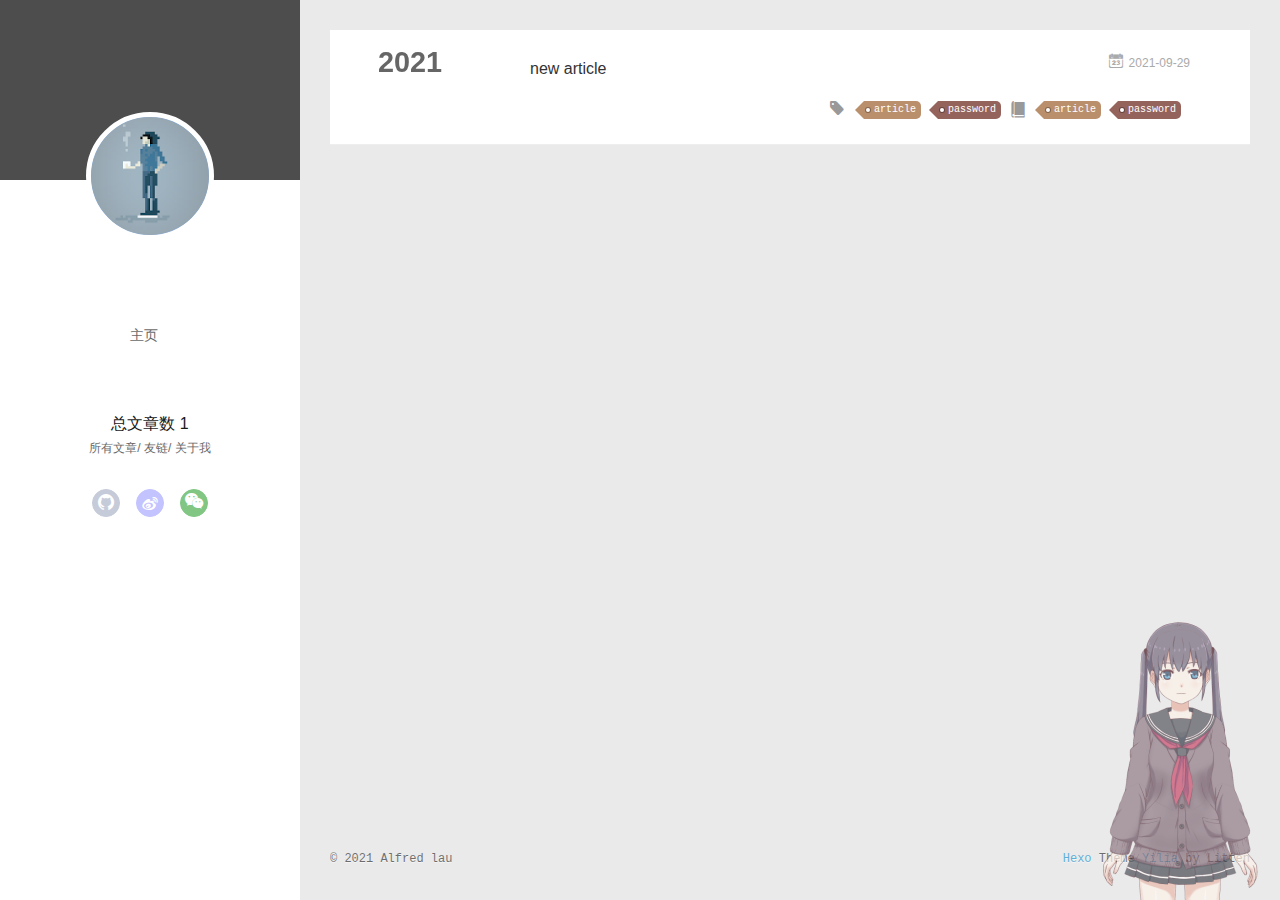
<file: archives/2021/09/index.html>
<!DOCTYPE html>
<html>
<head>
  <meta charset="utf-8">
  
  <meta name="renderer" content="webkit">
  <meta http-equiv="X-UA-Compatible" content="IE=edge" >
  <link rel="dns-prefetch" href="https://alfredhana.github.io">
  <title>Archives: 2021/9 | Alfred&#39;s Blog</title>
  <meta name="viewport" content="width=device-width, initial-scale=1, maximum-scale=1">
  <meta name="description" content="Halo 歡迎來到俊銘的小世界~">
<meta property="og:type" content="website">
<meta property="og:title" content="Alfred&#39;s Blog">
<meta property="og:url" content="https://alfredhana.github.io/archives/2021/09/index.html">
<meta property="og:site_name" content="Alfred&#39;s Blog">
<meta property="og:description" content="Halo 歡迎來到俊銘的小世界~">
<meta property="og:locale" content="en_US">
<meta property="article:author" content="Alfred lau">
<meta name="twitter:card" content="summary">
  
    <link rel="alternative" href="/atom.xml" title="Alfred&#39;s Blog" type="application/atom+xml">
  
  
    <link rel="icon" href="/favicon.png">
  
  <link rel="stylesheet" type="text/css" href="/./main.0cf68a.css">
  <style type="text/css">
  
    #container.show {
      background: linear-gradient(200deg,#a0cfe4,#e8c37e);
    }
  </style>
  

  

<meta name="generator" content="Hexo 5.4.0"></head>

<body>
  <div id="container" q-class="show:isCtnShow">
    <canvas id="anm-canvas" class="anm-canvas"></canvas>
    <div class="left-col" q-class="show:isShow">
      
<div class="overlay" style="background: #4d4d4d"></div>
<div class="intrude-less">
	<header id="header" class="inner">
		<a href="" class="profilepic">
			<img src="/img/me.png" class="js-avatar">
		</a>
		<hgroup>
		  <h1 class="header-author"><a href=""></a></h1>
		</hgroup>
		

		<nav class="header-menu">
			<ul>
			
				<li><a href="/">主页</a></li>
	        
			</ul>
		</nav>
		
		<nav>
			总文章数 1
		</nav>
		
		<nav class="header-smart-menu">
    		
    			
    			<a q-on="click: openSlider(e, 'innerArchive')" href="javascript:void(0)">所有文章</a>
    			
            
    			
    			<a q-on="click: openSlider(e, 'friends')" href="javascript:void(0)">友链</a>
    			
            
    			
    			<a q-on="click: openSlider(e, 'aboutme')" href="javascript:void(0)">关于我</a>
    			
            
		</nav>
		<nav class="header-nav">
			<div class="social">
				
					<a class="github" target="_blank" href="https://github.com/Alfredhana" title="github"><i class="icon-github"></i></a>
		        
					<a class="weibo" target="_blank" href="https://www.instagram.com/alfred_chunming/" title="weibo"><i class="icon-weibo"></i></a>
		        
					<a class="weixin" target="_blank" href="/img/weixin.png" title="weixin"><i class="icon-weixin"></i></a>
		        
			</div>
		</nav>
	</header>		
</div>

    </div>
    <div class="mid-col" q-class="show:isShow,hide:isShow|isFalse">
      
<nav id="mobile-nav">
  	<div class="overlay js-overlay" style="background: #4d4d4d"></div>
	<div class="btnctn js-mobile-btnctn">
  		<div class="slider-trigger list" q-on="click: openSlider(e)"><i class="icon icon-sort"></i></div>
	</div>
	<div class="intrude-less">
		<header id="header" class="inner">
			<div class="profilepic">
				<img src="/img/me.png" class="js-avatar">
			</div>
			<hgroup>
			  <h1 class="header-author js-header-author"></h1>
			</hgroup>
			
			
			
				
			
			
			
			<nav class="header-nav">
				<div class="social">
					
						<a class="github" target="_blank" href="https://github.com/Alfredhana" title="github"><i class="icon-github"></i></a>
			        
						<a class="weibo" target="_blank" href="https://www.instagram.com/alfred_chunming/" title="weibo"><i class="icon-weibo"></i></a>
			        
						<a class="weixin" target="_blank" href="/img/weixin.png" title="weixin"><i class="icon-weixin"></i></a>
			        
				</div>
			</nav>

			<nav class="header-menu js-header-menu">
				<ul style="width: 50%">
				
				
					<li style="width: 100%"><a href="/">主页</a></li>
		        
				</ul>
			</nav>
		</header>				
	</div>
	<div class="mobile-mask" style="display:none" q-show="isShow"></div>
</nav>

      <div id="wrapper" class="body-wrap">
        <div class="menu-l">
          <div class="canvas-wrap">
            <canvas data-colors="#eaeaea" data-sectionHeight="100" data-contentId="js-content" id="myCanvas1" class="anm-canvas"></canvas>
          </div>
          <div id="js-content" class="content-ll">
            
  
  
    
    
      
      
      <section class="archives-wrap">
        <div class="archive-year-wrap">
          <a href="/archives/2021" class="archive-year">2021</a>
        </div>
        <div class="archives">
    
    <article class="archive-article archive-type-post">
  <div class="archive-article-inner">
    <header class="archive-article-header">
      	<div class="article-meta">
	      	<a href="/archives/20210929ac09deb4/" class="archive-article-date">
  	<time datetime="2021-09-29T01:15:40.000Z" itemprop="datePublished"><i class="icon-calendar icon"></i>2021-09-29</time>
</a>
        </div>
    	 
  
    <h1 itemprop="name">
      <a class="archive-article-title" href="/archives/20210929ac09deb4/">new article</a>
    </h1>
  

        <div class="article-info info-on-right">
          
	<div class="article-tag tagcloud">
		<i class="icon-price-tags icon"></i>
		<ul class="article-tag-list">
			 
        		<li class="article-tag-list-item">
        			<a href="javascript:void(0)" class="js-tag article-tag-list-link color3">article</a>
        		</li>
      		 
        		<li class="article-tag-list-item">
        			<a href="javascript:void(0)" class="js-tag article-tag-list-link color4">password</a>
        		</li>
      		
		</ul>
	</div>

          
	<div class="article-category tagcloud">
		<i class="icon-book icon"></i>
		<ul class="article-tag-list">
			 
        		<li class="article-tag-list-item">
        			<a href="/categories/article//" class="article-tag-list-link color3">article</a>
        		</li>
      		 
        		<li class="article-tag-list-item">
        			<a href="/categories/article/password//" class="article-tag-list-link color4">password</a>
        		</li>
      		
		</ul>
	</div>


        </div>
        <div class="clearfix"></div>
    </header>
  </div>
</article>
  
  
    </div></section>
  

    


          </div>
        </div>
      </div>
      <footer id="footer">
  <div class="outer">
    <div id="footer-info">
    	<div class="footer-left">
    		&copy; 2021 Alfred lau
    	</div>
      	<div class="footer-right">
      		<a href="http://hexo.io/" target="_blank">Hexo</a>  Theme <a href="https://github.com/litten/hexo-theme-yilia" target="_blank">Yilia</a> by Litten
      	</div>
    </div>
  </div>
</footer>
<!--页面点击小红心-->
<!-- <script type="text/javascript" src="/love.js"></script> -->
    </div>
    <script>
	var yiliaConfig = {
		mathjax: false,
		isHome: false,
		isPost: false,
		isArchive: true,
		isTag: false,
		isCategory: false,
		open_in_new: false,
		toc_hide_index: true,
		root: "/",
		innerArchive: true,
		showTags: false
	}
</script>

<script>!function(t){function n(e){if(r[e])return r[e].exports;var i=r[e]={exports:{},id:e,loaded:!1};return t[e].call(i.exports,i,i.exports,n),i.loaded=!0,i.exports}var r={};n.m=t,n.c=r,n.p="./",n(0)}([function(t,n,r){r(195),t.exports=r(191)},function(t,n,r){var e=r(3),i=r(52),o=r(27),u=r(28),c=r(53),f="prototype",a=function(t,n,r){var s,l,h,v,p=t&a.F,d=t&a.G,y=t&a.S,g=t&a.P,b=t&a.B,m=d?e:y?e[n]||(e[n]={}):(e[n]||{})[f],x=d?i:i[n]||(i[n]={}),w=x[f]||(x[f]={});d&&(r=n);for(s in r)l=!p&&m&&void 0!==m[s],h=(l?m:r)[s],v=b&&l?c(h,e):g&&"function"==typeof h?c(Function.call,h):h,m&&u(m,s,h,t&a.U),x[s]!=h&&o(x,s,v),g&&w[s]!=h&&(w[s]=h)};e.core=i,a.F=1,a.G=2,a.S=4,a.P=8,a.B=16,a.W=32,a.U=64,a.R=128,t.exports=a},function(t,n,r){var e=r(6);t.exports=function(t){if(!e(t))throw TypeError(t+" is not an object!");return t}},function(t,n){var r=t.exports="undefined"!=typeof window&&window.Math==Math?window:"undefined"!=typeof self&&self.Math==Math?self:Function("return this")();"number"==typeof __g&&(__g=r)},function(t,n){t.exports=function(t){try{return!!t()}catch(t){return!0}}},function(t,n){var r=t.exports="undefined"!=typeof window&&window.Math==Math?window:"undefined"!=typeof self&&self.Math==Math?self:Function("return this")();"number"==typeof __g&&(__g=r)},function(t,n){t.exports=function(t){return"object"==typeof t?null!==t:"function"==typeof t}},function(t,n,r){var e=r(126)("wks"),i=r(76),o=r(3).Symbol,u="function"==typeof o;(t.exports=function(t){return e[t]||(e[t]=u&&o[t]||(u?o:i)("Symbol."+t))}).store=e},function(t,n){var r={}.hasOwnProperty;t.exports=function(t,n){return r.call(t,n)}},function(t,n,r){var e=r(94),i=r(33);t.exports=function(t){return e(i(t))}},function(t,n,r){t.exports=!r(4)(function(){return 7!=Object.defineProperty({},"a",{get:function(){return 7}}).a})},function(t,n,r){var e=r(2),i=r(167),o=r(50),u=Object.defineProperty;n.f=r(10)?Object.defineProperty:function(t,n,r){if(e(t),n=o(n,!0),e(r),i)try{return u(t,n,r)}catch(t){}if("get"in r||"set"in r)throw TypeError("Accessors not supported!");return"value"in r&&(t[n]=r.value),t}},function(t,n,r){t.exports=!r(18)(function(){return 7!=Object.defineProperty({},"a",{get:function(){return 7}}).a})},function(t,n,r){var e=r(14),i=r(22);t.exports=r(12)?function(t,n,r){return e.f(t,n,i(1,r))}:function(t,n,r){return t[n]=r,t}},function(t,n,r){var e=r(20),i=r(58),o=r(42),u=Object.defineProperty;n.f=r(12)?Object.defineProperty:function(t,n,r){if(e(t),n=o(n,!0),e(r),i)try{return u(t,n,r)}catch(t){}if("get"in r||"set"in r)throw TypeError("Accessors not supported!");return"value"in r&&(t[n]=r.value),t}},function(t,n,r){var e=r(40)("wks"),i=r(23),o=r(5).Symbol,u="function"==typeof o;(t.exports=function(t){return e[t]||(e[t]=u&&o[t]||(u?o:i)("Symbol."+t))}).store=e},function(t,n,r){var e=r(67),i=Math.min;t.exports=function(t){return t>0?i(e(t),9007199254740991):0}},function(t,n,r){var e=r(46);t.exports=function(t){return Object(e(t))}},function(t,n){t.exports=function(t){try{return!!t()}catch(t){return!0}}},function(t,n,r){var e=r(63),i=r(34);t.exports=Object.keys||function(t){return e(t,i)}},function(t,n,r){var e=r(21);t.exports=function(t){if(!e(t))throw TypeError(t+" is not an object!");return t}},function(t,n){t.exports=function(t){return"object"==typeof t?null!==t:"function"==typeof t}},function(t,n){t.exports=function(t,n){return{enumerable:!(1&t),configurable:!(2&t),writable:!(4&t),value:n}}},function(t,n){var r=0,e=Math.random();t.exports=function(t){return"Symbol(".concat(void 0===t?"":t,")_",(++r+e).toString(36))}},function(t,n){var r={}.hasOwnProperty;t.exports=function(t,n){return r.call(t,n)}},function(t,n){var r=t.exports={version:"2.4.0"};"number"==typeof __e&&(__e=r)},function(t,n){t.exports=function(t){if("function"!=typeof t)throw TypeError(t+" is not a function!");return t}},function(t,n,r){var e=r(11),i=r(66);t.exports=r(10)?function(t,n,r){return e.f(t,n,i(1,r))}:function(t,n,r){return t[n]=r,t}},function(t,n,r){var e=r(3),i=r(27),o=r(24),u=r(76)("src"),c="toString",f=Function[c],a=(""+f).split(c);r(52).inspectSource=function(t){return f.call(t)},(t.exports=function(t,n,r,c){var f="function"==typeof r;f&&(o(r,"name")||i(r,"name",n)),t[n]!==r&&(f&&(o(r,u)||i(r,u,t[n]?""+t[n]:a.join(String(n)))),t===e?t[n]=r:c?t[n]?t[n]=r:i(t,n,r):(delete t[n],i(t,n,r)))})(Function.prototype,c,function(){return"function"==typeof this&&this[u]||f.call(this)})},function(t,n,r){var e=r(1),i=r(4),o=r(46),u=function(t,n,r,e){var i=String(o(t)),u="<"+n;return""!==r&&(u+=" "+r+'="'+String(e).replace(/"/g,"&quot;")+'"'),u+">"+i+"</"+n+">"};t.exports=function(t,n){var r={};r[t]=n(u),e(e.P+e.F*i(function(){var n=""[t]('"');return n!==n.toLowerCase()||n.split('"').length>3}),"String",r)}},function(t,n,r){var e=r(115),i=r(46);t.exports=function(t){return e(i(t))}},function(t,n,r){var e=r(116),i=r(66),o=r(30),u=r(50),c=r(24),f=r(167),a=Object.getOwnPropertyDescriptor;n.f=r(10)?a:function(t,n){if(t=o(t),n=u(n,!0),f)try{return a(t,n)}catch(t){}if(c(t,n))return i(!e.f.call(t,n),t[n])}},function(t,n,r){var e=r(24),i=r(17),o=r(145)("IE_PROTO"),u=Object.prototype;t.exports=Object.getPrototypeOf||function(t){return t=i(t),e(t,o)?t[o]:"function"==typeof t.constructor&&t instanceof t.constructor?t.constructor.prototype:t instanceof Object?u:null}},function(t,n){t.exports=function(t){if(void 0==t)throw TypeError("Can't call method on  "+t);return t}},function(t,n){t.exports="constructor,hasOwnProperty,isPrototypeOf,propertyIsEnumerable,toLocaleString,toString,valueOf".split(",")},function(t,n){t.exports={}},function(t,n){t.exports=!0},function(t,n){n.f={}.propertyIsEnumerable},function(t,n,r){var e=r(14).f,i=r(8),o=r(15)("toStringTag");t.exports=function(t,n,r){t&&!i(t=r?t:t.prototype,o)&&e(t,o,{configurable:!0,value:n})}},function(t,n,r){var e=r(40)("keys"),i=r(23);t.exports=function(t){return e[t]||(e[t]=i(t))}},function(t,n,r){var e=r(5),i="__core-js_shared__",o=e[i]||(e[i]={});t.exports=function(t){return o[t]||(o[t]={})}},function(t,n){var r=Math.ceil,e=Math.floor;t.exports=function(t){return isNaN(t=+t)?0:(t>0?e:r)(t)}},function(t,n,r){var e=r(21);t.exports=function(t,n){if(!e(t))return t;var r,i;if(n&&"function"==typeof(r=t.toString)&&!e(i=r.call(t)))return i;if("function"==typeof(r=t.valueOf)&&!e(i=r.call(t)))return i;if(!n&&"function"==typeof(r=t.toString)&&!e(i=r.call(t)))return i;throw TypeError("Can't convert object to primitive value")}},function(t,n,r){var e=r(5),i=r(25),o=r(36),u=r(44),c=r(14).f;t.exports=function(t){var n=i.Symbol||(i.Symbol=o?{}:e.Symbol||{});"_"==t.charAt(0)||t in n||c(n,t,{value:u.f(t)})}},function(t,n,r){n.f=r(15)},function(t,n){var r={}.toString;t.exports=function(t){return r.call(t).slice(8,-1)}},function(t,n){t.exports=function(t){if(void 0==t)throw TypeError("Can't call method on  "+t);return t}},function(t,n,r){var e=r(4);t.exports=function(t,n){return!!t&&e(function(){n?t.call(null,function(){},1):t.call(null)})}},function(t,n,r){var e=r(53),i=r(115),o=r(17),u=r(16),c=r(203);t.exports=function(t,n){var r=1==t,f=2==t,a=3==t,s=4==t,l=6==t,h=5==t||l,v=n||c;return function(n,c,p){for(var d,y,g=o(n),b=i(g),m=e(c,p,3),x=u(b.length),w=0,S=r?v(n,x):f?v(n,0):void 0;x>w;w++)if((h||w in b)&&(d=b[w],y=m(d,w,g),t))if(r)S[w]=y;else if(y)switch(t){case 3:return!0;case 5:return d;case 6:return w;case 2:S.push(d)}else if(s)return!1;return l?-1:a||s?s:S}}},function(t,n,r){var e=r(1),i=r(52),o=r(4);t.exports=function(t,n){var r=(i.Object||{})[t]||Object[t],u={};u[t]=n(r),e(e.S+e.F*o(function(){r(1)}),"Object",u)}},function(t,n,r){var e=r(6);t.exports=function(t,n){if(!e(t))return t;var r,i;if(n&&"function"==typeof(r=t.toString)&&!e(i=r.call(t)))return i;if("function"==typeof(r=t.valueOf)&&!e(i=r.call(t)))return i;if(!n&&"function"==typeof(r=t.toString)&&!e(i=r.call(t)))return i;throw TypeError("Can't convert object to primitive value")}},function(t,n,r){var e=r(5),i=r(25),o=r(91),u=r(13),c="prototype",f=function(t,n,r){var a,s,l,h=t&f.F,v=t&f.G,p=t&f.S,d=t&f.P,y=t&f.B,g=t&f.W,b=v?i:i[n]||(i[n]={}),m=b[c],x=v?e:p?e[n]:(e[n]||{})[c];v&&(r=n);for(a in r)(s=!h&&x&&void 0!==x[a])&&a in b||(l=s?x[a]:r[a],b[a]=v&&"function"!=typeof x[a]?r[a]:y&&s?o(l,e):g&&x[a]==l?function(t){var n=function(n,r,e){if(this instanceof t){switch(arguments.length){case 0:return new t;case 1:return new t(n);case 2:return new t(n,r)}return new t(n,r,e)}return t.apply(this,arguments)};return n[c]=t[c],n}(l):d&&"function"==typeof l?o(Function.call,l):l,d&&((b.virtual||(b.virtual={}))[a]=l,t&f.R&&m&&!m[a]&&u(m,a,l)))};f.F=1,f.G=2,f.S=4,f.P=8,f.B=16,f.W=32,f.U=64,f.R=128,t.exports=f},function(t,n){var r=t.exports={version:"2.4.0"};"number"==typeof __e&&(__e=r)},function(t,n,r){var e=r(26);t.exports=function(t,n,r){if(e(t),void 0===n)return t;switch(r){case 1:return function(r){return t.call(n,r)};case 2:return function(r,e){return t.call(n,r,e)};case 3:return function(r,e,i){return t.call(n,r,e,i)}}return function(){return t.apply(n,arguments)}}},function(t,n,r){var e=r(183),i=r(1),o=r(126)("metadata"),u=o.store||(o.store=new(r(186))),c=function(t,n,r){var i=u.get(t);if(!i){if(!r)return;u.set(t,i=new e)}var o=i.get(n);if(!o){if(!r)return;i.set(n,o=new e)}return o},f=function(t,n,r){var e=c(n,r,!1);return void 0!==e&&e.has(t)},a=function(t,n,r){var e=c(n,r,!1);return void 0===e?void 0:e.get(t)},s=function(t,n,r,e){c(r,e,!0).set(t,n)},l=function(t,n){var r=c(t,n,!1),e=[];return r&&r.forEach(function(t,n){e.push(n)}),e},h=function(t){return void 0===t||"symbol"==typeof t?t:String(t)},v=function(t){i(i.S,"Reflect",t)};t.exports={store:u,map:c,has:f,get:a,set:s,keys:l,key:h,exp:v}},function(t,n,r){"use strict";if(r(10)){var e=r(69),i=r(3),o=r(4),u=r(1),c=r(127),f=r(152),a=r(53),s=r(68),l=r(66),h=r(27),v=r(73),p=r(67),d=r(16),y=r(75),g=r(50),b=r(24),m=r(180),x=r(114),w=r(6),S=r(17),_=r(137),O=r(70),E=r(32),P=r(71).f,j=r(154),F=r(76),M=r(7),A=r(48),N=r(117),T=r(146),I=r(155),k=r(80),L=r(123),R=r(74),C=r(130),D=r(160),U=r(11),W=r(31),G=U.f,B=W.f,V=i.RangeError,z=i.TypeError,q=i.Uint8Array,K="ArrayBuffer",J="Shared"+K,Y="BYTES_PER_ELEMENT",H="prototype",$=Array[H],X=f.ArrayBuffer,Q=f.DataView,Z=A(0),tt=A(2),nt=A(3),rt=A(4),et=A(5),it=A(6),ot=N(!0),ut=N(!1),ct=I.values,ft=I.keys,at=I.entries,st=$.lastIndexOf,lt=$.reduce,ht=$.reduceRight,vt=$.join,pt=$.sort,dt=$.slice,yt=$.toString,gt=$.toLocaleString,bt=M("iterator"),mt=M("toStringTag"),xt=F("typed_constructor"),wt=F("def_constructor"),St=c.CONSTR,_t=c.TYPED,Ot=c.VIEW,Et="Wrong length!",Pt=A(1,function(t,n){return Tt(T(t,t[wt]),n)}),jt=o(function(){return 1===new q(new Uint16Array([1]).buffer)[0]}),Ft=!!q&&!!q[H].set&&o(function(){new q(1).set({})}),Mt=function(t,n){if(void 0===t)throw z(Et);var r=+t,e=d(t);if(n&&!m(r,e))throw V(Et);return e},At=function(t,n){var r=p(t);if(r<0||r%n)throw V("Wrong offset!");return r},Nt=function(t){if(w(t)&&_t in t)return t;throw z(t+" is not a typed array!")},Tt=function(t,n){if(!(w(t)&&xt in t))throw z("It is not a typed array constructor!");return new t(n)},It=function(t,n){return kt(T(t,t[wt]),n)},kt=function(t,n){for(var r=0,e=n.length,i=Tt(t,e);e>r;)i[r]=n[r++];return i},Lt=function(t,n,r){G(t,n,{get:function(){return this._d[r]}})},Rt=function(t){var n,r,e,i,o,u,c=S(t),f=arguments.length,s=f>1?arguments[1]:void 0,l=void 0!==s,h=j(c);if(void 0!=h&&!_(h)){for(u=h.call(c),e=[],n=0;!(o=u.next()).done;n++)e.push(o.value);c=e}for(l&&f>2&&(s=a(s,arguments[2],2)),n=0,r=d(c.length),i=Tt(this,r);r>n;n++)i[n]=l?s(c[n],n):c[n];return i},Ct=function(){for(var t=0,n=arguments.length,r=Tt(this,n);n>t;)r[t]=arguments[t++];return r},Dt=!!q&&o(function(){gt.call(new q(1))}),Ut=function(){return gt.apply(Dt?dt.call(Nt(this)):Nt(this),arguments)},Wt={copyWithin:function(t,n){return D.call(Nt(this),t,n,arguments.length>2?arguments[2]:void 0)},every:function(t){return rt(Nt(this),t,arguments.length>1?arguments[1]:void 0)},fill:function(t){return C.apply(Nt(this),arguments)},filter:function(t){return It(this,tt(Nt(this),t,arguments.length>1?arguments[1]:void 0))},find:function(t){return et(Nt(this),t,arguments.length>1?arguments[1]:void 0)},findIndex:function(t){return it(Nt(this),t,arguments.length>1?arguments[1]:void 0)},forEach:function(t){Z(Nt(this),t,arguments.length>1?arguments[1]:void 0)},indexOf:function(t){return ut(Nt(this),t,arguments.length>1?arguments[1]:void 0)},includes:function(t){return ot(Nt(this),t,arguments.length>1?arguments[1]:void 0)},join:function(t){return vt.apply(Nt(this),arguments)},lastIndexOf:function(t){return st.apply(Nt(this),arguments)},map:function(t){return Pt(Nt(this),t,arguments.length>1?arguments[1]:void 0)},reduce:function(t){return lt.apply(Nt(this),arguments)},reduceRight:function(t){return ht.apply(Nt(this),arguments)},reverse:function(){for(var t,n=this,r=Nt(n).length,e=Math.floor(r/2),i=0;i<e;)t=n[i],n[i++]=n[--r],n[r]=t;return n},some:function(t){return nt(Nt(this),t,arguments.length>1?arguments[1]:void 0)},sort:function(t){return pt.call(Nt(this),t)},subarray:function(t,n){var r=Nt(this),e=r.length,i=y(t,e);return new(T(r,r[wt]))(r.buffer,r.byteOffset+i*r.BYTES_PER_ELEMENT,d((void 0===n?e:y(n,e))-i))}},Gt=function(t,n){return It(this,dt.call(Nt(this),t,n))},Bt=function(t){Nt(this);var n=At(arguments[1],1),r=this.length,e=S(t),i=d(e.length),o=0;if(i+n>r)throw V(Et);for(;o<i;)this[n+o]=e[o++]},Vt={entries:function(){return at.call(Nt(this))},keys:function(){return ft.call(Nt(this))},values:function(){return ct.call(Nt(this))}},zt=function(t,n){return w(t)&&t[_t]&&"symbol"!=typeof n&&n in t&&String(+n)==String(n)},qt=function(t,n){return zt(t,n=g(n,!0))?l(2,t[n]):B(t,n)},Kt=function(t,n,r){return!(zt(t,n=g(n,!0))&&w(r)&&b(r,"value"))||b(r,"get")||b(r,"set")||r.configurable||b(r,"writable")&&!r.writable||b(r,"enumerable")&&!r.enumerable?G(t,n,r):(t[n]=r.value,t)};St||(W.f=qt,U.f=Kt),u(u.S+u.F*!St,"Object",{getOwnPropertyDescriptor:qt,defineProperty:Kt}),o(function(){yt.call({})})&&(yt=gt=function(){return vt.call(this)});var Jt=v({},Wt);v(Jt,Vt),h(Jt,bt,Vt.values),v(Jt,{slice:Gt,set:Bt,constructor:function(){},toString:yt,toLocaleString:Ut}),Lt(Jt,"buffer","b"),Lt(Jt,"byteOffset","o"),Lt(Jt,"byteLength","l"),Lt(Jt,"length","e"),G(Jt,mt,{get:function(){return this[_t]}}),t.exports=function(t,n,r,f){f=!!f;var a=t+(f?"Clamped":"")+"Array",l="Uint8Array"!=a,v="get"+t,p="set"+t,y=i[a],g=y||{},b=y&&E(y),m=!y||!c.ABV,S={},_=y&&y[H],j=function(t,r){var e=t._d;return e.v[v](r*n+e.o,jt)},F=function(t,r,e){var i=t._d;f&&(e=(e=Math.round(e))<0?0:e>255?255:255&e),i.v[p](r*n+i.o,e,jt)},M=function(t,n){G(t,n,{get:function(){return j(this,n)},set:function(t){return F(this,n,t)},enumerable:!0})};m?(y=r(function(t,r,e,i){s(t,y,a,"_d");var o,u,c,f,l=0,v=0;if(w(r)){if(!(r instanceof X||(f=x(r))==K||f==J))return _t in r?kt(y,r):Rt.call(y,r);o=r,v=At(e,n);var p=r.byteLength;if(void 0===i){if(p%n)throw V(Et);if((u=p-v)<0)throw V(Et)}else if((u=d(i)*n)+v>p)throw V(Et);c=u/n}else c=Mt(r,!0),u=c*n,o=new X(u);for(h(t,"_d",{b:o,o:v,l:u,e:c,v:new Q(o)});l<c;)M(t,l++)}),_=y[H]=O(Jt),h(_,"constructor",y)):L(function(t){new y(null),new y(t)},!0)||(y=r(function(t,r,e,i){s(t,y,a);var o;return w(r)?r instanceof X||(o=x(r))==K||o==J?void 0!==i?new g(r,At(e,n),i):void 0!==e?new g(r,At(e,n)):new g(r):_t in r?kt(y,r):Rt.call(y,r):new g(Mt(r,l))}),Z(b!==Function.prototype?P(g).concat(P(b)):P(g),function(t){t in y||h(y,t,g[t])}),y[H]=_,e||(_.constructor=y));var A=_[bt],N=!!A&&("values"==A.name||void 0==A.name),T=Vt.values;h(y,xt,!0),h(_,_t,a),h(_,Ot,!0),h(_,wt,y),(f?new y(1)[mt]==a:mt in _)||G(_,mt,{get:function(){return a}}),S[a]=y,u(u.G+u.W+u.F*(y!=g),S),u(u.S,a,{BYTES_PER_ELEMENT:n,from:Rt,of:Ct}),Y in _||h(_,Y,n),u(u.P,a,Wt),R(a),u(u.P+u.F*Ft,a,{set:Bt}),u(u.P+u.F*!N,a,Vt),u(u.P+u.F*(_.toString!=yt),a,{toString:yt}),u(u.P+u.F*o(function(){new y(1).slice()}),a,{slice:Gt}),u(u.P+u.F*(o(function(){return[1,2].toLocaleString()!=new y([1,2]).toLocaleString()})||!o(function(){_.toLocaleString.call([1,2])})),a,{toLocaleString:Ut}),k[a]=N?A:T,e||N||h(_,bt,T)}}else t.exports=function(){}},function(t,n){var r={}.toString;t.exports=function(t){return r.call(t).slice(8,-1)}},function(t,n,r){var e=r(21),i=r(5).document,o=e(i)&&e(i.createElement);t.exports=function(t){return o?i.createElement(t):{}}},function(t,n,r){t.exports=!r(12)&&!r(18)(function(){return 7!=Object.defineProperty(r(57)("div"),"a",{get:function(){return 7}}).a})},function(t,n,r){"use strict";var e=r(36),i=r(51),o=r(64),u=r(13),c=r(8),f=r(35),a=r(96),s=r(38),l=r(103),h=r(15)("iterator"),v=!([].keys&&"next"in[].keys()),p="keys",d="values",y=function(){return this};t.exports=function(t,n,r,g,b,m,x){a(r,n,g);var w,S,_,O=function(t){if(!v&&t in F)return F[t];switch(t){case p:case d:return function(){return new r(this,t)}}return function(){return new r(this,t)}},E=n+" Iterator",P=b==d,j=!1,F=t.prototype,M=F[h]||F["@@iterator"]||b&&F[b],A=M||O(b),N=b?P?O("entries"):A:void 0,T="Array"==n?F.entries||M:M;if(T&&(_=l(T.call(new t)))!==Object.prototype&&(s(_,E,!0),e||c(_,h)||u(_,h,y)),P&&M&&M.name!==d&&(j=!0,A=function(){return M.call(this)}),e&&!x||!v&&!j&&F[h]||u(F,h,A),f[n]=A,f[E]=y,b)if(w={values:P?A:O(d),keys:m?A:O(p),entries:N},x)for(S in w)S in F||o(F,S,w[S]);else i(i.P+i.F*(v||j),n,w);return w}},function(t,n,r){var e=r(20),i=r(100),o=r(34),u=r(39)("IE_PROTO"),c=function(){},f="prototype",a=function(){var t,n=r(57)("iframe"),e=o.length;for(n.style.display="none",r(93).appendChild(n),n.src="javascript:",t=n.contentWindow.document,t.open(),t.write("<script>document.F=Object<\/script>"),t.close(),a=t.F;e--;)delete a[f][o[e]];return a()};t.exports=Object.create||function(t,n){var r;return null!==t?(c[f]=e(t),r=new c,c[f]=null,r[u]=t):r=a(),void 0===n?r:i(r,n)}},function(t,n,r){var e=r(63),i=r(34).concat("length","prototype");n.f=Object.getOwnPropertyNames||function(t){return e(t,i)}},function(t,n){n.f=Object.getOwnPropertySymbols},function(t,n,r){var e=r(8),i=r(9),o=r(90)(!1),u=r(39)("IE_PROTO");t.exports=function(t,n){var r,c=i(t),f=0,a=[];for(r in c)r!=u&&e(c,r)&&a.push(r);for(;n.length>f;)e(c,r=n[f++])&&(~o(a,r)||a.push(r));return a}},function(t,n,r){t.exports=r(13)},function(t,n,r){var e=r(76)("meta"),i=r(6),o=r(24),u=r(11).f,c=0,f=Object.isExtensible||function(){return!0},a=!r(4)(function(){return f(Object.preventExtensions({}))}),s=function(t){u(t,e,{value:{i:"O"+ ++c,w:{}}})},l=function(t,n){if(!i(t))return"symbol"==typeof t?t:("string"==typeof t?"S":"P")+t;if(!o(t,e)){if(!f(t))return"F";if(!n)return"E";s(t)}return t[e].i},h=function(t,n){if(!o(t,e)){if(!f(t))return!0;if(!n)return!1;s(t)}return t[e].w},v=function(t){return a&&p.NEED&&f(t)&&!o(t,e)&&s(t),t},p=t.exports={KEY:e,NEED:!1,fastKey:l,getWeak:h,onFreeze:v}},function(t,n){t.exports=function(t,n){return{enumerable:!(1&t),configurable:!(2&t),writable:!(4&t),value:n}}},function(t,n){var r=Math.ceil,e=Math.floor;t.exports=function(t){return isNaN(t=+t)?0:(t>0?e:r)(t)}},function(t,n){t.exports=function(t,n,r,e){if(!(t instanceof n)||void 0!==e&&e in t)throw TypeError(r+": incorrect invocation!");return t}},function(t,n){t.exports=!1},function(t,n,r){var e=r(2),i=r(173),o=r(133),u=r(145)("IE_PROTO"),c=function(){},f="prototype",a=function(){var t,n=r(132)("iframe"),e=o.length;for(n.style.display="none",r(135).appendChild(n),n.src="javascript:",t=n.contentWindow.document,t.open(),t.write("<script>document.F=Object<\/script>"),t.close(),a=t.F;e--;)delete a[f][o[e]];return a()};t.exports=Object.create||function(t,n){var r;return null!==t?(c[f]=e(t),r=new c,c[f]=null,r[u]=t):r=a(),void 0===n?r:i(r,n)}},function(t,n,r){var e=r(175),i=r(133).concat("length","prototype");n.f=Object.getOwnPropertyNames||function(t){return e(t,i)}},function(t,n,r){var e=r(175),i=r(133);t.exports=Object.keys||function(t){return e(t,i)}},function(t,n,r){var e=r(28);t.exports=function(t,n,r){for(var i in n)e(t,i,n[i],r);return t}},function(t,n,r){"use strict";var e=r(3),i=r(11),o=r(10),u=r(7)("species");t.exports=function(t){var n=e[t];o&&n&&!n[u]&&i.f(n,u,{configurable:!0,get:function(){return this}})}},function(t,n,r){var e=r(67),i=Math.max,o=Math.min;t.exports=function(t,n){return t=e(t),t<0?i(t+n,0):o(t,n)}},function(t,n){var r=0,e=Math.random();t.exports=function(t){return"Symbol(".concat(void 0===t?"":t,")_",(++r+e).toString(36))}},function(t,n,r){var e=r(33);t.exports=function(t){return Object(e(t))}},function(t,n,r){var e=r(7)("unscopables"),i=Array.prototype;void 0==i[e]&&r(27)(i,e,{}),t.exports=function(t){i[e][t]=!0}},function(t,n,r){var e=r(53),i=r(169),o=r(137),u=r(2),c=r(16),f=r(154),a={},s={},n=t.exports=function(t,n,r,l,h){var v,p,d,y,g=h?function(){return t}:f(t),b=e(r,l,n?2:1),m=0;if("function"!=typeof g)throw TypeError(t+" is not iterable!");if(o(g)){for(v=c(t.length);v>m;m++)if((y=n?b(u(p=t[m])[0],p[1]):b(t[m]))===a||y===s)return y}else for(d=g.call(t);!(p=d.next()).done;)if((y=i(d,b,p.value,n))===a||y===s)return y};n.BREAK=a,n.RETURN=s},function(t,n){t.exports={}},function(t,n,r){var e=r(11).f,i=r(24),o=r(7)("toStringTag");t.exports=function(t,n,r){t&&!i(t=r?t:t.prototype,o)&&e(t,o,{configurable:!0,value:n})}},function(t,n,r){var e=r(1),i=r(46),o=r(4),u=r(150),c="["+u+"]",f="​",a=RegExp("^"+c+c+"*"),s=RegExp(c+c+"*$"),l=function(t,n,r){var i={},c=o(function(){return!!u[t]()||f[t]()!=f}),a=i[t]=c?n(h):u[t];r&&(i[r]=a),e(e.P+e.F*c,"String",i)},h=l.trim=function(t,n){return t=String(i(t)),1&n&&(t=t.replace(a,"")),2&n&&(t=t.replace(s,"")),t};t.exports=l},function(t,n,r){t.exports={default:r(86),__esModule:!0}},function(t,n,r){t.exports={default:r(87),__esModule:!0}},function(t,n,r){"use strict";function e(t){return t&&t.__esModule?t:{default:t}}n.__esModule=!0;var i=r(84),o=e(i),u=r(83),c=e(u),f="function"==typeof c.default&&"symbol"==typeof o.default?function(t){return typeof t}:function(t){return t&&"function"==typeof c.default&&t.constructor===c.default&&t!==c.default.prototype?"symbol":typeof t};n.default="function"==typeof c.default&&"symbol"===f(o.default)?function(t){return void 0===t?"undefined":f(t)}:function(t){return t&&"function"==typeof c.default&&t.constructor===c.default&&t!==c.default.prototype?"symbol":void 0===t?"undefined":f(t)}},function(t,n,r){r(110),r(108),r(111),r(112),t.exports=r(25).Symbol},function(t,n,r){r(109),r(113),t.exports=r(44).f("iterator")},function(t,n){t.exports=function(t){if("function"!=typeof t)throw TypeError(t+" is not a function!");return t}},function(t,n){t.exports=function(){}},function(t,n,r){var e=r(9),i=r(106),o=r(105);t.exports=function(t){return function(n,r,u){var c,f=e(n),a=i(f.length),s=o(u,a);if(t&&r!=r){for(;a>s;)if((c=f[s++])!=c)return!0}else for(;a>s;s++)if((t||s in f)&&f[s]===r)return t||s||0;return!t&&-1}}},function(t,n,r){var e=r(88);t.exports=function(t,n,r){if(e(t),void 0===n)return t;switch(r){case 1:return function(r){return t.call(n,r)};case 2:return function(r,e){return t.call(n,r,e)};case 3:return function(r,e,i){return t.call(n,r,e,i)}}return function(){return t.apply(n,arguments)}}},function(t,n,r){var e=r(19),i=r(62),o=r(37);t.exports=function(t){var n=e(t),r=i.f;if(r)for(var u,c=r(t),f=o.f,a=0;c.length>a;)f.call(t,u=c[a++])&&n.push(u);return n}},function(t,n,r){t.exports=r(5).document&&document.documentElement},function(t,n,r){var e=r(56);t.exports=Object("z").propertyIsEnumerable(0)?Object:function(t){return"String"==e(t)?t.split(""):Object(t)}},function(t,n,r){var e=r(56);t.exports=Array.isArray||function(t){return"Array"==e(t)}},function(t,n,r){"use strict";var e=r(60),i=r(22),o=r(38),u={};r(13)(u,r(15)("iterator"),function(){return this}),t.exports=function(t,n,r){t.prototype=e(u,{next:i(1,r)}),o(t,n+" Iterator")}},function(t,n){t.exports=function(t,n){return{value:n,done:!!t}}},function(t,n,r){var e=r(19),i=r(9);t.exports=function(t,n){for(var r,o=i(t),u=e(o),c=u.length,f=0;c>f;)if(o[r=u[f++]]===n)return r}},function(t,n,r){var e=r(23)("meta"),i=r(21),o=r(8),u=r(14).f,c=0,f=Object.isExtensible||function(){return!0},a=!r(18)(function(){return f(Object.preventExtensions({}))}),s=function(t){u(t,e,{value:{i:"O"+ ++c,w:{}}})},l=function(t,n){if(!i(t))return"symbol"==typeof t?t:("string"==typeof t?"S":"P")+t;if(!o(t,e)){if(!f(t))return"F";if(!n)return"E";s(t)}return t[e].i},h=function(t,n){if(!o(t,e)){if(!f(t))return!0;if(!n)return!1;s(t)}return t[e].w},v=function(t){return a&&p.NEED&&f(t)&&!o(t,e)&&s(t),t},p=t.exports={KEY:e,NEED:!1,fastKey:l,getWeak:h,onFreeze:v}},function(t,n,r){var e=r(14),i=r(20),o=r(19);t.exports=r(12)?Object.defineProperties:function(t,n){i(t);for(var r,u=o(n),c=u.length,f=0;c>f;)e.f(t,r=u[f++],n[r]);return t}},function(t,n,r){var e=r(37),i=r(22),o=r(9),u=r(42),c=r(8),f=r(58),a=Object.getOwnPropertyDescriptor;n.f=r(12)?a:function(t,n){if(t=o(t),n=u(n,!0),f)try{return a(t,n)}catch(t){}if(c(t,n))return i(!e.f.call(t,n),t[n])}},function(t,n,r){var e=r(9),i=r(61).f,o={}.toString,u="object"==typeof window&&window&&Object.getOwnPropertyNames?Object.getOwnPropertyNames(window):[],c=function(t){try{return i(t)}catch(t){return u.slice()}};t.exports.f=function(t){return u&&"[object Window]"==o.call(t)?c(t):i(e(t))}},function(t,n,r){var e=r(8),i=r(77),o=r(39)("IE_PROTO"),u=Object.prototype;t.exports=Object.getPrototypeOf||function(t){return t=i(t),e(t,o)?t[o]:"function"==typeof t.constructor&&t instanceof t.constructor?t.constructor.prototype:t instanceof Object?u:null}},function(t,n,r){var e=r(41),i=r(33);t.exports=function(t){return function(n,r){var o,u,c=String(i(n)),f=e(r),a=c.length;return f<0||f>=a?t?"":void 0:(o=c.charCodeAt(f),o<55296||o>56319||f+1===a||(u=c.charCodeAt(f+1))<56320||u>57343?t?c.charAt(f):o:t?c.slice(f,f+2):u-56320+(o-55296<<10)+65536)}}},function(t,n,r){var e=r(41),i=Math.max,o=Math.min;t.exports=function(t,n){return t=e(t),t<0?i(t+n,0):o(t,n)}},function(t,n,r){var e=r(41),i=Math.min;t.exports=function(t){return t>0?i(e(t),9007199254740991):0}},function(t,n,r){"use strict";var e=r(89),i=r(97),o=r(35),u=r(9);t.exports=r(59)(Array,"Array",function(t,n){this._t=u(t),this._i=0,this._k=n},function(){var t=this._t,n=this._k,r=this._i++;return!t||r>=t.length?(this._t=void 0,i(1)):"keys"==n?i(0,r):"values"==n?i(0,t[r]):i(0,[r,t[r]])},"values"),o.Arguments=o.Array,e("keys"),e("values"),e("entries")},function(t,n){},function(t,n,r){"use strict";var e=r(104)(!0);r(59)(String,"String",function(t){this._t=String(t),this._i=0},function(){var t,n=this._t,r=this._i;return r>=n.length?{value:void 0,done:!0}:(t=e(n,r),this._i+=t.length,{value:t,done:!1})})},function(t,n,r){"use strict";var e=r(5),i=r(8),o=r(12),u=r(51),c=r(64),f=r(99).KEY,a=r(18),s=r(40),l=r(38),h=r(23),v=r(15),p=r(44),d=r(43),y=r(98),g=r(92),b=r(95),m=r(20),x=r(9),w=r(42),S=r(22),_=r(60),O=r(102),E=r(101),P=r(14),j=r(19),F=E.f,M=P.f,A=O.f,N=e.Symbol,T=e.JSON,I=T&&T.stringify,k="prototype",L=v("_hidden"),R=v("toPrimitive"),C={}.propertyIsEnumerable,D=s("symbol-registry"),U=s("symbols"),W=s("op-symbols"),G=Object[k],B="function"==typeof N,V=e.QObject,z=!V||!V[k]||!V[k].findChild,q=o&&a(function(){return 7!=_(M({},"a",{get:function(){return M(this,"a",{value:7}).a}})).a})?function(t,n,r){var e=F(G,n);e&&delete G[n],M(t,n,r),e&&t!==G&&M(G,n,e)}:M,K=function(t){var n=U[t]=_(N[k]);return n._k=t,n},J=B&&"symbol"==typeof N.iterator?function(t){return"symbol"==typeof t}:function(t){return t instanceof N},Y=function(t,n,r){return t===G&&Y(W,n,r),m(t),n=w(n,!0),m(r),i(U,n)?(r.enumerable?(i(t,L)&&t[L][n]&&(t[L][n]=!1),r=_(r,{enumerable:S(0,!1)})):(i(t,L)||M(t,L,S(1,{})),t[L][n]=!0),q(t,n,r)):M(t,n,r)},H=function(t,n){m(t);for(var r,e=g(n=x(n)),i=0,o=e.length;o>i;)Y(t,r=e[i++],n[r]);return t},$=function(t,n){return void 0===n?_(t):H(_(t),n)},X=function(t){var n=C.call(this,t=w(t,!0));return!(this===G&&i(U,t)&&!i(W,t))&&(!(n||!i(this,t)||!i(U,t)||i(this,L)&&this[L][t])||n)},Q=function(t,n){if(t=x(t),n=w(n,!0),t!==G||!i(U,n)||i(W,n)){var r=F(t,n);return!r||!i(U,n)||i(t,L)&&t[L][n]||(r.enumerable=!0),r}},Z=function(t){for(var n,r=A(x(t)),e=[],o=0;r.length>o;)i(U,n=r[o++])||n==L||n==f||e.push(n);return e},tt=function(t){for(var n,r=t===G,e=A(r?W:x(t)),o=[],u=0;e.length>u;)!i(U,n=e[u++])||r&&!i(G,n)||o.push(U[n]);return o};B||(N=function(){if(this instanceof N)throw TypeError("Symbol is not a constructor!");var t=h(arguments.length>0?arguments[0]:void 0),n=function(r){this===G&&n.call(W,r),i(this,L)&&i(this[L],t)&&(this[L][t]=!1),q(this,t,S(1,r))};return o&&z&&q(G,t,{configurable:!0,set:n}),K(t)},c(N[k],"toString",function(){return this._k}),E.f=Q,P.f=Y,r(61).f=O.f=Z,r(37).f=X,r(62).f=tt,o&&!r(36)&&c(G,"propertyIsEnumerable",X,!0),p.f=function(t){return K(v(t))}),u(u.G+u.W+u.F*!B,{Symbol:N});for(var nt="hasInstance,isConcatSpreadable,iterator,match,replace,search,species,split,toPrimitive,toStringTag,unscopables".split(","),rt=0;nt.length>rt;)v(nt[rt++]);for(var nt=j(v.store),rt=0;nt.length>rt;)d(nt[rt++]);u(u.S+u.F*!B,"Symbol",{for:function(t){return i(D,t+="")?D[t]:D[t]=N(t)},keyFor:function(t){if(J(t))return y(D,t);throw TypeError(t+" is not a symbol!")},useSetter:function(){z=!0},useSimple:function(){z=!1}}),u(u.S+u.F*!B,"Object",{create:$,defineProperty:Y,defineProperties:H,getOwnPropertyDescriptor:Q,getOwnPropertyNames:Z,getOwnPropertySymbols:tt}),T&&u(u.S+u.F*(!B||a(function(){var t=N();return"[null]"!=I([t])||"{}"!=I({a:t})||"{}"!=I(Object(t))})),"JSON",{stringify:function(t){if(void 0!==t&&!J(t)){for(var n,r,e=[t],i=1;arguments.length>i;)e.push(arguments[i++]);return n=e[1],"function"==typeof n&&(r=n),!r&&b(n)||(n=function(t,n){if(r&&(n=r.call(this,t,n)),!J(n))return n}),e[1]=n,I.apply(T,e)}}}),N[k][R]||r(13)(N[k],R,N[k].valueOf),l(N,"Symbol"),l(Math,"Math",!0),l(e.JSON,"JSON",!0)},function(t,n,r){r(43)("asyncIterator")},function(t,n,r){r(43)("observable")},function(t,n,r){r(107);for(var e=r(5),i=r(13),o=r(35),u=r(15)("toStringTag"),c=["NodeList","DOMTokenList","MediaList","StyleSheetList","CSSRuleList"],f=0;f<5;f++){var a=c[f],s=e[a],l=s&&s.prototype;l&&!l[u]&&i(l,u,a),o[a]=o.Array}},function(t,n,r){var e=r(45),i=r(7)("toStringTag"),o="Arguments"==e(function(){return arguments}()),u=function(t,n){try{return t[n]}catch(t){}};t.exports=function(t){var n,r,c;return void 0===t?"Undefined":null===t?"Null":"string"==typeof(r=u(n=Object(t),i))?r:o?e(n):"Object"==(c=e(n))&&"function"==typeof n.callee?"Arguments":c}},function(t,n,r){var e=r(45);t.exports=Object("z").propertyIsEnumerable(0)?Object:function(t){return"String"==e(t)?t.split(""):Object(t)}},function(t,n){n.f={}.propertyIsEnumerable},function(t,n,r){var e=r(30),i=r(16),o=r(75);t.exports=function(t){return function(n,r,u){var c,f=e(n),a=i(f.length),s=o(u,a);if(t&&r!=r){for(;a>s;)if((c=f[s++])!=c)return!0}else for(;a>s;s++)if((t||s in f)&&f[s]===r)return t||s||0;return!t&&-1}}},function(t,n,r){"use strict";var e=r(3),i=r(1),o=r(28),u=r(73),c=r(65),f=r(79),a=r(68),s=r(6),l=r(4),h=r(123),v=r(81),p=r(136);t.exports=function(t,n,r,d,y,g){var b=e[t],m=b,x=y?"set":"add",w=m&&m.prototype,S={},_=function(t){var n=w[t];o(w,t,"delete"==t?function(t){return!(g&&!s(t))&&n.call(this,0===t?0:t)}:"has"==t?function(t){return!(g&&!s(t))&&n.call(this,0===t?0:t)}:"get"==t?function(t){return g&&!s(t)?void 0:n.call(this,0===t?0:t)}:"add"==t?function(t){return n.call(this,0===t?0:t),this}:function(t,r){return n.call(this,0===t?0:t,r),this})};if("function"==typeof m&&(g||w.forEach&&!l(function(){(new m).entries().next()}))){var O=new m,E=O[x](g?{}:-0,1)!=O,P=l(function(){O.has(1)}),j=h(function(t){new m(t)}),F=!g&&l(function(){for(var t=new m,n=5;n--;)t[x](n,n);return!t.has(-0)});j||(m=n(function(n,r){a(n,m,t);var e=p(new b,n,m);return void 0!=r&&f(r,y,e[x],e),e}),m.prototype=w,w.constructor=m),(P||F)&&(_("delete"),_("has"),y&&_("get")),(F||E)&&_(x),g&&w.clear&&delete w.clear}else m=d.getConstructor(n,t,y,x),u(m.prototype,r),c.NEED=!0;return v(m,t),S[t]=m,i(i.G+i.W+i.F*(m!=b),S),g||d.setStrong(m,t,y),m}},function(t,n,r){"use strict";var e=r(27),i=r(28),o=r(4),u=r(46),c=r(7);t.exports=function(t,n,r){var f=c(t),a=r(u,f,""[t]),s=a[0],l=a[1];o(function(){var n={};return n[f]=function(){return 7},7!=""[t](n)})&&(i(String.prototype,t,s),e(RegExp.prototype,f,2==n?function(t,n){return l.call(t,this,n)}:function(t){return l.call(t,this)}))}
},function(t,n,r){"use strict";var e=r(2);t.exports=function(){var t=e(this),n="";return t.global&&(n+="g"),t.ignoreCase&&(n+="i"),t.multiline&&(n+="m"),t.unicode&&(n+="u"),t.sticky&&(n+="y"),n}},function(t,n){t.exports=function(t,n,r){var e=void 0===r;switch(n.length){case 0:return e?t():t.call(r);case 1:return e?t(n[0]):t.call(r,n[0]);case 2:return e?t(n[0],n[1]):t.call(r,n[0],n[1]);case 3:return e?t(n[0],n[1],n[2]):t.call(r,n[0],n[1],n[2]);case 4:return e?t(n[0],n[1],n[2],n[3]):t.call(r,n[0],n[1],n[2],n[3])}return t.apply(r,n)}},function(t,n,r){var e=r(6),i=r(45),o=r(7)("match");t.exports=function(t){var n;return e(t)&&(void 0!==(n=t[o])?!!n:"RegExp"==i(t))}},function(t,n,r){var e=r(7)("iterator"),i=!1;try{var o=[7][e]();o.return=function(){i=!0},Array.from(o,function(){throw 2})}catch(t){}t.exports=function(t,n){if(!n&&!i)return!1;var r=!1;try{var o=[7],u=o[e]();u.next=function(){return{done:r=!0}},o[e]=function(){return u},t(o)}catch(t){}return r}},function(t,n,r){t.exports=r(69)||!r(4)(function(){var t=Math.random();__defineSetter__.call(null,t,function(){}),delete r(3)[t]})},function(t,n){n.f=Object.getOwnPropertySymbols},function(t,n,r){var e=r(3),i="__core-js_shared__",o=e[i]||(e[i]={});t.exports=function(t){return o[t]||(o[t]={})}},function(t,n,r){for(var e,i=r(3),o=r(27),u=r(76),c=u("typed_array"),f=u("view"),a=!(!i.ArrayBuffer||!i.DataView),s=a,l=0,h="Int8Array,Uint8Array,Uint8ClampedArray,Int16Array,Uint16Array,Int32Array,Uint32Array,Float32Array,Float64Array".split(",");l<9;)(e=i[h[l++]])?(o(e.prototype,c,!0),o(e.prototype,f,!0)):s=!1;t.exports={ABV:a,CONSTR:s,TYPED:c,VIEW:f}},function(t,n){"use strict";var r={versions:function(){var t=window.navigator.userAgent;return{trident:t.indexOf("Trident")>-1,presto:t.indexOf("Presto")>-1,webKit:t.indexOf("AppleWebKit")>-1,gecko:t.indexOf("Gecko")>-1&&-1==t.indexOf("KHTML"),mobile:!!t.match(/AppleWebKit.*Mobile.*/),ios:!!t.match(/\(i[^;]+;( U;)? CPU.+Mac OS X/),android:t.indexOf("Android")>-1||t.indexOf("Linux")>-1,iPhone:t.indexOf("iPhone")>-1||t.indexOf("Mac")>-1,iPad:t.indexOf("iPad")>-1,webApp:-1==t.indexOf("Safari"),weixin:-1==t.indexOf("MicroMessenger")}}()};t.exports=r},function(t,n,r){"use strict";var e=r(85),i=function(t){return t&&t.__esModule?t:{default:t}}(e),o=function(){function t(t,n,e){return n||e?String.fromCharCode(n||e):r[t]||t}function n(t){return e[t]}var r={"&quot;":'"',"&lt;":"<","&gt;":">","&amp;":"&","&nbsp;":" "},e={};for(var u in r)e[r[u]]=u;return r["&apos;"]="'",e["'"]="&#39;",{encode:function(t){return t?(""+t).replace(/['<> "&]/g,n).replace(/\r?\n/g,"<br/>").replace(/\s/g,"&nbsp;"):""},decode:function(n){return n?(""+n).replace(/<br\s*\/?>/gi,"\n").replace(/&quot;|&lt;|&gt;|&amp;|&nbsp;|&apos;|&#(\d+);|&#(\d+)/g,t).replace(/\u00a0/g," "):""},encodeBase16:function(t){if(!t)return t;t+="";for(var n=[],r=0,e=t.length;e>r;r++)n.push(t.charCodeAt(r).toString(16).toUpperCase());return n.join("")},encodeBase16forJSON:function(t){if(!t)return t;t=t.replace(/[\u4E00-\u9FBF]/gi,function(t){return escape(t).replace("%u","\\u")});for(var n=[],r=0,e=t.length;e>r;r++)n.push(t.charCodeAt(r).toString(16).toUpperCase());return n.join("")},decodeBase16:function(t){if(!t)return t;t+="";for(var n=[],r=0,e=t.length;e>r;r+=2)n.push(String.fromCharCode("0x"+t.slice(r,r+2)));return n.join("")},encodeObject:function(t){if(t instanceof Array)for(var n=0,r=t.length;r>n;n++)t[n]=o.encodeObject(t[n]);else if("object"==(void 0===t?"undefined":(0,i.default)(t)))for(var e in t)t[e]=o.encodeObject(t[e]);else if("string"==typeof t)return o.encode(t);return t},loadScript:function(t){var n=document.createElement("script");document.getElementsByTagName("body")[0].appendChild(n),n.setAttribute("src",t)},addLoadEvent:function(t){var n=window.onload;"function"!=typeof window.onload?window.onload=t:window.onload=function(){n(),t()}}}}();t.exports=o},function(t,n,r){"use strict";var e=r(17),i=r(75),o=r(16);t.exports=function(t){for(var n=e(this),r=o(n.length),u=arguments.length,c=i(u>1?arguments[1]:void 0,r),f=u>2?arguments[2]:void 0,a=void 0===f?r:i(f,r);a>c;)n[c++]=t;return n}},function(t,n,r){"use strict";var e=r(11),i=r(66);t.exports=function(t,n,r){n in t?e.f(t,n,i(0,r)):t[n]=r}},function(t,n,r){var e=r(6),i=r(3).document,o=e(i)&&e(i.createElement);t.exports=function(t){return o?i.createElement(t):{}}},function(t,n){t.exports="constructor,hasOwnProperty,isPrototypeOf,propertyIsEnumerable,toLocaleString,toString,valueOf".split(",")},function(t,n,r){var e=r(7)("match");t.exports=function(t){var n=/./;try{"/./"[t](n)}catch(r){try{return n[e]=!1,!"/./"[t](n)}catch(t){}}return!0}},function(t,n,r){t.exports=r(3).document&&document.documentElement},function(t,n,r){var e=r(6),i=r(144).set;t.exports=function(t,n,r){var o,u=n.constructor;return u!==r&&"function"==typeof u&&(o=u.prototype)!==r.prototype&&e(o)&&i&&i(t,o),t}},function(t,n,r){var e=r(80),i=r(7)("iterator"),o=Array.prototype;t.exports=function(t){return void 0!==t&&(e.Array===t||o[i]===t)}},function(t,n,r){var e=r(45);t.exports=Array.isArray||function(t){return"Array"==e(t)}},function(t,n,r){"use strict";var e=r(70),i=r(66),o=r(81),u={};r(27)(u,r(7)("iterator"),function(){return this}),t.exports=function(t,n,r){t.prototype=e(u,{next:i(1,r)}),o(t,n+" Iterator")}},function(t,n,r){"use strict";var e=r(69),i=r(1),o=r(28),u=r(27),c=r(24),f=r(80),a=r(139),s=r(81),l=r(32),h=r(7)("iterator"),v=!([].keys&&"next"in[].keys()),p="keys",d="values",y=function(){return this};t.exports=function(t,n,r,g,b,m,x){a(r,n,g);var w,S,_,O=function(t){if(!v&&t in F)return F[t];switch(t){case p:case d:return function(){return new r(this,t)}}return function(){return new r(this,t)}},E=n+" Iterator",P=b==d,j=!1,F=t.prototype,M=F[h]||F["@@iterator"]||b&&F[b],A=M||O(b),N=b?P?O("entries"):A:void 0,T="Array"==n?F.entries||M:M;if(T&&(_=l(T.call(new t)))!==Object.prototype&&(s(_,E,!0),e||c(_,h)||u(_,h,y)),P&&M&&M.name!==d&&(j=!0,A=function(){return M.call(this)}),e&&!x||!v&&!j&&F[h]||u(F,h,A),f[n]=A,f[E]=y,b)if(w={values:P?A:O(d),keys:m?A:O(p),entries:N},x)for(S in w)S in F||o(F,S,w[S]);else i(i.P+i.F*(v||j),n,w);return w}},function(t,n){var r=Math.expm1;t.exports=!r||r(10)>22025.465794806718||r(10)<22025.465794806718||-2e-17!=r(-2e-17)?function(t){return 0==(t=+t)?t:t>-1e-6&&t<1e-6?t+t*t/2:Math.exp(t)-1}:r},function(t,n){t.exports=Math.sign||function(t){return 0==(t=+t)||t!=t?t:t<0?-1:1}},function(t,n,r){var e=r(3),i=r(151).set,o=e.MutationObserver||e.WebKitMutationObserver,u=e.process,c=e.Promise,f="process"==r(45)(u);t.exports=function(){var t,n,r,a=function(){var e,i;for(f&&(e=u.domain)&&e.exit();t;){i=t.fn,t=t.next;try{i()}catch(e){throw t?r():n=void 0,e}}n=void 0,e&&e.enter()};if(f)r=function(){u.nextTick(a)};else if(o){var s=!0,l=document.createTextNode("");new o(a).observe(l,{characterData:!0}),r=function(){l.data=s=!s}}else if(c&&c.resolve){var h=c.resolve();r=function(){h.then(a)}}else r=function(){i.call(e,a)};return function(e){var i={fn:e,next:void 0};n&&(n.next=i),t||(t=i,r()),n=i}}},function(t,n,r){var e=r(6),i=r(2),o=function(t,n){if(i(t),!e(n)&&null!==n)throw TypeError(n+": can't set as prototype!")};t.exports={set:Object.setPrototypeOf||("__proto__"in{}?function(t,n,e){try{e=r(53)(Function.call,r(31).f(Object.prototype,"__proto__").set,2),e(t,[]),n=!(t instanceof Array)}catch(t){n=!0}return function(t,r){return o(t,r),n?t.__proto__=r:e(t,r),t}}({},!1):void 0),check:o}},function(t,n,r){var e=r(126)("keys"),i=r(76);t.exports=function(t){return e[t]||(e[t]=i(t))}},function(t,n,r){var e=r(2),i=r(26),o=r(7)("species");t.exports=function(t,n){var r,u=e(t).constructor;return void 0===u||void 0==(r=e(u)[o])?n:i(r)}},function(t,n,r){var e=r(67),i=r(46);t.exports=function(t){return function(n,r){var o,u,c=String(i(n)),f=e(r),a=c.length;return f<0||f>=a?t?"":void 0:(o=c.charCodeAt(f),o<55296||o>56319||f+1===a||(u=c.charCodeAt(f+1))<56320||u>57343?t?c.charAt(f):o:t?c.slice(f,f+2):u-56320+(o-55296<<10)+65536)}}},function(t,n,r){var e=r(122),i=r(46);t.exports=function(t,n,r){if(e(n))throw TypeError("String#"+r+" doesn't accept regex!");return String(i(t))}},function(t,n,r){"use strict";var e=r(67),i=r(46);t.exports=function(t){var n=String(i(this)),r="",o=e(t);if(o<0||o==1/0)throw RangeError("Count can't be negative");for(;o>0;(o>>>=1)&&(n+=n))1&o&&(r+=n);return r}},function(t,n){t.exports="\t\n\v\f\r   ᠎             　\u2028\u2029\ufeff"},function(t,n,r){var e,i,o,u=r(53),c=r(121),f=r(135),a=r(132),s=r(3),l=s.process,h=s.setImmediate,v=s.clearImmediate,p=s.MessageChannel,d=0,y={},g="onreadystatechange",b=function(){var t=+this;if(y.hasOwnProperty(t)){var n=y[t];delete y[t],n()}},m=function(t){b.call(t.data)};h&&v||(h=function(t){for(var n=[],r=1;arguments.length>r;)n.push(arguments[r++]);return y[++d]=function(){c("function"==typeof t?t:Function(t),n)},e(d),d},v=function(t){delete y[t]},"process"==r(45)(l)?e=function(t){l.nextTick(u(b,t,1))}:p?(i=new p,o=i.port2,i.port1.onmessage=m,e=u(o.postMessage,o,1)):s.addEventListener&&"function"==typeof postMessage&&!s.importScripts?(e=function(t){s.postMessage(t+"","*")},s.addEventListener("message",m,!1)):e=g in a("script")?function(t){f.appendChild(a("script"))[g]=function(){f.removeChild(this),b.call(t)}}:function(t){setTimeout(u(b,t,1),0)}),t.exports={set:h,clear:v}},function(t,n,r){"use strict";var e=r(3),i=r(10),o=r(69),u=r(127),c=r(27),f=r(73),a=r(4),s=r(68),l=r(67),h=r(16),v=r(71).f,p=r(11).f,d=r(130),y=r(81),g="ArrayBuffer",b="DataView",m="prototype",x="Wrong length!",w="Wrong index!",S=e[g],_=e[b],O=e.Math,E=e.RangeError,P=e.Infinity,j=S,F=O.abs,M=O.pow,A=O.floor,N=O.log,T=O.LN2,I="buffer",k="byteLength",L="byteOffset",R=i?"_b":I,C=i?"_l":k,D=i?"_o":L,U=function(t,n,r){var e,i,o,u=Array(r),c=8*r-n-1,f=(1<<c)-1,a=f>>1,s=23===n?M(2,-24)-M(2,-77):0,l=0,h=t<0||0===t&&1/t<0?1:0;for(t=F(t),t!=t||t===P?(i=t!=t?1:0,e=f):(e=A(N(t)/T),t*(o=M(2,-e))<1&&(e--,o*=2),t+=e+a>=1?s/o:s*M(2,1-a),t*o>=2&&(e++,o/=2),e+a>=f?(i=0,e=f):e+a>=1?(i=(t*o-1)*M(2,n),e+=a):(i=t*M(2,a-1)*M(2,n),e=0));n>=8;u[l++]=255&i,i/=256,n-=8);for(e=e<<n|i,c+=n;c>0;u[l++]=255&e,e/=256,c-=8);return u[--l]|=128*h,u},W=function(t,n,r){var e,i=8*r-n-1,o=(1<<i)-1,u=o>>1,c=i-7,f=r-1,a=t[f--],s=127&a;for(a>>=7;c>0;s=256*s+t[f],f--,c-=8);for(e=s&(1<<-c)-1,s>>=-c,c+=n;c>0;e=256*e+t[f],f--,c-=8);if(0===s)s=1-u;else{if(s===o)return e?NaN:a?-P:P;e+=M(2,n),s-=u}return(a?-1:1)*e*M(2,s-n)},G=function(t){return t[3]<<24|t[2]<<16|t[1]<<8|t[0]},B=function(t){return[255&t]},V=function(t){return[255&t,t>>8&255]},z=function(t){return[255&t,t>>8&255,t>>16&255,t>>24&255]},q=function(t){return U(t,52,8)},K=function(t){return U(t,23,4)},J=function(t,n,r){p(t[m],n,{get:function(){return this[r]}})},Y=function(t,n,r,e){var i=+r,o=l(i);if(i!=o||o<0||o+n>t[C])throw E(w);var u=t[R]._b,c=o+t[D],f=u.slice(c,c+n);return e?f:f.reverse()},H=function(t,n,r,e,i,o){var u=+r,c=l(u);if(u!=c||c<0||c+n>t[C])throw E(w);for(var f=t[R]._b,a=c+t[D],s=e(+i),h=0;h<n;h++)f[a+h]=s[o?h:n-h-1]},$=function(t,n){s(t,S,g);var r=+n,e=h(r);if(r!=e)throw E(x);return e};if(u.ABV){if(!a(function(){new S})||!a(function(){new S(.5)})){S=function(t){return new j($(this,t))};for(var X,Q=S[m]=j[m],Z=v(j),tt=0;Z.length>tt;)(X=Z[tt++])in S||c(S,X,j[X]);o||(Q.constructor=S)}var nt=new _(new S(2)),rt=_[m].setInt8;nt.setInt8(0,2147483648),nt.setInt8(1,2147483649),!nt.getInt8(0)&&nt.getInt8(1)||f(_[m],{setInt8:function(t,n){rt.call(this,t,n<<24>>24)},setUint8:function(t,n){rt.call(this,t,n<<24>>24)}},!0)}else S=function(t){var n=$(this,t);this._b=d.call(Array(n),0),this[C]=n},_=function(t,n,r){s(this,_,b),s(t,S,b);var e=t[C],i=l(n);if(i<0||i>e)throw E("Wrong offset!");if(r=void 0===r?e-i:h(r),i+r>e)throw E(x);this[R]=t,this[D]=i,this[C]=r},i&&(J(S,k,"_l"),J(_,I,"_b"),J(_,k,"_l"),J(_,L,"_o")),f(_[m],{getInt8:function(t){return Y(this,1,t)[0]<<24>>24},getUint8:function(t){return Y(this,1,t)[0]},getInt16:function(t){var n=Y(this,2,t,arguments[1]);return(n[1]<<8|n[0])<<16>>16},getUint16:function(t){var n=Y(this,2,t,arguments[1]);return n[1]<<8|n[0]},getInt32:function(t){return G(Y(this,4,t,arguments[1]))},getUint32:function(t){return G(Y(this,4,t,arguments[1]))>>>0},getFloat32:function(t){return W(Y(this,4,t,arguments[1]),23,4)},getFloat64:function(t){return W(Y(this,8,t,arguments[1]),52,8)},setInt8:function(t,n){H(this,1,t,B,n)},setUint8:function(t,n){H(this,1,t,B,n)},setInt16:function(t,n){H(this,2,t,V,n,arguments[2])},setUint16:function(t,n){H(this,2,t,V,n,arguments[2])},setInt32:function(t,n){H(this,4,t,z,n,arguments[2])},setUint32:function(t,n){H(this,4,t,z,n,arguments[2])},setFloat32:function(t,n){H(this,4,t,K,n,arguments[2])},setFloat64:function(t,n){H(this,8,t,q,n,arguments[2])}});y(S,g),y(_,b),c(_[m],u.VIEW,!0),n[g]=S,n[b]=_},function(t,n,r){var e=r(3),i=r(52),o=r(69),u=r(182),c=r(11).f;t.exports=function(t){var n=i.Symbol||(i.Symbol=o?{}:e.Symbol||{});"_"==t.charAt(0)||t in n||c(n,t,{value:u.f(t)})}},function(t,n,r){var e=r(114),i=r(7)("iterator"),o=r(80);t.exports=r(52).getIteratorMethod=function(t){if(void 0!=t)return t[i]||t["@@iterator"]||o[e(t)]}},function(t,n,r){"use strict";var e=r(78),i=r(170),o=r(80),u=r(30);t.exports=r(140)(Array,"Array",function(t,n){this._t=u(t),this._i=0,this._k=n},function(){var t=this._t,n=this._k,r=this._i++;return!t||r>=t.length?(this._t=void 0,i(1)):"keys"==n?i(0,r):"values"==n?i(0,t[r]):i(0,[r,t[r]])},"values"),o.Arguments=o.Array,e("keys"),e("values"),e("entries")},function(t,n){function r(t,n){t.classList?t.classList.add(n):t.className+=" "+n}t.exports=r},function(t,n){function r(t,n){if(t.classList)t.classList.remove(n);else{var r=new RegExp("(^|\\b)"+n.split(" ").join("|")+"(\\b|$)","gi");t.className=t.className.replace(r," ")}}t.exports=r},function(t,n){function r(){throw new Error("setTimeout has not been defined")}function e(){throw new Error("clearTimeout has not been defined")}function i(t){if(s===setTimeout)return setTimeout(t,0);if((s===r||!s)&&setTimeout)return s=setTimeout,setTimeout(t,0);try{return s(t,0)}catch(n){try{return s.call(null,t,0)}catch(n){return s.call(this,t,0)}}}function o(t){if(l===clearTimeout)return clearTimeout(t);if((l===e||!l)&&clearTimeout)return l=clearTimeout,clearTimeout(t);try{return l(t)}catch(n){try{return l.call(null,t)}catch(n){return l.call(this,t)}}}function u(){d&&v&&(d=!1,v.length?p=v.concat(p):y=-1,p.length&&c())}function c(){if(!d){var t=i(u);d=!0;for(var n=p.length;n;){for(v=p,p=[];++y<n;)v&&v[y].run();y=-1,n=p.length}v=null,d=!1,o(t)}}function f(t,n){this.fun=t,this.array=n}function a(){}var s,l,h=t.exports={};!function(){try{s="function"==typeof setTimeout?setTimeout:r}catch(t){s=r}try{l="function"==typeof clearTimeout?clearTimeout:e}catch(t){l=e}}();var v,p=[],d=!1,y=-1;h.nextTick=function(t){var n=new Array(arguments.length-1);if(arguments.length>1)for(var r=1;r<arguments.length;r++)n[r-1]=arguments[r];p.push(new f(t,n)),1!==p.length||d||i(c)},f.prototype.run=function(){this.fun.apply(null,this.array)},h.title="browser",h.browser=!0,h.env={},h.argv=[],h.version="",h.versions={},h.on=a,h.addListener=a,h.once=a,h.off=a,h.removeListener=a,h.removeAllListeners=a,h.emit=a,h.prependListener=a,h.prependOnceListener=a,h.listeners=function(t){return[]},h.binding=function(t){throw new Error("process.binding is not supported")},h.cwd=function(){return"/"},h.chdir=function(t){throw new Error("process.chdir is not supported")},h.umask=function(){return 0}},function(t,n,r){var e=r(45);t.exports=function(t,n){if("number"!=typeof t&&"Number"!=e(t))throw TypeError(n);return+t}},function(t,n,r){"use strict";var e=r(17),i=r(75),o=r(16);t.exports=[].copyWithin||function(t,n){var r=e(this),u=o(r.length),c=i(t,u),f=i(n,u),a=arguments.length>2?arguments[2]:void 0,s=Math.min((void 0===a?u:i(a,u))-f,u-c),l=1;for(f<c&&c<f+s&&(l=-1,f+=s-1,c+=s-1);s-- >0;)f in r?r[c]=r[f]:delete r[c],c+=l,f+=l;return r}},function(t,n,r){var e=r(79);t.exports=function(t,n){var r=[];return e(t,!1,r.push,r,n),r}},function(t,n,r){var e=r(26),i=r(17),o=r(115),u=r(16);t.exports=function(t,n,r,c,f){e(n);var a=i(t),s=o(a),l=u(a.length),h=f?l-1:0,v=f?-1:1;if(r<2)for(;;){if(h in s){c=s[h],h+=v;break}if(h+=v,f?h<0:l<=h)throw TypeError("Reduce of empty array with no initial value")}for(;f?h>=0:l>h;h+=v)h in s&&(c=n(c,s[h],h,a));return c}},function(t,n,r){"use strict";var e=r(26),i=r(6),o=r(121),u=[].slice,c={},f=function(t,n,r){if(!(n in c)){for(var e=[],i=0;i<n;i++)e[i]="a["+i+"]";c[n]=Function("F,a","return new F("+e.join(",")+")")}return c[n](t,r)};t.exports=Function.bind||function(t){var n=e(this),r=u.call(arguments,1),c=function(){var e=r.concat(u.call(arguments));return this instanceof c?f(n,e.length,e):o(n,e,t)};return i(n.prototype)&&(c.prototype=n.prototype),c}},function(t,n,r){"use strict";var e=r(11).f,i=r(70),o=r(73),u=r(53),c=r(68),f=r(46),a=r(79),s=r(140),l=r(170),h=r(74),v=r(10),p=r(65).fastKey,d=v?"_s":"size",y=function(t,n){var r,e=p(n);if("F"!==e)return t._i[e];for(r=t._f;r;r=r.n)if(r.k==n)return r};t.exports={getConstructor:function(t,n,r,s){var l=t(function(t,e){c(t,l,n,"_i"),t._i=i(null),t._f=void 0,t._l=void 0,t[d]=0,void 0!=e&&a(e,r,t[s],t)});return o(l.prototype,{clear:function(){for(var t=this,n=t._i,r=t._f;r;r=r.n)r.r=!0,r.p&&(r.p=r.p.n=void 0),delete n[r.i];t._f=t._l=void 0,t[d]=0},delete:function(t){var n=this,r=y(n,t);if(r){var e=r.n,i=r.p;delete n._i[r.i],r.r=!0,i&&(i.n=e),e&&(e.p=i),n._f==r&&(n._f=e),n._l==r&&(n._l=i),n[d]--}return!!r},forEach:function(t){c(this,l,"forEach");for(var n,r=u(t,arguments.length>1?arguments[1]:void 0,3);n=n?n.n:this._f;)for(r(n.v,n.k,this);n&&n.r;)n=n.p},has:function(t){return!!y(this,t)}}),v&&e(l.prototype,"size",{get:function(){return f(this[d])}}),l},def:function(t,n,r){var e,i,o=y(t,n);return o?o.v=r:(t._l=o={i:i=p(n,!0),k:n,v:r,p:e=t._l,n:void 0,r:!1},t._f||(t._f=o),e&&(e.n=o),t[d]++,"F"!==i&&(t._i[i]=o)),t},getEntry:y,setStrong:function(t,n,r){s(t,n,function(t,n){this._t=t,this._k=n,this._l=void 0},function(){for(var t=this,n=t._k,r=t._l;r&&r.r;)r=r.p;return t._t&&(t._l=r=r?r.n:t._t._f)?"keys"==n?l(0,r.k):"values"==n?l(0,r.v):l(0,[r.k,r.v]):(t._t=void 0,l(1))},r?"entries":"values",!r,!0),h(n)}}},function(t,n,r){var e=r(114),i=r(161);t.exports=function(t){return function(){if(e(this)!=t)throw TypeError(t+"#toJSON isn't generic");return i(this)}}},function(t,n,r){"use strict";var e=r(73),i=r(65).getWeak,o=r(2),u=r(6),c=r(68),f=r(79),a=r(48),s=r(24),l=a(5),h=a(6),v=0,p=function(t){return t._l||(t._l=new d)},d=function(){this.a=[]},y=function(t,n){return l(t.a,function(t){return t[0]===n})};d.prototype={get:function(t){var n=y(this,t);if(n)return n[1]},has:function(t){return!!y(this,t)},set:function(t,n){var r=y(this,t);r?r[1]=n:this.a.push([t,n])},delete:function(t){var n=h(this.a,function(n){return n[0]===t});return~n&&this.a.splice(n,1),!!~n}},t.exports={getConstructor:function(t,n,r,o){var a=t(function(t,e){c(t,a,n,"_i"),t._i=v++,t._l=void 0,void 0!=e&&f(e,r,t[o],t)});return e(a.prototype,{delete:function(t){if(!u(t))return!1;var n=i(t);return!0===n?p(this).delete(t):n&&s(n,this._i)&&delete n[this._i]},has:function(t){if(!u(t))return!1;var n=i(t);return!0===n?p(this).has(t):n&&s(n,this._i)}}),a},def:function(t,n,r){var e=i(o(n),!0);return!0===e?p(t).set(n,r):e[t._i]=r,t},ufstore:p}},function(t,n,r){t.exports=!r(10)&&!r(4)(function(){return 7!=Object.defineProperty(r(132)("div"),"a",{get:function(){return 7}}).a})},function(t,n,r){var e=r(6),i=Math.floor;t.exports=function(t){return!e(t)&&isFinite(t)&&i(t)===t}},function(t,n,r){var e=r(2);t.exports=function(t,n,r,i){try{return i?n(e(r)[0],r[1]):n(r)}catch(n){var o=t.return;throw void 0!==o&&e(o.call(t)),n}}},function(t,n){t.exports=function(t,n){return{value:n,done:!!t}}},function(t,n){t.exports=Math.log1p||function(t){return(t=+t)>-1e-8&&t<1e-8?t-t*t/2:Math.log(1+t)}},function(t,n,r){"use strict";var e=r(72),i=r(125),o=r(116),u=r(17),c=r(115),f=Object.assign;t.exports=!f||r(4)(function(){var t={},n={},r=Symbol(),e="abcdefghijklmnopqrst";return t[r]=7,e.split("").forEach(function(t){n[t]=t}),7!=f({},t)[r]||Object.keys(f({},n)).join("")!=e})?function(t,n){for(var r=u(t),f=arguments.length,a=1,s=i.f,l=o.f;f>a;)for(var h,v=c(arguments[a++]),p=s?e(v).concat(s(v)):e(v),d=p.length,y=0;d>y;)l.call(v,h=p[y++])&&(r[h]=v[h]);return r}:f},function(t,n,r){var e=r(11),i=r(2),o=r(72);t.exports=r(10)?Object.defineProperties:function(t,n){i(t);for(var r,u=o(n),c=u.length,f=0;c>f;)e.f(t,r=u[f++],n[r]);return t}},function(t,n,r){var e=r(30),i=r(71).f,o={}.toString,u="object"==typeof window&&window&&Object.getOwnPropertyNames?Object.getOwnPropertyNames(window):[],c=function(t){try{return i(t)}catch(t){return u.slice()}};t.exports.f=function(t){return u&&"[object Window]"==o.call(t)?c(t):i(e(t))}},function(t,n,r){var e=r(24),i=r(30),o=r(117)(!1),u=r(145)("IE_PROTO");t.exports=function(t,n){var r,c=i(t),f=0,a=[];for(r in c)r!=u&&e(c,r)&&a.push(r);for(;n.length>f;)e(c,r=n[f++])&&(~o(a,r)||a.push(r));return a}},function(t,n,r){var e=r(72),i=r(30),o=r(116).f;t.exports=function(t){return function(n){for(var r,u=i(n),c=e(u),f=c.length,a=0,s=[];f>a;)o.call(u,r=c[a++])&&s.push(t?[r,u[r]]:u[r]);return s}}},function(t,n,r){var e=r(71),i=r(125),o=r(2),u=r(3).Reflect;t.exports=u&&u.ownKeys||function(t){var n=e.f(o(t)),r=i.f;return r?n.concat(r(t)):n}},function(t,n,r){var e=r(3).parseFloat,i=r(82).trim;t.exports=1/e(r(150)+"-0")!=-1/0?function(t){var n=i(String(t),3),r=e(n);return 0===r&&"-"==n.charAt(0)?-0:r}:e},function(t,n,r){var e=r(3).parseInt,i=r(82).trim,o=r(150),u=/^[\-+]?0[xX]/;t.exports=8!==e(o+"08")||22!==e(o+"0x16")?function(t,n){var r=i(String(t),3);return e(r,n>>>0||(u.test(r)?16:10))}:e},function(t,n){t.exports=Object.is||function(t,n){return t===n?0!==t||1/t==1/n:t!=t&&n!=n}},function(t,n,r){var e=r(16),i=r(149),o=r(46);t.exports=function(t,n,r,u){var c=String(o(t)),f=c.length,a=void 0===r?" ":String(r),s=e(n);if(s<=f||""==a)return c;var l=s-f,h=i.call(a,Math.ceil(l/a.length));return h.length>l&&(h=h.slice(0,l)),u?h+c:c+h}},function(t,n,r){n.f=r(7)},function(t,n,r){"use strict";var e=r(164);t.exports=r(118)("Map",function(t){return function(){return t(this,arguments.length>0?arguments[0]:void 0)}},{get:function(t){var n=e.getEntry(this,t);return n&&n.v},set:function(t,n){return e.def(this,0===t?0:t,n)}},e,!0)},function(t,n,r){r(10)&&"g"!=/./g.flags&&r(11).f(RegExp.prototype,"flags",{configurable:!0,get:r(120)})},function(t,n,r){"use strict";var e=r(164);t.exports=r(118)("Set",function(t){return function(){return t(this,arguments.length>0?arguments[0]:void 0)}},{add:function(t){return e.def(this,t=0===t?0:t,t)}},e)},function(t,n,r){"use strict";var e,i=r(48)(0),o=r(28),u=r(65),c=r(172),f=r(166),a=r(6),s=u.getWeak,l=Object.isExtensible,h=f.ufstore,v={},p=function(t){return function(){return t(this,arguments.length>0?arguments[0]:void 0)}},d={get:function(t){if(a(t)){var n=s(t);return!0===n?h(this).get(t):n?n[this._i]:void 0}},set:function(t,n){return f.def(this,t,n)}},y=t.exports=r(118)("WeakMap",p,d,f,!0,!0);7!=(new y).set((Object.freeze||Object)(v),7).get(v)&&(e=f.getConstructor(p),c(e.prototype,d),u.NEED=!0,i(["delete","has","get","set"],function(t){var n=y.prototype,r=n[t];o(n,t,function(n,i){if(a(n)&&!l(n)){this._f||(this._f=new e);var o=this._f[t](n,i);return"set"==t?this:o}return r.call(this,n,i)})}))},,,,function(t,n){"use strict";function r(){var t=document.querySelector("#page-nav");if(t&&!document.querySelector("#page-nav .extend.prev")&&(t.innerHTML='<a class="extend prev disabled" rel="prev">&laquo; Prev</a>'+t.innerHTML),t&&!document.querySelector("#page-nav .extend.next")&&(t.innerHTML=t.innerHTML+'<a class="extend next disabled" rel="next">Next &raquo;</a>'),yiliaConfig&&yiliaConfig.open_in_new){document.querySelectorAll(".article-entry a:not(.article-more-a)").forEach(function(t){var n=t.getAttribute("target");n&&""!==n||t.setAttribute("target","_blank")})}if(yiliaConfig&&yiliaConfig.toc_hide_index){document.querySelectorAll(".toc-number").forEach(function(t){t.style.display="none"})}var n=document.querySelector("#js-aboutme");n&&0!==n.length&&(n.innerHTML=n.innerText)}t.exports={init:r}},function(t,n,r){"use strict";function e(t){return t&&t.__esModule?t:{default:t}}function i(t,n){var r=/\/|index.html/g;return t.replace(r,"")===n.replace(r,"")}function o(){for(var t=document.querySelectorAll(".js-header-menu li a"),n=window.location.pathname,r=0,e=t.length;r<e;r++){var o=t[r];i(n,o.getAttribute("href"))&&(0,h.default)(o,"active")}}function u(t){for(var n=t.offsetLeft,r=t.offsetParent;null!==r;)n+=r.offsetLeft,r=r.offsetParent;return n}function c(t){for(var n=t.offsetTop,r=t.offsetParent;null!==r;)n+=r.offsetTop,r=r.offsetParent;return n}function f(t,n,r,e,i){var o=u(t),f=c(t)-n;if(f-r<=i){var a=t.$newDom;a||(a=t.cloneNode(!0),(0,d.default)(t,a),t.$newDom=a,a.style.position="fixed",a.style.top=(r||f)+"px",a.style.left=o+"px",a.style.zIndex=e||2,a.style.width="100%",a.style.color="#fff"),a.style.visibility="visible",t.style.visibility="hidden"}else{t.style.visibility="visible";var s=t.$newDom;s&&(s.style.visibility="hidden")}}function a(){var t=document.querySelector(".js-overlay"),n=document.querySelector(".js-header-menu");f(t,document.body.scrollTop,-63,2,0),f(n,document.body.scrollTop,1,3,0)}function s(){document.querySelector("#container").addEventListener("scroll",function(t){a()}),window.addEventListener("scroll",function(t){a()}),a()}var l=r(156),h=e(l),v=r(157),p=(e(v),r(382)),d=e(p),y=r(128),g=e(y),b=r(190),m=e(b),x=r(129);(function(){g.default.versions.mobile&&window.screen.width<800&&(o(),s())})(),(0,x.addLoadEvent)(function(){m.default.init()}),t.exports={}},,,,function(t,n,r){(function(t){"use strict";function n(t,n,r){t[n]||Object[e](t,n,{writable:!0,configurable:!0,value:r})}if(r(381),r(391),r(198),t._babelPolyfill)throw new Error("only one instance of babel-polyfill is allowed");t._babelPolyfill=!0;var e="defineProperty";n(String.prototype,"padLeft","".padStart),n(String.prototype,"padRight","".padEnd),"pop,reverse,shift,keys,values,entries,indexOf,every,some,forEach,map,filter,find,findIndex,includes,join,slice,concat,push,splice,unshift,sort,lastIndexOf,reduce,reduceRight,copyWithin,fill".split(",").forEach(function(t){[][t]&&n(Array,t,Function.call.bind([][t]))})}).call(n,function(){return this}())},,,function(t,n,r){r(210),t.exports=r(52).RegExp.escape},,,,function(t,n,r){var e=r(6),i=r(138),o=r(7)("species");t.exports=function(t){var n;return i(t)&&(n=t.constructor,"function"!=typeof n||n!==Array&&!i(n.prototype)||(n=void 0),e(n)&&null===(n=n[o])&&(n=void 0)),void 0===n?Array:n}},function(t,n,r){var e=r(202);t.exports=function(t,n){return new(e(t))(n)}},function(t,n,r){"use strict";var e=r(2),i=r(50),o="number";t.exports=function(t){if("string"!==t&&t!==o&&"default"!==t)throw TypeError("Incorrect hint");return i(e(this),t!=o)}},function(t,n,r){var e=r(72),i=r(125),o=r(116);t.exports=function(t){var n=e(t),r=i.f;if(r)for(var u,c=r(t),f=o.f,a=0;c.length>a;)f.call(t,u=c[a++])&&n.push(u);return n}},function(t,n,r){var e=r(72),i=r(30);t.exports=function(t,n){for(var r,o=i(t),u=e(o),c=u.length,f=0;c>f;)if(o[r=u[f++]]===n)return r}},function(t,n,r){"use strict";var e=r(208),i=r(121),o=r(26);t.exports=function(){for(var t=o(this),n=arguments.length,r=Array(n),u=0,c=e._,f=!1;n>u;)(r[u]=arguments[u++])===c&&(f=!0);return function(){var e,o=this,u=arguments.length,a=0,s=0;if(!f&&!u)return i(t,r,o);if(e=r.slice(),f)for(;n>a;a++)e[a]===c&&(e[a]=arguments[s++]);for(;u>s;)e.push(arguments[s++]);return i(t,e,o)}}},function(t,n,r){t.exports=r(3)},function(t,n){t.exports=function(t,n){var r=n===Object(n)?function(t){return n[t]}:n;return function(n){return String(n).replace(t,r)}}},function(t,n,r){var e=r(1),i=r(209)(/[\\^$*+?.()|[\]{}]/g,"\\$&");e(e.S,"RegExp",{escape:function(t){return i(t)}})},function(t,n,r){var e=r(1);e(e.P,"Array",{copyWithin:r(160)}),r(78)("copyWithin")},function(t,n,r){"use strict";var e=r(1),i=r(48)(4);e(e.P+e.F*!r(47)([].every,!0),"Array",{every:function(t){return i(this,t,arguments[1])}})},function(t,n,r){var e=r(1);e(e.P,"Array",{fill:r(130)}),r(78)("fill")},function(t,n,r){"use strict";var e=r(1),i=r(48)(2);e(e.P+e.F*!r(47)([].filter,!0),"Array",{filter:function(t){return i(this,t,arguments[1])}})},function(t,n,r){"use strict";var e=r(1),i=r(48)(6),o="findIndex",u=!0;o in[]&&Array(1)[o](function(){u=!1}),e(e.P+e.F*u,"Array",{findIndex:function(t){return i(this,t,arguments.length>1?arguments[1]:void 0)}}),r(78)(o)},function(t,n,r){"use strict";var e=r(1),i=r(48)(5),o="find",u=!0;o in[]&&Array(1)[o](function(){u=!1}),e(e.P+e.F*u,"Array",{find:function(t){return i(this,t,arguments.length>1?arguments[1]:void 0)}}),r(78)(o)},function(t,n,r){"use strict";var e=r(1),i=r(48)(0),o=r(47)([].forEach,!0);e(e.P+e.F*!o,"Array",{forEach:function(t){return i(this,t,arguments[1])}})},function(t,n,r){"use strict";var e=r(53),i=r(1),o=r(17),u=r(169),c=r(137),f=r(16),a=r(131),s=r(154);i(i.S+i.F*!r(123)(function(t){Array.from(t)}),"Array",{from:function(t){var n,r,i,l,h=o(t),v="function"==typeof this?this:Array,p=arguments.length,d=p>1?arguments[1]:void 0,y=void 0!==d,g=0,b=s(h);if(y&&(d=e(d,p>2?arguments[2]:void 0,2)),void 0==b||v==Array&&c(b))for(n=f(h.length),r=new v(n);n>g;g++)a(r,g,y?d(h[g],g):h[g]);else for(l=b.call(h),r=new v;!(i=l.next()).done;g++)a(r,g,y?u(l,d,[i.value,g],!0):i.value);return r.length=g,r}})},function(t,n,r){"use strict";var e=r(1),i=r(117)(!1),o=[].indexOf,u=!!o&&1/[1].indexOf(1,-0)<0;e(e.P+e.F*(u||!r(47)(o)),"Array",{indexOf:function(t){return u?o.apply(this,arguments)||0:i(this,t,arguments[1])}})},function(t,n,r){var e=r(1);e(e.S,"Array",{isArray:r(138)})},function(t,n,r){"use strict";var e=r(1),i=r(30),o=[].join;e(e.P+e.F*(r(115)!=Object||!r(47)(o)),"Array",{join:function(t){return o.call(i(this),void 0===t?",":t)}})},function(t,n,r){"use strict";var e=r(1),i=r(30),o=r(67),u=r(16),c=[].lastIndexOf,f=!!c&&1/[1].lastIndexOf(1,-0)<0;e(e.P+e.F*(f||!r(47)(c)),"Array",{lastIndexOf:function(t){if(f)return c.apply(this,arguments)||0;var n=i(this),r=u(n.length),e=r-1;for(arguments.length>1&&(e=Math.min(e,o(arguments[1]))),e<0&&(e=r+e);e>=0;e--)if(e in n&&n[e]===t)return e||0;return-1}})},function(t,n,r){"use strict";var e=r(1),i=r(48)(1);e(e.P+e.F*!r(47)([].map,!0),"Array",{map:function(t){return i(this,t,arguments[1])}})},function(t,n,r){"use strict";var e=r(1),i=r(131);e(e.S+e.F*r(4)(function(){function t(){}return!(Array.of.call(t)instanceof t)}),"Array",{of:function(){for(var t=0,n=arguments.length,r=new("function"==typeof this?this:Array)(n);n>t;)i(r,t,arguments[t++]);return r.length=n,r}})},function(t,n,r){"use strict";var e=r(1),i=r(162);e(e.P+e.F*!r(47)([].reduceRight,!0),"Array",{reduceRight:function(t){return i(this,t,arguments.length,arguments[1],!0)}})},function(t,n,r){"use strict";var e=r(1),i=r(162);e(e.P+e.F*!r(47)([].reduce,!0),"Array",{reduce:function(t){return i(this,t,arguments.length,arguments[1],!1)}})},function(t,n,r){"use strict";var e=r(1),i=r(135),o=r(45),u=r(75),c=r(16),f=[].slice;e(e.P+e.F*r(4)(function(){i&&f.call(i)}),"Array",{slice:function(t,n){var r=c(this.length),e=o(this);if(n=void 0===n?r:n,"Array"==e)return f.call(this,t,n);for(var i=u(t,r),a=u(n,r),s=c(a-i),l=Array(s),h=0;h<s;h++)l[h]="String"==e?this.charAt(i+h):this[i+h];return l}})},function(t,n,r){"use strict";var e=r(1),i=r(48)(3);e(e.P+e.F*!r(47)([].some,!0),"Array",{some:function(t){return i(this,t,arguments[1])}})},function(t,n,r){"use strict";var e=r(1),i=r(26),o=r(17),u=r(4),c=[].sort,f=[1,2,3];e(e.P+e.F*(u(function(){f.sort(void 0)})||!u(function(){f.sort(null)})||!r(47)(c)),"Array",{sort:function(t){return void 0===t?c.call(o(this)):c.call(o(this),i(t))}})},function(t,n,r){r(74)("Array")},function(t,n,r){var e=r(1);e(e.S,"Date",{now:function(){return(new Date).getTime()}})},function(t,n,r){"use strict";var e=r(1),i=r(4),o=Date.prototype.getTime,u=function(t){return t>9?t:"0"+t};e(e.P+e.F*(i(function(){return"0385-07-25T07:06:39.999Z"!=new Date(-5e13-1).toISOString()})||!i(function(){new Date(NaN).toISOString()})),"Date",{toISOString:function(){
if(!isFinite(o.call(this)))throw RangeError("Invalid time value");var t=this,n=t.getUTCFullYear(),r=t.getUTCMilliseconds(),e=n<0?"-":n>9999?"+":"";return e+("00000"+Math.abs(n)).slice(e?-6:-4)+"-"+u(t.getUTCMonth()+1)+"-"+u(t.getUTCDate())+"T"+u(t.getUTCHours())+":"+u(t.getUTCMinutes())+":"+u(t.getUTCSeconds())+"."+(r>99?r:"0"+u(r))+"Z"}})},function(t,n,r){"use strict";var e=r(1),i=r(17),o=r(50);e(e.P+e.F*r(4)(function(){return null!==new Date(NaN).toJSON()||1!==Date.prototype.toJSON.call({toISOString:function(){return 1}})}),"Date",{toJSON:function(t){var n=i(this),r=o(n);return"number"!=typeof r||isFinite(r)?n.toISOString():null}})},function(t,n,r){var e=r(7)("toPrimitive"),i=Date.prototype;e in i||r(27)(i,e,r(204))},function(t,n,r){var e=Date.prototype,i="Invalid Date",o="toString",u=e[o],c=e.getTime;new Date(NaN)+""!=i&&r(28)(e,o,function(){var t=c.call(this);return t===t?u.call(this):i})},function(t,n,r){var e=r(1);e(e.P,"Function",{bind:r(163)})},function(t,n,r){"use strict";var e=r(6),i=r(32),o=r(7)("hasInstance"),u=Function.prototype;o in u||r(11).f(u,o,{value:function(t){if("function"!=typeof this||!e(t))return!1;if(!e(this.prototype))return t instanceof this;for(;t=i(t);)if(this.prototype===t)return!0;return!1}})},function(t,n,r){var e=r(11).f,i=r(66),o=r(24),u=Function.prototype,c="name",f=Object.isExtensible||function(){return!0};c in u||r(10)&&e(u,c,{configurable:!0,get:function(){try{var t=this,n=(""+t).match(/^\s*function ([^ (]*)/)[1];return o(t,c)||!f(t)||e(t,c,i(5,n)),n}catch(t){return""}}})},function(t,n,r){var e=r(1),i=r(171),o=Math.sqrt,u=Math.acosh;e(e.S+e.F*!(u&&710==Math.floor(u(Number.MAX_VALUE))&&u(1/0)==1/0),"Math",{acosh:function(t){return(t=+t)<1?NaN:t>94906265.62425156?Math.log(t)+Math.LN2:i(t-1+o(t-1)*o(t+1))}})},function(t,n,r){function e(t){return isFinite(t=+t)&&0!=t?t<0?-e(-t):Math.log(t+Math.sqrt(t*t+1)):t}var i=r(1),o=Math.asinh;i(i.S+i.F*!(o&&1/o(0)>0),"Math",{asinh:e})},function(t,n,r){var e=r(1),i=Math.atanh;e(e.S+e.F*!(i&&1/i(-0)<0),"Math",{atanh:function(t){return 0==(t=+t)?t:Math.log((1+t)/(1-t))/2}})},function(t,n,r){var e=r(1),i=r(142);e(e.S,"Math",{cbrt:function(t){return i(t=+t)*Math.pow(Math.abs(t),1/3)}})},function(t,n,r){var e=r(1);e(e.S,"Math",{clz32:function(t){return(t>>>=0)?31-Math.floor(Math.log(t+.5)*Math.LOG2E):32}})},function(t,n,r){var e=r(1),i=Math.exp;e(e.S,"Math",{cosh:function(t){return(i(t=+t)+i(-t))/2}})},function(t,n,r){var e=r(1),i=r(141);e(e.S+e.F*(i!=Math.expm1),"Math",{expm1:i})},function(t,n,r){var e=r(1),i=r(142),o=Math.pow,u=o(2,-52),c=o(2,-23),f=o(2,127)*(2-c),a=o(2,-126),s=function(t){return t+1/u-1/u};e(e.S,"Math",{fround:function(t){var n,r,e=Math.abs(t),o=i(t);return e<a?o*s(e/a/c)*a*c:(n=(1+c/u)*e,r=n-(n-e),r>f||r!=r?o*(1/0):o*r)}})},function(t,n,r){var e=r(1),i=Math.abs;e(e.S,"Math",{hypot:function(t,n){for(var r,e,o=0,u=0,c=arguments.length,f=0;u<c;)r=i(arguments[u++]),f<r?(e=f/r,o=o*e*e+1,f=r):r>0?(e=r/f,o+=e*e):o+=r;return f===1/0?1/0:f*Math.sqrt(o)}})},function(t,n,r){var e=r(1),i=Math.imul;e(e.S+e.F*r(4)(function(){return-5!=i(4294967295,5)||2!=i.length}),"Math",{imul:function(t,n){var r=65535,e=+t,i=+n,o=r&e,u=r&i;return 0|o*u+((r&e>>>16)*u+o*(r&i>>>16)<<16>>>0)}})},function(t,n,r){var e=r(1);e(e.S,"Math",{log10:function(t){return Math.log(t)/Math.LN10}})},function(t,n,r){var e=r(1);e(e.S,"Math",{log1p:r(171)})},function(t,n,r){var e=r(1);e(e.S,"Math",{log2:function(t){return Math.log(t)/Math.LN2}})},function(t,n,r){var e=r(1);e(e.S,"Math",{sign:r(142)})},function(t,n,r){var e=r(1),i=r(141),o=Math.exp;e(e.S+e.F*r(4)(function(){return-2e-17!=!Math.sinh(-2e-17)}),"Math",{sinh:function(t){return Math.abs(t=+t)<1?(i(t)-i(-t))/2:(o(t-1)-o(-t-1))*(Math.E/2)}})},function(t,n,r){var e=r(1),i=r(141),o=Math.exp;e(e.S,"Math",{tanh:function(t){var n=i(t=+t),r=i(-t);return n==1/0?1:r==1/0?-1:(n-r)/(o(t)+o(-t))}})},function(t,n,r){var e=r(1);e(e.S,"Math",{trunc:function(t){return(t>0?Math.floor:Math.ceil)(t)}})},function(t,n,r){"use strict";var e=r(3),i=r(24),o=r(45),u=r(136),c=r(50),f=r(4),a=r(71).f,s=r(31).f,l=r(11).f,h=r(82).trim,v="Number",p=e[v],d=p,y=p.prototype,g=o(r(70)(y))==v,b="trim"in String.prototype,m=function(t){var n=c(t,!1);if("string"==typeof n&&n.length>2){n=b?n.trim():h(n,3);var r,e,i,o=n.charCodeAt(0);if(43===o||45===o){if(88===(r=n.charCodeAt(2))||120===r)return NaN}else if(48===o){switch(n.charCodeAt(1)){case 66:case 98:e=2,i=49;break;case 79:case 111:e=8,i=55;break;default:return+n}for(var u,f=n.slice(2),a=0,s=f.length;a<s;a++)if((u=f.charCodeAt(a))<48||u>i)return NaN;return parseInt(f,e)}}return+n};if(!p(" 0o1")||!p("0b1")||p("+0x1")){p=function(t){var n=arguments.length<1?0:t,r=this;return r instanceof p&&(g?f(function(){y.valueOf.call(r)}):o(r)!=v)?u(new d(m(n)),r,p):m(n)};for(var x,w=r(10)?a(d):"MAX_VALUE,MIN_VALUE,NaN,NEGATIVE_INFINITY,POSITIVE_INFINITY,EPSILON,isFinite,isInteger,isNaN,isSafeInteger,MAX_SAFE_INTEGER,MIN_SAFE_INTEGER,parseFloat,parseInt,isInteger".split(","),S=0;w.length>S;S++)i(d,x=w[S])&&!i(p,x)&&l(p,x,s(d,x));p.prototype=y,y.constructor=p,r(28)(e,v,p)}},function(t,n,r){var e=r(1);e(e.S,"Number",{EPSILON:Math.pow(2,-52)})},function(t,n,r){var e=r(1),i=r(3).isFinite;e(e.S,"Number",{isFinite:function(t){return"number"==typeof t&&i(t)}})},function(t,n,r){var e=r(1);e(e.S,"Number",{isInteger:r(168)})},function(t,n,r){var e=r(1);e(e.S,"Number",{isNaN:function(t){return t!=t}})},function(t,n,r){var e=r(1),i=r(168),o=Math.abs;e(e.S,"Number",{isSafeInteger:function(t){return i(t)&&o(t)<=9007199254740991}})},function(t,n,r){var e=r(1);e(e.S,"Number",{MAX_SAFE_INTEGER:9007199254740991})},function(t,n,r){var e=r(1);e(e.S,"Number",{MIN_SAFE_INTEGER:-9007199254740991})},function(t,n,r){var e=r(1),i=r(178);e(e.S+e.F*(Number.parseFloat!=i),"Number",{parseFloat:i})},function(t,n,r){var e=r(1),i=r(179);e(e.S+e.F*(Number.parseInt!=i),"Number",{parseInt:i})},function(t,n,r){"use strict";var e=r(1),i=r(67),o=r(159),u=r(149),c=1..toFixed,f=Math.floor,a=[0,0,0,0,0,0],s="Number.toFixed: incorrect invocation!",l="0",h=function(t,n){for(var r=-1,e=n;++r<6;)e+=t*a[r],a[r]=e%1e7,e=f(e/1e7)},v=function(t){for(var n=6,r=0;--n>=0;)r+=a[n],a[n]=f(r/t),r=r%t*1e7},p=function(){for(var t=6,n="";--t>=0;)if(""!==n||0===t||0!==a[t]){var r=String(a[t]);n=""===n?r:n+u.call(l,7-r.length)+r}return n},d=function(t,n,r){return 0===n?r:n%2==1?d(t,n-1,r*t):d(t*t,n/2,r)},y=function(t){for(var n=0,r=t;r>=4096;)n+=12,r/=4096;for(;r>=2;)n+=1,r/=2;return n};e(e.P+e.F*(!!c&&("0.000"!==8e-5.toFixed(3)||"1"!==.9.toFixed(0)||"1.25"!==1.255.toFixed(2)||"1000000000000000128"!==(0xde0b6b3a7640080).toFixed(0))||!r(4)(function(){c.call({})})),"Number",{toFixed:function(t){var n,r,e,c,f=o(this,s),a=i(t),g="",b=l;if(a<0||a>20)throw RangeError(s);if(f!=f)return"NaN";if(f<=-1e21||f>=1e21)return String(f);if(f<0&&(g="-",f=-f),f>1e-21)if(n=y(f*d(2,69,1))-69,r=n<0?f*d(2,-n,1):f/d(2,n,1),r*=4503599627370496,(n=52-n)>0){for(h(0,r),e=a;e>=7;)h(1e7,0),e-=7;for(h(d(10,e,1),0),e=n-1;e>=23;)v(1<<23),e-=23;v(1<<e),h(1,1),v(2),b=p()}else h(0,r),h(1<<-n,0),b=p()+u.call(l,a);return a>0?(c=b.length,b=g+(c<=a?"0."+u.call(l,a-c)+b:b.slice(0,c-a)+"."+b.slice(c-a))):b=g+b,b}})},function(t,n,r){"use strict";var e=r(1),i=r(4),o=r(159),u=1..toPrecision;e(e.P+e.F*(i(function(){return"1"!==u.call(1,void 0)})||!i(function(){u.call({})})),"Number",{toPrecision:function(t){var n=o(this,"Number#toPrecision: incorrect invocation!");return void 0===t?u.call(n):u.call(n,t)}})},function(t,n,r){var e=r(1);e(e.S+e.F,"Object",{assign:r(172)})},function(t,n,r){var e=r(1);e(e.S,"Object",{create:r(70)})},function(t,n,r){var e=r(1);e(e.S+e.F*!r(10),"Object",{defineProperties:r(173)})},function(t,n,r){var e=r(1);e(e.S+e.F*!r(10),"Object",{defineProperty:r(11).f})},function(t,n,r){var e=r(6),i=r(65).onFreeze;r(49)("freeze",function(t){return function(n){return t&&e(n)?t(i(n)):n}})},function(t,n,r){var e=r(30),i=r(31).f;r(49)("getOwnPropertyDescriptor",function(){return function(t,n){return i(e(t),n)}})},function(t,n,r){r(49)("getOwnPropertyNames",function(){return r(174).f})},function(t,n,r){var e=r(17),i=r(32);r(49)("getPrototypeOf",function(){return function(t){return i(e(t))}})},function(t,n,r){var e=r(6);r(49)("isExtensible",function(t){return function(n){return!!e(n)&&(!t||t(n))}})},function(t,n,r){var e=r(6);r(49)("isFrozen",function(t){return function(n){return!e(n)||!!t&&t(n)}})},function(t,n,r){var e=r(6);r(49)("isSealed",function(t){return function(n){return!e(n)||!!t&&t(n)}})},function(t,n,r){var e=r(1);e(e.S,"Object",{is:r(180)})},function(t,n,r){var e=r(17),i=r(72);r(49)("keys",function(){return function(t){return i(e(t))}})},function(t,n,r){var e=r(6),i=r(65).onFreeze;r(49)("preventExtensions",function(t){return function(n){return t&&e(n)?t(i(n)):n}})},function(t,n,r){var e=r(6),i=r(65).onFreeze;r(49)("seal",function(t){return function(n){return t&&e(n)?t(i(n)):n}})},function(t,n,r){var e=r(1);e(e.S,"Object",{setPrototypeOf:r(144).set})},function(t,n,r){"use strict";var e=r(114),i={};i[r(7)("toStringTag")]="z",i+""!="[object z]"&&r(28)(Object.prototype,"toString",function(){return"[object "+e(this)+"]"},!0)},function(t,n,r){var e=r(1),i=r(178);e(e.G+e.F*(parseFloat!=i),{parseFloat:i})},function(t,n,r){var e=r(1),i=r(179);e(e.G+e.F*(parseInt!=i),{parseInt:i})},function(t,n,r){"use strict";var e,i,o,u=r(69),c=r(3),f=r(53),a=r(114),s=r(1),l=r(6),h=r(26),v=r(68),p=r(79),d=r(146),y=r(151).set,g=r(143)(),b="Promise",m=c.TypeError,x=c.process,w=c[b],x=c.process,S="process"==a(x),_=function(){},O=!!function(){try{var t=w.resolve(1),n=(t.constructor={})[r(7)("species")]=function(t){t(_,_)};return(S||"function"==typeof PromiseRejectionEvent)&&t.then(_)instanceof n}catch(t){}}(),E=function(t,n){return t===n||t===w&&n===o},P=function(t){var n;return!(!l(t)||"function"!=typeof(n=t.then))&&n},j=function(t){return E(w,t)?new F(t):new i(t)},F=i=function(t){var n,r;this.promise=new t(function(t,e){if(void 0!==n||void 0!==r)throw m("Bad Promise constructor");n=t,r=e}),this.resolve=h(n),this.reject=h(r)},M=function(t){try{t()}catch(t){return{error:t}}},A=function(t,n){if(!t._n){t._n=!0;var r=t._c;g(function(){for(var e=t._v,i=1==t._s,o=0;r.length>o;)!function(n){var r,o,u=i?n.ok:n.fail,c=n.resolve,f=n.reject,a=n.domain;try{u?(i||(2==t._h&&I(t),t._h=1),!0===u?r=e:(a&&a.enter(),r=u(e),a&&a.exit()),r===n.promise?f(m("Promise-chain cycle")):(o=P(r))?o.call(r,c,f):c(r)):f(e)}catch(t){f(t)}}(r[o++]);t._c=[],t._n=!1,n&&!t._h&&N(t)})}},N=function(t){y.call(c,function(){var n,r,e,i=t._v;if(T(t)&&(n=M(function(){S?x.emit("unhandledRejection",i,t):(r=c.onunhandledrejection)?r({promise:t,reason:i}):(e=c.console)&&e.error&&e.error("Unhandled promise rejection",i)}),t._h=S||T(t)?2:1),t._a=void 0,n)throw n.error})},T=function(t){if(1==t._h)return!1;for(var n,r=t._a||t._c,e=0;r.length>e;)if(n=r[e++],n.fail||!T(n.promise))return!1;return!0},I=function(t){y.call(c,function(){var n;S?x.emit("rejectionHandled",t):(n=c.onrejectionhandled)&&n({promise:t,reason:t._v})})},k=function(t){var n=this;n._d||(n._d=!0,n=n._w||n,n._v=t,n._s=2,n._a||(n._a=n._c.slice()),A(n,!0))},L=function(t){var n,r=this;if(!r._d){r._d=!0,r=r._w||r;try{if(r===t)throw m("Promise can't be resolved itself");(n=P(t))?g(function(){var e={_w:r,_d:!1};try{n.call(t,f(L,e,1),f(k,e,1))}catch(t){k.call(e,t)}}):(r._v=t,r._s=1,A(r,!1))}catch(t){k.call({_w:r,_d:!1},t)}}};O||(w=function(t){v(this,w,b,"_h"),h(t),e.call(this);try{t(f(L,this,1),f(k,this,1))}catch(t){k.call(this,t)}},e=function(t){this._c=[],this._a=void 0,this._s=0,this._d=!1,this._v=void 0,this._h=0,this._n=!1},e.prototype=r(73)(w.prototype,{then:function(t,n){var r=j(d(this,w));return r.ok="function"!=typeof t||t,r.fail="function"==typeof n&&n,r.domain=S?x.domain:void 0,this._c.push(r),this._a&&this._a.push(r),this._s&&A(this,!1),r.promise},catch:function(t){return this.then(void 0,t)}}),F=function(){var t=new e;this.promise=t,this.resolve=f(L,t,1),this.reject=f(k,t,1)}),s(s.G+s.W+s.F*!O,{Promise:w}),r(81)(w,b),r(74)(b),o=r(52)[b],s(s.S+s.F*!O,b,{reject:function(t){var n=j(this);return(0,n.reject)(t),n.promise}}),s(s.S+s.F*(u||!O),b,{resolve:function(t){if(t instanceof w&&E(t.constructor,this))return t;var n=j(this);return(0,n.resolve)(t),n.promise}}),s(s.S+s.F*!(O&&r(123)(function(t){w.all(t).catch(_)})),b,{all:function(t){var n=this,r=j(n),e=r.resolve,i=r.reject,o=M(function(){var r=[],o=0,u=1;p(t,!1,function(t){var c=o++,f=!1;r.push(void 0),u++,n.resolve(t).then(function(t){f||(f=!0,r[c]=t,--u||e(r))},i)}),--u||e(r)});return o&&i(o.error),r.promise},race:function(t){var n=this,r=j(n),e=r.reject,i=M(function(){p(t,!1,function(t){n.resolve(t).then(r.resolve,e)})});return i&&e(i.error),r.promise}})},function(t,n,r){var e=r(1),i=r(26),o=r(2),u=(r(3).Reflect||{}).apply,c=Function.apply;e(e.S+e.F*!r(4)(function(){u(function(){})}),"Reflect",{apply:function(t,n,r){var e=i(t),f=o(r);return u?u(e,n,f):c.call(e,n,f)}})},function(t,n,r){var e=r(1),i=r(70),o=r(26),u=r(2),c=r(6),f=r(4),a=r(163),s=(r(3).Reflect||{}).construct,l=f(function(){function t(){}return!(s(function(){},[],t)instanceof t)}),h=!f(function(){s(function(){})});e(e.S+e.F*(l||h),"Reflect",{construct:function(t,n){o(t),u(n);var r=arguments.length<3?t:o(arguments[2]);if(h&&!l)return s(t,n,r);if(t==r){switch(n.length){case 0:return new t;case 1:return new t(n[0]);case 2:return new t(n[0],n[1]);case 3:return new t(n[0],n[1],n[2]);case 4:return new t(n[0],n[1],n[2],n[3])}var e=[null];return e.push.apply(e,n),new(a.apply(t,e))}var f=r.prototype,v=i(c(f)?f:Object.prototype),p=Function.apply.call(t,v,n);return c(p)?p:v}})},function(t,n,r){var e=r(11),i=r(1),o=r(2),u=r(50);i(i.S+i.F*r(4)(function(){Reflect.defineProperty(e.f({},1,{value:1}),1,{value:2})}),"Reflect",{defineProperty:function(t,n,r){o(t),n=u(n,!0),o(r);try{return e.f(t,n,r),!0}catch(t){return!1}}})},function(t,n,r){var e=r(1),i=r(31).f,o=r(2);e(e.S,"Reflect",{deleteProperty:function(t,n){var r=i(o(t),n);return!(r&&!r.configurable)&&delete t[n]}})},function(t,n,r){"use strict";var e=r(1),i=r(2),o=function(t){this._t=i(t),this._i=0;var n,r=this._k=[];for(n in t)r.push(n)};r(139)(o,"Object",function(){var t,n=this,r=n._k;do{if(n._i>=r.length)return{value:void 0,done:!0}}while(!((t=r[n._i++])in n._t));return{value:t,done:!1}}),e(e.S,"Reflect",{enumerate:function(t){return new o(t)}})},function(t,n,r){var e=r(31),i=r(1),o=r(2);i(i.S,"Reflect",{getOwnPropertyDescriptor:function(t,n){return e.f(o(t),n)}})},function(t,n,r){var e=r(1),i=r(32),o=r(2);e(e.S,"Reflect",{getPrototypeOf:function(t){return i(o(t))}})},function(t,n,r){function e(t,n){var r,c,s=arguments.length<3?t:arguments[2];return a(t)===s?t[n]:(r=i.f(t,n))?u(r,"value")?r.value:void 0!==r.get?r.get.call(s):void 0:f(c=o(t))?e(c,n,s):void 0}var i=r(31),o=r(32),u=r(24),c=r(1),f=r(6),a=r(2);c(c.S,"Reflect",{get:e})},function(t,n,r){var e=r(1);e(e.S,"Reflect",{has:function(t,n){return n in t}})},function(t,n,r){var e=r(1),i=r(2),o=Object.isExtensible;e(e.S,"Reflect",{isExtensible:function(t){return i(t),!o||o(t)}})},function(t,n,r){var e=r(1);e(e.S,"Reflect",{ownKeys:r(177)})},function(t,n,r){var e=r(1),i=r(2),o=Object.preventExtensions;e(e.S,"Reflect",{preventExtensions:function(t){i(t);try{return o&&o(t),!0}catch(t){return!1}}})},function(t,n,r){var e=r(1),i=r(144);i&&e(e.S,"Reflect",{setPrototypeOf:function(t,n){i.check(t,n);try{return i.set(t,n),!0}catch(t){return!1}}})},function(t,n,r){function e(t,n,r){var f,h,v=arguments.length<4?t:arguments[3],p=o.f(s(t),n);if(!p){if(l(h=u(t)))return e(h,n,r,v);p=a(0)}return c(p,"value")?!(!1===p.writable||!l(v)||(f=o.f(v,n)||a(0),f.value=r,i.f(v,n,f),0)):void 0!==p.set&&(p.set.call(v,r),!0)}var i=r(11),o=r(31),u=r(32),c=r(24),f=r(1),a=r(66),s=r(2),l=r(6);f(f.S,"Reflect",{set:e})},function(t,n,r){var e=r(3),i=r(136),o=r(11).f,u=r(71).f,c=r(122),f=r(120),a=e.RegExp,s=a,l=a.prototype,h=/a/g,v=/a/g,p=new a(h)!==h;if(r(10)&&(!p||r(4)(function(){return v[r(7)("match")]=!1,a(h)!=h||a(v)==v||"/a/i"!=a(h,"i")}))){a=function(t,n){var r=this instanceof a,e=c(t),o=void 0===n;return!r&&e&&t.constructor===a&&o?t:i(p?new s(e&&!o?t.source:t,n):s((e=t instanceof a)?t.source:t,e&&o?f.call(t):n),r?this:l,a)};for(var d=u(s),y=0;d.length>y;)!function(t){t in a||o(a,t,{configurable:!0,get:function(){return s[t]},set:function(n){s[t]=n}})}(d[y++]);l.constructor=a,a.prototype=l,r(28)(e,"RegExp",a)}r(74)("RegExp")},function(t,n,r){r(119)("match",1,function(t,n,r){return[function(r){"use strict";var e=t(this),i=void 0==r?void 0:r[n];return void 0!==i?i.call(r,e):new RegExp(r)[n](String(e))},r]})},function(t,n,r){r(119)("replace",2,function(t,n,r){return[function(e,i){"use strict";var o=t(this),u=void 0==e?void 0:e[n];return void 0!==u?u.call(e,o,i):r.call(String(o),e,i)},r]})},function(t,n,r){r(119)("search",1,function(t,n,r){return[function(r){"use strict";var e=t(this),i=void 0==r?void 0:r[n];return void 0!==i?i.call(r,e):new RegExp(r)[n](String(e))},r]})},function(t,n,r){r(119)("split",2,function(t,n,e){"use strict";var i=r(122),o=e,u=[].push,c="split",f="length",a="lastIndex";if("c"=="abbc"[c](/(b)*/)[1]||4!="test"[c](/(?:)/,-1)[f]||2!="ab"[c](/(?:ab)*/)[f]||4!="."[c](/(.?)(.?)/)[f]||"."[c](/()()/)[f]>1||""[c](/.?/)[f]){var s=void 0===/()??/.exec("")[1];e=function(t,n){var r=String(this);if(void 0===t&&0===n)return[];if(!i(t))return o.call(r,t,n);var e,c,l,h,v,p=[],d=(t.ignoreCase?"i":"")+(t.multiline?"m":"")+(t.unicode?"u":"")+(t.sticky?"y":""),y=0,g=void 0===n?4294967295:n>>>0,b=new RegExp(t.source,d+"g");for(s||(e=new RegExp("^"+b.source+"$(?!\\s)",d));(c=b.exec(r))&&!((l=c.index+c[0][f])>y&&(p.push(r.slice(y,c.index)),!s&&c[f]>1&&c[0].replace(e,function(){for(v=1;v<arguments[f]-2;v++)void 0===arguments[v]&&(c[v]=void 0)}),c[f]>1&&c.index<r[f]&&u.apply(p,c.slice(1)),h=c[0][f],y=l,p[f]>=g));)b[a]===c.index&&b[a]++;return y===r[f]?!h&&b.test("")||p.push(""):p.push(r.slice(y)),p[f]>g?p.slice(0,g):p}}else"0"[c](void 0,0)[f]&&(e=function(t,n){return void 0===t&&0===n?[]:o.call(this,t,n)});return[function(r,i){var o=t(this),u=void 0==r?void 0:r[n];return void 0!==u?u.call(r,o,i):e.call(String(o),r,i)},e]})},function(t,n,r){"use strict";r(184);var e=r(2),i=r(120),o=r(10),u="toString",c=/./[u],f=function(t){r(28)(RegExp.prototype,u,t,!0)};r(4)(function(){return"/a/b"!=c.call({source:"a",flags:"b"})})?f(function(){var t=e(this);return"/".concat(t.source,"/","flags"in t?t.flags:!o&&t instanceof RegExp?i.call(t):void 0)}):c.name!=u&&f(function(){return c.call(this)})},function(t,n,r){"use strict";r(29)("anchor",function(t){return function(n){return t(this,"a","name",n)}})},function(t,n,r){"use strict";r(29)("big",function(t){return function(){return t(this,"big","","")}})},function(t,n,r){"use strict";r(29)("blink",function(t){return function(){return t(this,"blink","","")}})},function(t,n,r){"use strict";r(29)("bold",function(t){return function(){return t(this,"b","","")}})},function(t,n,r){"use strict";var e=r(1),i=r(147)(!1);e(e.P,"String",{codePointAt:function(t){return i(this,t)}})},function(t,n,r){"use strict";var e=r(1),i=r(16),o=r(148),u="endsWith",c=""[u];e(e.P+e.F*r(134)(u),"String",{endsWith:function(t){var n=o(this,t,u),r=arguments.length>1?arguments[1]:void 0,e=i(n.length),f=void 0===r?e:Math.min(i(r),e),a=String(t);return c?c.call(n,a,f):n.slice(f-a.length,f)===a}})},function(t,n,r){"use strict";r(29)("fixed",function(t){return function(){return t(this,"tt","","")}})},function(t,n,r){"use strict";r(29)("fontcolor",function(t){return function(n){return t(this,"font","color",n)}})},function(t,n,r){"use strict";r(29)("fontsize",function(t){return function(n){return t(this,"font","size",n)}})},function(t,n,r){var e=r(1),i=r(75),o=String.fromCharCode,u=String.fromCodePoint;e(e.S+e.F*(!!u&&1!=u.length),"String",{fromCodePoint:function(t){for(var n,r=[],e=arguments.length,u=0;e>u;){if(n=+arguments[u++],i(n,1114111)!==n)throw RangeError(n+" is not a valid code point");r.push(n<65536?o(n):o(55296+((n-=65536)>>10),n%1024+56320))}return r.join("")}})},function(t,n,r){"use strict";var e=r(1),i=r(148),o="includes";e(e.P+e.F*r(134)(o),"String",{includes:function(t){return!!~i(this,t,o).indexOf(t,arguments.length>1?arguments[1]:void 0)}})},function(t,n,r){"use strict";r(29)("italics",function(t){return function(){return t(this,"i","","")}})},function(t,n,r){"use strict";var e=r(147)(!0);r(140)(String,"String",function(t){this._t=String(t),this._i=0},function(){var t,n=this._t,r=this._i;return r>=n.length?{value:void 0,done:!0}:(t=e(n,r),this._i+=t.length,{value:t,done:!1})})},function(t,n,r){"use strict";r(29)("link",function(t){return function(n){return t(this,"a","href",n)}})},function(t,n,r){var e=r(1),i=r(30),o=r(16);e(e.S,"String",{raw:function(t){for(var n=i(t.raw),r=o(n.length),e=arguments.length,u=[],c=0;r>c;)u.push(String(n[c++])),c<e&&u.push(String(arguments[c]));return u.join("")}})},function(t,n,r){var e=r(1);e(e.P,"String",{repeat:r(149)})},function(t,n,r){"use strict";r(29)("small",function(t){return function(){return t(this,"small","","")}})},function(t,n,r){"use strict";var e=r(1),i=r(16),o=r(148),u="startsWith",c=""[u];e(e.P+e.F*r(134)(u),"String",{startsWith:function(t){var n=o(this,t,u),r=i(Math.min(arguments.length>1?arguments[1]:void 0,n.length)),e=String(t);return c?c.call(n,e,r):n.slice(r,r+e.length)===e}})},function(t,n,r){"use strict";r(29)("strike",function(t){return function(){return t(this,"strike","","")}})},function(t,n,r){"use strict";r(29)("sub",function(t){return function(){return t(this,"sub","","")}})},function(t,n,r){"use strict";r(29)("sup",function(t){return function(){return t(this,"sup","","")}})},function(t,n,r){"use strict";r(82)("trim",function(t){return function(){return t(this,3)}})},function(t,n,r){"use strict";var e=r(3),i=r(24),o=r(10),u=r(1),c=r(28),f=r(65).KEY,a=r(4),s=r(126),l=r(81),h=r(76),v=r(7),p=r(182),d=r(153),y=r(206),g=r(205),b=r(138),m=r(2),x=r(30),w=r(50),S=r(66),_=r(70),O=r(174),E=r(31),P=r(11),j=r(72),F=E.f,M=P.f,A=O.f,N=e.Symbol,T=e.JSON,I=T&&T.stringify,k="prototype",L=v("_hidden"),R=v("toPrimitive"),C={}.propertyIsEnumerable,D=s("symbol-registry"),U=s("symbols"),W=s("op-symbols"),G=Object[k],B="function"==typeof N,V=e.QObject,z=!V||!V[k]||!V[k].findChild,q=o&&a(function(){return 7!=_(M({},"a",{get:function(){return M(this,"a",{value:7}).a}})).a})?function(t,n,r){var e=F(G,n);e&&delete G[n],M(t,n,r),e&&t!==G&&M(G,n,e)}:M,K=function(t){var n=U[t]=_(N[k]);return n._k=t,n},J=B&&"symbol"==typeof N.iterator?function(t){return"symbol"==typeof t}:function(t){return t instanceof N},Y=function(t,n,r){return t===G&&Y(W,n,r),m(t),n=w(n,!0),m(r),i(U,n)?(r.enumerable?(i(t,L)&&t[L][n]&&(t[L][n]=!1),r=_(r,{enumerable:S(0,!1)})):(i(t,L)||M(t,L,S(1,{})),t[L][n]=!0),q(t,n,r)):M(t,n,r)},H=function(t,n){m(t);for(var r,e=g(n=x(n)),i=0,o=e.length;o>i;)Y(t,r=e[i++],n[r]);return t},$=function(t,n){return void 0===n?_(t):H(_(t),n)},X=function(t){var n=C.call(this,t=w(t,!0));return!(this===G&&i(U,t)&&!i(W,t))&&(!(n||!i(this,t)||!i(U,t)||i(this,L)&&this[L][t])||n)},Q=function(t,n){if(t=x(t),n=w(n,!0),t!==G||!i(U,n)||i(W,n)){var r=F(t,n);return!r||!i(U,n)||i(t,L)&&t[L][n]||(r.enumerable=!0),r}},Z=function(t){for(var n,r=A(x(t)),e=[],o=0;r.length>o;)i(U,n=r[o++])||n==L||n==f||e.push(n);return e},tt=function(t){for(var n,r=t===G,e=A(r?W:x(t)),o=[],u=0;e.length>u;)!i(U,n=e[u++])||r&&!i(G,n)||o.push(U[n]);return o};B||(N=function(){if(this instanceof N)throw TypeError("Symbol is not a constructor!");var t=h(arguments.length>0?arguments[0]:void 0),n=function(r){this===G&&n.call(W,r),i(this,L)&&i(this[L],t)&&(this[L][t]=!1),q(this,t,S(1,r))};return o&&z&&q(G,t,{configurable:!0,set:n}),K(t)},c(N[k],"toString",function(){return this._k}),E.f=Q,P.f=Y,r(71).f=O.f=Z,r(116).f=X,r(125).f=tt,o&&!r(69)&&c(G,"propertyIsEnumerable",X,!0),p.f=function(t){return K(v(t))}),u(u.G+u.W+u.F*!B,{Symbol:N});for(var nt="hasInstance,isConcatSpreadable,iterator,match,replace,search,species,split,toPrimitive,toStringTag,unscopables".split(","),rt=0;nt.length>rt;)v(nt[rt++]);for(var nt=j(v.store),rt=0;nt.length>rt;)d(nt[rt++]);u(u.S+u.F*!B,"Symbol",{for:function(t){return i(D,t+="")?D[t]:D[t]=N(t)},keyFor:function(t){if(J(t))return y(D,t);throw TypeError(t+" is not a symbol!")},useSetter:function(){z=!0},useSimple:function(){z=!1}}),u(u.S+u.F*!B,"Object",{create:$,defineProperty:Y,defineProperties:H,getOwnPropertyDescriptor:Q,getOwnPropertyNames:Z,getOwnPropertySymbols:tt}),T&&u(u.S+u.F*(!B||a(function(){var t=N();return"[null]"!=I([t])||"{}"!=I({a:t})||"{}"!=I(Object(t))})),"JSON",{stringify:function(t){if(void 0!==t&&!J(t)){for(var n,r,e=[t],i=1;arguments.length>i;)e.push(arguments[i++]);return n=e[1],"function"==typeof n&&(r=n),!r&&b(n)||(n=function(t,n){if(r&&(n=r.call(this,t,n)),!J(n))return n}),e[1]=n,I.apply(T,e)}}}),N[k][R]||r(27)(N[k],R,N[k].valueOf),l(N,"Symbol"),l(Math,"Math",!0),l(e.JSON,"JSON",!0)},function(t,n,r){"use strict";var e=r(1),i=r(127),o=r(152),u=r(2),c=r(75),f=r(16),a=r(6),s=r(3).ArrayBuffer,l=r(146),h=o.ArrayBuffer,v=o.DataView,p=i.ABV&&s.isView,d=h.prototype.slice,y=i.VIEW,g="ArrayBuffer";e(e.G+e.W+e.F*(s!==h),{ArrayBuffer:h}),e(e.S+e.F*!i.CONSTR,g,{isView:function(t){return p&&p(t)||a(t)&&y in t}}),e(e.P+e.U+e.F*r(4)(function(){return!new h(2).slice(1,void 0).byteLength}),g,{slice:function(t,n){if(void 0!==d&&void 0===n)return d.call(u(this),t);for(var r=u(this).byteLength,e=c(t,r),i=c(void 0===n?r:n,r),o=new(l(this,h))(f(i-e)),a=new v(this),s=new v(o),p=0;e<i;)s.setUint8(p++,a.getUint8(e++));return o}}),r(74)(g)},function(t,n,r){var e=r(1);e(e.G+e.W+e.F*!r(127).ABV,{DataView:r(152).DataView})},function(t,n,r){r(55)("Float32",4,function(t){return function(n,r,e){return t(this,n,r,e)}})},function(t,n,r){r(55)("Float64",8,function(t){return function(n,r,e){return t(this,n,r,e)}})},function(t,n,r){r(55)("Int16",2,function(t){return function(n,r,e){return t(this,n,r,e)}})},function(t,n,r){r(55)("Int32",4,function(t){return function(n,r,e){return t(this,n,r,e)}})},function(t,n,r){r(55)("Int8",1,function(t){return function(n,r,e){return t(this,n,r,e)}})},function(t,n,r){r(55)("Uint16",2,function(t){return function(n,r,e){return t(this,n,r,e)}})},function(t,n,r){r(55)("Uint32",4,function(t){return function(n,r,e){return t(this,n,r,e)}})},function(t,n,r){r(55)("Uint8",1,function(t){return function(n,r,e){return t(this,n,r,e)}})},function(t,n,r){r(55)("Uint8",1,function(t){return function(n,r,e){return t(this,n,r,e)}},!0)},function(t,n,r){"use strict";var e=r(166);r(118)("WeakSet",function(t){return function(){return t(this,arguments.length>0?arguments[0]:void 0)}},{add:function(t){return e.def(this,t,!0)}},e,!1,!0)},function(t,n,r){"use strict";var e=r(1),i=r(117)(!0);e(e.P,"Array",{includes:function(t){return i(this,t,arguments.length>1?arguments[1]:void 0)}}),r(78)("includes")},function(t,n,r){var e=r(1),i=r(143)(),o=r(3).process,u="process"==r(45)(o);e(e.G,{asap:function(t){var n=u&&o.domain;i(n?n.bind(t):t)}})},function(t,n,r){var e=r(1),i=r(45);e(e.S,"Error",{isError:function(t){return"Error"===i(t)}})},function(t,n,r){var e=r(1);e(e.P+e.R,"Map",{toJSON:r(165)("Map")})},function(t,n,r){var e=r(1);e(e.S,"Math",{iaddh:function(t,n,r,e){var i=t>>>0,o=n>>>0,u=r>>>0;return o+(e>>>0)+((i&u|(i|u)&~(i+u>>>0))>>>31)|0}})},function(t,n,r){var e=r(1);e(e.S,"Math",{imulh:function(t,n){var r=65535,e=+t,i=+n,o=e&r,u=i&r,c=e>>16,f=i>>16,a=(c*u>>>0)+(o*u>>>16);return c*f+(a>>16)+((o*f>>>0)+(a&r)>>16)}})},function(t,n,r){var e=r(1);e(e.S,"Math",{isubh:function(t,n,r,e){var i=t>>>0,o=n>>>0,u=r>>>0;return o-(e>>>0)-((~i&u|~(i^u)&i-u>>>0)>>>31)|0}})},function(t,n,r){var e=r(1);e(e.S,"Math",{umulh:function(t,n){var r=65535,e=+t,i=+n,o=e&r,u=i&r,c=e>>>16,f=i>>>16,a=(c*u>>>0)+(o*u>>>16);return c*f+(a>>>16)+((o*f>>>0)+(a&r)>>>16)}})},function(t,n,r){"use strict";var e=r(1),i=r(17),o=r(26),u=r(11);r(10)&&e(e.P+r(124),"Object",{__defineGetter__:function(t,n){u.f(i(this),t,{get:o(n),enumerable:!0,configurable:!0})}})},function(t,n,r){"use strict";var e=r(1),i=r(17),o=r(26),u=r(11);r(10)&&e(e.P+r(124),"Object",{__defineSetter__:function(t,n){u.f(i(this),t,{set:o(n),enumerable:!0,configurable:!0})}})},function(t,n,r){var e=r(1),i=r(176)(!0);e(e.S,"Object",{entries:function(t){return i(t)}})},function(t,n,r){var e=r(1),i=r(177),o=r(30),u=r(31),c=r(131);e(e.S,"Object",{getOwnPropertyDescriptors:function(t){for(var n,r=o(t),e=u.f,f=i(r),a={},s=0;f.length>s;)c(a,n=f[s++],e(r,n));return a}})},function(t,n,r){"use strict";var e=r(1),i=r(17),o=r(50),u=r(32),c=r(31).f;r(10)&&e(e.P+r(124),"Object",{__lookupGetter__:function(t){var n,r=i(this),e=o(t,!0);do{if(n=c(r,e))return n.get}while(r=u(r))}})},function(t,n,r){"use strict";var e=r(1),i=r(17),o=r(50),u=r(32),c=r(31).f;r(10)&&e(e.P+r(124),"Object",{__lookupSetter__:function(t){var n,r=i(this),e=o(t,!0);do{if(n=c(r,e))return n.set}while(r=u(r))}})},function(t,n,r){var e=r(1),i=r(176)(!1);e(e.S,"Object",{values:function(t){return i(t)}})},function(t,n,r){"use strict";var e=r(1),i=r(3),o=r(52),u=r(143)(),c=r(7)("observable"),f=r(26),a=r(2),s=r(68),l=r(73),h=r(27),v=r(79),p=v.RETURN,d=function(t){return null==t?void 0:f(t)},y=function(t){var n=t._c;n&&(t._c=void 0,n())},g=function(t){return void 0===t._o},b=function(t){g(t)||(t._o=void 0,y(t))},m=function(t,n){a(t),this._c=void 0,this._o=t,t=new x(this);try{var r=n(t),e=r;null!=r&&("function"==typeof r.unsubscribe?r=function(){e.unsubscribe()}:f(r),this._c=r)}catch(n){return void t.error(n)}g(this)&&y(this)};m.prototype=l({},{unsubscribe:function(){b(this)}});var x=function(t){this._s=t};x.prototype=l({},{next:function(t){var n=this._s;if(!g(n)){var r=n._o;try{var e=d(r.next);if(e)return e.call(r,t)}catch(t){try{b(n)}finally{throw t}}}},error:function(t){var n=this._s;if(g(n))throw t;var r=n._o;n._o=void 0;try{var e=d(r.error);if(!e)throw t;t=e.call(r,t)}catch(t){try{y(n)}finally{throw t}}return y(n),t},complete:function(t){var n=this._s;if(!g(n)){var r=n._o;n._o=void 0;try{var e=d(r.complete);t=e?e.call(r,t):void 0}catch(t){try{y(n)}finally{throw t}}return y(n),t}}});var w=function(t){s(this,w,"Observable","_f")._f=f(t)};l(w.prototype,{subscribe:function(t){return new m(t,this._f)},forEach:function(t){var n=this;return new(o.Promise||i.Promise)(function(r,e){f(t);var i=n.subscribe({next:function(n){try{return t(n)}catch(t){e(t),i.unsubscribe()}},error:e,complete:r})})}}),l(w,{from:function(t){var n="function"==typeof this?this:w,r=d(a(t)[c]);if(r){var e=a(r.call(t));return e.constructor===n?e:new n(function(t){return e.subscribe(t)})}return new n(function(n){var r=!1;return u(function(){if(!r){try{if(v(t,!1,function(t){if(n.next(t),r)return p})===p)return}catch(t){if(r)throw t;return void n.error(t)}n.complete()}}),function(){r=!0}})},of:function(){for(var t=0,n=arguments.length,r=Array(n);t<n;)r[t]=arguments[t++];return new("function"==typeof this?this:w)(function(t){var n=!1;return u(function(){if(!n){for(var e=0;e<r.length;++e)if(t.next(r[e]),n)return;t.complete()}}),function(){n=!0}})}}),h(w.prototype,c,function(){return this}),e(e.G,{Observable:w}),r(74)("Observable")},function(t,n,r){var e=r(54),i=r(2),o=e.key,u=e.set;e.exp({defineMetadata:function(t,n,r,e){u(t,n,i(r),o(e))}})},function(t,n,r){var e=r(54),i=r(2),o=e.key,u=e.map,c=e.store;e.exp({deleteMetadata:function(t,n){var r=arguments.length<3?void 0:o(arguments[2]),e=u(i(n),r,!1);if(void 0===e||!e.delete(t))return!1;if(e.size)return!0;var f=c.get(n);return f.delete(r),!!f.size||c.delete(n)}})},function(t,n,r){var e=r(185),i=r(161),o=r(54),u=r(2),c=r(32),f=o.keys,a=o.key,s=function(t,n){var r=f(t,n),o=c(t);if(null===o)return r;var u=s(o,n);return u.length?r.length?i(new e(r.concat(u))):u:r};o.exp({getMetadataKeys:function(t){return s(u(t),arguments.length<2?void 0:a(arguments[1]))}})},function(t,n,r){var e=r(54),i=r(2),o=r(32),u=e.has,c=e.get,f=e.key,a=function(t,n,r){if(u(t,n,r))return c(t,n,r);var e=o(n);return null!==e?a(t,e,r):void 0};e.exp({getMetadata:function(t,n){return a(t,i(n),arguments.length<3?void 0:f(arguments[2]))}})},function(t,n,r){var e=r(54),i=r(2),o=e.keys,u=e.key;e.exp({getOwnMetadataKeys:function(t){
return o(i(t),arguments.length<2?void 0:u(arguments[1]))}})},function(t,n,r){var e=r(54),i=r(2),o=e.get,u=e.key;e.exp({getOwnMetadata:function(t,n){return o(t,i(n),arguments.length<3?void 0:u(arguments[2]))}})},function(t,n,r){var e=r(54),i=r(2),o=r(32),u=e.has,c=e.key,f=function(t,n,r){if(u(t,n,r))return!0;var e=o(n);return null!==e&&f(t,e,r)};e.exp({hasMetadata:function(t,n){return f(t,i(n),arguments.length<3?void 0:c(arguments[2]))}})},function(t,n,r){var e=r(54),i=r(2),o=e.has,u=e.key;e.exp({hasOwnMetadata:function(t,n){return o(t,i(n),arguments.length<3?void 0:u(arguments[2]))}})},function(t,n,r){var e=r(54),i=r(2),o=r(26),u=e.key,c=e.set;e.exp({metadata:function(t,n){return function(r,e){c(t,n,(void 0!==e?i:o)(r),u(e))}}})},function(t,n,r){var e=r(1);e(e.P+e.R,"Set",{toJSON:r(165)("Set")})},function(t,n,r){"use strict";var e=r(1),i=r(147)(!0);e(e.P,"String",{at:function(t){return i(this,t)}})},function(t,n,r){"use strict";var e=r(1),i=r(46),o=r(16),u=r(122),c=r(120),f=RegExp.prototype,a=function(t,n){this._r=t,this._s=n};r(139)(a,"RegExp String",function(){var t=this._r.exec(this._s);return{value:t,done:null===t}}),e(e.P,"String",{matchAll:function(t){if(i(this),!u(t))throw TypeError(t+" is not a regexp!");var n=String(this),r="flags"in f?String(t.flags):c.call(t),e=new RegExp(t.source,~r.indexOf("g")?r:"g"+r);return e.lastIndex=o(t.lastIndex),new a(e,n)}})},function(t,n,r){"use strict";var e=r(1),i=r(181);e(e.P,"String",{padEnd:function(t){return i(this,t,arguments.length>1?arguments[1]:void 0,!1)}})},function(t,n,r){"use strict";var e=r(1),i=r(181);e(e.P,"String",{padStart:function(t){return i(this,t,arguments.length>1?arguments[1]:void 0,!0)}})},function(t,n,r){"use strict";r(82)("trimLeft",function(t){return function(){return t(this,1)}},"trimStart")},function(t,n,r){"use strict";r(82)("trimRight",function(t){return function(){return t(this,2)}},"trimEnd")},function(t,n,r){r(153)("asyncIterator")},function(t,n,r){r(153)("observable")},function(t,n,r){var e=r(1);e(e.S,"System",{global:r(3)})},function(t,n,r){for(var e=r(155),i=r(28),o=r(3),u=r(27),c=r(80),f=r(7),a=f("iterator"),s=f("toStringTag"),l=c.Array,h=["NodeList","DOMTokenList","MediaList","StyleSheetList","CSSRuleList"],v=0;v<5;v++){var p,d=h[v],y=o[d],g=y&&y.prototype;if(g){g[a]||u(g,a,l),g[s]||u(g,s,d),c[d]=l;for(p in e)g[p]||i(g,p,e[p],!0)}}},function(t,n,r){var e=r(1),i=r(151);e(e.G+e.B,{setImmediate:i.set,clearImmediate:i.clear})},function(t,n,r){var e=r(3),i=r(1),o=r(121),u=r(207),c=e.navigator,f=!!c&&/MSIE .\./.test(c.userAgent),a=function(t){return f?function(n,r){return t(o(u,[].slice.call(arguments,2),"function"==typeof n?n:Function(n)),r)}:t};i(i.G+i.B+i.F*f,{setTimeout:a(e.setTimeout),setInterval:a(e.setInterval)})},function(t,n,r){r(330),r(269),r(271),r(270),r(273),r(275),r(280),r(274),r(272),r(282),r(281),r(277),r(278),r(276),r(268),r(279),r(283),r(284),r(236),r(238),r(237),r(286),r(285),r(256),r(266),r(267),r(257),r(258),r(259),r(260),r(261),r(262),r(263),r(264),r(265),r(239),r(240),r(241),r(242),r(243),r(244),r(245),r(246),r(247),r(248),r(249),r(250),r(251),r(252),r(253),r(254),r(255),r(317),r(322),r(329),r(320),r(312),r(313),r(318),r(323),r(325),r(308),r(309),r(310),r(311),r(314),r(315),r(316),r(319),r(321),r(324),r(326),r(327),r(328),r(231),r(233),r(232),r(235),r(234),r(220),r(218),r(224),r(221),r(227),r(229),r(217),r(223),r(214),r(228),r(212),r(226),r(225),r(219),r(222),r(211),r(213),r(216),r(215),r(230),r(155),r(302),r(307),r(184),r(303),r(304),r(305),r(306),r(287),r(183),r(185),r(186),r(342),r(331),r(332),r(337),r(340),r(341),r(335),r(338),r(336),r(339),r(333),r(334),r(288),r(289),r(290),r(291),r(292),r(295),r(293),r(294),r(296),r(297),r(298),r(299),r(301),r(300),r(343),r(369),r(372),r(371),r(373),r(374),r(370),r(375),r(376),r(354),r(357),r(353),r(351),r(352),r(355),r(356),r(346),r(368),r(377),r(345),r(347),r(349),r(348),r(350),r(359),r(360),r(362),r(361),r(364),r(363),r(365),r(366),r(367),r(344),r(358),r(380),r(379),r(378),t.exports=r(52)},function(t,n){function r(t,n){if("string"==typeof n)return t.insertAdjacentHTML("afterend",n);var r=t.nextSibling;return r?t.parentNode.insertBefore(n,r):t.parentNode.appendChild(n)}t.exports=r},,,,,,,,,function(t,n,r){(function(n,r){!function(n){"use strict";function e(t,n,r,e){var i=n&&n.prototype instanceof o?n:o,u=Object.create(i.prototype),c=new p(e||[]);return u._invoke=s(t,r,c),u}function i(t,n,r){try{return{type:"normal",arg:t.call(n,r)}}catch(t){return{type:"throw",arg:t}}}function o(){}function u(){}function c(){}function f(t){["next","throw","return"].forEach(function(n){t[n]=function(t){return this._invoke(n,t)}})}function a(t){function n(r,e,o,u){var c=i(t[r],t,e);if("throw"!==c.type){var f=c.arg,a=f.value;return a&&"object"==typeof a&&m.call(a,"__await")?Promise.resolve(a.__await).then(function(t){n("next",t,o,u)},function(t){n("throw",t,o,u)}):Promise.resolve(a).then(function(t){f.value=t,o(f)},u)}u(c.arg)}function e(t,r){function e(){return new Promise(function(e,i){n(t,r,e,i)})}return o=o?o.then(e,e):e()}"object"==typeof r&&r.domain&&(n=r.domain.bind(n));var o;this._invoke=e}function s(t,n,r){var e=P;return function(o,u){if(e===F)throw new Error("Generator is already running");if(e===M){if("throw"===o)throw u;return y()}for(r.method=o,r.arg=u;;){var c=r.delegate;if(c){var f=l(c,r);if(f){if(f===A)continue;return f}}if("next"===r.method)r.sent=r._sent=r.arg;else if("throw"===r.method){if(e===P)throw e=M,r.arg;r.dispatchException(r.arg)}else"return"===r.method&&r.abrupt("return",r.arg);e=F;var a=i(t,n,r);if("normal"===a.type){if(e=r.done?M:j,a.arg===A)continue;return{value:a.arg,done:r.done}}"throw"===a.type&&(e=M,r.method="throw",r.arg=a.arg)}}}function l(t,n){var r=t.iterator[n.method];if(r===g){if(n.delegate=null,"throw"===n.method){if(t.iterator.return&&(n.method="return",n.arg=g,l(t,n),"throw"===n.method))return A;n.method="throw",n.arg=new TypeError("The iterator does not provide a 'throw' method")}return A}var e=i(r,t.iterator,n.arg);if("throw"===e.type)return n.method="throw",n.arg=e.arg,n.delegate=null,A;var o=e.arg;return o?o.done?(n[t.resultName]=o.value,n.next=t.nextLoc,"return"!==n.method&&(n.method="next",n.arg=g),n.delegate=null,A):o:(n.method="throw",n.arg=new TypeError("iterator result is not an object"),n.delegate=null,A)}function h(t){var n={tryLoc:t[0]};1 in t&&(n.catchLoc=t[1]),2 in t&&(n.finallyLoc=t[2],n.afterLoc=t[3]),this.tryEntries.push(n)}function v(t){var n=t.completion||{};n.type="normal",delete n.arg,t.completion=n}function p(t){this.tryEntries=[{tryLoc:"root"}],t.forEach(h,this),this.reset(!0)}function d(t){if(t){var n=t[w];if(n)return n.call(t);if("function"==typeof t.next)return t;if(!isNaN(t.length)){var r=-1,e=function n(){for(;++r<t.length;)if(m.call(t,r))return n.value=t[r],n.done=!1,n;return n.value=g,n.done=!0,n};return e.next=e}}return{next:y}}function y(){return{value:g,done:!0}}var g,b=Object.prototype,m=b.hasOwnProperty,x="function"==typeof Symbol?Symbol:{},w=x.iterator||"@@iterator",S=x.asyncIterator||"@@asyncIterator",_=x.toStringTag||"@@toStringTag",O="object"==typeof t,E=n.regeneratorRuntime;if(E)return void(O&&(t.exports=E));E=n.regeneratorRuntime=O?t.exports:{},E.wrap=e;var P="suspendedStart",j="suspendedYield",F="executing",M="completed",A={},N={};N[w]=function(){return this};var T=Object.getPrototypeOf,I=T&&T(T(d([])));I&&I!==b&&m.call(I,w)&&(N=I);var k=c.prototype=o.prototype=Object.create(N);u.prototype=k.constructor=c,c.constructor=u,c[_]=u.displayName="GeneratorFunction",E.isGeneratorFunction=function(t){var n="function"==typeof t&&t.constructor;return!!n&&(n===u||"GeneratorFunction"===(n.displayName||n.name))},E.mark=function(t){return Object.setPrototypeOf?Object.setPrototypeOf(t,c):(t.__proto__=c,_ in t||(t[_]="GeneratorFunction")),t.prototype=Object.create(k),t},E.awrap=function(t){return{__await:t}},f(a.prototype),a.prototype[S]=function(){return this},E.AsyncIterator=a,E.async=function(t,n,r,i){var o=new a(e(t,n,r,i));return E.isGeneratorFunction(n)?o:o.next().then(function(t){return t.done?t.value:o.next()})},f(k),k[_]="Generator",k.toString=function(){return"[object Generator]"},E.keys=function(t){var n=[];for(var r in t)n.push(r);return n.reverse(),function r(){for(;n.length;){var e=n.pop();if(e in t)return r.value=e,r.done=!1,r}return r.done=!0,r}},E.values=d,p.prototype={constructor:p,reset:function(t){if(this.prev=0,this.next=0,this.sent=this._sent=g,this.done=!1,this.delegate=null,this.method="next",this.arg=g,this.tryEntries.forEach(v),!t)for(var n in this)"t"===n.charAt(0)&&m.call(this,n)&&!isNaN(+n.slice(1))&&(this[n]=g)},stop:function(){this.done=!0;var t=this.tryEntries[0],n=t.completion;if("throw"===n.type)throw n.arg;return this.rval},dispatchException:function(t){function n(n,e){return o.type="throw",o.arg=t,r.next=n,e&&(r.method="next",r.arg=g),!!e}if(this.done)throw t;for(var r=this,e=this.tryEntries.length-1;e>=0;--e){var i=this.tryEntries[e],o=i.completion;if("root"===i.tryLoc)return n("end");if(i.tryLoc<=this.prev){var u=m.call(i,"catchLoc"),c=m.call(i,"finallyLoc");if(u&&c){if(this.prev<i.catchLoc)return n(i.catchLoc,!0);if(this.prev<i.finallyLoc)return n(i.finallyLoc)}else if(u){if(this.prev<i.catchLoc)return n(i.catchLoc,!0)}else{if(!c)throw new Error("try statement without catch or finally");if(this.prev<i.finallyLoc)return n(i.finallyLoc)}}}},abrupt:function(t,n){for(var r=this.tryEntries.length-1;r>=0;--r){var e=this.tryEntries[r];if(e.tryLoc<=this.prev&&m.call(e,"finallyLoc")&&this.prev<e.finallyLoc){var i=e;break}}i&&("break"===t||"continue"===t)&&i.tryLoc<=n&&n<=i.finallyLoc&&(i=null);var o=i?i.completion:{};return o.type=t,o.arg=n,i?(this.method="next",this.next=i.finallyLoc,A):this.complete(o)},complete:function(t,n){if("throw"===t.type)throw t.arg;return"break"===t.type||"continue"===t.type?this.next=t.arg:"return"===t.type?(this.rval=this.arg=t.arg,this.method="return",this.next="end"):"normal"===t.type&&n&&(this.next=n),A},finish:function(t){for(var n=this.tryEntries.length-1;n>=0;--n){var r=this.tryEntries[n];if(r.finallyLoc===t)return this.complete(r.completion,r.afterLoc),v(r),A}},catch:function(t){for(var n=this.tryEntries.length-1;n>=0;--n){var r=this.tryEntries[n];if(r.tryLoc===t){var e=r.completion;if("throw"===e.type){var i=e.arg;v(r)}return i}}throw new Error("illegal catch attempt")},delegateYield:function(t,n,r){return this.delegate={iterator:d(t),resultName:n,nextLoc:r},"next"===this.method&&(this.arg=g),A}}}("object"==typeof n?n:"object"==typeof window?window:"object"==typeof self?self:this)}).call(n,function(){return this}(),r(158))}])</script><script src="/./main.0cf68a.js"></script><script>!function(){!function(e){var t=document.createElement("script");document.getElementsByTagName("body")[0].appendChild(t),t.setAttribute("src",e)}("/slider.e37972.js")}()</script>


    
<div class="tools-col" q-class="show:isShow,hide:isShow|isFalse" q-on="click:stop(e)">
  <div class="tools-nav header-menu">
    
    
      
      
      
    
      
      
      
    
      
      
      
    
    

    <ul style="width: 70%">
    
    
      
      <li style="width: 33.333333333333336%" q-on="click: openSlider(e, 'innerArchive')"><a href="javascript:void(0)" q-class="active:innerArchive">所有文章</a></li>
      
        
      
      <li style="width: 33.333333333333336%" q-on="click: openSlider(e, 'friends')"><a href="javascript:void(0)" q-class="active:friends">友链</a></li>
      
        
      
      <li style="width: 33.333333333333336%" q-on="click: openSlider(e, 'aboutme')"><a href="javascript:void(0)" q-class="active:aboutme">关于我</a></li>
      
        
    </ul>
  </div>
  <div class="tools-wrap">
    
    	<section class="tools-section tools-section-all" q-show="innerArchive">
        <div class="search-wrap">
          <input class="search-ipt" q-model="search" type="text" placeholder="find something…">
          <i class="icon-search icon" q-show="search|isEmptyStr"></i>
          <i class="icon-close icon" q-show="search|isNotEmptyStr" q-on="click:clearChose(e)"></i>
        </div>
        <div class="widget tagcloud search-tag">
          <p class="search-tag-wording">tag:</p>
          <label class="search-switch">
            <input type="checkbox" q-on="click:toggleTag(e)" q-attr="checked:showTags">
          </label>
          <ul class="article-tag-list" q-show="showTags">
             
              <li class="article-tag-list-item">
                <a href="javascript:void(0)" class="js-tag color3">article</a>
              </li>
             
              <li class="article-tag-list-item">
                <a href="javascript:void(0)" class="js-tag color4">password</a>
              </li>
            
            <div class="clearfix"></div>
          </ul>
        </div>
        <ul class="search-ul">
          <p q-show="jsonFail" style="padding: 20px; font-size: 12px;">
            缺失模块。<br/>1、请确保node版本大于6.2<br/>2、在博客根目录（注意不是yilia根目录）执行以下命令：<br/> npm i hexo-generator-json-content --save<br/><br/>
            3、在根目录_config.yml里添加配置：
<pre style="font-size: 12px;" q-show="jsonFail">
  jsonContent:
    meta: false
    pages: false
    posts:
      title: true
      date: true
      path: true
      text: false
      raw: false
      content: false
      slug: false
      updated: false
      comments: false
      link: false
      permalink: false
      excerpt: false
      categories: false
      tags: true
</pre>
          </p>
          <li class="search-li" q-repeat="items" q-show="isShow">
            <a q-attr="href:path|urlformat" class="search-title"><i class="icon-quo-left icon"></i><span q-text="title"></span></a>
            <p class="search-time">
              <i class="icon-calendar icon"></i>
              <span q-text="date|dateformat"></span>
            </p>
            <p class="search-tag">
              <i class="icon-price-tags icon"></i>
              <span q-repeat="tags" q-on="click:choseTag(e, name)" q-text="name|tagformat"></span>
            </p>
          </li>
        </ul>
    	</section>
    

    
    	<section class="tools-section tools-section-friends" q-show="friends">
  		
        <ul class="search-ul">
          
            <li class="search-li">
              <a href="http://localhost:4000/" target="_blank" class="search-title"><i class="icon-quo-left icon"></i>友情链接1</a>
            </li>
          
            <li class="search-li">
              <a href="http://localhost:4000/" target="_blank" class="search-title"><i class="icon-quo-left icon"></i>友情链接2</a>
            </li>
          
            <li class="search-li">
              <a href="http://localhost:4000/" target="_blank" class="search-title"><i class="icon-quo-left icon"></i>友情链接3</a>
            </li>
          
            <li class="search-li">
              <a href="http://localhost:4000/" target="_blank" class="search-title"><i class="icon-quo-left icon"></i>友情链接4</a>
            </li>
          
            <li class="search-li">
              <a href="http://localhost:4000/" target="_blank" class="search-title"><i class="icon-quo-left icon"></i>友情链接5</a>
            </li>
          
            <li class="search-li">
              <a href="http://localhost:4000/" target="_blank" class="search-title"><i class="icon-quo-left icon"></i>友情链接6</a>
            </li>
          
        </ul>
  		
    	</section>
    

    
    	<section class="tools-section tools-section-me" q-show="aboutme">
  	  	
  	  		<div class="aboutme-wrap" id="js-aboutme">俊銘來自香港&lt;br&gt;&lt;br&gt;喜歡編程和運動，在很多方面都是初學者&lt;br&gt;&lt;br&gt;請多多指教&lt;br&gt;&lt;br&gt;谢谢大家</div>
  	  	
    	</section>
    
  </div>
  
</div>
    <!-- Root element of PhotoSwipe. Must have class pswp. -->
<div class="pswp" tabindex="-1" role="dialog" aria-hidden="true">

    <!-- Background of PhotoSwipe. 
         It's a separate element as animating opacity is faster than rgba(). -->
    <div class="pswp__bg"></div>

    <!-- Slides wrapper with overflow:hidden. -->
    <div class="pswp__scroll-wrap">

        <!-- Container that holds slides. 
            PhotoSwipe keeps only 3 of them in the DOM to save memory.
            Don't modify these 3 pswp__item elements, data is added later on. -->
        <div class="pswp__container">
            <div class="pswp__item"></div>
            <div class="pswp__item"></div>
            <div class="pswp__item"></div>
        </div>

        <!-- Default (PhotoSwipeUI_Default) interface on top of sliding area. Can be changed. -->
        <div class="pswp__ui pswp__ui--hidden">

            <div class="pswp__top-bar">

                <!--  Controls are self-explanatory. Order can be changed. -->

                <div class="pswp__counter"></div>

                <button class="pswp__button pswp__button--close" title="Close (Esc)"></button>

                <button class="pswp__button pswp__button--share" style="display:none" title="Share"></button>

                <button class="pswp__button pswp__button--fs" title="Toggle fullscreen"></button>

                <button class="pswp__button pswp__button--zoom" title="Zoom in/out"></button>

                <!-- Preloader demo http://codepen.io/dimsemenov/pen/yyBWoR -->
                <!-- element will get class pswp__preloader--active when preloader is running -->
                <div class="pswp__preloader">
                    <div class="pswp__preloader__icn">
                      <div class="pswp__preloader__cut">
                        <div class="pswp__preloader__donut"></div>
                      </div>
                    </div>
                </div>
            </div>

            <div class="pswp__share-modal pswp__share-modal--hidden pswp__single-tap">
                <div class="pswp__share-tooltip"></div> 
            </div>

            <button class="pswp__button pswp__button--arrow--left" title="Previous (arrow left)">
            </button>

            <button class="pswp__button pswp__button--arrow--right" title="Next (arrow right)">
            </button>

            <div class="pswp__caption">
                <div class="pswp__caption__center"></div>
            </div>

        </div>

    </div>

</div>
  </div>
<script src="/live2dw/lib/L2Dwidget.min.js?094cbace49a39548bed64abff5988b05"></script><script>L2Dwidget.init({"pluginRootPath":"live2dw/","pluginJsPath":"lib/","pluginModelPath":"assets/","tagMode":false,"debug":false,"model":{"jsonPath":"/live2dw/assets/haru02.model.json"},"display":{"position":"right","width":200,"height":400},"mobile":{"show":true},"react":{"opacity":0.7},"log":false});</script></body>
</html>
</file>
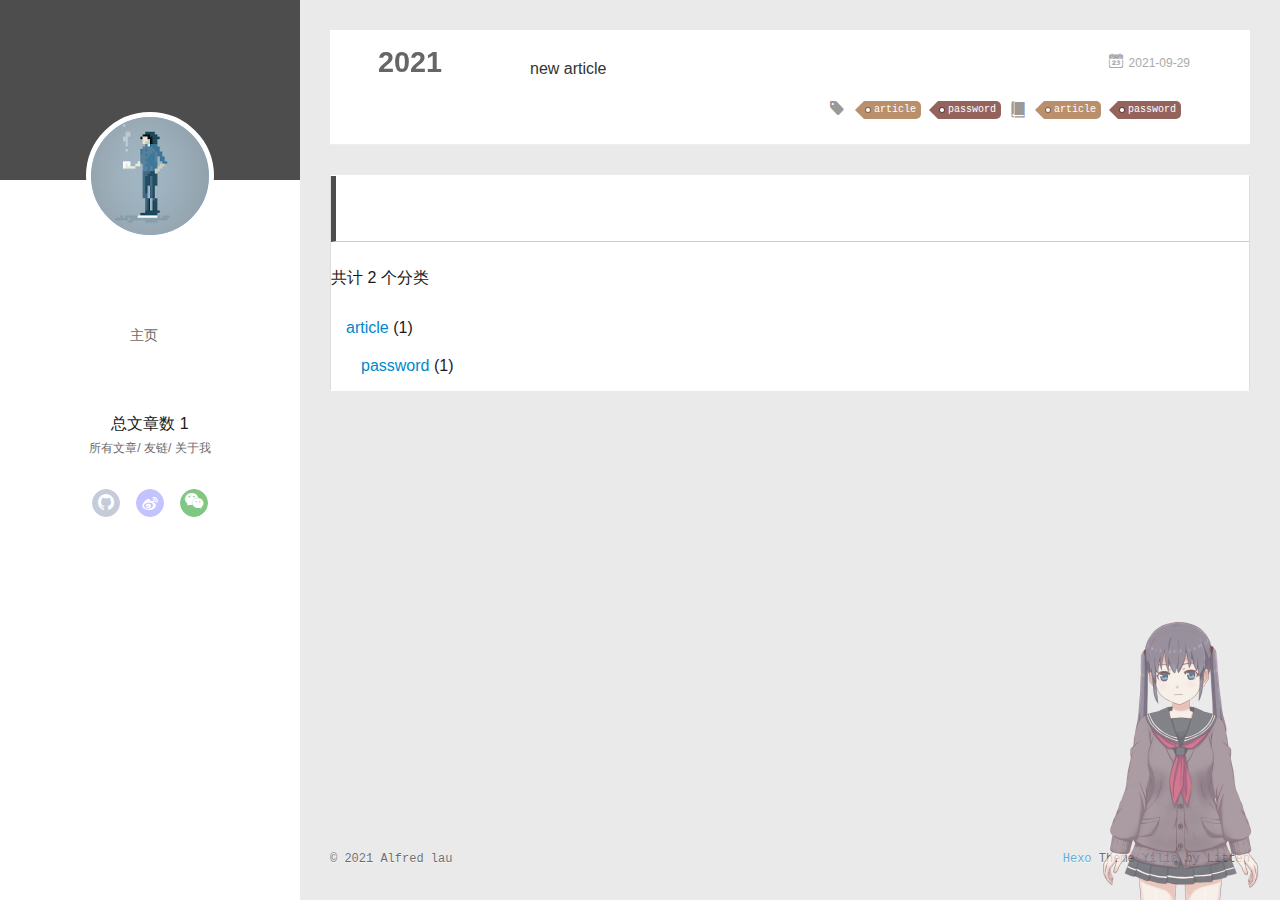
<file: categories/article/password/index.html>
<!DOCTYPE html>
<html>
<head>
  <meta charset="utf-8">
  
  <meta name="renderer" content="webkit">
  <meta http-equiv="X-UA-Compatible" content="IE=edge" >
  <link rel="dns-prefetch" href="https://alfredhana.github.io">
  <title>Category: password | Alfred&#39;s Blog</title>
  <meta name="viewport" content="width=device-width, initial-scale=1, maximum-scale=1">
  <meta name="description" content="Halo 歡迎來到俊銘的小世界~">
<meta property="og:type" content="website">
<meta property="og:title" content="Alfred&#39;s Blog">
<meta property="og:url" content="https://alfredhana.github.io/categories/article/password/index.html">
<meta property="og:site_name" content="Alfred&#39;s Blog">
<meta property="og:description" content="Halo 歡迎來到俊銘的小世界~">
<meta property="og:locale" content="en_US">
<meta property="article:author" content="Alfred lau">
<meta name="twitter:card" content="summary">
  
    <link rel="alternative" href="/atom.xml" title="Alfred&#39;s Blog" type="application/atom+xml">
  
  
    <link rel="icon" href="/favicon.png">
  
  <link rel="stylesheet" type="text/css" href="/./main.0cf68a.css">
  <style type="text/css">
  
    #container.show {
      background: linear-gradient(200deg,#a0cfe4,#e8c37e);
    }
  </style>
  

  

<meta name="generator" content="Hexo 5.4.0"></head>

<body>
  <div id="container" q-class="show:isCtnShow">
    <canvas id="anm-canvas" class="anm-canvas"></canvas>
    <div class="left-col" q-class="show:isShow">
      
<div class="overlay" style="background: #4d4d4d"></div>
<div class="intrude-less">
	<header id="header" class="inner">
		<a href="" class="profilepic">
			<img src="/img/me.png" class="js-avatar">
		</a>
		<hgroup>
		  <h1 class="header-author"><a href=""></a></h1>
		</hgroup>
		

		<nav class="header-menu">
			<ul>
			
				<li><a href="/">主页</a></li>
	        
			</ul>
		</nav>
		
		<nav>
			总文章数 1
		</nav>
		
		<nav class="header-smart-menu">
    		
    			
    			<a q-on="click: openSlider(e, 'innerArchive')" href="javascript:void(0)">所有文章</a>
    			
            
    			
    			<a q-on="click: openSlider(e, 'friends')" href="javascript:void(0)">友链</a>
    			
            
    			
    			<a q-on="click: openSlider(e, 'aboutme')" href="javascript:void(0)">关于我</a>
    			
            
		</nav>
		<nav class="header-nav">
			<div class="social">
				
					<a class="github" target="_blank" href="https://github.com/Alfredhana" title="github"><i class="icon-github"></i></a>
		        
					<a class="weibo" target="_blank" href="https://www.instagram.com/alfred_chunming/" title="weibo"><i class="icon-weibo"></i></a>
		        
					<a class="weixin" target="_blank" href="/img/weixin.png" title="weixin"><i class="icon-weixin"></i></a>
		        
			</div>
		</nav>
	</header>		
</div>

    </div>
    <div class="mid-col" q-class="show:isShow,hide:isShow|isFalse">
      
<nav id="mobile-nav">
  	<div class="overlay js-overlay" style="background: #4d4d4d"></div>
	<div class="btnctn js-mobile-btnctn">
  		<div class="slider-trigger list" q-on="click: openSlider(e)"><i class="icon icon-sort"></i></div>
	</div>
	<div class="intrude-less">
		<header id="header" class="inner">
			<div class="profilepic">
				<img src="/img/me.png" class="js-avatar">
			</div>
			<hgroup>
			  <h1 class="header-author js-header-author"></h1>
			</hgroup>
			
			
			
				
			
			
			
			<nav class="header-nav">
				<div class="social">
					
						<a class="github" target="_blank" href="https://github.com/Alfredhana" title="github"><i class="icon-github"></i></a>
			        
						<a class="weibo" target="_blank" href="https://www.instagram.com/alfred_chunming/" title="weibo"><i class="icon-weibo"></i></a>
			        
						<a class="weixin" target="_blank" href="/img/weixin.png" title="weixin"><i class="icon-weixin"></i></a>
			        
				</div>
			</nav>

			<nav class="header-menu js-header-menu">
				<ul style="width: 50%">
				
				
					<li style="width: 100%"><a href="/">主页</a></li>
		        
				</ul>
			</nav>
		</header>				
	</div>
	<div class="mobile-mask" style="display:none" q-show="isShow"></div>
</nav>

      <div id="wrapper" class="body-wrap">
        <div class="menu-l">
          <div class="canvas-wrap">
            <canvas data-colors="#eaeaea" data-sectionHeight="100" data-contentId="js-content" id="myCanvas1" class="anm-canvas"></canvas>
          </div>
          <div id="js-content" class="content-ll">
            
  
  
    
    
      
      
      <section class="archives-wrap">
        <div class="archive-year-wrap">
          <a href="/archives/2021" class="archive-year">2021</a>
        </div>
        <div class="archives">
    
    <article class="archive-article archive-type-post">
  <div class="archive-article-inner">
    <header class="archive-article-header">
      	<div class="article-meta">
	      	<a href="/archives/20210929ac09deb4/" class="archive-article-date">
  	<time datetime="2021-09-29T01:15:40.000Z" itemprop="datePublished"><i class="icon-calendar icon"></i>2021-09-29</time>
</a>
        </div>
    	 
  
    <h1 itemprop="name">
      <a class="archive-article-title" href="/archives/20210929ac09deb4/">new article</a>
    </h1>
  

        <div class="article-info info-on-right">
          
	<div class="article-tag tagcloud">
		<i class="icon-price-tags icon"></i>
		<ul class="article-tag-list">
			 
        		<li class="article-tag-list-item">
        			<a href="javascript:void(0)" class="js-tag article-tag-list-link color3">article</a>
        		</li>
      		 
        		<li class="article-tag-list-item">
        			<a href="javascript:void(0)" class="js-tag article-tag-list-link color4">password</a>
        		</li>
      		
		</ul>
	</div>

          
	<div class="article-category tagcloud">
		<i class="icon-book icon"></i>
		<ul class="article-tag-list">
			 
        		<li class="article-tag-list-item">
        			<a href="/categories/article//" class="article-tag-list-link color3">article</a>
        		</li>
      		 
        		<li class="article-tag-list-item">
        			<a href="/categories/article/password//" class="article-tag-list-link color4">password</a>
        		</li>
      		
		</ul>
	</div>


        </div>
        <div class="clearfix"></div>
    </header>
  </div>
</article>
  
  
    </div></section>
  

    



<article class="article article-type-post show">
  <header class="article-header" style="border-bottom: 1px solid #ccc">
  <h1 class="article-title" itemprop="name">
    
  </h1>
  </header>

  
  <div class="category-all-page">
    <h2>共计&nbsp;2&nbsp;个分类</h2>
    <ul class="category-list-item-list"><li class="category-list-item-list-item"><a class="category-list-item-list-link" href="/categories/article/">article</a><span class="category-list-item-list-count">1</span><ul class="category-list-item-list-child"><li class="category-list-item-list-item"><a class="category-list-item-list-link" href="/categories/article/password/">password</a><span class="category-list-item-list-count">1</span></li></ul></li></ul>
  </div>
  
</article>
          </div>
        </div>
      </div>
      <footer id="footer">
  <div class="outer">
    <div id="footer-info">
    	<div class="footer-left">
    		&copy; 2021 Alfred lau
    	</div>
      	<div class="footer-right">
      		<a href="http://hexo.io/" target="_blank">Hexo</a>  Theme <a href="https://github.com/litten/hexo-theme-yilia" target="_blank">Yilia</a> by Litten
      	</div>
    </div>
  </div>
</footer>
<!--页面点击小红心-->
<!-- <script type="text/javascript" src="/love.js"></script> -->
    </div>
    <script>
	var yiliaConfig = {
		mathjax: false,
		isHome: false,
		isPost: false,
		isArchive: false,
		isTag: false,
		isCategory: true,
		open_in_new: false,
		toc_hide_index: true,
		root: "/",
		innerArchive: true,
		showTags: false
	}
</script>

<script>!function(t){function n(e){if(r[e])return r[e].exports;var i=r[e]={exports:{},id:e,loaded:!1};return t[e].call(i.exports,i,i.exports,n),i.loaded=!0,i.exports}var r={};n.m=t,n.c=r,n.p="./",n(0)}([function(t,n,r){r(195),t.exports=r(191)},function(t,n,r){var e=r(3),i=r(52),o=r(27),u=r(28),c=r(53),f="prototype",a=function(t,n,r){var s,l,h,v,p=t&a.F,d=t&a.G,y=t&a.S,g=t&a.P,b=t&a.B,m=d?e:y?e[n]||(e[n]={}):(e[n]||{})[f],x=d?i:i[n]||(i[n]={}),w=x[f]||(x[f]={});d&&(r=n);for(s in r)l=!p&&m&&void 0!==m[s],h=(l?m:r)[s],v=b&&l?c(h,e):g&&"function"==typeof h?c(Function.call,h):h,m&&u(m,s,h,t&a.U),x[s]!=h&&o(x,s,v),g&&w[s]!=h&&(w[s]=h)};e.core=i,a.F=1,a.G=2,a.S=4,a.P=8,a.B=16,a.W=32,a.U=64,a.R=128,t.exports=a},function(t,n,r){var e=r(6);t.exports=function(t){if(!e(t))throw TypeError(t+" is not an object!");return t}},function(t,n){var r=t.exports="undefined"!=typeof window&&window.Math==Math?window:"undefined"!=typeof self&&self.Math==Math?self:Function("return this")();"number"==typeof __g&&(__g=r)},function(t,n){t.exports=function(t){try{return!!t()}catch(t){return!0}}},function(t,n){var r=t.exports="undefined"!=typeof window&&window.Math==Math?window:"undefined"!=typeof self&&self.Math==Math?self:Function("return this")();"number"==typeof __g&&(__g=r)},function(t,n){t.exports=function(t){return"object"==typeof t?null!==t:"function"==typeof t}},function(t,n,r){var e=r(126)("wks"),i=r(76),o=r(3).Symbol,u="function"==typeof o;(t.exports=function(t){return e[t]||(e[t]=u&&o[t]||(u?o:i)("Symbol."+t))}).store=e},function(t,n){var r={}.hasOwnProperty;t.exports=function(t,n){return r.call(t,n)}},function(t,n,r){var e=r(94),i=r(33);t.exports=function(t){return e(i(t))}},function(t,n,r){t.exports=!r(4)(function(){return 7!=Object.defineProperty({},"a",{get:function(){return 7}}).a})},function(t,n,r){var e=r(2),i=r(167),o=r(50),u=Object.defineProperty;n.f=r(10)?Object.defineProperty:function(t,n,r){if(e(t),n=o(n,!0),e(r),i)try{return u(t,n,r)}catch(t){}if("get"in r||"set"in r)throw TypeError("Accessors not supported!");return"value"in r&&(t[n]=r.value),t}},function(t,n,r){t.exports=!r(18)(function(){return 7!=Object.defineProperty({},"a",{get:function(){return 7}}).a})},function(t,n,r){var e=r(14),i=r(22);t.exports=r(12)?function(t,n,r){return e.f(t,n,i(1,r))}:function(t,n,r){return t[n]=r,t}},function(t,n,r){var e=r(20),i=r(58),o=r(42),u=Object.defineProperty;n.f=r(12)?Object.defineProperty:function(t,n,r){if(e(t),n=o(n,!0),e(r),i)try{return u(t,n,r)}catch(t){}if("get"in r||"set"in r)throw TypeError("Accessors not supported!");return"value"in r&&(t[n]=r.value),t}},function(t,n,r){var e=r(40)("wks"),i=r(23),o=r(5).Symbol,u="function"==typeof o;(t.exports=function(t){return e[t]||(e[t]=u&&o[t]||(u?o:i)("Symbol."+t))}).store=e},function(t,n,r){var e=r(67),i=Math.min;t.exports=function(t){return t>0?i(e(t),9007199254740991):0}},function(t,n,r){var e=r(46);t.exports=function(t){return Object(e(t))}},function(t,n){t.exports=function(t){try{return!!t()}catch(t){return!0}}},function(t,n,r){var e=r(63),i=r(34);t.exports=Object.keys||function(t){return e(t,i)}},function(t,n,r){var e=r(21);t.exports=function(t){if(!e(t))throw TypeError(t+" is not an object!");return t}},function(t,n){t.exports=function(t){return"object"==typeof t?null!==t:"function"==typeof t}},function(t,n){t.exports=function(t,n){return{enumerable:!(1&t),configurable:!(2&t),writable:!(4&t),value:n}}},function(t,n){var r=0,e=Math.random();t.exports=function(t){return"Symbol(".concat(void 0===t?"":t,")_",(++r+e).toString(36))}},function(t,n){var r={}.hasOwnProperty;t.exports=function(t,n){return r.call(t,n)}},function(t,n){var r=t.exports={version:"2.4.0"};"number"==typeof __e&&(__e=r)},function(t,n){t.exports=function(t){if("function"!=typeof t)throw TypeError(t+" is not a function!");return t}},function(t,n,r){var e=r(11),i=r(66);t.exports=r(10)?function(t,n,r){return e.f(t,n,i(1,r))}:function(t,n,r){return t[n]=r,t}},function(t,n,r){var e=r(3),i=r(27),o=r(24),u=r(76)("src"),c="toString",f=Function[c],a=(""+f).split(c);r(52).inspectSource=function(t){return f.call(t)},(t.exports=function(t,n,r,c){var f="function"==typeof r;f&&(o(r,"name")||i(r,"name",n)),t[n]!==r&&(f&&(o(r,u)||i(r,u,t[n]?""+t[n]:a.join(String(n)))),t===e?t[n]=r:c?t[n]?t[n]=r:i(t,n,r):(delete t[n],i(t,n,r)))})(Function.prototype,c,function(){return"function"==typeof this&&this[u]||f.call(this)})},function(t,n,r){var e=r(1),i=r(4),o=r(46),u=function(t,n,r,e){var i=String(o(t)),u="<"+n;return""!==r&&(u+=" "+r+'="'+String(e).replace(/"/g,"&quot;")+'"'),u+">"+i+"</"+n+">"};t.exports=function(t,n){var r={};r[t]=n(u),e(e.P+e.F*i(function(){var n=""[t]('"');return n!==n.toLowerCase()||n.split('"').length>3}),"String",r)}},function(t,n,r){var e=r(115),i=r(46);t.exports=function(t){return e(i(t))}},function(t,n,r){var e=r(116),i=r(66),o=r(30),u=r(50),c=r(24),f=r(167),a=Object.getOwnPropertyDescriptor;n.f=r(10)?a:function(t,n){if(t=o(t),n=u(n,!0),f)try{return a(t,n)}catch(t){}if(c(t,n))return i(!e.f.call(t,n),t[n])}},function(t,n,r){var e=r(24),i=r(17),o=r(145)("IE_PROTO"),u=Object.prototype;t.exports=Object.getPrototypeOf||function(t){return t=i(t),e(t,o)?t[o]:"function"==typeof t.constructor&&t instanceof t.constructor?t.constructor.prototype:t instanceof Object?u:null}},function(t,n){t.exports=function(t){if(void 0==t)throw TypeError("Can't call method on  "+t);return t}},function(t,n){t.exports="constructor,hasOwnProperty,isPrototypeOf,propertyIsEnumerable,toLocaleString,toString,valueOf".split(",")},function(t,n){t.exports={}},function(t,n){t.exports=!0},function(t,n){n.f={}.propertyIsEnumerable},function(t,n,r){var e=r(14).f,i=r(8),o=r(15)("toStringTag");t.exports=function(t,n,r){t&&!i(t=r?t:t.prototype,o)&&e(t,o,{configurable:!0,value:n})}},function(t,n,r){var e=r(40)("keys"),i=r(23);t.exports=function(t){return e[t]||(e[t]=i(t))}},function(t,n,r){var e=r(5),i="__core-js_shared__",o=e[i]||(e[i]={});t.exports=function(t){return o[t]||(o[t]={})}},function(t,n){var r=Math.ceil,e=Math.floor;t.exports=function(t){return isNaN(t=+t)?0:(t>0?e:r)(t)}},function(t,n,r){var e=r(21);t.exports=function(t,n){if(!e(t))return t;var r,i;if(n&&"function"==typeof(r=t.toString)&&!e(i=r.call(t)))return i;if("function"==typeof(r=t.valueOf)&&!e(i=r.call(t)))return i;if(!n&&"function"==typeof(r=t.toString)&&!e(i=r.call(t)))return i;throw TypeError("Can't convert object to primitive value")}},function(t,n,r){var e=r(5),i=r(25),o=r(36),u=r(44),c=r(14).f;t.exports=function(t){var n=i.Symbol||(i.Symbol=o?{}:e.Symbol||{});"_"==t.charAt(0)||t in n||c(n,t,{value:u.f(t)})}},function(t,n,r){n.f=r(15)},function(t,n){var r={}.toString;t.exports=function(t){return r.call(t).slice(8,-1)}},function(t,n){t.exports=function(t){if(void 0==t)throw TypeError("Can't call method on  "+t);return t}},function(t,n,r){var e=r(4);t.exports=function(t,n){return!!t&&e(function(){n?t.call(null,function(){},1):t.call(null)})}},function(t,n,r){var e=r(53),i=r(115),o=r(17),u=r(16),c=r(203);t.exports=function(t,n){var r=1==t,f=2==t,a=3==t,s=4==t,l=6==t,h=5==t||l,v=n||c;return function(n,c,p){for(var d,y,g=o(n),b=i(g),m=e(c,p,3),x=u(b.length),w=0,S=r?v(n,x):f?v(n,0):void 0;x>w;w++)if((h||w in b)&&(d=b[w],y=m(d,w,g),t))if(r)S[w]=y;else if(y)switch(t){case 3:return!0;case 5:return d;case 6:return w;case 2:S.push(d)}else if(s)return!1;return l?-1:a||s?s:S}}},function(t,n,r){var e=r(1),i=r(52),o=r(4);t.exports=function(t,n){var r=(i.Object||{})[t]||Object[t],u={};u[t]=n(r),e(e.S+e.F*o(function(){r(1)}),"Object",u)}},function(t,n,r){var e=r(6);t.exports=function(t,n){if(!e(t))return t;var r,i;if(n&&"function"==typeof(r=t.toString)&&!e(i=r.call(t)))return i;if("function"==typeof(r=t.valueOf)&&!e(i=r.call(t)))return i;if(!n&&"function"==typeof(r=t.toString)&&!e(i=r.call(t)))return i;throw TypeError("Can't convert object to primitive value")}},function(t,n,r){var e=r(5),i=r(25),o=r(91),u=r(13),c="prototype",f=function(t,n,r){var a,s,l,h=t&f.F,v=t&f.G,p=t&f.S,d=t&f.P,y=t&f.B,g=t&f.W,b=v?i:i[n]||(i[n]={}),m=b[c],x=v?e:p?e[n]:(e[n]||{})[c];v&&(r=n);for(a in r)(s=!h&&x&&void 0!==x[a])&&a in b||(l=s?x[a]:r[a],b[a]=v&&"function"!=typeof x[a]?r[a]:y&&s?o(l,e):g&&x[a]==l?function(t){var n=function(n,r,e){if(this instanceof t){switch(arguments.length){case 0:return new t;case 1:return new t(n);case 2:return new t(n,r)}return new t(n,r,e)}return t.apply(this,arguments)};return n[c]=t[c],n}(l):d&&"function"==typeof l?o(Function.call,l):l,d&&((b.virtual||(b.virtual={}))[a]=l,t&f.R&&m&&!m[a]&&u(m,a,l)))};f.F=1,f.G=2,f.S=4,f.P=8,f.B=16,f.W=32,f.U=64,f.R=128,t.exports=f},function(t,n){var r=t.exports={version:"2.4.0"};"number"==typeof __e&&(__e=r)},function(t,n,r){var e=r(26);t.exports=function(t,n,r){if(e(t),void 0===n)return t;switch(r){case 1:return function(r){return t.call(n,r)};case 2:return function(r,e){return t.call(n,r,e)};case 3:return function(r,e,i){return t.call(n,r,e,i)}}return function(){return t.apply(n,arguments)}}},function(t,n,r){var e=r(183),i=r(1),o=r(126)("metadata"),u=o.store||(o.store=new(r(186))),c=function(t,n,r){var i=u.get(t);if(!i){if(!r)return;u.set(t,i=new e)}var o=i.get(n);if(!o){if(!r)return;i.set(n,o=new e)}return o},f=function(t,n,r){var e=c(n,r,!1);return void 0!==e&&e.has(t)},a=function(t,n,r){var e=c(n,r,!1);return void 0===e?void 0:e.get(t)},s=function(t,n,r,e){c(r,e,!0).set(t,n)},l=function(t,n){var r=c(t,n,!1),e=[];return r&&r.forEach(function(t,n){e.push(n)}),e},h=function(t){return void 0===t||"symbol"==typeof t?t:String(t)},v=function(t){i(i.S,"Reflect",t)};t.exports={store:u,map:c,has:f,get:a,set:s,keys:l,key:h,exp:v}},function(t,n,r){"use strict";if(r(10)){var e=r(69),i=r(3),o=r(4),u=r(1),c=r(127),f=r(152),a=r(53),s=r(68),l=r(66),h=r(27),v=r(73),p=r(67),d=r(16),y=r(75),g=r(50),b=r(24),m=r(180),x=r(114),w=r(6),S=r(17),_=r(137),O=r(70),E=r(32),P=r(71).f,j=r(154),F=r(76),M=r(7),A=r(48),N=r(117),T=r(146),I=r(155),k=r(80),L=r(123),R=r(74),C=r(130),D=r(160),U=r(11),W=r(31),G=U.f,B=W.f,V=i.RangeError,z=i.TypeError,q=i.Uint8Array,K="ArrayBuffer",J="Shared"+K,Y="BYTES_PER_ELEMENT",H="prototype",$=Array[H],X=f.ArrayBuffer,Q=f.DataView,Z=A(0),tt=A(2),nt=A(3),rt=A(4),et=A(5),it=A(6),ot=N(!0),ut=N(!1),ct=I.values,ft=I.keys,at=I.entries,st=$.lastIndexOf,lt=$.reduce,ht=$.reduceRight,vt=$.join,pt=$.sort,dt=$.slice,yt=$.toString,gt=$.toLocaleString,bt=M("iterator"),mt=M("toStringTag"),xt=F("typed_constructor"),wt=F("def_constructor"),St=c.CONSTR,_t=c.TYPED,Ot=c.VIEW,Et="Wrong length!",Pt=A(1,function(t,n){return Tt(T(t,t[wt]),n)}),jt=o(function(){return 1===new q(new Uint16Array([1]).buffer)[0]}),Ft=!!q&&!!q[H].set&&o(function(){new q(1).set({})}),Mt=function(t,n){if(void 0===t)throw z(Et);var r=+t,e=d(t);if(n&&!m(r,e))throw V(Et);return e},At=function(t,n){var r=p(t);if(r<0||r%n)throw V("Wrong offset!");return r},Nt=function(t){if(w(t)&&_t in t)return t;throw z(t+" is not a typed array!")},Tt=function(t,n){if(!(w(t)&&xt in t))throw z("It is not a typed array constructor!");return new t(n)},It=function(t,n){return kt(T(t,t[wt]),n)},kt=function(t,n){for(var r=0,e=n.length,i=Tt(t,e);e>r;)i[r]=n[r++];return i},Lt=function(t,n,r){G(t,n,{get:function(){return this._d[r]}})},Rt=function(t){var n,r,e,i,o,u,c=S(t),f=arguments.length,s=f>1?arguments[1]:void 0,l=void 0!==s,h=j(c);if(void 0!=h&&!_(h)){for(u=h.call(c),e=[],n=0;!(o=u.next()).done;n++)e.push(o.value);c=e}for(l&&f>2&&(s=a(s,arguments[2],2)),n=0,r=d(c.length),i=Tt(this,r);r>n;n++)i[n]=l?s(c[n],n):c[n];return i},Ct=function(){for(var t=0,n=arguments.length,r=Tt(this,n);n>t;)r[t]=arguments[t++];return r},Dt=!!q&&o(function(){gt.call(new q(1))}),Ut=function(){return gt.apply(Dt?dt.call(Nt(this)):Nt(this),arguments)},Wt={copyWithin:function(t,n){return D.call(Nt(this),t,n,arguments.length>2?arguments[2]:void 0)},every:function(t){return rt(Nt(this),t,arguments.length>1?arguments[1]:void 0)},fill:function(t){return C.apply(Nt(this),arguments)},filter:function(t){return It(this,tt(Nt(this),t,arguments.length>1?arguments[1]:void 0))},find:function(t){return et(Nt(this),t,arguments.length>1?arguments[1]:void 0)},findIndex:function(t){return it(Nt(this),t,arguments.length>1?arguments[1]:void 0)},forEach:function(t){Z(Nt(this),t,arguments.length>1?arguments[1]:void 0)},indexOf:function(t){return ut(Nt(this),t,arguments.length>1?arguments[1]:void 0)},includes:function(t){return ot(Nt(this),t,arguments.length>1?arguments[1]:void 0)},join:function(t){return vt.apply(Nt(this),arguments)},lastIndexOf:function(t){return st.apply(Nt(this),arguments)},map:function(t){return Pt(Nt(this),t,arguments.length>1?arguments[1]:void 0)},reduce:function(t){return lt.apply(Nt(this),arguments)},reduceRight:function(t){return ht.apply(Nt(this),arguments)},reverse:function(){for(var t,n=this,r=Nt(n).length,e=Math.floor(r/2),i=0;i<e;)t=n[i],n[i++]=n[--r],n[r]=t;return n},some:function(t){return nt(Nt(this),t,arguments.length>1?arguments[1]:void 0)},sort:function(t){return pt.call(Nt(this),t)},subarray:function(t,n){var r=Nt(this),e=r.length,i=y(t,e);return new(T(r,r[wt]))(r.buffer,r.byteOffset+i*r.BYTES_PER_ELEMENT,d((void 0===n?e:y(n,e))-i))}},Gt=function(t,n){return It(this,dt.call(Nt(this),t,n))},Bt=function(t){Nt(this);var n=At(arguments[1],1),r=this.length,e=S(t),i=d(e.length),o=0;if(i+n>r)throw V(Et);for(;o<i;)this[n+o]=e[o++]},Vt={entries:function(){return at.call(Nt(this))},keys:function(){return ft.call(Nt(this))},values:function(){return ct.call(Nt(this))}},zt=function(t,n){return w(t)&&t[_t]&&"symbol"!=typeof n&&n in t&&String(+n)==String(n)},qt=function(t,n){return zt(t,n=g(n,!0))?l(2,t[n]):B(t,n)},Kt=function(t,n,r){return!(zt(t,n=g(n,!0))&&w(r)&&b(r,"value"))||b(r,"get")||b(r,"set")||r.configurable||b(r,"writable")&&!r.writable||b(r,"enumerable")&&!r.enumerable?G(t,n,r):(t[n]=r.value,t)};St||(W.f=qt,U.f=Kt),u(u.S+u.F*!St,"Object",{getOwnPropertyDescriptor:qt,defineProperty:Kt}),o(function(){yt.call({})})&&(yt=gt=function(){return vt.call(this)});var Jt=v({},Wt);v(Jt,Vt),h(Jt,bt,Vt.values),v(Jt,{slice:Gt,set:Bt,constructor:function(){},toString:yt,toLocaleString:Ut}),Lt(Jt,"buffer","b"),Lt(Jt,"byteOffset","o"),Lt(Jt,"byteLength","l"),Lt(Jt,"length","e"),G(Jt,mt,{get:function(){return this[_t]}}),t.exports=function(t,n,r,f){f=!!f;var a=t+(f?"Clamped":"")+"Array",l="Uint8Array"!=a,v="get"+t,p="set"+t,y=i[a],g=y||{},b=y&&E(y),m=!y||!c.ABV,S={},_=y&&y[H],j=function(t,r){var e=t._d;return e.v[v](r*n+e.o,jt)},F=function(t,r,e){var i=t._d;f&&(e=(e=Math.round(e))<0?0:e>255?255:255&e),i.v[p](r*n+i.o,e,jt)},M=function(t,n){G(t,n,{get:function(){return j(this,n)},set:function(t){return F(this,n,t)},enumerable:!0})};m?(y=r(function(t,r,e,i){s(t,y,a,"_d");var o,u,c,f,l=0,v=0;if(w(r)){if(!(r instanceof X||(f=x(r))==K||f==J))return _t in r?kt(y,r):Rt.call(y,r);o=r,v=At(e,n);var p=r.byteLength;if(void 0===i){if(p%n)throw V(Et);if((u=p-v)<0)throw V(Et)}else if((u=d(i)*n)+v>p)throw V(Et);c=u/n}else c=Mt(r,!0),u=c*n,o=new X(u);for(h(t,"_d",{b:o,o:v,l:u,e:c,v:new Q(o)});l<c;)M(t,l++)}),_=y[H]=O(Jt),h(_,"constructor",y)):L(function(t){new y(null),new y(t)},!0)||(y=r(function(t,r,e,i){s(t,y,a);var o;return w(r)?r instanceof X||(o=x(r))==K||o==J?void 0!==i?new g(r,At(e,n),i):void 0!==e?new g(r,At(e,n)):new g(r):_t in r?kt(y,r):Rt.call(y,r):new g(Mt(r,l))}),Z(b!==Function.prototype?P(g).concat(P(b)):P(g),function(t){t in y||h(y,t,g[t])}),y[H]=_,e||(_.constructor=y));var A=_[bt],N=!!A&&("values"==A.name||void 0==A.name),T=Vt.values;h(y,xt,!0),h(_,_t,a),h(_,Ot,!0),h(_,wt,y),(f?new y(1)[mt]==a:mt in _)||G(_,mt,{get:function(){return a}}),S[a]=y,u(u.G+u.W+u.F*(y!=g),S),u(u.S,a,{BYTES_PER_ELEMENT:n,from:Rt,of:Ct}),Y in _||h(_,Y,n),u(u.P,a,Wt),R(a),u(u.P+u.F*Ft,a,{set:Bt}),u(u.P+u.F*!N,a,Vt),u(u.P+u.F*(_.toString!=yt),a,{toString:yt}),u(u.P+u.F*o(function(){new y(1).slice()}),a,{slice:Gt}),u(u.P+u.F*(o(function(){return[1,2].toLocaleString()!=new y([1,2]).toLocaleString()})||!o(function(){_.toLocaleString.call([1,2])})),a,{toLocaleString:Ut}),k[a]=N?A:T,e||N||h(_,bt,T)}}else t.exports=function(){}},function(t,n){var r={}.toString;t.exports=function(t){return r.call(t).slice(8,-1)}},function(t,n,r){var e=r(21),i=r(5).document,o=e(i)&&e(i.createElement);t.exports=function(t){return o?i.createElement(t):{}}},function(t,n,r){t.exports=!r(12)&&!r(18)(function(){return 7!=Object.defineProperty(r(57)("div"),"a",{get:function(){return 7}}).a})},function(t,n,r){"use strict";var e=r(36),i=r(51),o=r(64),u=r(13),c=r(8),f=r(35),a=r(96),s=r(38),l=r(103),h=r(15)("iterator"),v=!([].keys&&"next"in[].keys()),p="keys",d="values",y=function(){return this};t.exports=function(t,n,r,g,b,m,x){a(r,n,g);var w,S,_,O=function(t){if(!v&&t in F)return F[t];switch(t){case p:case d:return function(){return new r(this,t)}}return function(){return new r(this,t)}},E=n+" Iterator",P=b==d,j=!1,F=t.prototype,M=F[h]||F["@@iterator"]||b&&F[b],A=M||O(b),N=b?P?O("entries"):A:void 0,T="Array"==n?F.entries||M:M;if(T&&(_=l(T.call(new t)))!==Object.prototype&&(s(_,E,!0),e||c(_,h)||u(_,h,y)),P&&M&&M.name!==d&&(j=!0,A=function(){return M.call(this)}),e&&!x||!v&&!j&&F[h]||u(F,h,A),f[n]=A,f[E]=y,b)if(w={values:P?A:O(d),keys:m?A:O(p),entries:N},x)for(S in w)S in F||o(F,S,w[S]);else i(i.P+i.F*(v||j),n,w);return w}},function(t,n,r){var e=r(20),i=r(100),o=r(34),u=r(39)("IE_PROTO"),c=function(){},f="prototype",a=function(){var t,n=r(57)("iframe"),e=o.length;for(n.style.display="none",r(93).appendChild(n),n.src="javascript:",t=n.contentWindow.document,t.open(),t.write("<script>document.F=Object<\/script>"),t.close(),a=t.F;e--;)delete a[f][o[e]];return a()};t.exports=Object.create||function(t,n){var r;return null!==t?(c[f]=e(t),r=new c,c[f]=null,r[u]=t):r=a(),void 0===n?r:i(r,n)}},function(t,n,r){var e=r(63),i=r(34).concat("length","prototype");n.f=Object.getOwnPropertyNames||function(t){return e(t,i)}},function(t,n){n.f=Object.getOwnPropertySymbols},function(t,n,r){var e=r(8),i=r(9),o=r(90)(!1),u=r(39)("IE_PROTO");t.exports=function(t,n){var r,c=i(t),f=0,a=[];for(r in c)r!=u&&e(c,r)&&a.push(r);for(;n.length>f;)e(c,r=n[f++])&&(~o(a,r)||a.push(r));return a}},function(t,n,r){t.exports=r(13)},function(t,n,r){var e=r(76)("meta"),i=r(6),o=r(24),u=r(11).f,c=0,f=Object.isExtensible||function(){return!0},a=!r(4)(function(){return f(Object.preventExtensions({}))}),s=function(t){u(t,e,{value:{i:"O"+ ++c,w:{}}})},l=function(t,n){if(!i(t))return"symbol"==typeof t?t:("string"==typeof t?"S":"P")+t;if(!o(t,e)){if(!f(t))return"F";if(!n)return"E";s(t)}return t[e].i},h=function(t,n){if(!o(t,e)){if(!f(t))return!0;if(!n)return!1;s(t)}return t[e].w},v=function(t){return a&&p.NEED&&f(t)&&!o(t,e)&&s(t),t},p=t.exports={KEY:e,NEED:!1,fastKey:l,getWeak:h,onFreeze:v}},function(t,n){t.exports=function(t,n){return{enumerable:!(1&t),configurable:!(2&t),writable:!(4&t),value:n}}},function(t,n){var r=Math.ceil,e=Math.floor;t.exports=function(t){return isNaN(t=+t)?0:(t>0?e:r)(t)}},function(t,n){t.exports=function(t,n,r,e){if(!(t instanceof n)||void 0!==e&&e in t)throw TypeError(r+": incorrect invocation!");return t}},function(t,n){t.exports=!1},function(t,n,r){var e=r(2),i=r(173),o=r(133),u=r(145)("IE_PROTO"),c=function(){},f="prototype",a=function(){var t,n=r(132)("iframe"),e=o.length;for(n.style.display="none",r(135).appendChild(n),n.src="javascript:",t=n.contentWindow.document,t.open(),t.write("<script>document.F=Object<\/script>"),t.close(),a=t.F;e--;)delete a[f][o[e]];return a()};t.exports=Object.create||function(t,n){var r;return null!==t?(c[f]=e(t),r=new c,c[f]=null,r[u]=t):r=a(),void 0===n?r:i(r,n)}},function(t,n,r){var e=r(175),i=r(133).concat("length","prototype");n.f=Object.getOwnPropertyNames||function(t){return e(t,i)}},function(t,n,r){var e=r(175),i=r(133);t.exports=Object.keys||function(t){return e(t,i)}},function(t,n,r){var e=r(28);t.exports=function(t,n,r){for(var i in n)e(t,i,n[i],r);return t}},function(t,n,r){"use strict";var e=r(3),i=r(11),o=r(10),u=r(7)("species");t.exports=function(t){var n=e[t];o&&n&&!n[u]&&i.f(n,u,{configurable:!0,get:function(){return this}})}},function(t,n,r){var e=r(67),i=Math.max,o=Math.min;t.exports=function(t,n){return t=e(t),t<0?i(t+n,0):o(t,n)}},function(t,n){var r=0,e=Math.random();t.exports=function(t){return"Symbol(".concat(void 0===t?"":t,")_",(++r+e).toString(36))}},function(t,n,r){var e=r(33);t.exports=function(t){return Object(e(t))}},function(t,n,r){var e=r(7)("unscopables"),i=Array.prototype;void 0==i[e]&&r(27)(i,e,{}),t.exports=function(t){i[e][t]=!0}},function(t,n,r){var e=r(53),i=r(169),o=r(137),u=r(2),c=r(16),f=r(154),a={},s={},n=t.exports=function(t,n,r,l,h){var v,p,d,y,g=h?function(){return t}:f(t),b=e(r,l,n?2:1),m=0;if("function"!=typeof g)throw TypeError(t+" is not iterable!");if(o(g)){for(v=c(t.length);v>m;m++)if((y=n?b(u(p=t[m])[0],p[1]):b(t[m]))===a||y===s)return y}else for(d=g.call(t);!(p=d.next()).done;)if((y=i(d,b,p.value,n))===a||y===s)return y};n.BREAK=a,n.RETURN=s},function(t,n){t.exports={}},function(t,n,r){var e=r(11).f,i=r(24),o=r(7)("toStringTag");t.exports=function(t,n,r){t&&!i(t=r?t:t.prototype,o)&&e(t,o,{configurable:!0,value:n})}},function(t,n,r){var e=r(1),i=r(46),o=r(4),u=r(150),c="["+u+"]",f="​",a=RegExp("^"+c+c+"*"),s=RegExp(c+c+"*$"),l=function(t,n,r){var i={},c=o(function(){return!!u[t]()||f[t]()!=f}),a=i[t]=c?n(h):u[t];r&&(i[r]=a),e(e.P+e.F*c,"String",i)},h=l.trim=function(t,n){return t=String(i(t)),1&n&&(t=t.replace(a,"")),2&n&&(t=t.replace(s,"")),t};t.exports=l},function(t,n,r){t.exports={default:r(86),__esModule:!0}},function(t,n,r){t.exports={default:r(87),__esModule:!0}},function(t,n,r){"use strict";function e(t){return t&&t.__esModule?t:{default:t}}n.__esModule=!0;var i=r(84),o=e(i),u=r(83),c=e(u),f="function"==typeof c.default&&"symbol"==typeof o.default?function(t){return typeof t}:function(t){return t&&"function"==typeof c.default&&t.constructor===c.default&&t!==c.default.prototype?"symbol":typeof t};n.default="function"==typeof c.default&&"symbol"===f(o.default)?function(t){return void 0===t?"undefined":f(t)}:function(t){return t&&"function"==typeof c.default&&t.constructor===c.default&&t!==c.default.prototype?"symbol":void 0===t?"undefined":f(t)}},function(t,n,r){r(110),r(108),r(111),r(112),t.exports=r(25).Symbol},function(t,n,r){r(109),r(113),t.exports=r(44).f("iterator")},function(t,n){t.exports=function(t){if("function"!=typeof t)throw TypeError(t+" is not a function!");return t}},function(t,n){t.exports=function(){}},function(t,n,r){var e=r(9),i=r(106),o=r(105);t.exports=function(t){return function(n,r,u){var c,f=e(n),a=i(f.length),s=o(u,a);if(t&&r!=r){for(;a>s;)if((c=f[s++])!=c)return!0}else for(;a>s;s++)if((t||s in f)&&f[s]===r)return t||s||0;return!t&&-1}}},function(t,n,r){var e=r(88);t.exports=function(t,n,r){if(e(t),void 0===n)return t;switch(r){case 1:return function(r){return t.call(n,r)};case 2:return function(r,e){return t.call(n,r,e)};case 3:return function(r,e,i){return t.call(n,r,e,i)}}return function(){return t.apply(n,arguments)}}},function(t,n,r){var e=r(19),i=r(62),o=r(37);t.exports=function(t){var n=e(t),r=i.f;if(r)for(var u,c=r(t),f=o.f,a=0;c.length>a;)f.call(t,u=c[a++])&&n.push(u);return n}},function(t,n,r){t.exports=r(5).document&&document.documentElement},function(t,n,r){var e=r(56);t.exports=Object("z").propertyIsEnumerable(0)?Object:function(t){return"String"==e(t)?t.split(""):Object(t)}},function(t,n,r){var e=r(56);t.exports=Array.isArray||function(t){return"Array"==e(t)}},function(t,n,r){"use strict";var e=r(60),i=r(22),o=r(38),u={};r(13)(u,r(15)("iterator"),function(){return this}),t.exports=function(t,n,r){t.prototype=e(u,{next:i(1,r)}),o(t,n+" Iterator")}},function(t,n){t.exports=function(t,n){return{value:n,done:!!t}}},function(t,n,r){var e=r(19),i=r(9);t.exports=function(t,n){for(var r,o=i(t),u=e(o),c=u.length,f=0;c>f;)if(o[r=u[f++]]===n)return r}},function(t,n,r){var e=r(23)("meta"),i=r(21),o=r(8),u=r(14).f,c=0,f=Object.isExtensible||function(){return!0},a=!r(18)(function(){return f(Object.preventExtensions({}))}),s=function(t){u(t,e,{value:{i:"O"+ ++c,w:{}}})},l=function(t,n){if(!i(t))return"symbol"==typeof t?t:("string"==typeof t?"S":"P")+t;if(!o(t,e)){if(!f(t))return"F";if(!n)return"E";s(t)}return t[e].i},h=function(t,n){if(!o(t,e)){if(!f(t))return!0;if(!n)return!1;s(t)}return t[e].w},v=function(t){return a&&p.NEED&&f(t)&&!o(t,e)&&s(t),t},p=t.exports={KEY:e,NEED:!1,fastKey:l,getWeak:h,onFreeze:v}},function(t,n,r){var e=r(14),i=r(20),o=r(19);t.exports=r(12)?Object.defineProperties:function(t,n){i(t);for(var r,u=o(n),c=u.length,f=0;c>f;)e.f(t,r=u[f++],n[r]);return t}},function(t,n,r){var e=r(37),i=r(22),o=r(9),u=r(42),c=r(8),f=r(58),a=Object.getOwnPropertyDescriptor;n.f=r(12)?a:function(t,n){if(t=o(t),n=u(n,!0),f)try{return a(t,n)}catch(t){}if(c(t,n))return i(!e.f.call(t,n),t[n])}},function(t,n,r){var e=r(9),i=r(61).f,o={}.toString,u="object"==typeof window&&window&&Object.getOwnPropertyNames?Object.getOwnPropertyNames(window):[],c=function(t){try{return i(t)}catch(t){return u.slice()}};t.exports.f=function(t){return u&&"[object Window]"==o.call(t)?c(t):i(e(t))}},function(t,n,r){var e=r(8),i=r(77),o=r(39)("IE_PROTO"),u=Object.prototype;t.exports=Object.getPrototypeOf||function(t){return t=i(t),e(t,o)?t[o]:"function"==typeof t.constructor&&t instanceof t.constructor?t.constructor.prototype:t instanceof Object?u:null}},function(t,n,r){var e=r(41),i=r(33);t.exports=function(t){return function(n,r){var o,u,c=String(i(n)),f=e(r),a=c.length;return f<0||f>=a?t?"":void 0:(o=c.charCodeAt(f),o<55296||o>56319||f+1===a||(u=c.charCodeAt(f+1))<56320||u>57343?t?c.charAt(f):o:t?c.slice(f,f+2):u-56320+(o-55296<<10)+65536)}}},function(t,n,r){var e=r(41),i=Math.max,o=Math.min;t.exports=function(t,n){return t=e(t),t<0?i(t+n,0):o(t,n)}},function(t,n,r){var e=r(41),i=Math.min;t.exports=function(t){return t>0?i(e(t),9007199254740991):0}},function(t,n,r){"use strict";var e=r(89),i=r(97),o=r(35),u=r(9);t.exports=r(59)(Array,"Array",function(t,n){this._t=u(t),this._i=0,this._k=n},function(){var t=this._t,n=this._k,r=this._i++;return!t||r>=t.length?(this._t=void 0,i(1)):"keys"==n?i(0,r):"values"==n?i(0,t[r]):i(0,[r,t[r]])},"values"),o.Arguments=o.Array,e("keys"),e("values"),e("entries")},function(t,n){},function(t,n,r){"use strict";var e=r(104)(!0);r(59)(String,"String",function(t){this._t=String(t),this._i=0},function(){var t,n=this._t,r=this._i;return r>=n.length?{value:void 0,done:!0}:(t=e(n,r),this._i+=t.length,{value:t,done:!1})})},function(t,n,r){"use strict";var e=r(5),i=r(8),o=r(12),u=r(51),c=r(64),f=r(99).KEY,a=r(18),s=r(40),l=r(38),h=r(23),v=r(15),p=r(44),d=r(43),y=r(98),g=r(92),b=r(95),m=r(20),x=r(9),w=r(42),S=r(22),_=r(60),O=r(102),E=r(101),P=r(14),j=r(19),F=E.f,M=P.f,A=O.f,N=e.Symbol,T=e.JSON,I=T&&T.stringify,k="prototype",L=v("_hidden"),R=v("toPrimitive"),C={}.propertyIsEnumerable,D=s("symbol-registry"),U=s("symbols"),W=s("op-symbols"),G=Object[k],B="function"==typeof N,V=e.QObject,z=!V||!V[k]||!V[k].findChild,q=o&&a(function(){return 7!=_(M({},"a",{get:function(){return M(this,"a",{value:7}).a}})).a})?function(t,n,r){var e=F(G,n);e&&delete G[n],M(t,n,r),e&&t!==G&&M(G,n,e)}:M,K=function(t){var n=U[t]=_(N[k]);return n._k=t,n},J=B&&"symbol"==typeof N.iterator?function(t){return"symbol"==typeof t}:function(t){return t instanceof N},Y=function(t,n,r){return t===G&&Y(W,n,r),m(t),n=w(n,!0),m(r),i(U,n)?(r.enumerable?(i(t,L)&&t[L][n]&&(t[L][n]=!1),r=_(r,{enumerable:S(0,!1)})):(i(t,L)||M(t,L,S(1,{})),t[L][n]=!0),q(t,n,r)):M(t,n,r)},H=function(t,n){m(t);for(var r,e=g(n=x(n)),i=0,o=e.length;o>i;)Y(t,r=e[i++],n[r]);return t},$=function(t,n){return void 0===n?_(t):H(_(t),n)},X=function(t){var n=C.call(this,t=w(t,!0));return!(this===G&&i(U,t)&&!i(W,t))&&(!(n||!i(this,t)||!i(U,t)||i(this,L)&&this[L][t])||n)},Q=function(t,n){if(t=x(t),n=w(n,!0),t!==G||!i(U,n)||i(W,n)){var r=F(t,n);return!r||!i(U,n)||i(t,L)&&t[L][n]||(r.enumerable=!0),r}},Z=function(t){for(var n,r=A(x(t)),e=[],o=0;r.length>o;)i(U,n=r[o++])||n==L||n==f||e.push(n);return e},tt=function(t){for(var n,r=t===G,e=A(r?W:x(t)),o=[],u=0;e.length>u;)!i(U,n=e[u++])||r&&!i(G,n)||o.push(U[n]);return o};B||(N=function(){if(this instanceof N)throw TypeError("Symbol is not a constructor!");var t=h(arguments.length>0?arguments[0]:void 0),n=function(r){this===G&&n.call(W,r),i(this,L)&&i(this[L],t)&&(this[L][t]=!1),q(this,t,S(1,r))};return o&&z&&q(G,t,{configurable:!0,set:n}),K(t)},c(N[k],"toString",function(){return this._k}),E.f=Q,P.f=Y,r(61).f=O.f=Z,r(37).f=X,r(62).f=tt,o&&!r(36)&&c(G,"propertyIsEnumerable",X,!0),p.f=function(t){return K(v(t))}),u(u.G+u.W+u.F*!B,{Symbol:N});for(var nt="hasInstance,isConcatSpreadable,iterator,match,replace,search,species,split,toPrimitive,toStringTag,unscopables".split(","),rt=0;nt.length>rt;)v(nt[rt++]);for(var nt=j(v.store),rt=0;nt.length>rt;)d(nt[rt++]);u(u.S+u.F*!B,"Symbol",{for:function(t){return i(D,t+="")?D[t]:D[t]=N(t)},keyFor:function(t){if(J(t))return y(D,t);throw TypeError(t+" is not a symbol!")},useSetter:function(){z=!0},useSimple:function(){z=!1}}),u(u.S+u.F*!B,"Object",{create:$,defineProperty:Y,defineProperties:H,getOwnPropertyDescriptor:Q,getOwnPropertyNames:Z,getOwnPropertySymbols:tt}),T&&u(u.S+u.F*(!B||a(function(){var t=N();return"[null]"!=I([t])||"{}"!=I({a:t})||"{}"!=I(Object(t))})),"JSON",{stringify:function(t){if(void 0!==t&&!J(t)){for(var n,r,e=[t],i=1;arguments.length>i;)e.push(arguments[i++]);return n=e[1],"function"==typeof n&&(r=n),!r&&b(n)||(n=function(t,n){if(r&&(n=r.call(this,t,n)),!J(n))return n}),e[1]=n,I.apply(T,e)}}}),N[k][R]||r(13)(N[k],R,N[k].valueOf),l(N,"Symbol"),l(Math,"Math",!0),l(e.JSON,"JSON",!0)},function(t,n,r){r(43)("asyncIterator")},function(t,n,r){r(43)("observable")},function(t,n,r){r(107);for(var e=r(5),i=r(13),o=r(35),u=r(15)("toStringTag"),c=["NodeList","DOMTokenList","MediaList","StyleSheetList","CSSRuleList"],f=0;f<5;f++){var a=c[f],s=e[a],l=s&&s.prototype;l&&!l[u]&&i(l,u,a),o[a]=o.Array}},function(t,n,r){var e=r(45),i=r(7)("toStringTag"),o="Arguments"==e(function(){return arguments}()),u=function(t,n){try{return t[n]}catch(t){}};t.exports=function(t){var n,r,c;return void 0===t?"Undefined":null===t?"Null":"string"==typeof(r=u(n=Object(t),i))?r:o?e(n):"Object"==(c=e(n))&&"function"==typeof n.callee?"Arguments":c}},function(t,n,r){var e=r(45);t.exports=Object("z").propertyIsEnumerable(0)?Object:function(t){return"String"==e(t)?t.split(""):Object(t)}},function(t,n){n.f={}.propertyIsEnumerable},function(t,n,r){var e=r(30),i=r(16),o=r(75);t.exports=function(t){return function(n,r,u){var c,f=e(n),a=i(f.length),s=o(u,a);if(t&&r!=r){for(;a>s;)if((c=f[s++])!=c)return!0}else for(;a>s;s++)if((t||s in f)&&f[s]===r)return t||s||0;return!t&&-1}}},function(t,n,r){"use strict";var e=r(3),i=r(1),o=r(28),u=r(73),c=r(65),f=r(79),a=r(68),s=r(6),l=r(4),h=r(123),v=r(81),p=r(136);t.exports=function(t,n,r,d,y,g){var b=e[t],m=b,x=y?"set":"add",w=m&&m.prototype,S={},_=function(t){var n=w[t];o(w,t,"delete"==t?function(t){return!(g&&!s(t))&&n.call(this,0===t?0:t)}:"has"==t?function(t){return!(g&&!s(t))&&n.call(this,0===t?0:t)}:"get"==t?function(t){return g&&!s(t)?void 0:n.call(this,0===t?0:t)}:"add"==t?function(t){return n.call(this,0===t?0:t),this}:function(t,r){return n.call(this,0===t?0:t,r),this})};if("function"==typeof m&&(g||w.forEach&&!l(function(){(new m).entries().next()}))){var O=new m,E=O[x](g?{}:-0,1)!=O,P=l(function(){O.has(1)}),j=h(function(t){new m(t)}),F=!g&&l(function(){for(var t=new m,n=5;n--;)t[x](n,n);return!t.has(-0)});j||(m=n(function(n,r){a(n,m,t);var e=p(new b,n,m);return void 0!=r&&f(r,y,e[x],e),e}),m.prototype=w,w.constructor=m),(P||F)&&(_("delete"),_("has"),y&&_("get")),(F||E)&&_(x),g&&w.clear&&delete w.clear}else m=d.getConstructor(n,t,y,x),u(m.prototype,r),c.NEED=!0;return v(m,t),S[t]=m,i(i.G+i.W+i.F*(m!=b),S),g||d.setStrong(m,t,y),m}},function(t,n,r){"use strict";var e=r(27),i=r(28),o=r(4),u=r(46),c=r(7);t.exports=function(t,n,r){var f=c(t),a=r(u,f,""[t]),s=a[0],l=a[1];o(function(){var n={};return n[f]=function(){return 7},7!=""[t](n)})&&(i(String.prototype,t,s),e(RegExp.prototype,f,2==n?function(t,n){return l.call(t,this,n)}:function(t){return l.call(t,this)}))}
},function(t,n,r){"use strict";var e=r(2);t.exports=function(){var t=e(this),n="";return t.global&&(n+="g"),t.ignoreCase&&(n+="i"),t.multiline&&(n+="m"),t.unicode&&(n+="u"),t.sticky&&(n+="y"),n}},function(t,n){t.exports=function(t,n,r){var e=void 0===r;switch(n.length){case 0:return e?t():t.call(r);case 1:return e?t(n[0]):t.call(r,n[0]);case 2:return e?t(n[0],n[1]):t.call(r,n[0],n[1]);case 3:return e?t(n[0],n[1],n[2]):t.call(r,n[0],n[1],n[2]);case 4:return e?t(n[0],n[1],n[2],n[3]):t.call(r,n[0],n[1],n[2],n[3])}return t.apply(r,n)}},function(t,n,r){var e=r(6),i=r(45),o=r(7)("match");t.exports=function(t){var n;return e(t)&&(void 0!==(n=t[o])?!!n:"RegExp"==i(t))}},function(t,n,r){var e=r(7)("iterator"),i=!1;try{var o=[7][e]();o.return=function(){i=!0},Array.from(o,function(){throw 2})}catch(t){}t.exports=function(t,n){if(!n&&!i)return!1;var r=!1;try{var o=[7],u=o[e]();u.next=function(){return{done:r=!0}},o[e]=function(){return u},t(o)}catch(t){}return r}},function(t,n,r){t.exports=r(69)||!r(4)(function(){var t=Math.random();__defineSetter__.call(null,t,function(){}),delete r(3)[t]})},function(t,n){n.f=Object.getOwnPropertySymbols},function(t,n,r){var e=r(3),i="__core-js_shared__",o=e[i]||(e[i]={});t.exports=function(t){return o[t]||(o[t]={})}},function(t,n,r){for(var e,i=r(3),o=r(27),u=r(76),c=u("typed_array"),f=u("view"),a=!(!i.ArrayBuffer||!i.DataView),s=a,l=0,h="Int8Array,Uint8Array,Uint8ClampedArray,Int16Array,Uint16Array,Int32Array,Uint32Array,Float32Array,Float64Array".split(",");l<9;)(e=i[h[l++]])?(o(e.prototype,c,!0),o(e.prototype,f,!0)):s=!1;t.exports={ABV:a,CONSTR:s,TYPED:c,VIEW:f}},function(t,n){"use strict";var r={versions:function(){var t=window.navigator.userAgent;return{trident:t.indexOf("Trident")>-1,presto:t.indexOf("Presto")>-1,webKit:t.indexOf("AppleWebKit")>-1,gecko:t.indexOf("Gecko")>-1&&-1==t.indexOf("KHTML"),mobile:!!t.match(/AppleWebKit.*Mobile.*/),ios:!!t.match(/\(i[^;]+;( U;)? CPU.+Mac OS X/),android:t.indexOf("Android")>-1||t.indexOf("Linux")>-1,iPhone:t.indexOf("iPhone")>-1||t.indexOf("Mac")>-1,iPad:t.indexOf("iPad")>-1,webApp:-1==t.indexOf("Safari"),weixin:-1==t.indexOf("MicroMessenger")}}()};t.exports=r},function(t,n,r){"use strict";var e=r(85),i=function(t){return t&&t.__esModule?t:{default:t}}(e),o=function(){function t(t,n,e){return n||e?String.fromCharCode(n||e):r[t]||t}function n(t){return e[t]}var r={"&quot;":'"',"&lt;":"<","&gt;":">","&amp;":"&","&nbsp;":" "},e={};for(var u in r)e[r[u]]=u;return r["&apos;"]="'",e["'"]="&#39;",{encode:function(t){return t?(""+t).replace(/['<> "&]/g,n).replace(/\r?\n/g,"<br/>").replace(/\s/g,"&nbsp;"):""},decode:function(n){return n?(""+n).replace(/<br\s*\/?>/gi,"\n").replace(/&quot;|&lt;|&gt;|&amp;|&nbsp;|&apos;|&#(\d+);|&#(\d+)/g,t).replace(/\u00a0/g," "):""},encodeBase16:function(t){if(!t)return t;t+="";for(var n=[],r=0,e=t.length;e>r;r++)n.push(t.charCodeAt(r).toString(16).toUpperCase());return n.join("")},encodeBase16forJSON:function(t){if(!t)return t;t=t.replace(/[\u4E00-\u9FBF]/gi,function(t){return escape(t).replace("%u","\\u")});for(var n=[],r=0,e=t.length;e>r;r++)n.push(t.charCodeAt(r).toString(16).toUpperCase());return n.join("")},decodeBase16:function(t){if(!t)return t;t+="";for(var n=[],r=0,e=t.length;e>r;r+=2)n.push(String.fromCharCode("0x"+t.slice(r,r+2)));return n.join("")},encodeObject:function(t){if(t instanceof Array)for(var n=0,r=t.length;r>n;n++)t[n]=o.encodeObject(t[n]);else if("object"==(void 0===t?"undefined":(0,i.default)(t)))for(var e in t)t[e]=o.encodeObject(t[e]);else if("string"==typeof t)return o.encode(t);return t},loadScript:function(t){var n=document.createElement("script");document.getElementsByTagName("body")[0].appendChild(n),n.setAttribute("src",t)},addLoadEvent:function(t){var n=window.onload;"function"!=typeof window.onload?window.onload=t:window.onload=function(){n(),t()}}}}();t.exports=o},function(t,n,r){"use strict";var e=r(17),i=r(75),o=r(16);t.exports=function(t){for(var n=e(this),r=o(n.length),u=arguments.length,c=i(u>1?arguments[1]:void 0,r),f=u>2?arguments[2]:void 0,a=void 0===f?r:i(f,r);a>c;)n[c++]=t;return n}},function(t,n,r){"use strict";var e=r(11),i=r(66);t.exports=function(t,n,r){n in t?e.f(t,n,i(0,r)):t[n]=r}},function(t,n,r){var e=r(6),i=r(3).document,o=e(i)&&e(i.createElement);t.exports=function(t){return o?i.createElement(t):{}}},function(t,n){t.exports="constructor,hasOwnProperty,isPrototypeOf,propertyIsEnumerable,toLocaleString,toString,valueOf".split(",")},function(t,n,r){var e=r(7)("match");t.exports=function(t){var n=/./;try{"/./"[t](n)}catch(r){try{return n[e]=!1,!"/./"[t](n)}catch(t){}}return!0}},function(t,n,r){t.exports=r(3).document&&document.documentElement},function(t,n,r){var e=r(6),i=r(144).set;t.exports=function(t,n,r){var o,u=n.constructor;return u!==r&&"function"==typeof u&&(o=u.prototype)!==r.prototype&&e(o)&&i&&i(t,o),t}},function(t,n,r){var e=r(80),i=r(7)("iterator"),o=Array.prototype;t.exports=function(t){return void 0!==t&&(e.Array===t||o[i]===t)}},function(t,n,r){var e=r(45);t.exports=Array.isArray||function(t){return"Array"==e(t)}},function(t,n,r){"use strict";var e=r(70),i=r(66),o=r(81),u={};r(27)(u,r(7)("iterator"),function(){return this}),t.exports=function(t,n,r){t.prototype=e(u,{next:i(1,r)}),o(t,n+" Iterator")}},function(t,n,r){"use strict";var e=r(69),i=r(1),o=r(28),u=r(27),c=r(24),f=r(80),a=r(139),s=r(81),l=r(32),h=r(7)("iterator"),v=!([].keys&&"next"in[].keys()),p="keys",d="values",y=function(){return this};t.exports=function(t,n,r,g,b,m,x){a(r,n,g);var w,S,_,O=function(t){if(!v&&t in F)return F[t];switch(t){case p:case d:return function(){return new r(this,t)}}return function(){return new r(this,t)}},E=n+" Iterator",P=b==d,j=!1,F=t.prototype,M=F[h]||F["@@iterator"]||b&&F[b],A=M||O(b),N=b?P?O("entries"):A:void 0,T="Array"==n?F.entries||M:M;if(T&&(_=l(T.call(new t)))!==Object.prototype&&(s(_,E,!0),e||c(_,h)||u(_,h,y)),P&&M&&M.name!==d&&(j=!0,A=function(){return M.call(this)}),e&&!x||!v&&!j&&F[h]||u(F,h,A),f[n]=A,f[E]=y,b)if(w={values:P?A:O(d),keys:m?A:O(p),entries:N},x)for(S in w)S in F||o(F,S,w[S]);else i(i.P+i.F*(v||j),n,w);return w}},function(t,n){var r=Math.expm1;t.exports=!r||r(10)>22025.465794806718||r(10)<22025.465794806718||-2e-17!=r(-2e-17)?function(t){return 0==(t=+t)?t:t>-1e-6&&t<1e-6?t+t*t/2:Math.exp(t)-1}:r},function(t,n){t.exports=Math.sign||function(t){return 0==(t=+t)||t!=t?t:t<0?-1:1}},function(t,n,r){var e=r(3),i=r(151).set,o=e.MutationObserver||e.WebKitMutationObserver,u=e.process,c=e.Promise,f="process"==r(45)(u);t.exports=function(){var t,n,r,a=function(){var e,i;for(f&&(e=u.domain)&&e.exit();t;){i=t.fn,t=t.next;try{i()}catch(e){throw t?r():n=void 0,e}}n=void 0,e&&e.enter()};if(f)r=function(){u.nextTick(a)};else if(o){var s=!0,l=document.createTextNode("");new o(a).observe(l,{characterData:!0}),r=function(){l.data=s=!s}}else if(c&&c.resolve){var h=c.resolve();r=function(){h.then(a)}}else r=function(){i.call(e,a)};return function(e){var i={fn:e,next:void 0};n&&(n.next=i),t||(t=i,r()),n=i}}},function(t,n,r){var e=r(6),i=r(2),o=function(t,n){if(i(t),!e(n)&&null!==n)throw TypeError(n+": can't set as prototype!")};t.exports={set:Object.setPrototypeOf||("__proto__"in{}?function(t,n,e){try{e=r(53)(Function.call,r(31).f(Object.prototype,"__proto__").set,2),e(t,[]),n=!(t instanceof Array)}catch(t){n=!0}return function(t,r){return o(t,r),n?t.__proto__=r:e(t,r),t}}({},!1):void 0),check:o}},function(t,n,r){var e=r(126)("keys"),i=r(76);t.exports=function(t){return e[t]||(e[t]=i(t))}},function(t,n,r){var e=r(2),i=r(26),o=r(7)("species");t.exports=function(t,n){var r,u=e(t).constructor;return void 0===u||void 0==(r=e(u)[o])?n:i(r)}},function(t,n,r){var e=r(67),i=r(46);t.exports=function(t){return function(n,r){var o,u,c=String(i(n)),f=e(r),a=c.length;return f<0||f>=a?t?"":void 0:(o=c.charCodeAt(f),o<55296||o>56319||f+1===a||(u=c.charCodeAt(f+1))<56320||u>57343?t?c.charAt(f):o:t?c.slice(f,f+2):u-56320+(o-55296<<10)+65536)}}},function(t,n,r){var e=r(122),i=r(46);t.exports=function(t,n,r){if(e(n))throw TypeError("String#"+r+" doesn't accept regex!");return String(i(t))}},function(t,n,r){"use strict";var e=r(67),i=r(46);t.exports=function(t){var n=String(i(this)),r="",o=e(t);if(o<0||o==1/0)throw RangeError("Count can't be negative");for(;o>0;(o>>>=1)&&(n+=n))1&o&&(r+=n);return r}},function(t,n){t.exports="\t\n\v\f\r   ᠎             　\u2028\u2029\ufeff"},function(t,n,r){var e,i,o,u=r(53),c=r(121),f=r(135),a=r(132),s=r(3),l=s.process,h=s.setImmediate,v=s.clearImmediate,p=s.MessageChannel,d=0,y={},g="onreadystatechange",b=function(){var t=+this;if(y.hasOwnProperty(t)){var n=y[t];delete y[t],n()}},m=function(t){b.call(t.data)};h&&v||(h=function(t){for(var n=[],r=1;arguments.length>r;)n.push(arguments[r++]);return y[++d]=function(){c("function"==typeof t?t:Function(t),n)},e(d),d},v=function(t){delete y[t]},"process"==r(45)(l)?e=function(t){l.nextTick(u(b,t,1))}:p?(i=new p,o=i.port2,i.port1.onmessage=m,e=u(o.postMessage,o,1)):s.addEventListener&&"function"==typeof postMessage&&!s.importScripts?(e=function(t){s.postMessage(t+"","*")},s.addEventListener("message",m,!1)):e=g in a("script")?function(t){f.appendChild(a("script"))[g]=function(){f.removeChild(this),b.call(t)}}:function(t){setTimeout(u(b,t,1),0)}),t.exports={set:h,clear:v}},function(t,n,r){"use strict";var e=r(3),i=r(10),o=r(69),u=r(127),c=r(27),f=r(73),a=r(4),s=r(68),l=r(67),h=r(16),v=r(71).f,p=r(11).f,d=r(130),y=r(81),g="ArrayBuffer",b="DataView",m="prototype",x="Wrong length!",w="Wrong index!",S=e[g],_=e[b],O=e.Math,E=e.RangeError,P=e.Infinity,j=S,F=O.abs,M=O.pow,A=O.floor,N=O.log,T=O.LN2,I="buffer",k="byteLength",L="byteOffset",R=i?"_b":I,C=i?"_l":k,D=i?"_o":L,U=function(t,n,r){var e,i,o,u=Array(r),c=8*r-n-1,f=(1<<c)-1,a=f>>1,s=23===n?M(2,-24)-M(2,-77):0,l=0,h=t<0||0===t&&1/t<0?1:0;for(t=F(t),t!=t||t===P?(i=t!=t?1:0,e=f):(e=A(N(t)/T),t*(o=M(2,-e))<1&&(e--,o*=2),t+=e+a>=1?s/o:s*M(2,1-a),t*o>=2&&(e++,o/=2),e+a>=f?(i=0,e=f):e+a>=1?(i=(t*o-1)*M(2,n),e+=a):(i=t*M(2,a-1)*M(2,n),e=0));n>=8;u[l++]=255&i,i/=256,n-=8);for(e=e<<n|i,c+=n;c>0;u[l++]=255&e,e/=256,c-=8);return u[--l]|=128*h,u},W=function(t,n,r){var e,i=8*r-n-1,o=(1<<i)-1,u=o>>1,c=i-7,f=r-1,a=t[f--],s=127&a;for(a>>=7;c>0;s=256*s+t[f],f--,c-=8);for(e=s&(1<<-c)-1,s>>=-c,c+=n;c>0;e=256*e+t[f],f--,c-=8);if(0===s)s=1-u;else{if(s===o)return e?NaN:a?-P:P;e+=M(2,n),s-=u}return(a?-1:1)*e*M(2,s-n)},G=function(t){return t[3]<<24|t[2]<<16|t[1]<<8|t[0]},B=function(t){return[255&t]},V=function(t){return[255&t,t>>8&255]},z=function(t){return[255&t,t>>8&255,t>>16&255,t>>24&255]},q=function(t){return U(t,52,8)},K=function(t){return U(t,23,4)},J=function(t,n,r){p(t[m],n,{get:function(){return this[r]}})},Y=function(t,n,r,e){var i=+r,o=l(i);if(i!=o||o<0||o+n>t[C])throw E(w);var u=t[R]._b,c=o+t[D],f=u.slice(c,c+n);return e?f:f.reverse()},H=function(t,n,r,e,i,o){var u=+r,c=l(u);if(u!=c||c<0||c+n>t[C])throw E(w);for(var f=t[R]._b,a=c+t[D],s=e(+i),h=0;h<n;h++)f[a+h]=s[o?h:n-h-1]},$=function(t,n){s(t,S,g);var r=+n,e=h(r);if(r!=e)throw E(x);return e};if(u.ABV){if(!a(function(){new S})||!a(function(){new S(.5)})){S=function(t){return new j($(this,t))};for(var X,Q=S[m]=j[m],Z=v(j),tt=0;Z.length>tt;)(X=Z[tt++])in S||c(S,X,j[X]);o||(Q.constructor=S)}var nt=new _(new S(2)),rt=_[m].setInt8;nt.setInt8(0,2147483648),nt.setInt8(1,2147483649),!nt.getInt8(0)&&nt.getInt8(1)||f(_[m],{setInt8:function(t,n){rt.call(this,t,n<<24>>24)},setUint8:function(t,n){rt.call(this,t,n<<24>>24)}},!0)}else S=function(t){var n=$(this,t);this._b=d.call(Array(n),0),this[C]=n},_=function(t,n,r){s(this,_,b),s(t,S,b);var e=t[C],i=l(n);if(i<0||i>e)throw E("Wrong offset!");if(r=void 0===r?e-i:h(r),i+r>e)throw E(x);this[R]=t,this[D]=i,this[C]=r},i&&(J(S,k,"_l"),J(_,I,"_b"),J(_,k,"_l"),J(_,L,"_o")),f(_[m],{getInt8:function(t){return Y(this,1,t)[0]<<24>>24},getUint8:function(t){return Y(this,1,t)[0]},getInt16:function(t){var n=Y(this,2,t,arguments[1]);return(n[1]<<8|n[0])<<16>>16},getUint16:function(t){var n=Y(this,2,t,arguments[1]);return n[1]<<8|n[0]},getInt32:function(t){return G(Y(this,4,t,arguments[1]))},getUint32:function(t){return G(Y(this,4,t,arguments[1]))>>>0},getFloat32:function(t){return W(Y(this,4,t,arguments[1]),23,4)},getFloat64:function(t){return W(Y(this,8,t,arguments[1]),52,8)},setInt8:function(t,n){H(this,1,t,B,n)},setUint8:function(t,n){H(this,1,t,B,n)},setInt16:function(t,n){H(this,2,t,V,n,arguments[2])},setUint16:function(t,n){H(this,2,t,V,n,arguments[2])},setInt32:function(t,n){H(this,4,t,z,n,arguments[2])},setUint32:function(t,n){H(this,4,t,z,n,arguments[2])},setFloat32:function(t,n){H(this,4,t,K,n,arguments[2])},setFloat64:function(t,n){H(this,8,t,q,n,arguments[2])}});y(S,g),y(_,b),c(_[m],u.VIEW,!0),n[g]=S,n[b]=_},function(t,n,r){var e=r(3),i=r(52),o=r(69),u=r(182),c=r(11).f;t.exports=function(t){var n=i.Symbol||(i.Symbol=o?{}:e.Symbol||{});"_"==t.charAt(0)||t in n||c(n,t,{value:u.f(t)})}},function(t,n,r){var e=r(114),i=r(7)("iterator"),o=r(80);t.exports=r(52).getIteratorMethod=function(t){if(void 0!=t)return t[i]||t["@@iterator"]||o[e(t)]}},function(t,n,r){"use strict";var e=r(78),i=r(170),o=r(80),u=r(30);t.exports=r(140)(Array,"Array",function(t,n){this._t=u(t),this._i=0,this._k=n},function(){var t=this._t,n=this._k,r=this._i++;return!t||r>=t.length?(this._t=void 0,i(1)):"keys"==n?i(0,r):"values"==n?i(0,t[r]):i(0,[r,t[r]])},"values"),o.Arguments=o.Array,e("keys"),e("values"),e("entries")},function(t,n){function r(t,n){t.classList?t.classList.add(n):t.className+=" "+n}t.exports=r},function(t,n){function r(t,n){if(t.classList)t.classList.remove(n);else{var r=new RegExp("(^|\\b)"+n.split(" ").join("|")+"(\\b|$)","gi");t.className=t.className.replace(r," ")}}t.exports=r},function(t,n){function r(){throw new Error("setTimeout has not been defined")}function e(){throw new Error("clearTimeout has not been defined")}function i(t){if(s===setTimeout)return setTimeout(t,0);if((s===r||!s)&&setTimeout)return s=setTimeout,setTimeout(t,0);try{return s(t,0)}catch(n){try{return s.call(null,t,0)}catch(n){return s.call(this,t,0)}}}function o(t){if(l===clearTimeout)return clearTimeout(t);if((l===e||!l)&&clearTimeout)return l=clearTimeout,clearTimeout(t);try{return l(t)}catch(n){try{return l.call(null,t)}catch(n){return l.call(this,t)}}}function u(){d&&v&&(d=!1,v.length?p=v.concat(p):y=-1,p.length&&c())}function c(){if(!d){var t=i(u);d=!0;for(var n=p.length;n;){for(v=p,p=[];++y<n;)v&&v[y].run();y=-1,n=p.length}v=null,d=!1,o(t)}}function f(t,n){this.fun=t,this.array=n}function a(){}var s,l,h=t.exports={};!function(){try{s="function"==typeof setTimeout?setTimeout:r}catch(t){s=r}try{l="function"==typeof clearTimeout?clearTimeout:e}catch(t){l=e}}();var v,p=[],d=!1,y=-1;h.nextTick=function(t){var n=new Array(arguments.length-1);if(arguments.length>1)for(var r=1;r<arguments.length;r++)n[r-1]=arguments[r];p.push(new f(t,n)),1!==p.length||d||i(c)},f.prototype.run=function(){this.fun.apply(null,this.array)},h.title="browser",h.browser=!0,h.env={},h.argv=[],h.version="",h.versions={},h.on=a,h.addListener=a,h.once=a,h.off=a,h.removeListener=a,h.removeAllListeners=a,h.emit=a,h.prependListener=a,h.prependOnceListener=a,h.listeners=function(t){return[]},h.binding=function(t){throw new Error("process.binding is not supported")},h.cwd=function(){return"/"},h.chdir=function(t){throw new Error("process.chdir is not supported")},h.umask=function(){return 0}},function(t,n,r){var e=r(45);t.exports=function(t,n){if("number"!=typeof t&&"Number"!=e(t))throw TypeError(n);return+t}},function(t,n,r){"use strict";var e=r(17),i=r(75),o=r(16);t.exports=[].copyWithin||function(t,n){var r=e(this),u=o(r.length),c=i(t,u),f=i(n,u),a=arguments.length>2?arguments[2]:void 0,s=Math.min((void 0===a?u:i(a,u))-f,u-c),l=1;for(f<c&&c<f+s&&(l=-1,f+=s-1,c+=s-1);s-- >0;)f in r?r[c]=r[f]:delete r[c],c+=l,f+=l;return r}},function(t,n,r){var e=r(79);t.exports=function(t,n){var r=[];return e(t,!1,r.push,r,n),r}},function(t,n,r){var e=r(26),i=r(17),o=r(115),u=r(16);t.exports=function(t,n,r,c,f){e(n);var a=i(t),s=o(a),l=u(a.length),h=f?l-1:0,v=f?-1:1;if(r<2)for(;;){if(h in s){c=s[h],h+=v;break}if(h+=v,f?h<0:l<=h)throw TypeError("Reduce of empty array with no initial value")}for(;f?h>=0:l>h;h+=v)h in s&&(c=n(c,s[h],h,a));return c}},function(t,n,r){"use strict";var e=r(26),i=r(6),o=r(121),u=[].slice,c={},f=function(t,n,r){if(!(n in c)){for(var e=[],i=0;i<n;i++)e[i]="a["+i+"]";c[n]=Function("F,a","return new F("+e.join(",")+")")}return c[n](t,r)};t.exports=Function.bind||function(t){var n=e(this),r=u.call(arguments,1),c=function(){var e=r.concat(u.call(arguments));return this instanceof c?f(n,e.length,e):o(n,e,t)};return i(n.prototype)&&(c.prototype=n.prototype),c}},function(t,n,r){"use strict";var e=r(11).f,i=r(70),o=r(73),u=r(53),c=r(68),f=r(46),a=r(79),s=r(140),l=r(170),h=r(74),v=r(10),p=r(65).fastKey,d=v?"_s":"size",y=function(t,n){var r,e=p(n);if("F"!==e)return t._i[e];for(r=t._f;r;r=r.n)if(r.k==n)return r};t.exports={getConstructor:function(t,n,r,s){var l=t(function(t,e){c(t,l,n,"_i"),t._i=i(null),t._f=void 0,t._l=void 0,t[d]=0,void 0!=e&&a(e,r,t[s],t)});return o(l.prototype,{clear:function(){for(var t=this,n=t._i,r=t._f;r;r=r.n)r.r=!0,r.p&&(r.p=r.p.n=void 0),delete n[r.i];t._f=t._l=void 0,t[d]=0},delete:function(t){var n=this,r=y(n,t);if(r){var e=r.n,i=r.p;delete n._i[r.i],r.r=!0,i&&(i.n=e),e&&(e.p=i),n._f==r&&(n._f=e),n._l==r&&(n._l=i),n[d]--}return!!r},forEach:function(t){c(this,l,"forEach");for(var n,r=u(t,arguments.length>1?arguments[1]:void 0,3);n=n?n.n:this._f;)for(r(n.v,n.k,this);n&&n.r;)n=n.p},has:function(t){return!!y(this,t)}}),v&&e(l.prototype,"size",{get:function(){return f(this[d])}}),l},def:function(t,n,r){var e,i,o=y(t,n);return o?o.v=r:(t._l=o={i:i=p(n,!0),k:n,v:r,p:e=t._l,n:void 0,r:!1},t._f||(t._f=o),e&&(e.n=o),t[d]++,"F"!==i&&(t._i[i]=o)),t},getEntry:y,setStrong:function(t,n,r){s(t,n,function(t,n){this._t=t,this._k=n,this._l=void 0},function(){for(var t=this,n=t._k,r=t._l;r&&r.r;)r=r.p;return t._t&&(t._l=r=r?r.n:t._t._f)?"keys"==n?l(0,r.k):"values"==n?l(0,r.v):l(0,[r.k,r.v]):(t._t=void 0,l(1))},r?"entries":"values",!r,!0),h(n)}}},function(t,n,r){var e=r(114),i=r(161);t.exports=function(t){return function(){if(e(this)!=t)throw TypeError(t+"#toJSON isn't generic");return i(this)}}},function(t,n,r){"use strict";var e=r(73),i=r(65).getWeak,o=r(2),u=r(6),c=r(68),f=r(79),a=r(48),s=r(24),l=a(5),h=a(6),v=0,p=function(t){return t._l||(t._l=new d)},d=function(){this.a=[]},y=function(t,n){return l(t.a,function(t){return t[0]===n})};d.prototype={get:function(t){var n=y(this,t);if(n)return n[1]},has:function(t){return!!y(this,t)},set:function(t,n){var r=y(this,t);r?r[1]=n:this.a.push([t,n])},delete:function(t){var n=h(this.a,function(n){return n[0]===t});return~n&&this.a.splice(n,1),!!~n}},t.exports={getConstructor:function(t,n,r,o){var a=t(function(t,e){c(t,a,n,"_i"),t._i=v++,t._l=void 0,void 0!=e&&f(e,r,t[o],t)});return e(a.prototype,{delete:function(t){if(!u(t))return!1;var n=i(t);return!0===n?p(this).delete(t):n&&s(n,this._i)&&delete n[this._i]},has:function(t){if(!u(t))return!1;var n=i(t);return!0===n?p(this).has(t):n&&s(n,this._i)}}),a},def:function(t,n,r){var e=i(o(n),!0);return!0===e?p(t).set(n,r):e[t._i]=r,t},ufstore:p}},function(t,n,r){t.exports=!r(10)&&!r(4)(function(){return 7!=Object.defineProperty(r(132)("div"),"a",{get:function(){return 7}}).a})},function(t,n,r){var e=r(6),i=Math.floor;t.exports=function(t){return!e(t)&&isFinite(t)&&i(t)===t}},function(t,n,r){var e=r(2);t.exports=function(t,n,r,i){try{return i?n(e(r)[0],r[1]):n(r)}catch(n){var o=t.return;throw void 0!==o&&e(o.call(t)),n}}},function(t,n){t.exports=function(t,n){return{value:n,done:!!t}}},function(t,n){t.exports=Math.log1p||function(t){return(t=+t)>-1e-8&&t<1e-8?t-t*t/2:Math.log(1+t)}},function(t,n,r){"use strict";var e=r(72),i=r(125),o=r(116),u=r(17),c=r(115),f=Object.assign;t.exports=!f||r(4)(function(){var t={},n={},r=Symbol(),e="abcdefghijklmnopqrst";return t[r]=7,e.split("").forEach(function(t){n[t]=t}),7!=f({},t)[r]||Object.keys(f({},n)).join("")!=e})?function(t,n){for(var r=u(t),f=arguments.length,a=1,s=i.f,l=o.f;f>a;)for(var h,v=c(arguments[a++]),p=s?e(v).concat(s(v)):e(v),d=p.length,y=0;d>y;)l.call(v,h=p[y++])&&(r[h]=v[h]);return r}:f},function(t,n,r){var e=r(11),i=r(2),o=r(72);t.exports=r(10)?Object.defineProperties:function(t,n){i(t);for(var r,u=o(n),c=u.length,f=0;c>f;)e.f(t,r=u[f++],n[r]);return t}},function(t,n,r){var e=r(30),i=r(71).f,o={}.toString,u="object"==typeof window&&window&&Object.getOwnPropertyNames?Object.getOwnPropertyNames(window):[],c=function(t){try{return i(t)}catch(t){return u.slice()}};t.exports.f=function(t){return u&&"[object Window]"==o.call(t)?c(t):i(e(t))}},function(t,n,r){var e=r(24),i=r(30),o=r(117)(!1),u=r(145)("IE_PROTO");t.exports=function(t,n){var r,c=i(t),f=0,a=[];for(r in c)r!=u&&e(c,r)&&a.push(r);for(;n.length>f;)e(c,r=n[f++])&&(~o(a,r)||a.push(r));return a}},function(t,n,r){var e=r(72),i=r(30),o=r(116).f;t.exports=function(t){return function(n){for(var r,u=i(n),c=e(u),f=c.length,a=0,s=[];f>a;)o.call(u,r=c[a++])&&s.push(t?[r,u[r]]:u[r]);return s}}},function(t,n,r){var e=r(71),i=r(125),o=r(2),u=r(3).Reflect;t.exports=u&&u.ownKeys||function(t){var n=e.f(o(t)),r=i.f;return r?n.concat(r(t)):n}},function(t,n,r){var e=r(3).parseFloat,i=r(82).trim;t.exports=1/e(r(150)+"-0")!=-1/0?function(t){var n=i(String(t),3),r=e(n);return 0===r&&"-"==n.charAt(0)?-0:r}:e},function(t,n,r){var e=r(3).parseInt,i=r(82).trim,o=r(150),u=/^[\-+]?0[xX]/;t.exports=8!==e(o+"08")||22!==e(o+"0x16")?function(t,n){var r=i(String(t),3);return e(r,n>>>0||(u.test(r)?16:10))}:e},function(t,n){t.exports=Object.is||function(t,n){return t===n?0!==t||1/t==1/n:t!=t&&n!=n}},function(t,n,r){var e=r(16),i=r(149),o=r(46);t.exports=function(t,n,r,u){var c=String(o(t)),f=c.length,a=void 0===r?" ":String(r),s=e(n);if(s<=f||""==a)return c;var l=s-f,h=i.call(a,Math.ceil(l/a.length));return h.length>l&&(h=h.slice(0,l)),u?h+c:c+h}},function(t,n,r){n.f=r(7)},function(t,n,r){"use strict";var e=r(164);t.exports=r(118)("Map",function(t){return function(){return t(this,arguments.length>0?arguments[0]:void 0)}},{get:function(t){var n=e.getEntry(this,t);return n&&n.v},set:function(t,n){return e.def(this,0===t?0:t,n)}},e,!0)},function(t,n,r){r(10)&&"g"!=/./g.flags&&r(11).f(RegExp.prototype,"flags",{configurable:!0,get:r(120)})},function(t,n,r){"use strict";var e=r(164);t.exports=r(118)("Set",function(t){return function(){return t(this,arguments.length>0?arguments[0]:void 0)}},{add:function(t){return e.def(this,t=0===t?0:t,t)}},e)},function(t,n,r){"use strict";var e,i=r(48)(0),o=r(28),u=r(65),c=r(172),f=r(166),a=r(6),s=u.getWeak,l=Object.isExtensible,h=f.ufstore,v={},p=function(t){return function(){return t(this,arguments.length>0?arguments[0]:void 0)}},d={get:function(t){if(a(t)){var n=s(t);return!0===n?h(this).get(t):n?n[this._i]:void 0}},set:function(t,n){return f.def(this,t,n)}},y=t.exports=r(118)("WeakMap",p,d,f,!0,!0);7!=(new y).set((Object.freeze||Object)(v),7).get(v)&&(e=f.getConstructor(p),c(e.prototype,d),u.NEED=!0,i(["delete","has","get","set"],function(t){var n=y.prototype,r=n[t];o(n,t,function(n,i){if(a(n)&&!l(n)){this._f||(this._f=new e);var o=this._f[t](n,i);return"set"==t?this:o}return r.call(this,n,i)})}))},,,,function(t,n){"use strict";function r(){var t=document.querySelector("#page-nav");if(t&&!document.querySelector("#page-nav .extend.prev")&&(t.innerHTML='<a class="extend prev disabled" rel="prev">&laquo; Prev</a>'+t.innerHTML),t&&!document.querySelector("#page-nav .extend.next")&&(t.innerHTML=t.innerHTML+'<a class="extend next disabled" rel="next">Next &raquo;</a>'),yiliaConfig&&yiliaConfig.open_in_new){document.querySelectorAll(".article-entry a:not(.article-more-a)").forEach(function(t){var n=t.getAttribute("target");n&&""!==n||t.setAttribute("target","_blank")})}if(yiliaConfig&&yiliaConfig.toc_hide_index){document.querySelectorAll(".toc-number").forEach(function(t){t.style.display="none"})}var n=document.querySelector("#js-aboutme");n&&0!==n.length&&(n.innerHTML=n.innerText)}t.exports={init:r}},function(t,n,r){"use strict";function e(t){return t&&t.__esModule?t:{default:t}}function i(t,n){var r=/\/|index.html/g;return t.replace(r,"")===n.replace(r,"")}function o(){for(var t=document.querySelectorAll(".js-header-menu li a"),n=window.location.pathname,r=0,e=t.length;r<e;r++){var o=t[r];i(n,o.getAttribute("href"))&&(0,h.default)(o,"active")}}function u(t){for(var n=t.offsetLeft,r=t.offsetParent;null!==r;)n+=r.offsetLeft,r=r.offsetParent;return n}function c(t){for(var n=t.offsetTop,r=t.offsetParent;null!==r;)n+=r.offsetTop,r=r.offsetParent;return n}function f(t,n,r,e,i){var o=u(t),f=c(t)-n;if(f-r<=i){var a=t.$newDom;a||(a=t.cloneNode(!0),(0,d.default)(t,a),t.$newDom=a,a.style.position="fixed",a.style.top=(r||f)+"px",a.style.left=o+"px",a.style.zIndex=e||2,a.style.width="100%",a.style.color="#fff"),a.style.visibility="visible",t.style.visibility="hidden"}else{t.style.visibility="visible";var s=t.$newDom;s&&(s.style.visibility="hidden")}}function a(){var t=document.querySelector(".js-overlay"),n=document.querySelector(".js-header-menu");f(t,document.body.scrollTop,-63,2,0),f(n,document.body.scrollTop,1,3,0)}function s(){document.querySelector("#container").addEventListener("scroll",function(t){a()}),window.addEventListener("scroll",function(t){a()}),a()}var l=r(156),h=e(l),v=r(157),p=(e(v),r(382)),d=e(p),y=r(128),g=e(y),b=r(190),m=e(b),x=r(129);(function(){g.default.versions.mobile&&window.screen.width<800&&(o(),s())})(),(0,x.addLoadEvent)(function(){m.default.init()}),t.exports={}},,,,function(t,n,r){(function(t){"use strict";function n(t,n,r){t[n]||Object[e](t,n,{writable:!0,configurable:!0,value:r})}if(r(381),r(391),r(198),t._babelPolyfill)throw new Error("only one instance of babel-polyfill is allowed");t._babelPolyfill=!0;var e="defineProperty";n(String.prototype,"padLeft","".padStart),n(String.prototype,"padRight","".padEnd),"pop,reverse,shift,keys,values,entries,indexOf,every,some,forEach,map,filter,find,findIndex,includes,join,slice,concat,push,splice,unshift,sort,lastIndexOf,reduce,reduceRight,copyWithin,fill".split(",").forEach(function(t){[][t]&&n(Array,t,Function.call.bind([][t]))})}).call(n,function(){return this}())},,,function(t,n,r){r(210),t.exports=r(52).RegExp.escape},,,,function(t,n,r){var e=r(6),i=r(138),o=r(7)("species");t.exports=function(t){var n;return i(t)&&(n=t.constructor,"function"!=typeof n||n!==Array&&!i(n.prototype)||(n=void 0),e(n)&&null===(n=n[o])&&(n=void 0)),void 0===n?Array:n}},function(t,n,r){var e=r(202);t.exports=function(t,n){return new(e(t))(n)}},function(t,n,r){"use strict";var e=r(2),i=r(50),o="number";t.exports=function(t){if("string"!==t&&t!==o&&"default"!==t)throw TypeError("Incorrect hint");return i(e(this),t!=o)}},function(t,n,r){var e=r(72),i=r(125),o=r(116);t.exports=function(t){var n=e(t),r=i.f;if(r)for(var u,c=r(t),f=o.f,a=0;c.length>a;)f.call(t,u=c[a++])&&n.push(u);return n}},function(t,n,r){var e=r(72),i=r(30);t.exports=function(t,n){for(var r,o=i(t),u=e(o),c=u.length,f=0;c>f;)if(o[r=u[f++]]===n)return r}},function(t,n,r){"use strict";var e=r(208),i=r(121),o=r(26);t.exports=function(){for(var t=o(this),n=arguments.length,r=Array(n),u=0,c=e._,f=!1;n>u;)(r[u]=arguments[u++])===c&&(f=!0);return function(){var e,o=this,u=arguments.length,a=0,s=0;if(!f&&!u)return i(t,r,o);if(e=r.slice(),f)for(;n>a;a++)e[a]===c&&(e[a]=arguments[s++]);for(;u>s;)e.push(arguments[s++]);return i(t,e,o)}}},function(t,n,r){t.exports=r(3)},function(t,n){t.exports=function(t,n){var r=n===Object(n)?function(t){return n[t]}:n;return function(n){return String(n).replace(t,r)}}},function(t,n,r){var e=r(1),i=r(209)(/[\\^$*+?.()|[\]{}]/g,"\\$&");e(e.S,"RegExp",{escape:function(t){return i(t)}})},function(t,n,r){var e=r(1);e(e.P,"Array",{copyWithin:r(160)}),r(78)("copyWithin")},function(t,n,r){"use strict";var e=r(1),i=r(48)(4);e(e.P+e.F*!r(47)([].every,!0),"Array",{every:function(t){return i(this,t,arguments[1])}})},function(t,n,r){var e=r(1);e(e.P,"Array",{fill:r(130)}),r(78)("fill")},function(t,n,r){"use strict";var e=r(1),i=r(48)(2);e(e.P+e.F*!r(47)([].filter,!0),"Array",{filter:function(t){return i(this,t,arguments[1])}})},function(t,n,r){"use strict";var e=r(1),i=r(48)(6),o="findIndex",u=!0;o in[]&&Array(1)[o](function(){u=!1}),e(e.P+e.F*u,"Array",{findIndex:function(t){return i(this,t,arguments.length>1?arguments[1]:void 0)}}),r(78)(o)},function(t,n,r){"use strict";var e=r(1),i=r(48)(5),o="find",u=!0;o in[]&&Array(1)[o](function(){u=!1}),e(e.P+e.F*u,"Array",{find:function(t){return i(this,t,arguments.length>1?arguments[1]:void 0)}}),r(78)(o)},function(t,n,r){"use strict";var e=r(1),i=r(48)(0),o=r(47)([].forEach,!0);e(e.P+e.F*!o,"Array",{forEach:function(t){return i(this,t,arguments[1])}})},function(t,n,r){"use strict";var e=r(53),i=r(1),o=r(17),u=r(169),c=r(137),f=r(16),a=r(131),s=r(154);i(i.S+i.F*!r(123)(function(t){Array.from(t)}),"Array",{from:function(t){var n,r,i,l,h=o(t),v="function"==typeof this?this:Array,p=arguments.length,d=p>1?arguments[1]:void 0,y=void 0!==d,g=0,b=s(h);if(y&&(d=e(d,p>2?arguments[2]:void 0,2)),void 0==b||v==Array&&c(b))for(n=f(h.length),r=new v(n);n>g;g++)a(r,g,y?d(h[g],g):h[g]);else for(l=b.call(h),r=new v;!(i=l.next()).done;g++)a(r,g,y?u(l,d,[i.value,g],!0):i.value);return r.length=g,r}})},function(t,n,r){"use strict";var e=r(1),i=r(117)(!1),o=[].indexOf,u=!!o&&1/[1].indexOf(1,-0)<0;e(e.P+e.F*(u||!r(47)(o)),"Array",{indexOf:function(t){return u?o.apply(this,arguments)||0:i(this,t,arguments[1])}})},function(t,n,r){var e=r(1);e(e.S,"Array",{isArray:r(138)})},function(t,n,r){"use strict";var e=r(1),i=r(30),o=[].join;e(e.P+e.F*(r(115)!=Object||!r(47)(o)),"Array",{join:function(t){return o.call(i(this),void 0===t?",":t)}})},function(t,n,r){"use strict";var e=r(1),i=r(30),o=r(67),u=r(16),c=[].lastIndexOf,f=!!c&&1/[1].lastIndexOf(1,-0)<0;e(e.P+e.F*(f||!r(47)(c)),"Array",{lastIndexOf:function(t){if(f)return c.apply(this,arguments)||0;var n=i(this),r=u(n.length),e=r-1;for(arguments.length>1&&(e=Math.min(e,o(arguments[1]))),e<0&&(e=r+e);e>=0;e--)if(e in n&&n[e]===t)return e||0;return-1}})},function(t,n,r){"use strict";var e=r(1),i=r(48)(1);e(e.P+e.F*!r(47)([].map,!0),"Array",{map:function(t){return i(this,t,arguments[1])}})},function(t,n,r){"use strict";var e=r(1),i=r(131);e(e.S+e.F*r(4)(function(){function t(){}return!(Array.of.call(t)instanceof t)}),"Array",{of:function(){for(var t=0,n=arguments.length,r=new("function"==typeof this?this:Array)(n);n>t;)i(r,t,arguments[t++]);return r.length=n,r}})},function(t,n,r){"use strict";var e=r(1),i=r(162);e(e.P+e.F*!r(47)([].reduceRight,!0),"Array",{reduceRight:function(t){return i(this,t,arguments.length,arguments[1],!0)}})},function(t,n,r){"use strict";var e=r(1),i=r(162);e(e.P+e.F*!r(47)([].reduce,!0),"Array",{reduce:function(t){return i(this,t,arguments.length,arguments[1],!1)}})},function(t,n,r){"use strict";var e=r(1),i=r(135),o=r(45),u=r(75),c=r(16),f=[].slice;e(e.P+e.F*r(4)(function(){i&&f.call(i)}),"Array",{slice:function(t,n){var r=c(this.length),e=o(this);if(n=void 0===n?r:n,"Array"==e)return f.call(this,t,n);for(var i=u(t,r),a=u(n,r),s=c(a-i),l=Array(s),h=0;h<s;h++)l[h]="String"==e?this.charAt(i+h):this[i+h];return l}})},function(t,n,r){"use strict";var e=r(1),i=r(48)(3);e(e.P+e.F*!r(47)([].some,!0),"Array",{some:function(t){return i(this,t,arguments[1])}})},function(t,n,r){"use strict";var e=r(1),i=r(26),o=r(17),u=r(4),c=[].sort,f=[1,2,3];e(e.P+e.F*(u(function(){f.sort(void 0)})||!u(function(){f.sort(null)})||!r(47)(c)),"Array",{sort:function(t){return void 0===t?c.call(o(this)):c.call(o(this),i(t))}})},function(t,n,r){r(74)("Array")},function(t,n,r){var e=r(1);e(e.S,"Date",{now:function(){return(new Date).getTime()}})},function(t,n,r){"use strict";var e=r(1),i=r(4),o=Date.prototype.getTime,u=function(t){return t>9?t:"0"+t};e(e.P+e.F*(i(function(){return"0385-07-25T07:06:39.999Z"!=new Date(-5e13-1).toISOString()})||!i(function(){new Date(NaN).toISOString()})),"Date",{toISOString:function(){
if(!isFinite(o.call(this)))throw RangeError("Invalid time value");var t=this,n=t.getUTCFullYear(),r=t.getUTCMilliseconds(),e=n<0?"-":n>9999?"+":"";return e+("00000"+Math.abs(n)).slice(e?-6:-4)+"-"+u(t.getUTCMonth()+1)+"-"+u(t.getUTCDate())+"T"+u(t.getUTCHours())+":"+u(t.getUTCMinutes())+":"+u(t.getUTCSeconds())+"."+(r>99?r:"0"+u(r))+"Z"}})},function(t,n,r){"use strict";var e=r(1),i=r(17),o=r(50);e(e.P+e.F*r(4)(function(){return null!==new Date(NaN).toJSON()||1!==Date.prototype.toJSON.call({toISOString:function(){return 1}})}),"Date",{toJSON:function(t){var n=i(this),r=o(n);return"number"!=typeof r||isFinite(r)?n.toISOString():null}})},function(t,n,r){var e=r(7)("toPrimitive"),i=Date.prototype;e in i||r(27)(i,e,r(204))},function(t,n,r){var e=Date.prototype,i="Invalid Date",o="toString",u=e[o],c=e.getTime;new Date(NaN)+""!=i&&r(28)(e,o,function(){var t=c.call(this);return t===t?u.call(this):i})},function(t,n,r){var e=r(1);e(e.P,"Function",{bind:r(163)})},function(t,n,r){"use strict";var e=r(6),i=r(32),o=r(7)("hasInstance"),u=Function.prototype;o in u||r(11).f(u,o,{value:function(t){if("function"!=typeof this||!e(t))return!1;if(!e(this.prototype))return t instanceof this;for(;t=i(t);)if(this.prototype===t)return!0;return!1}})},function(t,n,r){var e=r(11).f,i=r(66),o=r(24),u=Function.prototype,c="name",f=Object.isExtensible||function(){return!0};c in u||r(10)&&e(u,c,{configurable:!0,get:function(){try{var t=this,n=(""+t).match(/^\s*function ([^ (]*)/)[1];return o(t,c)||!f(t)||e(t,c,i(5,n)),n}catch(t){return""}}})},function(t,n,r){var e=r(1),i=r(171),o=Math.sqrt,u=Math.acosh;e(e.S+e.F*!(u&&710==Math.floor(u(Number.MAX_VALUE))&&u(1/0)==1/0),"Math",{acosh:function(t){return(t=+t)<1?NaN:t>94906265.62425156?Math.log(t)+Math.LN2:i(t-1+o(t-1)*o(t+1))}})},function(t,n,r){function e(t){return isFinite(t=+t)&&0!=t?t<0?-e(-t):Math.log(t+Math.sqrt(t*t+1)):t}var i=r(1),o=Math.asinh;i(i.S+i.F*!(o&&1/o(0)>0),"Math",{asinh:e})},function(t,n,r){var e=r(1),i=Math.atanh;e(e.S+e.F*!(i&&1/i(-0)<0),"Math",{atanh:function(t){return 0==(t=+t)?t:Math.log((1+t)/(1-t))/2}})},function(t,n,r){var e=r(1),i=r(142);e(e.S,"Math",{cbrt:function(t){return i(t=+t)*Math.pow(Math.abs(t),1/3)}})},function(t,n,r){var e=r(1);e(e.S,"Math",{clz32:function(t){return(t>>>=0)?31-Math.floor(Math.log(t+.5)*Math.LOG2E):32}})},function(t,n,r){var e=r(1),i=Math.exp;e(e.S,"Math",{cosh:function(t){return(i(t=+t)+i(-t))/2}})},function(t,n,r){var e=r(1),i=r(141);e(e.S+e.F*(i!=Math.expm1),"Math",{expm1:i})},function(t,n,r){var e=r(1),i=r(142),o=Math.pow,u=o(2,-52),c=o(2,-23),f=o(2,127)*(2-c),a=o(2,-126),s=function(t){return t+1/u-1/u};e(e.S,"Math",{fround:function(t){var n,r,e=Math.abs(t),o=i(t);return e<a?o*s(e/a/c)*a*c:(n=(1+c/u)*e,r=n-(n-e),r>f||r!=r?o*(1/0):o*r)}})},function(t,n,r){var e=r(1),i=Math.abs;e(e.S,"Math",{hypot:function(t,n){for(var r,e,o=0,u=0,c=arguments.length,f=0;u<c;)r=i(arguments[u++]),f<r?(e=f/r,o=o*e*e+1,f=r):r>0?(e=r/f,o+=e*e):o+=r;return f===1/0?1/0:f*Math.sqrt(o)}})},function(t,n,r){var e=r(1),i=Math.imul;e(e.S+e.F*r(4)(function(){return-5!=i(4294967295,5)||2!=i.length}),"Math",{imul:function(t,n){var r=65535,e=+t,i=+n,o=r&e,u=r&i;return 0|o*u+((r&e>>>16)*u+o*(r&i>>>16)<<16>>>0)}})},function(t,n,r){var e=r(1);e(e.S,"Math",{log10:function(t){return Math.log(t)/Math.LN10}})},function(t,n,r){var e=r(1);e(e.S,"Math",{log1p:r(171)})},function(t,n,r){var e=r(1);e(e.S,"Math",{log2:function(t){return Math.log(t)/Math.LN2}})},function(t,n,r){var e=r(1);e(e.S,"Math",{sign:r(142)})},function(t,n,r){var e=r(1),i=r(141),o=Math.exp;e(e.S+e.F*r(4)(function(){return-2e-17!=!Math.sinh(-2e-17)}),"Math",{sinh:function(t){return Math.abs(t=+t)<1?(i(t)-i(-t))/2:(o(t-1)-o(-t-1))*(Math.E/2)}})},function(t,n,r){var e=r(1),i=r(141),o=Math.exp;e(e.S,"Math",{tanh:function(t){var n=i(t=+t),r=i(-t);return n==1/0?1:r==1/0?-1:(n-r)/(o(t)+o(-t))}})},function(t,n,r){var e=r(1);e(e.S,"Math",{trunc:function(t){return(t>0?Math.floor:Math.ceil)(t)}})},function(t,n,r){"use strict";var e=r(3),i=r(24),o=r(45),u=r(136),c=r(50),f=r(4),a=r(71).f,s=r(31).f,l=r(11).f,h=r(82).trim,v="Number",p=e[v],d=p,y=p.prototype,g=o(r(70)(y))==v,b="trim"in String.prototype,m=function(t){var n=c(t,!1);if("string"==typeof n&&n.length>2){n=b?n.trim():h(n,3);var r,e,i,o=n.charCodeAt(0);if(43===o||45===o){if(88===(r=n.charCodeAt(2))||120===r)return NaN}else if(48===o){switch(n.charCodeAt(1)){case 66:case 98:e=2,i=49;break;case 79:case 111:e=8,i=55;break;default:return+n}for(var u,f=n.slice(2),a=0,s=f.length;a<s;a++)if((u=f.charCodeAt(a))<48||u>i)return NaN;return parseInt(f,e)}}return+n};if(!p(" 0o1")||!p("0b1")||p("+0x1")){p=function(t){var n=arguments.length<1?0:t,r=this;return r instanceof p&&(g?f(function(){y.valueOf.call(r)}):o(r)!=v)?u(new d(m(n)),r,p):m(n)};for(var x,w=r(10)?a(d):"MAX_VALUE,MIN_VALUE,NaN,NEGATIVE_INFINITY,POSITIVE_INFINITY,EPSILON,isFinite,isInteger,isNaN,isSafeInteger,MAX_SAFE_INTEGER,MIN_SAFE_INTEGER,parseFloat,parseInt,isInteger".split(","),S=0;w.length>S;S++)i(d,x=w[S])&&!i(p,x)&&l(p,x,s(d,x));p.prototype=y,y.constructor=p,r(28)(e,v,p)}},function(t,n,r){var e=r(1);e(e.S,"Number",{EPSILON:Math.pow(2,-52)})},function(t,n,r){var e=r(1),i=r(3).isFinite;e(e.S,"Number",{isFinite:function(t){return"number"==typeof t&&i(t)}})},function(t,n,r){var e=r(1);e(e.S,"Number",{isInteger:r(168)})},function(t,n,r){var e=r(1);e(e.S,"Number",{isNaN:function(t){return t!=t}})},function(t,n,r){var e=r(1),i=r(168),o=Math.abs;e(e.S,"Number",{isSafeInteger:function(t){return i(t)&&o(t)<=9007199254740991}})},function(t,n,r){var e=r(1);e(e.S,"Number",{MAX_SAFE_INTEGER:9007199254740991})},function(t,n,r){var e=r(1);e(e.S,"Number",{MIN_SAFE_INTEGER:-9007199254740991})},function(t,n,r){var e=r(1),i=r(178);e(e.S+e.F*(Number.parseFloat!=i),"Number",{parseFloat:i})},function(t,n,r){var e=r(1),i=r(179);e(e.S+e.F*(Number.parseInt!=i),"Number",{parseInt:i})},function(t,n,r){"use strict";var e=r(1),i=r(67),o=r(159),u=r(149),c=1..toFixed,f=Math.floor,a=[0,0,0,0,0,0],s="Number.toFixed: incorrect invocation!",l="0",h=function(t,n){for(var r=-1,e=n;++r<6;)e+=t*a[r],a[r]=e%1e7,e=f(e/1e7)},v=function(t){for(var n=6,r=0;--n>=0;)r+=a[n],a[n]=f(r/t),r=r%t*1e7},p=function(){for(var t=6,n="";--t>=0;)if(""!==n||0===t||0!==a[t]){var r=String(a[t]);n=""===n?r:n+u.call(l,7-r.length)+r}return n},d=function(t,n,r){return 0===n?r:n%2==1?d(t,n-1,r*t):d(t*t,n/2,r)},y=function(t){for(var n=0,r=t;r>=4096;)n+=12,r/=4096;for(;r>=2;)n+=1,r/=2;return n};e(e.P+e.F*(!!c&&("0.000"!==8e-5.toFixed(3)||"1"!==.9.toFixed(0)||"1.25"!==1.255.toFixed(2)||"1000000000000000128"!==(0xde0b6b3a7640080).toFixed(0))||!r(4)(function(){c.call({})})),"Number",{toFixed:function(t){var n,r,e,c,f=o(this,s),a=i(t),g="",b=l;if(a<0||a>20)throw RangeError(s);if(f!=f)return"NaN";if(f<=-1e21||f>=1e21)return String(f);if(f<0&&(g="-",f=-f),f>1e-21)if(n=y(f*d(2,69,1))-69,r=n<0?f*d(2,-n,1):f/d(2,n,1),r*=4503599627370496,(n=52-n)>0){for(h(0,r),e=a;e>=7;)h(1e7,0),e-=7;for(h(d(10,e,1),0),e=n-1;e>=23;)v(1<<23),e-=23;v(1<<e),h(1,1),v(2),b=p()}else h(0,r),h(1<<-n,0),b=p()+u.call(l,a);return a>0?(c=b.length,b=g+(c<=a?"0."+u.call(l,a-c)+b:b.slice(0,c-a)+"."+b.slice(c-a))):b=g+b,b}})},function(t,n,r){"use strict";var e=r(1),i=r(4),o=r(159),u=1..toPrecision;e(e.P+e.F*(i(function(){return"1"!==u.call(1,void 0)})||!i(function(){u.call({})})),"Number",{toPrecision:function(t){var n=o(this,"Number#toPrecision: incorrect invocation!");return void 0===t?u.call(n):u.call(n,t)}})},function(t,n,r){var e=r(1);e(e.S+e.F,"Object",{assign:r(172)})},function(t,n,r){var e=r(1);e(e.S,"Object",{create:r(70)})},function(t,n,r){var e=r(1);e(e.S+e.F*!r(10),"Object",{defineProperties:r(173)})},function(t,n,r){var e=r(1);e(e.S+e.F*!r(10),"Object",{defineProperty:r(11).f})},function(t,n,r){var e=r(6),i=r(65).onFreeze;r(49)("freeze",function(t){return function(n){return t&&e(n)?t(i(n)):n}})},function(t,n,r){var e=r(30),i=r(31).f;r(49)("getOwnPropertyDescriptor",function(){return function(t,n){return i(e(t),n)}})},function(t,n,r){r(49)("getOwnPropertyNames",function(){return r(174).f})},function(t,n,r){var e=r(17),i=r(32);r(49)("getPrototypeOf",function(){return function(t){return i(e(t))}})},function(t,n,r){var e=r(6);r(49)("isExtensible",function(t){return function(n){return!!e(n)&&(!t||t(n))}})},function(t,n,r){var e=r(6);r(49)("isFrozen",function(t){return function(n){return!e(n)||!!t&&t(n)}})},function(t,n,r){var e=r(6);r(49)("isSealed",function(t){return function(n){return!e(n)||!!t&&t(n)}})},function(t,n,r){var e=r(1);e(e.S,"Object",{is:r(180)})},function(t,n,r){var e=r(17),i=r(72);r(49)("keys",function(){return function(t){return i(e(t))}})},function(t,n,r){var e=r(6),i=r(65).onFreeze;r(49)("preventExtensions",function(t){return function(n){return t&&e(n)?t(i(n)):n}})},function(t,n,r){var e=r(6),i=r(65).onFreeze;r(49)("seal",function(t){return function(n){return t&&e(n)?t(i(n)):n}})},function(t,n,r){var e=r(1);e(e.S,"Object",{setPrototypeOf:r(144).set})},function(t,n,r){"use strict";var e=r(114),i={};i[r(7)("toStringTag")]="z",i+""!="[object z]"&&r(28)(Object.prototype,"toString",function(){return"[object "+e(this)+"]"},!0)},function(t,n,r){var e=r(1),i=r(178);e(e.G+e.F*(parseFloat!=i),{parseFloat:i})},function(t,n,r){var e=r(1),i=r(179);e(e.G+e.F*(parseInt!=i),{parseInt:i})},function(t,n,r){"use strict";var e,i,o,u=r(69),c=r(3),f=r(53),a=r(114),s=r(1),l=r(6),h=r(26),v=r(68),p=r(79),d=r(146),y=r(151).set,g=r(143)(),b="Promise",m=c.TypeError,x=c.process,w=c[b],x=c.process,S="process"==a(x),_=function(){},O=!!function(){try{var t=w.resolve(1),n=(t.constructor={})[r(7)("species")]=function(t){t(_,_)};return(S||"function"==typeof PromiseRejectionEvent)&&t.then(_)instanceof n}catch(t){}}(),E=function(t,n){return t===n||t===w&&n===o},P=function(t){var n;return!(!l(t)||"function"!=typeof(n=t.then))&&n},j=function(t){return E(w,t)?new F(t):new i(t)},F=i=function(t){var n,r;this.promise=new t(function(t,e){if(void 0!==n||void 0!==r)throw m("Bad Promise constructor");n=t,r=e}),this.resolve=h(n),this.reject=h(r)},M=function(t){try{t()}catch(t){return{error:t}}},A=function(t,n){if(!t._n){t._n=!0;var r=t._c;g(function(){for(var e=t._v,i=1==t._s,o=0;r.length>o;)!function(n){var r,o,u=i?n.ok:n.fail,c=n.resolve,f=n.reject,a=n.domain;try{u?(i||(2==t._h&&I(t),t._h=1),!0===u?r=e:(a&&a.enter(),r=u(e),a&&a.exit()),r===n.promise?f(m("Promise-chain cycle")):(o=P(r))?o.call(r,c,f):c(r)):f(e)}catch(t){f(t)}}(r[o++]);t._c=[],t._n=!1,n&&!t._h&&N(t)})}},N=function(t){y.call(c,function(){var n,r,e,i=t._v;if(T(t)&&(n=M(function(){S?x.emit("unhandledRejection",i,t):(r=c.onunhandledrejection)?r({promise:t,reason:i}):(e=c.console)&&e.error&&e.error("Unhandled promise rejection",i)}),t._h=S||T(t)?2:1),t._a=void 0,n)throw n.error})},T=function(t){if(1==t._h)return!1;for(var n,r=t._a||t._c,e=0;r.length>e;)if(n=r[e++],n.fail||!T(n.promise))return!1;return!0},I=function(t){y.call(c,function(){var n;S?x.emit("rejectionHandled",t):(n=c.onrejectionhandled)&&n({promise:t,reason:t._v})})},k=function(t){var n=this;n._d||(n._d=!0,n=n._w||n,n._v=t,n._s=2,n._a||(n._a=n._c.slice()),A(n,!0))},L=function(t){var n,r=this;if(!r._d){r._d=!0,r=r._w||r;try{if(r===t)throw m("Promise can't be resolved itself");(n=P(t))?g(function(){var e={_w:r,_d:!1};try{n.call(t,f(L,e,1),f(k,e,1))}catch(t){k.call(e,t)}}):(r._v=t,r._s=1,A(r,!1))}catch(t){k.call({_w:r,_d:!1},t)}}};O||(w=function(t){v(this,w,b,"_h"),h(t),e.call(this);try{t(f(L,this,1),f(k,this,1))}catch(t){k.call(this,t)}},e=function(t){this._c=[],this._a=void 0,this._s=0,this._d=!1,this._v=void 0,this._h=0,this._n=!1},e.prototype=r(73)(w.prototype,{then:function(t,n){var r=j(d(this,w));return r.ok="function"!=typeof t||t,r.fail="function"==typeof n&&n,r.domain=S?x.domain:void 0,this._c.push(r),this._a&&this._a.push(r),this._s&&A(this,!1),r.promise},catch:function(t){return this.then(void 0,t)}}),F=function(){var t=new e;this.promise=t,this.resolve=f(L,t,1),this.reject=f(k,t,1)}),s(s.G+s.W+s.F*!O,{Promise:w}),r(81)(w,b),r(74)(b),o=r(52)[b],s(s.S+s.F*!O,b,{reject:function(t){var n=j(this);return(0,n.reject)(t),n.promise}}),s(s.S+s.F*(u||!O),b,{resolve:function(t){if(t instanceof w&&E(t.constructor,this))return t;var n=j(this);return(0,n.resolve)(t),n.promise}}),s(s.S+s.F*!(O&&r(123)(function(t){w.all(t).catch(_)})),b,{all:function(t){var n=this,r=j(n),e=r.resolve,i=r.reject,o=M(function(){var r=[],o=0,u=1;p(t,!1,function(t){var c=o++,f=!1;r.push(void 0),u++,n.resolve(t).then(function(t){f||(f=!0,r[c]=t,--u||e(r))},i)}),--u||e(r)});return o&&i(o.error),r.promise},race:function(t){var n=this,r=j(n),e=r.reject,i=M(function(){p(t,!1,function(t){n.resolve(t).then(r.resolve,e)})});return i&&e(i.error),r.promise}})},function(t,n,r){var e=r(1),i=r(26),o=r(2),u=(r(3).Reflect||{}).apply,c=Function.apply;e(e.S+e.F*!r(4)(function(){u(function(){})}),"Reflect",{apply:function(t,n,r){var e=i(t),f=o(r);return u?u(e,n,f):c.call(e,n,f)}})},function(t,n,r){var e=r(1),i=r(70),o=r(26),u=r(2),c=r(6),f=r(4),a=r(163),s=(r(3).Reflect||{}).construct,l=f(function(){function t(){}return!(s(function(){},[],t)instanceof t)}),h=!f(function(){s(function(){})});e(e.S+e.F*(l||h),"Reflect",{construct:function(t,n){o(t),u(n);var r=arguments.length<3?t:o(arguments[2]);if(h&&!l)return s(t,n,r);if(t==r){switch(n.length){case 0:return new t;case 1:return new t(n[0]);case 2:return new t(n[0],n[1]);case 3:return new t(n[0],n[1],n[2]);case 4:return new t(n[0],n[1],n[2],n[3])}var e=[null];return e.push.apply(e,n),new(a.apply(t,e))}var f=r.prototype,v=i(c(f)?f:Object.prototype),p=Function.apply.call(t,v,n);return c(p)?p:v}})},function(t,n,r){var e=r(11),i=r(1),o=r(2),u=r(50);i(i.S+i.F*r(4)(function(){Reflect.defineProperty(e.f({},1,{value:1}),1,{value:2})}),"Reflect",{defineProperty:function(t,n,r){o(t),n=u(n,!0),o(r);try{return e.f(t,n,r),!0}catch(t){return!1}}})},function(t,n,r){var e=r(1),i=r(31).f,o=r(2);e(e.S,"Reflect",{deleteProperty:function(t,n){var r=i(o(t),n);return!(r&&!r.configurable)&&delete t[n]}})},function(t,n,r){"use strict";var e=r(1),i=r(2),o=function(t){this._t=i(t),this._i=0;var n,r=this._k=[];for(n in t)r.push(n)};r(139)(o,"Object",function(){var t,n=this,r=n._k;do{if(n._i>=r.length)return{value:void 0,done:!0}}while(!((t=r[n._i++])in n._t));return{value:t,done:!1}}),e(e.S,"Reflect",{enumerate:function(t){return new o(t)}})},function(t,n,r){var e=r(31),i=r(1),o=r(2);i(i.S,"Reflect",{getOwnPropertyDescriptor:function(t,n){return e.f(o(t),n)}})},function(t,n,r){var e=r(1),i=r(32),o=r(2);e(e.S,"Reflect",{getPrototypeOf:function(t){return i(o(t))}})},function(t,n,r){function e(t,n){var r,c,s=arguments.length<3?t:arguments[2];return a(t)===s?t[n]:(r=i.f(t,n))?u(r,"value")?r.value:void 0!==r.get?r.get.call(s):void 0:f(c=o(t))?e(c,n,s):void 0}var i=r(31),o=r(32),u=r(24),c=r(1),f=r(6),a=r(2);c(c.S,"Reflect",{get:e})},function(t,n,r){var e=r(1);e(e.S,"Reflect",{has:function(t,n){return n in t}})},function(t,n,r){var e=r(1),i=r(2),o=Object.isExtensible;e(e.S,"Reflect",{isExtensible:function(t){return i(t),!o||o(t)}})},function(t,n,r){var e=r(1);e(e.S,"Reflect",{ownKeys:r(177)})},function(t,n,r){var e=r(1),i=r(2),o=Object.preventExtensions;e(e.S,"Reflect",{preventExtensions:function(t){i(t);try{return o&&o(t),!0}catch(t){return!1}}})},function(t,n,r){var e=r(1),i=r(144);i&&e(e.S,"Reflect",{setPrototypeOf:function(t,n){i.check(t,n);try{return i.set(t,n),!0}catch(t){return!1}}})},function(t,n,r){function e(t,n,r){var f,h,v=arguments.length<4?t:arguments[3],p=o.f(s(t),n);if(!p){if(l(h=u(t)))return e(h,n,r,v);p=a(0)}return c(p,"value")?!(!1===p.writable||!l(v)||(f=o.f(v,n)||a(0),f.value=r,i.f(v,n,f),0)):void 0!==p.set&&(p.set.call(v,r),!0)}var i=r(11),o=r(31),u=r(32),c=r(24),f=r(1),a=r(66),s=r(2),l=r(6);f(f.S,"Reflect",{set:e})},function(t,n,r){var e=r(3),i=r(136),o=r(11).f,u=r(71).f,c=r(122),f=r(120),a=e.RegExp,s=a,l=a.prototype,h=/a/g,v=/a/g,p=new a(h)!==h;if(r(10)&&(!p||r(4)(function(){return v[r(7)("match")]=!1,a(h)!=h||a(v)==v||"/a/i"!=a(h,"i")}))){a=function(t,n){var r=this instanceof a,e=c(t),o=void 0===n;return!r&&e&&t.constructor===a&&o?t:i(p?new s(e&&!o?t.source:t,n):s((e=t instanceof a)?t.source:t,e&&o?f.call(t):n),r?this:l,a)};for(var d=u(s),y=0;d.length>y;)!function(t){t in a||o(a,t,{configurable:!0,get:function(){return s[t]},set:function(n){s[t]=n}})}(d[y++]);l.constructor=a,a.prototype=l,r(28)(e,"RegExp",a)}r(74)("RegExp")},function(t,n,r){r(119)("match",1,function(t,n,r){return[function(r){"use strict";var e=t(this),i=void 0==r?void 0:r[n];return void 0!==i?i.call(r,e):new RegExp(r)[n](String(e))},r]})},function(t,n,r){r(119)("replace",2,function(t,n,r){return[function(e,i){"use strict";var o=t(this),u=void 0==e?void 0:e[n];return void 0!==u?u.call(e,o,i):r.call(String(o),e,i)},r]})},function(t,n,r){r(119)("search",1,function(t,n,r){return[function(r){"use strict";var e=t(this),i=void 0==r?void 0:r[n];return void 0!==i?i.call(r,e):new RegExp(r)[n](String(e))},r]})},function(t,n,r){r(119)("split",2,function(t,n,e){"use strict";var i=r(122),o=e,u=[].push,c="split",f="length",a="lastIndex";if("c"=="abbc"[c](/(b)*/)[1]||4!="test"[c](/(?:)/,-1)[f]||2!="ab"[c](/(?:ab)*/)[f]||4!="."[c](/(.?)(.?)/)[f]||"."[c](/()()/)[f]>1||""[c](/.?/)[f]){var s=void 0===/()??/.exec("")[1];e=function(t,n){var r=String(this);if(void 0===t&&0===n)return[];if(!i(t))return o.call(r,t,n);var e,c,l,h,v,p=[],d=(t.ignoreCase?"i":"")+(t.multiline?"m":"")+(t.unicode?"u":"")+(t.sticky?"y":""),y=0,g=void 0===n?4294967295:n>>>0,b=new RegExp(t.source,d+"g");for(s||(e=new RegExp("^"+b.source+"$(?!\\s)",d));(c=b.exec(r))&&!((l=c.index+c[0][f])>y&&(p.push(r.slice(y,c.index)),!s&&c[f]>1&&c[0].replace(e,function(){for(v=1;v<arguments[f]-2;v++)void 0===arguments[v]&&(c[v]=void 0)}),c[f]>1&&c.index<r[f]&&u.apply(p,c.slice(1)),h=c[0][f],y=l,p[f]>=g));)b[a]===c.index&&b[a]++;return y===r[f]?!h&&b.test("")||p.push(""):p.push(r.slice(y)),p[f]>g?p.slice(0,g):p}}else"0"[c](void 0,0)[f]&&(e=function(t,n){return void 0===t&&0===n?[]:o.call(this,t,n)});return[function(r,i){var o=t(this),u=void 0==r?void 0:r[n];return void 0!==u?u.call(r,o,i):e.call(String(o),r,i)},e]})},function(t,n,r){"use strict";r(184);var e=r(2),i=r(120),o=r(10),u="toString",c=/./[u],f=function(t){r(28)(RegExp.prototype,u,t,!0)};r(4)(function(){return"/a/b"!=c.call({source:"a",flags:"b"})})?f(function(){var t=e(this);return"/".concat(t.source,"/","flags"in t?t.flags:!o&&t instanceof RegExp?i.call(t):void 0)}):c.name!=u&&f(function(){return c.call(this)})},function(t,n,r){"use strict";r(29)("anchor",function(t){return function(n){return t(this,"a","name",n)}})},function(t,n,r){"use strict";r(29)("big",function(t){return function(){return t(this,"big","","")}})},function(t,n,r){"use strict";r(29)("blink",function(t){return function(){return t(this,"blink","","")}})},function(t,n,r){"use strict";r(29)("bold",function(t){return function(){return t(this,"b","","")}})},function(t,n,r){"use strict";var e=r(1),i=r(147)(!1);e(e.P,"String",{codePointAt:function(t){return i(this,t)}})},function(t,n,r){"use strict";var e=r(1),i=r(16),o=r(148),u="endsWith",c=""[u];e(e.P+e.F*r(134)(u),"String",{endsWith:function(t){var n=o(this,t,u),r=arguments.length>1?arguments[1]:void 0,e=i(n.length),f=void 0===r?e:Math.min(i(r),e),a=String(t);return c?c.call(n,a,f):n.slice(f-a.length,f)===a}})},function(t,n,r){"use strict";r(29)("fixed",function(t){return function(){return t(this,"tt","","")}})},function(t,n,r){"use strict";r(29)("fontcolor",function(t){return function(n){return t(this,"font","color",n)}})},function(t,n,r){"use strict";r(29)("fontsize",function(t){return function(n){return t(this,"font","size",n)}})},function(t,n,r){var e=r(1),i=r(75),o=String.fromCharCode,u=String.fromCodePoint;e(e.S+e.F*(!!u&&1!=u.length),"String",{fromCodePoint:function(t){for(var n,r=[],e=arguments.length,u=0;e>u;){if(n=+arguments[u++],i(n,1114111)!==n)throw RangeError(n+" is not a valid code point");r.push(n<65536?o(n):o(55296+((n-=65536)>>10),n%1024+56320))}return r.join("")}})},function(t,n,r){"use strict";var e=r(1),i=r(148),o="includes";e(e.P+e.F*r(134)(o),"String",{includes:function(t){return!!~i(this,t,o).indexOf(t,arguments.length>1?arguments[1]:void 0)}})},function(t,n,r){"use strict";r(29)("italics",function(t){return function(){return t(this,"i","","")}})},function(t,n,r){"use strict";var e=r(147)(!0);r(140)(String,"String",function(t){this._t=String(t),this._i=0},function(){var t,n=this._t,r=this._i;return r>=n.length?{value:void 0,done:!0}:(t=e(n,r),this._i+=t.length,{value:t,done:!1})})},function(t,n,r){"use strict";r(29)("link",function(t){return function(n){return t(this,"a","href",n)}})},function(t,n,r){var e=r(1),i=r(30),o=r(16);e(e.S,"String",{raw:function(t){for(var n=i(t.raw),r=o(n.length),e=arguments.length,u=[],c=0;r>c;)u.push(String(n[c++])),c<e&&u.push(String(arguments[c]));return u.join("")}})},function(t,n,r){var e=r(1);e(e.P,"String",{repeat:r(149)})},function(t,n,r){"use strict";r(29)("small",function(t){return function(){return t(this,"small","","")}})},function(t,n,r){"use strict";var e=r(1),i=r(16),o=r(148),u="startsWith",c=""[u];e(e.P+e.F*r(134)(u),"String",{startsWith:function(t){var n=o(this,t,u),r=i(Math.min(arguments.length>1?arguments[1]:void 0,n.length)),e=String(t);return c?c.call(n,e,r):n.slice(r,r+e.length)===e}})},function(t,n,r){"use strict";r(29)("strike",function(t){return function(){return t(this,"strike","","")}})},function(t,n,r){"use strict";r(29)("sub",function(t){return function(){return t(this,"sub","","")}})},function(t,n,r){"use strict";r(29)("sup",function(t){return function(){return t(this,"sup","","")}})},function(t,n,r){"use strict";r(82)("trim",function(t){return function(){return t(this,3)}})},function(t,n,r){"use strict";var e=r(3),i=r(24),o=r(10),u=r(1),c=r(28),f=r(65).KEY,a=r(4),s=r(126),l=r(81),h=r(76),v=r(7),p=r(182),d=r(153),y=r(206),g=r(205),b=r(138),m=r(2),x=r(30),w=r(50),S=r(66),_=r(70),O=r(174),E=r(31),P=r(11),j=r(72),F=E.f,M=P.f,A=O.f,N=e.Symbol,T=e.JSON,I=T&&T.stringify,k="prototype",L=v("_hidden"),R=v("toPrimitive"),C={}.propertyIsEnumerable,D=s("symbol-registry"),U=s("symbols"),W=s("op-symbols"),G=Object[k],B="function"==typeof N,V=e.QObject,z=!V||!V[k]||!V[k].findChild,q=o&&a(function(){return 7!=_(M({},"a",{get:function(){return M(this,"a",{value:7}).a}})).a})?function(t,n,r){var e=F(G,n);e&&delete G[n],M(t,n,r),e&&t!==G&&M(G,n,e)}:M,K=function(t){var n=U[t]=_(N[k]);return n._k=t,n},J=B&&"symbol"==typeof N.iterator?function(t){return"symbol"==typeof t}:function(t){return t instanceof N},Y=function(t,n,r){return t===G&&Y(W,n,r),m(t),n=w(n,!0),m(r),i(U,n)?(r.enumerable?(i(t,L)&&t[L][n]&&(t[L][n]=!1),r=_(r,{enumerable:S(0,!1)})):(i(t,L)||M(t,L,S(1,{})),t[L][n]=!0),q(t,n,r)):M(t,n,r)},H=function(t,n){m(t);for(var r,e=g(n=x(n)),i=0,o=e.length;o>i;)Y(t,r=e[i++],n[r]);return t},$=function(t,n){return void 0===n?_(t):H(_(t),n)},X=function(t){var n=C.call(this,t=w(t,!0));return!(this===G&&i(U,t)&&!i(W,t))&&(!(n||!i(this,t)||!i(U,t)||i(this,L)&&this[L][t])||n)},Q=function(t,n){if(t=x(t),n=w(n,!0),t!==G||!i(U,n)||i(W,n)){var r=F(t,n);return!r||!i(U,n)||i(t,L)&&t[L][n]||(r.enumerable=!0),r}},Z=function(t){for(var n,r=A(x(t)),e=[],o=0;r.length>o;)i(U,n=r[o++])||n==L||n==f||e.push(n);return e},tt=function(t){for(var n,r=t===G,e=A(r?W:x(t)),o=[],u=0;e.length>u;)!i(U,n=e[u++])||r&&!i(G,n)||o.push(U[n]);return o};B||(N=function(){if(this instanceof N)throw TypeError("Symbol is not a constructor!");var t=h(arguments.length>0?arguments[0]:void 0),n=function(r){this===G&&n.call(W,r),i(this,L)&&i(this[L],t)&&(this[L][t]=!1),q(this,t,S(1,r))};return o&&z&&q(G,t,{configurable:!0,set:n}),K(t)},c(N[k],"toString",function(){return this._k}),E.f=Q,P.f=Y,r(71).f=O.f=Z,r(116).f=X,r(125).f=tt,o&&!r(69)&&c(G,"propertyIsEnumerable",X,!0),p.f=function(t){return K(v(t))}),u(u.G+u.W+u.F*!B,{Symbol:N});for(var nt="hasInstance,isConcatSpreadable,iterator,match,replace,search,species,split,toPrimitive,toStringTag,unscopables".split(","),rt=0;nt.length>rt;)v(nt[rt++]);for(var nt=j(v.store),rt=0;nt.length>rt;)d(nt[rt++]);u(u.S+u.F*!B,"Symbol",{for:function(t){return i(D,t+="")?D[t]:D[t]=N(t)},keyFor:function(t){if(J(t))return y(D,t);throw TypeError(t+" is not a symbol!")},useSetter:function(){z=!0},useSimple:function(){z=!1}}),u(u.S+u.F*!B,"Object",{create:$,defineProperty:Y,defineProperties:H,getOwnPropertyDescriptor:Q,getOwnPropertyNames:Z,getOwnPropertySymbols:tt}),T&&u(u.S+u.F*(!B||a(function(){var t=N();return"[null]"!=I([t])||"{}"!=I({a:t})||"{}"!=I(Object(t))})),"JSON",{stringify:function(t){if(void 0!==t&&!J(t)){for(var n,r,e=[t],i=1;arguments.length>i;)e.push(arguments[i++]);return n=e[1],"function"==typeof n&&(r=n),!r&&b(n)||(n=function(t,n){if(r&&(n=r.call(this,t,n)),!J(n))return n}),e[1]=n,I.apply(T,e)}}}),N[k][R]||r(27)(N[k],R,N[k].valueOf),l(N,"Symbol"),l(Math,"Math",!0),l(e.JSON,"JSON",!0)},function(t,n,r){"use strict";var e=r(1),i=r(127),o=r(152),u=r(2),c=r(75),f=r(16),a=r(6),s=r(3).ArrayBuffer,l=r(146),h=o.ArrayBuffer,v=o.DataView,p=i.ABV&&s.isView,d=h.prototype.slice,y=i.VIEW,g="ArrayBuffer";e(e.G+e.W+e.F*(s!==h),{ArrayBuffer:h}),e(e.S+e.F*!i.CONSTR,g,{isView:function(t){return p&&p(t)||a(t)&&y in t}}),e(e.P+e.U+e.F*r(4)(function(){return!new h(2).slice(1,void 0).byteLength}),g,{slice:function(t,n){if(void 0!==d&&void 0===n)return d.call(u(this),t);for(var r=u(this).byteLength,e=c(t,r),i=c(void 0===n?r:n,r),o=new(l(this,h))(f(i-e)),a=new v(this),s=new v(o),p=0;e<i;)s.setUint8(p++,a.getUint8(e++));return o}}),r(74)(g)},function(t,n,r){var e=r(1);e(e.G+e.W+e.F*!r(127).ABV,{DataView:r(152).DataView})},function(t,n,r){r(55)("Float32",4,function(t){return function(n,r,e){return t(this,n,r,e)}})},function(t,n,r){r(55)("Float64",8,function(t){return function(n,r,e){return t(this,n,r,e)}})},function(t,n,r){r(55)("Int16",2,function(t){return function(n,r,e){return t(this,n,r,e)}})},function(t,n,r){r(55)("Int32",4,function(t){return function(n,r,e){return t(this,n,r,e)}})},function(t,n,r){r(55)("Int8",1,function(t){return function(n,r,e){return t(this,n,r,e)}})},function(t,n,r){r(55)("Uint16",2,function(t){return function(n,r,e){return t(this,n,r,e)}})},function(t,n,r){r(55)("Uint32",4,function(t){return function(n,r,e){return t(this,n,r,e)}})},function(t,n,r){r(55)("Uint8",1,function(t){return function(n,r,e){return t(this,n,r,e)}})},function(t,n,r){r(55)("Uint8",1,function(t){return function(n,r,e){return t(this,n,r,e)}},!0)},function(t,n,r){"use strict";var e=r(166);r(118)("WeakSet",function(t){return function(){return t(this,arguments.length>0?arguments[0]:void 0)}},{add:function(t){return e.def(this,t,!0)}},e,!1,!0)},function(t,n,r){"use strict";var e=r(1),i=r(117)(!0);e(e.P,"Array",{includes:function(t){return i(this,t,arguments.length>1?arguments[1]:void 0)}}),r(78)("includes")},function(t,n,r){var e=r(1),i=r(143)(),o=r(3).process,u="process"==r(45)(o);e(e.G,{asap:function(t){var n=u&&o.domain;i(n?n.bind(t):t)}})},function(t,n,r){var e=r(1),i=r(45);e(e.S,"Error",{isError:function(t){return"Error"===i(t)}})},function(t,n,r){var e=r(1);e(e.P+e.R,"Map",{toJSON:r(165)("Map")})},function(t,n,r){var e=r(1);e(e.S,"Math",{iaddh:function(t,n,r,e){var i=t>>>0,o=n>>>0,u=r>>>0;return o+(e>>>0)+((i&u|(i|u)&~(i+u>>>0))>>>31)|0}})},function(t,n,r){var e=r(1);e(e.S,"Math",{imulh:function(t,n){var r=65535,e=+t,i=+n,o=e&r,u=i&r,c=e>>16,f=i>>16,a=(c*u>>>0)+(o*u>>>16);return c*f+(a>>16)+((o*f>>>0)+(a&r)>>16)}})},function(t,n,r){var e=r(1);e(e.S,"Math",{isubh:function(t,n,r,e){var i=t>>>0,o=n>>>0,u=r>>>0;return o-(e>>>0)-((~i&u|~(i^u)&i-u>>>0)>>>31)|0}})},function(t,n,r){var e=r(1);e(e.S,"Math",{umulh:function(t,n){var r=65535,e=+t,i=+n,o=e&r,u=i&r,c=e>>>16,f=i>>>16,a=(c*u>>>0)+(o*u>>>16);return c*f+(a>>>16)+((o*f>>>0)+(a&r)>>>16)}})},function(t,n,r){"use strict";var e=r(1),i=r(17),o=r(26),u=r(11);r(10)&&e(e.P+r(124),"Object",{__defineGetter__:function(t,n){u.f(i(this),t,{get:o(n),enumerable:!0,configurable:!0})}})},function(t,n,r){"use strict";var e=r(1),i=r(17),o=r(26),u=r(11);r(10)&&e(e.P+r(124),"Object",{__defineSetter__:function(t,n){u.f(i(this),t,{set:o(n),enumerable:!0,configurable:!0})}})},function(t,n,r){var e=r(1),i=r(176)(!0);e(e.S,"Object",{entries:function(t){return i(t)}})},function(t,n,r){var e=r(1),i=r(177),o=r(30),u=r(31),c=r(131);e(e.S,"Object",{getOwnPropertyDescriptors:function(t){for(var n,r=o(t),e=u.f,f=i(r),a={},s=0;f.length>s;)c(a,n=f[s++],e(r,n));return a}})},function(t,n,r){"use strict";var e=r(1),i=r(17),o=r(50),u=r(32),c=r(31).f;r(10)&&e(e.P+r(124),"Object",{__lookupGetter__:function(t){var n,r=i(this),e=o(t,!0);do{if(n=c(r,e))return n.get}while(r=u(r))}})},function(t,n,r){"use strict";var e=r(1),i=r(17),o=r(50),u=r(32),c=r(31).f;r(10)&&e(e.P+r(124),"Object",{__lookupSetter__:function(t){var n,r=i(this),e=o(t,!0);do{if(n=c(r,e))return n.set}while(r=u(r))}})},function(t,n,r){var e=r(1),i=r(176)(!1);e(e.S,"Object",{values:function(t){return i(t)}})},function(t,n,r){"use strict";var e=r(1),i=r(3),o=r(52),u=r(143)(),c=r(7)("observable"),f=r(26),a=r(2),s=r(68),l=r(73),h=r(27),v=r(79),p=v.RETURN,d=function(t){return null==t?void 0:f(t)},y=function(t){var n=t._c;n&&(t._c=void 0,n())},g=function(t){return void 0===t._o},b=function(t){g(t)||(t._o=void 0,y(t))},m=function(t,n){a(t),this._c=void 0,this._o=t,t=new x(this);try{var r=n(t),e=r;null!=r&&("function"==typeof r.unsubscribe?r=function(){e.unsubscribe()}:f(r),this._c=r)}catch(n){return void t.error(n)}g(this)&&y(this)};m.prototype=l({},{unsubscribe:function(){b(this)}});var x=function(t){this._s=t};x.prototype=l({},{next:function(t){var n=this._s;if(!g(n)){var r=n._o;try{var e=d(r.next);if(e)return e.call(r,t)}catch(t){try{b(n)}finally{throw t}}}},error:function(t){var n=this._s;if(g(n))throw t;var r=n._o;n._o=void 0;try{var e=d(r.error);if(!e)throw t;t=e.call(r,t)}catch(t){try{y(n)}finally{throw t}}return y(n),t},complete:function(t){var n=this._s;if(!g(n)){var r=n._o;n._o=void 0;try{var e=d(r.complete);t=e?e.call(r,t):void 0}catch(t){try{y(n)}finally{throw t}}return y(n),t}}});var w=function(t){s(this,w,"Observable","_f")._f=f(t)};l(w.prototype,{subscribe:function(t){return new m(t,this._f)},forEach:function(t){var n=this;return new(o.Promise||i.Promise)(function(r,e){f(t);var i=n.subscribe({next:function(n){try{return t(n)}catch(t){e(t),i.unsubscribe()}},error:e,complete:r})})}}),l(w,{from:function(t){var n="function"==typeof this?this:w,r=d(a(t)[c]);if(r){var e=a(r.call(t));return e.constructor===n?e:new n(function(t){return e.subscribe(t)})}return new n(function(n){var r=!1;return u(function(){if(!r){try{if(v(t,!1,function(t){if(n.next(t),r)return p})===p)return}catch(t){if(r)throw t;return void n.error(t)}n.complete()}}),function(){r=!0}})},of:function(){for(var t=0,n=arguments.length,r=Array(n);t<n;)r[t]=arguments[t++];return new("function"==typeof this?this:w)(function(t){var n=!1;return u(function(){if(!n){for(var e=0;e<r.length;++e)if(t.next(r[e]),n)return;t.complete()}}),function(){n=!0}})}}),h(w.prototype,c,function(){return this}),e(e.G,{Observable:w}),r(74)("Observable")},function(t,n,r){var e=r(54),i=r(2),o=e.key,u=e.set;e.exp({defineMetadata:function(t,n,r,e){u(t,n,i(r),o(e))}})},function(t,n,r){var e=r(54),i=r(2),o=e.key,u=e.map,c=e.store;e.exp({deleteMetadata:function(t,n){var r=arguments.length<3?void 0:o(arguments[2]),e=u(i(n),r,!1);if(void 0===e||!e.delete(t))return!1;if(e.size)return!0;var f=c.get(n);return f.delete(r),!!f.size||c.delete(n)}})},function(t,n,r){var e=r(185),i=r(161),o=r(54),u=r(2),c=r(32),f=o.keys,a=o.key,s=function(t,n){var r=f(t,n),o=c(t);if(null===o)return r;var u=s(o,n);return u.length?r.length?i(new e(r.concat(u))):u:r};o.exp({getMetadataKeys:function(t){return s(u(t),arguments.length<2?void 0:a(arguments[1]))}})},function(t,n,r){var e=r(54),i=r(2),o=r(32),u=e.has,c=e.get,f=e.key,a=function(t,n,r){if(u(t,n,r))return c(t,n,r);var e=o(n);return null!==e?a(t,e,r):void 0};e.exp({getMetadata:function(t,n){return a(t,i(n),arguments.length<3?void 0:f(arguments[2]))}})},function(t,n,r){var e=r(54),i=r(2),o=e.keys,u=e.key;e.exp({getOwnMetadataKeys:function(t){
return o(i(t),arguments.length<2?void 0:u(arguments[1]))}})},function(t,n,r){var e=r(54),i=r(2),o=e.get,u=e.key;e.exp({getOwnMetadata:function(t,n){return o(t,i(n),arguments.length<3?void 0:u(arguments[2]))}})},function(t,n,r){var e=r(54),i=r(2),o=r(32),u=e.has,c=e.key,f=function(t,n,r){if(u(t,n,r))return!0;var e=o(n);return null!==e&&f(t,e,r)};e.exp({hasMetadata:function(t,n){return f(t,i(n),arguments.length<3?void 0:c(arguments[2]))}})},function(t,n,r){var e=r(54),i=r(2),o=e.has,u=e.key;e.exp({hasOwnMetadata:function(t,n){return o(t,i(n),arguments.length<3?void 0:u(arguments[2]))}})},function(t,n,r){var e=r(54),i=r(2),o=r(26),u=e.key,c=e.set;e.exp({metadata:function(t,n){return function(r,e){c(t,n,(void 0!==e?i:o)(r),u(e))}}})},function(t,n,r){var e=r(1);e(e.P+e.R,"Set",{toJSON:r(165)("Set")})},function(t,n,r){"use strict";var e=r(1),i=r(147)(!0);e(e.P,"String",{at:function(t){return i(this,t)}})},function(t,n,r){"use strict";var e=r(1),i=r(46),o=r(16),u=r(122),c=r(120),f=RegExp.prototype,a=function(t,n){this._r=t,this._s=n};r(139)(a,"RegExp String",function(){var t=this._r.exec(this._s);return{value:t,done:null===t}}),e(e.P,"String",{matchAll:function(t){if(i(this),!u(t))throw TypeError(t+" is not a regexp!");var n=String(this),r="flags"in f?String(t.flags):c.call(t),e=new RegExp(t.source,~r.indexOf("g")?r:"g"+r);return e.lastIndex=o(t.lastIndex),new a(e,n)}})},function(t,n,r){"use strict";var e=r(1),i=r(181);e(e.P,"String",{padEnd:function(t){return i(this,t,arguments.length>1?arguments[1]:void 0,!1)}})},function(t,n,r){"use strict";var e=r(1),i=r(181);e(e.P,"String",{padStart:function(t){return i(this,t,arguments.length>1?arguments[1]:void 0,!0)}})},function(t,n,r){"use strict";r(82)("trimLeft",function(t){return function(){return t(this,1)}},"trimStart")},function(t,n,r){"use strict";r(82)("trimRight",function(t){return function(){return t(this,2)}},"trimEnd")},function(t,n,r){r(153)("asyncIterator")},function(t,n,r){r(153)("observable")},function(t,n,r){var e=r(1);e(e.S,"System",{global:r(3)})},function(t,n,r){for(var e=r(155),i=r(28),o=r(3),u=r(27),c=r(80),f=r(7),a=f("iterator"),s=f("toStringTag"),l=c.Array,h=["NodeList","DOMTokenList","MediaList","StyleSheetList","CSSRuleList"],v=0;v<5;v++){var p,d=h[v],y=o[d],g=y&&y.prototype;if(g){g[a]||u(g,a,l),g[s]||u(g,s,d),c[d]=l;for(p in e)g[p]||i(g,p,e[p],!0)}}},function(t,n,r){var e=r(1),i=r(151);e(e.G+e.B,{setImmediate:i.set,clearImmediate:i.clear})},function(t,n,r){var e=r(3),i=r(1),o=r(121),u=r(207),c=e.navigator,f=!!c&&/MSIE .\./.test(c.userAgent),a=function(t){return f?function(n,r){return t(o(u,[].slice.call(arguments,2),"function"==typeof n?n:Function(n)),r)}:t};i(i.G+i.B+i.F*f,{setTimeout:a(e.setTimeout),setInterval:a(e.setInterval)})},function(t,n,r){r(330),r(269),r(271),r(270),r(273),r(275),r(280),r(274),r(272),r(282),r(281),r(277),r(278),r(276),r(268),r(279),r(283),r(284),r(236),r(238),r(237),r(286),r(285),r(256),r(266),r(267),r(257),r(258),r(259),r(260),r(261),r(262),r(263),r(264),r(265),r(239),r(240),r(241),r(242),r(243),r(244),r(245),r(246),r(247),r(248),r(249),r(250),r(251),r(252),r(253),r(254),r(255),r(317),r(322),r(329),r(320),r(312),r(313),r(318),r(323),r(325),r(308),r(309),r(310),r(311),r(314),r(315),r(316),r(319),r(321),r(324),r(326),r(327),r(328),r(231),r(233),r(232),r(235),r(234),r(220),r(218),r(224),r(221),r(227),r(229),r(217),r(223),r(214),r(228),r(212),r(226),r(225),r(219),r(222),r(211),r(213),r(216),r(215),r(230),r(155),r(302),r(307),r(184),r(303),r(304),r(305),r(306),r(287),r(183),r(185),r(186),r(342),r(331),r(332),r(337),r(340),r(341),r(335),r(338),r(336),r(339),r(333),r(334),r(288),r(289),r(290),r(291),r(292),r(295),r(293),r(294),r(296),r(297),r(298),r(299),r(301),r(300),r(343),r(369),r(372),r(371),r(373),r(374),r(370),r(375),r(376),r(354),r(357),r(353),r(351),r(352),r(355),r(356),r(346),r(368),r(377),r(345),r(347),r(349),r(348),r(350),r(359),r(360),r(362),r(361),r(364),r(363),r(365),r(366),r(367),r(344),r(358),r(380),r(379),r(378),t.exports=r(52)},function(t,n){function r(t,n){if("string"==typeof n)return t.insertAdjacentHTML("afterend",n);var r=t.nextSibling;return r?t.parentNode.insertBefore(n,r):t.parentNode.appendChild(n)}t.exports=r},,,,,,,,,function(t,n,r){(function(n,r){!function(n){"use strict";function e(t,n,r,e){var i=n&&n.prototype instanceof o?n:o,u=Object.create(i.prototype),c=new p(e||[]);return u._invoke=s(t,r,c),u}function i(t,n,r){try{return{type:"normal",arg:t.call(n,r)}}catch(t){return{type:"throw",arg:t}}}function o(){}function u(){}function c(){}function f(t){["next","throw","return"].forEach(function(n){t[n]=function(t){return this._invoke(n,t)}})}function a(t){function n(r,e,o,u){var c=i(t[r],t,e);if("throw"!==c.type){var f=c.arg,a=f.value;return a&&"object"==typeof a&&m.call(a,"__await")?Promise.resolve(a.__await).then(function(t){n("next",t,o,u)},function(t){n("throw",t,o,u)}):Promise.resolve(a).then(function(t){f.value=t,o(f)},u)}u(c.arg)}function e(t,r){function e(){return new Promise(function(e,i){n(t,r,e,i)})}return o=o?o.then(e,e):e()}"object"==typeof r&&r.domain&&(n=r.domain.bind(n));var o;this._invoke=e}function s(t,n,r){var e=P;return function(o,u){if(e===F)throw new Error("Generator is already running");if(e===M){if("throw"===o)throw u;return y()}for(r.method=o,r.arg=u;;){var c=r.delegate;if(c){var f=l(c,r);if(f){if(f===A)continue;return f}}if("next"===r.method)r.sent=r._sent=r.arg;else if("throw"===r.method){if(e===P)throw e=M,r.arg;r.dispatchException(r.arg)}else"return"===r.method&&r.abrupt("return",r.arg);e=F;var a=i(t,n,r);if("normal"===a.type){if(e=r.done?M:j,a.arg===A)continue;return{value:a.arg,done:r.done}}"throw"===a.type&&(e=M,r.method="throw",r.arg=a.arg)}}}function l(t,n){var r=t.iterator[n.method];if(r===g){if(n.delegate=null,"throw"===n.method){if(t.iterator.return&&(n.method="return",n.arg=g,l(t,n),"throw"===n.method))return A;n.method="throw",n.arg=new TypeError("The iterator does not provide a 'throw' method")}return A}var e=i(r,t.iterator,n.arg);if("throw"===e.type)return n.method="throw",n.arg=e.arg,n.delegate=null,A;var o=e.arg;return o?o.done?(n[t.resultName]=o.value,n.next=t.nextLoc,"return"!==n.method&&(n.method="next",n.arg=g),n.delegate=null,A):o:(n.method="throw",n.arg=new TypeError("iterator result is not an object"),n.delegate=null,A)}function h(t){var n={tryLoc:t[0]};1 in t&&(n.catchLoc=t[1]),2 in t&&(n.finallyLoc=t[2],n.afterLoc=t[3]),this.tryEntries.push(n)}function v(t){var n=t.completion||{};n.type="normal",delete n.arg,t.completion=n}function p(t){this.tryEntries=[{tryLoc:"root"}],t.forEach(h,this),this.reset(!0)}function d(t){if(t){var n=t[w];if(n)return n.call(t);if("function"==typeof t.next)return t;if(!isNaN(t.length)){var r=-1,e=function n(){for(;++r<t.length;)if(m.call(t,r))return n.value=t[r],n.done=!1,n;return n.value=g,n.done=!0,n};return e.next=e}}return{next:y}}function y(){return{value:g,done:!0}}var g,b=Object.prototype,m=b.hasOwnProperty,x="function"==typeof Symbol?Symbol:{},w=x.iterator||"@@iterator",S=x.asyncIterator||"@@asyncIterator",_=x.toStringTag||"@@toStringTag",O="object"==typeof t,E=n.regeneratorRuntime;if(E)return void(O&&(t.exports=E));E=n.regeneratorRuntime=O?t.exports:{},E.wrap=e;var P="suspendedStart",j="suspendedYield",F="executing",M="completed",A={},N={};N[w]=function(){return this};var T=Object.getPrototypeOf,I=T&&T(T(d([])));I&&I!==b&&m.call(I,w)&&(N=I);var k=c.prototype=o.prototype=Object.create(N);u.prototype=k.constructor=c,c.constructor=u,c[_]=u.displayName="GeneratorFunction",E.isGeneratorFunction=function(t){var n="function"==typeof t&&t.constructor;return!!n&&(n===u||"GeneratorFunction"===(n.displayName||n.name))},E.mark=function(t){return Object.setPrototypeOf?Object.setPrototypeOf(t,c):(t.__proto__=c,_ in t||(t[_]="GeneratorFunction")),t.prototype=Object.create(k),t},E.awrap=function(t){return{__await:t}},f(a.prototype),a.prototype[S]=function(){return this},E.AsyncIterator=a,E.async=function(t,n,r,i){var o=new a(e(t,n,r,i));return E.isGeneratorFunction(n)?o:o.next().then(function(t){return t.done?t.value:o.next()})},f(k),k[_]="Generator",k.toString=function(){return"[object Generator]"},E.keys=function(t){var n=[];for(var r in t)n.push(r);return n.reverse(),function r(){for(;n.length;){var e=n.pop();if(e in t)return r.value=e,r.done=!1,r}return r.done=!0,r}},E.values=d,p.prototype={constructor:p,reset:function(t){if(this.prev=0,this.next=0,this.sent=this._sent=g,this.done=!1,this.delegate=null,this.method="next",this.arg=g,this.tryEntries.forEach(v),!t)for(var n in this)"t"===n.charAt(0)&&m.call(this,n)&&!isNaN(+n.slice(1))&&(this[n]=g)},stop:function(){this.done=!0;var t=this.tryEntries[0],n=t.completion;if("throw"===n.type)throw n.arg;return this.rval},dispatchException:function(t){function n(n,e){return o.type="throw",o.arg=t,r.next=n,e&&(r.method="next",r.arg=g),!!e}if(this.done)throw t;for(var r=this,e=this.tryEntries.length-1;e>=0;--e){var i=this.tryEntries[e],o=i.completion;if("root"===i.tryLoc)return n("end");if(i.tryLoc<=this.prev){var u=m.call(i,"catchLoc"),c=m.call(i,"finallyLoc");if(u&&c){if(this.prev<i.catchLoc)return n(i.catchLoc,!0);if(this.prev<i.finallyLoc)return n(i.finallyLoc)}else if(u){if(this.prev<i.catchLoc)return n(i.catchLoc,!0)}else{if(!c)throw new Error("try statement without catch or finally");if(this.prev<i.finallyLoc)return n(i.finallyLoc)}}}},abrupt:function(t,n){for(var r=this.tryEntries.length-1;r>=0;--r){var e=this.tryEntries[r];if(e.tryLoc<=this.prev&&m.call(e,"finallyLoc")&&this.prev<e.finallyLoc){var i=e;break}}i&&("break"===t||"continue"===t)&&i.tryLoc<=n&&n<=i.finallyLoc&&(i=null);var o=i?i.completion:{};return o.type=t,o.arg=n,i?(this.method="next",this.next=i.finallyLoc,A):this.complete(o)},complete:function(t,n){if("throw"===t.type)throw t.arg;return"break"===t.type||"continue"===t.type?this.next=t.arg:"return"===t.type?(this.rval=this.arg=t.arg,this.method="return",this.next="end"):"normal"===t.type&&n&&(this.next=n),A},finish:function(t){for(var n=this.tryEntries.length-1;n>=0;--n){var r=this.tryEntries[n];if(r.finallyLoc===t)return this.complete(r.completion,r.afterLoc),v(r),A}},catch:function(t){for(var n=this.tryEntries.length-1;n>=0;--n){var r=this.tryEntries[n];if(r.tryLoc===t){var e=r.completion;if("throw"===e.type){var i=e.arg;v(r)}return i}}throw new Error("illegal catch attempt")},delegateYield:function(t,n,r){return this.delegate={iterator:d(t),resultName:n,nextLoc:r},"next"===this.method&&(this.arg=g),A}}}("object"==typeof n?n:"object"==typeof window?window:"object"==typeof self?self:this)}).call(n,function(){return this}(),r(158))}])</script><script src="/./main.0cf68a.js"></script><script>!function(){!function(e){var t=document.createElement("script");document.getElementsByTagName("body")[0].appendChild(t),t.setAttribute("src",e)}("/slider.e37972.js")}()</script>


    
<div class="tools-col" q-class="show:isShow,hide:isShow|isFalse" q-on="click:stop(e)">
  <div class="tools-nav header-menu">
    
    
      
      
      
    
      
      
      
    
      
      
      
    
    

    <ul style="width: 70%">
    
    
      
      <li style="width: 33.333333333333336%" q-on="click: openSlider(e, 'innerArchive')"><a href="javascript:void(0)" q-class="active:innerArchive">所有文章</a></li>
      
        
      
      <li style="width: 33.333333333333336%" q-on="click: openSlider(e, 'friends')"><a href="javascript:void(0)" q-class="active:friends">友链</a></li>
      
        
      
      <li style="width: 33.333333333333336%" q-on="click: openSlider(e, 'aboutme')"><a href="javascript:void(0)" q-class="active:aboutme">关于我</a></li>
      
        
    </ul>
  </div>
  <div class="tools-wrap">
    
    	<section class="tools-section tools-section-all" q-show="innerArchive">
        <div class="search-wrap">
          <input class="search-ipt" q-model="search" type="text" placeholder="find something…">
          <i class="icon-search icon" q-show="search|isEmptyStr"></i>
          <i class="icon-close icon" q-show="search|isNotEmptyStr" q-on="click:clearChose(e)"></i>
        </div>
        <div class="widget tagcloud search-tag">
          <p class="search-tag-wording">tag:</p>
          <label class="search-switch">
            <input type="checkbox" q-on="click:toggleTag(e)" q-attr="checked:showTags">
          </label>
          <ul class="article-tag-list" q-show="showTags">
             
              <li class="article-tag-list-item">
                <a href="javascript:void(0)" class="js-tag color3">article</a>
              </li>
             
              <li class="article-tag-list-item">
                <a href="javascript:void(0)" class="js-tag color4">password</a>
              </li>
            
            <div class="clearfix"></div>
          </ul>
        </div>
        <ul class="search-ul">
          <p q-show="jsonFail" style="padding: 20px; font-size: 12px;">
            缺失模块。<br/>1、请确保node版本大于6.2<br/>2、在博客根目录（注意不是yilia根目录）执行以下命令：<br/> npm i hexo-generator-json-content --save<br/><br/>
            3、在根目录_config.yml里添加配置：
<pre style="font-size: 12px;" q-show="jsonFail">
  jsonContent:
    meta: false
    pages: false
    posts:
      title: true
      date: true
      path: true
      text: false
      raw: false
      content: false
      slug: false
      updated: false
      comments: false
      link: false
      permalink: false
      excerpt: false
      categories: false
      tags: true
</pre>
          </p>
          <li class="search-li" q-repeat="items" q-show="isShow">
            <a q-attr="href:path|urlformat" class="search-title"><i class="icon-quo-left icon"></i><span q-text="title"></span></a>
            <p class="search-time">
              <i class="icon-calendar icon"></i>
              <span q-text="date|dateformat"></span>
            </p>
            <p class="search-tag">
              <i class="icon-price-tags icon"></i>
              <span q-repeat="tags" q-on="click:choseTag(e, name)" q-text="name|tagformat"></span>
            </p>
          </li>
        </ul>
    	</section>
    

    
    	<section class="tools-section tools-section-friends" q-show="friends">
  		
        <ul class="search-ul">
          
            <li class="search-li">
              <a href="http://localhost:4000/" target="_blank" class="search-title"><i class="icon-quo-left icon"></i>友情链接1</a>
            </li>
          
            <li class="search-li">
              <a href="http://localhost:4000/" target="_blank" class="search-title"><i class="icon-quo-left icon"></i>友情链接2</a>
            </li>
          
            <li class="search-li">
              <a href="http://localhost:4000/" target="_blank" class="search-title"><i class="icon-quo-left icon"></i>友情链接3</a>
            </li>
          
            <li class="search-li">
              <a href="http://localhost:4000/" target="_blank" class="search-title"><i class="icon-quo-left icon"></i>友情链接4</a>
            </li>
          
            <li class="search-li">
              <a href="http://localhost:4000/" target="_blank" class="search-title"><i class="icon-quo-left icon"></i>友情链接5</a>
            </li>
          
            <li class="search-li">
              <a href="http://localhost:4000/" target="_blank" class="search-title"><i class="icon-quo-left icon"></i>友情链接6</a>
            </li>
          
        </ul>
  		
    	</section>
    

    
    	<section class="tools-section tools-section-me" q-show="aboutme">
  	  	
  	  		<div class="aboutme-wrap" id="js-aboutme">俊銘來自香港&lt;br&gt;&lt;br&gt;喜歡編程和運動，在很多方面都是初學者&lt;br&gt;&lt;br&gt;請多多指教&lt;br&gt;&lt;br&gt;谢谢大家</div>
  	  	
    	</section>
    
  </div>
  
</div>
    <!-- Root element of PhotoSwipe. Must have class pswp. -->
<div class="pswp" tabindex="-1" role="dialog" aria-hidden="true">

    <!-- Background of PhotoSwipe. 
         It's a separate element as animating opacity is faster than rgba(). -->
    <div class="pswp__bg"></div>

    <!-- Slides wrapper with overflow:hidden. -->
    <div class="pswp__scroll-wrap">

        <!-- Container that holds slides. 
            PhotoSwipe keeps only 3 of them in the DOM to save memory.
            Don't modify these 3 pswp__item elements, data is added later on. -->
        <div class="pswp__container">
            <div class="pswp__item"></div>
            <div class="pswp__item"></div>
            <div class="pswp__item"></div>
        </div>

        <!-- Default (PhotoSwipeUI_Default) interface on top of sliding area. Can be changed. -->
        <div class="pswp__ui pswp__ui--hidden">

            <div class="pswp__top-bar">

                <!--  Controls are self-explanatory. Order can be changed. -->

                <div class="pswp__counter"></div>

                <button class="pswp__button pswp__button--close" title="Close (Esc)"></button>

                <button class="pswp__button pswp__button--share" style="display:none" title="Share"></button>

                <button class="pswp__button pswp__button--fs" title="Toggle fullscreen"></button>

                <button class="pswp__button pswp__button--zoom" title="Zoom in/out"></button>

                <!-- Preloader demo http://codepen.io/dimsemenov/pen/yyBWoR -->
                <!-- element will get class pswp__preloader--active when preloader is running -->
                <div class="pswp__preloader">
                    <div class="pswp__preloader__icn">
                      <div class="pswp__preloader__cut">
                        <div class="pswp__preloader__donut"></div>
                      </div>
                    </div>
                </div>
            </div>

            <div class="pswp__share-modal pswp__share-modal--hidden pswp__single-tap">
                <div class="pswp__share-tooltip"></div> 
            </div>

            <button class="pswp__button pswp__button--arrow--left" title="Previous (arrow left)">
            </button>

            <button class="pswp__button pswp__button--arrow--right" title="Next (arrow right)">
            </button>

            <div class="pswp__caption">
                <div class="pswp__caption__center"></div>
            </div>

        </div>

    </div>

</div>
  </div>
<script src="/live2dw/lib/L2Dwidget.min.js?094cbace49a39548bed64abff5988b05"></script><script>L2Dwidget.init({"pluginRootPath":"live2dw/","pluginJsPath":"lib/","pluginModelPath":"assets/","tagMode":false,"debug":false,"model":{"jsonPath":"/live2dw/assets/haru02.model.json"},"display":{"position":"right","width":200,"height":400},"mobile":{"show":true},"react":{"opacity":0.7},"log":false});</script></body>
</html>
</file>
<file: main.0cf68a.css>
.clearfix:after,
.clearfix:before {
	content: "";
	display: table
}

.clearfix:after {
	clear: both
}

.left-col.show {
	box-shadow: 0 0 6px 0 rgba(0, 0, 0, .75)
}

.mid-col,
.mid-col.show .article,
.tools-col,
.tools-col .tools-section .search-tag.tagcloud .article-tag-list,
.tools-col .tools-section .search-ul .search-tag span:hover,
.tools-col .tools-section .search-ul .search-time span:hover,
.tools-col .tools-section .search-ul .search-title:hover,
.tools-col .tools-section .search-wrap .icon {
	transition: all .2s ease-in;
	-ms-transition: all .2s ease-in
}

@-webkit-keyframes leftIn {
	0%,
	60%,
	75%,
	90%,
	to {
		-webkit-animation-timing-function: cubic-bezier(.215, .61, .355, 1);
		animation-timing-function: cubic-bezier(.215, .61, .355, 1)
	}
	0% {
		-webkit-transform: translateZ(0);
		transform: translateZ(0)
	}
	60% {
		-webkit-transform: translate3d(358px, 0, 0);
		transform: translate3d(358px, 0, 0)
	}
	75% {
		-webkit-transform: translate3d(323px, 0, 0);
		transform: translate3d(323px, 0, 0)
	}
	90% {
		-webkit-transform: translate3d(338px, 0, 0);
		transform: translate3d(338px, 0, 0)
	}
	to {
		-webkit-transform: translate3d(333px, 0, 0);
		transform: translate3d(333px, 0, 0)
	}
}

@keyframes leftIn {
	0%,
	60%,
	75%,
	90%,
	to {
		-webkit-animation-timing-function: cubic-bezier(.215, .61, .355, 1);
		animation-timing-function: cubic-bezier(.215, .61, .355, 1)
	}
	0% {
		-webkit-transform: translateZ(0);
		transform: translateZ(0)
	}
	60% {
		-webkit-transform: translate3d(358px, 0, 0);
		transform: translate3d(358px, 0, 0)
	}
	75% {
		-webkit-transform: translate3d(323px, 0, 0);
		transform: translate3d(323px, 0, 0)
	}
	90% {
		-webkit-transform: translate3d(338px, 0, 0);
		transform: translate3d(338px, 0, 0)
	}
	to {
		-webkit-transform: translate3d(333px, 0, 0);
		transform: translate3d(333px, 0, 0)
	}
}

.mid-col.show {
	-webkit-animation-duration: .8s;
	animation-duration: .8s;
	-webkit-animation-fill-mode: both;
	animation-fill-mode: both;
	-webkit-animation-name: leftIn;
	animation-name: leftIn
}

@-webkit-keyframes leftOut {
	0%,
	60%,
	75%,
	90%,
	to {
		-webkit-animation-timing-function: cubic-bezier(.215, .61, .355, 1);
		animation-timing-function: cubic-bezier(.215, .61, .355, 1)
	}
	0% {
		-webkit-transform: translate3d(333px, 0, 0);
		transform: translate3d(333px, 0, 0)
	}
	60% {
		-webkit-transform: translate3d(-25px, 0, 0);
		transform: translate3d(-25px, 0, 0)
	}
	75% {
		-webkit-transform: translate3d(10px, 0, 0);
		transform: translate3d(10px, 0, 0)
	}
	90% {
		-webkit-transform: translate3d(-5px, 0, 0);
		transform: translate3d(-5px, 0, 0)
	}
	to {
		-webkit-transform: translateZ(0);
		transform: translateZ(0)
	}
}

@keyframes leftOut {
	0%,
	60%,
	75%,
	90%,
	to {
		-webkit-animation-timing-function: cubic-bezier(.215, .61, .355, 1);
		animation-timing-function: cubic-bezier(.215, .61, .355, 1)
	}
	0% {
		-webkit-transform: translate3d(333px, 0, 0);
		transform: translate3d(333px, 0, 0)
	}
	60% {
		-webkit-transform: translate3d(-25px, 0, 0);
		transform: translate3d(-25px, 0, 0)
	}
	75% {
		-webkit-transform: translate3d(10px, 0, 0);
		transform: translate3d(10px, 0, 0)
	}
	90% {
		-webkit-transform: translate3d(-5px, 0, 0);
		transform: translate3d(-5px, 0, 0)
	}
	to {
		-webkit-transform: translateZ(0);
		transform: translateZ(0)
	}
}

.mid-col.hide {
	-webkit-animation-duration: .8s;
	animation-duration: .8s;
	-webkit-animation-name: leftOut;
	animation-name: leftOut
}

@-webkit-keyframes smallLeftIn {
	0%,
	60%,
	75%,
	90%,
	to {
		-webkit-animation-timing-function: cubic-bezier(.215, .61, .355, 1);
		animation-timing-function: cubic-bezier(.215, .61, .355, 1)
	}
	0% {
		-webkit-transform: translateZ(0);
		transform: translateZ(0)
	}
	60% {
		-webkit-transform: translate3d(325px, 0, 0);
		transform: translate3d(325px, 0, 0)
	}
	75% {
		-webkit-transform: translate3d(290px, 0, 0);
		transform: translate3d(290px, 0, 0)
	}
	90% {
		-webkit-transform: translate3d(305px, 0, 0);
		transform: translate3d(305px, 0, 0)
	}
	to {
		-webkit-transform: translate3d(300px, 0, 0);
		transform: translate3d(300px, 0, 0)
	}
}

@keyframes smallLeftIn {
	0%,
	60%,
	75%,
	90%,
	to {
		-webkit-animation-timing-function: cubic-bezier(.215, .61, .355, 1);
		animation-timing-function: cubic-bezier(.215, .61, .355, 1)
	}
	0% {
		-webkit-transform: translateZ(0);
		transform: translateZ(0)
	}
	60% {
		-webkit-transform: translate3d(325px, 0, 0);
		transform: translate3d(325px, 0, 0)
	}
	75% {
		-webkit-transform: translate3d(290px, 0, 0);
		transform: translate3d(290px, 0, 0)
	}
	90% {
		-webkit-transform: translate3d(305px, 0, 0);
		transform: translate3d(305px, 0, 0)
	}
	to {
		-webkit-transform: translate3d(300px, 0, 0);
		transform: translate3d(300px, 0, 0)
	}
}

.tools-col.show {
	-webkit-animation-duration: .8s;
	animation-duration: .8s;
	-webkit-animation-fill-mode: both;
	animation-fill-mode: both;
	-webkit-animation-name: smallLeftIn;
	animation-name: smallLeftIn
}

@-webkit-keyframes smallleftOut {
	0%,
	60%,
	75%,
	90%,
	to {
		-webkit-animation-timing-function: cubic-bezier(.215, .61, .355, 1);
		animation-timing-function: cubic-bezier(.215, .61, .355, 1)
	}
	0% {
		-webkit-transform: translate3d(333px, 0, 0);
		transform: translate3d(333px, 0, 0)
	}
	60% {
		-webkit-transform: translate3d(-25px, 0, 0);
		transform: translate3d(-25px, 0, 0)
	}
	75% {
		-webkit-transform: translate3d(10px, 0, 0);
		transform: translate3d(10px, 0, 0)
	}
	90% {
		-webkit-transform: translate3d(-5px, 0, 0);
		transform: translate3d(-5px, 0, 0)
	}
	to {
		-webkit-transform: translateZ(0);
		transform: translateZ(0)
	}
}

@keyframes smallleftOut {
	0%,
	60%,
	75%,
	90%,
	to {
		-webkit-animation-timing-function: cubic-bezier(.215, .61, .355, 1);
		animation-timing-function: cubic-bezier(.215, .61, .355, 1)
	}
	0% {
		-webkit-transform: translate3d(333px, 0, 0);
		transform: translate3d(333px, 0, 0)
	}
	60% {
		-webkit-transform: translate3d(-25px, 0, 0);
		transform: translate3d(-25px, 0, 0)
	}
	75% {
		-webkit-transform: translate3d(10px, 0, 0);
		transform: translate3d(10px, 0, 0)
	}
	90% {
		-webkit-transform: translate3d(-5px, 0, 0);
		transform: translate3d(-5px, 0, 0)
	}
	to {
		-webkit-transform: translateZ(0);
		transform: translateZ(0)
	}
}

.tools-col.hide {
	-webkit-animation-duration: .8s;
	animation-duration: .8s;
	-webkit-animation-fill-mode: both;
	animation-fill-mode: both;
	-webkit-animation-name: smallleftOut;
	animation-name: smallleftOut
}

html {
	-ms-text-size-adjust: 100%;
	-webkit-text-size-adjust: 100%;
	-webkit-tap-highlight-color: transparent;
	height: 100%
}

body {
	margin: 0;
	font-size: 14px;
	font-family: Helvetica Neue, Helvetica, STHeiTi, Arial, sans-serif;
	line-height: 1.5;
	color: #333;
	background-color: #fff;
	min-height: 100%
}

article,
aside,
details,
figcaption,
figure,
footer,
header,
hgroup,
main,
menu,
nav,
section,
summary {
	display: block
}

audio,
canvas,
progress,
video {
	display: inline-block
}

audio:not([controls]) {
	display: none;
	height: 0
}

progress {
	vertical-align: baseline
}

[hidden],
template {
	display: none
}

a {
	background: transparent;
	text-decoration: none;
	color: #08c
}

a:active {
	outline: 0
}

abbr[title] {
	border-bottom: 1px dotted
}

b,
strong {
	font-weight: 700
}

dfn {
	font-style: italic
}

mark {
	background: #ff0;
	color: #000
}

small {
	font-size: 80%
}

sub,
sup {
	font-size: 75%;
	line-height: 0;
	position: relative;
	vertical-align: baseline
}

sup {
	top: -.5em
}

sub {
	bottom: -.25em
}

img {
	border: 0;
	vertical-align: middle;
	max-width: 100%
}

svg:not(:root) {
	overflow: hidden
}

pre {
	overflow: auto;
	white-space: pre;
	white-space: pre-wrap;
	word-wrap: break-word
}

code,
kbd,
pre,
samp {
	font-family: monospace, monospace;
	font-size: 1em
}

button,
input,
optgroup,
select,
textarea {
	color: inherit;
	font: inherit;
	margin: 0;
	vertical-align: middle
}

button,
input,
select {
	overflow: visible
}

button,
select {
	text-transform: none
}

button,
html input[type=button],
input[type=reset],
input[type=submit] {
	-webkit-appearance: button;
	cursor: pointer
}

[disabled] {
	cursor: default
}

button::-moz-focus-inner,
input::-moz-focus-inner {
	border: 0;
	padding: 0
}

input {
	line-height: normal
}

input[type=checkbox],
input[type=radio] {
	box-sizing: border-box;
	padding: 0
}

input[type=number]::-webkit-inner-spin-button,
input[type=number]::-webkit-outer-spin-button {
	height: auto
}

input[type=search] {
	-webkit-appearance: textfield;
	box-sizing: border-box
}

input[type=search]::-webkit-search-cancel-button,
input[type=search]::-webkit-search-decoration {
	-webkit-appearance: none
}

fieldset {
	border: 1px solid silver;
	margin: 0 2px;
	padding: .35em .625em .75em
}

legend {
	border: 0;
	padding: 0
}

textarea {
	overflow: auto;
	resize: vertical;
	vertical-align: top
}

optgroup {
	font-weight: 700
}

button,
input,
select,
textarea {
	outline: 0
}

input,
textarea {
	-webkit-user-modify: read-write-plaintext-only
}

input::-ms-clear,
input::-ms-reveal {
	display: none
}

input::-moz-placeholder,
textarea::-moz-placeholder {
	color: #999
}

input:-ms-input-placeholder,
textarea:-ms-input-placeholder {
	color: #999
}

input::-webkit-input-placeholder,
textarea::-webkit-input-placeholder {
	color: #999
}

.placeholder {
	color: #999
}

table {
	border-collapse: collapse;
	border-spacing: 0
}

td,
th {
	padding: 0
}

blockquote,
figure,
form,
h1,
h2,
h3,
h4,
h5,
h6,
p {
	margin: 0
}

dd,
dl,
li,
ol,
ul {
	margin: 0;
	padding: 0
}

ol,
ul {
	list-style: none outside none
}

h1,
h2,
h3 {
	line-height: 2;
	font-weight: 400
}

h1 {
	font-size: 18px
}

h2 {
	font-size: 16px
}

h3 {
	font-size: 14px
}

i {
	font-style: normal
}

* {
	box-sizing: border-box
}

@font-face {
	font-family: iconfont;
	src: url(./fonts/iconfont.b322fa.eot);
	src: url(./fonts/iconfont.b322fa.eot#iefix) format("embedded-opentype"), url(./fonts/iconfont.8c627f.woff) format("woff"), url(./fonts/iconfont.16acc2.ttf) format("truetype"), url(./fonts/iconfont.45d7ee.svg#iconfont) format("svg")
}

[class*=" icon-"],
[class^=icon-] {
	font-family: iconfont!important;
	speak: none;
	font-size: 16px;
	font-style: normal;
	font-weight: 400;
	font-variant: normal;
	text-transform: none;
	line-height: 1;
	-webkit-font-smoothing: antialiased;
	-moz-osx-font-smoothing: grayscale
}

.icon-twitter:before {
	content: "\E600"
}

.icon-facebook:before {
	content: "\E601"
}

.icon-clock:before {
	content: "\E602"
}

.icon-mail:before {
	content: "\E609"
}

.icon-link:before {
	content: "\E6AB"
}

.icon-search:before {
	content: "\E65B"
}

.icon-smile:before {
	content: "\E64A"
}

.icon-roundrightfill:before {
	content: "\E65A"
}

.icon-list:before {
	content: "\E682"
}

.icon-book:before {
	content: "\E6FE"
}

.icon-home:before {
	content: "\E6BB"
}

.icon-share:before {
	content: "\E618"
}

.icon-back:before {
	content: "\E625"
}

.icon-qq:before {
	content: "\E62D"
}

.icon-weibo:before {
	content: "\E619"
}

.icon-segmentfault:before {
	content: "\E603"
}

.icon-sort:before {
	content: "\E700"
}

.icon-jianshu:before {
	content: "\E613"
}

.icon-circle-left:before {
	content: "\E71F"
}

.icon-circle-right:before {
	content: "\E720"
}

.icon-loading:before {
	content: "\E614"
}

.icon-acfun:before {
	content: "\E604"
}

.icon-close:before {
	content: "\E60C"
}

.icon-tumblr:before {
	content: "\E6B0"
}

.icon-calendar:before {
	content: "\E667"
}

.icon-rss:before {
	content: "\E877"
}

.icon-price-tags:before {
	content: "\E6F9"
}

.icon-quo-left:before {
	content: "\E7F5"
}

.icon-quo-right:before {
	content: "\E7F6"
}

.icon-back1:before {
	content: "\E64E"
}

.icon-github:before {
	content: "\E735"
}

.icon-film:before {
	content: "\E7B7"
}

.icon-weixin:before {
	content: "\E61F"
}

.icon-qzone:before {
	content: "\E680"
}

.icon-category:before {
	content: "\E605"
}

.icon-douban:before {
	content: "\E64C"
}

.icon-roundleftfill:before {
	content: "\E799"
}

.icon-tuding:before {
	content: "\E651"
}

.icon-zhihu:before {
	content: "\E61B"
}

.icon-linkedin:before {
	content: "\E6D4"
}

.icon-google:before {
	content: "\E635"
}

.icon-plane:before {
	content: "\E62F"
}

.icon-bilibili:before {
	content: "\E622"
}

.icon-psn:before {
	content: "\E6C7"
}

body,
button,
input,
select,
textarea {
	color: #1a1a1a;
	font-family: lucida grande, lucida sans unicode, lucida, helvetica, Hiragino Sans GB, Microsoft YaHei, WenQuanYi Micro Hei, sans-serif;
	font-size: 16px;
	font-size: 1rem;
	line-height: 1.75
}

body {
	overflow-y: hidden;
	background: #eaeaea
}

#container,
body,
html {
	height: 100%;
	overflow-x: hidden;
	overflow-y: auto
}

#mobile-nav {
	display: none
}

#container {
	position: relative;
	min-height: 100%
}

#container .anm-canvas {
	display: none
}

#container.show .anm-canvas {
	display: block;
	position: fixed
}

.body-wrap {
	margin-bottom: 80px
}

.mid-col {
	position: absolute;
	right: 0;
	min-height: 100%;
	background: #eaeaea;
	left: 300px;
	width: auto
}

.mid-col.show {
	background: none;
	opacity: .9
}

.mid-col.show .article {
	background: hsla(0, 0%, 100%, .3)
}

.left-col {
	background: #fff;
	width: 300px;
	position: fixed;
	opacity: 1;
	transition: all .2s ease-in;
	height: 100%;
	z-index: 999
}

.left-col .overlay {
	width: 100%;
	height: 180px;
	position: absolute
}

.left-col .intrude-less {
	width: 76%;
	text-align: center;
	margin: 112px auto 0
}

.left-col #header {
	width: 100%;
	height: 300px;
	position: relative;
	border-bottom: 1px solid color-border
}

.left-col #header a {
	color: #696969
}

.left-col #header a:hover {
	color: #b0a0aa
}

.left-col #header .header-subtitle {
	text-align: center;
	color: #999;
	font-size: 14px;
	line-height: 25px;
	overflow: hidden;
	text-overflow: ellipsis;
	display: -webkit-box;
	-webkit-line-clamp: 2;
	-webkit-box-orient: vertical
}

.left-col #header .header-menu {
	font-weight: 300;
	line-height: 31px;
	text-transform: uppercase;
	float: none;
	min-height: 150px;
	margin-left: -12px;
	text-align: center;
	display: -webkit-box;
	-webkit-box-orient: horizontal;
	-webkit-box-pack: center;
	-webkit-box-align: center
}

.left-col #header .header-menu li {
	cursor: default
}

.left-col #header .header-menu li a {
	font-size: 14px;
	min-width: 300px
}

.left-col #header .header-smart-menu {
	font-size: 12px;
	margin-bottom: 20px
}

.left-col #header .header-smart-menu a:after {
	content: "/"
}

.left-col #header .header-smart-menu a:last-child:after {
	content: ""
}

.left-col #header .profilepic {
	display: block;
	border: 5px solid #fff;
	border-radius: 300px;
	width: 128px;
	height: 128px;
	margin: 0 auto;
	position: relative;
	overflow: hidden;
	background: #88acdb;
	-webkit-transition: all .2s ease-in;
	display: -webkit-box;
	-webkit-box-orient: horizontal;
	-webkit-box-pack: center;
	-webkit-box-align: center;
	text-align: center
}

.left-col #header .profilepic img {
	border-radius: 300px;
	opacity: 1;
	-webkit-transition: all .2s ease-in
}

.left-col #header .profilepic img.show {
	width: 100%;
	height: 100%;
	opacity: 1
}

.left-col #header .header-author {
	text-align: center;
	margin: .67em 0;
	font-family: Roboto, serif;
	font-size: 30px;
	transition: .3s
}

::-webkit-scrollbar {
	width: 10px;
	height: 10px
}

::-webkit-scrollbar-button {
	width: 0;
	height: 0
}

::-webkit-scrollbar-button:end:decrement,
::-webkit-scrollbar-button:start:increment {
	display: none
}

::-webkit-scrollbar-corner {
	display: block
}

::-webkit-scrollbar-thumb {
	border-radius: 8px;
	background-color: rgba(0, 0, 0, .2)
}

::-webkit-scrollbar-thumb:hover {
	border-radius: 8px;
	background-color: rgba(0, 0, 0, .5)
}

::-webkit-scrollbar-thumb,
::-webkit-scrollbar-track {
	border-right: 1px solid transparent;
	border-left: 1px solid transparent
}

::-webkit-scrollbar-track:hover {
	background-color: rgba(0, 0, 0, .15)
}

::-webkit-scrollbar-button:start {
	width: 10px;
	height: 10px;
	background: url(./img/scrollbar_arrow.png) no-repeat 0 0
}

::-webkit-scrollbar-button:start:hover {
	background: url(./img/scrollbar_arrow.png) no-repeat -15px 0
}

::-webkit-scrollbar-button:start:active {
	background: url(./img/scrollbar_arrow.png) no-repeat -30px 0
}

::-webkit-scrollbar-button:end {
	width: 10px;
	height: 10px;
	background: url(./img/scrollbar_arrow.png) no-repeat 0 -18px
}

::-webkit-scrollbar-button:end:hover {
	background: url(./img/scrollbar_arrow.png) no-repeat -15px -18px
}

::-webkit-scrollbar-button:end:active {
	background: url(./img/scrollbar_arrow.png) no-repeat -30px -18px
}

.article-entry .highlight,
.article-entry pre {
	background: #272822;
	margin: 10px 0;
	padding: 10px;
	overflow: auto;
	color: #fff;
	font-size: .9em;
	line-height: 22.400000000000002px
}

.article-entry .gist .gist-file .gist-data .line-numbers,
.article-entry .highlight .gutter pre,
.article-entry .highlight .gutter pre .line {
	color: #666
}

.article-entry code,
.article-entry pre {
	font-family: Source Code Pro, Consolas, Monaco, Menlo, monospace
}

.article-entry code {
	background: #eee;
	padding: 0 .3em;
	border: none
}

.article-entry pre code {
	background: none;
	text-shadow: none;
	padding: 0;
	color: #fff
}

.article-entry .highlight {
	border-radius: 4px
}

.article-entry .highlight pre {
	border: none;
	margin: 0;
	padding: 0
}

.article-entry .highlight table {
	margin: 0;
	width: auto
}

.article-entry .highlight td {
	border: none;
	padding: 0
}

.article-entry .highlight figcaption {
	color: highlight-comment;
	line-height: 1em;
	margin-bottom: 1em
}

.article-entry .highlight figcaption:after,
.article-entry .highlight figcaption:before {
	content: "";
	display: table
}

.article-entry .highlight figcaption:after {
	clear: both
}

.article-entry .highlight figcaption a {
	float: right
}

.article-entry .highlight .gutter pre {
	text-align: right;
	padding-right: 20px
}

.article-entry .highlight .gutter pre .line {
	text-shadow: none
}

.article-entry .highlight .line {
	color: #fff;
	min-height: 19px
}

.article-entry .gist {
	margin: 0 -20px;
	border-style: solid;
	border-color: #ddd;
	border-width: 1px 0;
	background: #272822;
	padding: 15px 20px 15px 0
}

.article-entry .gist .gist-file {
	border: none;
	font-family: Source Code Pro, Consolas, Monaco, Menlo, monospace;
	margin: 0
}

.article-entry .gist .gist-file .gist-data {
	background: none;
	border: none
}

.article-entry .gist .gist-file .gist-data .line-numbers {
	background: none;
	border: none;
	padding: 0 20px 0 0
}

.article-entry .gist .gist-file .gist-data .line-data {
	padding: 0!important
}

.article-entry .gist .gist-file .highlight {
	margin: 0;
	padding: 0;
	border: none
}

.article-entry .gist .gist-file .gist-meta {
	background: #272822;
	color: highlight-comment;
	font: .85em Helvetica Neue, Helvetica, Arial, sans-serif;
	text-shadow: 0 0;
	padding: 0;
	margin-top: 1em;
	margin-left: 20px
}

.article-entry .gist .gist-file .gist-meta a {
	color: #258fb8;
	font-weight: 400
}

.article-entry .gist .gist-file .gist-meta a:hover {
	text-decoration: underline
}

pre .comment {
	color: #75715e
}

pre .class .params,
pre .function .keyword,
pre .keyword {
	color: #66d9ef
}

pre .css .value,
pre .doctype,
pre .function,
pre .params,
pre .tag {
	color: #fff
}

pre .at_rule,
pre .at_rule .keyword,
pre .css~* .tag,
pre .preprocessor,
pre .preprocessor .keyword,
pre .title {
	color: #f92672
}

pre .attribute,
pre .built_in,
pre .class,
pre .css~* .class,
pre .function .title {
	color: #a6e22e
}

pre .string,
pre .value {
	color: #e6db74
}

pre .number {
	color: #7163d7
}

pre .css~* .id,
pre .id {
	color: #fd971f
}

#header .tagcloud a {
	color: #fff
}

.tagcloud a {
	display: inline-block;
	text-decoration: none;
	font-weight: 400;
	font-size: 10px;
	color: #fff;
	height: 18px;
	line-height: 18px;
	float: left;
	padding: 0 5px 0 10px;
	position: relative;
	border-radius: 0 5px 5px 0;
	margin: 5px 9px 5px 8px;
	font-family: Menlo, Monaco, Andale Mono, lucida console, Courier New, monospace
}

.tagcloud a:hover {
	opacity: .8
}

.tagcloud a:before {
	content: " ";
	width: 0;
	height: 0;
	position: absolute;
	top: 0;
	left: -18px;
	border: 9px solid transparent
}

.tagcloud a:after {
	content: " ";
	width: 4px;
	height: 4px;
	background-color: #fff;
	border-radius: 4px;
	box-shadow: 0 0 0 1px rgba(0, 0, 0, .3);
	position: absolute;
	top: 7px;
	left: 2px
}

.tagcloud a.color1 {
	background: #ff945c
}

.tagcloud a.color1:before {
	border-right-color: #ff945c
}

.tagcloud a.color2 {
	background: #cc8167
}

.tagcloud a.color2:before {
	border-right-color: #cc8167
}

.tagcloud a.color3 {
	background: #ba8f6c
}

.tagcloud a.color3:before {
	border-right-color: #ba8f6c
}

.tagcloud a.color4 {
	background: #94635c
}

.tagcloud a.color4:before {
	border-right-color: #94635c
}

.tagcloud a.color5 {
	background: #7b5d5f
}

.tagcloud a.color5:before {
	border-right-color: #7b5d5f
}

.article-tag-list .article-tag-list-item {
	float: left
}

.article-pop-out .icon-tuding {
	color: #999;
	float: left;
	margin-right: 10px;
	margin-top: 6px
}

.article-category,
.article-category .article-tag-list,
.article-tag,
.article-tag .article-tag-list {
	float: left
}

.article-category .icon,
.article-tag .icon {
	color: #999;
	float: left;
	margin-right: 10px;
	margin-top: 6px
}

.article-pop-out {
	float: left
}

.archive-article-date {
	color: #999;
	margin-right: 7.6923%;
	float: right
}

.archive-article-date .icon {
	margin: 5px 5px 5px 0
}

.glass {
	background-color: rgba(54, 70, 93, .9);
	z-index: 998;
	transition: opacity .15s;
	width: 100%;
	height: 100%;
	display: none
}

.glass,
.tagcloud-ctn {
	left: 0;
	opacity: 1;
	bottom: 0;
	position: fixed;
	right: 0;
	top: 0
}

.tagcloud-ctn {
	z-index: 90120;
	background-size: 100% 100%
}

.tagcloud-ctn .tagcloud-global {
	position: fixed;
	top: 50%;
	left: 50%;
	margin-top: -115px;
	margin-left: -315px;
	width: 630px
}

.tagcloud-ctn .tagcloud-global a {
	width: 80px;
	height: 80px;
	border-radius: 50%;
	background: #f2992e;
	color: #fff;
	display: block;
	float: left;
	line-height: 80px;
	text-align: center
}

.tagcloud-ctn .tagcloud-global .tab-post-types .tab-post-type:first-child .post-type-icon {
	background: #f2992e
}

.tagcloud-ctn .tagcloud-global .tab-post-types .tab-post-type:nth-child(2) .post-type-icon {
	background: #56bc8a
}

.tagcloud-ctn .tagcloud-global .tab-post-types .tab-post-type:nth-child(3) .post-type-icon {
	background: #4aa8d8
}

.tagcloud-ctn .tagcloud-global .tab-post-types .tab-post-type:nth-child(4) .post-type-icon {
	background: #a77dc2
}

.tagcloud-ctn .tagcloud-global .tab-post-types .tab-post-type:nth-child(5) .post-type-icon {
	background: #dd765d
}

#header .header-nav {
	width: 100%;
	position: absolute;
	transition: -webkit-transform .3s ease-in;
	transition: transform .3s ease-in;
	transition: transform .3s ease-in, -webkit-transform .3s ease-in
}

#header .header-nav .social {
	margin-top: 10px;
	text-align: center;
	display: -webkit-box;
	display: -ms-flexbox;
	display: flex;
	-ms-flex-wrap: wrap;
	flex-wrap: wrap;
	-webkit-box-pack: center;
	-ms-flex-pack: center;
	justify-content: center
}

#header .header-nav .social a {
	border-radius: 50%;
	display: -moz-inline-stack;
	display: inline-block;
	vertical-align: middle;
	*vertical-align: auto;
	zoom: 1;
	*display: inline;
	margin: 0 8px 15px;
	transition: .3s;
	text-align: center;
	color: #fff;
	opacity: .7;
	width: 28px;
	height: 28px;
	line-height: 26px
}

#header .header-nav .social a:hover {
	opacity: 1
}

#header .header-nav .social a.weibo {
	background: #aaf;
	border: 1px solid #aaf
}

#header .header-nav .social a.weibo:hover {
	border: 1px solid #aaf
}

#header .header-nav .social a.segmentfault {
	background: #009a61;
	border: 1px solid #009a61
}

#header .header-nav .social a.segmentfault:hover {
	border: 1px solid #009a61
}

#header .header-nav .social a.rss {
	background: #ef7522;
	border: 1px solid #ef7522
}

#header .header-nav .social a.rss:hover {
	border: 1px solid #cf5d0f
}

#header .header-nav .social a.github {
	background: #afb6ca;
	border: 1px solid #afb6ca
}

#header .header-nav .social a.github:hover {
	border: 1px solid #909ab6
}

#header .header-nav .social a.facebook {
	background: #3b5998;
	border: 1px solid #3b5998
}

#header .header-nav .social a.facebook:hover {
	border: 1px solid #2d4373
}

#header .header-nav .social a.google {
	background: #c83d20;
	border: 1px solid #c83d20
}

#header .header-nav .social a.google:hover {
	border: 1px solid #9c3019
}

#header .header-nav .social a.twitter {
	background: #55cff8;
	border: 1px solid #55cff8
}

#header .header-nav .social a.twitter:hover {
	border: 1px solid #24c1f6
}

#header .header-nav .social a.linkedin {
	background: #005a87;
	border: 1px solid #005a87
}

#header .header-nav .social a.linkedin:hover {
	border: 1px solid #006b98
}

#header .header-nav .social a.acfun {
	background: #fd4c5d;
	border: 1px solid #fd4c5d
}

#header .header-nav .social a.acfun:hover {
	border: 1px solid #fd4c5d
}

#header .header-nav .social a.bilibili {
	background: #e15280;
	border: 1px solid #e15280
}

#header .header-nav .social a.bilibili:hover {
	border: 1px solid #e15280
}

#header .header-nav .social a.zhihu {
	background: #0078d8;
	border: 1px solid #0078d8
}

#header .header-nav .social a.zhihu:hover {
	border: 1px solid #0078d8
}

#header .header-nav .social a.douban {
	background: #06c611;
	border: 1px solid #06c611
}

#header .header-nav .social a.douban:hover {
	border: 1px solid #06c611
}

#header .header-nav .social a.mail {
	background: #005a87;
	border: 1px solid #005a87
}

#header .header-nav .social a.mail:hover {
	border: 1px solid #006b98
}

#header .header-nav .social a.jianshu {
	background: #ff5722;
	border: 1px solid #ff5722
}

#header .header-nav .social a.jianshu:hover {
	border: 1px solid #ff5722
}

#header .header-nav .social a.weixin {
	background: #4caf50;
	border: 1px solid #4caf50
}

#header .header-nav .social a.weixin:hover {
	border: 1px solid #4caf50
}

#header .header-nav .social a.qq {
	background: #34baad;
	border: 1px solid #34baad
}

#header .header-nav .social a.qq:hover {
	border: 1px solid #34baad
}

#header .header-nav .social a.psn {
	background: #086ef6;
	border: 1px solid #086ef6
}

#header .header-nav .social a.psn:hover {
	border: 1px solid #086ef6
}

#page-nav {
	text-align: center;
	margin-top: 30px
}

#page-nav .page-number {
	width: 20px;
	height: 25px;
	background: #4d4d4d;
	display: inline-block;
	color: #fff;
	line-height: 25px;
	font-size: 12px;
	margin: 0 5px 30px;
	border-radius: 2px
}

#page-nav .page-number:hover {
	background: #5e5e5e
}

#page-nav .current {
	background: #88acdb;
	cursor: default
}

#page-nav .current:hover {
	background: #88acdb
}

#page-nav .extend {
	color: #4d4d4d;
	margin: 0 27px;
	opacity: 1
}

#page-nav .extend:hover {
	color: #5e5e5e
}

#page-nav:hover .extend {
	opacity: 1
}

.archives-wrap {
	position: relative;
	margin: 0 30px;
	padding-right: 60px;
	border-bottom: 1px solid #eee;
	background: #fff
}

.archives-wrap:first-child {
	margin-top: 30px
}

.archives-wrap:last-child {
	margin-bottom: 80px
}

.archives-wrap .archive-year-wrap {
	line-height: 35px;
	width: 200px;
	position: absolute;
	padding-top: 15px;
	font-size: 1.8em;
	z-index: 1
}

.archives-wrap .archive-year-wrap a {
	color: #666;
	font-weight: 700;
	padding-left: 48px
}

.archives {
	position: relative
}

.archives .article-info {
	border: none
}

.archives .archive-article {
	margin-left: 200px;
	padding: 20px 0;
	border-bottom: 1px solid #eee;
	border-top: 1px solid #fff;
	position: relative
}

.archives .archive-article:first-child {
	border-top: none
}

.archives .archive-article:last-child {
	border-bottom: none
}

.archives .archive-article-title {
	font-size: 16px;
	color: #333;
	transition: color .3s
}

.archives .archive-article-title:hover {
	color: #657b83
}

.archives .archive-article-title span {
	display: block;
	color: #a8a8a8;
	font-size: 12px;
	line-height: 14px;
	height: 7px;
	padding-left: 2px
}

.archives .archive-article-title span:before {
	display: inline-block;
	content: "\201C";
	font-family: serif;
	font-size: 30px;
	float: left;
	margin: 4px 4px 0 -12px;
	color: #c8c8c8
}

.archive-article-inner .icon-clock {
	margin-right: 5px
}

.archive-article-inner .archive-article-header {
	position: relative;
	min-height: 36px
}

.archive-article-inner .article-meta {
	position: relative;
	float: right;
	margin-top: -10px;
	color: #555;
	background: none;
	text-align: right;
	width: auto
}

.archive-article-inner .article-meta .article-date time {
	color: #aaa
}

.archive-article-inner .article-meta .archive-article-date,
.archive-article-inner .article-meta .article-tag-list {
	margin-right: 30px;
	display: -moz-inline-stack;
	display: inline-block;
	vertical-align: middle;
	zoom: 1;
	color: #666;
	font-size: 14px
}

.archive-article-inner .article-meta .archive-article-date {
	cursor: default;
	font-size: 12px;
	margin-bottom: 5px;
	margin-top: -10px;
	margin-right: 0
}

.archive-article-inner .article-meta .article-category:before {
	float: left;
	margin-top: 1px;
	left: 15px
}

.archive-article-inner .article-meta .article-category .article-category-link {
	width: auto;
	max-width: 83px;
	padding-left: 10px
}

.archive-article-inner .article-meta .article-tag-list {
	margin-top: 0
}

.archive-article-inner .article-meta .article-tag-list:before {
	left: 15px
}

.archive-article-inner .article-meta .article-tag-list .article-tag-list-item {
	display: inline-block;
	width: auto;
	max-width: 83px;
	padding-left: 8px;
	font-size: 12px
}

.tools-col {
	width: 300px;
	height: 100%;
	position: fixed;
	left: 0;
	top: 0;
	z-index: 0;
	padding: 0;
	opacity: 0;
	-webkit-overflow-scrolling: touch;
	overflow-scrolling: touch
}

.tools-col.show {
	opacity: 1
}

.tools-col.hide {
	z-index: 0
}

.tools-col .tools-nav {
	display: none
}

.tools-col .tools-section,
.tools-col .tools-wrap {
	height: 100%;
	color: #e5e5e5;
	width: 360px;
	overflow: hidden;
	overflow-y: auto
}

.tools-col .tools-section ::-webkit-scrollbar,
.tools-col .tools-wrap ::-webkit-scrollbar {
	display: none
}

.tools-col .tools-section .search-wrap {
	width: 310px;
	margin: 20px 20px 10px;
	position: relative
}

.tools-col .tools-section .search-wrap .search-ipt {
	width: 310px;
	color: #fff;
	background: none;
	border: none;
	border-bottom: 2px solid #fff;
	font-family: Roboto, serif
}

.tools-col .tools-section .search-wrap .icon {
	position: absolute;
	right: 0;
	top: 7px;
	color: #fff;
	cursor: pointer
}

.tools-col .tools-section .search-wrap .icon:hover {
	-webkit-transform: scale(1.2);
	transform: scale(1.2)
}

.tools-col .tools-section .search-wrap ::-webkit-input-placeholder {
	color: #ededed
}

.tools-col .tools-section .search-tag.tagcloud {
	text-align: center;
	position: relative
}

.tools-col .tools-section .search-tag.tagcloud .search-tag-wording {
	font-size: 12px;
	float: right;
	margin: 4px 75px 0 0
}

.tools-col .tools-section .search-tag.tagcloud .search-switch {
	width: 40px;
	height: 25px;
	display: block
}

.tools-col .tools-section .search-tag.tagcloud .search-switch input {
	width: 40px;
	height: 14px;
	position: absolute;
	top: 0;
	right: 30px;
	z-index: 2;
	border: 0;
	background: 0 0;
	-webkit-appearance: none;
	outline: 0
}

.tools-col .tools-section .search-tag.tagcloud .search-switch input:before {
	content: "";
	width: 40px;
	height: 14px;
	border: 1px solid #bdcabc;
	background-color: #fdfdfd;
	border-radius: 20px;
	cursor: pointer;
	display: inline-block;
	position: relative;
	vertical-align: middle;
	box-sizing: content-box;
	box-shadow: inset 0 0 0 0 #dfdfdf;
	transition: border .4s, box-shadow .4s;
	background-clip: content-box
}

.tools-col .tools-section .search-tag.tagcloud .search-switch input:checked:before {
	border-color: #64bd63;
	box-shadow: inset 0 0 0 .16rem #64bd63;
	background-color: #64bd63;
	transition: border .4s, box-shadow .4s, background-color 1.2s
}

.tools-col .tools-section .search-tag.tagcloud .search-switch input:checked:after {
	left: 27px;
	background: #fff
}

.tools-col .tools-section .search-tag.tagcloud .search-switch input:after {
	content: "";
	width: 14px;
	height: 14px;
	position: absolute;
	top: 16px;
	left: 2px;
	-webkit-transform: translateY(-50%);
	border-radius: 100%;
	background-color: #91c0f1;
	box-shadow: 0 1px 1px rgba(0, 0, 0, .4);
	transition: left .2s;
	cursor: pointer
}

.tools-col .tools-section .search-tag.tagcloud .article-tag-list {
	display: none;
	margin: 15px 10px 0;
	padding: 10px;
	background: hsla(0, 0%, 100%, .2)
}

.tools-col .tools-section .search-tag.tagcloud .article-tag-list.show {
	display: block
}

.tools-col .tools-section .search-tag.tagcloud .a {
	float: none
}

.tools-col .tools-section .search-ul {
	margin-top: 10px;
	color: rgba(77, 77, 77, .75);
	-webkit-overflow-scrolling: touch;
	overflow-scrolling: touch;
	overflow-y: auto
}

.tools-col .tools-section .search-ul .search-li {
	padding: 10px 20px;
	border-bottom: 1px dotted #dcdcdc
}

.tools-col .tools-section .search-ul .search-li:hover {
	background: hsla(0, 0%, 100%, .2)
}

.tools-col .tools-section .search-ul .search-title {
	overflow: hidden;
	white-space: nowrap;
	text-overflow: ellipsis;
	display: block;
	color: #fffff8;
	text-shadow: 1px 1px rgba(77, 77, 77, .25)
}

.tools-col .tools-section .search-ul .search-title .icon {
	margin-right: 10px;
	color: #fffdd8
}

.tools-col .tools-section .search-ul .search-title:hover {
	color: #fff
}

.tools-col .tools-section .search-ul .search-tag,
.tools-col .tools-section .search-ul .search-time {
	font-size: 12px;
	color: #fffdd8;
	margin-right: 10px
}

.tools-col .tools-section .search-ul .search-tag .icon,
.tools-col .tools-section .search-ul .search-time .icon {
	margin-right: 0
}

.tools-col .tools-section .search-ul .search-tag span,
.tools-col .tools-section .search-ul .search-time span {
	cursor: pointer
}

.tools-col .tools-section .search-ul .search-tag span:hover,
.tools-col .tools-section .search-ul .search-time span:hover {
	color: #fff
}

.tools-col .tools-section .search-ul .search-time {
	float: left
}

.tools-col .tools-section .search-ul .search-tag span {
	margin-right: 5px
}

.tools-col .tools-section-friends {
	padding-top: 30px
}

.tools-col .aboutme-wrap {
	display: -webkit-box;
	display: -ms-flexbox;
	display: flex;
	-webkit-box-align: center;
	-ms-flex-align: center;
	align-items: center;
	-webkit-box-pack: center;
	-ms-flex-pack: center;
	justify-content: center;
	width: 100%;
	height: 100%;
	color: #fffdd8;
	text-shadow: 1px 1px rgba(77, 77, 77, .45)
}

.body-wrap>article {
	position: relative
}

@-webkit-keyframes cd-bounce-1 {
	0% {
		opacity: 0;
		-webkit-transform: scale(1)
	}
	60% {
		opacity: 1;
		-webkit-transform: scale(1.01)
	}
	to {
		-webkit-transform: scale(1)
	}
}

@keyframes cd-bounce-1 {
	0% {
		opacity: 0;
		-webkit-transform: scale(1);
		transform: scale(1)
	}
	60% {
		opacity: 1;
		-webkit-transform: scale(1.01);
		transform: scale(1.01)
	}
	to {
		-webkit-transform: scale(1);
		transform: scale(1)
	}
}

.article {
	margin: 30px;
	position: relative;
	border: 1px solid #ddd;
	border-top: 1px solid #fff;
	border-bottom: 1px solid #fff;
	background: #fff;
	transition: all .2s ease-in
}

.article img {
	max-width: 100%
}

.article-inner h1.article-title,
.article-title {
	color: #696969;
	margin-left: 0;
	font-weight: 300;
	line-height: 35px;
	margin-bottom: 20px;
	font-size: 26px;
	transition: color .3s
}

.article-header {
	border-left: 5px solid #4d4d4d;
	padding: 30px 0 15px 25px;
	padding-left: 7.6923%
}

.article-meta {
	width: 150px;
	font-size: 14;
	text-align: right;
	position: absolute;
	right: 0;
	top: 23px;
	text-align: center;
	z-index: 1
}

.article-meta time {
	color: #aaa
}

.article-meta time .icon-clock {
	margin-right: 8px;
	font-size: 16px
}

.article-more-link {
	margin-top: 0;
	text-align: left;
	float: right
}

.article-more-link a {
	background: #4d4d4d;
	color: #fff;
	font-size: 12px;
	padding: 5px 8px;
	line-height: 16px;
	border-radius: 2px;
	transition: background .3s
}

.article-more-link a:hover {
	background: #3c3c3c
}

.article-more-link a.hidden {
	visibility: hidden
}

.article-info.info-on-right {
	margin: 10px 0 0;
	float: right
}

.article-info-index.article-info {
	padding-top: 20px;
	margin: 30px 7.6923% 0;
	min-height: 72px;
	border-top: 1px solid #ddd
}

.article-info-post.article-info {
	padding: 0;
	border: none;
	margin: -30px 0 20px 7.6923%
}

.article-inner p {
	margin: 0 0 1.75em
}

.article-inner {
	border-color: #d1d1d1
}

.article-inner h1 {
	font-size: 28px;
	font-size: 1.75rem;
	line-height: 1.25;
	margin-top: 2em;
	margin-bottom: 1em
}

.article-inner h2 {
	font-size: 23px;
	font-size: 1.4375rem;
	line-height: 1.2173913043;
	margin-top: 2.4347826087em;
	margin-bottom: 1.2173913043em
}

.article-inner h3 {
	font-size: 19px;
	font-size: 1.1875rem;
	line-height: 1.1052631579;
	margin-top: 2.9473684211em;
	margin-bottom: 1.4736842105em
}

.article-inner h4,
.article-inner h5,
.article-inner h6 {
	font-size: 16px;
	font-size: 1rem;
	line-height: 1.3125;
	margin-top: 3.5em;
	margin-bottom: 1.75em
}

.article-inner h4 {
	letter-spacing: .140625em;
	text-transform: uppercase
}

.article-inner h6 {
	font-style: italic
}

.article-inner h1,
.article-inner h2,
.article-inner h3,
.article-inner h4,
.article-inner h5,
.article-inner h6 {
	font-weight: 900
}

.article-inner h1:first-child,
.article-inner h2:first-child,
.article-inner h3:first-child,
.article-inner h4:first-child,
.article-inner h5:first-child,
.article-inner h6:first-child {
	margin-top: 0
}

.article-inner h1:first-child {
	margin-bottom: 10px;
	display: inline
}

.article-entry {
	line-height: 1.8em;
	padding-right: 7.6923%;
	padding-left: 7.6923%
}

.article-entry p {
	margin-top: 10px
}

.article-entry li code,
.article-entry p code {
	padding: 1px 3px;
	margin: 0 3px;
	background: #ddd;
	border: 1px solid #ccc;
	font-family: Menlo, Monaco, Andale Mono, lucida console, Courier New, monospace;
	word-wrap: break-word;
	font-size: 14px
}

.article-entry blockquote {
	background: #ddd;
	border-left: 5px solid #ccc;
	padding: 15px 20px;
	margin-top: 10px;
	border-left: 5px solid #657b83;
	background: #f6f6f6
}

.article-entry blockquote p {
	margin-top: 0;
	margin-bottom: 0
}

.article-entry em {
	font-style: italic
}

.article-entry ul li:before {
	content: "";
	width: 6px;
	height: 6px;
	border: 1px solid #999;
	border-radius: 10px;
	background: #aaa;
	display: inline-block;
	margin-right: 10px;
	float: left;
	margin-top: 10px
}

.article-entry ol {
	counter-reset: item
}

.article-entry ol li:before {
	counter-increment: item;
	content: counter(item) ".";
	margin-right: 10px
}

.article-entry ol,
.article-entry ul {
	font-size: 14px;
	margin: 10px 0
}

.article-entry li ol,
.article-entry li ul {
	margin-left: 30px
}

.article-entry li ol li:before,
.article-entry li ul li:before {
	content: "";
	background: #dedede
}

.article-entry h1 {
	margin-top: 30px
}

.article-entry h2,
.article-entry h3,
.article-entry h4,
.article-entry h5,
.article-entry h6 {
	margin-top: 20px;
	font-weight: 700;
	color: #574c4c;
	padding-bottom: 5px;
	border-bottom: 1px solid #ddd
}

.article-entry video {
	max-width: 100%
}

.article-entry strong {
	font-weight: 700
}

.article-entry .caption {
	display: block;
	font-size: .8em;
	color: #aaa
}

.article-entry hr {
	height: 0;
	margin-top: 20px;
	margin-bottom: 20px;
	border-left: 0;
	border-right: 0;
	border-top: 1px solid #ddd;
	border-bottom: 1px solid #fff
}

.article-entry pre {
	line-height: 1.5;
	margin-top: 10px;
	padding: 5px 15px;
	overflow-x: auto;
	color: #657b83;
	border: 1px solid #ccc;
	text-shadow: 0 1px #444;
	font-family: Menlo, Monaco, Andale Mono, lucida console, Courier New, monospace
}

.article-entry pre code {
	font-size: 14px
}

.article-entry table {
	width: 100%;
	border: 1px solid #dedede;
	margin: 15px 0;
	border-collapse: collapse
}

.article-entry table td,
.article-entry table tr {
	height: 35px
}

.article-entry table thead tr {
	background: #f8f8f8
}

.article-entry table tbody tr:hover {
	background: #efefef
}

.article-entry table td,
.article-entry table th {
	border: 1px solid #dedede;
	padding: 0 10px
}

.article-entry figure table {
	border: none;
	width: auto;
	margin: 0
}

.article-entry figure table tbody tr:hover {
	background: none
}

#article-nav {
	margin: 0 0 20px;
	padding: 0 32px 10px;
	min-height: 30px
}

#article-nav .article-nav-link-wrap {
	font-size: 14px
}

#article-nav .article-nav-link-wrap .article-nav-title {
	display: inline-block;
	font-size: 16px;
	transition: color .3s
}

#article-nav .article-nav-link-wrap:hover .article-nav-title,
#article-nav .article-nav-link-wrap:hover i {
	color: #4d4d4d
}

#article-nav #article-nav-older {
	float: right
}

#disqus_thread,
#gitment-ctn,
#SOHUCS,
.cloud-tie-wrapper,
.duoshuo {
	padding: 0 30px!important;
	min-height: 20px
}

#SOHUCS #SOHU_MAIN .module-cmt-list .block-cont-gw {
	border-bottom: 1px dashed #c8c8c8!important
}

.share-wrap {
	min-height: 20px
}

.share-btn {
	float: right;
	position: relative
}

.share-icons {
	display: -webkit-box;
	display: -ms-flexbox;
	display: flex;
	-webkit-box-pack: center;
	-ms-flex-pack: center;
	justify-content: center;
	-webkit-box-align: center;
	-ms-flex-align: center;
	align-items: center;
	-ms-flex-wrap: wrap;
	flex-wrap: wrap
}

.share-icons a {
	border: 1px solid #fff;
	border-radius: 50%;
	display: -moz-inline-stack;
	display: inline-block;
	vertical-align: middle;
	zoom: 1;
	margin: 10px;
	transition: .3s;
	text-align: center;
	color: #fff;
	opacity: .7;
	width: 28px;
	height: 28px;
	line-height: 26px;
	text-shadow: 1px 1px 1px #509eb7
}

.share-icons a:active {
	color: #fff
}

.share-icons a:hover {
	-webkit-transform: scale(1.2);
	transform: scale(1.2)
}

.share-icons a.share-outer {
	border: none;
	color: #fff;
	background: #4d4d4d;
	text-shadow: none
}

.page-modal {
	position: fixed;
	top: 24%;
	left: 50%;
	z-index: 1001;
	padding: 20px;
	text-align: center;
	color: #727272;
	background: #fff;
	border-radius: 4px;
	box-shadow: 0 2px 5px 0 rgba(0, 0, 0, .16), 0 2px 10px 0 rgba(0, 0, 0, .12);
	opacity: 0;
	-webkit-transform: translate(-50%, -200%);
	transform: translate(-50%, -200%)
}

.page-modal p {
	margin-bottom: 10px
}

.page-modal.ready {
	visibility: hidden;
	display: block;
	-webkit-transform: translate(-50%, -100%);
	transform: translate(-50%, -100%);
	transition: .3s
}

.page-modal.in {
	visibility: visible;
	opacity: 1;
	-webkit-transform: translate(-50%);
	transform: translate(-50%)
}

.page-modal .close {
	position: absolute;
	right: 15px;
	top: 15px;
	color: rgba(0, 0, 0, .2);
	font-size: 16px;
	line-height: 20px
}

.page-modal .close:active,
.page-modal .close:hover {
	color: rgba(0, 0, 0, .4)
}

.mask {
	visibility: hidden;
	position: fixed;
	top: 0;
	left: 0;
	bottom: 0;
	z-index: 1000;
	width: 100%;
	height: 100%;
	background: #000;
	opacity: 0;
	filter: alpha(opacity=0);
	pointer-events: none;
	transition: .3s ease-in-out
}

.mask.in {
	visibility: visible;
	pointer-events: auto;
	opacity: .3
}

.page-reward {
	margin: 60px 0;
	text-align: center
}

.page-reward .page-reward-btn {
	position: relative;
	display: inline-block;
	width: 56px;
	height: 56px;
	line-height: 56px;
	font-size: 20px;
	color: #fff;
	background: #f44336;
	border-radius: 50%;
	box-shadow: 0 2px 5px 0 rgba(0, 0, 0, .16), 0 2px 10px 0 rgba(0, 0, 0, .12);
	transition: .4s ease-in-out
}

.page-reward .page-reward-btn:active,
.page-reward .page-reward-btn:hover {
	box-shadow: 0 6px 12px rgba(0, 0, 0, .2), 0 4px 15px rgba(0, 0, 0, .2)
}

.page-reward .page-reward-btn .tooltip-item {
	display: block;
	width: 56px;
	height: 56px
}

.page-reward .reward-box {
	display: -webkit-box;
	display: -ms-flexbox;
	display: flex;
	-ms-flex-pack: distribute;
	justify-content: space-around
}

.page-reward .reward-p {
	color: #fff;
	font-weight: 700;
	text-shadow: 1px 1px 1px #45b9e0
}

.page-reward .reward-p .icon {
	margin: 0 10px;
	color: #ddd
}

.page-reward .reward-type {
	font-size: 16px;
	display: block;
	color: #4d4d4d;
	margin: 20px 0 0
}

.page-reward .reward-img {
	width: 130px;
	height: 130px;
	border: 6px solid #fff;
	border-radius: 3px
}

.wrap-side-operation {
	position: fixed;
	right: 40px;
	bottom: 50px;
	z-index: 999;
	font-size: 14px
}

.wrap-side-operation .icon-plane {
	color: #fff;
	text-shadow: 1px 1px 1px #509eb7;
	opacity: .7;
	font-size: 52px;
	line-height: 40px;
	width: 40px;
	text-align: center;
	display: block
}

.mod-side-operation {
	width: 40px;
	text-align: center
}

.jump-container:hover .icon-back {
	background: rgba(36, 193, 246, .9)
}

.jump-container,
.toc-container {
	position: relative;
	cursor: pointer;
	width: 40px;
	height: 40px;
	opacity: .8
}

.jump-plan-container {
	position: absolute;
	top: -11px;
	left: -4px;
	width: 50px;
	height: 61px;
	overflow: hidden
}

.jump-plan-container .jump-plane {
	display: block;
	position: absolute;
	width: 42px;
	height: 66px;
	-webkit-transform: translateY(68px);
	transform: translateY(68px);
	left: -2px
}

.mod-side-operation__jump-to-top .icon-back {
	transition: .3s;
	color: #fff;
	background: #ccc;
	-webkit-transform: rotate(90deg);
	transform: rotate(90deg);
	font-size: 32px;
	line-height: 40px;
	width: 40px;
	text-align: center;
	display: block
}

.mod-side-operation__jump-to-top .icon-back:hover {
	background: #24c1f6;
	color: #24c1f6
}

.toc-container.tooltip-left {
	background: #ccc;
	margin-top: 10px;
	transition: .3s
}

.toc-container.tooltip-left:hover {
	background: rgba(36, 193, 246, .9)
}

.toc-container.tooltip-left .icon-font {
	font-size: 22px;
	line-height: 40px;
	color: #fff
}

.toc-container.tooltip-left .tooltip {
	width: 40px;
	height: 40px;
	top: 0;
	left: 0
}

.toc-container.tooltip-left .tooltip-east .tooltip-content {
	min-height: 100px;
	text-align: left;
	padding: 5px 0 5px 20px;
	right: 4.7em;
	min-width: 200px;
	width: auto;
	font-size: 14px;
	text-shadow: 1px 1px 1px #398199;
	bottom: -10px;
	-webkit-transform-origin: 100% 100%;
	transform-origin: 100% 100%;
	-webkit-transform: translate3d(0, -10px, 0) rotate3d(1, 1, 1, -30deg);
	transform: translate3d(0, -10px, 0) rotate3d(1, 1, 1, -30deg)
}

.toc-container.tooltip-left .tooltip-east .tooltip-content a {
	color: #fff
}

.toc-container.tooltip-left .tooltip-east .tooltip-content:after {
	top: auto;
	bottom: 23px
}

.toc-container.tooltip-left .tooltip-east .tooltip-content .toc-article {
	max-height: 500px;
	overflow-x: hidden;
	overflow-y: auto
}

.toc-container.tooltip-left .tooltip-east .tooltip-content .toc-article li ol,
.toc-container.tooltip-left .tooltip-east .tooltip-content .toc-article li ul {
	margin-left: 30px
}

.toc-container.tooltip-left .tooltip-east .tooltip-content .toc-article li {
	white-space: nowrap
}

.toc-container.tooltip-left .tooltip:hover .tooltip-content {
	bottom: -10px;
	-webkit-transform: translate(0);
	transform: translate(0)
}

.tooltip-left .tooltip {
	position: absolute;
	z-index: 999;
	cursor: pointer;
	width: 28px;
	height: 28px;
	top: -10px;
	right: 10px
}

.tooltip-left .tooltip:hover a.share-outer {
	background: #24c1f6
}

@-webkit-keyframes pulse {
	0% {
		-webkit-transform: scale3d(.5, .5, 1)
	}
	to {
		-webkit-transform: scaleX(1)
	}
}

@keyframes pulse {
	0% {
		-webkit-transform: scale3d(.5, .5, 1);
		transform: scale3d(.5, .5, 1)
	}
	to {
		-webkit-transform: scaleX(1);
		transform: scaleX(1)
	}
}

.tooltip-left .tooltip-content {
	position: absolute;
	background: rgba(36, 193, 246, .9);
	z-index: 9999;
	width: 200px;
	bottom: 50%;
	margin-bottom: -10px;
	border-radius: 20px;
	font-size: 1.1em;
	text-align: center;
	color: #fff;
	opacity: 0;
	cursor: default;
	pointer-events: none;
	-webkit-font-smoothing: antialiased;
	transition: opacity .3s, -webkit-transform .3s;
	transition: opacity .3s, transform .3s;
	transition: opacity .3s, transform .3s, -webkit-transform .3s
}

.tooltip-left .tooltip-west .tooltip-content {
	left: 3.5em;
	-webkit-transform-origin: -2em 50%;
	transform-origin: -2em 50%;
	-webkit-transform: translate3d(0, 50%, 0) rotate3d(1, 1, 1, 30deg);
	transform: translate3d(0, 50%, 0) rotate3d(1, 1, 1, 30deg)
}

.tooltip-left .tooltip-east .tooltip-content {
	right: 3.5em;
	-webkit-transform-origin: calc(100% + 2em) 50%;
	transform-origin: calc(100% + 2em) 50%;
	-webkit-transform: translate3d(0, 50%, 0) rotate3d(1, 1, 1, -30deg);
	transform: translate3d(0, 50%, 0) rotate3d(1, 1, 1, -30deg)
}

.tooltip-left .tooltip:hover .tooltip-content {
	opacity: 1;
	-webkit-transform: translate3d(0, 50%, 0) rotate3d(0, 0, 0, 0);
	transform: translate3d(0, 50%, 0) rotate3d(0, 0, 0, 0);
	pointer-events: auto
}

.tooltip-left .tooltip-content:after,
.tooltip-left .tooltip-content:before {
	content: "";
	position: absolute
}

.tooltip-left .tooltip-content:before {
	height: 100%;
	width: 3em
}

.tooltip-left .tooltip-content:after {
	width: 2em;
	height: 2em;
	top: 50%;
	margin: -1em 0 0;
	background: url(./fonts/tooltip.4004ff.svg) no-repeat 50%;
	background-size: 100%
}

.tooltip-left .tooltip-west .tooltip-content:after,
.tooltip-left .tooltip-west .tooltip-content:before {
	right: 99%
}

.tooltip-left .tooltip-east .tooltip-content:after,
.tooltip-left .tooltip-east .tooltip-content:before {
	left: 99%
}

.tooltip-left .tooltip-east .tooltip-content:after {
	-webkit-transform: scaleX(-1);
	transform: scaleX(-1)
}

.tooltip-top .tooltip {
	display: inline;
	position: relative;
	z-index: 999
}

.tooltip-top .tooltip:after {
	content: "";
	position: absolute;
	width: 100%;
	height: 20px;
	bottom: 100%;
	left: 50%;
	pointer-events: none;
	-webkit-transform: translateX(-50%);
	transform: translateX(-50%)
}

.tooltip-top .tooltip:hover:after {
	pointer-events: auto
}

.tooltip-top .tooltip-content {
	position: absolute;
	z-index: 9999;
	width: 370px;
	left: 50%;
	bottom: 100%;
	font-size: 20px;
	line-height: 1.4;
	text-align: center;
	font-weight: 400;
	color: #4d4d4d;
	background: transparent;
	opacity: 0;
	margin: 0 0 -10px -185px;
	cursor: default;
	pointer-events: none;
	font-family: Satisfy, cursive;
	-webkit-font-smoothing: antialiased;
	transition: opacity .3s .3s;
	padding-bottom: 80px
}

.tooltip-top .tooltip:hover .tooltip-content {
	opacity: 1;
	pointer-events: auto;
	transition-delay: 0s
}

.tooltip-top .tooltip-content span {
	display: block
}

.tooltip-top .tooltip-text {
	border-bottom: 10px solid #4d4d4d;
	overflow: hidden;
	-webkit-transform: scaleX(0);
	transform: scaleX(0);
	transition: -webkit-transform .3s .3s;
	transition: transform .3s .3s;
	transition: transform .3s .3s, -webkit-transform .3s .3s
}

.tooltip-top .tooltip:hover .tooltip-text {
	transition-delay: 0s;
	-webkit-transform: scaleX(1);
	transform: scaleX(1)
}

.tooltip-top .tooltip-inner {
	background: rgba(36, 193, 246, .9);
	padding: 40px;
	-webkit-transform: translate3d(0, 100%, 0);
	transform: translate3d(0, 100%, 0);
	webkit-transition: -webkit-transform .3s;
	transition: -webkit-transform .3s;
	transition: transform .3s;
	transition: transform .3s, -webkit-transform .3s
}

.tooltip-top .tooltip:hover .tooltip-inner {
	transition-delay: .3s;
	-webkit-transform: translateZ(0);
	transform: translateZ(0)
}

.tooltip-top .tooltip-content:after {
	content: "";
	left: 50%;
	border: solid transparent;
	height: 0;
	width: 0;
	position: absolute;
	pointer-events: none;
	border-color: transparent;
	border-top-color: #4d4d4d;
	border-width: 10px;
	margin-left: -10px
}

#footer {
	font-size: 12px;
	font-family: Menlo, Monaco, Andale Mono, lucida console, Courier New, monospace;
	text-shadow: 0 1px #fff;
	position: absolute;
	bottom: 30px;
	opacity: .6;
	width: 100%;
	text-align: center
}

#footer .outer {
	padding: 0 30px
}

.footer-left {
	float: left
}

.footer-right {
	float: right
}

@media screen and (max-width:800px) {
	#container,
	body,
	html {
		height: auto;
		overflow-x: hidden;
		overflow-y: auto
	}
	#mobile-nav {
		display: block
	}
	.body-wrap {
		margin-bottom: 0
	}
	.left-col {
		display: none
	}
	.mid-col {
		left: 0
	}
	#header .header-nav,
	.mid-col {
		position: relative
	}
	.wrap-side-operation {
		display: none
	}
	.cloud-tie-wrapper {
		padding: 0;
		min-height: 20px
	}
	.tools-col {
		left: -300px;
		width: 300px
	}
	.tools-col .tools-wrap {
		padding-top: 48px
	}
	.tools-col .tools-section,
	.tools-col .tools-wrap {
		width: 300px
	}
	.tools-col .tools-section .search-wrap,
	.tools-col .tools-wrap .search-wrap {
		width: 280px
	}
	.tools-col .tools-section .search-tag.tagcloud,
	.tools-col .tools-wrap .search-tag.tagcloud {
		margin-right: -30px
	}
	.tools-col .tools-section .search-ul .search-li,
	.tools-col .tools-wrap .search-ul .search-li {
		padding: 5px 20px
	}
	.tools-col.show .header-menu.tools-nav {
		display: block
	}
	#container .header-author.fixed {
		position: fixed;
		top: -29px;
		width: 100%;
		color: #ddd
	}
	.mobile-mask {
		width: 100%;
		height: 100%;
		position: fixed;
		top: 0;
		left: 0;
		background: rgba(0, 0, 0, .85);
		z-index: 999
	}
	.btnctn {
		position: fixed;
		width: 50px;
		height: 50px;
		top: -5px;
		z-index: 4
	}
	.btnctn .slider-trigger {
		position: absolute;
		z-index: 101;
		width: 42px;
		height: 42px;
		text-align: center;
		line-height: 50px
	}
	.btnctn .slider-trigger.back {
		top: 0;
		left: 0
	}
	.btnctn .slider-trigger.list {
		bottom: 0;
		left: 0
	}
	.btnctn .slider-trigger:hover {
		background: #444
	}
	.btnctn .slider-trigger .icon {
		font-size: 24px;
		color: #fff
	}
	.article-header {
		border-left: none;
		padding: 0;
		border-bottom: 1px dotted #ddd
	}
	.article-header h1 {
		margin-bottom: 10px
	}
	.article-header .archive-article-date {
		float: none
	}
	.header-subtitle .icon {
		margin: 0 10px;
		color: #d0d0d0
	}
	.article-info-index.article-info {
		min-height: 40px;
		padding-top: 10px;
		margin: 0;
		border-top: 1px solid #ddd
	}
	.article-info-post.article-info {
		margin: 0;
		padding-top: 10px;
		border: none
	}
	#viewer-box .viewer-box-l {
		font-size: 14px
	}
	.article-nav-link-wrap {
		margin: 5px 0;
		display: block;
		clear: both
	}
	.article-nav-link-wrap .icon-circle-right {
		float: left;
		margin: 6px 4px 0 0
	}
	.article {
		padding: 10px;
		margin: 10px 0;
		border: 0;
		font-size: 16px;
		color: #555
	}
	.article .article-more-link {
		margin: 0
	}
	.article .article-entry {
		padding: 10px 0 30px
	}
	.article .article-inner h1.article-title,
	.article .article-title {
		font-size: 18px;
		font-weight: 300;
		display: block;
		margin: 0
	}
	.article .article-meta {
		width: auto;
		height: 30px;
		margin-top: -5px;
		position: ralative
	}
	.article .article-meta .article-date {
		font-size: 12px;
		border-radius: 0;
		color: #666;
		background: none;
		height: auto;
		padding: 0;
		margin: 0;
		width: 100%;
		text-align: left;
		margin-left: 10px
	}
	.article .article-meta .article-date time {
		width: auto;
		float: right;
		margin-right: 10px
	}
	.article .article-meta .article-tag-list {
		margin-top: 7px;
		position: absolute;
		right: 10px;
		top: 0
	}
	.article .article-meta .article-tag-list:before {
		float: left;
		margin-top: 1px;
		left: 0
	}
	.article .article-meta .article-tag-list .article-tag-list-item {
		float: left;
		padding-left: 0;
		width: auto;
		max-width: 83px
	}
	.article .article-meta .article-category {
		margin-top: 7px;
		position: absolute;
		right: 10px;
		top: -30px
	}
	.article .article-meta .article-category:before {
		float: left;
		margin-top: 1px;
		left: 15px
	}
	.article .article-meta .article-category .article-category-link {
		max-width: 83px;
		width: auto;
		padding-left: 10px
	}
	.article #article-nav-older {
		float: none;
		display: block
	}
	.share {
		padding: 3px 10px
	}
	#disqus_thread,
	.duoshuo {
		padding: 0 13px
	}
	#article-nav {
		margin: 0;
		padding: 5px 10px 10px
	}
	#article-nav #article-nav-older {
		float: none
	}
	#article-nav .article-nav-link-wrap .article-nav-title {
		font-size: 16px
	}
	#page-nav .extend {
		opacity: 1
	}
	.instagram .open-ins {
		left: 2px;
		top: -30px;
		color: #aaa
	}
	.info-on-right {
		float: none
	}
	.archives-wrap {
		margin: 10px 10px 0;
		padding: 10px
	}
	.archives-wrap .archive-article-title {
		font-size: 16px
	}
	.archives-wrap .archive-year-wrap {
		position: relative;
		padding: 0
	}
	.archives-wrap .archive-year-wrap a {
		padding: 0
	}
	.archives-wrap .article-meta .archive-article-date {
		font-size: 12px;
		margin-right: 10px;
		margin-top: -5px
	}
	.archives-wrap .article-meta .article-tag-list-link {
		font-size: 12px
	}
	.archives .archive-article {
		padding: 10px 0;
		margin-left: 0
	}
	#footer {
		position: relative;
		bottom: 0
	}
	#footer .footer-left {
		float: none;
		margin-bottom: 10px
	}
	#footer .footer-right {
		float: none
	}
	#mobile-nav .header-author {
		margin: 0;
		position: relative;
		z-index: 2;
		color: #424242
	}
	#mobile-nav .overlay {
		height: 110px;
		position: absolute;
		width: 100%;
		z-index: 2;
		background: #4d4d4d
	}
	#mobile-nav #header {
		padding: 10px 0 0
	}
	#mobile-nav #header .profilepic {
		display: block;
		position: relative;
		z-index: 100
	}
	.header-menu {
		height: auto;
		margin: 10px 0 20px
	}
	.header-menu.tools-nav {
		display: none;
		position: fixed;
		left: 0;
		width: 100%;
		z-index: 9999
	}
	.header-menu.tools-nav ul {
		margin-right: 28px
	}
	.header-menu.tools-nav li,
	.header-menu.tools-nav ul {
		border-color: #fff
	}
	.header-menu.tools-nav li a,
	.header-menu.tools-nav ul a {
		color: #fff
	}
	.header-menu.tools-nav li a.active,
	.header-menu.tools-nav ul a.active {
		background: #81b5cc
	}
	.header-menu ul {
		text-align: center;
		cursor: default;
		display: -webkit-box;
		display: -ms-flexbox;
		display: flex;
		margin: 0 auto;
		-webkit-box-align: center;
		-ms-flex-align: center;
		align-items: center;
		-ms-flex-pack: distribute;
		justify-content: space-around;
		position: relative;
		z-index: 1;
		border: 1px solid #a0a0a0;
		border-radius: 3px
	}
	.header-menu li {
		border-left: 1px solid #a0a0a0
	}
	.header-menu li:first-child {
		border-left: 0
	}
	.header-menu li:last-child {
		border-right: 0
	}
	.header-menu li a {
		font-size: 14px;
		overflow: hidden;
		text-overflow: ellipsis;
		white-space: nowrap;
		display: block;
		color: #a0a0a0
	}
	.header-menu li a.active {
		color: #eaeaea;
		background: #a0a0a0
	}
	.profilepic {
		display: block;
		border: 5px solid #fff;
		border-radius: 300px;
		width: 128px;
		height: 128px;
		margin: 0 auto;
		position: relative;
		overflow: hidden;
		background: #88acdb;
		-webkit-transition: all .2s ease-in;
		display: -webkit-box;
		-webkit-box-orient: horizontal;
		-webkit-box-pack: center;
		-webkit-box-align: center;
		text-align: center
	}
	.header-author {
		text-align: center;
		margin: .67em 0;
		font-family: Roboto, serif;
		font-size: 30px;
		transition: .3s
	}
	.header-subtitle {
		text-align: center;
		color: #999;
		font-size: 14px;
		line-height: 25px;
		overflow: hidden;
		text-overflow: ellipsis;
		display: -webkit-box;
		-webkit-line-clamp: 2;
		-webkit-box-orient: vertical;
		padding: 0 24px
	}
}


/*! PhotoSwipe Default UI CSS by Dmitry Semenov | photoswipe.com | MIT license */

.pswp__button {
	width: 44px;
	height: 44px;
	position: relative;
	background: none;
	cursor: pointer;
	overflow: visible;
	-webkit-appearance: none;
	display: block;
	border: 0;
	padding: 0;
	margin: 0;
	float: right;
	opacity: .75;
	transition: opacity .2s;
	box-shadow: none
}

.pswp__button:focus,
.pswp__button:hover {
	opacity: 1
}

.pswp__button:active {
	outline: none;
	opacity: .9
}

.pswp__button::-moz-focus-inner {
	padding: 0;
	border: 0
}

.pswp__ui--over-close .pswp__button--close {
	opacity: 1
}

.pswp__button,
.pswp__button--arrow--left:before,
.pswp__button--arrow--right:before {
	background: url(./img/default-skin.png) 0 0 no-repeat;
	background-size: 264px 88px;
	width: 44px;
	height: 44px
}

@media (-webkit-min-device-pixel-ratio:1.1),
(-webkit-min-device-pixel-ratio:1.09375),
(min-resolution:1.1dppx),
(min-resolution:105dpi) {
	.pswp--svg .pswp__button,
	.pswp--svg .pswp__button--arrow--left:before,
	.pswp--svg .pswp__button--arrow--right:before {
		background-image: url(./fonts/default-skin.b257fa.svg)
	}
	.pswp--svg .pswp__button--arrow--left,
	.pswp--svg .pswp__button--arrow--right {
		background: none
	}
}

.pswp__button--close {
	background-position: 0 -44px
}

.pswp__button--share {
	background-position: -44px -44px
}

.pswp__button--fs {
	display: none
}

.pswp--supports-fs .pswp__button--fs {
	display: block
}

.pswp--fs .pswp__button--fs {
	background-position: -44px 0
}

.pswp__button--zoom {
	display: none;
	background-position: -88px 0
}

.pswp--zoom-allowed .pswp__button--zoom {
	display: block
}

.pswp--zoomed-in .pswp__button--zoom {
	background-position: -132px 0
}

.pswp--touch .pswp__button--arrow--left,
.pswp--touch .pswp__button--arrow--right {
	visibility: hidden
}

.pswp__button--arrow--left,
.pswp__button--arrow--right {
	background: none;
	top: 50%;
	margin-top: -50px;
	width: 70px;
	height: 100px;
	position: absolute
}

.pswp__button--arrow--left {
	left: 0
}

.pswp__button--arrow--right {
	right: 0
}

.pswp__button--arrow--left:before,
.pswp__button--arrow--right:before {
	content: "";
	top: 35px;
	background-color: rgba(0, 0, 0, .3);
	height: 30px;
	width: 32px;
	position: absolute
}

.pswp__button--arrow--left:before {
	left: 6px;
	background-position: -138px -44px
}

.pswp__button--arrow--right:before {
	right: 6px;
	background-position: -94px -44px
}

.pswp__counter,
.pswp__share-modal {
	-webkit-user-select: none;
	-moz-user-select: none;
	-ms-user-select: none;
	user-select: none
}

.pswp__share-modal {
	display: block;
	background: rgba(0, 0, 0, .5);
	width: 100%;
	height: 100%;
	top: 0;
	left: 0;
	padding: 10px;
	position: absolute;
	z-index: 1600;
	opacity: 0;
	transition: opacity .25s ease-out;
	-webkit-backface-visibility: hidden;
	will-change: opacity
}

.pswp__share-modal--hidden {
	display: none
}

.pswp__share-tooltip {
	z-index: 1620;
	position: absolute;
	background: #fff;
	top: 56px;
	border-radius: 2px;
	display: block;
	width: auto;
	right: 44px;
	box-shadow: 0 2px 5px rgba(0, 0, 0, .25);
	-webkit-transform: translateY(6px);
	transform: translateY(6px);
	transition: -webkit-transform .25s;
	transition: transform .25s;
	transition: transform .25s, -webkit-transform .25s;
	-webkit-backface-visibility: hidden;
	will-change: transform
}

.pswp__share-tooltip a {
	display: block;
	padding: 8px 12px;
	font-size: 14px;
	line-height: 18px
}

.pswp__share-tooltip a,
.pswp__share-tooltip a:hover {
	color: #000;
	text-decoration: none
}

.pswp__share-tooltip a:first-child {
	border-radius: 2px 2px 0 0
}

.pswp__share-tooltip a:last-child {
	border-radius: 0 0 2px 2px
}

.pswp__share-modal--fade-in {
	opacity: 1
}

.pswp__share-modal--fade-in .pswp__share-tooltip {
	-webkit-transform: translateY(0);
	transform: translateY(0)
}

.pswp--touch .pswp__share-tooltip a {
	padding: 16px 12px
}

a.pswp__share--facebook:before {
	content: "";
	display: block;
	width: 0;
	height: 0;
	position: absolute;
	top: -12px;
	right: 15px;
	border: 6px solid transparent;
	border-bottom-color: #fff;
	-webkit-pointer-events: none;
	-moz-pointer-events: none;
	pointer-events: none
}

a.pswp__share--facebook:hover {
	background: #3e5c9a;
	color: #fff
}

a.pswp__share--facebook:hover:before {
	border-bottom-color: #3e5c9a
}

a.pswp__share--twitter:hover {
	background: #55acee;
	color: #fff
}

a.pswp__share--pinterest:hover {
	background: #ccc;
	color: #ce272d
}

a.pswp__share--download:hover {
	background: #ddd
}

.pswp__counter {
	position: absolute;
	left: 0;
	top: 0;
	height: 44px;
	font-size: 13px;
	line-height: 44px;
	color: #fff;
	opacity: .75;
	padding: 0 10px
}

.pswp__caption {
	position: absolute;
	left: 0;
	bottom: 0;
	width: 100%;
	min-height: 44px
}

.pswp__caption small {
	font-size: 11px;
	color: #bbb
}

.pswp__caption__center {
	text-align: left;
	max-width: 420px;
	margin: 0 auto;
	font-size: 13px;
	padding: 10px;
	line-height: 20px;
	color: #ccc
}

.pswp__caption--empty {
	display: none
}

.pswp__caption--fake {
	visibility: hidden
}

.pswp__preloader {
	width: 44px;
	height: 44px;
	position: absolute;
	top: 0;
	left: 50%;
	margin-left: -22px;
	opacity: 0;
	transition: opacity .25s ease-out;
	will-change: opacity;
	direction: ltr
}

.pswp__preloader__icn {
	width: 20px;
	height: 20px;
	margin: 12px
}

.pswp__preloader--active {
	opacity: 1
}

.pswp__preloader--active .pswp__preloader__icn {
	background: url(./img/preloader.gif) 0 0 no-repeat
}

.pswp--css_animation .pswp__preloader--active {
	opacity: 1
}

.pswp--css_animation .pswp__preloader--active .pswp__preloader__icn {
	-webkit-animation: clockwise .5s linear infinite;
	animation: clockwise .5s linear infinite
}

.pswp--css_animation .pswp__preloader--active .pswp__preloader__donut {
	-webkit-animation: donut-rotate 1s cubic-bezier(.4, 0, .22, 1) infinite;
	animation: donut-rotate 1s cubic-bezier(.4, 0, .22, 1) infinite
}

.pswp--css_animation .pswp__preloader__icn {
	background: none;
	opacity: .75;
	width: 14px;
	height: 14px;
	position: absolute;
	left: 15px;
	top: 15px;
	margin: 0
}

.pswp--css_animation .pswp__preloader__cut {
	position: relative;
	width: 7px;
	height: 14px;
	overflow: hidden
}

.pswp--css_animation .pswp__preloader__donut {
	box-sizing: border-box;
	width: 14px;
	height: 14px;
	border: 2px solid #fff;
	border-radius: 50%;
	border-left-color: transparent;
	border-bottom-color: transparent;
	position: absolute;
	top: 0;
	left: 0;
	background: none;
	margin: 0
}

@media screen and (max-width:1024px) {
	.pswp__preloader {
		position: relative;
		left: auto;
		top: auto;
		margin: 0;
		float: right
	}
}

@-webkit-keyframes clockwise {
	0% {
		-webkit-transform: rotate(0deg);
		transform: rotate(0deg)
	}
	to {
		-webkit-transform: rotate(1turn);
		transform: rotate(1turn)
	}
}

@keyframes clockwise {
	0% {
		-webkit-transform: rotate(0deg);
		transform: rotate(0deg)
	}
	to {
		-webkit-transform: rotate(1turn);
		transform: rotate(1turn)
	}
}

@-webkit-keyframes donut-rotate {
	0% {
		-webkit-transform: rotate(0);
		transform: rotate(0)
	}
	50% {
		-webkit-transform: rotate(-140deg);
		transform: rotate(-140deg)
	}
	to {
		-webkit-transform: rotate(0);
		transform: rotate(0)
	}
}

@keyframes donut-rotate {
	0% {
		-webkit-transform: rotate(0);
		transform: rotate(0)
	}
	50% {
		-webkit-transform: rotate(-140deg);
		transform: rotate(-140deg)
	}
	to {
		-webkit-transform: rotate(0);
		transform: rotate(0)
	}
}

.pswp__ui {
	-webkit-font-smoothing: auto;
	visibility: visible;
	opacity: 1;
	z-index: 1550
}

.pswp__top-bar {
	position: absolute;
	left: 0;
	top: 0;
	height: 44px;
	width: 100%
}

.pswp--has_mouse .pswp__button--arrow--left,
.pswp--has_mouse .pswp__button--arrow--right,
.pswp__caption,
.pswp__top-bar {
	-webkit-backface-visibility: hidden;
	will-change: opacity;
	transition: opacity 333ms cubic-bezier(.4, 0, .22, 1)
}

.pswp--has_mouse .pswp__button--arrow--left,
.pswp--has_mouse .pswp__button--arrow--right {
	visibility: visible
}

.pswp__caption,
.pswp__top-bar {
	background-color: rgba(0, 0, 0, .5)
}

.pswp__ui--fit .pswp__caption,
.pswp__ui--fit .pswp__top-bar {
	background-color: rgba(0, 0, 0, .3)
}

.pswp__ui--idle .pswp__button--arrow--left,
.pswp__ui--idle .pswp__button--arrow--right,
.pswp__ui--idle .pswp__top-bar {
	opacity: 0
}

.pswp__ui--hidden .pswp__button--arrow--left,
.pswp__ui--hidden .pswp__button--arrow--right,
.pswp__ui--hidden .pswp__caption,
.pswp__ui--hidden .pswp__top-bar {
	opacity: .001
}

.pswp__ui--one-slide .pswp__button--arrow--left,
.pswp__ui--one-slide .pswp__button--arrow--right,
.pswp__ui--one-slide .pswp__counter {
	display: none
}

.pswp__element--disabled {
	display: none!important
}

.pswp--minimal--dark .pswp__top-bar {
	background: none
}


/*! PhotoSwipe main CSS by Dmitry Semenov | photoswipe.com | MIT license */

.pswp {
	display: none;
	position: absolute;
	width: 100%;
	height: 100%;
	left: 0;
	top: 0;
	overflow: hidden;
	-ms-touch-action: none;
	touch-action: none;
	z-index: 1500;
	-webkit-text-size-adjust: 100%;
	-webkit-backface-visibility: hidden;
	outline: none
}

.pswp * {
	box-sizing: border-box
}

.pswp img {
	max-width: none
}

.pswp--animate_opacity {
	opacity: .001;
	will-change: opacity;
	transition: opacity 333ms cubic-bezier(.4, 0, .22, 1)
}

.pswp--open {
	display: block
}

.pswp--zoom-allowed .pswp__img {
	cursor: zoom-in
}

.pswp--zoomed-in .pswp__img {
	cursor: -webkit-grab;
	cursor: grab
}

.pswp--dragging .pswp__img {
	cursor: -webkit-grabbing;
	cursor: grabbing
}

.pswp__bg {
	background: #000;
	opacity: 0;
	-webkit-transform: translateZ(0);
	transform: translateZ(0);
	-webkit-backface-visibility: hidden
}

.pswp__bg,
.pswp__scroll-wrap {
	position: absolute;
	left: 0;
	top: 0;
	width: 100%;
	height: 100%
}

.pswp__scroll-wrap {
	overflow: hidden
}

.pswp__container,
.pswp__zoom-wrap {
	-ms-touch-action: none;
	touch-action: none;
	position: absolute;
	left: 0;
	right: 0;
	top: 0;
	bottom: 0
}

.pswp__container,
.pswp__img {
	-webkit-user-select: none;
	-moz-user-select: none;
	-ms-user-select: none;
	user-select: none;
	-webkit-tap-highlight-color: transparent;
	-webkit-touch-callout: none
}

.pswp__zoom-wrap {
	position: absolute;
	width: 100%;
	-webkit-transform-origin: left top;
	transform-origin: left top;
	transition: -webkit-transform 333ms cubic-bezier(.4, 0, .22, 1);
	transition: transform 333ms cubic-bezier(.4, 0, .22, 1);
	transition: transform 333ms cubic-bezier(.4, 0, .22, 1), -webkit-transform 333ms cubic-bezier(.4, 0, .22, 1)
}

.pswp__bg {
	will-change: opacity;
	transition: opacity 333ms cubic-bezier(.4, 0, .22, 1)
}

.pswp--animated-in .pswp__bg,
.pswp--animated-in .pswp__zoom-wrap {
	transition: none
}

.pswp__container,
.pswp__zoom-wrap {
	-webkit-backface-visibility: hidden
}

.pswp__item {
	right: 0;
	bottom: 0;
	overflow: hidden
}

.pswp__img,
.pswp__item {
	position: absolute;
	left: 0;
	top: 0
}

.pswp__img {
	width: auto;
	height: auto
}

.pswp__img--placeholder {
	-webkit-backface-visibility: hidden
}

.pswp__img--placeholder--blank {
	background: #222
}

.pswp--ie .pswp__img {
	width: 100%!important;
	height: auto!important;
	left: 0;
	top: 0
}

.pswp__error-msg {
	position: absolute;
	left: 0;
	top: 50%;
	width: 100%;
	text-align: center;
	font-size: 14px;
	line-height: 16px;
	margin-top: -8px;
	color: #ccc
}

.pswp__error-msg a {
	color: #ccc;
	text-decoration: underline
}

category-all-page {
    margin: 30px 40px 30px 40px;
    position: relative;
    min-height: 70vh;
  }
  .category-all-page h2 {
    margin: 20px 0;
  }
  .category-all-page .category-all-title {
    text-align: center;
  }
  .category-all-page .category-all {
    margin-top: 20px;
  }
  .category-all-page .category-list {
    margin: 0;
    padding: 0;
    list-style: none;
  }
  .category-all-page .category-list-item-list-item {
    margin: 10px 15px;
  }
  .category-all-page .category-list-item-list-count {
    color: $grey;
  }
  .category-all-page .category-list-item-list-count:before {
    display: inline;
    content: " (";
  }
  .category-all-page .category-list-item-list-count:after {
    display: inline;
    content: ") ";
  }
  .category-all-page .category-list-item {
    margin: 10px 10px;
  }
  .category-all-page .category-list-count {
    color: $grey;
  }
  .category-all-page .category-list-count:before {
    display: inline;
    content: " (";
  }
  .category-all-page .category-list-count:after {
    display: inline;
    content: ") ";
  }
  .category-all-page .category-list-child {
    padding-left: 10px;
  }
</file>
